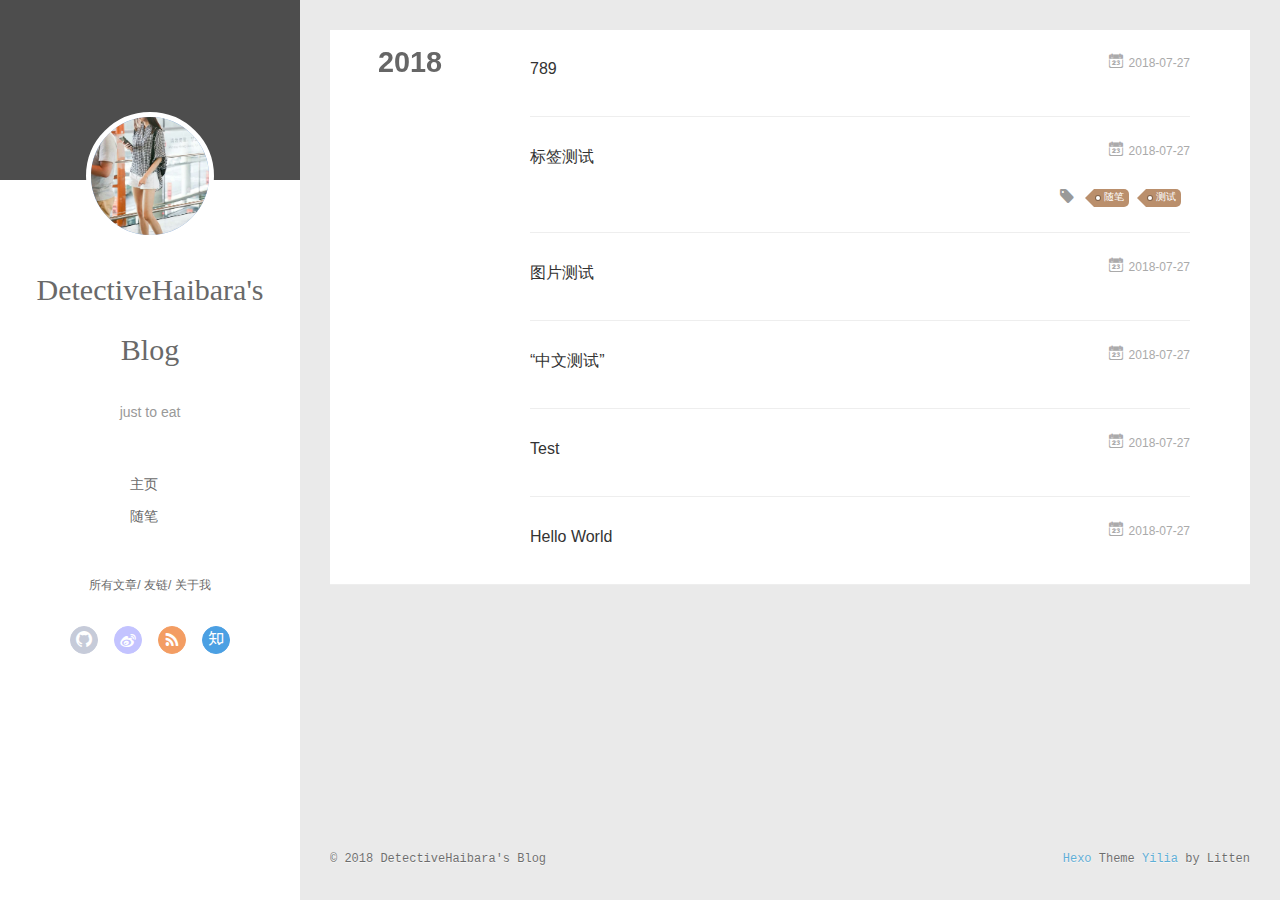
<file: archives/index.html>
<!DOCTYPE html>
<html>
<head>
  <meta charset="utf-8">
  
  <meta name="renderer" content="webkit">
  <meta http-equiv="X-UA-Compatible" content="IE=edge" >
  <link rel="dns-prefetch" href="http://yoursite.com">
  <title>Archives | DetectiveHaibara&#39;s Blog</title>
  <meta name="viewport" content="width=device-width, initial-scale=1, maximum-scale=1">
  <meta property="og:type" content="website">
<meta property="og:title" content="DetectiveHaibara&#39;s Blog">
<meta property="og:url" content="http://yoursite.com/archives/index.html">
<meta property="og:site_name" content="DetectiveHaibara&#39;s Blog">
<meta property="og:locale" content="zh-CN">
<meta name="twitter:card" content="summary">
<meta name="twitter:title" content="DetectiveHaibara&#39;s Blog">
  
    <link rel="alternative" href="/atom.xml" title="DetectiveHaibara&#39;s Blog" type="application/atom+xml">
  
  
    <link rel="icon" href="/favicon.png">
  
  <link rel="stylesheet" type="text/css" href="/./main.0cf68a.css">
  <style type="text/css">
  
    #container.show {
      background: linear-gradient(200deg,#a0cfe4,#e8c37e);
    }
  </style>
  

  

</head>

<body>
  <div id="container" q-class="show:isCtnShow">
    <canvas id="anm-canvas" class="anm-canvas"></canvas>
    <div class="left-col" q-class="show:isShow">
      
<div class="overlay" style="background: #4d4d4d"></div>
<div class="intrude-less">
	<header id="header" class="inner">
		<a href="/" class="profilepic">
			<img src="/img/2.jpg" class="js-avatar">
		</a>
		<hgroup>
		  <h1 class="header-author"><a href="/">DetectiveHaibara&#39;s Blog</a></h1>
		</hgroup>
		
		<p class="header-subtitle">just to eat</p>
		

		<nav class="header-menu">
			<ul>
			
				<li><a href="/">主页</a></li>
	        
				<li><a href="/tags/随笔/">随笔</a></li>
	        
			</ul>
		</nav>
		<nav class="header-smart-menu">
    		
    			
    			<a q-on="click: openSlider(e, 'innerArchive')" href="javascript:void(0)">所有文章</a>
    			
            
    			
    			<a q-on="click: openSlider(e, 'friends')" href="javascript:void(0)">友链</a>
    			
            
    			
    			<a q-on="click: openSlider(e, 'aboutme')" href="javascript:void(0)">关于我</a>
    			
            
		</nav>
		<nav class="header-nav">
			<div class="social">
				
					<a class="github" target="_blank" href="#" title="github"><i class="icon-github"></i></a>
		        
					<a class="weibo" target="_blank" href="#" title="weibo"><i class="icon-weibo"></i></a>
		        
					<a class="rss" target="_blank" href="#" title="rss"><i class="icon-rss"></i></a>
		        
					<a class="zhihu" target="_blank" href="#" title="zhihu"><i class="icon-zhihu"></i></a>
		        
			</div>
		</nav>
	</header>		
</div>

    </div>
    <div class="mid-col" q-class="show:isShow,hide:isShow|isFalse">
      
<nav id="mobile-nav">
  	<div class="overlay js-overlay" style="background: #4d4d4d"></div>
	<div class="btnctn js-mobile-btnctn">
  		<div class="slider-trigger list" q-on="click: openSlider(e)"><i class="icon icon-sort"></i></div>
	</div>
	<div class="intrude-less">
		<header id="header" class="inner">
			<div class="profilepic">
				<img src="/img/2.jpg" class="js-avatar">
			</div>
			<hgroup>
			  <h1 class="header-author js-header-author">DetectiveHaibara&#39;s Blog</h1>
			</hgroup>
			
			<p class="header-subtitle"><i class="icon icon-quo-left"></i>just to eat<i class="icon icon-quo-right"></i></p>
			
			
			
				
			
				
			
			
			
			<nav class="header-nav">
				<div class="social">
					
						<a class="github" target="_blank" href="#" title="github"><i class="icon-github"></i></a>
			        
						<a class="weibo" target="_blank" href="#" title="weibo"><i class="icon-weibo"></i></a>
			        
						<a class="rss" target="_blank" href="#" title="rss"><i class="icon-rss"></i></a>
			        
						<a class="zhihu" target="_blank" href="#" title="zhihu"><i class="icon-zhihu"></i></a>
			        
				</div>
			</nav>

			<nav class="header-menu js-header-menu">
				<ul style="width: 50%">
				
				
					<li style="width: 50%"><a href="/">主页</a></li>
		        
					<li style="width: 50%"><a href="/tags/随笔/">随笔</a></li>
		        
				</ul>
			</nav>
		</header>				
	</div>
	<div class="mobile-mask" style="display:none" q-show="isShow"></div>
</nav>

      <div id="wrapper" class="body-wrap">
        <div class="menu-l">
          <div class="canvas-wrap">
            <canvas data-colors="#eaeaea" data-sectionHeight="100" data-contentId="js-content" id="myCanvas1" class="anm-canvas"></canvas>
          </div>
          <div id="js-content" class="content-ll">
            
  
  
    
    
      
      
      <section class="archives-wrap">
        <div class="archive-year-wrap">
          <a href="/archives/2018" class="archive-year">2018</a>
        </div>
        <div class="archives">
    
    <article class="archive-article archive-type-post">
  <div class="archive-article-inner">
    <header class="archive-article-header">
      	<div class="article-meta">
	      	<a href="/2018/07/27/789/" class="archive-article-date">
  	<time datetime="2018-07-27T05:13:16.000Z" itemprop="datePublished"><i class="icon-calendar icon"></i>2018-07-27</time>
</a>
        </div>
    	 
  
    <h1 itemprop="name">
      <a class="archive-article-title" href="/2018/07/27/789/">789</a>
    </h1>
  

        <div class="article-info info-on-right">
          
          

        </div>
        <div class="clearfix"></div>
    </header>
  </div>
</article>
  
    
    
    <article class="archive-article archive-type-post">
  <div class="archive-article-inner">
    <header class="archive-article-header">
      	<div class="article-meta">
	      	<a href="/2018/07/27/标签测试/" class="archive-article-date">
  	<time datetime="2018-07-26T20:22:32.000Z" itemprop="datePublished"><i class="icon-calendar icon"></i>2018-07-27</time>
</a>
        </div>
    	 
  
    <h1 itemprop="name">
      <a class="archive-article-title" href="/2018/07/27/标签测试/">标签测试</a>
    </h1>
  

        <div class="article-info info-on-right">
          
	<div class="article-tag tagcloud">
		<i class="icon-price-tags icon"></i>
		<ul class="article-tag-list">
			 
        		<li class="article-tag-list-item">
        			<a href="javascript:void(0)" class="js-tag article-tag-list-link color3">随笔</a>
        		</li>
      		 
        		<li class="article-tag-list-item">
        			<a href="javascript:void(0)" class="js-tag article-tag-list-link color3">测试</a>
        		</li>
      		
		</ul>
	</div>

          

        </div>
        <div class="clearfix"></div>
    </header>
  </div>
</article>
  
    
    
    <article class="archive-article archive-type-post">
  <div class="archive-article-inner">
    <header class="archive-article-header">
      	<div class="article-meta">
	      	<a href="/2018/07/27/图片测试/" class="archive-article-date">
  	<time datetime="2018-07-26T18:58:49.000Z" itemprop="datePublished"><i class="icon-calendar icon"></i>2018-07-27</time>
</a>
        </div>
    	 
  
    <h1 itemprop="name">
      <a class="archive-article-title" href="/2018/07/27/图片测试/">图片测试</a>
    </h1>
  

        <div class="article-info info-on-right">
          
          

        </div>
        <div class="clearfix"></div>
    </header>
  </div>
</article>
  
    
    
    <article class="archive-article archive-type-post">
  <div class="archive-article-inner">
    <header class="archive-article-header">
      	<div class="article-meta">
	      	<a href="/2018/07/27/中文测试/" class="archive-article-date">
  	<time datetime="2018-07-26T18:43:43.000Z" itemprop="datePublished"><i class="icon-calendar icon"></i>2018-07-27</time>
</a>
        </div>
    	 
  
    <h1 itemprop="name">
      <a class="archive-article-title" href="/2018/07/27/中文测试/">“中文测试”</a>
    </h1>
  

        <div class="article-info info-on-right">
          
          

        </div>
        <div class="clearfix"></div>
    </header>
  </div>
</article>
  
    
    
    <article class="archive-article archive-type-post">
  <div class="archive-article-inner">
    <header class="archive-article-header">
      	<div class="article-meta">
	      	<a href="/2018/07/27/article-title/" class="archive-article-date">
  	<time datetime="2018-07-26T17:18:08.000Z" itemprop="datePublished"><i class="icon-calendar icon"></i>2018-07-27</time>
</a>
        </div>
    	 
  
    <h1 itemprop="name">
      <a class="archive-article-title" href="/2018/07/27/article-title/">Test</a>
    </h1>
  

        <div class="article-info info-on-right">
          
          

        </div>
        <div class="clearfix"></div>
    </header>
  </div>
</article>
  
    
    
    <article class="archive-article archive-type-post">
  <div class="archive-article-inner">
    <header class="archive-article-header">
      	<div class="article-meta">
	      	<a href="/2018/07/27/hello-world1/" class="archive-article-date">
  	<time datetime="2018-07-26T16:00:57.262Z" itemprop="datePublished"><i class="icon-calendar icon"></i>2018-07-27</time>
</a>
        </div>
    	 
  
    <h1 itemprop="name">
      <a class="archive-article-title" href="/2018/07/27/hello-world1/">Hello World</a>
    </h1>
  

        <div class="article-info info-on-right">
          
          

        </div>
        <div class="clearfix"></div>
    </header>
  </div>
</article>
  
  
    </div></section>
  

    


          </div>
        </div>
      </div>
      <footer id="footer">
  <div class="outer">
    <div id="footer-info">
    	<div class="footer-left">
    		&copy; 2018 DetectiveHaibara&#39;s Blog
    	</div>
      	<div class="footer-right">
      		<a href="http://hexo.io/" target="_blank">Hexo</a>  Theme <a href="https://github.com/litten/hexo-theme-yilia" target="_blank">Yilia</a> by Litten
      	</div>
    </div>
  </div>
</footer>
    </div>
    <script>
	var yiliaConfig = {
		mathjax: false,
		isHome: false,
		isPost: false,
		isArchive: true,
		isTag: false,
		isCategory: false,
		open_in_new: false,
		toc_hide_index: true,
		root: "/",
		innerArchive: true,
		showTags: false
	}
</script>

<script>!function(t){function n(e){if(r[e])return r[e].exports;var i=r[e]={exports:{},id:e,loaded:!1};return t[e].call(i.exports,i,i.exports,n),i.loaded=!0,i.exports}var r={};n.m=t,n.c=r,n.p="./",n(0)}([function(t,n,r){r(195),t.exports=r(191)},function(t,n,r){var e=r(3),i=r(52),o=r(27),u=r(28),c=r(53),f="prototype",a=function(t,n,r){var s,l,h,v,p=t&a.F,d=t&a.G,y=t&a.S,g=t&a.P,b=t&a.B,m=d?e:y?e[n]||(e[n]={}):(e[n]||{})[f],x=d?i:i[n]||(i[n]={}),w=x[f]||(x[f]={});d&&(r=n);for(s in r)l=!p&&m&&void 0!==m[s],h=(l?m:r)[s],v=b&&l?c(h,e):g&&"function"==typeof h?c(Function.call,h):h,m&&u(m,s,h,t&a.U),x[s]!=h&&o(x,s,v),g&&w[s]!=h&&(w[s]=h)};e.core=i,a.F=1,a.G=2,a.S=4,a.P=8,a.B=16,a.W=32,a.U=64,a.R=128,t.exports=a},function(t,n,r){var e=r(6);t.exports=function(t){if(!e(t))throw TypeError(t+" is not an object!");return t}},function(t,n){var r=t.exports="undefined"!=typeof window&&window.Math==Math?window:"undefined"!=typeof self&&self.Math==Math?self:Function("return this")();"number"==typeof __g&&(__g=r)},function(t,n){t.exports=function(t){try{return!!t()}catch(t){return!0}}},function(t,n){var r=t.exports="undefined"!=typeof window&&window.Math==Math?window:"undefined"!=typeof self&&self.Math==Math?self:Function("return this")();"number"==typeof __g&&(__g=r)},function(t,n){t.exports=function(t){return"object"==typeof t?null!==t:"function"==typeof t}},function(t,n,r){var e=r(126)("wks"),i=r(76),o=r(3).Symbol,u="function"==typeof o;(t.exports=function(t){return e[t]||(e[t]=u&&o[t]||(u?o:i)("Symbol."+t))}).store=e},function(t,n){var r={}.hasOwnProperty;t.exports=function(t,n){return r.call(t,n)}},function(t,n,r){var e=r(94),i=r(33);t.exports=function(t){return e(i(t))}},function(t,n,r){t.exports=!r(4)(function(){return 7!=Object.defineProperty({},"a",{get:function(){return 7}}).a})},function(t,n,r){var e=r(2),i=r(167),o=r(50),u=Object.defineProperty;n.f=r(10)?Object.defineProperty:function(t,n,r){if(e(t),n=o(n,!0),e(r),i)try{return u(t,n,r)}catch(t){}if("get"in r||"set"in r)throw TypeError("Accessors not supported!");return"value"in r&&(t[n]=r.value),t}},function(t,n,r){t.exports=!r(18)(function(){return 7!=Object.defineProperty({},"a",{get:function(){return 7}}).a})},function(t,n,r){var e=r(14),i=r(22);t.exports=r(12)?function(t,n,r){return e.f(t,n,i(1,r))}:function(t,n,r){return t[n]=r,t}},function(t,n,r){var e=r(20),i=r(58),o=r(42),u=Object.defineProperty;n.f=r(12)?Object.defineProperty:function(t,n,r){if(e(t),n=o(n,!0),e(r),i)try{return u(t,n,r)}catch(t){}if("get"in r||"set"in r)throw TypeError("Accessors not supported!");return"value"in r&&(t[n]=r.value),t}},function(t,n,r){var e=r(40)("wks"),i=r(23),o=r(5).Symbol,u="function"==typeof o;(t.exports=function(t){return e[t]||(e[t]=u&&o[t]||(u?o:i)("Symbol."+t))}).store=e},function(t,n,r){var e=r(67),i=Math.min;t.exports=function(t){return t>0?i(e(t),9007199254740991):0}},function(t,n,r){var e=r(46);t.exports=function(t){return Object(e(t))}},function(t,n){t.exports=function(t){try{return!!t()}catch(t){return!0}}},function(t,n,r){var e=r(63),i=r(34);t.exports=Object.keys||function(t){return e(t,i)}},function(t,n,r){var e=r(21);t.exports=function(t){if(!e(t))throw TypeError(t+" is not an object!");return t}},function(t,n){t.exports=function(t){return"object"==typeof t?null!==t:"function"==typeof t}},function(t,n){t.exports=function(t,n){return{enumerable:!(1&t),configurable:!(2&t),writable:!(4&t),value:n}}},function(t,n){var r=0,e=Math.random();t.exports=function(t){return"Symbol(".concat(void 0===t?"":t,")_",(++r+e).toString(36))}},function(t,n){var r={}.hasOwnProperty;t.exports=function(t,n){return r.call(t,n)}},function(t,n){var r=t.exports={version:"2.4.0"};"number"==typeof __e&&(__e=r)},function(t,n){t.exports=function(t){if("function"!=typeof t)throw TypeError(t+" is not a function!");return t}},function(t,n,r){var e=r(11),i=r(66);t.exports=r(10)?function(t,n,r){return e.f(t,n,i(1,r))}:function(t,n,r){return t[n]=r,t}},function(t,n,r){var e=r(3),i=r(27),o=r(24),u=r(76)("src"),c="toString",f=Function[c],a=(""+f).split(c);r(52).inspectSource=function(t){return f.call(t)},(t.exports=function(t,n,r,c){var f="function"==typeof r;f&&(o(r,"name")||i(r,"name",n)),t[n]!==r&&(f&&(o(r,u)||i(r,u,t[n]?""+t[n]:a.join(String(n)))),t===e?t[n]=r:c?t[n]?t[n]=r:i(t,n,r):(delete t[n],i(t,n,r)))})(Function.prototype,c,function(){return"function"==typeof this&&this[u]||f.call(this)})},function(t,n,r){var e=r(1),i=r(4),o=r(46),u=function(t,n,r,e){var i=String(o(t)),u="<"+n;return""!==r&&(u+=" "+r+'="'+String(e).replace(/"/g,"&quot;")+'"'),u+">"+i+"</"+n+">"};t.exports=function(t,n){var r={};r[t]=n(u),e(e.P+e.F*i(function(){var n=""[t]('"');return n!==n.toLowerCase()||n.split('"').length>3}),"String",r)}},function(t,n,r){var e=r(115),i=r(46);t.exports=function(t){return e(i(t))}},function(t,n,r){var e=r(116),i=r(66),o=r(30),u=r(50),c=r(24),f=r(167),a=Object.getOwnPropertyDescriptor;n.f=r(10)?a:function(t,n){if(t=o(t),n=u(n,!0),f)try{return a(t,n)}catch(t){}if(c(t,n))return i(!e.f.call(t,n),t[n])}},function(t,n,r){var e=r(24),i=r(17),o=r(145)("IE_PROTO"),u=Object.prototype;t.exports=Object.getPrototypeOf||function(t){return t=i(t),e(t,o)?t[o]:"function"==typeof t.constructor&&t instanceof t.constructor?t.constructor.prototype:t instanceof Object?u:null}},function(t,n){t.exports=function(t){if(void 0==t)throw TypeError("Can't call method on  "+t);return t}},function(t,n){t.exports="constructor,hasOwnProperty,isPrototypeOf,propertyIsEnumerable,toLocaleString,toString,valueOf".split(",")},function(t,n){t.exports={}},function(t,n){t.exports=!0},function(t,n){n.f={}.propertyIsEnumerable},function(t,n,r){var e=r(14).f,i=r(8),o=r(15)("toStringTag");t.exports=function(t,n,r){t&&!i(t=r?t:t.prototype,o)&&e(t,o,{configurable:!0,value:n})}},function(t,n,r){var e=r(40)("keys"),i=r(23);t.exports=function(t){return e[t]||(e[t]=i(t))}},function(t,n,r){var e=r(5),i="__core-js_shared__",o=e[i]||(e[i]={});t.exports=function(t){return o[t]||(o[t]={})}},function(t,n){var r=Math.ceil,e=Math.floor;t.exports=function(t){return isNaN(t=+t)?0:(t>0?e:r)(t)}},function(t,n,r){var e=r(21);t.exports=function(t,n){if(!e(t))return t;var r,i;if(n&&"function"==typeof(r=t.toString)&&!e(i=r.call(t)))return i;if("function"==typeof(r=t.valueOf)&&!e(i=r.call(t)))return i;if(!n&&"function"==typeof(r=t.toString)&&!e(i=r.call(t)))return i;throw TypeError("Can't convert object to primitive value")}},function(t,n,r){var e=r(5),i=r(25),o=r(36),u=r(44),c=r(14).f;t.exports=function(t){var n=i.Symbol||(i.Symbol=o?{}:e.Symbol||{});"_"==t.charAt(0)||t in n||c(n,t,{value:u.f(t)})}},function(t,n,r){n.f=r(15)},function(t,n){var r={}.toString;t.exports=function(t){return r.call(t).slice(8,-1)}},function(t,n){t.exports=function(t){if(void 0==t)throw TypeError("Can't call method on  "+t);return t}},function(t,n,r){var e=r(4);t.exports=function(t,n){return!!t&&e(function(){n?t.call(null,function(){},1):t.call(null)})}},function(t,n,r){var e=r(53),i=r(115),o=r(17),u=r(16),c=r(203);t.exports=function(t,n){var r=1==t,f=2==t,a=3==t,s=4==t,l=6==t,h=5==t||l,v=n||c;return function(n,c,p){for(var d,y,g=o(n),b=i(g),m=e(c,p,3),x=u(b.length),w=0,S=r?v(n,x):f?v(n,0):void 0;x>w;w++)if((h||w in b)&&(d=b[w],y=m(d,w,g),t))if(r)S[w]=y;else if(y)switch(t){case 3:return!0;case 5:return d;case 6:return w;case 2:S.push(d)}else if(s)return!1;return l?-1:a||s?s:S}}},function(t,n,r){var e=r(1),i=r(52),o=r(4);t.exports=function(t,n){var r=(i.Object||{})[t]||Object[t],u={};u[t]=n(r),e(e.S+e.F*o(function(){r(1)}),"Object",u)}},function(t,n,r){var e=r(6);t.exports=function(t,n){if(!e(t))return t;var r,i;if(n&&"function"==typeof(r=t.toString)&&!e(i=r.call(t)))return i;if("function"==typeof(r=t.valueOf)&&!e(i=r.call(t)))return i;if(!n&&"function"==typeof(r=t.toString)&&!e(i=r.call(t)))return i;throw TypeError("Can't convert object to primitive value")}},function(t,n,r){var e=r(5),i=r(25),o=r(91),u=r(13),c="prototype",f=function(t,n,r){var a,s,l,h=t&f.F,v=t&f.G,p=t&f.S,d=t&f.P,y=t&f.B,g=t&f.W,b=v?i:i[n]||(i[n]={}),m=b[c],x=v?e:p?e[n]:(e[n]||{})[c];v&&(r=n);for(a in r)(s=!h&&x&&void 0!==x[a])&&a in b||(l=s?x[a]:r[a],b[a]=v&&"function"!=typeof x[a]?r[a]:y&&s?o(l,e):g&&x[a]==l?function(t){var n=function(n,r,e){if(this instanceof t){switch(arguments.length){case 0:return new t;case 1:return new t(n);case 2:return new t(n,r)}return new t(n,r,e)}return t.apply(this,arguments)};return n[c]=t[c],n}(l):d&&"function"==typeof l?o(Function.call,l):l,d&&((b.virtual||(b.virtual={}))[a]=l,t&f.R&&m&&!m[a]&&u(m,a,l)))};f.F=1,f.G=2,f.S=4,f.P=8,f.B=16,f.W=32,f.U=64,f.R=128,t.exports=f},function(t,n){var r=t.exports={version:"2.4.0"};"number"==typeof __e&&(__e=r)},function(t,n,r){var e=r(26);t.exports=function(t,n,r){if(e(t),void 0===n)return t;switch(r){case 1:return function(r){return t.call(n,r)};case 2:return function(r,e){return t.call(n,r,e)};case 3:return function(r,e,i){return t.call(n,r,e,i)}}return function(){return t.apply(n,arguments)}}},function(t,n,r){var e=r(183),i=r(1),o=r(126)("metadata"),u=o.store||(o.store=new(r(186))),c=function(t,n,r){var i=u.get(t);if(!i){if(!r)return;u.set(t,i=new e)}var o=i.get(n);if(!o){if(!r)return;i.set(n,o=new e)}return o},f=function(t,n,r){var e=c(n,r,!1);return void 0!==e&&e.has(t)},a=function(t,n,r){var e=c(n,r,!1);return void 0===e?void 0:e.get(t)},s=function(t,n,r,e){c(r,e,!0).set(t,n)},l=function(t,n){var r=c(t,n,!1),e=[];return r&&r.forEach(function(t,n){e.push(n)}),e},h=function(t){return void 0===t||"symbol"==typeof t?t:String(t)},v=function(t){i(i.S,"Reflect",t)};t.exports={store:u,map:c,has:f,get:a,set:s,keys:l,key:h,exp:v}},function(t,n,r){"use strict";if(r(10)){var e=r(69),i=r(3),o=r(4),u=r(1),c=r(127),f=r(152),a=r(53),s=r(68),l=r(66),h=r(27),v=r(73),p=r(67),d=r(16),y=r(75),g=r(50),b=r(24),m=r(180),x=r(114),w=r(6),S=r(17),_=r(137),O=r(70),E=r(32),P=r(71).f,j=r(154),F=r(76),M=r(7),A=r(48),N=r(117),T=r(146),I=r(155),k=r(80),L=r(123),R=r(74),C=r(130),D=r(160),U=r(11),W=r(31),G=U.f,B=W.f,V=i.RangeError,z=i.TypeError,q=i.Uint8Array,K="ArrayBuffer",J="Shared"+K,Y="BYTES_PER_ELEMENT",H="prototype",$=Array[H],X=f.ArrayBuffer,Q=f.DataView,Z=A(0),tt=A(2),nt=A(3),rt=A(4),et=A(5),it=A(6),ot=N(!0),ut=N(!1),ct=I.values,ft=I.keys,at=I.entries,st=$.lastIndexOf,lt=$.reduce,ht=$.reduceRight,vt=$.join,pt=$.sort,dt=$.slice,yt=$.toString,gt=$.toLocaleString,bt=M("iterator"),mt=M("toStringTag"),xt=F("typed_constructor"),wt=F("def_constructor"),St=c.CONSTR,_t=c.TYPED,Ot=c.VIEW,Et="Wrong length!",Pt=A(1,function(t,n){return Tt(T(t,t[wt]),n)}),jt=o(function(){return 1===new q(new Uint16Array([1]).buffer)[0]}),Ft=!!q&&!!q[H].set&&o(function(){new q(1).set({})}),Mt=function(t,n){if(void 0===t)throw z(Et);var r=+t,e=d(t);if(n&&!m(r,e))throw V(Et);return e},At=function(t,n){var r=p(t);if(r<0||r%n)throw V("Wrong offset!");return r},Nt=function(t){if(w(t)&&_t in t)return t;throw z(t+" is not a typed array!")},Tt=function(t,n){if(!(w(t)&&xt in t))throw z("It is not a typed array constructor!");return new t(n)},It=function(t,n){return kt(T(t,t[wt]),n)},kt=function(t,n){for(var r=0,e=n.length,i=Tt(t,e);e>r;)i[r]=n[r++];return i},Lt=function(t,n,r){G(t,n,{get:function(){return this._d[r]}})},Rt=function(t){var n,r,e,i,o,u,c=S(t),f=arguments.length,s=f>1?arguments[1]:void 0,l=void 0!==s,h=j(c);if(void 0!=h&&!_(h)){for(u=h.call(c),e=[],n=0;!(o=u.next()).done;n++)e.push(o.value);c=e}for(l&&f>2&&(s=a(s,arguments[2],2)),n=0,r=d(c.length),i=Tt(this,r);r>n;n++)i[n]=l?s(c[n],n):c[n];return i},Ct=function(){for(var t=0,n=arguments.length,r=Tt(this,n);n>t;)r[t]=arguments[t++];return r},Dt=!!q&&o(function(){gt.call(new q(1))}),Ut=function(){return gt.apply(Dt?dt.call(Nt(this)):Nt(this),arguments)},Wt={copyWithin:function(t,n){return D.call(Nt(this),t,n,arguments.length>2?arguments[2]:void 0)},every:function(t){return rt(Nt(this),t,arguments.length>1?arguments[1]:void 0)},fill:function(t){return C.apply(Nt(this),arguments)},filter:function(t){return It(this,tt(Nt(this),t,arguments.length>1?arguments[1]:void 0))},find:function(t){return et(Nt(this),t,arguments.length>1?arguments[1]:void 0)},findIndex:function(t){return it(Nt(this),t,arguments.length>1?arguments[1]:void 0)},forEach:function(t){Z(Nt(this),t,arguments.length>1?arguments[1]:void 0)},indexOf:function(t){return ut(Nt(this),t,arguments.length>1?arguments[1]:void 0)},includes:function(t){return ot(Nt(this),t,arguments.length>1?arguments[1]:void 0)},join:function(t){return vt.apply(Nt(this),arguments)},lastIndexOf:function(t){return st.apply(Nt(this),arguments)},map:function(t){return Pt(Nt(this),t,arguments.length>1?arguments[1]:void 0)},reduce:function(t){return lt.apply(Nt(this),arguments)},reduceRight:function(t){return ht.apply(Nt(this),arguments)},reverse:function(){for(var t,n=this,r=Nt(n).length,e=Math.floor(r/2),i=0;i<e;)t=n[i],n[i++]=n[--r],n[r]=t;return n},some:function(t){return nt(Nt(this),t,arguments.length>1?arguments[1]:void 0)},sort:function(t){return pt.call(Nt(this),t)},subarray:function(t,n){var r=Nt(this),e=r.length,i=y(t,e);return new(T(r,r[wt]))(r.buffer,r.byteOffset+i*r.BYTES_PER_ELEMENT,d((void 0===n?e:y(n,e))-i))}},Gt=function(t,n){return It(this,dt.call(Nt(this),t,n))},Bt=function(t){Nt(this);var n=At(arguments[1],1),r=this.length,e=S(t),i=d(e.length),o=0;if(i+n>r)throw V(Et);for(;o<i;)this[n+o]=e[o++]},Vt={entries:function(){return at.call(Nt(this))},keys:function(){return ft.call(Nt(this))},values:function(){return ct.call(Nt(this))}},zt=function(t,n){return w(t)&&t[_t]&&"symbol"!=typeof n&&n in t&&String(+n)==String(n)},qt=function(t,n){return zt(t,n=g(n,!0))?l(2,t[n]):B(t,n)},Kt=function(t,n,r){return!(zt(t,n=g(n,!0))&&w(r)&&b(r,"value"))||b(r,"get")||b(r,"set")||r.configurable||b(r,"writable")&&!r.writable||b(r,"enumerable")&&!r.enumerable?G(t,n,r):(t[n]=r.value,t)};St||(W.f=qt,U.f=Kt),u(u.S+u.F*!St,"Object",{getOwnPropertyDescriptor:qt,defineProperty:Kt}),o(function(){yt.call({})})&&(yt=gt=function(){return vt.call(this)});var Jt=v({},Wt);v(Jt,Vt),h(Jt,bt,Vt.values),v(Jt,{slice:Gt,set:Bt,constructor:function(){},toString:yt,toLocaleString:Ut}),Lt(Jt,"buffer","b"),Lt(Jt,"byteOffset","o"),Lt(Jt,"byteLength","l"),Lt(Jt,"length","e"),G(Jt,mt,{get:function(){return this[_t]}}),t.exports=function(t,n,r,f){f=!!f;var a=t+(f?"Clamped":"")+"Array",l="Uint8Array"!=a,v="get"+t,p="set"+t,y=i[a],g=y||{},b=y&&E(y),m=!y||!c.ABV,S={},_=y&&y[H],j=function(t,r){var e=t._d;return e.v[v](r*n+e.o,jt)},F=function(t,r,e){var i=t._d;f&&(e=(e=Math.round(e))<0?0:e>255?255:255&e),i.v[p](r*n+i.o,e,jt)},M=function(t,n){G(t,n,{get:function(){return j(this,n)},set:function(t){return F(this,n,t)},enumerable:!0})};m?(y=r(function(t,r,e,i){s(t,y,a,"_d");var o,u,c,f,l=0,v=0;if(w(r)){if(!(r instanceof X||(f=x(r))==K||f==J))return _t in r?kt(y,r):Rt.call(y,r);o=r,v=At(e,n);var p=r.byteLength;if(void 0===i){if(p%n)throw V(Et);if((u=p-v)<0)throw V(Et)}else if((u=d(i)*n)+v>p)throw V(Et);c=u/n}else c=Mt(r,!0),u=c*n,o=new X(u);for(h(t,"_d",{b:o,o:v,l:u,e:c,v:new Q(o)});l<c;)M(t,l++)}),_=y[H]=O(Jt),h(_,"constructor",y)):L(function(t){new y(null),new y(t)},!0)||(y=r(function(t,r,e,i){s(t,y,a);var o;return w(r)?r instanceof X||(o=x(r))==K||o==J?void 0!==i?new g(r,At(e,n),i):void 0!==e?new g(r,At(e,n)):new g(r):_t in r?kt(y,r):Rt.call(y,r):new g(Mt(r,l))}),Z(b!==Function.prototype?P(g).concat(P(b)):P(g),function(t){t in y||h(y,t,g[t])}),y[H]=_,e||(_.constructor=y));var A=_[bt],N=!!A&&("values"==A.name||void 0==A.name),T=Vt.values;h(y,xt,!0),h(_,_t,a),h(_,Ot,!0),h(_,wt,y),(f?new y(1)[mt]==a:mt in _)||G(_,mt,{get:function(){return a}}),S[a]=y,u(u.G+u.W+u.F*(y!=g),S),u(u.S,a,{BYTES_PER_ELEMENT:n,from:Rt,of:Ct}),Y in _||h(_,Y,n),u(u.P,a,Wt),R(a),u(u.P+u.F*Ft,a,{set:Bt}),u(u.P+u.F*!N,a,Vt),u(u.P+u.F*(_.toString!=yt),a,{toString:yt}),u(u.P+u.F*o(function(){new y(1).slice()}),a,{slice:Gt}),u(u.P+u.F*(o(function(){return[1,2].toLocaleString()!=new y([1,2]).toLocaleString()})||!o(function(){_.toLocaleString.call([1,2])})),a,{toLocaleString:Ut}),k[a]=N?A:T,e||N||h(_,bt,T)}}else t.exports=function(){}},function(t,n){var r={}.toString;t.exports=function(t){return r.call(t).slice(8,-1)}},function(t,n,r){var e=r(21),i=r(5).document,o=e(i)&&e(i.createElement);t.exports=function(t){return o?i.createElement(t):{}}},function(t,n,r){t.exports=!r(12)&&!r(18)(function(){return 7!=Object.defineProperty(r(57)("div"),"a",{get:function(){return 7}}).a})},function(t,n,r){"use strict";var e=r(36),i=r(51),o=r(64),u=r(13),c=r(8),f=r(35),a=r(96),s=r(38),l=r(103),h=r(15)("iterator"),v=!([].keys&&"next"in[].keys()),p="keys",d="values",y=function(){return this};t.exports=function(t,n,r,g,b,m,x){a(r,n,g);var w,S,_,O=function(t){if(!v&&t in F)return F[t];switch(t){case p:case d:return function(){return new r(this,t)}}return function(){return new r(this,t)}},E=n+" Iterator",P=b==d,j=!1,F=t.prototype,M=F[h]||F["@@iterator"]||b&&F[b],A=M||O(b),N=b?P?O("entries"):A:void 0,T="Array"==n?F.entries||M:M;if(T&&(_=l(T.call(new t)))!==Object.prototype&&(s(_,E,!0),e||c(_,h)||u(_,h,y)),P&&M&&M.name!==d&&(j=!0,A=function(){return M.call(this)}),e&&!x||!v&&!j&&F[h]||u(F,h,A),f[n]=A,f[E]=y,b)if(w={values:P?A:O(d),keys:m?A:O(p),entries:N},x)for(S in w)S in F||o(F,S,w[S]);else i(i.P+i.F*(v||j),n,w);return w}},function(t,n,r){var e=r(20),i=r(100),o=r(34),u=r(39)("IE_PROTO"),c=function(){},f="prototype",a=function(){var t,n=r(57)("iframe"),e=o.length;for(n.style.display="none",r(93).appendChild(n),n.src="javascript:",t=n.contentWindow.document,t.open(),t.write("<script>document.F=Object<\/script>"),t.close(),a=t.F;e--;)delete a[f][o[e]];return a()};t.exports=Object.create||function(t,n){var r;return null!==t?(c[f]=e(t),r=new c,c[f]=null,r[u]=t):r=a(),void 0===n?r:i(r,n)}},function(t,n,r){var e=r(63),i=r(34).concat("length","prototype");n.f=Object.getOwnPropertyNames||function(t){return e(t,i)}},function(t,n){n.f=Object.getOwnPropertySymbols},function(t,n,r){var e=r(8),i=r(9),o=r(90)(!1),u=r(39)("IE_PROTO");t.exports=function(t,n){var r,c=i(t),f=0,a=[];for(r in c)r!=u&&e(c,r)&&a.push(r);for(;n.length>f;)e(c,r=n[f++])&&(~o(a,r)||a.push(r));return a}},function(t,n,r){t.exports=r(13)},function(t,n,r){var e=r(76)("meta"),i=r(6),o=r(24),u=r(11).f,c=0,f=Object.isExtensible||function(){return!0},a=!r(4)(function(){return f(Object.preventExtensions({}))}),s=function(t){u(t,e,{value:{i:"O"+ ++c,w:{}}})},l=function(t,n){if(!i(t))return"symbol"==typeof t?t:("string"==typeof t?"S":"P")+t;if(!o(t,e)){if(!f(t))return"F";if(!n)return"E";s(t)}return t[e].i},h=function(t,n){if(!o(t,e)){if(!f(t))return!0;if(!n)return!1;s(t)}return t[e].w},v=function(t){return a&&p.NEED&&f(t)&&!o(t,e)&&s(t),t},p=t.exports={KEY:e,NEED:!1,fastKey:l,getWeak:h,onFreeze:v}},function(t,n){t.exports=function(t,n){return{enumerable:!(1&t),configurable:!(2&t),writable:!(4&t),value:n}}},function(t,n){var r=Math.ceil,e=Math.floor;t.exports=function(t){return isNaN(t=+t)?0:(t>0?e:r)(t)}},function(t,n){t.exports=function(t,n,r,e){if(!(t instanceof n)||void 0!==e&&e in t)throw TypeError(r+": incorrect invocation!");return t}},function(t,n){t.exports=!1},function(t,n,r){var e=r(2),i=r(173),o=r(133),u=r(145)("IE_PROTO"),c=function(){},f="prototype",a=function(){var t,n=r(132)("iframe"),e=o.length;for(n.style.display="none",r(135).appendChild(n),n.src="javascript:",t=n.contentWindow.document,t.open(),t.write("<script>document.F=Object<\/script>"),t.close(),a=t.F;e--;)delete a[f][o[e]];return a()};t.exports=Object.create||function(t,n){var r;return null!==t?(c[f]=e(t),r=new c,c[f]=null,r[u]=t):r=a(),void 0===n?r:i(r,n)}},function(t,n,r){var e=r(175),i=r(133).concat("length","prototype");n.f=Object.getOwnPropertyNames||function(t){return e(t,i)}},function(t,n,r){var e=r(175),i=r(133);t.exports=Object.keys||function(t){return e(t,i)}},function(t,n,r){var e=r(28);t.exports=function(t,n,r){for(var i in n)e(t,i,n[i],r);return t}},function(t,n,r){"use strict";var e=r(3),i=r(11),o=r(10),u=r(7)("species");t.exports=function(t){var n=e[t];o&&n&&!n[u]&&i.f(n,u,{configurable:!0,get:function(){return this}})}},function(t,n,r){var e=r(67),i=Math.max,o=Math.min;t.exports=function(t,n){return t=e(t),t<0?i(t+n,0):o(t,n)}},function(t,n){var r=0,e=Math.random();t.exports=function(t){return"Symbol(".concat(void 0===t?"":t,")_",(++r+e).toString(36))}},function(t,n,r){var e=r(33);t.exports=function(t){return Object(e(t))}},function(t,n,r){var e=r(7)("unscopables"),i=Array.prototype;void 0==i[e]&&r(27)(i,e,{}),t.exports=function(t){i[e][t]=!0}},function(t,n,r){var e=r(53),i=r(169),o=r(137),u=r(2),c=r(16),f=r(154),a={},s={},n=t.exports=function(t,n,r,l,h){var v,p,d,y,g=h?function(){return t}:f(t),b=e(r,l,n?2:1),m=0;if("function"!=typeof g)throw TypeError(t+" is not iterable!");if(o(g)){for(v=c(t.length);v>m;m++)if((y=n?b(u(p=t[m])[0],p[1]):b(t[m]))===a||y===s)return y}else for(d=g.call(t);!(p=d.next()).done;)if((y=i(d,b,p.value,n))===a||y===s)return y};n.BREAK=a,n.RETURN=s},function(t,n){t.exports={}},function(t,n,r){var e=r(11).f,i=r(24),o=r(7)("toStringTag");t.exports=function(t,n,r){t&&!i(t=r?t:t.prototype,o)&&e(t,o,{configurable:!0,value:n})}},function(t,n,r){var e=r(1),i=r(46),o=r(4),u=r(150),c="["+u+"]",f="​",a=RegExp("^"+c+c+"*"),s=RegExp(c+c+"*$"),l=function(t,n,r){var i={},c=o(function(){return!!u[t]()||f[t]()!=f}),a=i[t]=c?n(h):u[t];r&&(i[r]=a),e(e.P+e.F*c,"String",i)},h=l.trim=function(t,n){return t=String(i(t)),1&n&&(t=t.replace(a,"")),2&n&&(t=t.replace(s,"")),t};t.exports=l},function(t,n,r){t.exports={default:r(86),__esModule:!0}},function(t,n,r){t.exports={default:r(87),__esModule:!0}},function(t,n,r){"use strict";function e(t){return t&&t.__esModule?t:{default:t}}n.__esModule=!0;var i=r(84),o=e(i),u=r(83),c=e(u),f="function"==typeof c.default&&"symbol"==typeof o.default?function(t){return typeof t}:function(t){return t&&"function"==typeof c.default&&t.constructor===c.default&&t!==c.default.prototype?"symbol":typeof t};n.default="function"==typeof c.default&&"symbol"===f(o.default)?function(t){return void 0===t?"undefined":f(t)}:function(t){return t&&"function"==typeof c.default&&t.constructor===c.default&&t!==c.default.prototype?"symbol":void 0===t?"undefined":f(t)}},function(t,n,r){r(110),r(108),r(111),r(112),t.exports=r(25).Symbol},function(t,n,r){r(109),r(113),t.exports=r(44).f("iterator")},function(t,n){t.exports=function(t){if("function"!=typeof t)throw TypeError(t+" is not a function!");return t}},function(t,n){t.exports=function(){}},function(t,n,r){var e=r(9),i=r(106),o=r(105);t.exports=function(t){return function(n,r,u){var c,f=e(n),a=i(f.length),s=o(u,a);if(t&&r!=r){for(;a>s;)if((c=f[s++])!=c)return!0}else for(;a>s;s++)if((t||s in f)&&f[s]===r)return t||s||0;return!t&&-1}}},function(t,n,r){var e=r(88);t.exports=function(t,n,r){if(e(t),void 0===n)return t;switch(r){case 1:return function(r){return t.call(n,r)};case 2:return function(r,e){return t.call(n,r,e)};case 3:return function(r,e,i){return t.call(n,r,e,i)}}return function(){return t.apply(n,arguments)}}},function(t,n,r){var e=r(19),i=r(62),o=r(37);t.exports=function(t){var n=e(t),r=i.f;if(r)for(var u,c=r(t),f=o.f,a=0;c.length>a;)f.call(t,u=c[a++])&&n.push(u);return n}},function(t,n,r){t.exports=r(5).document&&document.documentElement},function(t,n,r){var e=r(56);t.exports=Object("z").propertyIsEnumerable(0)?Object:function(t){return"String"==e(t)?t.split(""):Object(t)}},function(t,n,r){var e=r(56);t.exports=Array.isArray||function(t){return"Array"==e(t)}},function(t,n,r){"use strict";var e=r(60),i=r(22),o=r(38),u={};r(13)(u,r(15)("iterator"),function(){return this}),t.exports=function(t,n,r){t.prototype=e(u,{next:i(1,r)}),o(t,n+" Iterator")}},function(t,n){t.exports=function(t,n){return{value:n,done:!!t}}},function(t,n,r){var e=r(19),i=r(9);t.exports=function(t,n){for(var r,o=i(t),u=e(o),c=u.length,f=0;c>f;)if(o[r=u[f++]]===n)return r}},function(t,n,r){var e=r(23)("meta"),i=r(21),o=r(8),u=r(14).f,c=0,f=Object.isExtensible||function(){return!0},a=!r(18)(function(){return f(Object.preventExtensions({}))}),s=function(t){u(t,e,{value:{i:"O"+ ++c,w:{}}})},l=function(t,n){if(!i(t))return"symbol"==typeof t?t:("string"==typeof t?"S":"P")+t;if(!o(t,e)){if(!f(t))return"F";if(!n)return"E";s(t)}return t[e].i},h=function(t,n){if(!o(t,e)){if(!f(t))return!0;if(!n)return!1;s(t)}return t[e].w},v=function(t){return a&&p.NEED&&f(t)&&!o(t,e)&&s(t),t},p=t.exports={KEY:e,NEED:!1,fastKey:l,getWeak:h,onFreeze:v}},function(t,n,r){var e=r(14),i=r(20),o=r(19);t.exports=r(12)?Object.defineProperties:function(t,n){i(t);for(var r,u=o(n),c=u.length,f=0;c>f;)e.f(t,r=u[f++],n[r]);return t}},function(t,n,r){var e=r(37),i=r(22),o=r(9),u=r(42),c=r(8),f=r(58),a=Object.getOwnPropertyDescriptor;n.f=r(12)?a:function(t,n){if(t=o(t),n=u(n,!0),f)try{return a(t,n)}catch(t){}if(c(t,n))return i(!e.f.call(t,n),t[n])}},function(t,n,r){var e=r(9),i=r(61).f,o={}.toString,u="object"==typeof window&&window&&Object.getOwnPropertyNames?Object.getOwnPropertyNames(window):[],c=function(t){try{return i(t)}catch(t){return u.slice()}};t.exports.f=function(t){return u&&"[object Window]"==o.call(t)?c(t):i(e(t))}},function(t,n,r){var e=r(8),i=r(77),o=r(39)("IE_PROTO"),u=Object.prototype;t.exports=Object.getPrototypeOf||function(t){return t=i(t),e(t,o)?t[o]:"function"==typeof t.constructor&&t instanceof t.constructor?t.constructor.prototype:t instanceof Object?u:null}},function(t,n,r){var e=r(41),i=r(33);t.exports=function(t){return function(n,r){var o,u,c=String(i(n)),f=e(r),a=c.length;return f<0||f>=a?t?"":void 0:(o=c.charCodeAt(f),o<55296||o>56319||f+1===a||(u=c.charCodeAt(f+1))<56320||u>57343?t?c.charAt(f):o:t?c.slice(f,f+2):u-56320+(o-55296<<10)+65536)}}},function(t,n,r){var e=r(41),i=Math.max,o=Math.min;t.exports=function(t,n){return t=e(t),t<0?i(t+n,0):o(t,n)}},function(t,n,r){var e=r(41),i=Math.min;t.exports=function(t){return t>0?i(e(t),9007199254740991):0}},function(t,n,r){"use strict";var e=r(89),i=r(97),o=r(35),u=r(9);t.exports=r(59)(Array,"Array",function(t,n){this._t=u(t),this._i=0,this._k=n},function(){var t=this._t,n=this._k,r=this._i++;return!t||r>=t.length?(this._t=void 0,i(1)):"keys"==n?i(0,r):"values"==n?i(0,t[r]):i(0,[r,t[r]])},"values"),o.Arguments=o.Array,e("keys"),e("values"),e("entries")},function(t,n){},function(t,n,r){"use strict";var e=r(104)(!0);r(59)(String,"String",function(t){this._t=String(t),this._i=0},function(){var t,n=this._t,r=this._i;return r>=n.length?{value:void 0,done:!0}:(t=e(n,r),this._i+=t.length,{value:t,done:!1})})},function(t,n,r){"use strict";var e=r(5),i=r(8),o=r(12),u=r(51),c=r(64),f=r(99).KEY,a=r(18),s=r(40),l=r(38),h=r(23),v=r(15),p=r(44),d=r(43),y=r(98),g=r(92),b=r(95),m=r(20),x=r(9),w=r(42),S=r(22),_=r(60),O=r(102),E=r(101),P=r(14),j=r(19),F=E.f,M=P.f,A=O.f,N=e.Symbol,T=e.JSON,I=T&&T.stringify,k="prototype",L=v("_hidden"),R=v("toPrimitive"),C={}.propertyIsEnumerable,D=s("symbol-registry"),U=s("symbols"),W=s("op-symbols"),G=Object[k],B="function"==typeof N,V=e.QObject,z=!V||!V[k]||!V[k].findChild,q=o&&a(function(){return 7!=_(M({},"a",{get:function(){return M(this,"a",{value:7}).a}})).a})?function(t,n,r){var e=F(G,n);e&&delete G[n],M(t,n,r),e&&t!==G&&M(G,n,e)}:M,K=function(t){var n=U[t]=_(N[k]);return n._k=t,n},J=B&&"symbol"==typeof N.iterator?function(t){return"symbol"==typeof t}:function(t){return t instanceof N},Y=function(t,n,r){return t===G&&Y(W,n,r),m(t),n=w(n,!0),m(r),i(U,n)?(r.enumerable?(i(t,L)&&t[L][n]&&(t[L][n]=!1),r=_(r,{enumerable:S(0,!1)})):(i(t,L)||M(t,L,S(1,{})),t[L][n]=!0),q(t,n,r)):M(t,n,r)},H=function(t,n){m(t);for(var r,e=g(n=x(n)),i=0,o=e.length;o>i;)Y(t,r=e[i++],n[r]);return t},$=function(t,n){return void 0===n?_(t):H(_(t),n)},X=function(t){var n=C.call(this,t=w(t,!0));return!(this===G&&i(U,t)&&!i(W,t))&&(!(n||!i(this,t)||!i(U,t)||i(this,L)&&this[L][t])||n)},Q=function(t,n){if(t=x(t),n=w(n,!0),t!==G||!i(U,n)||i(W,n)){var r=F(t,n);return!r||!i(U,n)||i(t,L)&&t[L][n]||(r.enumerable=!0),r}},Z=function(t){for(var n,r=A(x(t)),e=[],o=0;r.length>o;)i(U,n=r[o++])||n==L||n==f||e.push(n);return e},tt=function(t){for(var n,r=t===G,e=A(r?W:x(t)),o=[],u=0;e.length>u;)!i(U,n=e[u++])||r&&!i(G,n)||o.push(U[n]);return o};B||(N=function(){if(this instanceof N)throw TypeError("Symbol is not a constructor!");var t=h(arguments.length>0?arguments[0]:void 0),n=function(r){this===G&&n.call(W,r),i(this,L)&&i(this[L],t)&&(this[L][t]=!1),q(this,t,S(1,r))};return o&&z&&q(G,t,{configurable:!0,set:n}),K(t)},c(N[k],"toString",function(){return this._k}),E.f=Q,P.f=Y,r(61).f=O.f=Z,r(37).f=X,r(62).f=tt,o&&!r(36)&&c(G,"propertyIsEnumerable",X,!0),p.f=function(t){return K(v(t))}),u(u.G+u.W+u.F*!B,{Symbol:N});for(var nt="hasInstance,isConcatSpreadable,iterator,match,replace,search,species,split,toPrimitive,toStringTag,unscopables".split(","),rt=0;nt.length>rt;)v(nt[rt++]);for(var nt=j(v.store),rt=0;nt.length>rt;)d(nt[rt++]);u(u.S+u.F*!B,"Symbol",{for:function(t){return i(D,t+="")?D[t]:D[t]=N(t)},keyFor:function(t){if(J(t))return y(D,t);throw TypeError(t+" is not a symbol!")},useSetter:function(){z=!0},useSimple:function(){z=!1}}),u(u.S+u.F*!B,"Object",{create:$,defineProperty:Y,defineProperties:H,getOwnPropertyDescriptor:Q,getOwnPropertyNames:Z,getOwnPropertySymbols:tt}),T&&u(u.S+u.F*(!B||a(function(){var t=N();return"[null]"!=I([t])||"{}"!=I({a:t})||"{}"!=I(Object(t))})),"JSON",{stringify:function(t){if(void 0!==t&&!J(t)){for(var n,r,e=[t],i=1;arguments.length>i;)e.push(arguments[i++]);return n=e[1],"function"==typeof n&&(r=n),!r&&b(n)||(n=function(t,n){if(r&&(n=r.call(this,t,n)),!J(n))return n}),e[1]=n,I.apply(T,e)}}}),N[k][R]||r(13)(N[k],R,N[k].valueOf),l(N,"Symbol"),l(Math,"Math",!0),l(e.JSON,"JSON",!0)},function(t,n,r){r(43)("asyncIterator")},function(t,n,r){r(43)("observable")},function(t,n,r){r(107);for(var e=r(5),i=r(13),o=r(35),u=r(15)("toStringTag"),c=["NodeList","DOMTokenList","MediaList","StyleSheetList","CSSRuleList"],f=0;f<5;f++){var a=c[f],s=e[a],l=s&&s.prototype;l&&!l[u]&&i(l,u,a),o[a]=o.Array}},function(t,n,r){var e=r(45),i=r(7)("toStringTag"),o="Arguments"==e(function(){return arguments}()),u=function(t,n){try{return t[n]}catch(t){}};t.exports=function(t){var n,r,c;return void 0===t?"Undefined":null===t?"Null":"string"==typeof(r=u(n=Object(t),i))?r:o?e(n):"Object"==(c=e(n))&&"function"==typeof n.callee?"Arguments":c}},function(t,n,r){var e=r(45);t.exports=Object("z").propertyIsEnumerable(0)?Object:function(t){return"String"==e(t)?t.split(""):Object(t)}},function(t,n){n.f={}.propertyIsEnumerable},function(t,n,r){var e=r(30),i=r(16),o=r(75);t.exports=function(t){return function(n,r,u){var c,f=e(n),a=i(f.length),s=o(u,a);if(t&&r!=r){for(;a>s;)if((c=f[s++])!=c)return!0}else for(;a>s;s++)if((t||s in f)&&f[s]===r)return t||s||0;return!t&&-1}}},function(t,n,r){"use strict";var e=r(3),i=r(1),o=r(28),u=r(73),c=r(65),f=r(79),a=r(68),s=r(6),l=r(4),h=r(123),v=r(81),p=r(136);t.exports=function(t,n,r,d,y,g){var b=e[t],m=b,x=y?"set":"add",w=m&&m.prototype,S={},_=function(t){var n=w[t];o(w,t,"delete"==t?function(t){return!(g&&!s(t))&&n.call(this,0===t?0:t)}:"has"==t?function(t){return!(g&&!s(t))&&n.call(this,0===t?0:t)}:"get"==t?function(t){return g&&!s(t)?void 0:n.call(this,0===t?0:t)}:"add"==t?function(t){return n.call(this,0===t?0:t),this}:function(t,r){return n.call(this,0===t?0:t,r),this})};if("function"==typeof m&&(g||w.forEach&&!l(function(){(new m).entries().next()}))){var O=new m,E=O[x](g?{}:-0,1)!=O,P=l(function(){O.has(1)}),j=h(function(t){new m(t)}),F=!g&&l(function(){for(var t=new m,n=5;n--;)t[x](n,n);return!t.has(-0)});j||(m=n(function(n,r){a(n,m,t);var e=p(new b,n,m);return void 0!=r&&f(r,y,e[x],e),e}),m.prototype=w,w.constructor=m),(P||F)&&(_("delete"),_("has"),y&&_("get")),(F||E)&&_(x),g&&w.clear&&delete w.clear}else m=d.getConstructor(n,t,y,x),u(m.prototype,r),c.NEED=!0;return v(m,t),S[t]=m,i(i.G+i.W+i.F*(m!=b),S),g||d.setStrong(m,t,y),m}},function(t,n,r){"use strict";var e=r(27),i=r(28),o=r(4),u=r(46),c=r(7);t.exports=function(t,n,r){var f=c(t),a=r(u,f,""[t]),s=a[0],l=a[1];o(function(){var n={};return n[f]=function(){return 7},7!=""[t](n)})&&(i(String.prototype,t,s),e(RegExp.prototype,f,2==n?function(t,n){return l.call(t,this,n)}:function(t){return l.call(t,this)}))}
},function(t,n,r){"use strict";var e=r(2);t.exports=function(){var t=e(this),n="";return t.global&&(n+="g"),t.ignoreCase&&(n+="i"),t.multiline&&(n+="m"),t.unicode&&(n+="u"),t.sticky&&(n+="y"),n}},function(t,n){t.exports=function(t,n,r){var e=void 0===r;switch(n.length){case 0:return e?t():t.call(r);case 1:return e?t(n[0]):t.call(r,n[0]);case 2:return e?t(n[0],n[1]):t.call(r,n[0],n[1]);case 3:return e?t(n[0],n[1],n[2]):t.call(r,n[0],n[1],n[2]);case 4:return e?t(n[0],n[1],n[2],n[3]):t.call(r,n[0],n[1],n[2],n[3])}return t.apply(r,n)}},function(t,n,r){var e=r(6),i=r(45),o=r(7)("match");t.exports=function(t){var n;return e(t)&&(void 0!==(n=t[o])?!!n:"RegExp"==i(t))}},function(t,n,r){var e=r(7)("iterator"),i=!1;try{var o=[7][e]();o.return=function(){i=!0},Array.from(o,function(){throw 2})}catch(t){}t.exports=function(t,n){if(!n&&!i)return!1;var r=!1;try{var o=[7],u=o[e]();u.next=function(){return{done:r=!0}},o[e]=function(){return u},t(o)}catch(t){}return r}},function(t,n,r){t.exports=r(69)||!r(4)(function(){var t=Math.random();__defineSetter__.call(null,t,function(){}),delete r(3)[t]})},function(t,n){n.f=Object.getOwnPropertySymbols},function(t,n,r){var e=r(3),i="__core-js_shared__",o=e[i]||(e[i]={});t.exports=function(t){return o[t]||(o[t]={})}},function(t,n,r){for(var e,i=r(3),o=r(27),u=r(76),c=u("typed_array"),f=u("view"),a=!(!i.ArrayBuffer||!i.DataView),s=a,l=0,h="Int8Array,Uint8Array,Uint8ClampedArray,Int16Array,Uint16Array,Int32Array,Uint32Array,Float32Array,Float64Array".split(",");l<9;)(e=i[h[l++]])?(o(e.prototype,c,!0),o(e.prototype,f,!0)):s=!1;t.exports={ABV:a,CONSTR:s,TYPED:c,VIEW:f}},function(t,n){"use strict";var r={versions:function(){var t=window.navigator.userAgent;return{trident:t.indexOf("Trident")>-1,presto:t.indexOf("Presto")>-1,webKit:t.indexOf("AppleWebKit")>-1,gecko:t.indexOf("Gecko")>-1&&-1==t.indexOf("KHTML"),mobile:!!t.match(/AppleWebKit.*Mobile.*/),ios:!!t.match(/\(i[^;]+;( U;)? CPU.+Mac OS X/),android:t.indexOf("Android")>-1||t.indexOf("Linux")>-1,iPhone:t.indexOf("iPhone")>-1||t.indexOf("Mac")>-1,iPad:t.indexOf("iPad")>-1,webApp:-1==t.indexOf("Safari"),weixin:-1==t.indexOf("MicroMessenger")}}()};t.exports=r},function(t,n,r){"use strict";var e=r(85),i=function(t){return t&&t.__esModule?t:{default:t}}(e),o=function(){function t(t,n,e){return n||e?String.fromCharCode(n||e):r[t]||t}function n(t){return e[t]}var r={"&quot;":'"',"&lt;":"<","&gt;":">","&amp;":"&","&nbsp;":" "},e={};for(var u in r)e[r[u]]=u;return r["&apos;"]="'",e["'"]="&#39;",{encode:function(t){return t?(""+t).replace(/['<> "&]/g,n).replace(/\r?\n/g,"<br/>").replace(/\s/g,"&nbsp;"):""},decode:function(n){return n?(""+n).replace(/<br\s*\/?>/gi,"\n").replace(/&quot;|&lt;|&gt;|&amp;|&nbsp;|&apos;|&#(\d+);|&#(\d+)/g,t).replace(/\u00a0/g," "):""},encodeBase16:function(t){if(!t)return t;t+="";for(var n=[],r=0,e=t.length;e>r;r++)n.push(t.charCodeAt(r).toString(16).toUpperCase());return n.join("")},encodeBase16forJSON:function(t){if(!t)return t;t=t.replace(/[\u4E00-\u9FBF]/gi,function(t){return escape(t).replace("%u","\\u")});for(var n=[],r=0,e=t.length;e>r;r++)n.push(t.charCodeAt(r).toString(16).toUpperCase());return n.join("")},decodeBase16:function(t){if(!t)return t;t+="";for(var n=[],r=0,e=t.length;e>r;r+=2)n.push(String.fromCharCode("0x"+t.slice(r,r+2)));return n.join("")},encodeObject:function(t){if(t instanceof Array)for(var n=0,r=t.length;r>n;n++)t[n]=o.encodeObject(t[n]);else if("object"==(void 0===t?"undefined":(0,i.default)(t)))for(var e in t)t[e]=o.encodeObject(t[e]);else if("string"==typeof t)return o.encode(t);return t},loadScript:function(t){var n=document.createElement("script");document.getElementsByTagName("body")[0].appendChild(n),n.setAttribute("src",t)},addLoadEvent:function(t){var n=window.onload;"function"!=typeof window.onload?window.onload=t:window.onload=function(){n(),t()}}}}();t.exports=o},function(t,n,r){"use strict";var e=r(17),i=r(75),o=r(16);t.exports=function(t){for(var n=e(this),r=o(n.length),u=arguments.length,c=i(u>1?arguments[1]:void 0,r),f=u>2?arguments[2]:void 0,a=void 0===f?r:i(f,r);a>c;)n[c++]=t;return n}},function(t,n,r){"use strict";var e=r(11),i=r(66);t.exports=function(t,n,r){n in t?e.f(t,n,i(0,r)):t[n]=r}},function(t,n,r){var e=r(6),i=r(3).document,o=e(i)&&e(i.createElement);t.exports=function(t){return o?i.createElement(t):{}}},function(t,n){t.exports="constructor,hasOwnProperty,isPrototypeOf,propertyIsEnumerable,toLocaleString,toString,valueOf".split(",")},function(t,n,r){var e=r(7)("match");t.exports=function(t){var n=/./;try{"/./"[t](n)}catch(r){try{return n[e]=!1,!"/./"[t](n)}catch(t){}}return!0}},function(t,n,r){t.exports=r(3).document&&document.documentElement},function(t,n,r){var e=r(6),i=r(144).set;t.exports=function(t,n,r){var o,u=n.constructor;return u!==r&&"function"==typeof u&&(o=u.prototype)!==r.prototype&&e(o)&&i&&i(t,o),t}},function(t,n,r){var e=r(80),i=r(7)("iterator"),o=Array.prototype;t.exports=function(t){return void 0!==t&&(e.Array===t||o[i]===t)}},function(t,n,r){var e=r(45);t.exports=Array.isArray||function(t){return"Array"==e(t)}},function(t,n,r){"use strict";var e=r(70),i=r(66),o=r(81),u={};r(27)(u,r(7)("iterator"),function(){return this}),t.exports=function(t,n,r){t.prototype=e(u,{next:i(1,r)}),o(t,n+" Iterator")}},function(t,n,r){"use strict";var e=r(69),i=r(1),o=r(28),u=r(27),c=r(24),f=r(80),a=r(139),s=r(81),l=r(32),h=r(7)("iterator"),v=!([].keys&&"next"in[].keys()),p="keys",d="values",y=function(){return this};t.exports=function(t,n,r,g,b,m,x){a(r,n,g);var w,S,_,O=function(t){if(!v&&t in F)return F[t];switch(t){case p:case d:return function(){return new r(this,t)}}return function(){return new r(this,t)}},E=n+" Iterator",P=b==d,j=!1,F=t.prototype,M=F[h]||F["@@iterator"]||b&&F[b],A=M||O(b),N=b?P?O("entries"):A:void 0,T="Array"==n?F.entries||M:M;if(T&&(_=l(T.call(new t)))!==Object.prototype&&(s(_,E,!0),e||c(_,h)||u(_,h,y)),P&&M&&M.name!==d&&(j=!0,A=function(){return M.call(this)}),e&&!x||!v&&!j&&F[h]||u(F,h,A),f[n]=A,f[E]=y,b)if(w={values:P?A:O(d),keys:m?A:O(p),entries:N},x)for(S in w)S in F||o(F,S,w[S]);else i(i.P+i.F*(v||j),n,w);return w}},function(t,n){var r=Math.expm1;t.exports=!r||r(10)>22025.465794806718||r(10)<22025.465794806718||-2e-17!=r(-2e-17)?function(t){return 0==(t=+t)?t:t>-1e-6&&t<1e-6?t+t*t/2:Math.exp(t)-1}:r},function(t,n){t.exports=Math.sign||function(t){return 0==(t=+t)||t!=t?t:t<0?-1:1}},function(t,n,r){var e=r(3),i=r(151).set,o=e.MutationObserver||e.WebKitMutationObserver,u=e.process,c=e.Promise,f="process"==r(45)(u);t.exports=function(){var t,n,r,a=function(){var e,i;for(f&&(e=u.domain)&&e.exit();t;){i=t.fn,t=t.next;try{i()}catch(e){throw t?r():n=void 0,e}}n=void 0,e&&e.enter()};if(f)r=function(){u.nextTick(a)};else if(o){var s=!0,l=document.createTextNode("");new o(a).observe(l,{characterData:!0}),r=function(){l.data=s=!s}}else if(c&&c.resolve){var h=c.resolve();r=function(){h.then(a)}}else r=function(){i.call(e,a)};return function(e){var i={fn:e,next:void 0};n&&(n.next=i),t||(t=i,r()),n=i}}},function(t,n,r){var e=r(6),i=r(2),o=function(t,n){if(i(t),!e(n)&&null!==n)throw TypeError(n+": can't set as prototype!")};t.exports={set:Object.setPrototypeOf||("__proto__"in{}?function(t,n,e){try{e=r(53)(Function.call,r(31).f(Object.prototype,"__proto__").set,2),e(t,[]),n=!(t instanceof Array)}catch(t){n=!0}return function(t,r){return o(t,r),n?t.__proto__=r:e(t,r),t}}({},!1):void 0),check:o}},function(t,n,r){var e=r(126)("keys"),i=r(76);t.exports=function(t){return e[t]||(e[t]=i(t))}},function(t,n,r){var e=r(2),i=r(26),o=r(7)("species");t.exports=function(t,n){var r,u=e(t).constructor;return void 0===u||void 0==(r=e(u)[o])?n:i(r)}},function(t,n,r){var e=r(67),i=r(46);t.exports=function(t){return function(n,r){var o,u,c=String(i(n)),f=e(r),a=c.length;return f<0||f>=a?t?"":void 0:(o=c.charCodeAt(f),o<55296||o>56319||f+1===a||(u=c.charCodeAt(f+1))<56320||u>57343?t?c.charAt(f):o:t?c.slice(f,f+2):u-56320+(o-55296<<10)+65536)}}},function(t,n,r){var e=r(122),i=r(46);t.exports=function(t,n,r){if(e(n))throw TypeError("String#"+r+" doesn't accept regex!");return String(i(t))}},function(t,n,r){"use strict";var e=r(67),i=r(46);t.exports=function(t){var n=String(i(this)),r="",o=e(t);if(o<0||o==1/0)throw RangeError("Count can't be negative");for(;o>0;(o>>>=1)&&(n+=n))1&o&&(r+=n);return r}},function(t,n){t.exports="\t\n\v\f\r   ᠎             　\u2028\u2029\ufeff"},function(t,n,r){var e,i,o,u=r(53),c=r(121),f=r(135),a=r(132),s=r(3),l=s.process,h=s.setImmediate,v=s.clearImmediate,p=s.MessageChannel,d=0,y={},g="onreadystatechange",b=function(){var t=+this;if(y.hasOwnProperty(t)){var n=y[t];delete y[t],n()}},m=function(t){b.call(t.data)};h&&v||(h=function(t){for(var n=[],r=1;arguments.length>r;)n.push(arguments[r++]);return y[++d]=function(){c("function"==typeof t?t:Function(t),n)},e(d),d},v=function(t){delete y[t]},"process"==r(45)(l)?e=function(t){l.nextTick(u(b,t,1))}:p?(i=new p,o=i.port2,i.port1.onmessage=m,e=u(o.postMessage,o,1)):s.addEventListener&&"function"==typeof postMessage&&!s.importScripts?(e=function(t){s.postMessage(t+"","*")},s.addEventListener("message",m,!1)):e=g in a("script")?function(t){f.appendChild(a("script"))[g]=function(){f.removeChild(this),b.call(t)}}:function(t){setTimeout(u(b,t,1),0)}),t.exports={set:h,clear:v}},function(t,n,r){"use strict";var e=r(3),i=r(10),o=r(69),u=r(127),c=r(27),f=r(73),a=r(4),s=r(68),l=r(67),h=r(16),v=r(71).f,p=r(11).f,d=r(130),y=r(81),g="ArrayBuffer",b="DataView",m="prototype",x="Wrong length!",w="Wrong index!",S=e[g],_=e[b],O=e.Math,E=e.RangeError,P=e.Infinity,j=S,F=O.abs,M=O.pow,A=O.floor,N=O.log,T=O.LN2,I="buffer",k="byteLength",L="byteOffset",R=i?"_b":I,C=i?"_l":k,D=i?"_o":L,U=function(t,n,r){var e,i,o,u=Array(r),c=8*r-n-1,f=(1<<c)-1,a=f>>1,s=23===n?M(2,-24)-M(2,-77):0,l=0,h=t<0||0===t&&1/t<0?1:0;for(t=F(t),t!=t||t===P?(i=t!=t?1:0,e=f):(e=A(N(t)/T),t*(o=M(2,-e))<1&&(e--,o*=2),t+=e+a>=1?s/o:s*M(2,1-a),t*o>=2&&(e++,o/=2),e+a>=f?(i=0,e=f):e+a>=1?(i=(t*o-1)*M(2,n),e+=a):(i=t*M(2,a-1)*M(2,n),e=0));n>=8;u[l++]=255&i,i/=256,n-=8);for(e=e<<n|i,c+=n;c>0;u[l++]=255&e,e/=256,c-=8);return u[--l]|=128*h,u},W=function(t,n,r){var e,i=8*r-n-1,o=(1<<i)-1,u=o>>1,c=i-7,f=r-1,a=t[f--],s=127&a;for(a>>=7;c>0;s=256*s+t[f],f--,c-=8);for(e=s&(1<<-c)-1,s>>=-c,c+=n;c>0;e=256*e+t[f],f--,c-=8);if(0===s)s=1-u;else{if(s===o)return e?NaN:a?-P:P;e+=M(2,n),s-=u}return(a?-1:1)*e*M(2,s-n)},G=function(t){return t[3]<<24|t[2]<<16|t[1]<<8|t[0]},B=function(t){return[255&t]},V=function(t){return[255&t,t>>8&255]},z=function(t){return[255&t,t>>8&255,t>>16&255,t>>24&255]},q=function(t){return U(t,52,8)},K=function(t){return U(t,23,4)},J=function(t,n,r){p(t[m],n,{get:function(){return this[r]}})},Y=function(t,n,r,e){var i=+r,o=l(i);if(i!=o||o<0||o+n>t[C])throw E(w);var u=t[R]._b,c=o+t[D],f=u.slice(c,c+n);return e?f:f.reverse()},H=function(t,n,r,e,i,o){var u=+r,c=l(u);if(u!=c||c<0||c+n>t[C])throw E(w);for(var f=t[R]._b,a=c+t[D],s=e(+i),h=0;h<n;h++)f[a+h]=s[o?h:n-h-1]},$=function(t,n){s(t,S,g);var r=+n,e=h(r);if(r!=e)throw E(x);return e};if(u.ABV){if(!a(function(){new S})||!a(function(){new S(.5)})){S=function(t){return new j($(this,t))};for(var X,Q=S[m]=j[m],Z=v(j),tt=0;Z.length>tt;)(X=Z[tt++])in S||c(S,X,j[X]);o||(Q.constructor=S)}var nt=new _(new S(2)),rt=_[m].setInt8;nt.setInt8(0,2147483648),nt.setInt8(1,2147483649),!nt.getInt8(0)&&nt.getInt8(1)||f(_[m],{setInt8:function(t,n){rt.call(this,t,n<<24>>24)},setUint8:function(t,n){rt.call(this,t,n<<24>>24)}},!0)}else S=function(t){var n=$(this,t);this._b=d.call(Array(n),0),this[C]=n},_=function(t,n,r){s(this,_,b),s(t,S,b);var e=t[C],i=l(n);if(i<0||i>e)throw E("Wrong offset!");if(r=void 0===r?e-i:h(r),i+r>e)throw E(x);this[R]=t,this[D]=i,this[C]=r},i&&(J(S,k,"_l"),J(_,I,"_b"),J(_,k,"_l"),J(_,L,"_o")),f(_[m],{getInt8:function(t){return Y(this,1,t)[0]<<24>>24},getUint8:function(t){return Y(this,1,t)[0]},getInt16:function(t){var n=Y(this,2,t,arguments[1]);return(n[1]<<8|n[0])<<16>>16},getUint16:function(t){var n=Y(this,2,t,arguments[1]);return n[1]<<8|n[0]},getInt32:function(t){return G(Y(this,4,t,arguments[1]))},getUint32:function(t){return G(Y(this,4,t,arguments[1]))>>>0},getFloat32:function(t){return W(Y(this,4,t,arguments[1]),23,4)},getFloat64:function(t){return W(Y(this,8,t,arguments[1]),52,8)},setInt8:function(t,n){H(this,1,t,B,n)},setUint8:function(t,n){H(this,1,t,B,n)},setInt16:function(t,n){H(this,2,t,V,n,arguments[2])},setUint16:function(t,n){H(this,2,t,V,n,arguments[2])},setInt32:function(t,n){H(this,4,t,z,n,arguments[2])},setUint32:function(t,n){H(this,4,t,z,n,arguments[2])},setFloat32:function(t,n){H(this,4,t,K,n,arguments[2])},setFloat64:function(t,n){H(this,8,t,q,n,arguments[2])}});y(S,g),y(_,b),c(_[m],u.VIEW,!0),n[g]=S,n[b]=_},function(t,n,r){var e=r(3),i=r(52),o=r(69),u=r(182),c=r(11).f;t.exports=function(t){var n=i.Symbol||(i.Symbol=o?{}:e.Symbol||{});"_"==t.charAt(0)||t in n||c(n,t,{value:u.f(t)})}},function(t,n,r){var e=r(114),i=r(7)("iterator"),o=r(80);t.exports=r(52).getIteratorMethod=function(t){if(void 0!=t)return t[i]||t["@@iterator"]||o[e(t)]}},function(t,n,r){"use strict";var e=r(78),i=r(170),o=r(80),u=r(30);t.exports=r(140)(Array,"Array",function(t,n){this._t=u(t),this._i=0,this._k=n},function(){var t=this._t,n=this._k,r=this._i++;return!t||r>=t.length?(this._t=void 0,i(1)):"keys"==n?i(0,r):"values"==n?i(0,t[r]):i(0,[r,t[r]])},"values"),o.Arguments=o.Array,e("keys"),e("values"),e("entries")},function(t,n){function r(t,n){t.classList?t.classList.add(n):t.className+=" "+n}t.exports=r},function(t,n){function r(t,n){if(t.classList)t.classList.remove(n);else{var r=new RegExp("(^|\\b)"+n.split(" ").join("|")+"(\\b|$)","gi");t.className=t.className.replace(r," ")}}t.exports=r},function(t,n){function r(){throw new Error("setTimeout has not been defined")}function e(){throw new Error("clearTimeout has not been defined")}function i(t){if(s===setTimeout)return setTimeout(t,0);if((s===r||!s)&&setTimeout)return s=setTimeout,setTimeout(t,0);try{return s(t,0)}catch(n){try{return s.call(null,t,0)}catch(n){return s.call(this,t,0)}}}function o(t){if(l===clearTimeout)return clearTimeout(t);if((l===e||!l)&&clearTimeout)return l=clearTimeout,clearTimeout(t);try{return l(t)}catch(n){try{return l.call(null,t)}catch(n){return l.call(this,t)}}}function u(){d&&v&&(d=!1,v.length?p=v.concat(p):y=-1,p.length&&c())}function c(){if(!d){var t=i(u);d=!0;for(var n=p.length;n;){for(v=p,p=[];++y<n;)v&&v[y].run();y=-1,n=p.length}v=null,d=!1,o(t)}}function f(t,n){this.fun=t,this.array=n}function a(){}var s,l,h=t.exports={};!function(){try{s="function"==typeof setTimeout?setTimeout:r}catch(t){s=r}try{l="function"==typeof clearTimeout?clearTimeout:e}catch(t){l=e}}();var v,p=[],d=!1,y=-1;h.nextTick=function(t){var n=new Array(arguments.length-1);if(arguments.length>1)for(var r=1;r<arguments.length;r++)n[r-1]=arguments[r];p.push(new f(t,n)),1!==p.length||d||i(c)},f.prototype.run=function(){this.fun.apply(null,this.array)},h.title="browser",h.browser=!0,h.env={},h.argv=[],h.version="",h.versions={},h.on=a,h.addListener=a,h.once=a,h.off=a,h.removeListener=a,h.removeAllListeners=a,h.emit=a,h.prependListener=a,h.prependOnceListener=a,h.listeners=function(t){return[]},h.binding=function(t){throw new Error("process.binding is not supported")},h.cwd=function(){return"/"},h.chdir=function(t){throw new Error("process.chdir is not supported")},h.umask=function(){return 0}},function(t,n,r){var e=r(45);t.exports=function(t,n){if("number"!=typeof t&&"Number"!=e(t))throw TypeError(n);return+t}},function(t,n,r){"use strict";var e=r(17),i=r(75),o=r(16);t.exports=[].copyWithin||function(t,n){var r=e(this),u=o(r.length),c=i(t,u),f=i(n,u),a=arguments.length>2?arguments[2]:void 0,s=Math.min((void 0===a?u:i(a,u))-f,u-c),l=1;for(f<c&&c<f+s&&(l=-1,f+=s-1,c+=s-1);s-- >0;)f in r?r[c]=r[f]:delete r[c],c+=l,f+=l;return r}},function(t,n,r){var e=r(79);t.exports=function(t,n){var r=[];return e(t,!1,r.push,r,n),r}},function(t,n,r){var e=r(26),i=r(17),o=r(115),u=r(16);t.exports=function(t,n,r,c,f){e(n);var a=i(t),s=o(a),l=u(a.length),h=f?l-1:0,v=f?-1:1;if(r<2)for(;;){if(h in s){c=s[h],h+=v;break}if(h+=v,f?h<0:l<=h)throw TypeError("Reduce of empty array with no initial value")}for(;f?h>=0:l>h;h+=v)h in s&&(c=n(c,s[h],h,a));return c}},function(t,n,r){"use strict";var e=r(26),i=r(6),o=r(121),u=[].slice,c={},f=function(t,n,r){if(!(n in c)){for(var e=[],i=0;i<n;i++)e[i]="a["+i+"]";c[n]=Function("F,a","return new F("+e.join(",")+")")}return c[n](t,r)};t.exports=Function.bind||function(t){var n=e(this),r=u.call(arguments,1),c=function(){var e=r.concat(u.call(arguments));return this instanceof c?f(n,e.length,e):o(n,e,t)};return i(n.prototype)&&(c.prototype=n.prototype),c}},function(t,n,r){"use strict";var e=r(11).f,i=r(70),o=r(73),u=r(53),c=r(68),f=r(46),a=r(79),s=r(140),l=r(170),h=r(74),v=r(10),p=r(65).fastKey,d=v?"_s":"size",y=function(t,n){var r,e=p(n);if("F"!==e)return t._i[e];for(r=t._f;r;r=r.n)if(r.k==n)return r};t.exports={getConstructor:function(t,n,r,s){var l=t(function(t,e){c(t,l,n,"_i"),t._i=i(null),t._f=void 0,t._l=void 0,t[d]=0,void 0!=e&&a(e,r,t[s],t)});return o(l.prototype,{clear:function(){for(var t=this,n=t._i,r=t._f;r;r=r.n)r.r=!0,r.p&&(r.p=r.p.n=void 0),delete n[r.i];t._f=t._l=void 0,t[d]=0},delete:function(t){var n=this,r=y(n,t);if(r){var e=r.n,i=r.p;delete n._i[r.i],r.r=!0,i&&(i.n=e),e&&(e.p=i),n._f==r&&(n._f=e),n._l==r&&(n._l=i),n[d]--}return!!r},forEach:function(t){c(this,l,"forEach");for(var n,r=u(t,arguments.length>1?arguments[1]:void 0,3);n=n?n.n:this._f;)for(r(n.v,n.k,this);n&&n.r;)n=n.p},has:function(t){return!!y(this,t)}}),v&&e(l.prototype,"size",{get:function(){return f(this[d])}}),l},def:function(t,n,r){var e,i,o=y(t,n);return o?o.v=r:(t._l=o={i:i=p(n,!0),k:n,v:r,p:e=t._l,n:void 0,r:!1},t._f||(t._f=o),e&&(e.n=o),t[d]++,"F"!==i&&(t._i[i]=o)),t},getEntry:y,setStrong:function(t,n,r){s(t,n,function(t,n){this._t=t,this._k=n,this._l=void 0},function(){for(var t=this,n=t._k,r=t._l;r&&r.r;)r=r.p;return t._t&&(t._l=r=r?r.n:t._t._f)?"keys"==n?l(0,r.k):"values"==n?l(0,r.v):l(0,[r.k,r.v]):(t._t=void 0,l(1))},r?"entries":"values",!r,!0),h(n)}}},function(t,n,r){var e=r(114),i=r(161);t.exports=function(t){return function(){if(e(this)!=t)throw TypeError(t+"#toJSON isn't generic");return i(this)}}},function(t,n,r){"use strict";var e=r(73),i=r(65).getWeak,o=r(2),u=r(6),c=r(68),f=r(79),a=r(48),s=r(24),l=a(5),h=a(6),v=0,p=function(t){return t._l||(t._l=new d)},d=function(){this.a=[]},y=function(t,n){return l(t.a,function(t){return t[0]===n})};d.prototype={get:function(t){var n=y(this,t);if(n)return n[1]},has:function(t){return!!y(this,t)},set:function(t,n){var r=y(this,t);r?r[1]=n:this.a.push([t,n])},delete:function(t){var n=h(this.a,function(n){return n[0]===t});return~n&&this.a.splice(n,1),!!~n}},t.exports={getConstructor:function(t,n,r,o){var a=t(function(t,e){c(t,a,n,"_i"),t._i=v++,t._l=void 0,void 0!=e&&f(e,r,t[o],t)});return e(a.prototype,{delete:function(t){if(!u(t))return!1;var n=i(t);return!0===n?p(this).delete(t):n&&s(n,this._i)&&delete n[this._i]},has:function(t){if(!u(t))return!1;var n=i(t);return!0===n?p(this).has(t):n&&s(n,this._i)}}),a},def:function(t,n,r){var e=i(o(n),!0);return!0===e?p(t).set(n,r):e[t._i]=r,t},ufstore:p}},function(t,n,r){t.exports=!r(10)&&!r(4)(function(){return 7!=Object.defineProperty(r(132)("div"),"a",{get:function(){return 7}}).a})},function(t,n,r){var e=r(6),i=Math.floor;t.exports=function(t){return!e(t)&&isFinite(t)&&i(t)===t}},function(t,n,r){var e=r(2);t.exports=function(t,n,r,i){try{return i?n(e(r)[0],r[1]):n(r)}catch(n){var o=t.return;throw void 0!==o&&e(o.call(t)),n}}},function(t,n){t.exports=function(t,n){return{value:n,done:!!t}}},function(t,n){t.exports=Math.log1p||function(t){return(t=+t)>-1e-8&&t<1e-8?t-t*t/2:Math.log(1+t)}},function(t,n,r){"use strict";var e=r(72),i=r(125),o=r(116),u=r(17),c=r(115),f=Object.assign;t.exports=!f||r(4)(function(){var t={},n={},r=Symbol(),e="abcdefghijklmnopqrst";return t[r]=7,e.split("").forEach(function(t){n[t]=t}),7!=f({},t)[r]||Object.keys(f({},n)).join("")!=e})?function(t,n){for(var r=u(t),f=arguments.length,a=1,s=i.f,l=o.f;f>a;)for(var h,v=c(arguments[a++]),p=s?e(v).concat(s(v)):e(v),d=p.length,y=0;d>y;)l.call(v,h=p[y++])&&(r[h]=v[h]);return r}:f},function(t,n,r){var e=r(11),i=r(2),o=r(72);t.exports=r(10)?Object.defineProperties:function(t,n){i(t);for(var r,u=o(n),c=u.length,f=0;c>f;)e.f(t,r=u[f++],n[r]);return t}},function(t,n,r){var e=r(30),i=r(71).f,o={}.toString,u="object"==typeof window&&window&&Object.getOwnPropertyNames?Object.getOwnPropertyNames(window):[],c=function(t){try{return i(t)}catch(t){return u.slice()}};t.exports.f=function(t){return u&&"[object Window]"==o.call(t)?c(t):i(e(t))}},function(t,n,r){var e=r(24),i=r(30),o=r(117)(!1),u=r(145)("IE_PROTO");t.exports=function(t,n){var r,c=i(t),f=0,a=[];for(r in c)r!=u&&e(c,r)&&a.push(r);for(;n.length>f;)e(c,r=n[f++])&&(~o(a,r)||a.push(r));return a}},function(t,n,r){var e=r(72),i=r(30),o=r(116).f;t.exports=function(t){return function(n){for(var r,u=i(n),c=e(u),f=c.length,a=0,s=[];f>a;)o.call(u,r=c[a++])&&s.push(t?[r,u[r]]:u[r]);return s}}},function(t,n,r){var e=r(71),i=r(125),o=r(2),u=r(3).Reflect;t.exports=u&&u.ownKeys||function(t){var n=e.f(o(t)),r=i.f;return r?n.concat(r(t)):n}},function(t,n,r){var e=r(3).parseFloat,i=r(82).trim;t.exports=1/e(r(150)+"-0")!=-1/0?function(t){var n=i(String(t),3),r=e(n);return 0===r&&"-"==n.charAt(0)?-0:r}:e},function(t,n,r){var e=r(3).parseInt,i=r(82).trim,o=r(150),u=/^[\-+]?0[xX]/;t.exports=8!==e(o+"08")||22!==e(o+"0x16")?function(t,n){var r=i(String(t),3);return e(r,n>>>0||(u.test(r)?16:10))}:e},function(t,n){t.exports=Object.is||function(t,n){return t===n?0!==t||1/t==1/n:t!=t&&n!=n}},function(t,n,r){var e=r(16),i=r(149),o=r(46);t.exports=function(t,n,r,u){var c=String(o(t)),f=c.length,a=void 0===r?" ":String(r),s=e(n);if(s<=f||""==a)return c;var l=s-f,h=i.call(a,Math.ceil(l/a.length));return h.length>l&&(h=h.slice(0,l)),u?h+c:c+h}},function(t,n,r){n.f=r(7)},function(t,n,r){"use strict";var e=r(164);t.exports=r(118)("Map",function(t){return function(){return t(this,arguments.length>0?arguments[0]:void 0)}},{get:function(t){var n=e.getEntry(this,t);return n&&n.v},set:function(t,n){return e.def(this,0===t?0:t,n)}},e,!0)},function(t,n,r){r(10)&&"g"!=/./g.flags&&r(11).f(RegExp.prototype,"flags",{configurable:!0,get:r(120)})},function(t,n,r){"use strict";var e=r(164);t.exports=r(118)("Set",function(t){return function(){return t(this,arguments.length>0?arguments[0]:void 0)}},{add:function(t){return e.def(this,t=0===t?0:t,t)}},e)},function(t,n,r){"use strict";var e,i=r(48)(0),o=r(28),u=r(65),c=r(172),f=r(166),a=r(6),s=u.getWeak,l=Object.isExtensible,h=f.ufstore,v={},p=function(t){return function(){return t(this,arguments.length>0?arguments[0]:void 0)}},d={get:function(t){if(a(t)){var n=s(t);return!0===n?h(this).get(t):n?n[this._i]:void 0}},set:function(t,n){return f.def(this,t,n)}},y=t.exports=r(118)("WeakMap",p,d,f,!0,!0);7!=(new y).set((Object.freeze||Object)(v),7).get(v)&&(e=f.getConstructor(p),c(e.prototype,d),u.NEED=!0,i(["delete","has","get","set"],function(t){var n=y.prototype,r=n[t];o(n,t,function(n,i){if(a(n)&&!l(n)){this._f||(this._f=new e);var o=this._f[t](n,i);return"set"==t?this:o}return r.call(this,n,i)})}))},,,,function(t,n){"use strict";function r(){var t=document.querySelector("#page-nav");if(t&&!document.querySelector("#page-nav .extend.prev")&&(t.innerHTML='<a class="extend prev disabled" rel="prev">&laquo; Prev</a>'+t.innerHTML),t&&!document.querySelector("#page-nav .extend.next")&&(t.innerHTML=t.innerHTML+'<a class="extend next disabled" rel="next">Next &raquo;</a>'),yiliaConfig&&yiliaConfig.open_in_new){document.querySelectorAll(".article-entry a:not(.article-more-a)").forEach(function(t){var n=t.getAttribute("target");n&&""!==n||t.setAttribute("target","_blank")})}if(yiliaConfig&&yiliaConfig.toc_hide_index){document.querySelectorAll(".toc-number").forEach(function(t){t.style.display="none"})}var n=document.querySelector("#js-aboutme");n&&0!==n.length&&(n.innerHTML=n.innerText)}t.exports={init:r}},function(t,n,r){"use strict";function e(t){return t&&t.__esModule?t:{default:t}}function i(t,n){var r=/\/|index.html/g;return t.replace(r,"")===n.replace(r,"")}function o(){for(var t=document.querySelectorAll(".js-header-menu li a"),n=window.location.pathname,r=0,e=t.length;r<e;r++){var o=t[r];i(n,o.getAttribute("href"))&&(0,h.default)(o,"active")}}function u(t){for(var n=t.offsetLeft,r=t.offsetParent;null!==r;)n+=r.offsetLeft,r=r.offsetParent;return n}function c(t){for(var n=t.offsetTop,r=t.offsetParent;null!==r;)n+=r.offsetTop,r=r.offsetParent;return n}function f(t,n,r,e,i){var o=u(t),f=c(t)-n;if(f-r<=i){var a=t.$newDom;a||(a=t.cloneNode(!0),(0,d.default)(t,a),t.$newDom=a,a.style.position="fixed",a.style.top=(r||f)+"px",a.style.left=o+"px",a.style.zIndex=e||2,a.style.width="100%",a.style.color="#fff"),a.style.visibility="visible",t.style.visibility="hidden"}else{t.style.visibility="visible";var s=t.$newDom;s&&(s.style.visibility="hidden")}}function a(){var t=document.querySelector(".js-overlay"),n=document.querySelector(".js-header-menu");f(t,document.body.scrollTop,-63,2,0),f(n,document.body.scrollTop,1,3,0)}function s(){document.querySelector("#container").addEventListener("scroll",function(t){a()}),window.addEventListener("scroll",function(t){a()}),a()}var l=r(156),h=e(l),v=r(157),p=(e(v),r(382)),d=e(p),y=r(128),g=e(y),b=r(190),m=e(b),x=r(129);(function(){g.default.versions.mobile&&window.screen.width<800&&(o(),s())})(),(0,x.addLoadEvent)(function(){m.default.init()}),t.exports={}},,,,function(t,n,r){(function(t){"use strict";function n(t,n,r){t[n]||Object[e](t,n,{writable:!0,configurable:!0,value:r})}if(r(381),r(391),r(198),t._babelPolyfill)throw new Error("only one instance of babel-polyfill is allowed");t._babelPolyfill=!0;var e="defineProperty";n(String.prototype,"padLeft","".padStart),n(String.prototype,"padRight","".padEnd),"pop,reverse,shift,keys,values,entries,indexOf,every,some,forEach,map,filter,find,findIndex,includes,join,slice,concat,push,splice,unshift,sort,lastIndexOf,reduce,reduceRight,copyWithin,fill".split(",").forEach(function(t){[][t]&&n(Array,t,Function.call.bind([][t]))})}).call(n,function(){return this}())},,,function(t,n,r){r(210),t.exports=r(52).RegExp.escape},,,,function(t,n,r){var e=r(6),i=r(138),o=r(7)("species");t.exports=function(t){var n;return i(t)&&(n=t.constructor,"function"!=typeof n||n!==Array&&!i(n.prototype)||(n=void 0),e(n)&&null===(n=n[o])&&(n=void 0)),void 0===n?Array:n}},function(t,n,r){var e=r(202);t.exports=function(t,n){return new(e(t))(n)}},function(t,n,r){"use strict";var e=r(2),i=r(50),o="number";t.exports=function(t){if("string"!==t&&t!==o&&"default"!==t)throw TypeError("Incorrect hint");return i(e(this),t!=o)}},function(t,n,r){var e=r(72),i=r(125),o=r(116);t.exports=function(t){var n=e(t),r=i.f;if(r)for(var u,c=r(t),f=o.f,a=0;c.length>a;)f.call(t,u=c[a++])&&n.push(u);return n}},function(t,n,r){var e=r(72),i=r(30);t.exports=function(t,n){for(var r,o=i(t),u=e(o),c=u.length,f=0;c>f;)if(o[r=u[f++]]===n)return r}},function(t,n,r){"use strict";var e=r(208),i=r(121),o=r(26);t.exports=function(){for(var t=o(this),n=arguments.length,r=Array(n),u=0,c=e._,f=!1;n>u;)(r[u]=arguments[u++])===c&&(f=!0);return function(){var e,o=this,u=arguments.length,a=0,s=0;if(!f&&!u)return i(t,r,o);if(e=r.slice(),f)for(;n>a;a++)e[a]===c&&(e[a]=arguments[s++]);for(;u>s;)e.push(arguments[s++]);return i(t,e,o)}}},function(t,n,r){t.exports=r(3)},function(t,n){t.exports=function(t,n){var r=n===Object(n)?function(t){return n[t]}:n;return function(n){return String(n).replace(t,r)}}},function(t,n,r){var e=r(1),i=r(209)(/[\\^$*+?.()|[\]{}]/g,"\\$&");e(e.S,"RegExp",{escape:function(t){return i(t)}})},function(t,n,r){var e=r(1);e(e.P,"Array",{copyWithin:r(160)}),r(78)("copyWithin")},function(t,n,r){"use strict";var e=r(1),i=r(48)(4);e(e.P+e.F*!r(47)([].every,!0),"Array",{every:function(t){return i(this,t,arguments[1])}})},function(t,n,r){var e=r(1);e(e.P,"Array",{fill:r(130)}),r(78)("fill")},function(t,n,r){"use strict";var e=r(1),i=r(48)(2);e(e.P+e.F*!r(47)([].filter,!0),"Array",{filter:function(t){return i(this,t,arguments[1])}})},function(t,n,r){"use strict";var e=r(1),i=r(48)(6),o="findIndex",u=!0;o in[]&&Array(1)[o](function(){u=!1}),e(e.P+e.F*u,"Array",{findIndex:function(t){return i(this,t,arguments.length>1?arguments[1]:void 0)}}),r(78)(o)},function(t,n,r){"use strict";var e=r(1),i=r(48)(5),o="find",u=!0;o in[]&&Array(1)[o](function(){u=!1}),e(e.P+e.F*u,"Array",{find:function(t){return i(this,t,arguments.length>1?arguments[1]:void 0)}}),r(78)(o)},function(t,n,r){"use strict";var e=r(1),i=r(48)(0),o=r(47)([].forEach,!0);e(e.P+e.F*!o,"Array",{forEach:function(t){return i(this,t,arguments[1])}})},function(t,n,r){"use strict";var e=r(53),i=r(1),o=r(17),u=r(169),c=r(137),f=r(16),a=r(131),s=r(154);i(i.S+i.F*!r(123)(function(t){Array.from(t)}),"Array",{from:function(t){var n,r,i,l,h=o(t),v="function"==typeof this?this:Array,p=arguments.length,d=p>1?arguments[1]:void 0,y=void 0!==d,g=0,b=s(h);if(y&&(d=e(d,p>2?arguments[2]:void 0,2)),void 0==b||v==Array&&c(b))for(n=f(h.length),r=new v(n);n>g;g++)a(r,g,y?d(h[g],g):h[g]);else for(l=b.call(h),r=new v;!(i=l.next()).done;g++)a(r,g,y?u(l,d,[i.value,g],!0):i.value);return r.length=g,r}})},function(t,n,r){"use strict";var e=r(1),i=r(117)(!1),o=[].indexOf,u=!!o&&1/[1].indexOf(1,-0)<0;e(e.P+e.F*(u||!r(47)(o)),"Array",{indexOf:function(t){return u?o.apply(this,arguments)||0:i(this,t,arguments[1])}})},function(t,n,r){var e=r(1);e(e.S,"Array",{isArray:r(138)})},function(t,n,r){"use strict";var e=r(1),i=r(30),o=[].join;e(e.P+e.F*(r(115)!=Object||!r(47)(o)),"Array",{join:function(t){return o.call(i(this),void 0===t?",":t)}})},function(t,n,r){"use strict";var e=r(1),i=r(30),o=r(67),u=r(16),c=[].lastIndexOf,f=!!c&&1/[1].lastIndexOf(1,-0)<0;e(e.P+e.F*(f||!r(47)(c)),"Array",{lastIndexOf:function(t){if(f)return c.apply(this,arguments)||0;var n=i(this),r=u(n.length),e=r-1;for(arguments.length>1&&(e=Math.min(e,o(arguments[1]))),e<0&&(e=r+e);e>=0;e--)if(e in n&&n[e]===t)return e||0;return-1}})},function(t,n,r){"use strict";var e=r(1),i=r(48)(1);e(e.P+e.F*!r(47)([].map,!0),"Array",{map:function(t){return i(this,t,arguments[1])}})},function(t,n,r){"use strict";var e=r(1),i=r(131);e(e.S+e.F*r(4)(function(){function t(){}return!(Array.of.call(t)instanceof t)}),"Array",{of:function(){for(var t=0,n=arguments.length,r=new("function"==typeof this?this:Array)(n);n>t;)i(r,t,arguments[t++]);return r.length=n,r}})},function(t,n,r){"use strict";var e=r(1),i=r(162);e(e.P+e.F*!r(47)([].reduceRight,!0),"Array",{reduceRight:function(t){return i(this,t,arguments.length,arguments[1],!0)}})},function(t,n,r){"use strict";var e=r(1),i=r(162);e(e.P+e.F*!r(47)([].reduce,!0),"Array",{reduce:function(t){return i(this,t,arguments.length,arguments[1],!1)}})},function(t,n,r){"use strict";var e=r(1),i=r(135),o=r(45),u=r(75),c=r(16),f=[].slice;e(e.P+e.F*r(4)(function(){i&&f.call(i)}),"Array",{slice:function(t,n){var r=c(this.length),e=o(this);if(n=void 0===n?r:n,"Array"==e)return f.call(this,t,n);for(var i=u(t,r),a=u(n,r),s=c(a-i),l=Array(s),h=0;h<s;h++)l[h]="String"==e?this.charAt(i+h):this[i+h];return l}})},function(t,n,r){"use strict";var e=r(1),i=r(48)(3);e(e.P+e.F*!r(47)([].some,!0),"Array",{some:function(t){return i(this,t,arguments[1])}})},function(t,n,r){"use strict";var e=r(1),i=r(26),o=r(17),u=r(4),c=[].sort,f=[1,2,3];e(e.P+e.F*(u(function(){f.sort(void 0)})||!u(function(){f.sort(null)})||!r(47)(c)),"Array",{sort:function(t){return void 0===t?c.call(o(this)):c.call(o(this),i(t))}})},function(t,n,r){r(74)("Array")},function(t,n,r){var e=r(1);e(e.S,"Date",{now:function(){return(new Date).getTime()}})},function(t,n,r){"use strict";var e=r(1),i=r(4),o=Date.prototype.getTime,u=function(t){return t>9?t:"0"+t};e(e.P+e.F*(i(function(){return"0385-07-25T07:06:39.999Z"!=new Date(-5e13-1).toISOString()})||!i(function(){new Date(NaN).toISOString()})),"Date",{toISOString:function(){
if(!isFinite(o.call(this)))throw RangeError("Invalid time value");var t=this,n=t.getUTCFullYear(),r=t.getUTCMilliseconds(),e=n<0?"-":n>9999?"+":"";return e+("00000"+Math.abs(n)).slice(e?-6:-4)+"-"+u(t.getUTCMonth()+1)+"-"+u(t.getUTCDate())+"T"+u(t.getUTCHours())+":"+u(t.getUTCMinutes())+":"+u(t.getUTCSeconds())+"."+(r>99?r:"0"+u(r))+"Z"}})},function(t,n,r){"use strict";var e=r(1),i=r(17),o=r(50);e(e.P+e.F*r(4)(function(){return null!==new Date(NaN).toJSON()||1!==Date.prototype.toJSON.call({toISOString:function(){return 1}})}),"Date",{toJSON:function(t){var n=i(this),r=o(n);return"number"!=typeof r||isFinite(r)?n.toISOString():null}})},function(t,n,r){var e=r(7)("toPrimitive"),i=Date.prototype;e in i||r(27)(i,e,r(204))},function(t,n,r){var e=Date.prototype,i="Invalid Date",o="toString",u=e[o],c=e.getTime;new Date(NaN)+""!=i&&r(28)(e,o,function(){var t=c.call(this);return t===t?u.call(this):i})},function(t,n,r){var e=r(1);e(e.P,"Function",{bind:r(163)})},function(t,n,r){"use strict";var e=r(6),i=r(32),o=r(7)("hasInstance"),u=Function.prototype;o in u||r(11).f(u,o,{value:function(t){if("function"!=typeof this||!e(t))return!1;if(!e(this.prototype))return t instanceof this;for(;t=i(t);)if(this.prototype===t)return!0;return!1}})},function(t,n,r){var e=r(11).f,i=r(66),o=r(24),u=Function.prototype,c="name",f=Object.isExtensible||function(){return!0};c in u||r(10)&&e(u,c,{configurable:!0,get:function(){try{var t=this,n=(""+t).match(/^\s*function ([^ (]*)/)[1];return o(t,c)||!f(t)||e(t,c,i(5,n)),n}catch(t){return""}}})},function(t,n,r){var e=r(1),i=r(171),o=Math.sqrt,u=Math.acosh;e(e.S+e.F*!(u&&710==Math.floor(u(Number.MAX_VALUE))&&u(1/0)==1/0),"Math",{acosh:function(t){return(t=+t)<1?NaN:t>94906265.62425156?Math.log(t)+Math.LN2:i(t-1+o(t-1)*o(t+1))}})},function(t,n,r){function e(t){return isFinite(t=+t)&&0!=t?t<0?-e(-t):Math.log(t+Math.sqrt(t*t+1)):t}var i=r(1),o=Math.asinh;i(i.S+i.F*!(o&&1/o(0)>0),"Math",{asinh:e})},function(t,n,r){var e=r(1),i=Math.atanh;e(e.S+e.F*!(i&&1/i(-0)<0),"Math",{atanh:function(t){return 0==(t=+t)?t:Math.log((1+t)/(1-t))/2}})},function(t,n,r){var e=r(1),i=r(142);e(e.S,"Math",{cbrt:function(t){return i(t=+t)*Math.pow(Math.abs(t),1/3)}})},function(t,n,r){var e=r(1);e(e.S,"Math",{clz32:function(t){return(t>>>=0)?31-Math.floor(Math.log(t+.5)*Math.LOG2E):32}})},function(t,n,r){var e=r(1),i=Math.exp;e(e.S,"Math",{cosh:function(t){return(i(t=+t)+i(-t))/2}})},function(t,n,r){var e=r(1),i=r(141);e(e.S+e.F*(i!=Math.expm1),"Math",{expm1:i})},function(t,n,r){var e=r(1),i=r(142),o=Math.pow,u=o(2,-52),c=o(2,-23),f=o(2,127)*(2-c),a=o(2,-126),s=function(t){return t+1/u-1/u};e(e.S,"Math",{fround:function(t){var n,r,e=Math.abs(t),o=i(t);return e<a?o*s(e/a/c)*a*c:(n=(1+c/u)*e,r=n-(n-e),r>f||r!=r?o*(1/0):o*r)}})},function(t,n,r){var e=r(1),i=Math.abs;e(e.S,"Math",{hypot:function(t,n){for(var r,e,o=0,u=0,c=arguments.length,f=0;u<c;)r=i(arguments[u++]),f<r?(e=f/r,o=o*e*e+1,f=r):r>0?(e=r/f,o+=e*e):o+=r;return f===1/0?1/0:f*Math.sqrt(o)}})},function(t,n,r){var e=r(1),i=Math.imul;e(e.S+e.F*r(4)(function(){return-5!=i(4294967295,5)||2!=i.length}),"Math",{imul:function(t,n){var r=65535,e=+t,i=+n,o=r&e,u=r&i;return 0|o*u+((r&e>>>16)*u+o*(r&i>>>16)<<16>>>0)}})},function(t,n,r){var e=r(1);e(e.S,"Math",{log10:function(t){return Math.log(t)/Math.LN10}})},function(t,n,r){var e=r(1);e(e.S,"Math",{log1p:r(171)})},function(t,n,r){var e=r(1);e(e.S,"Math",{log2:function(t){return Math.log(t)/Math.LN2}})},function(t,n,r){var e=r(1);e(e.S,"Math",{sign:r(142)})},function(t,n,r){var e=r(1),i=r(141),o=Math.exp;e(e.S+e.F*r(4)(function(){return-2e-17!=!Math.sinh(-2e-17)}),"Math",{sinh:function(t){return Math.abs(t=+t)<1?(i(t)-i(-t))/2:(o(t-1)-o(-t-1))*(Math.E/2)}})},function(t,n,r){var e=r(1),i=r(141),o=Math.exp;e(e.S,"Math",{tanh:function(t){var n=i(t=+t),r=i(-t);return n==1/0?1:r==1/0?-1:(n-r)/(o(t)+o(-t))}})},function(t,n,r){var e=r(1);e(e.S,"Math",{trunc:function(t){return(t>0?Math.floor:Math.ceil)(t)}})},function(t,n,r){"use strict";var e=r(3),i=r(24),o=r(45),u=r(136),c=r(50),f=r(4),a=r(71).f,s=r(31).f,l=r(11).f,h=r(82).trim,v="Number",p=e[v],d=p,y=p.prototype,g=o(r(70)(y))==v,b="trim"in String.prototype,m=function(t){var n=c(t,!1);if("string"==typeof n&&n.length>2){n=b?n.trim():h(n,3);var r,e,i,o=n.charCodeAt(0);if(43===o||45===o){if(88===(r=n.charCodeAt(2))||120===r)return NaN}else if(48===o){switch(n.charCodeAt(1)){case 66:case 98:e=2,i=49;break;case 79:case 111:e=8,i=55;break;default:return+n}for(var u,f=n.slice(2),a=0,s=f.length;a<s;a++)if((u=f.charCodeAt(a))<48||u>i)return NaN;return parseInt(f,e)}}return+n};if(!p(" 0o1")||!p("0b1")||p("+0x1")){p=function(t){var n=arguments.length<1?0:t,r=this;return r instanceof p&&(g?f(function(){y.valueOf.call(r)}):o(r)!=v)?u(new d(m(n)),r,p):m(n)};for(var x,w=r(10)?a(d):"MAX_VALUE,MIN_VALUE,NaN,NEGATIVE_INFINITY,POSITIVE_INFINITY,EPSILON,isFinite,isInteger,isNaN,isSafeInteger,MAX_SAFE_INTEGER,MIN_SAFE_INTEGER,parseFloat,parseInt,isInteger".split(","),S=0;w.length>S;S++)i(d,x=w[S])&&!i(p,x)&&l(p,x,s(d,x));p.prototype=y,y.constructor=p,r(28)(e,v,p)}},function(t,n,r){var e=r(1);e(e.S,"Number",{EPSILON:Math.pow(2,-52)})},function(t,n,r){var e=r(1),i=r(3).isFinite;e(e.S,"Number",{isFinite:function(t){return"number"==typeof t&&i(t)}})},function(t,n,r){var e=r(1);e(e.S,"Number",{isInteger:r(168)})},function(t,n,r){var e=r(1);e(e.S,"Number",{isNaN:function(t){return t!=t}})},function(t,n,r){var e=r(1),i=r(168),o=Math.abs;e(e.S,"Number",{isSafeInteger:function(t){return i(t)&&o(t)<=9007199254740991}})},function(t,n,r){var e=r(1);e(e.S,"Number",{MAX_SAFE_INTEGER:9007199254740991})},function(t,n,r){var e=r(1);e(e.S,"Number",{MIN_SAFE_INTEGER:-9007199254740991})},function(t,n,r){var e=r(1),i=r(178);e(e.S+e.F*(Number.parseFloat!=i),"Number",{parseFloat:i})},function(t,n,r){var e=r(1),i=r(179);e(e.S+e.F*(Number.parseInt!=i),"Number",{parseInt:i})},function(t,n,r){"use strict";var e=r(1),i=r(67),o=r(159),u=r(149),c=1..toFixed,f=Math.floor,a=[0,0,0,0,0,0],s="Number.toFixed: incorrect invocation!",l="0",h=function(t,n){for(var r=-1,e=n;++r<6;)e+=t*a[r],a[r]=e%1e7,e=f(e/1e7)},v=function(t){for(var n=6,r=0;--n>=0;)r+=a[n],a[n]=f(r/t),r=r%t*1e7},p=function(){for(var t=6,n="";--t>=0;)if(""!==n||0===t||0!==a[t]){var r=String(a[t]);n=""===n?r:n+u.call(l,7-r.length)+r}return n},d=function(t,n,r){return 0===n?r:n%2==1?d(t,n-1,r*t):d(t*t,n/2,r)},y=function(t){for(var n=0,r=t;r>=4096;)n+=12,r/=4096;for(;r>=2;)n+=1,r/=2;return n};e(e.P+e.F*(!!c&&("0.000"!==8e-5.toFixed(3)||"1"!==.9.toFixed(0)||"1.25"!==1.255.toFixed(2)||"1000000000000000128"!==(0xde0b6b3a7640080).toFixed(0))||!r(4)(function(){c.call({})})),"Number",{toFixed:function(t){var n,r,e,c,f=o(this,s),a=i(t),g="",b=l;if(a<0||a>20)throw RangeError(s);if(f!=f)return"NaN";if(f<=-1e21||f>=1e21)return String(f);if(f<0&&(g="-",f=-f),f>1e-21)if(n=y(f*d(2,69,1))-69,r=n<0?f*d(2,-n,1):f/d(2,n,1),r*=4503599627370496,(n=52-n)>0){for(h(0,r),e=a;e>=7;)h(1e7,0),e-=7;for(h(d(10,e,1),0),e=n-1;e>=23;)v(1<<23),e-=23;v(1<<e),h(1,1),v(2),b=p()}else h(0,r),h(1<<-n,0),b=p()+u.call(l,a);return a>0?(c=b.length,b=g+(c<=a?"0."+u.call(l,a-c)+b:b.slice(0,c-a)+"."+b.slice(c-a))):b=g+b,b}})},function(t,n,r){"use strict";var e=r(1),i=r(4),o=r(159),u=1..toPrecision;e(e.P+e.F*(i(function(){return"1"!==u.call(1,void 0)})||!i(function(){u.call({})})),"Number",{toPrecision:function(t){var n=o(this,"Number#toPrecision: incorrect invocation!");return void 0===t?u.call(n):u.call(n,t)}})},function(t,n,r){var e=r(1);e(e.S+e.F,"Object",{assign:r(172)})},function(t,n,r){var e=r(1);e(e.S,"Object",{create:r(70)})},function(t,n,r){var e=r(1);e(e.S+e.F*!r(10),"Object",{defineProperties:r(173)})},function(t,n,r){var e=r(1);e(e.S+e.F*!r(10),"Object",{defineProperty:r(11).f})},function(t,n,r){var e=r(6),i=r(65).onFreeze;r(49)("freeze",function(t){return function(n){return t&&e(n)?t(i(n)):n}})},function(t,n,r){var e=r(30),i=r(31).f;r(49)("getOwnPropertyDescriptor",function(){return function(t,n){return i(e(t),n)}})},function(t,n,r){r(49)("getOwnPropertyNames",function(){return r(174).f})},function(t,n,r){var e=r(17),i=r(32);r(49)("getPrototypeOf",function(){return function(t){return i(e(t))}})},function(t,n,r){var e=r(6);r(49)("isExtensible",function(t){return function(n){return!!e(n)&&(!t||t(n))}})},function(t,n,r){var e=r(6);r(49)("isFrozen",function(t){return function(n){return!e(n)||!!t&&t(n)}})},function(t,n,r){var e=r(6);r(49)("isSealed",function(t){return function(n){return!e(n)||!!t&&t(n)}})},function(t,n,r){var e=r(1);e(e.S,"Object",{is:r(180)})},function(t,n,r){var e=r(17),i=r(72);r(49)("keys",function(){return function(t){return i(e(t))}})},function(t,n,r){var e=r(6),i=r(65).onFreeze;r(49)("preventExtensions",function(t){return function(n){return t&&e(n)?t(i(n)):n}})},function(t,n,r){var e=r(6),i=r(65).onFreeze;r(49)("seal",function(t){return function(n){return t&&e(n)?t(i(n)):n}})},function(t,n,r){var e=r(1);e(e.S,"Object",{setPrototypeOf:r(144).set})},function(t,n,r){"use strict";var e=r(114),i={};i[r(7)("toStringTag")]="z",i+""!="[object z]"&&r(28)(Object.prototype,"toString",function(){return"[object "+e(this)+"]"},!0)},function(t,n,r){var e=r(1),i=r(178);e(e.G+e.F*(parseFloat!=i),{parseFloat:i})},function(t,n,r){var e=r(1),i=r(179);e(e.G+e.F*(parseInt!=i),{parseInt:i})},function(t,n,r){"use strict";var e,i,o,u=r(69),c=r(3),f=r(53),a=r(114),s=r(1),l=r(6),h=r(26),v=r(68),p=r(79),d=r(146),y=r(151).set,g=r(143)(),b="Promise",m=c.TypeError,x=c.process,w=c[b],x=c.process,S="process"==a(x),_=function(){},O=!!function(){try{var t=w.resolve(1),n=(t.constructor={})[r(7)("species")]=function(t){t(_,_)};return(S||"function"==typeof PromiseRejectionEvent)&&t.then(_)instanceof n}catch(t){}}(),E=function(t,n){return t===n||t===w&&n===o},P=function(t){var n;return!(!l(t)||"function"!=typeof(n=t.then))&&n},j=function(t){return E(w,t)?new F(t):new i(t)},F=i=function(t){var n,r;this.promise=new t(function(t,e){if(void 0!==n||void 0!==r)throw m("Bad Promise constructor");n=t,r=e}),this.resolve=h(n),this.reject=h(r)},M=function(t){try{t()}catch(t){return{error:t}}},A=function(t,n){if(!t._n){t._n=!0;var r=t._c;g(function(){for(var e=t._v,i=1==t._s,o=0;r.length>o;)!function(n){var r,o,u=i?n.ok:n.fail,c=n.resolve,f=n.reject,a=n.domain;try{u?(i||(2==t._h&&I(t),t._h=1),!0===u?r=e:(a&&a.enter(),r=u(e),a&&a.exit()),r===n.promise?f(m("Promise-chain cycle")):(o=P(r))?o.call(r,c,f):c(r)):f(e)}catch(t){f(t)}}(r[o++]);t._c=[],t._n=!1,n&&!t._h&&N(t)})}},N=function(t){y.call(c,function(){var n,r,e,i=t._v;if(T(t)&&(n=M(function(){S?x.emit("unhandledRejection",i,t):(r=c.onunhandledrejection)?r({promise:t,reason:i}):(e=c.console)&&e.error&&e.error("Unhandled promise rejection",i)}),t._h=S||T(t)?2:1),t._a=void 0,n)throw n.error})},T=function(t){if(1==t._h)return!1;for(var n,r=t._a||t._c,e=0;r.length>e;)if(n=r[e++],n.fail||!T(n.promise))return!1;return!0},I=function(t){y.call(c,function(){var n;S?x.emit("rejectionHandled",t):(n=c.onrejectionhandled)&&n({promise:t,reason:t._v})})},k=function(t){var n=this;n._d||(n._d=!0,n=n._w||n,n._v=t,n._s=2,n._a||(n._a=n._c.slice()),A(n,!0))},L=function(t){var n,r=this;if(!r._d){r._d=!0,r=r._w||r;try{if(r===t)throw m("Promise can't be resolved itself");(n=P(t))?g(function(){var e={_w:r,_d:!1};try{n.call(t,f(L,e,1),f(k,e,1))}catch(t){k.call(e,t)}}):(r._v=t,r._s=1,A(r,!1))}catch(t){k.call({_w:r,_d:!1},t)}}};O||(w=function(t){v(this,w,b,"_h"),h(t),e.call(this);try{t(f(L,this,1),f(k,this,1))}catch(t){k.call(this,t)}},e=function(t){this._c=[],this._a=void 0,this._s=0,this._d=!1,this._v=void 0,this._h=0,this._n=!1},e.prototype=r(73)(w.prototype,{then:function(t,n){var r=j(d(this,w));return r.ok="function"!=typeof t||t,r.fail="function"==typeof n&&n,r.domain=S?x.domain:void 0,this._c.push(r),this._a&&this._a.push(r),this._s&&A(this,!1),r.promise},catch:function(t){return this.then(void 0,t)}}),F=function(){var t=new e;this.promise=t,this.resolve=f(L,t,1),this.reject=f(k,t,1)}),s(s.G+s.W+s.F*!O,{Promise:w}),r(81)(w,b),r(74)(b),o=r(52)[b],s(s.S+s.F*!O,b,{reject:function(t){var n=j(this);return(0,n.reject)(t),n.promise}}),s(s.S+s.F*(u||!O),b,{resolve:function(t){if(t instanceof w&&E(t.constructor,this))return t;var n=j(this);return(0,n.resolve)(t),n.promise}}),s(s.S+s.F*!(O&&r(123)(function(t){w.all(t).catch(_)})),b,{all:function(t){var n=this,r=j(n),e=r.resolve,i=r.reject,o=M(function(){var r=[],o=0,u=1;p(t,!1,function(t){var c=o++,f=!1;r.push(void 0),u++,n.resolve(t).then(function(t){f||(f=!0,r[c]=t,--u||e(r))},i)}),--u||e(r)});return o&&i(o.error),r.promise},race:function(t){var n=this,r=j(n),e=r.reject,i=M(function(){p(t,!1,function(t){n.resolve(t).then(r.resolve,e)})});return i&&e(i.error),r.promise}})},function(t,n,r){var e=r(1),i=r(26),o=r(2),u=(r(3).Reflect||{}).apply,c=Function.apply;e(e.S+e.F*!r(4)(function(){u(function(){})}),"Reflect",{apply:function(t,n,r){var e=i(t),f=o(r);return u?u(e,n,f):c.call(e,n,f)}})},function(t,n,r){var e=r(1),i=r(70),o=r(26),u=r(2),c=r(6),f=r(4),a=r(163),s=(r(3).Reflect||{}).construct,l=f(function(){function t(){}return!(s(function(){},[],t)instanceof t)}),h=!f(function(){s(function(){})});e(e.S+e.F*(l||h),"Reflect",{construct:function(t,n){o(t),u(n);var r=arguments.length<3?t:o(arguments[2]);if(h&&!l)return s(t,n,r);if(t==r){switch(n.length){case 0:return new t;case 1:return new t(n[0]);case 2:return new t(n[0],n[1]);case 3:return new t(n[0],n[1],n[2]);case 4:return new t(n[0],n[1],n[2],n[3])}var e=[null];return e.push.apply(e,n),new(a.apply(t,e))}var f=r.prototype,v=i(c(f)?f:Object.prototype),p=Function.apply.call(t,v,n);return c(p)?p:v}})},function(t,n,r){var e=r(11),i=r(1),o=r(2),u=r(50);i(i.S+i.F*r(4)(function(){Reflect.defineProperty(e.f({},1,{value:1}),1,{value:2})}),"Reflect",{defineProperty:function(t,n,r){o(t),n=u(n,!0),o(r);try{return e.f(t,n,r),!0}catch(t){return!1}}})},function(t,n,r){var e=r(1),i=r(31).f,o=r(2);e(e.S,"Reflect",{deleteProperty:function(t,n){var r=i(o(t),n);return!(r&&!r.configurable)&&delete t[n]}})},function(t,n,r){"use strict";var e=r(1),i=r(2),o=function(t){this._t=i(t),this._i=0;var n,r=this._k=[];for(n in t)r.push(n)};r(139)(o,"Object",function(){var t,n=this,r=n._k;do{if(n._i>=r.length)return{value:void 0,done:!0}}while(!((t=r[n._i++])in n._t));return{value:t,done:!1}}),e(e.S,"Reflect",{enumerate:function(t){return new o(t)}})},function(t,n,r){var e=r(31),i=r(1),o=r(2);i(i.S,"Reflect",{getOwnPropertyDescriptor:function(t,n){return e.f(o(t),n)}})},function(t,n,r){var e=r(1),i=r(32),o=r(2);e(e.S,"Reflect",{getPrototypeOf:function(t){return i(o(t))}})},function(t,n,r){function e(t,n){var r,c,s=arguments.length<3?t:arguments[2];return a(t)===s?t[n]:(r=i.f(t,n))?u(r,"value")?r.value:void 0!==r.get?r.get.call(s):void 0:f(c=o(t))?e(c,n,s):void 0}var i=r(31),o=r(32),u=r(24),c=r(1),f=r(6),a=r(2);c(c.S,"Reflect",{get:e})},function(t,n,r){var e=r(1);e(e.S,"Reflect",{has:function(t,n){return n in t}})},function(t,n,r){var e=r(1),i=r(2),o=Object.isExtensible;e(e.S,"Reflect",{isExtensible:function(t){return i(t),!o||o(t)}})},function(t,n,r){var e=r(1);e(e.S,"Reflect",{ownKeys:r(177)})},function(t,n,r){var e=r(1),i=r(2),o=Object.preventExtensions;e(e.S,"Reflect",{preventExtensions:function(t){i(t);try{return o&&o(t),!0}catch(t){return!1}}})},function(t,n,r){var e=r(1),i=r(144);i&&e(e.S,"Reflect",{setPrototypeOf:function(t,n){i.check(t,n);try{return i.set(t,n),!0}catch(t){return!1}}})},function(t,n,r){function e(t,n,r){var f,h,v=arguments.length<4?t:arguments[3],p=o.f(s(t),n);if(!p){if(l(h=u(t)))return e(h,n,r,v);p=a(0)}return c(p,"value")?!(!1===p.writable||!l(v)||(f=o.f(v,n)||a(0),f.value=r,i.f(v,n,f),0)):void 0!==p.set&&(p.set.call(v,r),!0)}var i=r(11),o=r(31),u=r(32),c=r(24),f=r(1),a=r(66),s=r(2),l=r(6);f(f.S,"Reflect",{set:e})},function(t,n,r){var e=r(3),i=r(136),o=r(11).f,u=r(71).f,c=r(122),f=r(120),a=e.RegExp,s=a,l=a.prototype,h=/a/g,v=/a/g,p=new a(h)!==h;if(r(10)&&(!p||r(4)(function(){return v[r(7)("match")]=!1,a(h)!=h||a(v)==v||"/a/i"!=a(h,"i")}))){a=function(t,n){var r=this instanceof a,e=c(t),o=void 0===n;return!r&&e&&t.constructor===a&&o?t:i(p?new s(e&&!o?t.source:t,n):s((e=t instanceof a)?t.source:t,e&&o?f.call(t):n),r?this:l,a)};for(var d=u(s),y=0;d.length>y;)!function(t){t in a||o(a,t,{configurable:!0,get:function(){return s[t]},set:function(n){s[t]=n}})}(d[y++]);l.constructor=a,a.prototype=l,r(28)(e,"RegExp",a)}r(74)("RegExp")},function(t,n,r){r(119)("match",1,function(t,n,r){return[function(r){"use strict";var e=t(this),i=void 0==r?void 0:r[n];return void 0!==i?i.call(r,e):new RegExp(r)[n](String(e))},r]})},function(t,n,r){r(119)("replace",2,function(t,n,r){return[function(e,i){"use strict";var o=t(this),u=void 0==e?void 0:e[n];return void 0!==u?u.call(e,o,i):r.call(String(o),e,i)},r]})},function(t,n,r){r(119)("search",1,function(t,n,r){return[function(r){"use strict";var e=t(this),i=void 0==r?void 0:r[n];return void 0!==i?i.call(r,e):new RegExp(r)[n](String(e))},r]})},function(t,n,r){r(119)("split",2,function(t,n,e){"use strict";var i=r(122),o=e,u=[].push,c="split",f="length",a="lastIndex";if("c"=="abbc"[c](/(b)*/)[1]||4!="test"[c](/(?:)/,-1)[f]||2!="ab"[c](/(?:ab)*/)[f]||4!="."[c](/(.?)(.?)/)[f]||"."[c](/()()/)[f]>1||""[c](/.?/)[f]){var s=void 0===/()??/.exec("")[1];e=function(t,n){var r=String(this);if(void 0===t&&0===n)return[];if(!i(t))return o.call(r,t,n);var e,c,l,h,v,p=[],d=(t.ignoreCase?"i":"")+(t.multiline?"m":"")+(t.unicode?"u":"")+(t.sticky?"y":""),y=0,g=void 0===n?4294967295:n>>>0,b=new RegExp(t.source,d+"g");for(s||(e=new RegExp("^"+b.source+"$(?!\\s)",d));(c=b.exec(r))&&!((l=c.index+c[0][f])>y&&(p.push(r.slice(y,c.index)),!s&&c[f]>1&&c[0].replace(e,function(){for(v=1;v<arguments[f]-2;v++)void 0===arguments[v]&&(c[v]=void 0)}),c[f]>1&&c.index<r[f]&&u.apply(p,c.slice(1)),h=c[0][f],y=l,p[f]>=g));)b[a]===c.index&&b[a]++;return y===r[f]?!h&&b.test("")||p.push(""):p.push(r.slice(y)),p[f]>g?p.slice(0,g):p}}else"0"[c](void 0,0)[f]&&(e=function(t,n){return void 0===t&&0===n?[]:o.call(this,t,n)});return[function(r,i){var o=t(this),u=void 0==r?void 0:r[n];return void 0!==u?u.call(r,o,i):e.call(String(o),r,i)},e]})},function(t,n,r){"use strict";r(184);var e=r(2),i=r(120),o=r(10),u="toString",c=/./[u],f=function(t){r(28)(RegExp.prototype,u,t,!0)};r(4)(function(){return"/a/b"!=c.call({source:"a",flags:"b"})})?f(function(){var t=e(this);return"/".concat(t.source,"/","flags"in t?t.flags:!o&&t instanceof RegExp?i.call(t):void 0)}):c.name!=u&&f(function(){return c.call(this)})},function(t,n,r){"use strict";r(29)("anchor",function(t){return function(n){return t(this,"a","name",n)}})},function(t,n,r){"use strict";r(29)("big",function(t){return function(){return t(this,"big","","")}})},function(t,n,r){"use strict";r(29)("blink",function(t){return function(){return t(this,"blink","","")}})},function(t,n,r){"use strict";r(29)("bold",function(t){return function(){return t(this,"b","","")}})},function(t,n,r){"use strict";var e=r(1),i=r(147)(!1);e(e.P,"String",{codePointAt:function(t){return i(this,t)}})},function(t,n,r){"use strict";var e=r(1),i=r(16),o=r(148),u="endsWith",c=""[u];e(e.P+e.F*r(134)(u),"String",{endsWith:function(t){var n=o(this,t,u),r=arguments.length>1?arguments[1]:void 0,e=i(n.length),f=void 0===r?e:Math.min(i(r),e),a=String(t);return c?c.call(n,a,f):n.slice(f-a.length,f)===a}})},function(t,n,r){"use strict";r(29)("fixed",function(t){return function(){return t(this,"tt","","")}})},function(t,n,r){"use strict";r(29)("fontcolor",function(t){return function(n){return t(this,"font","color",n)}})},function(t,n,r){"use strict";r(29)("fontsize",function(t){return function(n){return t(this,"font","size",n)}})},function(t,n,r){var e=r(1),i=r(75),o=String.fromCharCode,u=String.fromCodePoint;e(e.S+e.F*(!!u&&1!=u.length),"String",{fromCodePoint:function(t){for(var n,r=[],e=arguments.length,u=0;e>u;){if(n=+arguments[u++],i(n,1114111)!==n)throw RangeError(n+" is not a valid code point");r.push(n<65536?o(n):o(55296+((n-=65536)>>10),n%1024+56320))}return r.join("")}})},function(t,n,r){"use strict";var e=r(1),i=r(148),o="includes";e(e.P+e.F*r(134)(o),"String",{includes:function(t){return!!~i(this,t,o).indexOf(t,arguments.length>1?arguments[1]:void 0)}})},function(t,n,r){"use strict";r(29)("italics",function(t){return function(){return t(this,"i","","")}})},function(t,n,r){"use strict";var e=r(147)(!0);r(140)(String,"String",function(t){this._t=String(t),this._i=0},function(){var t,n=this._t,r=this._i;return r>=n.length?{value:void 0,done:!0}:(t=e(n,r),this._i+=t.length,{value:t,done:!1})})},function(t,n,r){"use strict";r(29)("link",function(t){return function(n){return t(this,"a","href",n)}})},function(t,n,r){var e=r(1),i=r(30),o=r(16);e(e.S,"String",{raw:function(t){for(var n=i(t.raw),r=o(n.length),e=arguments.length,u=[],c=0;r>c;)u.push(String(n[c++])),c<e&&u.push(String(arguments[c]));return u.join("")}})},function(t,n,r){var e=r(1);e(e.P,"String",{repeat:r(149)})},function(t,n,r){"use strict";r(29)("small",function(t){return function(){return t(this,"small","","")}})},function(t,n,r){"use strict";var e=r(1),i=r(16),o=r(148),u="startsWith",c=""[u];e(e.P+e.F*r(134)(u),"String",{startsWith:function(t){var n=o(this,t,u),r=i(Math.min(arguments.length>1?arguments[1]:void 0,n.length)),e=String(t);return c?c.call(n,e,r):n.slice(r,r+e.length)===e}})},function(t,n,r){"use strict";r(29)("strike",function(t){return function(){return t(this,"strike","","")}})},function(t,n,r){"use strict";r(29)("sub",function(t){return function(){return t(this,"sub","","")}})},function(t,n,r){"use strict";r(29)("sup",function(t){return function(){return t(this,"sup","","")}})},function(t,n,r){"use strict";r(82)("trim",function(t){return function(){return t(this,3)}})},function(t,n,r){"use strict";var e=r(3),i=r(24),o=r(10),u=r(1),c=r(28),f=r(65).KEY,a=r(4),s=r(126),l=r(81),h=r(76),v=r(7),p=r(182),d=r(153),y=r(206),g=r(205),b=r(138),m=r(2),x=r(30),w=r(50),S=r(66),_=r(70),O=r(174),E=r(31),P=r(11),j=r(72),F=E.f,M=P.f,A=O.f,N=e.Symbol,T=e.JSON,I=T&&T.stringify,k="prototype",L=v("_hidden"),R=v("toPrimitive"),C={}.propertyIsEnumerable,D=s("symbol-registry"),U=s("symbols"),W=s("op-symbols"),G=Object[k],B="function"==typeof N,V=e.QObject,z=!V||!V[k]||!V[k].findChild,q=o&&a(function(){return 7!=_(M({},"a",{get:function(){return M(this,"a",{value:7}).a}})).a})?function(t,n,r){var e=F(G,n);e&&delete G[n],M(t,n,r),e&&t!==G&&M(G,n,e)}:M,K=function(t){var n=U[t]=_(N[k]);return n._k=t,n},J=B&&"symbol"==typeof N.iterator?function(t){return"symbol"==typeof t}:function(t){return t instanceof N},Y=function(t,n,r){return t===G&&Y(W,n,r),m(t),n=w(n,!0),m(r),i(U,n)?(r.enumerable?(i(t,L)&&t[L][n]&&(t[L][n]=!1),r=_(r,{enumerable:S(0,!1)})):(i(t,L)||M(t,L,S(1,{})),t[L][n]=!0),q(t,n,r)):M(t,n,r)},H=function(t,n){m(t);for(var r,e=g(n=x(n)),i=0,o=e.length;o>i;)Y(t,r=e[i++],n[r]);return t},$=function(t,n){return void 0===n?_(t):H(_(t),n)},X=function(t){var n=C.call(this,t=w(t,!0));return!(this===G&&i(U,t)&&!i(W,t))&&(!(n||!i(this,t)||!i(U,t)||i(this,L)&&this[L][t])||n)},Q=function(t,n){if(t=x(t),n=w(n,!0),t!==G||!i(U,n)||i(W,n)){var r=F(t,n);return!r||!i(U,n)||i(t,L)&&t[L][n]||(r.enumerable=!0),r}},Z=function(t){for(var n,r=A(x(t)),e=[],o=0;r.length>o;)i(U,n=r[o++])||n==L||n==f||e.push(n);return e},tt=function(t){for(var n,r=t===G,e=A(r?W:x(t)),o=[],u=0;e.length>u;)!i(U,n=e[u++])||r&&!i(G,n)||o.push(U[n]);return o};B||(N=function(){if(this instanceof N)throw TypeError("Symbol is not a constructor!");var t=h(arguments.length>0?arguments[0]:void 0),n=function(r){this===G&&n.call(W,r),i(this,L)&&i(this[L],t)&&(this[L][t]=!1),q(this,t,S(1,r))};return o&&z&&q(G,t,{configurable:!0,set:n}),K(t)},c(N[k],"toString",function(){return this._k}),E.f=Q,P.f=Y,r(71).f=O.f=Z,r(116).f=X,r(125).f=tt,o&&!r(69)&&c(G,"propertyIsEnumerable",X,!0),p.f=function(t){return K(v(t))}),u(u.G+u.W+u.F*!B,{Symbol:N});for(var nt="hasInstance,isConcatSpreadable,iterator,match,replace,search,species,split,toPrimitive,toStringTag,unscopables".split(","),rt=0;nt.length>rt;)v(nt[rt++]);for(var nt=j(v.store),rt=0;nt.length>rt;)d(nt[rt++]);u(u.S+u.F*!B,"Symbol",{for:function(t){return i(D,t+="")?D[t]:D[t]=N(t)},keyFor:function(t){if(J(t))return y(D,t);throw TypeError(t+" is not a symbol!")},useSetter:function(){z=!0},useSimple:function(){z=!1}}),u(u.S+u.F*!B,"Object",{create:$,defineProperty:Y,defineProperties:H,getOwnPropertyDescriptor:Q,getOwnPropertyNames:Z,getOwnPropertySymbols:tt}),T&&u(u.S+u.F*(!B||a(function(){var t=N();return"[null]"!=I([t])||"{}"!=I({a:t})||"{}"!=I(Object(t))})),"JSON",{stringify:function(t){if(void 0!==t&&!J(t)){for(var n,r,e=[t],i=1;arguments.length>i;)e.push(arguments[i++]);return n=e[1],"function"==typeof n&&(r=n),!r&&b(n)||(n=function(t,n){if(r&&(n=r.call(this,t,n)),!J(n))return n}),e[1]=n,I.apply(T,e)}}}),N[k][R]||r(27)(N[k],R,N[k].valueOf),l(N,"Symbol"),l(Math,"Math",!0),l(e.JSON,"JSON",!0)},function(t,n,r){"use strict";var e=r(1),i=r(127),o=r(152),u=r(2),c=r(75),f=r(16),a=r(6),s=r(3).ArrayBuffer,l=r(146),h=o.ArrayBuffer,v=o.DataView,p=i.ABV&&s.isView,d=h.prototype.slice,y=i.VIEW,g="ArrayBuffer";e(e.G+e.W+e.F*(s!==h),{ArrayBuffer:h}),e(e.S+e.F*!i.CONSTR,g,{isView:function(t){return p&&p(t)||a(t)&&y in t}}),e(e.P+e.U+e.F*r(4)(function(){return!new h(2).slice(1,void 0).byteLength}),g,{slice:function(t,n){if(void 0!==d&&void 0===n)return d.call(u(this),t);for(var r=u(this).byteLength,e=c(t,r),i=c(void 0===n?r:n,r),o=new(l(this,h))(f(i-e)),a=new v(this),s=new v(o),p=0;e<i;)s.setUint8(p++,a.getUint8(e++));return o}}),r(74)(g)},function(t,n,r){var e=r(1);e(e.G+e.W+e.F*!r(127).ABV,{DataView:r(152).DataView})},function(t,n,r){r(55)("Float32",4,function(t){return function(n,r,e){return t(this,n,r,e)}})},function(t,n,r){r(55)("Float64",8,function(t){return function(n,r,e){return t(this,n,r,e)}})},function(t,n,r){r(55)("Int16",2,function(t){return function(n,r,e){return t(this,n,r,e)}})},function(t,n,r){r(55)("Int32",4,function(t){return function(n,r,e){return t(this,n,r,e)}})},function(t,n,r){r(55)("Int8",1,function(t){return function(n,r,e){return t(this,n,r,e)}})},function(t,n,r){r(55)("Uint16",2,function(t){return function(n,r,e){return t(this,n,r,e)}})},function(t,n,r){r(55)("Uint32",4,function(t){return function(n,r,e){return t(this,n,r,e)}})},function(t,n,r){r(55)("Uint8",1,function(t){return function(n,r,e){return t(this,n,r,e)}})},function(t,n,r){r(55)("Uint8",1,function(t){return function(n,r,e){return t(this,n,r,e)}},!0)},function(t,n,r){"use strict";var e=r(166);r(118)("WeakSet",function(t){return function(){return t(this,arguments.length>0?arguments[0]:void 0)}},{add:function(t){return e.def(this,t,!0)}},e,!1,!0)},function(t,n,r){"use strict";var e=r(1),i=r(117)(!0);e(e.P,"Array",{includes:function(t){return i(this,t,arguments.length>1?arguments[1]:void 0)}}),r(78)("includes")},function(t,n,r){var e=r(1),i=r(143)(),o=r(3).process,u="process"==r(45)(o);e(e.G,{asap:function(t){var n=u&&o.domain;i(n?n.bind(t):t)}})},function(t,n,r){var e=r(1),i=r(45);e(e.S,"Error",{isError:function(t){return"Error"===i(t)}})},function(t,n,r){var e=r(1);e(e.P+e.R,"Map",{toJSON:r(165)("Map")})},function(t,n,r){var e=r(1);e(e.S,"Math",{iaddh:function(t,n,r,e){var i=t>>>0,o=n>>>0,u=r>>>0;return o+(e>>>0)+((i&u|(i|u)&~(i+u>>>0))>>>31)|0}})},function(t,n,r){var e=r(1);e(e.S,"Math",{imulh:function(t,n){var r=65535,e=+t,i=+n,o=e&r,u=i&r,c=e>>16,f=i>>16,a=(c*u>>>0)+(o*u>>>16);return c*f+(a>>16)+((o*f>>>0)+(a&r)>>16)}})},function(t,n,r){var e=r(1);e(e.S,"Math",{isubh:function(t,n,r,e){var i=t>>>0,o=n>>>0,u=r>>>0;return o-(e>>>0)-((~i&u|~(i^u)&i-u>>>0)>>>31)|0}})},function(t,n,r){var e=r(1);e(e.S,"Math",{umulh:function(t,n){var r=65535,e=+t,i=+n,o=e&r,u=i&r,c=e>>>16,f=i>>>16,a=(c*u>>>0)+(o*u>>>16);return c*f+(a>>>16)+((o*f>>>0)+(a&r)>>>16)}})},function(t,n,r){"use strict";var e=r(1),i=r(17),o=r(26),u=r(11);r(10)&&e(e.P+r(124),"Object",{__defineGetter__:function(t,n){u.f(i(this),t,{get:o(n),enumerable:!0,configurable:!0})}})},function(t,n,r){"use strict";var e=r(1),i=r(17),o=r(26),u=r(11);r(10)&&e(e.P+r(124),"Object",{__defineSetter__:function(t,n){u.f(i(this),t,{set:o(n),enumerable:!0,configurable:!0})}})},function(t,n,r){var e=r(1),i=r(176)(!0);e(e.S,"Object",{entries:function(t){return i(t)}})},function(t,n,r){var e=r(1),i=r(177),o=r(30),u=r(31),c=r(131);e(e.S,"Object",{getOwnPropertyDescriptors:function(t){for(var n,r=o(t),e=u.f,f=i(r),a={},s=0;f.length>s;)c(a,n=f[s++],e(r,n));return a}})},function(t,n,r){"use strict";var e=r(1),i=r(17),o=r(50),u=r(32),c=r(31).f;r(10)&&e(e.P+r(124),"Object",{__lookupGetter__:function(t){var n,r=i(this),e=o(t,!0);do{if(n=c(r,e))return n.get}while(r=u(r))}})},function(t,n,r){"use strict";var e=r(1),i=r(17),o=r(50),u=r(32),c=r(31).f;r(10)&&e(e.P+r(124),"Object",{__lookupSetter__:function(t){var n,r=i(this),e=o(t,!0);do{if(n=c(r,e))return n.set}while(r=u(r))}})},function(t,n,r){var e=r(1),i=r(176)(!1);e(e.S,"Object",{values:function(t){return i(t)}})},function(t,n,r){"use strict";var e=r(1),i=r(3),o=r(52),u=r(143)(),c=r(7)("observable"),f=r(26),a=r(2),s=r(68),l=r(73),h=r(27),v=r(79),p=v.RETURN,d=function(t){return null==t?void 0:f(t)},y=function(t){var n=t._c;n&&(t._c=void 0,n())},g=function(t){return void 0===t._o},b=function(t){g(t)||(t._o=void 0,y(t))},m=function(t,n){a(t),this._c=void 0,this._o=t,t=new x(this);try{var r=n(t),e=r;null!=r&&("function"==typeof r.unsubscribe?r=function(){e.unsubscribe()}:f(r),this._c=r)}catch(n){return void t.error(n)}g(this)&&y(this)};m.prototype=l({},{unsubscribe:function(){b(this)}});var x=function(t){this._s=t};x.prototype=l({},{next:function(t){var n=this._s;if(!g(n)){var r=n._o;try{var e=d(r.next);if(e)return e.call(r,t)}catch(t){try{b(n)}finally{throw t}}}},error:function(t){var n=this._s;if(g(n))throw t;var r=n._o;n._o=void 0;try{var e=d(r.error);if(!e)throw t;t=e.call(r,t)}catch(t){try{y(n)}finally{throw t}}return y(n),t},complete:function(t){var n=this._s;if(!g(n)){var r=n._o;n._o=void 0;try{var e=d(r.complete);t=e?e.call(r,t):void 0}catch(t){try{y(n)}finally{throw t}}return y(n),t}}});var w=function(t){s(this,w,"Observable","_f")._f=f(t)};l(w.prototype,{subscribe:function(t){return new m(t,this._f)},forEach:function(t){var n=this;return new(o.Promise||i.Promise)(function(r,e){f(t);var i=n.subscribe({next:function(n){try{return t(n)}catch(t){e(t),i.unsubscribe()}},error:e,complete:r})})}}),l(w,{from:function(t){var n="function"==typeof this?this:w,r=d(a(t)[c]);if(r){var e=a(r.call(t));return e.constructor===n?e:new n(function(t){return e.subscribe(t)})}return new n(function(n){var r=!1;return u(function(){if(!r){try{if(v(t,!1,function(t){if(n.next(t),r)return p})===p)return}catch(t){if(r)throw t;return void n.error(t)}n.complete()}}),function(){r=!0}})},of:function(){for(var t=0,n=arguments.length,r=Array(n);t<n;)r[t]=arguments[t++];return new("function"==typeof this?this:w)(function(t){var n=!1;return u(function(){if(!n){for(var e=0;e<r.length;++e)if(t.next(r[e]),n)return;t.complete()}}),function(){n=!0}})}}),h(w.prototype,c,function(){return this}),e(e.G,{Observable:w}),r(74)("Observable")},function(t,n,r){var e=r(54),i=r(2),o=e.key,u=e.set;e.exp({defineMetadata:function(t,n,r,e){u(t,n,i(r),o(e))}})},function(t,n,r){var e=r(54),i=r(2),o=e.key,u=e.map,c=e.store;e.exp({deleteMetadata:function(t,n){var r=arguments.length<3?void 0:o(arguments[2]),e=u(i(n),r,!1);if(void 0===e||!e.delete(t))return!1;if(e.size)return!0;var f=c.get(n);return f.delete(r),!!f.size||c.delete(n)}})},function(t,n,r){var e=r(185),i=r(161),o=r(54),u=r(2),c=r(32),f=o.keys,a=o.key,s=function(t,n){var r=f(t,n),o=c(t);if(null===o)return r;var u=s(o,n);return u.length?r.length?i(new e(r.concat(u))):u:r};o.exp({getMetadataKeys:function(t){return s(u(t),arguments.length<2?void 0:a(arguments[1]))}})},function(t,n,r){var e=r(54),i=r(2),o=r(32),u=e.has,c=e.get,f=e.key,a=function(t,n,r){if(u(t,n,r))return c(t,n,r);var e=o(n);return null!==e?a(t,e,r):void 0};e.exp({getMetadata:function(t,n){return a(t,i(n),arguments.length<3?void 0:f(arguments[2]))}})},function(t,n,r){var e=r(54),i=r(2),o=e.keys,u=e.key;e.exp({getOwnMetadataKeys:function(t){
return o(i(t),arguments.length<2?void 0:u(arguments[1]))}})},function(t,n,r){var e=r(54),i=r(2),o=e.get,u=e.key;e.exp({getOwnMetadata:function(t,n){return o(t,i(n),arguments.length<3?void 0:u(arguments[2]))}})},function(t,n,r){var e=r(54),i=r(2),o=r(32),u=e.has,c=e.key,f=function(t,n,r){if(u(t,n,r))return!0;var e=o(n);return null!==e&&f(t,e,r)};e.exp({hasMetadata:function(t,n){return f(t,i(n),arguments.length<3?void 0:c(arguments[2]))}})},function(t,n,r){var e=r(54),i=r(2),o=e.has,u=e.key;e.exp({hasOwnMetadata:function(t,n){return o(t,i(n),arguments.length<3?void 0:u(arguments[2]))}})},function(t,n,r){var e=r(54),i=r(2),o=r(26),u=e.key,c=e.set;e.exp({metadata:function(t,n){return function(r,e){c(t,n,(void 0!==e?i:o)(r),u(e))}}})},function(t,n,r){var e=r(1);e(e.P+e.R,"Set",{toJSON:r(165)("Set")})},function(t,n,r){"use strict";var e=r(1),i=r(147)(!0);e(e.P,"String",{at:function(t){return i(this,t)}})},function(t,n,r){"use strict";var e=r(1),i=r(46),o=r(16),u=r(122),c=r(120),f=RegExp.prototype,a=function(t,n){this._r=t,this._s=n};r(139)(a,"RegExp String",function(){var t=this._r.exec(this._s);return{value:t,done:null===t}}),e(e.P,"String",{matchAll:function(t){if(i(this),!u(t))throw TypeError(t+" is not a regexp!");var n=String(this),r="flags"in f?String(t.flags):c.call(t),e=new RegExp(t.source,~r.indexOf("g")?r:"g"+r);return e.lastIndex=o(t.lastIndex),new a(e,n)}})},function(t,n,r){"use strict";var e=r(1),i=r(181);e(e.P,"String",{padEnd:function(t){return i(this,t,arguments.length>1?arguments[1]:void 0,!1)}})},function(t,n,r){"use strict";var e=r(1),i=r(181);e(e.P,"String",{padStart:function(t){return i(this,t,arguments.length>1?arguments[1]:void 0,!0)}})},function(t,n,r){"use strict";r(82)("trimLeft",function(t){return function(){return t(this,1)}},"trimStart")},function(t,n,r){"use strict";r(82)("trimRight",function(t){return function(){return t(this,2)}},"trimEnd")},function(t,n,r){r(153)("asyncIterator")},function(t,n,r){r(153)("observable")},function(t,n,r){var e=r(1);e(e.S,"System",{global:r(3)})},function(t,n,r){for(var e=r(155),i=r(28),o=r(3),u=r(27),c=r(80),f=r(7),a=f("iterator"),s=f("toStringTag"),l=c.Array,h=["NodeList","DOMTokenList","MediaList","StyleSheetList","CSSRuleList"],v=0;v<5;v++){var p,d=h[v],y=o[d],g=y&&y.prototype;if(g){g[a]||u(g,a,l),g[s]||u(g,s,d),c[d]=l;for(p in e)g[p]||i(g,p,e[p],!0)}}},function(t,n,r){var e=r(1),i=r(151);e(e.G+e.B,{setImmediate:i.set,clearImmediate:i.clear})},function(t,n,r){var e=r(3),i=r(1),o=r(121),u=r(207),c=e.navigator,f=!!c&&/MSIE .\./.test(c.userAgent),a=function(t){return f?function(n,r){return t(o(u,[].slice.call(arguments,2),"function"==typeof n?n:Function(n)),r)}:t};i(i.G+i.B+i.F*f,{setTimeout:a(e.setTimeout),setInterval:a(e.setInterval)})},function(t,n,r){r(330),r(269),r(271),r(270),r(273),r(275),r(280),r(274),r(272),r(282),r(281),r(277),r(278),r(276),r(268),r(279),r(283),r(284),r(236),r(238),r(237),r(286),r(285),r(256),r(266),r(267),r(257),r(258),r(259),r(260),r(261),r(262),r(263),r(264),r(265),r(239),r(240),r(241),r(242),r(243),r(244),r(245),r(246),r(247),r(248),r(249),r(250),r(251),r(252),r(253),r(254),r(255),r(317),r(322),r(329),r(320),r(312),r(313),r(318),r(323),r(325),r(308),r(309),r(310),r(311),r(314),r(315),r(316),r(319),r(321),r(324),r(326),r(327),r(328),r(231),r(233),r(232),r(235),r(234),r(220),r(218),r(224),r(221),r(227),r(229),r(217),r(223),r(214),r(228),r(212),r(226),r(225),r(219),r(222),r(211),r(213),r(216),r(215),r(230),r(155),r(302),r(307),r(184),r(303),r(304),r(305),r(306),r(287),r(183),r(185),r(186),r(342),r(331),r(332),r(337),r(340),r(341),r(335),r(338),r(336),r(339),r(333),r(334),r(288),r(289),r(290),r(291),r(292),r(295),r(293),r(294),r(296),r(297),r(298),r(299),r(301),r(300),r(343),r(369),r(372),r(371),r(373),r(374),r(370),r(375),r(376),r(354),r(357),r(353),r(351),r(352),r(355),r(356),r(346),r(368),r(377),r(345),r(347),r(349),r(348),r(350),r(359),r(360),r(362),r(361),r(364),r(363),r(365),r(366),r(367),r(344),r(358),r(380),r(379),r(378),t.exports=r(52)},function(t,n){function r(t,n){if("string"==typeof n)return t.insertAdjacentHTML("afterend",n);var r=t.nextSibling;return r?t.parentNode.insertBefore(n,r):t.parentNode.appendChild(n)}t.exports=r},,,,,,,,,function(t,n,r){(function(n,r){!function(n){"use strict";function e(t,n,r,e){var i=n&&n.prototype instanceof o?n:o,u=Object.create(i.prototype),c=new p(e||[]);return u._invoke=s(t,r,c),u}function i(t,n,r){try{return{type:"normal",arg:t.call(n,r)}}catch(t){return{type:"throw",arg:t}}}function o(){}function u(){}function c(){}function f(t){["next","throw","return"].forEach(function(n){t[n]=function(t){return this._invoke(n,t)}})}function a(t){function n(r,e,o,u){var c=i(t[r],t,e);if("throw"!==c.type){var f=c.arg,a=f.value;return a&&"object"==typeof a&&m.call(a,"__await")?Promise.resolve(a.__await).then(function(t){n("next",t,o,u)},function(t){n("throw",t,o,u)}):Promise.resolve(a).then(function(t){f.value=t,o(f)},u)}u(c.arg)}function e(t,r){function e(){return new Promise(function(e,i){n(t,r,e,i)})}return o=o?o.then(e,e):e()}"object"==typeof r&&r.domain&&(n=r.domain.bind(n));var o;this._invoke=e}function s(t,n,r){var e=P;return function(o,u){if(e===F)throw new Error("Generator is already running");if(e===M){if("throw"===o)throw u;return y()}for(r.method=o,r.arg=u;;){var c=r.delegate;if(c){var f=l(c,r);if(f){if(f===A)continue;return f}}if("next"===r.method)r.sent=r._sent=r.arg;else if("throw"===r.method){if(e===P)throw e=M,r.arg;r.dispatchException(r.arg)}else"return"===r.method&&r.abrupt("return",r.arg);e=F;var a=i(t,n,r);if("normal"===a.type){if(e=r.done?M:j,a.arg===A)continue;return{value:a.arg,done:r.done}}"throw"===a.type&&(e=M,r.method="throw",r.arg=a.arg)}}}function l(t,n){var r=t.iterator[n.method];if(r===g){if(n.delegate=null,"throw"===n.method){if(t.iterator.return&&(n.method="return",n.arg=g,l(t,n),"throw"===n.method))return A;n.method="throw",n.arg=new TypeError("The iterator does not provide a 'throw' method")}return A}var e=i(r,t.iterator,n.arg);if("throw"===e.type)return n.method="throw",n.arg=e.arg,n.delegate=null,A;var o=e.arg;return o?o.done?(n[t.resultName]=o.value,n.next=t.nextLoc,"return"!==n.method&&(n.method="next",n.arg=g),n.delegate=null,A):o:(n.method="throw",n.arg=new TypeError("iterator result is not an object"),n.delegate=null,A)}function h(t){var n={tryLoc:t[0]};1 in t&&(n.catchLoc=t[1]),2 in t&&(n.finallyLoc=t[2],n.afterLoc=t[3]),this.tryEntries.push(n)}function v(t){var n=t.completion||{};n.type="normal",delete n.arg,t.completion=n}function p(t){this.tryEntries=[{tryLoc:"root"}],t.forEach(h,this),this.reset(!0)}function d(t){if(t){var n=t[w];if(n)return n.call(t);if("function"==typeof t.next)return t;if(!isNaN(t.length)){var r=-1,e=function n(){for(;++r<t.length;)if(m.call(t,r))return n.value=t[r],n.done=!1,n;return n.value=g,n.done=!0,n};return e.next=e}}return{next:y}}function y(){return{value:g,done:!0}}var g,b=Object.prototype,m=b.hasOwnProperty,x="function"==typeof Symbol?Symbol:{},w=x.iterator||"@@iterator",S=x.asyncIterator||"@@asyncIterator",_=x.toStringTag||"@@toStringTag",O="object"==typeof t,E=n.regeneratorRuntime;if(E)return void(O&&(t.exports=E));E=n.regeneratorRuntime=O?t.exports:{},E.wrap=e;var P="suspendedStart",j="suspendedYield",F="executing",M="completed",A={},N={};N[w]=function(){return this};var T=Object.getPrototypeOf,I=T&&T(T(d([])));I&&I!==b&&m.call(I,w)&&(N=I);var k=c.prototype=o.prototype=Object.create(N);u.prototype=k.constructor=c,c.constructor=u,c[_]=u.displayName="GeneratorFunction",E.isGeneratorFunction=function(t){var n="function"==typeof t&&t.constructor;return!!n&&(n===u||"GeneratorFunction"===(n.displayName||n.name))},E.mark=function(t){return Object.setPrototypeOf?Object.setPrototypeOf(t,c):(t.__proto__=c,_ in t||(t[_]="GeneratorFunction")),t.prototype=Object.create(k),t},E.awrap=function(t){return{__await:t}},f(a.prototype),a.prototype[S]=function(){return this},E.AsyncIterator=a,E.async=function(t,n,r,i){var o=new a(e(t,n,r,i));return E.isGeneratorFunction(n)?o:o.next().then(function(t){return t.done?t.value:o.next()})},f(k),k[_]="Generator",k.toString=function(){return"[object Generator]"},E.keys=function(t){var n=[];for(var r in t)n.push(r);return n.reverse(),function r(){for(;n.length;){var e=n.pop();if(e in t)return r.value=e,r.done=!1,r}return r.done=!0,r}},E.values=d,p.prototype={constructor:p,reset:function(t){if(this.prev=0,this.next=0,this.sent=this._sent=g,this.done=!1,this.delegate=null,this.method="next",this.arg=g,this.tryEntries.forEach(v),!t)for(var n in this)"t"===n.charAt(0)&&m.call(this,n)&&!isNaN(+n.slice(1))&&(this[n]=g)},stop:function(){this.done=!0;var t=this.tryEntries[0],n=t.completion;if("throw"===n.type)throw n.arg;return this.rval},dispatchException:function(t){function n(n,e){return o.type="throw",o.arg=t,r.next=n,e&&(r.method="next",r.arg=g),!!e}if(this.done)throw t;for(var r=this,e=this.tryEntries.length-1;e>=0;--e){var i=this.tryEntries[e],o=i.completion;if("root"===i.tryLoc)return n("end");if(i.tryLoc<=this.prev){var u=m.call(i,"catchLoc"),c=m.call(i,"finallyLoc");if(u&&c){if(this.prev<i.catchLoc)return n(i.catchLoc,!0);if(this.prev<i.finallyLoc)return n(i.finallyLoc)}else if(u){if(this.prev<i.catchLoc)return n(i.catchLoc,!0)}else{if(!c)throw new Error("try statement without catch or finally");if(this.prev<i.finallyLoc)return n(i.finallyLoc)}}}},abrupt:function(t,n){for(var r=this.tryEntries.length-1;r>=0;--r){var e=this.tryEntries[r];if(e.tryLoc<=this.prev&&m.call(e,"finallyLoc")&&this.prev<e.finallyLoc){var i=e;break}}i&&("break"===t||"continue"===t)&&i.tryLoc<=n&&n<=i.finallyLoc&&(i=null);var o=i?i.completion:{};return o.type=t,o.arg=n,i?(this.method="next",this.next=i.finallyLoc,A):this.complete(o)},complete:function(t,n){if("throw"===t.type)throw t.arg;return"break"===t.type||"continue"===t.type?this.next=t.arg:"return"===t.type?(this.rval=this.arg=t.arg,this.method="return",this.next="end"):"normal"===t.type&&n&&(this.next=n),A},finish:function(t){for(var n=this.tryEntries.length-1;n>=0;--n){var r=this.tryEntries[n];if(r.finallyLoc===t)return this.complete(r.completion,r.afterLoc),v(r),A}},catch:function(t){for(var n=this.tryEntries.length-1;n>=0;--n){var r=this.tryEntries[n];if(r.tryLoc===t){var e=r.completion;if("throw"===e.type){var i=e.arg;v(r)}return i}}throw new Error("illegal catch attempt")},delegateYield:function(t,n,r){return this.delegate={iterator:d(t),resultName:n,nextLoc:r},"next"===this.method&&(this.arg=g),A}}}("object"==typeof n?n:"object"==typeof window?window:"object"==typeof self?self:this)}).call(n,function(){return this}(),r(158))}])</script><script src="/./main.0cf68a.js"></script><script>!function(){!function(e){var t=document.createElement("script");document.getElementsByTagName("body")[0].appendChild(t),t.setAttribute("src",e)}("/slider.e37972.js")}()</script>


    
<div class="tools-col" q-class="show:isShow,hide:isShow|isFalse" q-on="click:stop(e)">
  <div class="tools-nav header-menu">
    
    
      
      
      
    
      
      
      
    
      
      
      
    
    

    <ul style="width: 70%">
    
    
      
      <li style="width: 33.333333333333336%" q-on="click: openSlider(e, 'innerArchive')"><a href="javascript:void(0)" q-class="active:innerArchive">所有文章</a></li>
      
        
      
      <li style="width: 33.333333333333336%" q-on="click: openSlider(e, 'friends')"><a href="javascript:void(0)" q-class="active:friends">友链</a></li>
      
        
      
      <li style="width: 33.333333333333336%" q-on="click: openSlider(e, 'aboutme')"><a href="javascript:void(0)" q-class="active:aboutme">关于我</a></li>
      
        
    </ul>
  </div>
  <div class="tools-wrap">
    
    	<section class="tools-section tools-section-all" q-show="innerArchive">
        <div class="search-wrap">
          <input class="search-ipt" q-model="search" type="text" placeholder="find something…">
          <i class="icon-search icon" q-show="search|isEmptyStr"></i>
          <i class="icon-close icon" q-show="search|isNotEmptyStr" q-on="click:clearChose(e)"></i>
        </div>
        <div class="widget tagcloud search-tag">
          <p class="search-tag-wording">tag:</p>
          <label class="search-switch">
            <input type="checkbox" q-on="click:toggleTag(e)" q-attr="checked:showTags">
          </label>
          <ul class="article-tag-list" q-show="showTags">
             
              <li class="article-tag-list-item">
                <a href="javascript:void(0)" class="js-tag color3">随笔</a>
              </li>
             
              <li class="article-tag-list-item">
                <a href="javascript:void(0)" class="js-tag color3">测试</a>
              </li>
            
            <div class="clearfix"></div>
          </ul>
        </div>
        <ul class="search-ul">
          <p q-show="jsonFail" style="padding: 20px; font-size: 12px;">
            缺失模块。<br/>1、请确保node版本大于6.2<br/>2、在博客根目录（注意不是yilia根目录）执行以下命令：<br/> npm i hexo-generator-json-content --save<br/><br/>
            3、在根目录_config.yml里添加配置：
<pre style="font-size: 12px;" q-show="jsonFail">
  jsonContent:
    meta: false
    pages: false
    posts:
      title: true
      date: true
      path: true
      text: false
      raw: false
      content: false
      slug: false
      updated: false
      comments: false
      link: false
      permalink: false
      excerpt: false
      categories: false
      tags: true
</pre>
          </p>
          <li class="search-li" q-repeat="items" q-show="isShow">
            <a q-attr="href:path|urlformat" class="search-title"><i class="icon-quo-left icon"></i><span q-text="title"></span></a>
            <p class="search-time">
              <i class="icon-calendar icon"></i>
              <span q-text="date|dateformat"></span>
            </p>
            <p class="search-tag">
              <i class="icon-price-tags icon"></i>
              <span q-repeat="tags" q-on="click:choseTag(e, name)" q-text="name|tagformat"></span>
            </p>
          </li>
        </ul>
    	</section>
    

    
    	<section class="tools-section tools-section-friends" q-show="friends">
  		
        <ul class="search-ul">
          
            <li class="search-li">
              <a href="http://m.baidu.com" target="_blank" class="search-title"><i class="icon-quo-left icon"></i>友情链接1</a>
            </li>
          
            <li class="search-li">
              <a href="http://www.wfu.edu.cn/" target="_blank" class="search-title"><i class="icon-quo-left icon"></i>友情链接2</a>
            </li>
          
            <li class="search-li">
              <a href="/广告位招商" target="_blank" class="search-title"><i class="icon-quo-left icon"></i>友情链接3</a>
            </li>
          
            <li class="search-li">
              <a href="http://localhost:4000/" target="_blank" class="search-title"><i class="icon-quo-left icon"></i>友情链接4</a>
            </li>
          
            <li class="search-li">
              <a href="http://localhost:4000/" target="_blank" class="search-title"><i class="icon-quo-left icon"></i>友情链接5</a>
            </li>
          
            <li class="search-li">
              <a href="http://localhost:4000/" target="_blank" class="search-title"><i class="icon-quo-left icon"></i>友情链接6</a>
            </li>
          
        </ul>
  		
    	</section>
    

    
    	<section class="tools-section tools-section-me" q-show="aboutme">
  	  	
  	  		<div class="aboutme-wrap" id="js-aboutme">白洞&lt;br&gt;&lt;br&gt;白色的明天在&lt;br&gt;等着我们</div>
  	  	
    	</section>
    
  </div>
  
</div>
    <!-- Root element of PhotoSwipe. Must have class pswp. -->
<div class="pswp" tabindex="-1" role="dialog" aria-hidden="true">

    <!-- Background of PhotoSwipe. 
         It's a separate element as animating opacity is faster than rgba(). -->
    <div class="pswp__bg"></div>

    <!-- Slides wrapper with overflow:hidden. -->
    <div class="pswp__scroll-wrap">

        <!-- Container that holds slides. 
            PhotoSwipe keeps only 3 of them in the DOM to save memory.
            Don't modify these 3 pswp__item elements, data is added later on. -->
        <div class="pswp__container">
            <div class="pswp__item"></div>
            <div class="pswp__item"></div>
            <div class="pswp__item"></div>
        </div>

        <!-- Default (PhotoSwipeUI_Default) interface on top of sliding area. Can be changed. -->
        <div class="pswp__ui pswp__ui--hidden">

            <div class="pswp__top-bar">

                <!--  Controls are self-explanatory. Order can be changed. -->

                <div class="pswp__counter"></div>

                <button class="pswp__button pswp__button--close" title="Close (Esc)"></button>

                <button class="pswp__button pswp__button--share" style="display:none" title="Share"></button>

                <button class="pswp__button pswp__button--fs" title="Toggle fullscreen"></button>

                <button class="pswp__button pswp__button--zoom" title="Zoom in/out"></button>

                <!-- Preloader demo http://codepen.io/dimsemenov/pen/yyBWoR -->
                <!-- element will get class pswp__preloader--active when preloader is running -->
                <div class="pswp__preloader">
                    <div class="pswp__preloader__icn">
                      <div class="pswp__preloader__cut">
                        <div class="pswp__preloader__donut"></div>
                      </div>
                    </div>
                </div>
            </div>

            <div class="pswp__share-modal pswp__share-modal--hidden pswp__single-tap">
                <div class="pswp__share-tooltip"></div> 
            </div>

            <button class="pswp__button pswp__button--arrow--left" title="Previous (arrow left)">
            </button>

            <button class="pswp__button pswp__button--arrow--right" title="Next (arrow right)">
            </button>

            <div class="pswp__caption">
                <div class="pswp__caption__center"></div>
            </div>

        </div>

    </div>

</div>
  </div>
</body>
</html>
</file>
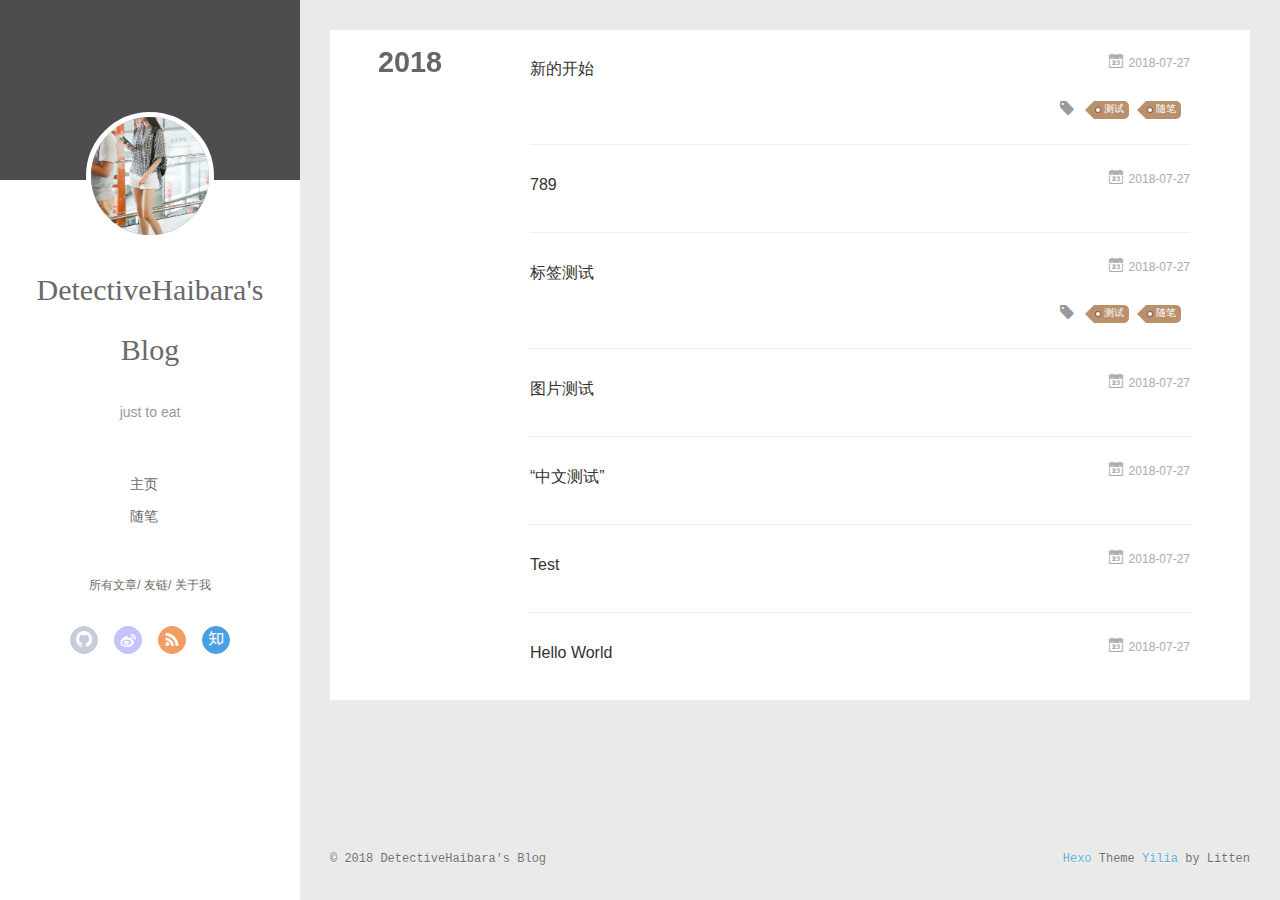
<file: archives/2018/index.html>
<!DOCTYPE html>
<html>
<head>
  <meta charset="utf-8">
  
  <meta name="renderer" content="webkit">
  <meta http-equiv="X-UA-Compatible" content="IE=edge" >
  <link rel="dns-prefetch" href="http://yoursite.com">
  <title>Archives: 2018 | DetectiveHaibara&#39;s Blog</title>
  <meta name="viewport" content="width=device-width, initial-scale=1, maximum-scale=1">
  <meta property="og:type" content="website">
<meta property="og:title" content="DetectiveHaibara&#39;s Blog">
<meta property="og:url" content="http://yoursite.com/archives/2018/index.html">
<meta property="og:site_name" content="DetectiveHaibara&#39;s Blog">
<meta property="og:locale" content="zh-CN">
<meta name="twitter:card" content="summary">
<meta name="twitter:title" content="DetectiveHaibara&#39;s Blog">
  
    <link rel="alternative" href="/atom.xml" title="DetectiveHaibara&#39;s Blog" type="application/atom+xml">
  
  
    <link rel="icon" href="/favicon.png">
  
  <link rel="stylesheet" type="text/css" href="/./main.0cf68a.css">
  <style type="text/css">
  
    #container.show {
      background: linear-gradient(200deg,#a0cfe4,#e8c37e);
    }
  </style>
  

  

</head>

<body>
  <div id="container" q-class="show:isCtnShow">
    <canvas id="anm-canvas" class="anm-canvas"></canvas>
    <div class="left-col" q-class="show:isShow">
      
<div class="overlay" style="background: #4d4d4d"></div>
<div class="intrude-less">
	<header id="header" class="inner">
		<a href="/" class="profilepic">
			<img src="/img/2.jpg" class="js-avatar">
		</a>
		<hgroup>
		  <h1 class="header-author"><a href="/">DetectiveHaibara&#39;s Blog</a></h1>
		</hgroup>
		
		<p class="header-subtitle">just to eat</p>
		

		<nav class="header-menu">
			<ul>
			
				<li><a href="/">主页</a></li>
	        
				<li><a href="/tags/随笔/">随笔</a></li>
	        
			</ul>
		</nav>
		<nav class="header-smart-menu">
    		
    			
    			<a q-on="click: openSlider(e, 'innerArchive')" href="javascript:void(0)">所有文章</a>
    			
            
    			
    			<a q-on="click: openSlider(e, 'friends')" href="javascript:void(0)">友链</a>
    			
            
    			
    			<a q-on="click: openSlider(e, 'aboutme')" href="javascript:void(0)">关于我</a>
    			
            
		</nav>
		<nav class="header-nav">
			<div class="social">
				
					<a class="github" target="_blank" href="#" title="github"><i class="icon-github"></i></a>
		        
					<a class="weibo" target="_blank" href="#" title="weibo"><i class="icon-weibo"></i></a>
		        
					<a class="rss" target="_blank" href="#" title="rss"><i class="icon-rss"></i></a>
		        
					<a class="zhihu" target="_blank" href="#" title="zhihu"><i class="icon-zhihu"></i></a>
		        
			</div>
		</nav>
	</header>		
</div>

    </div>
    <div class="mid-col" q-class="show:isShow,hide:isShow|isFalse">
      
<nav id="mobile-nav">
  	<div class="overlay js-overlay" style="background: #4d4d4d"></div>
	<div class="btnctn js-mobile-btnctn">
  		<div class="slider-trigger list" q-on="click: openSlider(e)"><i class="icon icon-sort"></i></div>
	</div>
	<div class="intrude-less">
		<header id="header" class="inner">
			<div class="profilepic">
				<img src="/img/2.jpg" class="js-avatar">
			</div>
			<hgroup>
			  <h1 class="header-author js-header-author">DetectiveHaibara&#39;s Blog</h1>
			</hgroup>
			
			<p class="header-subtitle"><i class="icon icon-quo-left"></i>just to eat<i class="icon icon-quo-right"></i></p>
			
			
			
				
			
				
			
			
			
			<nav class="header-nav">
				<div class="social">
					
						<a class="github" target="_blank" href="#" title="github"><i class="icon-github"></i></a>
			        
						<a class="weibo" target="_blank" href="#" title="weibo"><i class="icon-weibo"></i></a>
			        
						<a class="rss" target="_blank" href="#" title="rss"><i class="icon-rss"></i></a>
			        
						<a class="zhihu" target="_blank" href="#" title="zhihu"><i class="icon-zhihu"></i></a>
			        
				</div>
			</nav>

			<nav class="header-menu js-header-menu">
				<ul style="width: 50%">
				
				
					<li style="width: 50%"><a href="/">主页</a></li>
		        
					<li style="width: 50%"><a href="/tags/随笔/">随笔</a></li>
		        
				</ul>
			</nav>
		</header>				
	</div>
	<div class="mobile-mask" style="display:none" q-show="isShow"></div>
</nav>

      <div id="wrapper" class="body-wrap">
        <div class="menu-l">
          <div class="canvas-wrap">
            <canvas data-colors="#eaeaea" data-sectionHeight="100" data-contentId="js-content" id="myCanvas1" class="anm-canvas"></canvas>
          </div>
          <div id="js-content" class="content-ll">
            
  
  
    
    
      
      
      <section class="archives-wrap">
        <div class="archive-year-wrap">
          <a href="/archives/2018" class="archive-year">2018</a>
        </div>
        <div class="archives">
    
    <article class="archive-article archive-type-post">
  <div class="archive-article-inner">
    <header class="archive-article-header">
      	<div class="article-meta">
	      	<a href="/2018/07/27/新的开始/" class="archive-article-date">
  	<time datetime="2018-07-27T07:40:45.000Z" itemprop="datePublished"><i class="icon-calendar icon"></i>2018-07-27</time>
</a>
        </div>
    	 
  
    <h1 itemprop="name">
      <a class="archive-article-title" href="/2018/07/27/新的开始/">新的开始</a>
    </h1>
  

        <div class="article-info info-on-right">
          
	<div class="article-tag tagcloud">
		<i class="icon-price-tags icon"></i>
		<ul class="article-tag-list">
			 
        		<li class="article-tag-list-item">
        			<a href="javascript:void(0)" class="js-tag article-tag-list-link color3">测试</a>
        		</li>
      		 
        		<li class="article-tag-list-item">
        			<a href="javascript:void(0)" class="js-tag article-tag-list-link color3">随笔</a>
        		</li>
      		
		</ul>
	</div>

          

        </div>
        <div class="clearfix"></div>
    </header>
  </div>
</article>
  
    
    
    <article class="archive-article archive-type-post">
  <div class="archive-article-inner">
    <header class="archive-article-header">
      	<div class="article-meta">
	      	<a href="/2018/07/27/789/" class="archive-article-date">
  	<time datetime="2018-07-27T05:13:16.000Z" itemprop="datePublished"><i class="icon-calendar icon"></i>2018-07-27</time>
</a>
        </div>
    	 
  
    <h1 itemprop="name">
      <a class="archive-article-title" href="/2018/07/27/789/">789</a>
    </h1>
  

        <div class="article-info info-on-right">
          
          

        </div>
        <div class="clearfix"></div>
    </header>
  </div>
</article>
  
    
    
    <article class="archive-article archive-type-post">
  <div class="archive-article-inner">
    <header class="archive-article-header">
      	<div class="article-meta">
	      	<a href="/2018/07/27/标签测试/" class="archive-article-date">
  	<time datetime="2018-07-26T20:22:32.000Z" itemprop="datePublished"><i class="icon-calendar icon"></i>2018-07-27</time>
</a>
        </div>
    	 
  
    <h1 itemprop="name">
      <a class="archive-article-title" href="/2018/07/27/标签测试/">标签测试</a>
    </h1>
  

        <div class="article-info info-on-right">
          
	<div class="article-tag tagcloud">
		<i class="icon-price-tags icon"></i>
		<ul class="article-tag-list">
			 
        		<li class="article-tag-list-item">
        			<a href="javascript:void(0)" class="js-tag article-tag-list-link color3">测试</a>
        		</li>
      		 
        		<li class="article-tag-list-item">
        			<a href="javascript:void(0)" class="js-tag article-tag-list-link color3">随笔</a>
        		</li>
      		
		</ul>
	</div>

          

        </div>
        <div class="clearfix"></div>
    </header>
  </div>
</article>
  
    
    
    <article class="archive-article archive-type-post">
  <div class="archive-article-inner">
    <header class="archive-article-header">
      	<div class="article-meta">
	      	<a href="/2018/07/27/图片测试/" class="archive-article-date">
  	<time datetime="2018-07-26T18:58:49.000Z" itemprop="datePublished"><i class="icon-calendar icon"></i>2018-07-27</time>
</a>
        </div>
    	 
  
    <h1 itemprop="name">
      <a class="archive-article-title" href="/2018/07/27/图片测试/">图片测试</a>
    </h1>
  

        <div class="article-info info-on-right">
          
          

        </div>
        <div class="clearfix"></div>
    </header>
  </div>
</article>
  
    
    
    <article class="archive-article archive-type-post">
  <div class="archive-article-inner">
    <header class="archive-article-header">
      	<div class="article-meta">
	      	<a href="/2018/07/27/中文测试/" class="archive-article-date">
  	<time datetime="2018-07-26T18:43:43.000Z" itemprop="datePublished"><i class="icon-calendar icon"></i>2018-07-27</time>
</a>
        </div>
    	 
  
    <h1 itemprop="name">
      <a class="archive-article-title" href="/2018/07/27/中文测试/">“中文测试”</a>
    </h1>
  

        <div class="article-info info-on-right">
          
          

        </div>
        <div class="clearfix"></div>
    </header>
  </div>
</article>
  
    
    
    <article class="archive-article archive-type-post">
  <div class="archive-article-inner">
    <header class="archive-article-header">
      	<div class="article-meta">
	      	<a href="/2018/07/27/article-title/" class="archive-article-date">
  	<time datetime="2018-07-26T17:18:08.000Z" itemprop="datePublished"><i class="icon-calendar icon"></i>2018-07-27</time>
</a>
        </div>
    	 
  
    <h1 itemprop="name">
      <a class="archive-article-title" href="/2018/07/27/article-title/">Test</a>
    </h1>
  

        <div class="article-info info-on-right">
          
          

        </div>
        <div class="clearfix"></div>
    </header>
  </div>
</article>
  
    
    
    <article class="archive-article archive-type-post">
  <div class="archive-article-inner">
    <header class="archive-article-header">
      	<div class="article-meta">
	      	<a href="/2018/07/27/hello-world1/" class="archive-article-date">
  	<time datetime="2018-07-26T16:00:57.262Z" itemprop="datePublished"><i class="icon-calendar icon"></i>2018-07-27</time>
</a>
        </div>
    	 
  
    <h1 itemprop="name">
      <a class="archive-article-title" href="/2018/07/27/hello-world1/">Hello World</a>
    </h1>
  

        <div class="article-info info-on-right">
          
          

        </div>
        <div class="clearfix"></div>
    </header>
  </div>
</article>
  
  
    </div></section>
  

    


          </div>
        </div>
      </div>
      <footer id="footer">
  <div class="outer">
    <div id="footer-info">
    	<div class="footer-left">
    		&copy; 2018 DetectiveHaibara&#39;s Blog
    	</div>
      	<div class="footer-right">
      		<a href="http://hexo.io/" target="_blank">Hexo</a>  Theme <a href="https://github.com/litten/hexo-theme-yilia" target="_blank">Yilia</a> by Litten
      	</div>
    </div>
  </div>
</footer>
    </div>
    <script>
	var yiliaConfig = {
		mathjax: false,
		isHome: false,
		isPost: false,
		isArchive: true,
		isTag: false,
		isCategory: false,
		open_in_new: false,
		toc_hide_index: true,
		root: "/",
		innerArchive: true,
		showTags: false
	}
</script>

<script>!function(t){function n(e){if(r[e])return r[e].exports;var i=r[e]={exports:{},id:e,loaded:!1};return t[e].call(i.exports,i,i.exports,n),i.loaded=!0,i.exports}var r={};n.m=t,n.c=r,n.p="./",n(0)}([function(t,n,r){r(195),t.exports=r(191)},function(t,n,r){var e=r(3),i=r(52),o=r(27),u=r(28),c=r(53),f="prototype",a=function(t,n,r){var s,l,h,v,p=t&a.F,d=t&a.G,y=t&a.S,g=t&a.P,b=t&a.B,m=d?e:y?e[n]||(e[n]={}):(e[n]||{})[f],x=d?i:i[n]||(i[n]={}),w=x[f]||(x[f]={});d&&(r=n);for(s in r)l=!p&&m&&void 0!==m[s],h=(l?m:r)[s],v=b&&l?c(h,e):g&&"function"==typeof h?c(Function.call,h):h,m&&u(m,s,h,t&a.U),x[s]!=h&&o(x,s,v),g&&w[s]!=h&&(w[s]=h)};e.core=i,a.F=1,a.G=2,a.S=4,a.P=8,a.B=16,a.W=32,a.U=64,a.R=128,t.exports=a},function(t,n,r){var e=r(6);t.exports=function(t){if(!e(t))throw TypeError(t+" is not an object!");return t}},function(t,n){var r=t.exports="undefined"!=typeof window&&window.Math==Math?window:"undefined"!=typeof self&&self.Math==Math?self:Function("return this")();"number"==typeof __g&&(__g=r)},function(t,n){t.exports=function(t){try{return!!t()}catch(t){return!0}}},function(t,n){var r=t.exports="undefined"!=typeof window&&window.Math==Math?window:"undefined"!=typeof self&&self.Math==Math?self:Function("return this")();"number"==typeof __g&&(__g=r)},function(t,n){t.exports=function(t){return"object"==typeof t?null!==t:"function"==typeof t}},function(t,n,r){var e=r(126)("wks"),i=r(76),o=r(3).Symbol,u="function"==typeof o;(t.exports=function(t){return e[t]||(e[t]=u&&o[t]||(u?o:i)("Symbol."+t))}).store=e},function(t,n){var r={}.hasOwnProperty;t.exports=function(t,n){return r.call(t,n)}},function(t,n,r){var e=r(94),i=r(33);t.exports=function(t){return e(i(t))}},function(t,n,r){t.exports=!r(4)(function(){return 7!=Object.defineProperty({},"a",{get:function(){return 7}}).a})},function(t,n,r){var e=r(2),i=r(167),o=r(50),u=Object.defineProperty;n.f=r(10)?Object.defineProperty:function(t,n,r){if(e(t),n=o(n,!0),e(r),i)try{return u(t,n,r)}catch(t){}if("get"in r||"set"in r)throw TypeError("Accessors not supported!");return"value"in r&&(t[n]=r.value),t}},function(t,n,r){t.exports=!r(18)(function(){return 7!=Object.defineProperty({},"a",{get:function(){return 7}}).a})},function(t,n,r){var e=r(14),i=r(22);t.exports=r(12)?function(t,n,r){return e.f(t,n,i(1,r))}:function(t,n,r){return t[n]=r,t}},function(t,n,r){var e=r(20),i=r(58),o=r(42),u=Object.defineProperty;n.f=r(12)?Object.defineProperty:function(t,n,r){if(e(t),n=o(n,!0),e(r),i)try{return u(t,n,r)}catch(t){}if("get"in r||"set"in r)throw TypeError("Accessors not supported!");return"value"in r&&(t[n]=r.value),t}},function(t,n,r){var e=r(40)("wks"),i=r(23),o=r(5).Symbol,u="function"==typeof o;(t.exports=function(t){return e[t]||(e[t]=u&&o[t]||(u?o:i)("Symbol."+t))}).store=e},function(t,n,r){var e=r(67),i=Math.min;t.exports=function(t){return t>0?i(e(t),9007199254740991):0}},function(t,n,r){var e=r(46);t.exports=function(t){return Object(e(t))}},function(t,n){t.exports=function(t){try{return!!t()}catch(t){return!0}}},function(t,n,r){var e=r(63),i=r(34);t.exports=Object.keys||function(t){return e(t,i)}},function(t,n,r){var e=r(21);t.exports=function(t){if(!e(t))throw TypeError(t+" is not an object!");return t}},function(t,n){t.exports=function(t){return"object"==typeof t?null!==t:"function"==typeof t}},function(t,n){t.exports=function(t,n){return{enumerable:!(1&t),configurable:!(2&t),writable:!(4&t),value:n}}},function(t,n){var r=0,e=Math.random();t.exports=function(t){return"Symbol(".concat(void 0===t?"":t,")_",(++r+e).toString(36))}},function(t,n){var r={}.hasOwnProperty;t.exports=function(t,n){return r.call(t,n)}},function(t,n){var r=t.exports={version:"2.4.0"};"number"==typeof __e&&(__e=r)},function(t,n){t.exports=function(t){if("function"!=typeof t)throw TypeError(t+" is not a function!");return t}},function(t,n,r){var e=r(11),i=r(66);t.exports=r(10)?function(t,n,r){return e.f(t,n,i(1,r))}:function(t,n,r){return t[n]=r,t}},function(t,n,r){var e=r(3),i=r(27),o=r(24),u=r(76)("src"),c="toString",f=Function[c],a=(""+f).split(c);r(52).inspectSource=function(t){return f.call(t)},(t.exports=function(t,n,r,c){var f="function"==typeof r;f&&(o(r,"name")||i(r,"name",n)),t[n]!==r&&(f&&(o(r,u)||i(r,u,t[n]?""+t[n]:a.join(String(n)))),t===e?t[n]=r:c?t[n]?t[n]=r:i(t,n,r):(delete t[n],i(t,n,r)))})(Function.prototype,c,function(){return"function"==typeof this&&this[u]||f.call(this)})},function(t,n,r){var e=r(1),i=r(4),o=r(46),u=function(t,n,r,e){var i=String(o(t)),u="<"+n;return""!==r&&(u+=" "+r+'="'+String(e).replace(/"/g,"&quot;")+'"'),u+">"+i+"</"+n+">"};t.exports=function(t,n){var r={};r[t]=n(u),e(e.P+e.F*i(function(){var n=""[t]('"');return n!==n.toLowerCase()||n.split('"').length>3}),"String",r)}},function(t,n,r){var e=r(115),i=r(46);t.exports=function(t){return e(i(t))}},function(t,n,r){var e=r(116),i=r(66),o=r(30),u=r(50),c=r(24),f=r(167),a=Object.getOwnPropertyDescriptor;n.f=r(10)?a:function(t,n){if(t=o(t),n=u(n,!0),f)try{return a(t,n)}catch(t){}if(c(t,n))return i(!e.f.call(t,n),t[n])}},function(t,n,r){var e=r(24),i=r(17),o=r(145)("IE_PROTO"),u=Object.prototype;t.exports=Object.getPrototypeOf||function(t){return t=i(t),e(t,o)?t[o]:"function"==typeof t.constructor&&t instanceof t.constructor?t.constructor.prototype:t instanceof Object?u:null}},function(t,n){t.exports=function(t){if(void 0==t)throw TypeError("Can't call method on  "+t);return t}},function(t,n){t.exports="constructor,hasOwnProperty,isPrototypeOf,propertyIsEnumerable,toLocaleString,toString,valueOf".split(",")},function(t,n){t.exports={}},function(t,n){t.exports=!0},function(t,n){n.f={}.propertyIsEnumerable},function(t,n,r){var e=r(14).f,i=r(8),o=r(15)("toStringTag");t.exports=function(t,n,r){t&&!i(t=r?t:t.prototype,o)&&e(t,o,{configurable:!0,value:n})}},function(t,n,r){var e=r(40)("keys"),i=r(23);t.exports=function(t){return e[t]||(e[t]=i(t))}},function(t,n,r){var e=r(5),i="__core-js_shared__",o=e[i]||(e[i]={});t.exports=function(t){return o[t]||(o[t]={})}},function(t,n){var r=Math.ceil,e=Math.floor;t.exports=function(t){return isNaN(t=+t)?0:(t>0?e:r)(t)}},function(t,n,r){var e=r(21);t.exports=function(t,n){if(!e(t))return t;var r,i;if(n&&"function"==typeof(r=t.toString)&&!e(i=r.call(t)))return i;if("function"==typeof(r=t.valueOf)&&!e(i=r.call(t)))return i;if(!n&&"function"==typeof(r=t.toString)&&!e(i=r.call(t)))return i;throw TypeError("Can't convert object to primitive value")}},function(t,n,r){var e=r(5),i=r(25),o=r(36),u=r(44),c=r(14).f;t.exports=function(t){var n=i.Symbol||(i.Symbol=o?{}:e.Symbol||{});"_"==t.charAt(0)||t in n||c(n,t,{value:u.f(t)})}},function(t,n,r){n.f=r(15)},function(t,n){var r={}.toString;t.exports=function(t){return r.call(t).slice(8,-1)}},function(t,n){t.exports=function(t){if(void 0==t)throw TypeError("Can't call method on  "+t);return t}},function(t,n,r){var e=r(4);t.exports=function(t,n){return!!t&&e(function(){n?t.call(null,function(){},1):t.call(null)})}},function(t,n,r){var e=r(53),i=r(115),o=r(17),u=r(16),c=r(203);t.exports=function(t,n){var r=1==t,f=2==t,a=3==t,s=4==t,l=6==t,h=5==t||l,v=n||c;return function(n,c,p){for(var d,y,g=o(n),b=i(g),m=e(c,p,3),x=u(b.length),w=0,S=r?v(n,x):f?v(n,0):void 0;x>w;w++)if((h||w in b)&&(d=b[w],y=m(d,w,g),t))if(r)S[w]=y;else if(y)switch(t){case 3:return!0;case 5:return d;case 6:return w;case 2:S.push(d)}else if(s)return!1;return l?-1:a||s?s:S}}},function(t,n,r){var e=r(1),i=r(52),o=r(4);t.exports=function(t,n){var r=(i.Object||{})[t]||Object[t],u={};u[t]=n(r),e(e.S+e.F*o(function(){r(1)}),"Object",u)}},function(t,n,r){var e=r(6);t.exports=function(t,n){if(!e(t))return t;var r,i;if(n&&"function"==typeof(r=t.toString)&&!e(i=r.call(t)))return i;if("function"==typeof(r=t.valueOf)&&!e(i=r.call(t)))return i;if(!n&&"function"==typeof(r=t.toString)&&!e(i=r.call(t)))return i;throw TypeError("Can't convert object to primitive value")}},function(t,n,r){var e=r(5),i=r(25),o=r(91),u=r(13),c="prototype",f=function(t,n,r){var a,s,l,h=t&f.F,v=t&f.G,p=t&f.S,d=t&f.P,y=t&f.B,g=t&f.W,b=v?i:i[n]||(i[n]={}),m=b[c],x=v?e:p?e[n]:(e[n]||{})[c];v&&(r=n);for(a in r)(s=!h&&x&&void 0!==x[a])&&a in b||(l=s?x[a]:r[a],b[a]=v&&"function"!=typeof x[a]?r[a]:y&&s?o(l,e):g&&x[a]==l?function(t){var n=function(n,r,e){if(this instanceof t){switch(arguments.length){case 0:return new t;case 1:return new t(n);case 2:return new t(n,r)}return new t(n,r,e)}return t.apply(this,arguments)};return n[c]=t[c],n}(l):d&&"function"==typeof l?o(Function.call,l):l,d&&((b.virtual||(b.virtual={}))[a]=l,t&f.R&&m&&!m[a]&&u(m,a,l)))};f.F=1,f.G=2,f.S=4,f.P=8,f.B=16,f.W=32,f.U=64,f.R=128,t.exports=f},function(t,n){var r=t.exports={version:"2.4.0"};"number"==typeof __e&&(__e=r)},function(t,n,r){var e=r(26);t.exports=function(t,n,r){if(e(t),void 0===n)return t;switch(r){case 1:return function(r){return t.call(n,r)};case 2:return function(r,e){return t.call(n,r,e)};case 3:return function(r,e,i){return t.call(n,r,e,i)}}return function(){return t.apply(n,arguments)}}},function(t,n,r){var e=r(183),i=r(1),o=r(126)("metadata"),u=o.store||(o.store=new(r(186))),c=function(t,n,r){var i=u.get(t);if(!i){if(!r)return;u.set(t,i=new e)}var o=i.get(n);if(!o){if(!r)return;i.set(n,o=new e)}return o},f=function(t,n,r){var e=c(n,r,!1);return void 0!==e&&e.has(t)},a=function(t,n,r){var e=c(n,r,!1);return void 0===e?void 0:e.get(t)},s=function(t,n,r,e){c(r,e,!0).set(t,n)},l=function(t,n){var r=c(t,n,!1),e=[];return r&&r.forEach(function(t,n){e.push(n)}),e},h=function(t){return void 0===t||"symbol"==typeof t?t:String(t)},v=function(t){i(i.S,"Reflect",t)};t.exports={store:u,map:c,has:f,get:a,set:s,keys:l,key:h,exp:v}},function(t,n,r){"use strict";if(r(10)){var e=r(69),i=r(3),o=r(4),u=r(1),c=r(127),f=r(152),a=r(53),s=r(68),l=r(66),h=r(27),v=r(73),p=r(67),d=r(16),y=r(75),g=r(50),b=r(24),m=r(180),x=r(114),w=r(6),S=r(17),_=r(137),O=r(70),E=r(32),P=r(71).f,j=r(154),F=r(76),M=r(7),A=r(48),N=r(117),T=r(146),I=r(155),k=r(80),L=r(123),R=r(74),C=r(130),D=r(160),U=r(11),W=r(31),G=U.f,B=W.f,V=i.RangeError,z=i.TypeError,q=i.Uint8Array,K="ArrayBuffer",J="Shared"+K,Y="BYTES_PER_ELEMENT",H="prototype",$=Array[H],X=f.ArrayBuffer,Q=f.DataView,Z=A(0),tt=A(2),nt=A(3),rt=A(4),et=A(5),it=A(6),ot=N(!0),ut=N(!1),ct=I.values,ft=I.keys,at=I.entries,st=$.lastIndexOf,lt=$.reduce,ht=$.reduceRight,vt=$.join,pt=$.sort,dt=$.slice,yt=$.toString,gt=$.toLocaleString,bt=M("iterator"),mt=M("toStringTag"),xt=F("typed_constructor"),wt=F("def_constructor"),St=c.CONSTR,_t=c.TYPED,Ot=c.VIEW,Et="Wrong length!",Pt=A(1,function(t,n){return Tt(T(t,t[wt]),n)}),jt=o(function(){return 1===new q(new Uint16Array([1]).buffer)[0]}),Ft=!!q&&!!q[H].set&&o(function(){new q(1).set({})}),Mt=function(t,n){if(void 0===t)throw z(Et);var r=+t,e=d(t);if(n&&!m(r,e))throw V(Et);return e},At=function(t,n){var r=p(t);if(r<0||r%n)throw V("Wrong offset!");return r},Nt=function(t){if(w(t)&&_t in t)return t;throw z(t+" is not a typed array!")},Tt=function(t,n){if(!(w(t)&&xt in t))throw z("It is not a typed array constructor!");return new t(n)},It=function(t,n){return kt(T(t,t[wt]),n)},kt=function(t,n){for(var r=0,e=n.length,i=Tt(t,e);e>r;)i[r]=n[r++];return i},Lt=function(t,n,r){G(t,n,{get:function(){return this._d[r]}})},Rt=function(t){var n,r,e,i,o,u,c=S(t),f=arguments.length,s=f>1?arguments[1]:void 0,l=void 0!==s,h=j(c);if(void 0!=h&&!_(h)){for(u=h.call(c),e=[],n=0;!(o=u.next()).done;n++)e.push(o.value);c=e}for(l&&f>2&&(s=a(s,arguments[2],2)),n=0,r=d(c.length),i=Tt(this,r);r>n;n++)i[n]=l?s(c[n],n):c[n];return i},Ct=function(){for(var t=0,n=arguments.length,r=Tt(this,n);n>t;)r[t]=arguments[t++];return r},Dt=!!q&&o(function(){gt.call(new q(1))}),Ut=function(){return gt.apply(Dt?dt.call(Nt(this)):Nt(this),arguments)},Wt={copyWithin:function(t,n){return D.call(Nt(this),t,n,arguments.length>2?arguments[2]:void 0)},every:function(t){return rt(Nt(this),t,arguments.length>1?arguments[1]:void 0)},fill:function(t){return C.apply(Nt(this),arguments)},filter:function(t){return It(this,tt(Nt(this),t,arguments.length>1?arguments[1]:void 0))},find:function(t){return et(Nt(this),t,arguments.length>1?arguments[1]:void 0)},findIndex:function(t){return it(Nt(this),t,arguments.length>1?arguments[1]:void 0)},forEach:function(t){Z(Nt(this),t,arguments.length>1?arguments[1]:void 0)},indexOf:function(t){return ut(Nt(this),t,arguments.length>1?arguments[1]:void 0)},includes:function(t){return ot(Nt(this),t,arguments.length>1?arguments[1]:void 0)},join:function(t){return vt.apply(Nt(this),arguments)},lastIndexOf:function(t){return st.apply(Nt(this),arguments)},map:function(t){return Pt(Nt(this),t,arguments.length>1?arguments[1]:void 0)},reduce:function(t){return lt.apply(Nt(this),arguments)},reduceRight:function(t){return ht.apply(Nt(this),arguments)},reverse:function(){for(var t,n=this,r=Nt(n).length,e=Math.floor(r/2),i=0;i<e;)t=n[i],n[i++]=n[--r],n[r]=t;return n},some:function(t){return nt(Nt(this),t,arguments.length>1?arguments[1]:void 0)},sort:function(t){return pt.call(Nt(this),t)},subarray:function(t,n){var r=Nt(this),e=r.length,i=y(t,e);return new(T(r,r[wt]))(r.buffer,r.byteOffset+i*r.BYTES_PER_ELEMENT,d((void 0===n?e:y(n,e))-i))}},Gt=function(t,n){return It(this,dt.call(Nt(this),t,n))},Bt=function(t){Nt(this);var n=At(arguments[1],1),r=this.length,e=S(t),i=d(e.length),o=0;if(i+n>r)throw V(Et);for(;o<i;)this[n+o]=e[o++]},Vt={entries:function(){return at.call(Nt(this))},keys:function(){return ft.call(Nt(this))},values:function(){return ct.call(Nt(this))}},zt=function(t,n){return w(t)&&t[_t]&&"symbol"!=typeof n&&n in t&&String(+n)==String(n)},qt=function(t,n){return zt(t,n=g(n,!0))?l(2,t[n]):B(t,n)},Kt=function(t,n,r){return!(zt(t,n=g(n,!0))&&w(r)&&b(r,"value"))||b(r,"get")||b(r,"set")||r.configurable||b(r,"writable")&&!r.writable||b(r,"enumerable")&&!r.enumerable?G(t,n,r):(t[n]=r.value,t)};St||(W.f=qt,U.f=Kt),u(u.S+u.F*!St,"Object",{getOwnPropertyDescriptor:qt,defineProperty:Kt}),o(function(){yt.call({})})&&(yt=gt=function(){return vt.call(this)});var Jt=v({},Wt);v(Jt,Vt),h(Jt,bt,Vt.values),v(Jt,{slice:Gt,set:Bt,constructor:function(){},toString:yt,toLocaleString:Ut}),Lt(Jt,"buffer","b"),Lt(Jt,"byteOffset","o"),Lt(Jt,"byteLength","l"),Lt(Jt,"length","e"),G(Jt,mt,{get:function(){return this[_t]}}),t.exports=function(t,n,r,f){f=!!f;var a=t+(f?"Clamped":"")+"Array",l="Uint8Array"!=a,v="get"+t,p="set"+t,y=i[a],g=y||{},b=y&&E(y),m=!y||!c.ABV,S={},_=y&&y[H],j=function(t,r){var e=t._d;return e.v[v](r*n+e.o,jt)},F=function(t,r,e){var i=t._d;f&&(e=(e=Math.round(e))<0?0:e>255?255:255&e),i.v[p](r*n+i.o,e,jt)},M=function(t,n){G(t,n,{get:function(){return j(this,n)},set:function(t){return F(this,n,t)},enumerable:!0})};m?(y=r(function(t,r,e,i){s(t,y,a,"_d");var o,u,c,f,l=0,v=0;if(w(r)){if(!(r instanceof X||(f=x(r))==K||f==J))return _t in r?kt(y,r):Rt.call(y,r);o=r,v=At(e,n);var p=r.byteLength;if(void 0===i){if(p%n)throw V(Et);if((u=p-v)<0)throw V(Et)}else if((u=d(i)*n)+v>p)throw V(Et);c=u/n}else c=Mt(r,!0),u=c*n,o=new X(u);for(h(t,"_d",{b:o,o:v,l:u,e:c,v:new Q(o)});l<c;)M(t,l++)}),_=y[H]=O(Jt),h(_,"constructor",y)):L(function(t){new y(null),new y(t)},!0)||(y=r(function(t,r,e,i){s(t,y,a);var o;return w(r)?r instanceof X||(o=x(r))==K||o==J?void 0!==i?new g(r,At(e,n),i):void 0!==e?new g(r,At(e,n)):new g(r):_t in r?kt(y,r):Rt.call(y,r):new g(Mt(r,l))}),Z(b!==Function.prototype?P(g).concat(P(b)):P(g),function(t){t in y||h(y,t,g[t])}),y[H]=_,e||(_.constructor=y));var A=_[bt],N=!!A&&("values"==A.name||void 0==A.name),T=Vt.values;h(y,xt,!0),h(_,_t,a),h(_,Ot,!0),h(_,wt,y),(f?new y(1)[mt]==a:mt in _)||G(_,mt,{get:function(){return a}}),S[a]=y,u(u.G+u.W+u.F*(y!=g),S),u(u.S,a,{BYTES_PER_ELEMENT:n,from:Rt,of:Ct}),Y in _||h(_,Y,n),u(u.P,a,Wt),R(a),u(u.P+u.F*Ft,a,{set:Bt}),u(u.P+u.F*!N,a,Vt),u(u.P+u.F*(_.toString!=yt),a,{toString:yt}),u(u.P+u.F*o(function(){new y(1).slice()}),a,{slice:Gt}),u(u.P+u.F*(o(function(){return[1,2].toLocaleString()!=new y([1,2]).toLocaleString()})||!o(function(){_.toLocaleString.call([1,2])})),a,{toLocaleString:Ut}),k[a]=N?A:T,e||N||h(_,bt,T)}}else t.exports=function(){}},function(t,n){var r={}.toString;t.exports=function(t){return r.call(t).slice(8,-1)}},function(t,n,r){var e=r(21),i=r(5).document,o=e(i)&&e(i.createElement);t.exports=function(t){return o?i.createElement(t):{}}},function(t,n,r){t.exports=!r(12)&&!r(18)(function(){return 7!=Object.defineProperty(r(57)("div"),"a",{get:function(){return 7}}).a})},function(t,n,r){"use strict";var e=r(36),i=r(51),o=r(64),u=r(13),c=r(8),f=r(35),a=r(96),s=r(38),l=r(103),h=r(15)("iterator"),v=!([].keys&&"next"in[].keys()),p="keys",d="values",y=function(){return this};t.exports=function(t,n,r,g,b,m,x){a(r,n,g);var w,S,_,O=function(t){if(!v&&t in F)return F[t];switch(t){case p:case d:return function(){return new r(this,t)}}return function(){return new r(this,t)}},E=n+" Iterator",P=b==d,j=!1,F=t.prototype,M=F[h]||F["@@iterator"]||b&&F[b],A=M||O(b),N=b?P?O("entries"):A:void 0,T="Array"==n?F.entries||M:M;if(T&&(_=l(T.call(new t)))!==Object.prototype&&(s(_,E,!0),e||c(_,h)||u(_,h,y)),P&&M&&M.name!==d&&(j=!0,A=function(){return M.call(this)}),e&&!x||!v&&!j&&F[h]||u(F,h,A),f[n]=A,f[E]=y,b)if(w={values:P?A:O(d),keys:m?A:O(p),entries:N},x)for(S in w)S in F||o(F,S,w[S]);else i(i.P+i.F*(v||j),n,w);return w}},function(t,n,r){var e=r(20),i=r(100),o=r(34),u=r(39)("IE_PROTO"),c=function(){},f="prototype",a=function(){var t,n=r(57)("iframe"),e=o.length;for(n.style.display="none",r(93).appendChild(n),n.src="javascript:",t=n.contentWindow.document,t.open(),t.write("<script>document.F=Object<\/script>"),t.close(),a=t.F;e--;)delete a[f][o[e]];return a()};t.exports=Object.create||function(t,n){var r;return null!==t?(c[f]=e(t),r=new c,c[f]=null,r[u]=t):r=a(),void 0===n?r:i(r,n)}},function(t,n,r){var e=r(63),i=r(34).concat("length","prototype");n.f=Object.getOwnPropertyNames||function(t){return e(t,i)}},function(t,n){n.f=Object.getOwnPropertySymbols},function(t,n,r){var e=r(8),i=r(9),o=r(90)(!1),u=r(39)("IE_PROTO");t.exports=function(t,n){var r,c=i(t),f=0,a=[];for(r in c)r!=u&&e(c,r)&&a.push(r);for(;n.length>f;)e(c,r=n[f++])&&(~o(a,r)||a.push(r));return a}},function(t,n,r){t.exports=r(13)},function(t,n,r){var e=r(76)("meta"),i=r(6),o=r(24),u=r(11).f,c=0,f=Object.isExtensible||function(){return!0},a=!r(4)(function(){return f(Object.preventExtensions({}))}),s=function(t){u(t,e,{value:{i:"O"+ ++c,w:{}}})},l=function(t,n){if(!i(t))return"symbol"==typeof t?t:("string"==typeof t?"S":"P")+t;if(!o(t,e)){if(!f(t))return"F";if(!n)return"E";s(t)}return t[e].i},h=function(t,n){if(!o(t,e)){if(!f(t))return!0;if(!n)return!1;s(t)}return t[e].w},v=function(t){return a&&p.NEED&&f(t)&&!o(t,e)&&s(t),t},p=t.exports={KEY:e,NEED:!1,fastKey:l,getWeak:h,onFreeze:v}},function(t,n){t.exports=function(t,n){return{enumerable:!(1&t),configurable:!(2&t),writable:!(4&t),value:n}}},function(t,n){var r=Math.ceil,e=Math.floor;t.exports=function(t){return isNaN(t=+t)?0:(t>0?e:r)(t)}},function(t,n){t.exports=function(t,n,r,e){if(!(t instanceof n)||void 0!==e&&e in t)throw TypeError(r+": incorrect invocation!");return t}},function(t,n){t.exports=!1},function(t,n,r){var e=r(2),i=r(173),o=r(133),u=r(145)("IE_PROTO"),c=function(){},f="prototype",a=function(){var t,n=r(132)("iframe"),e=o.length;for(n.style.display="none",r(135).appendChild(n),n.src="javascript:",t=n.contentWindow.document,t.open(),t.write("<script>document.F=Object<\/script>"),t.close(),a=t.F;e--;)delete a[f][o[e]];return a()};t.exports=Object.create||function(t,n){var r;return null!==t?(c[f]=e(t),r=new c,c[f]=null,r[u]=t):r=a(),void 0===n?r:i(r,n)}},function(t,n,r){var e=r(175),i=r(133).concat("length","prototype");n.f=Object.getOwnPropertyNames||function(t){return e(t,i)}},function(t,n,r){var e=r(175),i=r(133);t.exports=Object.keys||function(t){return e(t,i)}},function(t,n,r){var e=r(28);t.exports=function(t,n,r){for(var i in n)e(t,i,n[i],r);return t}},function(t,n,r){"use strict";var e=r(3),i=r(11),o=r(10),u=r(7)("species");t.exports=function(t){var n=e[t];o&&n&&!n[u]&&i.f(n,u,{configurable:!0,get:function(){return this}})}},function(t,n,r){var e=r(67),i=Math.max,o=Math.min;t.exports=function(t,n){return t=e(t),t<0?i(t+n,0):o(t,n)}},function(t,n){var r=0,e=Math.random();t.exports=function(t){return"Symbol(".concat(void 0===t?"":t,")_",(++r+e).toString(36))}},function(t,n,r){var e=r(33);t.exports=function(t){return Object(e(t))}},function(t,n,r){var e=r(7)("unscopables"),i=Array.prototype;void 0==i[e]&&r(27)(i,e,{}),t.exports=function(t){i[e][t]=!0}},function(t,n,r){var e=r(53),i=r(169),o=r(137),u=r(2),c=r(16),f=r(154),a={},s={},n=t.exports=function(t,n,r,l,h){var v,p,d,y,g=h?function(){return t}:f(t),b=e(r,l,n?2:1),m=0;if("function"!=typeof g)throw TypeError(t+" is not iterable!");if(o(g)){for(v=c(t.length);v>m;m++)if((y=n?b(u(p=t[m])[0],p[1]):b(t[m]))===a||y===s)return y}else for(d=g.call(t);!(p=d.next()).done;)if((y=i(d,b,p.value,n))===a||y===s)return y};n.BREAK=a,n.RETURN=s},function(t,n){t.exports={}},function(t,n,r){var e=r(11).f,i=r(24),o=r(7)("toStringTag");t.exports=function(t,n,r){t&&!i(t=r?t:t.prototype,o)&&e(t,o,{configurable:!0,value:n})}},function(t,n,r){var e=r(1),i=r(46),o=r(4),u=r(150),c="["+u+"]",f="​",a=RegExp("^"+c+c+"*"),s=RegExp(c+c+"*$"),l=function(t,n,r){var i={},c=o(function(){return!!u[t]()||f[t]()!=f}),a=i[t]=c?n(h):u[t];r&&(i[r]=a),e(e.P+e.F*c,"String",i)},h=l.trim=function(t,n){return t=String(i(t)),1&n&&(t=t.replace(a,"")),2&n&&(t=t.replace(s,"")),t};t.exports=l},function(t,n,r){t.exports={default:r(86),__esModule:!0}},function(t,n,r){t.exports={default:r(87),__esModule:!0}},function(t,n,r){"use strict";function e(t){return t&&t.__esModule?t:{default:t}}n.__esModule=!0;var i=r(84),o=e(i),u=r(83),c=e(u),f="function"==typeof c.default&&"symbol"==typeof o.default?function(t){return typeof t}:function(t){return t&&"function"==typeof c.default&&t.constructor===c.default&&t!==c.default.prototype?"symbol":typeof t};n.default="function"==typeof c.default&&"symbol"===f(o.default)?function(t){return void 0===t?"undefined":f(t)}:function(t){return t&&"function"==typeof c.default&&t.constructor===c.default&&t!==c.default.prototype?"symbol":void 0===t?"undefined":f(t)}},function(t,n,r){r(110),r(108),r(111),r(112),t.exports=r(25).Symbol},function(t,n,r){r(109),r(113),t.exports=r(44).f("iterator")},function(t,n){t.exports=function(t){if("function"!=typeof t)throw TypeError(t+" is not a function!");return t}},function(t,n){t.exports=function(){}},function(t,n,r){var e=r(9),i=r(106),o=r(105);t.exports=function(t){return function(n,r,u){var c,f=e(n),a=i(f.length),s=o(u,a);if(t&&r!=r){for(;a>s;)if((c=f[s++])!=c)return!0}else for(;a>s;s++)if((t||s in f)&&f[s]===r)return t||s||0;return!t&&-1}}},function(t,n,r){var e=r(88);t.exports=function(t,n,r){if(e(t),void 0===n)return t;switch(r){case 1:return function(r){return t.call(n,r)};case 2:return function(r,e){return t.call(n,r,e)};case 3:return function(r,e,i){return t.call(n,r,e,i)}}return function(){return t.apply(n,arguments)}}},function(t,n,r){var e=r(19),i=r(62),o=r(37);t.exports=function(t){var n=e(t),r=i.f;if(r)for(var u,c=r(t),f=o.f,a=0;c.length>a;)f.call(t,u=c[a++])&&n.push(u);return n}},function(t,n,r){t.exports=r(5).document&&document.documentElement},function(t,n,r){var e=r(56);t.exports=Object("z").propertyIsEnumerable(0)?Object:function(t){return"String"==e(t)?t.split(""):Object(t)}},function(t,n,r){var e=r(56);t.exports=Array.isArray||function(t){return"Array"==e(t)}},function(t,n,r){"use strict";var e=r(60),i=r(22),o=r(38),u={};r(13)(u,r(15)("iterator"),function(){return this}),t.exports=function(t,n,r){t.prototype=e(u,{next:i(1,r)}),o(t,n+" Iterator")}},function(t,n){t.exports=function(t,n){return{value:n,done:!!t}}},function(t,n,r){var e=r(19),i=r(9);t.exports=function(t,n){for(var r,o=i(t),u=e(o),c=u.length,f=0;c>f;)if(o[r=u[f++]]===n)return r}},function(t,n,r){var e=r(23)("meta"),i=r(21),o=r(8),u=r(14).f,c=0,f=Object.isExtensible||function(){return!0},a=!r(18)(function(){return f(Object.preventExtensions({}))}),s=function(t){u(t,e,{value:{i:"O"+ ++c,w:{}}})},l=function(t,n){if(!i(t))return"symbol"==typeof t?t:("string"==typeof t?"S":"P")+t;if(!o(t,e)){if(!f(t))return"F";if(!n)return"E";s(t)}return t[e].i},h=function(t,n){if(!o(t,e)){if(!f(t))return!0;if(!n)return!1;s(t)}return t[e].w},v=function(t){return a&&p.NEED&&f(t)&&!o(t,e)&&s(t),t},p=t.exports={KEY:e,NEED:!1,fastKey:l,getWeak:h,onFreeze:v}},function(t,n,r){var e=r(14),i=r(20),o=r(19);t.exports=r(12)?Object.defineProperties:function(t,n){i(t);for(var r,u=o(n),c=u.length,f=0;c>f;)e.f(t,r=u[f++],n[r]);return t}},function(t,n,r){var e=r(37),i=r(22),o=r(9),u=r(42),c=r(8),f=r(58),a=Object.getOwnPropertyDescriptor;n.f=r(12)?a:function(t,n){if(t=o(t),n=u(n,!0),f)try{return a(t,n)}catch(t){}if(c(t,n))return i(!e.f.call(t,n),t[n])}},function(t,n,r){var e=r(9),i=r(61).f,o={}.toString,u="object"==typeof window&&window&&Object.getOwnPropertyNames?Object.getOwnPropertyNames(window):[],c=function(t){try{return i(t)}catch(t){return u.slice()}};t.exports.f=function(t){return u&&"[object Window]"==o.call(t)?c(t):i(e(t))}},function(t,n,r){var e=r(8),i=r(77),o=r(39)("IE_PROTO"),u=Object.prototype;t.exports=Object.getPrototypeOf||function(t){return t=i(t),e(t,o)?t[o]:"function"==typeof t.constructor&&t instanceof t.constructor?t.constructor.prototype:t instanceof Object?u:null}},function(t,n,r){var e=r(41),i=r(33);t.exports=function(t){return function(n,r){var o,u,c=String(i(n)),f=e(r),a=c.length;return f<0||f>=a?t?"":void 0:(o=c.charCodeAt(f),o<55296||o>56319||f+1===a||(u=c.charCodeAt(f+1))<56320||u>57343?t?c.charAt(f):o:t?c.slice(f,f+2):u-56320+(o-55296<<10)+65536)}}},function(t,n,r){var e=r(41),i=Math.max,o=Math.min;t.exports=function(t,n){return t=e(t),t<0?i(t+n,0):o(t,n)}},function(t,n,r){var e=r(41),i=Math.min;t.exports=function(t){return t>0?i(e(t),9007199254740991):0}},function(t,n,r){"use strict";var e=r(89),i=r(97),o=r(35),u=r(9);t.exports=r(59)(Array,"Array",function(t,n){this._t=u(t),this._i=0,this._k=n},function(){var t=this._t,n=this._k,r=this._i++;return!t||r>=t.length?(this._t=void 0,i(1)):"keys"==n?i(0,r):"values"==n?i(0,t[r]):i(0,[r,t[r]])},"values"),o.Arguments=o.Array,e("keys"),e("values"),e("entries")},function(t,n){},function(t,n,r){"use strict";var e=r(104)(!0);r(59)(String,"String",function(t){this._t=String(t),this._i=0},function(){var t,n=this._t,r=this._i;return r>=n.length?{value:void 0,done:!0}:(t=e(n,r),this._i+=t.length,{value:t,done:!1})})},function(t,n,r){"use strict";var e=r(5),i=r(8),o=r(12),u=r(51),c=r(64),f=r(99).KEY,a=r(18),s=r(40),l=r(38),h=r(23),v=r(15),p=r(44),d=r(43),y=r(98),g=r(92),b=r(95),m=r(20),x=r(9),w=r(42),S=r(22),_=r(60),O=r(102),E=r(101),P=r(14),j=r(19),F=E.f,M=P.f,A=O.f,N=e.Symbol,T=e.JSON,I=T&&T.stringify,k="prototype",L=v("_hidden"),R=v("toPrimitive"),C={}.propertyIsEnumerable,D=s("symbol-registry"),U=s("symbols"),W=s("op-symbols"),G=Object[k],B="function"==typeof N,V=e.QObject,z=!V||!V[k]||!V[k].findChild,q=o&&a(function(){return 7!=_(M({},"a",{get:function(){return M(this,"a",{value:7}).a}})).a})?function(t,n,r){var e=F(G,n);e&&delete G[n],M(t,n,r),e&&t!==G&&M(G,n,e)}:M,K=function(t){var n=U[t]=_(N[k]);return n._k=t,n},J=B&&"symbol"==typeof N.iterator?function(t){return"symbol"==typeof t}:function(t){return t instanceof N},Y=function(t,n,r){return t===G&&Y(W,n,r),m(t),n=w(n,!0),m(r),i(U,n)?(r.enumerable?(i(t,L)&&t[L][n]&&(t[L][n]=!1),r=_(r,{enumerable:S(0,!1)})):(i(t,L)||M(t,L,S(1,{})),t[L][n]=!0),q(t,n,r)):M(t,n,r)},H=function(t,n){m(t);for(var r,e=g(n=x(n)),i=0,o=e.length;o>i;)Y(t,r=e[i++],n[r]);return t},$=function(t,n){return void 0===n?_(t):H(_(t),n)},X=function(t){var n=C.call(this,t=w(t,!0));return!(this===G&&i(U,t)&&!i(W,t))&&(!(n||!i(this,t)||!i(U,t)||i(this,L)&&this[L][t])||n)},Q=function(t,n){if(t=x(t),n=w(n,!0),t!==G||!i(U,n)||i(W,n)){var r=F(t,n);return!r||!i(U,n)||i(t,L)&&t[L][n]||(r.enumerable=!0),r}},Z=function(t){for(var n,r=A(x(t)),e=[],o=0;r.length>o;)i(U,n=r[o++])||n==L||n==f||e.push(n);return e},tt=function(t){for(var n,r=t===G,e=A(r?W:x(t)),o=[],u=0;e.length>u;)!i(U,n=e[u++])||r&&!i(G,n)||o.push(U[n]);return o};B||(N=function(){if(this instanceof N)throw TypeError("Symbol is not a constructor!");var t=h(arguments.length>0?arguments[0]:void 0),n=function(r){this===G&&n.call(W,r),i(this,L)&&i(this[L],t)&&(this[L][t]=!1),q(this,t,S(1,r))};return o&&z&&q(G,t,{configurable:!0,set:n}),K(t)},c(N[k],"toString",function(){return this._k}),E.f=Q,P.f=Y,r(61).f=O.f=Z,r(37).f=X,r(62).f=tt,o&&!r(36)&&c(G,"propertyIsEnumerable",X,!0),p.f=function(t){return K(v(t))}),u(u.G+u.W+u.F*!B,{Symbol:N});for(var nt="hasInstance,isConcatSpreadable,iterator,match,replace,search,species,split,toPrimitive,toStringTag,unscopables".split(","),rt=0;nt.length>rt;)v(nt[rt++]);for(var nt=j(v.store),rt=0;nt.length>rt;)d(nt[rt++]);u(u.S+u.F*!B,"Symbol",{for:function(t){return i(D,t+="")?D[t]:D[t]=N(t)},keyFor:function(t){if(J(t))return y(D,t);throw TypeError(t+" is not a symbol!")},useSetter:function(){z=!0},useSimple:function(){z=!1}}),u(u.S+u.F*!B,"Object",{create:$,defineProperty:Y,defineProperties:H,getOwnPropertyDescriptor:Q,getOwnPropertyNames:Z,getOwnPropertySymbols:tt}),T&&u(u.S+u.F*(!B||a(function(){var t=N();return"[null]"!=I([t])||"{}"!=I({a:t})||"{}"!=I(Object(t))})),"JSON",{stringify:function(t){if(void 0!==t&&!J(t)){for(var n,r,e=[t],i=1;arguments.length>i;)e.push(arguments[i++]);return n=e[1],"function"==typeof n&&(r=n),!r&&b(n)||(n=function(t,n){if(r&&(n=r.call(this,t,n)),!J(n))return n}),e[1]=n,I.apply(T,e)}}}),N[k][R]||r(13)(N[k],R,N[k].valueOf),l(N,"Symbol"),l(Math,"Math",!0),l(e.JSON,"JSON",!0)},function(t,n,r){r(43)("asyncIterator")},function(t,n,r){r(43)("observable")},function(t,n,r){r(107);for(var e=r(5),i=r(13),o=r(35),u=r(15)("toStringTag"),c=["NodeList","DOMTokenList","MediaList","StyleSheetList","CSSRuleList"],f=0;f<5;f++){var a=c[f],s=e[a],l=s&&s.prototype;l&&!l[u]&&i(l,u,a),o[a]=o.Array}},function(t,n,r){var e=r(45),i=r(7)("toStringTag"),o="Arguments"==e(function(){return arguments}()),u=function(t,n){try{return t[n]}catch(t){}};t.exports=function(t){var n,r,c;return void 0===t?"Undefined":null===t?"Null":"string"==typeof(r=u(n=Object(t),i))?r:o?e(n):"Object"==(c=e(n))&&"function"==typeof n.callee?"Arguments":c}},function(t,n,r){var e=r(45);t.exports=Object("z").propertyIsEnumerable(0)?Object:function(t){return"String"==e(t)?t.split(""):Object(t)}},function(t,n){n.f={}.propertyIsEnumerable},function(t,n,r){var e=r(30),i=r(16),o=r(75);t.exports=function(t){return function(n,r,u){var c,f=e(n),a=i(f.length),s=o(u,a);if(t&&r!=r){for(;a>s;)if((c=f[s++])!=c)return!0}else for(;a>s;s++)if((t||s in f)&&f[s]===r)return t||s||0;return!t&&-1}}},function(t,n,r){"use strict";var e=r(3),i=r(1),o=r(28),u=r(73),c=r(65),f=r(79),a=r(68),s=r(6),l=r(4),h=r(123),v=r(81),p=r(136);t.exports=function(t,n,r,d,y,g){var b=e[t],m=b,x=y?"set":"add",w=m&&m.prototype,S={},_=function(t){var n=w[t];o(w,t,"delete"==t?function(t){return!(g&&!s(t))&&n.call(this,0===t?0:t)}:"has"==t?function(t){return!(g&&!s(t))&&n.call(this,0===t?0:t)}:"get"==t?function(t){return g&&!s(t)?void 0:n.call(this,0===t?0:t)}:"add"==t?function(t){return n.call(this,0===t?0:t),this}:function(t,r){return n.call(this,0===t?0:t,r),this})};if("function"==typeof m&&(g||w.forEach&&!l(function(){(new m).entries().next()}))){var O=new m,E=O[x](g?{}:-0,1)!=O,P=l(function(){O.has(1)}),j=h(function(t){new m(t)}),F=!g&&l(function(){for(var t=new m,n=5;n--;)t[x](n,n);return!t.has(-0)});j||(m=n(function(n,r){a(n,m,t);var e=p(new b,n,m);return void 0!=r&&f(r,y,e[x],e),e}),m.prototype=w,w.constructor=m),(P||F)&&(_("delete"),_("has"),y&&_("get")),(F||E)&&_(x),g&&w.clear&&delete w.clear}else m=d.getConstructor(n,t,y,x),u(m.prototype,r),c.NEED=!0;return v(m,t),S[t]=m,i(i.G+i.W+i.F*(m!=b),S),g||d.setStrong(m,t,y),m}},function(t,n,r){"use strict";var e=r(27),i=r(28),o=r(4),u=r(46),c=r(7);t.exports=function(t,n,r){var f=c(t),a=r(u,f,""[t]),s=a[0],l=a[1];o(function(){var n={};return n[f]=function(){return 7},7!=""[t](n)})&&(i(String.prototype,t,s),e(RegExp.prototype,f,2==n?function(t,n){return l.call(t,this,n)}:function(t){return l.call(t,this)}))}
},function(t,n,r){"use strict";var e=r(2);t.exports=function(){var t=e(this),n="";return t.global&&(n+="g"),t.ignoreCase&&(n+="i"),t.multiline&&(n+="m"),t.unicode&&(n+="u"),t.sticky&&(n+="y"),n}},function(t,n){t.exports=function(t,n,r){var e=void 0===r;switch(n.length){case 0:return e?t():t.call(r);case 1:return e?t(n[0]):t.call(r,n[0]);case 2:return e?t(n[0],n[1]):t.call(r,n[0],n[1]);case 3:return e?t(n[0],n[1],n[2]):t.call(r,n[0],n[1],n[2]);case 4:return e?t(n[0],n[1],n[2],n[3]):t.call(r,n[0],n[1],n[2],n[3])}return t.apply(r,n)}},function(t,n,r){var e=r(6),i=r(45),o=r(7)("match");t.exports=function(t){var n;return e(t)&&(void 0!==(n=t[o])?!!n:"RegExp"==i(t))}},function(t,n,r){var e=r(7)("iterator"),i=!1;try{var o=[7][e]();o.return=function(){i=!0},Array.from(o,function(){throw 2})}catch(t){}t.exports=function(t,n){if(!n&&!i)return!1;var r=!1;try{var o=[7],u=o[e]();u.next=function(){return{done:r=!0}},o[e]=function(){return u},t(o)}catch(t){}return r}},function(t,n,r){t.exports=r(69)||!r(4)(function(){var t=Math.random();__defineSetter__.call(null,t,function(){}),delete r(3)[t]})},function(t,n){n.f=Object.getOwnPropertySymbols},function(t,n,r){var e=r(3),i="__core-js_shared__",o=e[i]||(e[i]={});t.exports=function(t){return o[t]||(o[t]={})}},function(t,n,r){for(var e,i=r(3),o=r(27),u=r(76),c=u("typed_array"),f=u("view"),a=!(!i.ArrayBuffer||!i.DataView),s=a,l=0,h="Int8Array,Uint8Array,Uint8ClampedArray,Int16Array,Uint16Array,Int32Array,Uint32Array,Float32Array,Float64Array".split(",");l<9;)(e=i[h[l++]])?(o(e.prototype,c,!0),o(e.prototype,f,!0)):s=!1;t.exports={ABV:a,CONSTR:s,TYPED:c,VIEW:f}},function(t,n){"use strict";var r={versions:function(){var t=window.navigator.userAgent;return{trident:t.indexOf("Trident")>-1,presto:t.indexOf("Presto")>-1,webKit:t.indexOf("AppleWebKit")>-1,gecko:t.indexOf("Gecko")>-1&&-1==t.indexOf("KHTML"),mobile:!!t.match(/AppleWebKit.*Mobile.*/),ios:!!t.match(/\(i[^;]+;( U;)? CPU.+Mac OS X/),android:t.indexOf("Android")>-1||t.indexOf("Linux")>-1,iPhone:t.indexOf("iPhone")>-1||t.indexOf("Mac")>-1,iPad:t.indexOf("iPad")>-1,webApp:-1==t.indexOf("Safari"),weixin:-1==t.indexOf("MicroMessenger")}}()};t.exports=r},function(t,n,r){"use strict";var e=r(85),i=function(t){return t&&t.__esModule?t:{default:t}}(e),o=function(){function t(t,n,e){return n||e?String.fromCharCode(n||e):r[t]||t}function n(t){return e[t]}var r={"&quot;":'"',"&lt;":"<","&gt;":">","&amp;":"&","&nbsp;":" "},e={};for(var u in r)e[r[u]]=u;return r["&apos;"]="'",e["'"]="&#39;",{encode:function(t){return t?(""+t).replace(/['<> "&]/g,n).replace(/\r?\n/g,"<br/>").replace(/\s/g,"&nbsp;"):""},decode:function(n){return n?(""+n).replace(/<br\s*\/?>/gi,"\n").replace(/&quot;|&lt;|&gt;|&amp;|&nbsp;|&apos;|&#(\d+);|&#(\d+)/g,t).replace(/\u00a0/g," "):""},encodeBase16:function(t){if(!t)return t;t+="";for(var n=[],r=0,e=t.length;e>r;r++)n.push(t.charCodeAt(r).toString(16).toUpperCase());return n.join("")},encodeBase16forJSON:function(t){if(!t)return t;t=t.replace(/[\u4E00-\u9FBF]/gi,function(t){return escape(t).replace("%u","\\u")});for(var n=[],r=0,e=t.length;e>r;r++)n.push(t.charCodeAt(r).toString(16).toUpperCase());return n.join("")},decodeBase16:function(t){if(!t)return t;t+="";for(var n=[],r=0,e=t.length;e>r;r+=2)n.push(String.fromCharCode("0x"+t.slice(r,r+2)));return n.join("")},encodeObject:function(t){if(t instanceof Array)for(var n=0,r=t.length;r>n;n++)t[n]=o.encodeObject(t[n]);else if("object"==(void 0===t?"undefined":(0,i.default)(t)))for(var e in t)t[e]=o.encodeObject(t[e]);else if("string"==typeof t)return o.encode(t);return t},loadScript:function(t){var n=document.createElement("script");document.getElementsByTagName("body")[0].appendChild(n),n.setAttribute("src",t)},addLoadEvent:function(t){var n=window.onload;"function"!=typeof window.onload?window.onload=t:window.onload=function(){n(),t()}}}}();t.exports=o},function(t,n,r){"use strict";var e=r(17),i=r(75),o=r(16);t.exports=function(t){for(var n=e(this),r=o(n.length),u=arguments.length,c=i(u>1?arguments[1]:void 0,r),f=u>2?arguments[2]:void 0,a=void 0===f?r:i(f,r);a>c;)n[c++]=t;return n}},function(t,n,r){"use strict";var e=r(11),i=r(66);t.exports=function(t,n,r){n in t?e.f(t,n,i(0,r)):t[n]=r}},function(t,n,r){var e=r(6),i=r(3).document,o=e(i)&&e(i.createElement);t.exports=function(t){return o?i.createElement(t):{}}},function(t,n){t.exports="constructor,hasOwnProperty,isPrototypeOf,propertyIsEnumerable,toLocaleString,toString,valueOf".split(",")},function(t,n,r){var e=r(7)("match");t.exports=function(t){var n=/./;try{"/./"[t](n)}catch(r){try{return n[e]=!1,!"/./"[t](n)}catch(t){}}return!0}},function(t,n,r){t.exports=r(3).document&&document.documentElement},function(t,n,r){var e=r(6),i=r(144).set;t.exports=function(t,n,r){var o,u=n.constructor;return u!==r&&"function"==typeof u&&(o=u.prototype)!==r.prototype&&e(o)&&i&&i(t,o),t}},function(t,n,r){var e=r(80),i=r(7)("iterator"),o=Array.prototype;t.exports=function(t){return void 0!==t&&(e.Array===t||o[i]===t)}},function(t,n,r){var e=r(45);t.exports=Array.isArray||function(t){return"Array"==e(t)}},function(t,n,r){"use strict";var e=r(70),i=r(66),o=r(81),u={};r(27)(u,r(7)("iterator"),function(){return this}),t.exports=function(t,n,r){t.prototype=e(u,{next:i(1,r)}),o(t,n+" Iterator")}},function(t,n,r){"use strict";var e=r(69),i=r(1),o=r(28),u=r(27),c=r(24),f=r(80),a=r(139),s=r(81),l=r(32),h=r(7)("iterator"),v=!([].keys&&"next"in[].keys()),p="keys",d="values",y=function(){return this};t.exports=function(t,n,r,g,b,m,x){a(r,n,g);var w,S,_,O=function(t){if(!v&&t in F)return F[t];switch(t){case p:case d:return function(){return new r(this,t)}}return function(){return new r(this,t)}},E=n+" Iterator",P=b==d,j=!1,F=t.prototype,M=F[h]||F["@@iterator"]||b&&F[b],A=M||O(b),N=b?P?O("entries"):A:void 0,T="Array"==n?F.entries||M:M;if(T&&(_=l(T.call(new t)))!==Object.prototype&&(s(_,E,!0),e||c(_,h)||u(_,h,y)),P&&M&&M.name!==d&&(j=!0,A=function(){return M.call(this)}),e&&!x||!v&&!j&&F[h]||u(F,h,A),f[n]=A,f[E]=y,b)if(w={values:P?A:O(d),keys:m?A:O(p),entries:N},x)for(S in w)S in F||o(F,S,w[S]);else i(i.P+i.F*(v||j),n,w);return w}},function(t,n){var r=Math.expm1;t.exports=!r||r(10)>22025.465794806718||r(10)<22025.465794806718||-2e-17!=r(-2e-17)?function(t){return 0==(t=+t)?t:t>-1e-6&&t<1e-6?t+t*t/2:Math.exp(t)-1}:r},function(t,n){t.exports=Math.sign||function(t){return 0==(t=+t)||t!=t?t:t<0?-1:1}},function(t,n,r){var e=r(3),i=r(151).set,o=e.MutationObserver||e.WebKitMutationObserver,u=e.process,c=e.Promise,f="process"==r(45)(u);t.exports=function(){var t,n,r,a=function(){var e,i;for(f&&(e=u.domain)&&e.exit();t;){i=t.fn,t=t.next;try{i()}catch(e){throw t?r():n=void 0,e}}n=void 0,e&&e.enter()};if(f)r=function(){u.nextTick(a)};else if(o){var s=!0,l=document.createTextNode("");new o(a).observe(l,{characterData:!0}),r=function(){l.data=s=!s}}else if(c&&c.resolve){var h=c.resolve();r=function(){h.then(a)}}else r=function(){i.call(e,a)};return function(e){var i={fn:e,next:void 0};n&&(n.next=i),t||(t=i,r()),n=i}}},function(t,n,r){var e=r(6),i=r(2),o=function(t,n){if(i(t),!e(n)&&null!==n)throw TypeError(n+": can't set as prototype!")};t.exports={set:Object.setPrototypeOf||("__proto__"in{}?function(t,n,e){try{e=r(53)(Function.call,r(31).f(Object.prototype,"__proto__").set,2),e(t,[]),n=!(t instanceof Array)}catch(t){n=!0}return function(t,r){return o(t,r),n?t.__proto__=r:e(t,r),t}}({},!1):void 0),check:o}},function(t,n,r){var e=r(126)("keys"),i=r(76);t.exports=function(t){return e[t]||(e[t]=i(t))}},function(t,n,r){var e=r(2),i=r(26),o=r(7)("species");t.exports=function(t,n){var r,u=e(t).constructor;return void 0===u||void 0==(r=e(u)[o])?n:i(r)}},function(t,n,r){var e=r(67),i=r(46);t.exports=function(t){return function(n,r){var o,u,c=String(i(n)),f=e(r),a=c.length;return f<0||f>=a?t?"":void 0:(o=c.charCodeAt(f),o<55296||o>56319||f+1===a||(u=c.charCodeAt(f+1))<56320||u>57343?t?c.charAt(f):o:t?c.slice(f,f+2):u-56320+(o-55296<<10)+65536)}}},function(t,n,r){var e=r(122),i=r(46);t.exports=function(t,n,r){if(e(n))throw TypeError("String#"+r+" doesn't accept regex!");return String(i(t))}},function(t,n,r){"use strict";var e=r(67),i=r(46);t.exports=function(t){var n=String(i(this)),r="",o=e(t);if(o<0||o==1/0)throw RangeError("Count can't be negative");for(;o>0;(o>>>=1)&&(n+=n))1&o&&(r+=n);return r}},function(t,n){t.exports="\t\n\v\f\r   ᠎             　\u2028\u2029\ufeff"},function(t,n,r){var e,i,o,u=r(53),c=r(121),f=r(135),a=r(132),s=r(3),l=s.process,h=s.setImmediate,v=s.clearImmediate,p=s.MessageChannel,d=0,y={},g="onreadystatechange",b=function(){var t=+this;if(y.hasOwnProperty(t)){var n=y[t];delete y[t],n()}},m=function(t){b.call(t.data)};h&&v||(h=function(t){for(var n=[],r=1;arguments.length>r;)n.push(arguments[r++]);return y[++d]=function(){c("function"==typeof t?t:Function(t),n)},e(d),d},v=function(t){delete y[t]},"process"==r(45)(l)?e=function(t){l.nextTick(u(b,t,1))}:p?(i=new p,o=i.port2,i.port1.onmessage=m,e=u(o.postMessage,o,1)):s.addEventListener&&"function"==typeof postMessage&&!s.importScripts?(e=function(t){s.postMessage(t+"","*")},s.addEventListener("message",m,!1)):e=g in a("script")?function(t){f.appendChild(a("script"))[g]=function(){f.removeChild(this),b.call(t)}}:function(t){setTimeout(u(b,t,1),0)}),t.exports={set:h,clear:v}},function(t,n,r){"use strict";var e=r(3),i=r(10),o=r(69),u=r(127),c=r(27),f=r(73),a=r(4),s=r(68),l=r(67),h=r(16),v=r(71).f,p=r(11).f,d=r(130),y=r(81),g="ArrayBuffer",b="DataView",m="prototype",x="Wrong length!",w="Wrong index!",S=e[g],_=e[b],O=e.Math,E=e.RangeError,P=e.Infinity,j=S,F=O.abs,M=O.pow,A=O.floor,N=O.log,T=O.LN2,I="buffer",k="byteLength",L="byteOffset",R=i?"_b":I,C=i?"_l":k,D=i?"_o":L,U=function(t,n,r){var e,i,o,u=Array(r),c=8*r-n-1,f=(1<<c)-1,a=f>>1,s=23===n?M(2,-24)-M(2,-77):0,l=0,h=t<0||0===t&&1/t<0?1:0;for(t=F(t),t!=t||t===P?(i=t!=t?1:0,e=f):(e=A(N(t)/T),t*(o=M(2,-e))<1&&(e--,o*=2),t+=e+a>=1?s/o:s*M(2,1-a),t*o>=2&&(e++,o/=2),e+a>=f?(i=0,e=f):e+a>=1?(i=(t*o-1)*M(2,n),e+=a):(i=t*M(2,a-1)*M(2,n),e=0));n>=8;u[l++]=255&i,i/=256,n-=8);for(e=e<<n|i,c+=n;c>0;u[l++]=255&e,e/=256,c-=8);return u[--l]|=128*h,u},W=function(t,n,r){var e,i=8*r-n-1,o=(1<<i)-1,u=o>>1,c=i-7,f=r-1,a=t[f--],s=127&a;for(a>>=7;c>0;s=256*s+t[f],f--,c-=8);for(e=s&(1<<-c)-1,s>>=-c,c+=n;c>0;e=256*e+t[f],f--,c-=8);if(0===s)s=1-u;else{if(s===o)return e?NaN:a?-P:P;e+=M(2,n),s-=u}return(a?-1:1)*e*M(2,s-n)},G=function(t){return t[3]<<24|t[2]<<16|t[1]<<8|t[0]},B=function(t){return[255&t]},V=function(t){return[255&t,t>>8&255]},z=function(t){return[255&t,t>>8&255,t>>16&255,t>>24&255]},q=function(t){return U(t,52,8)},K=function(t){return U(t,23,4)},J=function(t,n,r){p(t[m],n,{get:function(){return this[r]}})},Y=function(t,n,r,e){var i=+r,o=l(i);if(i!=o||o<0||o+n>t[C])throw E(w);var u=t[R]._b,c=o+t[D],f=u.slice(c,c+n);return e?f:f.reverse()},H=function(t,n,r,e,i,o){var u=+r,c=l(u);if(u!=c||c<0||c+n>t[C])throw E(w);for(var f=t[R]._b,a=c+t[D],s=e(+i),h=0;h<n;h++)f[a+h]=s[o?h:n-h-1]},$=function(t,n){s(t,S,g);var r=+n,e=h(r);if(r!=e)throw E(x);return e};if(u.ABV){if(!a(function(){new S})||!a(function(){new S(.5)})){S=function(t){return new j($(this,t))};for(var X,Q=S[m]=j[m],Z=v(j),tt=0;Z.length>tt;)(X=Z[tt++])in S||c(S,X,j[X]);o||(Q.constructor=S)}var nt=new _(new S(2)),rt=_[m].setInt8;nt.setInt8(0,2147483648),nt.setInt8(1,2147483649),!nt.getInt8(0)&&nt.getInt8(1)||f(_[m],{setInt8:function(t,n){rt.call(this,t,n<<24>>24)},setUint8:function(t,n){rt.call(this,t,n<<24>>24)}},!0)}else S=function(t){var n=$(this,t);this._b=d.call(Array(n),0),this[C]=n},_=function(t,n,r){s(this,_,b),s(t,S,b);var e=t[C],i=l(n);if(i<0||i>e)throw E("Wrong offset!");if(r=void 0===r?e-i:h(r),i+r>e)throw E(x);this[R]=t,this[D]=i,this[C]=r},i&&(J(S,k,"_l"),J(_,I,"_b"),J(_,k,"_l"),J(_,L,"_o")),f(_[m],{getInt8:function(t){return Y(this,1,t)[0]<<24>>24},getUint8:function(t){return Y(this,1,t)[0]},getInt16:function(t){var n=Y(this,2,t,arguments[1]);return(n[1]<<8|n[0])<<16>>16},getUint16:function(t){var n=Y(this,2,t,arguments[1]);return n[1]<<8|n[0]},getInt32:function(t){return G(Y(this,4,t,arguments[1]))},getUint32:function(t){return G(Y(this,4,t,arguments[1]))>>>0},getFloat32:function(t){return W(Y(this,4,t,arguments[1]),23,4)},getFloat64:function(t){return W(Y(this,8,t,arguments[1]),52,8)},setInt8:function(t,n){H(this,1,t,B,n)},setUint8:function(t,n){H(this,1,t,B,n)},setInt16:function(t,n){H(this,2,t,V,n,arguments[2])},setUint16:function(t,n){H(this,2,t,V,n,arguments[2])},setInt32:function(t,n){H(this,4,t,z,n,arguments[2])},setUint32:function(t,n){H(this,4,t,z,n,arguments[2])},setFloat32:function(t,n){H(this,4,t,K,n,arguments[2])},setFloat64:function(t,n){H(this,8,t,q,n,arguments[2])}});y(S,g),y(_,b),c(_[m],u.VIEW,!0),n[g]=S,n[b]=_},function(t,n,r){var e=r(3),i=r(52),o=r(69),u=r(182),c=r(11).f;t.exports=function(t){var n=i.Symbol||(i.Symbol=o?{}:e.Symbol||{});"_"==t.charAt(0)||t in n||c(n,t,{value:u.f(t)})}},function(t,n,r){var e=r(114),i=r(7)("iterator"),o=r(80);t.exports=r(52).getIteratorMethod=function(t){if(void 0!=t)return t[i]||t["@@iterator"]||o[e(t)]}},function(t,n,r){"use strict";var e=r(78),i=r(170),o=r(80),u=r(30);t.exports=r(140)(Array,"Array",function(t,n){this._t=u(t),this._i=0,this._k=n},function(){var t=this._t,n=this._k,r=this._i++;return!t||r>=t.length?(this._t=void 0,i(1)):"keys"==n?i(0,r):"values"==n?i(0,t[r]):i(0,[r,t[r]])},"values"),o.Arguments=o.Array,e("keys"),e("values"),e("entries")},function(t,n){function r(t,n){t.classList?t.classList.add(n):t.className+=" "+n}t.exports=r},function(t,n){function r(t,n){if(t.classList)t.classList.remove(n);else{var r=new RegExp("(^|\\b)"+n.split(" ").join("|")+"(\\b|$)","gi");t.className=t.className.replace(r," ")}}t.exports=r},function(t,n){function r(){throw new Error("setTimeout has not been defined")}function e(){throw new Error("clearTimeout has not been defined")}function i(t){if(s===setTimeout)return setTimeout(t,0);if((s===r||!s)&&setTimeout)return s=setTimeout,setTimeout(t,0);try{return s(t,0)}catch(n){try{return s.call(null,t,0)}catch(n){return s.call(this,t,0)}}}function o(t){if(l===clearTimeout)return clearTimeout(t);if((l===e||!l)&&clearTimeout)return l=clearTimeout,clearTimeout(t);try{return l(t)}catch(n){try{return l.call(null,t)}catch(n){return l.call(this,t)}}}function u(){d&&v&&(d=!1,v.length?p=v.concat(p):y=-1,p.length&&c())}function c(){if(!d){var t=i(u);d=!0;for(var n=p.length;n;){for(v=p,p=[];++y<n;)v&&v[y].run();y=-1,n=p.length}v=null,d=!1,o(t)}}function f(t,n){this.fun=t,this.array=n}function a(){}var s,l,h=t.exports={};!function(){try{s="function"==typeof setTimeout?setTimeout:r}catch(t){s=r}try{l="function"==typeof clearTimeout?clearTimeout:e}catch(t){l=e}}();var v,p=[],d=!1,y=-1;h.nextTick=function(t){var n=new Array(arguments.length-1);if(arguments.length>1)for(var r=1;r<arguments.length;r++)n[r-1]=arguments[r];p.push(new f(t,n)),1!==p.length||d||i(c)},f.prototype.run=function(){this.fun.apply(null,this.array)},h.title="browser",h.browser=!0,h.env={},h.argv=[],h.version="",h.versions={},h.on=a,h.addListener=a,h.once=a,h.off=a,h.removeListener=a,h.removeAllListeners=a,h.emit=a,h.prependListener=a,h.prependOnceListener=a,h.listeners=function(t){return[]},h.binding=function(t){throw new Error("process.binding is not supported")},h.cwd=function(){return"/"},h.chdir=function(t){throw new Error("process.chdir is not supported")},h.umask=function(){return 0}},function(t,n,r){var e=r(45);t.exports=function(t,n){if("number"!=typeof t&&"Number"!=e(t))throw TypeError(n);return+t}},function(t,n,r){"use strict";var e=r(17),i=r(75),o=r(16);t.exports=[].copyWithin||function(t,n){var r=e(this),u=o(r.length),c=i(t,u),f=i(n,u),a=arguments.length>2?arguments[2]:void 0,s=Math.min((void 0===a?u:i(a,u))-f,u-c),l=1;for(f<c&&c<f+s&&(l=-1,f+=s-1,c+=s-1);s-- >0;)f in r?r[c]=r[f]:delete r[c],c+=l,f+=l;return r}},function(t,n,r){var e=r(79);t.exports=function(t,n){var r=[];return e(t,!1,r.push,r,n),r}},function(t,n,r){var e=r(26),i=r(17),o=r(115),u=r(16);t.exports=function(t,n,r,c,f){e(n);var a=i(t),s=o(a),l=u(a.length),h=f?l-1:0,v=f?-1:1;if(r<2)for(;;){if(h in s){c=s[h],h+=v;break}if(h+=v,f?h<0:l<=h)throw TypeError("Reduce of empty array with no initial value")}for(;f?h>=0:l>h;h+=v)h in s&&(c=n(c,s[h],h,a));return c}},function(t,n,r){"use strict";var e=r(26),i=r(6),o=r(121),u=[].slice,c={},f=function(t,n,r){if(!(n in c)){for(var e=[],i=0;i<n;i++)e[i]="a["+i+"]";c[n]=Function("F,a","return new F("+e.join(",")+")")}return c[n](t,r)};t.exports=Function.bind||function(t){var n=e(this),r=u.call(arguments,1),c=function(){var e=r.concat(u.call(arguments));return this instanceof c?f(n,e.length,e):o(n,e,t)};return i(n.prototype)&&(c.prototype=n.prototype),c}},function(t,n,r){"use strict";var e=r(11).f,i=r(70),o=r(73),u=r(53),c=r(68),f=r(46),a=r(79),s=r(140),l=r(170),h=r(74),v=r(10),p=r(65).fastKey,d=v?"_s":"size",y=function(t,n){var r,e=p(n);if("F"!==e)return t._i[e];for(r=t._f;r;r=r.n)if(r.k==n)return r};t.exports={getConstructor:function(t,n,r,s){var l=t(function(t,e){c(t,l,n,"_i"),t._i=i(null),t._f=void 0,t._l=void 0,t[d]=0,void 0!=e&&a(e,r,t[s],t)});return o(l.prototype,{clear:function(){for(var t=this,n=t._i,r=t._f;r;r=r.n)r.r=!0,r.p&&(r.p=r.p.n=void 0),delete n[r.i];t._f=t._l=void 0,t[d]=0},delete:function(t){var n=this,r=y(n,t);if(r){var e=r.n,i=r.p;delete n._i[r.i],r.r=!0,i&&(i.n=e),e&&(e.p=i),n._f==r&&(n._f=e),n._l==r&&(n._l=i),n[d]--}return!!r},forEach:function(t){c(this,l,"forEach");for(var n,r=u(t,arguments.length>1?arguments[1]:void 0,3);n=n?n.n:this._f;)for(r(n.v,n.k,this);n&&n.r;)n=n.p},has:function(t){return!!y(this,t)}}),v&&e(l.prototype,"size",{get:function(){return f(this[d])}}),l},def:function(t,n,r){var e,i,o=y(t,n);return o?o.v=r:(t._l=o={i:i=p(n,!0),k:n,v:r,p:e=t._l,n:void 0,r:!1},t._f||(t._f=o),e&&(e.n=o),t[d]++,"F"!==i&&(t._i[i]=o)),t},getEntry:y,setStrong:function(t,n,r){s(t,n,function(t,n){this._t=t,this._k=n,this._l=void 0},function(){for(var t=this,n=t._k,r=t._l;r&&r.r;)r=r.p;return t._t&&(t._l=r=r?r.n:t._t._f)?"keys"==n?l(0,r.k):"values"==n?l(0,r.v):l(0,[r.k,r.v]):(t._t=void 0,l(1))},r?"entries":"values",!r,!0),h(n)}}},function(t,n,r){var e=r(114),i=r(161);t.exports=function(t){return function(){if(e(this)!=t)throw TypeError(t+"#toJSON isn't generic");return i(this)}}},function(t,n,r){"use strict";var e=r(73),i=r(65).getWeak,o=r(2),u=r(6),c=r(68),f=r(79),a=r(48),s=r(24),l=a(5),h=a(6),v=0,p=function(t){return t._l||(t._l=new d)},d=function(){this.a=[]},y=function(t,n){return l(t.a,function(t){return t[0]===n})};d.prototype={get:function(t){var n=y(this,t);if(n)return n[1]},has:function(t){return!!y(this,t)},set:function(t,n){var r=y(this,t);r?r[1]=n:this.a.push([t,n])},delete:function(t){var n=h(this.a,function(n){return n[0]===t});return~n&&this.a.splice(n,1),!!~n}},t.exports={getConstructor:function(t,n,r,o){var a=t(function(t,e){c(t,a,n,"_i"),t._i=v++,t._l=void 0,void 0!=e&&f(e,r,t[o],t)});return e(a.prototype,{delete:function(t){if(!u(t))return!1;var n=i(t);return!0===n?p(this).delete(t):n&&s(n,this._i)&&delete n[this._i]},has:function(t){if(!u(t))return!1;var n=i(t);return!0===n?p(this).has(t):n&&s(n,this._i)}}),a},def:function(t,n,r){var e=i(o(n),!0);return!0===e?p(t).set(n,r):e[t._i]=r,t},ufstore:p}},function(t,n,r){t.exports=!r(10)&&!r(4)(function(){return 7!=Object.defineProperty(r(132)("div"),"a",{get:function(){return 7}}).a})},function(t,n,r){var e=r(6),i=Math.floor;t.exports=function(t){return!e(t)&&isFinite(t)&&i(t)===t}},function(t,n,r){var e=r(2);t.exports=function(t,n,r,i){try{return i?n(e(r)[0],r[1]):n(r)}catch(n){var o=t.return;throw void 0!==o&&e(o.call(t)),n}}},function(t,n){t.exports=function(t,n){return{value:n,done:!!t}}},function(t,n){t.exports=Math.log1p||function(t){return(t=+t)>-1e-8&&t<1e-8?t-t*t/2:Math.log(1+t)}},function(t,n,r){"use strict";var e=r(72),i=r(125),o=r(116),u=r(17),c=r(115),f=Object.assign;t.exports=!f||r(4)(function(){var t={},n={},r=Symbol(),e="abcdefghijklmnopqrst";return t[r]=7,e.split("").forEach(function(t){n[t]=t}),7!=f({},t)[r]||Object.keys(f({},n)).join("")!=e})?function(t,n){for(var r=u(t),f=arguments.length,a=1,s=i.f,l=o.f;f>a;)for(var h,v=c(arguments[a++]),p=s?e(v).concat(s(v)):e(v),d=p.length,y=0;d>y;)l.call(v,h=p[y++])&&(r[h]=v[h]);return r}:f},function(t,n,r){var e=r(11),i=r(2),o=r(72);t.exports=r(10)?Object.defineProperties:function(t,n){i(t);for(var r,u=o(n),c=u.length,f=0;c>f;)e.f(t,r=u[f++],n[r]);return t}},function(t,n,r){var e=r(30),i=r(71).f,o={}.toString,u="object"==typeof window&&window&&Object.getOwnPropertyNames?Object.getOwnPropertyNames(window):[],c=function(t){try{return i(t)}catch(t){return u.slice()}};t.exports.f=function(t){return u&&"[object Window]"==o.call(t)?c(t):i(e(t))}},function(t,n,r){var e=r(24),i=r(30),o=r(117)(!1),u=r(145)("IE_PROTO");t.exports=function(t,n){var r,c=i(t),f=0,a=[];for(r in c)r!=u&&e(c,r)&&a.push(r);for(;n.length>f;)e(c,r=n[f++])&&(~o(a,r)||a.push(r));return a}},function(t,n,r){var e=r(72),i=r(30),o=r(116).f;t.exports=function(t){return function(n){for(var r,u=i(n),c=e(u),f=c.length,a=0,s=[];f>a;)o.call(u,r=c[a++])&&s.push(t?[r,u[r]]:u[r]);return s}}},function(t,n,r){var e=r(71),i=r(125),o=r(2),u=r(3).Reflect;t.exports=u&&u.ownKeys||function(t){var n=e.f(o(t)),r=i.f;return r?n.concat(r(t)):n}},function(t,n,r){var e=r(3).parseFloat,i=r(82).trim;t.exports=1/e(r(150)+"-0")!=-1/0?function(t){var n=i(String(t),3),r=e(n);return 0===r&&"-"==n.charAt(0)?-0:r}:e},function(t,n,r){var e=r(3).parseInt,i=r(82).trim,o=r(150),u=/^[\-+]?0[xX]/;t.exports=8!==e(o+"08")||22!==e(o+"0x16")?function(t,n){var r=i(String(t),3);return e(r,n>>>0||(u.test(r)?16:10))}:e},function(t,n){t.exports=Object.is||function(t,n){return t===n?0!==t||1/t==1/n:t!=t&&n!=n}},function(t,n,r){var e=r(16),i=r(149),o=r(46);t.exports=function(t,n,r,u){var c=String(o(t)),f=c.length,a=void 0===r?" ":String(r),s=e(n);if(s<=f||""==a)return c;var l=s-f,h=i.call(a,Math.ceil(l/a.length));return h.length>l&&(h=h.slice(0,l)),u?h+c:c+h}},function(t,n,r){n.f=r(7)},function(t,n,r){"use strict";var e=r(164);t.exports=r(118)("Map",function(t){return function(){return t(this,arguments.length>0?arguments[0]:void 0)}},{get:function(t){var n=e.getEntry(this,t);return n&&n.v},set:function(t,n){return e.def(this,0===t?0:t,n)}},e,!0)},function(t,n,r){r(10)&&"g"!=/./g.flags&&r(11).f(RegExp.prototype,"flags",{configurable:!0,get:r(120)})},function(t,n,r){"use strict";var e=r(164);t.exports=r(118)("Set",function(t){return function(){return t(this,arguments.length>0?arguments[0]:void 0)}},{add:function(t){return e.def(this,t=0===t?0:t,t)}},e)},function(t,n,r){"use strict";var e,i=r(48)(0),o=r(28),u=r(65),c=r(172),f=r(166),a=r(6),s=u.getWeak,l=Object.isExtensible,h=f.ufstore,v={},p=function(t){return function(){return t(this,arguments.length>0?arguments[0]:void 0)}},d={get:function(t){if(a(t)){var n=s(t);return!0===n?h(this).get(t):n?n[this._i]:void 0}},set:function(t,n){return f.def(this,t,n)}},y=t.exports=r(118)("WeakMap",p,d,f,!0,!0);7!=(new y).set((Object.freeze||Object)(v),7).get(v)&&(e=f.getConstructor(p),c(e.prototype,d),u.NEED=!0,i(["delete","has","get","set"],function(t){var n=y.prototype,r=n[t];o(n,t,function(n,i){if(a(n)&&!l(n)){this._f||(this._f=new e);var o=this._f[t](n,i);return"set"==t?this:o}return r.call(this,n,i)})}))},,,,function(t,n){"use strict";function r(){var t=document.querySelector("#page-nav");if(t&&!document.querySelector("#page-nav .extend.prev")&&(t.innerHTML='<a class="extend prev disabled" rel="prev">&laquo; Prev</a>'+t.innerHTML),t&&!document.querySelector("#page-nav .extend.next")&&(t.innerHTML=t.innerHTML+'<a class="extend next disabled" rel="next">Next &raquo;</a>'),yiliaConfig&&yiliaConfig.open_in_new){document.querySelectorAll(".article-entry a:not(.article-more-a)").forEach(function(t){var n=t.getAttribute("target");n&&""!==n||t.setAttribute("target","_blank")})}if(yiliaConfig&&yiliaConfig.toc_hide_index){document.querySelectorAll(".toc-number").forEach(function(t){t.style.display="none"})}var n=document.querySelector("#js-aboutme");n&&0!==n.length&&(n.innerHTML=n.innerText)}t.exports={init:r}},function(t,n,r){"use strict";function e(t){return t&&t.__esModule?t:{default:t}}function i(t,n){var r=/\/|index.html/g;return t.replace(r,"")===n.replace(r,"")}function o(){for(var t=document.querySelectorAll(".js-header-menu li a"),n=window.location.pathname,r=0,e=t.length;r<e;r++){var o=t[r];i(n,o.getAttribute("href"))&&(0,h.default)(o,"active")}}function u(t){for(var n=t.offsetLeft,r=t.offsetParent;null!==r;)n+=r.offsetLeft,r=r.offsetParent;return n}function c(t){for(var n=t.offsetTop,r=t.offsetParent;null!==r;)n+=r.offsetTop,r=r.offsetParent;return n}function f(t,n,r,e,i){var o=u(t),f=c(t)-n;if(f-r<=i){var a=t.$newDom;a||(a=t.cloneNode(!0),(0,d.default)(t,a),t.$newDom=a,a.style.position="fixed",a.style.top=(r||f)+"px",a.style.left=o+"px",a.style.zIndex=e||2,a.style.width="100%",a.style.color="#fff"),a.style.visibility="visible",t.style.visibility="hidden"}else{t.style.visibility="visible";var s=t.$newDom;s&&(s.style.visibility="hidden")}}function a(){var t=document.querySelector(".js-overlay"),n=document.querySelector(".js-header-menu");f(t,document.body.scrollTop,-63,2,0),f(n,document.body.scrollTop,1,3,0)}function s(){document.querySelector("#container").addEventListener("scroll",function(t){a()}),window.addEventListener("scroll",function(t){a()}),a()}var l=r(156),h=e(l),v=r(157),p=(e(v),r(382)),d=e(p),y=r(128),g=e(y),b=r(190),m=e(b),x=r(129);(function(){g.default.versions.mobile&&window.screen.width<800&&(o(),s())})(),(0,x.addLoadEvent)(function(){m.default.init()}),t.exports={}},,,,function(t,n,r){(function(t){"use strict";function n(t,n,r){t[n]||Object[e](t,n,{writable:!0,configurable:!0,value:r})}if(r(381),r(391),r(198),t._babelPolyfill)throw new Error("only one instance of babel-polyfill is allowed");t._babelPolyfill=!0;var e="defineProperty";n(String.prototype,"padLeft","".padStart),n(String.prototype,"padRight","".padEnd),"pop,reverse,shift,keys,values,entries,indexOf,every,some,forEach,map,filter,find,findIndex,includes,join,slice,concat,push,splice,unshift,sort,lastIndexOf,reduce,reduceRight,copyWithin,fill".split(",").forEach(function(t){[][t]&&n(Array,t,Function.call.bind([][t]))})}).call(n,function(){return this}())},,,function(t,n,r){r(210),t.exports=r(52).RegExp.escape},,,,function(t,n,r){var e=r(6),i=r(138),o=r(7)("species");t.exports=function(t){var n;return i(t)&&(n=t.constructor,"function"!=typeof n||n!==Array&&!i(n.prototype)||(n=void 0),e(n)&&null===(n=n[o])&&(n=void 0)),void 0===n?Array:n}},function(t,n,r){var e=r(202);t.exports=function(t,n){return new(e(t))(n)}},function(t,n,r){"use strict";var e=r(2),i=r(50),o="number";t.exports=function(t){if("string"!==t&&t!==o&&"default"!==t)throw TypeError("Incorrect hint");return i(e(this),t!=o)}},function(t,n,r){var e=r(72),i=r(125),o=r(116);t.exports=function(t){var n=e(t),r=i.f;if(r)for(var u,c=r(t),f=o.f,a=0;c.length>a;)f.call(t,u=c[a++])&&n.push(u);return n}},function(t,n,r){var e=r(72),i=r(30);t.exports=function(t,n){for(var r,o=i(t),u=e(o),c=u.length,f=0;c>f;)if(o[r=u[f++]]===n)return r}},function(t,n,r){"use strict";var e=r(208),i=r(121),o=r(26);t.exports=function(){for(var t=o(this),n=arguments.length,r=Array(n),u=0,c=e._,f=!1;n>u;)(r[u]=arguments[u++])===c&&(f=!0);return function(){var e,o=this,u=arguments.length,a=0,s=0;if(!f&&!u)return i(t,r,o);if(e=r.slice(),f)for(;n>a;a++)e[a]===c&&(e[a]=arguments[s++]);for(;u>s;)e.push(arguments[s++]);return i(t,e,o)}}},function(t,n,r){t.exports=r(3)},function(t,n){t.exports=function(t,n){var r=n===Object(n)?function(t){return n[t]}:n;return function(n){return String(n).replace(t,r)}}},function(t,n,r){var e=r(1),i=r(209)(/[\\^$*+?.()|[\]{}]/g,"\\$&");e(e.S,"RegExp",{escape:function(t){return i(t)}})},function(t,n,r){var e=r(1);e(e.P,"Array",{copyWithin:r(160)}),r(78)("copyWithin")},function(t,n,r){"use strict";var e=r(1),i=r(48)(4);e(e.P+e.F*!r(47)([].every,!0),"Array",{every:function(t){return i(this,t,arguments[1])}})},function(t,n,r){var e=r(1);e(e.P,"Array",{fill:r(130)}),r(78)("fill")},function(t,n,r){"use strict";var e=r(1),i=r(48)(2);e(e.P+e.F*!r(47)([].filter,!0),"Array",{filter:function(t){return i(this,t,arguments[1])}})},function(t,n,r){"use strict";var e=r(1),i=r(48)(6),o="findIndex",u=!0;o in[]&&Array(1)[o](function(){u=!1}),e(e.P+e.F*u,"Array",{findIndex:function(t){return i(this,t,arguments.length>1?arguments[1]:void 0)}}),r(78)(o)},function(t,n,r){"use strict";var e=r(1),i=r(48)(5),o="find",u=!0;o in[]&&Array(1)[o](function(){u=!1}),e(e.P+e.F*u,"Array",{find:function(t){return i(this,t,arguments.length>1?arguments[1]:void 0)}}),r(78)(o)},function(t,n,r){"use strict";var e=r(1),i=r(48)(0),o=r(47)([].forEach,!0);e(e.P+e.F*!o,"Array",{forEach:function(t){return i(this,t,arguments[1])}})},function(t,n,r){"use strict";var e=r(53),i=r(1),o=r(17),u=r(169),c=r(137),f=r(16),a=r(131),s=r(154);i(i.S+i.F*!r(123)(function(t){Array.from(t)}),"Array",{from:function(t){var n,r,i,l,h=o(t),v="function"==typeof this?this:Array,p=arguments.length,d=p>1?arguments[1]:void 0,y=void 0!==d,g=0,b=s(h);if(y&&(d=e(d,p>2?arguments[2]:void 0,2)),void 0==b||v==Array&&c(b))for(n=f(h.length),r=new v(n);n>g;g++)a(r,g,y?d(h[g],g):h[g]);else for(l=b.call(h),r=new v;!(i=l.next()).done;g++)a(r,g,y?u(l,d,[i.value,g],!0):i.value);return r.length=g,r}})},function(t,n,r){"use strict";var e=r(1),i=r(117)(!1),o=[].indexOf,u=!!o&&1/[1].indexOf(1,-0)<0;e(e.P+e.F*(u||!r(47)(o)),"Array",{indexOf:function(t){return u?o.apply(this,arguments)||0:i(this,t,arguments[1])}})},function(t,n,r){var e=r(1);e(e.S,"Array",{isArray:r(138)})},function(t,n,r){"use strict";var e=r(1),i=r(30),o=[].join;e(e.P+e.F*(r(115)!=Object||!r(47)(o)),"Array",{join:function(t){return o.call(i(this),void 0===t?",":t)}})},function(t,n,r){"use strict";var e=r(1),i=r(30),o=r(67),u=r(16),c=[].lastIndexOf,f=!!c&&1/[1].lastIndexOf(1,-0)<0;e(e.P+e.F*(f||!r(47)(c)),"Array",{lastIndexOf:function(t){if(f)return c.apply(this,arguments)||0;var n=i(this),r=u(n.length),e=r-1;for(arguments.length>1&&(e=Math.min(e,o(arguments[1]))),e<0&&(e=r+e);e>=0;e--)if(e in n&&n[e]===t)return e||0;return-1}})},function(t,n,r){"use strict";var e=r(1),i=r(48)(1);e(e.P+e.F*!r(47)([].map,!0),"Array",{map:function(t){return i(this,t,arguments[1])}})},function(t,n,r){"use strict";var e=r(1),i=r(131);e(e.S+e.F*r(4)(function(){function t(){}return!(Array.of.call(t)instanceof t)}),"Array",{of:function(){for(var t=0,n=arguments.length,r=new("function"==typeof this?this:Array)(n);n>t;)i(r,t,arguments[t++]);return r.length=n,r}})},function(t,n,r){"use strict";var e=r(1),i=r(162);e(e.P+e.F*!r(47)([].reduceRight,!0),"Array",{reduceRight:function(t){return i(this,t,arguments.length,arguments[1],!0)}})},function(t,n,r){"use strict";var e=r(1),i=r(162);e(e.P+e.F*!r(47)([].reduce,!0),"Array",{reduce:function(t){return i(this,t,arguments.length,arguments[1],!1)}})},function(t,n,r){"use strict";var e=r(1),i=r(135),o=r(45),u=r(75),c=r(16),f=[].slice;e(e.P+e.F*r(4)(function(){i&&f.call(i)}),"Array",{slice:function(t,n){var r=c(this.length),e=o(this);if(n=void 0===n?r:n,"Array"==e)return f.call(this,t,n);for(var i=u(t,r),a=u(n,r),s=c(a-i),l=Array(s),h=0;h<s;h++)l[h]="String"==e?this.charAt(i+h):this[i+h];return l}})},function(t,n,r){"use strict";var e=r(1),i=r(48)(3);e(e.P+e.F*!r(47)([].some,!0),"Array",{some:function(t){return i(this,t,arguments[1])}})},function(t,n,r){"use strict";var e=r(1),i=r(26),o=r(17),u=r(4),c=[].sort,f=[1,2,3];e(e.P+e.F*(u(function(){f.sort(void 0)})||!u(function(){f.sort(null)})||!r(47)(c)),"Array",{sort:function(t){return void 0===t?c.call(o(this)):c.call(o(this),i(t))}})},function(t,n,r){r(74)("Array")},function(t,n,r){var e=r(1);e(e.S,"Date",{now:function(){return(new Date).getTime()}})},function(t,n,r){"use strict";var e=r(1),i=r(4),o=Date.prototype.getTime,u=function(t){return t>9?t:"0"+t};e(e.P+e.F*(i(function(){return"0385-07-25T07:06:39.999Z"!=new Date(-5e13-1).toISOString()})||!i(function(){new Date(NaN).toISOString()})),"Date",{toISOString:function(){
if(!isFinite(o.call(this)))throw RangeError("Invalid time value");var t=this,n=t.getUTCFullYear(),r=t.getUTCMilliseconds(),e=n<0?"-":n>9999?"+":"";return e+("00000"+Math.abs(n)).slice(e?-6:-4)+"-"+u(t.getUTCMonth()+1)+"-"+u(t.getUTCDate())+"T"+u(t.getUTCHours())+":"+u(t.getUTCMinutes())+":"+u(t.getUTCSeconds())+"."+(r>99?r:"0"+u(r))+"Z"}})},function(t,n,r){"use strict";var e=r(1),i=r(17),o=r(50);e(e.P+e.F*r(4)(function(){return null!==new Date(NaN).toJSON()||1!==Date.prototype.toJSON.call({toISOString:function(){return 1}})}),"Date",{toJSON:function(t){var n=i(this),r=o(n);return"number"!=typeof r||isFinite(r)?n.toISOString():null}})},function(t,n,r){var e=r(7)("toPrimitive"),i=Date.prototype;e in i||r(27)(i,e,r(204))},function(t,n,r){var e=Date.prototype,i="Invalid Date",o="toString",u=e[o],c=e.getTime;new Date(NaN)+""!=i&&r(28)(e,o,function(){var t=c.call(this);return t===t?u.call(this):i})},function(t,n,r){var e=r(1);e(e.P,"Function",{bind:r(163)})},function(t,n,r){"use strict";var e=r(6),i=r(32),o=r(7)("hasInstance"),u=Function.prototype;o in u||r(11).f(u,o,{value:function(t){if("function"!=typeof this||!e(t))return!1;if(!e(this.prototype))return t instanceof this;for(;t=i(t);)if(this.prototype===t)return!0;return!1}})},function(t,n,r){var e=r(11).f,i=r(66),o=r(24),u=Function.prototype,c="name",f=Object.isExtensible||function(){return!0};c in u||r(10)&&e(u,c,{configurable:!0,get:function(){try{var t=this,n=(""+t).match(/^\s*function ([^ (]*)/)[1];return o(t,c)||!f(t)||e(t,c,i(5,n)),n}catch(t){return""}}})},function(t,n,r){var e=r(1),i=r(171),o=Math.sqrt,u=Math.acosh;e(e.S+e.F*!(u&&710==Math.floor(u(Number.MAX_VALUE))&&u(1/0)==1/0),"Math",{acosh:function(t){return(t=+t)<1?NaN:t>94906265.62425156?Math.log(t)+Math.LN2:i(t-1+o(t-1)*o(t+1))}})},function(t,n,r){function e(t){return isFinite(t=+t)&&0!=t?t<0?-e(-t):Math.log(t+Math.sqrt(t*t+1)):t}var i=r(1),o=Math.asinh;i(i.S+i.F*!(o&&1/o(0)>0),"Math",{asinh:e})},function(t,n,r){var e=r(1),i=Math.atanh;e(e.S+e.F*!(i&&1/i(-0)<0),"Math",{atanh:function(t){return 0==(t=+t)?t:Math.log((1+t)/(1-t))/2}})},function(t,n,r){var e=r(1),i=r(142);e(e.S,"Math",{cbrt:function(t){return i(t=+t)*Math.pow(Math.abs(t),1/3)}})},function(t,n,r){var e=r(1);e(e.S,"Math",{clz32:function(t){return(t>>>=0)?31-Math.floor(Math.log(t+.5)*Math.LOG2E):32}})},function(t,n,r){var e=r(1),i=Math.exp;e(e.S,"Math",{cosh:function(t){return(i(t=+t)+i(-t))/2}})},function(t,n,r){var e=r(1),i=r(141);e(e.S+e.F*(i!=Math.expm1),"Math",{expm1:i})},function(t,n,r){var e=r(1),i=r(142),o=Math.pow,u=o(2,-52),c=o(2,-23),f=o(2,127)*(2-c),a=o(2,-126),s=function(t){return t+1/u-1/u};e(e.S,"Math",{fround:function(t){var n,r,e=Math.abs(t),o=i(t);return e<a?o*s(e/a/c)*a*c:(n=(1+c/u)*e,r=n-(n-e),r>f||r!=r?o*(1/0):o*r)}})},function(t,n,r){var e=r(1),i=Math.abs;e(e.S,"Math",{hypot:function(t,n){for(var r,e,o=0,u=0,c=arguments.length,f=0;u<c;)r=i(arguments[u++]),f<r?(e=f/r,o=o*e*e+1,f=r):r>0?(e=r/f,o+=e*e):o+=r;return f===1/0?1/0:f*Math.sqrt(o)}})},function(t,n,r){var e=r(1),i=Math.imul;e(e.S+e.F*r(4)(function(){return-5!=i(4294967295,5)||2!=i.length}),"Math",{imul:function(t,n){var r=65535,e=+t,i=+n,o=r&e,u=r&i;return 0|o*u+((r&e>>>16)*u+o*(r&i>>>16)<<16>>>0)}})},function(t,n,r){var e=r(1);e(e.S,"Math",{log10:function(t){return Math.log(t)/Math.LN10}})},function(t,n,r){var e=r(1);e(e.S,"Math",{log1p:r(171)})},function(t,n,r){var e=r(1);e(e.S,"Math",{log2:function(t){return Math.log(t)/Math.LN2}})},function(t,n,r){var e=r(1);e(e.S,"Math",{sign:r(142)})},function(t,n,r){var e=r(1),i=r(141),o=Math.exp;e(e.S+e.F*r(4)(function(){return-2e-17!=!Math.sinh(-2e-17)}),"Math",{sinh:function(t){return Math.abs(t=+t)<1?(i(t)-i(-t))/2:(o(t-1)-o(-t-1))*(Math.E/2)}})},function(t,n,r){var e=r(1),i=r(141),o=Math.exp;e(e.S,"Math",{tanh:function(t){var n=i(t=+t),r=i(-t);return n==1/0?1:r==1/0?-1:(n-r)/(o(t)+o(-t))}})},function(t,n,r){var e=r(1);e(e.S,"Math",{trunc:function(t){return(t>0?Math.floor:Math.ceil)(t)}})},function(t,n,r){"use strict";var e=r(3),i=r(24),o=r(45),u=r(136),c=r(50),f=r(4),a=r(71).f,s=r(31).f,l=r(11).f,h=r(82).trim,v="Number",p=e[v],d=p,y=p.prototype,g=o(r(70)(y))==v,b="trim"in String.prototype,m=function(t){var n=c(t,!1);if("string"==typeof n&&n.length>2){n=b?n.trim():h(n,3);var r,e,i,o=n.charCodeAt(0);if(43===o||45===o){if(88===(r=n.charCodeAt(2))||120===r)return NaN}else if(48===o){switch(n.charCodeAt(1)){case 66:case 98:e=2,i=49;break;case 79:case 111:e=8,i=55;break;default:return+n}for(var u,f=n.slice(2),a=0,s=f.length;a<s;a++)if((u=f.charCodeAt(a))<48||u>i)return NaN;return parseInt(f,e)}}return+n};if(!p(" 0o1")||!p("0b1")||p("+0x1")){p=function(t){var n=arguments.length<1?0:t,r=this;return r instanceof p&&(g?f(function(){y.valueOf.call(r)}):o(r)!=v)?u(new d(m(n)),r,p):m(n)};for(var x,w=r(10)?a(d):"MAX_VALUE,MIN_VALUE,NaN,NEGATIVE_INFINITY,POSITIVE_INFINITY,EPSILON,isFinite,isInteger,isNaN,isSafeInteger,MAX_SAFE_INTEGER,MIN_SAFE_INTEGER,parseFloat,parseInt,isInteger".split(","),S=0;w.length>S;S++)i(d,x=w[S])&&!i(p,x)&&l(p,x,s(d,x));p.prototype=y,y.constructor=p,r(28)(e,v,p)}},function(t,n,r){var e=r(1);e(e.S,"Number",{EPSILON:Math.pow(2,-52)})},function(t,n,r){var e=r(1),i=r(3).isFinite;e(e.S,"Number",{isFinite:function(t){return"number"==typeof t&&i(t)}})},function(t,n,r){var e=r(1);e(e.S,"Number",{isInteger:r(168)})},function(t,n,r){var e=r(1);e(e.S,"Number",{isNaN:function(t){return t!=t}})},function(t,n,r){var e=r(1),i=r(168),o=Math.abs;e(e.S,"Number",{isSafeInteger:function(t){return i(t)&&o(t)<=9007199254740991}})},function(t,n,r){var e=r(1);e(e.S,"Number",{MAX_SAFE_INTEGER:9007199254740991})},function(t,n,r){var e=r(1);e(e.S,"Number",{MIN_SAFE_INTEGER:-9007199254740991})},function(t,n,r){var e=r(1),i=r(178);e(e.S+e.F*(Number.parseFloat!=i),"Number",{parseFloat:i})},function(t,n,r){var e=r(1),i=r(179);e(e.S+e.F*(Number.parseInt!=i),"Number",{parseInt:i})},function(t,n,r){"use strict";var e=r(1),i=r(67),o=r(159),u=r(149),c=1..toFixed,f=Math.floor,a=[0,0,0,0,0,0],s="Number.toFixed: incorrect invocation!",l="0",h=function(t,n){for(var r=-1,e=n;++r<6;)e+=t*a[r],a[r]=e%1e7,e=f(e/1e7)},v=function(t){for(var n=6,r=0;--n>=0;)r+=a[n],a[n]=f(r/t),r=r%t*1e7},p=function(){for(var t=6,n="";--t>=0;)if(""!==n||0===t||0!==a[t]){var r=String(a[t]);n=""===n?r:n+u.call(l,7-r.length)+r}return n},d=function(t,n,r){return 0===n?r:n%2==1?d(t,n-1,r*t):d(t*t,n/2,r)},y=function(t){for(var n=0,r=t;r>=4096;)n+=12,r/=4096;for(;r>=2;)n+=1,r/=2;return n};e(e.P+e.F*(!!c&&("0.000"!==8e-5.toFixed(3)||"1"!==.9.toFixed(0)||"1.25"!==1.255.toFixed(2)||"1000000000000000128"!==(0xde0b6b3a7640080).toFixed(0))||!r(4)(function(){c.call({})})),"Number",{toFixed:function(t){var n,r,e,c,f=o(this,s),a=i(t),g="",b=l;if(a<0||a>20)throw RangeError(s);if(f!=f)return"NaN";if(f<=-1e21||f>=1e21)return String(f);if(f<0&&(g="-",f=-f),f>1e-21)if(n=y(f*d(2,69,1))-69,r=n<0?f*d(2,-n,1):f/d(2,n,1),r*=4503599627370496,(n=52-n)>0){for(h(0,r),e=a;e>=7;)h(1e7,0),e-=7;for(h(d(10,e,1),0),e=n-1;e>=23;)v(1<<23),e-=23;v(1<<e),h(1,1),v(2),b=p()}else h(0,r),h(1<<-n,0),b=p()+u.call(l,a);return a>0?(c=b.length,b=g+(c<=a?"0."+u.call(l,a-c)+b:b.slice(0,c-a)+"."+b.slice(c-a))):b=g+b,b}})},function(t,n,r){"use strict";var e=r(1),i=r(4),o=r(159),u=1..toPrecision;e(e.P+e.F*(i(function(){return"1"!==u.call(1,void 0)})||!i(function(){u.call({})})),"Number",{toPrecision:function(t){var n=o(this,"Number#toPrecision: incorrect invocation!");return void 0===t?u.call(n):u.call(n,t)}})},function(t,n,r){var e=r(1);e(e.S+e.F,"Object",{assign:r(172)})},function(t,n,r){var e=r(1);e(e.S,"Object",{create:r(70)})},function(t,n,r){var e=r(1);e(e.S+e.F*!r(10),"Object",{defineProperties:r(173)})},function(t,n,r){var e=r(1);e(e.S+e.F*!r(10),"Object",{defineProperty:r(11).f})},function(t,n,r){var e=r(6),i=r(65).onFreeze;r(49)("freeze",function(t){return function(n){return t&&e(n)?t(i(n)):n}})},function(t,n,r){var e=r(30),i=r(31).f;r(49)("getOwnPropertyDescriptor",function(){return function(t,n){return i(e(t),n)}})},function(t,n,r){r(49)("getOwnPropertyNames",function(){return r(174).f})},function(t,n,r){var e=r(17),i=r(32);r(49)("getPrototypeOf",function(){return function(t){return i(e(t))}})},function(t,n,r){var e=r(6);r(49)("isExtensible",function(t){return function(n){return!!e(n)&&(!t||t(n))}})},function(t,n,r){var e=r(6);r(49)("isFrozen",function(t){return function(n){return!e(n)||!!t&&t(n)}})},function(t,n,r){var e=r(6);r(49)("isSealed",function(t){return function(n){return!e(n)||!!t&&t(n)}})},function(t,n,r){var e=r(1);e(e.S,"Object",{is:r(180)})},function(t,n,r){var e=r(17),i=r(72);r(49)("keys",function(){return function(t){return i(e(t))}})},function(t,n,r){var e=r(6),i=r(65).onFreeze;r(49)("preventExtensions",function(t){return function(n){return t&&e(n)?t(i(n)):n}})},function(t,n,r){var e=r(6),i=r(65).onFreeze;r(49)("seal",function(t){return function(n){return t&&e(n)?t(i(n)):n}})},function(t,n,r){var e=r(1);e(e.S,"Object",{setPrototypeOf:r(144).set})},function(t,n,r){"use strict";var e=r(114),i={};i[r(7)("toStringTag")]="z",i+""!="[object z]"&&r(28)(Object.prototype,"toString",function(){return"[object "+e(this)+"]"},!0)},function(t,n,r){var e=r(1),i=r(178);e(e.G+e.F*(parseFloat!=i),{parseFloat:i})},function(t,n,r){var e=r(1),i=r(179);e(e.G+e.F*(parseInt!=i),{parseInt:i})},function(t,n,r){"use strict";var e,i,o,u=r(69),c=r(3),f=r(53),a=r(114),s=r(1),l=r(6),h=r(26),v=r(68),p=r(79),d=r(146),y=r(151).set,g=r(143)(),b="Promise",m=c.TypeError,x=c.process,w=c[b],x=c.process,S="process"==a(x),_=function(){},O=!!function(){try{var t=w.resolve(1),n=(t.constructor={})[r(7)("species")]=function(t){t(_,_)};return(S||"function"==typeof PromiseRejectionEvent)&&t.then(_)instanceof n}catch(t){}}(),E=function(t,n){return t===n||t===w&&n===o},P=function(t){var n;return!(!l(t)||"function"!=typeof(n=t.then))&&n},j=function(t){return E(w,t)?new F(t):new i(t)},F=i=function(t){var n,r;this.promise=new t(function(t,e){if(void 0!==n||void 0!==r)throw m("Bad Promise constructor");n=t,r=e}),this.resolve=h(n),this.reject=h(r)},M=function(t){try{t()}catch(t){return{error:t}}},A=function(t,n){if(!t._n){t._n=!0;var r=t._c;g(function(){for(var e=t._v,i=1==t._s,o=0;r.length>o;)!function(n){var r,o,u=i?n.ok:n.fail,c=n.resolve,f=n.reject,a=n.domain;try{u?(i||(2==t._h&&I(t),t._h=1),!0===u?r=e:(a&&a.enter(),r=u(e),a&&a.exit()),r===n.promise?f(m("Promise-chain cycle")):(o=P(r))?o.call(r,c,f):c(r)):f(e)}catch(t){f(t)}}(r[o++]);t._c=[],t._n=!1,n&&!t._h&&N(t)})}},N=function(t){y.call(c,function(){var n,r,e,i=t._v;if(T(t)&&(n=M(function(){S?x.emit("unhandledRejection",i,t):(r=c.onunhandledrejection)?r({promise:t,reason:i}):(e=c.console)&&e.error&&e.error("Unhandled promise rejection",i)}),t._h=S||T(t)?2:1),t._a=void 0,n)throw n.error})},T=function(t){if(1==t._h)return!1;for(var n,r=t._a||t._c,e=0;r.length>e;)if(n=r[e++],n.fail||!T(n.promise))return!1;return!0},I=function(t){y.call(c,function(){var n;S?x.emit("rejectionHandled",t):(n=c.onrejectionhandled)&&n({promise:t,reason:t._v})})},k=function(t){var n=this;n._d||(n._d=!0,n=n._w||n,n._v=t,n._s=2,n._a||(n._a=n._c.slice()),A(n,!0))},L=function(t){var n,r=this;if(!r._d){r._d=!0,r=r._w||r;try{if(r===t)throw m("Promise can't be resolved itself");(n=P(t))?g(function(){var e={_w:r,_d:!1};try{n.call(t,f(L,e,1),f(k,e,1))}catch(t){k.call(e,t)}}):(r._v=t,r._s=1,A(r,!1))}catch(t){k.call({_w:r,_d:!1},t)}}};O||(w=function(t){v(this,w,b,"_h"),h(t),e.call(this);try{t(f(L,this,1),f(k,this,1))}catch(t){k.call(this,t)}},e=function(t){this._c=[],this._a=void 0,this._s=0,this._d=!1,this._v=void 0,this._h=0,this._n=!1},e.prototype=r(73)(w.prototype,{then:function(t,n){var r=j(d(this,w));return r.ok="function"!=typeof t||t,r.fail="function"==typeof n&&n,r.domain=S?x.domain:void 0,this._c.push(r),this._a&&this._a.push(r),this._s&&A(this,!1),r.promise},catch:function(t){return this.then(void 0,t)}}),F=function(){var t=new e;this.promise=t,this.resolve=f(L,t,1),this.reject=f(k,t,1)}),s(s.G+s.W+s.F*!O,{Promise:w}),r(81)(w,b),r(74)(b),o=r(52)[b],s(s.S+s.F*!O,b,{reject:function(t){var n=j(this);return(0,n.reject)(t),n.promise}}),s(s.S+s.F*(u||!O),b,{resolve:function(t){if(t instanceof w&&E(t.constructor,this))return t;var n=j(this);return(0,n.resolve)(t),n.promise}}),s(s.S+s.F*!(O&&r(123)(function(t){w.all(t).catch(_)})),b,{all:function(t){var n=this,r=j(n),e=r.resolve,i=r.reject,o=M(function(){var r=[],o=0,u=1;p(t,!1,function(t){var c=o++,f=!1;r.push(void 0),u++,n.resolve(t).then(function(t){f||(f=!0,r[c]=t,--u||e(r))},i)}),--u||e(r)});return o&&i(o.error),r.promise},race:function(t){var n=this,r=j(n),e=r.reject,i=M(function(){p(t,!1,function(t){n.resolve(t).then(r.resolve,e)})});return i&&e(i.error),r.promise}})},function(t,n,r){var e=r(1),i=r(26),o=r(2),u=(r(3).Reflect||{}).apply,c=Function.apply;e(e.S+e.F*!r(4)(function(){u(function(){})}),"Reflect",{apply:function(t,n,r){var e=i(t),f=o(r);return u?u(e,n,f):c.call(e,n,f)}})},function(t,n,r){var e=r(1),i=r(70),o=r(26),u=r(2),c=r(6),f=r(4),a=r(163),s=(r(3).Reflect||{}).construct,l=f(function(){function t(){}return!(s(function(){},[],t)instanceof t)}),h=!f(function(){s(function(){})});e(e.S+e.F*(l||h),"Reflect",{construct:function(t,n){o(t),u(n);var r=arguments.length<3?t:o(arguments[2]);if(h&&!l)return s(t,n,r);if(t==r){switch(n.length){case 0:return new t;case 1:return new t(n[0]);case 2:return new t(n[0],n[1]);case 3:return new t(n[0],n[1],n[2]);case 4:return new t(n[0],n[1],n[2],n[3])}var e=[null];return e.push.apply(e,n),new(a.apply(t,e))}var f=r.prototype,v=i(c(f)?f:Object.prototype),p=Function.apply.call(t,v,n);return c(p)?p:v}})},function(t,n,r){var e=r(11),i=r(1),o=r(2),u=r(50);i(i.S+i.F*r(4)(function(){Reflect.defineProperty(e.f({},1,{value:1}),1,{value:2})}),"Reflect",{defineProperty:function(t,n,r){o(t),n=u(n,!0),o(r);try{return e.f(t,n,r),!0}catch(t){return!1}}})},function(t,n,r){var e=r(1),i=r(31).f,o=r(2);e(e.S,"Reflect",{deleteProperty:function(t,n){var r=i(o(t),n);return!(r&&!r.configurable)&&delete t[n]}})},function(t,n,r){"use strict";var e=r(1),i=r(2),o=function(t){this._t=i(t),this._i=0;var n,r=this._k=[];for(n in t)r.push(n)};r(139)(o,"Object",function(){var t,n=this,r=n._k;do{if(n._i>=r.length)return{value:void 0,done:!0}}while(!((t=r[n._i++])in n._t));return{value:t,done:!1}}),e(e.S,"Reflect",{enumerate:function(t){return new o(t)}})},function(t,n,r){var e=r(31),i=r(1),o=r(2);i(i.S,"Reflect",{getOwnPropertyDescriptor:function(t,n){return e.f(o(t),n)}})},function(t,n,r){var e=r(1),i=r(32),o=r(2);e(e.S,"Reflect",{getPrototypeOf:function(t){return i(o(t))}})},function(t,n,r){function e(t,n){var r,c,s=arguments.length<3?t:arguments[2];return a(t)===s?t[n]:(r=i.f(t,n))?u(r,"value")?r.value:void 0!==r.get?r.get.call(s):void 0:f(c=o(t))?e(c,n,s):void 0}var i=r(31),o=r(32),u=r(24),c=r(1),f=r(6),a=r(2);c(c.S,"Reflect",{get:e})},function(t,n,r){var e=r(1);e(e.S,"Reflect",{has:function(t,n){return n in t}})},function(t,n,r){var e=r(1),i=r(2),o=Object.isExtensible;e(e.S,"Reflect",{isExtensible:function(t){return i(t),!o||o(t)}})},function(t,n,r){var e=r(1);e(e.S,"Reflect",{ownKeys:r(177)})},function(t,n,r){var e=r(1),i=r(2),o=Object.preventExtensions;e(e.S,"Reflect",{preventExtensions:function(t){i(t);try{return o&&o(t),!0}catch(t){return!1}}})},function(t,n,r){var e=r(1),i=r(144);i&&e(e.S,"Reflect",{setPrototypeOf:function(t,n){i.check(t,n);try{return i.set(t,n),!0}catch(t){return!1}}})},function(t,n,r){function e(t,n,r){var f,h,v=arguments.length<4?t:arguments[3],p=o.f(s(t),n);if(!p){if(l(h=u(t)))return e(h,n,r,v);p=a(0)}return c(p,"value")?!(!1===p.writable||!l(v)||(f=o.f(v,n)||a(0),f.value=r,i.f(v,n,f),0)):void 0!==p.set&&(p.set.call(v,r),!0)}var i=r(11),o=r(31),u=r(32),c=r(24),f=r(1),a=r(66),s=r(2),l=r(6);f(f.S,"Reflect",{set:e})},function(t,n,r){var e=r(3),i=r(136),o=r(11).f,u=r(71).f,c=r(122),f=r(120),a=e.RegExp,s=a,l=a.prototype,h=/a/g,v=/a/g,p=new a(h)!==h;if(r(10)&&(!p||r(4)(function(){return v[r(7)("match")]=!1,a(h)!=h||a(v)==v||"/a/i"!=a(h,"i")}))){a=function(t,n){var r=this instanceof a,e=c(t),o=void 0===n;return!r&&e&&t.constructor===a&&o?t:i(p?new s(e&&!o?t.source:t,n):s((e=t instanceof a)?t.source:t,e&&o?f.call(t):n),r?this:l,a)};for(var d=u(s),y=0;d.length>y;)!function(t){t in a||o(a,t,{configurable:!0,get:function(){return s[t]},set:function(n){s[t]=n}})}(d[y++]);l.constructor=a,a.prototype=l,r(28)(e,"RegExp",a)}r(74)("RegExp")},function(t,n,r){r(119)("match",1,function(t,n,r){return[function(r){"use strict";var e=t(this),i=void 0==r?void 0:r[n];return void 0!==i?i.call(r,e):new RegExp(r)[n](String(e))},r]})},function(t,n,r){r(119)("replace",2,function(t,n,r){return[function(e,i){"use strict";var o=t(this),u=void 0==e?void 0:e[n];return void 0!==u?u.call(e,o,i):r.call(String(o),e,i)},r]})},function(t,n,r){r(119)("search",1,function(t,n,r){return[function(r){"use strict";var e=t(this),i=void 0==r?void 0:r[n];return void 0!==i?i.call(r,e):new RegExp(r)[n](String(e))},r]})},function(t,n,r){r(119)("split",2,function(t,n,e){"use strict";var i=r(122),o=e,u=[].push,c="split",f="length",a="lastIndex";if("c"=="abbc"[c](/(b)*/)[1]||4!="test"[c](/(?:)/,-1)[f]||2!="ab"[c](/(?:ab)*/)[f]||4!="."[c](/(.?)(.?)/)[f]||"."[c](/()()/)[f]>1||""[c](/.?/)[f]){var s=void 0===/()??/.exec("")[1];e=function(t,n){var r=String(this);if(void 0===t&&0===n)return[];if(!i(t))return o.call(r,t,n);var e,c,l,h,v,p=[],d=(t.ignoreCase?"i":"")+(t.multiline?"m":"")+(t.unicode?"u":"")+(t.sticky?"y":""),y=0,g=void 0===n?4294967295:n>>>0,b=new RegExp(t.source,d+"g");for(s||(e=new RegExp("^"+b.source+"$(?!\\s)",d));(c=b.exec(r))&&!((l=c.index+c[0][f])>y&&(p.push(r.slice(y,c.index)),!s&&c[f]>1&&c[0].replace(e,function(){for(v=1;v<arguments[f]-2;v++)void 0===arguments[v]&&(c[v]=void 0)}),c[f]>1&&c.index<r[f]&&u.apply(p,c.slice(1)),h=c[0][f],y=l,p[f]>=g));)b[a]===c.index&&b[a]++;return y===r[f]?!h&&b.test("")||p.push(""):p.push(r.slice(y)),p[f]>g?p.slice(0,g):p}}else"0"[c](void 0,0)[f]&&(e=function(t,n){return void 0===t&&0===n?[]:o.call(this,t,n)});return[function(r,i){var o=t(this),u=void 0==r?void 0:r[n];return void 0!==u?u.call(r,o,i):e.call(String(o),r,i)},e]})},function(t,n,r){"use strict";r(184);var e=r(2),i=r(120),o=r(10),u="toString",c=/./[u],f=function(t){r(28)(RegExp.prototype,u,t,!0)};r(4)(function(){return"/a/b"!=c.call({source:"a",flags:"b"})})?f(function(){var t=e(this);return"/".concat(t.source,"/","flags"in t?t.flags:!o&&t instanceof RegExp?i.call(t):void 0)}):c.name!=u&&f(function(){return c.call(this)})},function(t,n,r){"use strict";r(29)("anchor",function(t){return function(n){return t(this,"a","name",n)}})},function(t,n,r){"use strict";r(29)("big",function(t){return function(){return t(this,"big","","")}})},function(t,n,r){"use strict";r(29)("blink",function(t){return function(){return t(this,"blink","","")}})},function(t,n,r){"use strict";r(29)("bold",function(t){return function(){return t(this,"b","","")}})},function(t,n,r){"use strict";var e=r(1),i=r(147)(!1);e(e.P,"String",{codePointAt:function(t){return i(this,t)}})},function(t,n,r){"use strict";var e=r(1),i=r(16),o=r(148),u="endsWith",c=""[u];e(e.P+e.F*r(134)(u),"String",{endsWith:function(t){var n=o(this,t,u),r=arguments.length>1?arguments[1]:void 0,e=i(n.length),f=void 0===r?e:Math.min(i(r),e),a=String(t);return c?c.call(n,a,f):n.slice(f-a.length,f)===a}})},function(t,n,r){"use strict";r(29)("fixed",function(t){return function(){return t(this,"tt","","")}})},function(t,n,r){"use strict";r(29)("fontcolor",function(t){return function(n){return t(this,"font","color",n)}})},function(t,n,r){"use strict";r(29)("fontsize",function(t){return function(n){return t(this,"font","size",n)}})},function(t,n,r){var e=r(1),i=r(75),o=String.fromCharCode,u=String.fromCodePoint;e(e.S+e.F*(!!u&&1!=u.length),"String",{fromCodePoint:function(t){for(var n,r=[],e=arguments.length,u=0;e>u;){if(n=+arguments[u++],i(n,1114111)!==n)throw RangeError(n+" is not a valid code point");r.push(n<65536?o(n):o(55296+((n-=65536)>>10),n%1024+56320))}return r.join("")}})},function(t,n,r){"use strict";var e=r(1),i=r(148),o="includes";e(e.P+e.F*r(134)(o),"String",{includes:function(t){return!!~i(this,t,o).indexOf(t,arguments.length>1?arguments[1]:void 0)}})},function(t,n,r){"use strict";r(29)("italics",function(t){return function(){return t(this,"i","","")}})},function(t,n,r){"use strict";var e=r(147)(!0);r(140)(String,"String",function(t){this._t=String(t),this._i=0},function(){var t,n=this._t,r=this._i;return r>=n.length?{value:void 0,done:!0}:(t=e(n,r),this._i+=t.length,{value:t,done:!1})})},function(t,n,r){"use strict";r(29)("link",function(t){return function(n){return t(this,"a","href",n)}})},function(t,n,r){var e=r(1),i=r(30),o=r(16);e(e.S,"String",{raw:function(t){for(var n=i(t.raw),r=o(n.length),e=arguments.length,u=[],c=0;r>c;)u.push(String(n[c++])),c<e&&u.push(String(arguments[c]));return u.join("")}})},function(t,n,r){var e=r(1);e(e.P,"String",{repeat:r(149)})},function(t,n,r){"use strict";r(29)("small",function(t){return function(){return t(this,"small","","")}})},function(t,n,r){"use strict";var e=r(1),i=r(16),o=r(148),u="startsWith",c=""[u];e(e.P+e.F*r(134)(u),"String",{startsWith:function(t){var n=o(this,t,u),r=i(Math.min(arguments.length>1?arguments[1]:void 0,n.length)),e=String(t);return c?c.call(n,e,r):n.slice(r,r+e.length)===e}})},function(t,n,r){"use strict";r(29)("strike",function(t){return function(){return t(this,"strike","","")}})},function(t,n,r){"use strict";r(29)("sub",function(t){return function(){return t(this,"sub","","")}})},function(t,n,r){"use strict";r(29)("sup",function(t){return function(){return t(this,"sup","","")}})},function(t,n,r){"use strict";r(82)("trim",function(t){return function(){return t(this,3)}})},function(t,n,r){"use strict";var e=r(3),i=r(24),o=r(10),u=r(1),c=r(28),f=r(65).KEY,a=r(4),s=r(126),l=r(81),h=r(76),v=r(7),p=r(182),d=r(153),y=r(206),g=r(205),b=r(138),m=r(2),x=r(30),w=r(50),S=r(66),_=r(70),O=r(174),E=r(31),P=r(11),j=r(72),F=E.f,M=P.f,A=O.f,N=e.Symbol,T=e.JSON,I=T&&T.stringify,k="prototype",L=v("_hidden"),R=v("toPrimitive"),C={}.propertyIsEnumerable,D=s("symbol-registry"),U=s("symbols"),W=s("op-symbols"),G=Object[k],B="function"==typeof N,V=e.QObject,z=!V||!V[k]||!V[k].findChild,q=o&&a(function(){return 7!=_(M({},"a",{get:function(){return M(this,"a",{value:7}).a}})).a})?function(t,n,r){var e=F(G,n);e&&delete G[n],M(t,n,r),e&&t!==G&&M(G,n,e)}:M,K=function(t){var n=U[t]=_(N[k]);return n._k=t,n},J=B&&"symbol"==typeof N.iterator?function(t){return"symbol"==typeof t}:function(t){return t instanceof N},Y=function(t,n,r){return t===G&&Y(W,n,r),m(t),n=w(n,!0),m(r),i(U,n)?(r.enumerable?(i(t,L)&&t[L][n]&&(t[L][n]=!1),r=_(r,{enumerable:S(0,!1)})):(i(t,L)||M(t,L,S(1,{})),t[L][n]=!0),q(t,n,r)):M(t,n,r)},H=function(t,n){m(t);for(var r,e=g(n=x(n)),i=0,o=e.length;o>i;)Y(t,r=e[i++],n[r]);return t},$=function(t,n){return void 0===n?_(t):H(_(t),n)},X=function(t){var n=C.call(this,t=w(t,!0));return!(this===G&&i(U,t)&&!i(W,t))&&(!(n||!i(this,t)||!i(U,t)||i(this,L)&&this[L][t])||n)},Q=function(t,n){if(t=x(t),n=w(n,!0),t!==G||!i(U,n)||i(W,n)){var r=F(t,n);return!r||!i(U,n)||i(t,L)&&t[L][n]||(r.enumerable=!0),r}},Z=function(t){for(var n,r=A(x(t)),e=[],o=0;r.length>o;)i(U,n=r[o++])||n==L||n==f||e.push(n);return e},tt=function(t){for(var n,r=t===G,e=A(r?W:x(t)),o=[],u=0;e.length>u;)!i(U,n=e[u++])||r&&!i(G,n)||o.push(U[n]);return o};B||(N=function(){if(this instanceof N)throw TypeError("Symbol is not a constructor!");var t=h(arguments.length>0?arguments[0]:void 0),n=function(r){this===G&&n.call(W,r),i(this,L)&&i(this[L],t)&&(this[L][t]=!1),q(this,t,S(1,r))};return o&&z&&q(G,t,{configurable:!0,set:n}),K(t)},c(N[k],"toString",function(){return this._k}),E.f=Q,P.f=Y,r(71).f=O.f=Z,r(116).f=X,r(125).f=tt,o&&!r(69)&&c(G,"propertyIsEnumerable",X,!0),p.f=function(t){return K(v(t))}),u(u.G+u.W+u.F*!B,{Symbol:N});for(var nt="hasInstance,isConcatSpreadable,iterator,match,replace,search,species,split,toPrimitive,toStringTag,unscopables".split(","),rt=0;nt.length>rt;)v(nt[rt++]);for(var nt=j(v.store),rt=0;nt.length>rt;)d(nt[rt++]);u(u.S+u.F*!B,"Symbol",{for:function(t){return i(D,t+="")?D[t]:D[t]=N(t)},keyFor:function(t){if(J(t))return y(D,t);throw TypeError(t+" is not a symbol!")},useSetter:function(){z=!0},useSimple:function(){z=!1}}),u(u.S+u.F*!B,"Object",{create:$,defineProperty:Y,defineProperties:H,getOwnPropertyDescriptor:Q,getOwnPropertyNames:Z,getOwnPropertySymbols:tt}),T&&u(u.S+u.F*(!B||a(function(){var t=N();return"[null]"!=I([t])||"{}"!=I({a:t})||"{}"!=I(Object(t))})),"JSON",{stringify:function(t){if(void 0!==t&&!J(t)){for(var n,r,e=[t],i=1;arguments.length>i;)e.push(arguments[i++]);return n=e[1],"function"==typeof n&&(r=n),!r&&b(n)||(n=function(t,n){if(r&&(n=r.call(this,t,n)),!J(n))return n}),e[1]=n,I.apply(T,e)}}}),N[k][R]||r(27)(N[k],R,N[k].valueOf),l(N,"Symbol"),l(Math,"Math",!0),l(e.JSON,"JSON",!0)},function(t,n,r){"use strict";var e=r(1),i=r(127),o=r(152),u=r(2),c=r(75),f=r(16),a=r(6),s=r(3).ArrayBuffer,l=r(146),h=o.ArrayBuffer,v=o.DataView,p=i.ABV&&s.isView,d=h.prototype.slice,y=i.VIEW,g="ArrayBuffer";e(e.G+e.W+e.F*(s!==h),{ArrayBuffer:h}),e(e.S+e.F*!i.CONSTR,g,{isView:function(t){return p&&p(t)||a(t)&&y in t}}),e(e.P+e.U+e.F*r(4)(function(){return!new h(2).slice(1,void 0).byteLength}),g,{slice:function(t,n){if(void 0!==d&&void 0===n)return d.call(u(this),t);for(var r=u(this).byteLength,e=c(t,r),i=c(void 0===n?r:n,r),o=new(l(this,h))(f(i-e)),a=new v(this),s=new v(o),p=0;e<i;)s.setUint8(p++,a.getUint8(e++));return o}}),r(74)(g)},function(t,n,r){var e=r(1);e(e.G+e.W+e.F*!r(127).ABV,{DataView:r(152).DataView})},function(t,n,r){r(55)("Float32",4,function(t){return function(n,r,e){return t(this,n,r,e)}})},function(t,n,r){r(55)("Float64",8,function(t){return function(n,r,e){return t(this,n,r,e)}})},function(t,n,r){r(55)("Int16",2,function(t){return function(n,r,e){return t(this,n,r,e)}})},function(t,n,r){r(55)("Int32",4,function(t){return function(n,r,e){return t(this,n,r,e)}})},function(t,n,r){r(55)("Int8",1,function(t){return function(n,r,e){return t(this,n,r,e)}})},function(t,n,r){r(55)("Uint16",2,function(t){return function(n,r,e){return t(this,n,r,e)}})},function(t,n,r){r(55)("Uint32",4,function(t){return function(n,r,e){return t(this,n,r,e)}})},function(t,n,r){r(55)("Uint8",1,function(t){return function(n,r,e){return t(this,n,r,e)}})},function(t,n,r){r(55)("Uint8",1,function(t){return function(n,r,e){return t(this,n,r,e)}},!0)},function(t,n,r){"use strict";var e=r(166);r(118)("WeakSet",function(t){return function(){return t(this,arguments.length>0?arguments[0]:void 0)}},{add:function(t){return e.def(this,t,!0)}},e,!1,!0)},function(t,n,r){"use strict";var e=r(1),i=r(117)(!0);e(e.P,"Array",{includes:function(t){return i(this,t,arguments.length>1?arguments[1]:void 0)}}),r(78)("includes")},function(t,n,r){var e=r(1),i=r(143)(),o=r(3).process,u="process"==r(45)(o);e(e.G,{asap:function(t){var n=u&&o.domain;i(n?n.bind(t):t)}})},function(t,n,r){var e=r(1),i=r(45);e(e.S,"Error",{isError:function(t){return"Error"===i(t)}})},function(t,n,r){var e=r(1);e(e.P+e.R,"Map",{toJSON:r(165)("Map")})},function(t,n,r){var e=r(1);e(e.S,"Math",{iaddh:function(t,n,r,e){var i=t>>>0,o=n>>>0,u=r>>>0;return o+(e>>>0)+((i&u|(i|u)&~(i+u>>>0))>>>31)|0}})},function(t,n,r){var e=r(1);e(e.S,"Math",{imulh:function(t,n){var r=65535,e=+t,i=+n,o=e&r,u=i&r,c=e>>16,f=i>>16,a=(c*u>>>0)+(o*u>>>16);return c*f+(a>>16)+((o*f>>>0)+(a&r)>>16)}})},function(t,n,r){var e=r(1);e(e.S,"Math",{isubh:function(t,n,r,e){var i=t>>>0,o=n>>>0,u=r>>>0;return o-(e>>>0)-((~i&u|~(i^u)&i-u>>>0)>>>31)|0}})},function(t,n,r){var e=r(1);e(e.S,"Math",{umulh:function(t,n){var r=65535,e=+t,i=+n,o=e&r,u=i&r,c=e>>>16,f=i>>>16,a=(c*u>>>0)+(o*u>>>16);return c*f+(a>>>16)+((o*f>>>0)+(a&r)>>>16)}})},function(t,n,r){"use strict";var e=r(1),i=r(17),o=r(26),u=r(11);r(10)&&e(e.P+r(124),"Object",{__defineGetter__:function(t,n){u.f(i(this),t,{get:o(n),enumerable:!0,configurable:!0})}})},function(t,n,r){"use strict";var e=r(1),i=r(17),o=r(26),u=r(11);r(10)&&e(e.P+r(124),"Object",{__defineSetter__:function(t,n){u.f(i(this),t,{set:o(n),enumerable:!0,configurable:!0})}})},function(t,n,r){var e=r(1),i=r(176)(!0);e(e.S,"Object",{entries:function(t){return i(t)}})},function(t,n,r){var e=r(1),i=r(177),o=r(30),u=r(31),c=r(131);e(e.S,"Object",{getOwnPropertyDescriptors:function(t){for(var n,r=o(t),e=u.f,f=i(r),a={},s=0;f.length>s;)c(a,n=f[s++],e(r,n));return a}})},function(t,n,r){"use strict";var e=r(1),i=r(17),o=r(50),u=r(32),c=r(31).f;r(10)&&e(e.P+r(124),"Object",{__lookupGetter__:function(t){var n,r=i(this),e=o(t,!0);do{if(n=c(r,e))return n.get}while(r=u(r))}})},function(t,n,r){"use strict";var e=r(1),i=r(17),o=r(50),u=r(32),c=r(31).f;r(10)&&e(e.P+r(124),"Object",{__lookupSetter__:function(t){var n,r=i(this),e=o(t,!0);do{if(n=c(r,e))return n.set}while(r=u(r))}})},function(t,n,r){var e=r(1),i=r(176)(!1);e(e.S,"Object",{values:function(t){return i(t)}})},function(t,n,r){"use strict";var e=r(1),i=r(3),o=r(52),u=r(143)(),c=r(7)("observable"),f=r(26),a=r(2),s=r(68),l=r(73),h=r(27),v=r(79),p=v.RETURN,d=function(t){return null==t?void 0:f(t)},y=function(t){var n=t._c;n&&(t._c=void 0,n())},g=function(t){return void 0===t._o},b=function(t){g(t)||(t._o=void 0,y(t))},m=function(t,n){a(t),this._c=void 0,this._o=t,t=new x(this);try{var r=n(t),e=r;null!=r&&("function"==typeof r.unsubscribe?r=function(){e.unsubscribe()}:f(r),this._c=r)}catch(n){return void t.error(n)}g(this)&&y(this)};m.prototype=l({},{unsubscribe:function(){b(this)}});var x=function(t){this._s=t};x.prototype=l({},{next:function(t){var n=this._s;if(!g(n)){var r=n._o;try{var e=d(r.next);if(e)return e.call(r,t)}catch(t){try{b(n)}finally{throw t}}}},error:function(t){var n=this._s;if(g(n))throw t;var r=n._o;n._o=void 0;try{var e=d(r.error);if(!e)throw t;t=e.call(r,t)}catch(t){try{y(n)}finally{throw t}}return y(n),t},complete:function(t){var n=this._s;if(!g(n)){var r=n._o;n._o=void 0;try{var e=d(r.complete);t=e?e.call(r,t):void 0}catch(t){try{y(n)}finally{throw t}}return y(n),t}}});var w=function(t){s(this,w,"Observable","_f")._f=f(t)};l(w.prototype,{subscribe:function(t){return new m(t,this._f)},forEach:function(t){var n=this;return new(o.Promise||i.Promise)(function(r,e){f(t);var i=n.subscribe({next:function(n){try{return t(n)}catch(t){e(t),i.unsubscribe()}},error:e,complete:r})})}}),l(w,{from:function(t){var n="function"==typeof this?this:w,r=d(a(t)[c]);if(r){var e=a(r.call(t));return e.constructor===n?e:new n(function(t){return e.subscribe(t)})}return new n(function(n){var r=!1;return u(function(){if(!r){try{if(v(t,!1,function(t){if(n.next(t),r)return p})===p)return}catch(t){if(r)throw t;return void n.error(t)}n.complete()}}),function(){r=!0}})},of:function(){for(var t=0,n=arguments.length,r=Array(n);t<n;)r[t]=arguments[t++];return new("function"==typeof this?this:w)(function(t){var n=!1;return u(function(){if(!n){for(var e=0;e<r.length;++e)if(t.next(r[e]),n)return;t.complete()}}),function(){n=!0}})}}),h(w.prototype,c,function(){return this}),e(e.G,{Observable:w}),r(74)("Observable")},function(t,n,r){var e=r(54),i=r(2),o=e.key,u=e.set;e.exp({defineMetadata:function(t,n,r,e){u(t,n,i(r),o(e))}})},function(t,n,r){var e=r(54),i=r(2),o=e.key,u=e.map,c=e.store;e.exp({deleteMetadata:function(t,n){var r=arguments.length<3?void 0:o(arguments[2]),e=u(i(n),r,!1);if(void 0===e||!e.delete(t))return!1;if(e.size)return!0;var f=c.get(n);return f.delete(r),!!f.size||c.delete(n)}})},function(t,n,r){var e=r(185),i=r(161),o=r(54),u=r(2),c=r(32),f=o.keys,a=o.key,s=function(t,n){var r=f(t,n),o=c(t);if(null===o)return r;var u=s(o,n);return u.length?r.length?i(new e(r.concat(u))):u:r};o.exp({getMetadataKeys:function(t){return s(u(t),arguments.length<2?void 0:a(arguments[1]))}})},function(t,n,r){var e=r(54),i=r(2),o=r(32),u=e.has,c=e.get,f=e.key,a=function(t,n,r){if(u(t,n,r))return c(t,n,r);var e=o(n);return null!==e?a(t,e,r):void 0};e.exp({getMetadata:function(t,n){return a(t,i(n),arguments.length<3?void 0:f(arguments[2]))}})},function(t,n,r){var e=r(54),i=r(2),o=e.keys,u=e.key;e.exp({getOwnMetadataKeys:function(t){
return o(i(t),arguments.length<2?void 0:u(arguments[1]))}})},function(t,n,r){var e=r(54),i=r(2),o=e.get,u=e.key;e.exp({getOwnMetadata:function(t,n){return o(t,i(n),arguments.length<3?void 0:u(arguments[2]))}})},function(t,n,r){var e=r(54),i=r(2),o=r(32),u=e.has,c=e.key,f=function(t,n,r){if(u(t,n,r))return!0;var e=o(n);return null!==e&&f(t,e,r)};e.exp({hasMetadata:function(t,n){return f(t,i(n),arguments.length<3?void 0:c(arguments[2]))}})},function(t,n,r){var e=r(54),i=r(2),o=e.has,u=e.key;e.exp({hasOwnMetadata:function(t,n){return o(t,i(n),arguments.length<3?void 0:u(arguments[2]))}})},function(t,n,r){var e=r(54),i=r(2),o=r(26),u=e.key,c=e.set;e.exp({metadata:function(t,n){return function(r,e){c(t,n,(void 0!==e?i:o)(r),u(e))}}})},function(t,n,r){var e=r(1);e(e.P+e.R,"Set",{toJSON:r(165)("Set")})},function(t,n,r){"use strict";var e=r(1),i=r(147)(!0);e(e.P,"String",{at:function(t){return i(this,t)}})},function(t,n,r){"use strict";var e=r(1),i=r(46),o=r(16),u=r(122),c=r(120),f=RegExp.prototype,a=function(t,n){this._r=t,this._s=n};r(139)(a,"RegExp String",function(){var t=this._r.exec(this._s);return{value:t,done:null===t}}),e(e.P,"String",{matchAll:function(t){if(i(this),!u(t))throw TypeError(t+" is not a regexp!");var n=String(this),r="flags"in f?String(t.flags):c.call(t),e=new RegExp(t.source,~r.indexOf("g")?r:"g"+r);return e.lastIndex=o(t.lastIndex),new a(e,n)}})},function(t,n,r){"use strict";var e=r(1),i=r(181);e(e.P,"String",{padEnd:function(t){return i(this,t,arguments.length>1?arguments[1]:void 0,!1)}})},function(t,n,r){"use strict";var e=r(1),i=r(181);e(e.P,"String",{padStart:function(t){return i(this,t,arguments.length>1?arguments[1]:void 0,!0)}})},function(t,n,r){"use strict";r(82)("trimLeft",function(t){return function(){return t(this,1)}},"trimStart")},function(t,n,r){"use strict";r(82)("trimRight",function(t){return function(){return t(this,2)}},"trimEnd")},function(t,n,r){r(153)("asyncIterator")},function(t,n,r){r(153)("observable")},function(t,n,r){var e=r(1);e(e.S,"System",{global:r(3)})},function(t,n,r){for(var e=r(155),i=r(28),o=r(3),u=r(27),c=r(80),f=r(7),a=f("iterator"),s=f("toStringTag"),l=c.Array,h=["NodeList","DOMTokenList","MediaList","StyleSheetList","CSSRuleList"],v=0;v<5;v++){var p,d=h[v],y=o[d],g=y&&y.prototype;if(g){g[a]||u(g,a,l),g[s]||u(g,s,d),c[d]=l;for(p in e)g[p]||i(g,p,e[p],!0)}}},function(t,n,r){var e=r(1),i=r(151);e(e.G+e.B,{setImmediate:i.set,clearImmediate:i.clear})},function(t,n,r){var e=r(3),i=r(1),o=r(121),u=r(207),c=e.navigator,f=!!c&&/MSIE .\./.test(c.userAgent),a=function(t){return f?function(n,r){return t(o(u,[].slice.call(arguments,2),"function"==typeof n?n:Function(n)),r)}:t};i(i.G+i.B+i.F*f,{setTimeout:a(e.setTimeout),setInterval:a(e.setInterval)})},function(t,n,r){r(330),r(269),r(271),r(270),r(273),r(275),r(280),r(274),r(272),r(282),r(281),r(277),r(278),r(276),r(268),r(279),r(283),r(284),r(236),r(238),r(237),r(286),r(285),r(256),r(266),r(267),r(257),r(258),r(259),r(260),r(261),r(262),r(263),r(264),r(265),r(239),r(240),r(241),r(242),r(243),r(244),r(245),r(246),r(247),r(248),r(249),r(250),r(251),r(252),r(253),r(254),r(255),r(317),r(322),r(329),r(320),r(312),r(313),r(318),r(323),r(325),r(308),r(309),r(310),r(311),r(314),r(315),r(316),r(319),r(321),r(324),r(326),r(327),r(328),r(231),r(233),r(232),r(235),r(234),r(220),r(218),r(224),r(221),r(227),r(229),r(217),r(223),r(214),r(228),r(212),r(226),r(225),r(219),r(222),r(211),r(213),r(216),r(215),r(230),r(155),r(302),r(307),r(184),r(303),r(304),r(305),r(306),r(287),r(183),r(185),r(186),r(342),r(331),r(332),r(337),r(340),r(341),r(335),r(338),r(336),r(339),r(333),r(334),r(288),r(289),r(290),r(291),r(292),r(295),r(293),r(294),r(296),r(297),r(298),r(299),r(301),r(300),r(343),r(369),r(372),r(371),r(373),r(374),r(370),r(375),r(376),r(354),r(357),r(353),r(351),r(352),r(355),r(356),r(346),r(368),r(377),r(345),r(347),r(349),r(348),r(350),r(359),r(360),r(362),r(361),r(364),r(363),r(365),r(366),r(367),r(344),r(358),r(380),r(379),r(378),t.exports=r(52)},function(t,n){function r(t,n){if("string"==typeof n)return t.insertAdjacentHTML("afterend",n);var r=t.nextSibling;return r?t.parentNode.insertBefore(n,r):t.parentNode.appendChild(n)}t.exports=r},,,,,,,,,function(t,n,r){(function(n,r){!function(n){"use strict";function e(t,n,r,e){var i=n&&n.prototype instanceof o?n:o,u=Object.create(i.prototype),c=new p(e||[]);return u._invoke=s(t,r,c),u}function i(t,n,r){try{return{type:"normal",arg:t.call(n,r)}}catch(t){return{type:"throw",arg:t}}}function o(){}function u(){}function c(){}function f(t){["next","throw","return"].forEach(function(n){t[n]=function(t){return this._invoke(n,t)}})}function a(t){function n(r,e,o,u){var c=i(t[r],t,e);if("throw"!==c.type){var f=c.arg,a=f.value;return a&&"object"==typeof a&&m.call(a,"__await")?Promise.resolve(a.__await).then(function(t){n("next",t,o,u)},function(t){n("throw",t,o,u)}):Promise.resolve(a).then(function(t){f.value=t,o(f)},u)}u(c.arg)}function e(t,r){function e(){return new Promise(function(e,i){n(t,r,e,i)})}return o=o?o.then(e,e):e()}"object"==typeof r&&r.domain&&(n=r.domain.bind(n));var o;this._invoke=e}function s(t,n,r){var e=P;return function(o,u){if(e===F)throw new Error("Generator is already running");if(e===M){if("throw"===o)throw u;return y()}for(r.method=o,r.arg=u;;){var c=r.delegate;if(c){var f=l(c,r);if(f){if(f===A)continue;return f}}if("next"===r.method)r.sent=r._sent=r.arg;else if("throw"===r.method){if(e===P)throw e=M,r.arg;r.dispatchException(r.arg)}else"return"===r.method&&r.abrupt("return",r.arg);e=F;var a=i(t,n,r);if("normal"===a.type){if(e=r.done?M:j,a.arg===A)continue;return{value:a.arg,done:r.done}}"throw"===a.type&&(e=M,r.method="throw",r.arg=a.arg)}}}function l(t,n){var r=t.iterator[n.method];if(r===g){if(n.delegate=null,"throw"===n.method){if(t.iterator.return&&(n.method="return",n.arg=g,l(t,n),"throw"===n.method))return A;n.method="throw",n.arg=new TypeError("The iterator does not provide a 'throw' method")}return A}var e=i(r,t.iterator,n.arg);if("throw"===e.type)return n.method="throw",n.arg=e.arg,n.delegate=null,A;var o=e.arg;return o?o.done?(n[t.resultName]=o.value,n.next=t.nextLoc,"return"!==n.method&&(n.method="next",n.arg=g),n.delegate=null,A):o:(n.method="throw",n.arg=new TypeError("iterator result is not an object"),n.delegate=null,A)}function h(t){var n={tryLoc:t[0]};1 in t&&(n.catchLoc=t[1]),2 in t&&(n.finallyLoc=t[2],n.afterLoc=t[3]),this.tryEntries.push(n)}function v(t){var n=t.completion||{};n.type="normal",delete n.arg,t.completion=n}function p(t){this.tryEntries=[{tryLoc:"root"}],t.forEach(h,this),this.reset(!0)}function d(t){if(t){var n=t[w];if(n)return n.call(t);if("function"==typeof t.next)return t;if(!isNaN(t.length)){var r=-1,e=function n(){for(;++r<t.length;)if(m.call(t,r))return n.value=t[r],n.done=!1,n;return n.value=g,n.done=!0,n};return e.next=e}}return{next:y}}function y(){return{value:g,done:!0}}var g,b=Object.prototype,m=b.hasOwnProperty,x="function"==typeof Symbol?Symbol:{},w=x.iterator||"@@iterator",S=x.asyncIterator||"@@asyncIterator",_=x.toStringTag||"@@toStringTag",O="object"==typeof t,E=n.regeneratorRuntime;if(E)return void(O&&(t.exports=E));E=n.regeneratorRuntime=O?t.exports:{},E.wrap=e;var P="suspendedStart",j="suspendedYield",F="executing",M="completed",A={},N={};N[w]=function(){return this};var T=Object.getPrototypeOf,I=T&&T(T(d([])));I&&I!==b&&m.call(I,w)&&(N=I);var k=c.prototype=o.prototype=Object.create(N);u.prototype=k.constructor=c,c.constructor=u,c[_]=u.displayName="GeneratorFunction",E.isGeneratorFunction=function(t){var n="function"==typeof t&&t.constructor;return!!n&&(n===u||"GeneratorFunction"===(n.displayName||n.name))},E.mark=function(t){return Object.setPrototypeOf?Object.setPrototypeOf(t,c):(t.__proto__=c,_ in t||(t[_]="GeneratorFunction")),t.prototype=Object.create(k),t},E.awrap=function(t){return{__await:t}},f(a.prototype),a.prototype[S]=function(){return this},E.AsyncIterator=a,E.async=function(t,n,r,i){var o=new a(e(t,n,r,i));return E.isGeneratorFunction(n)?o:o.next().then(function(t){return t.done?t.value:o.next()})},f(k),k[_]="Generator",k.toString=function(){return"[object Generator]"},E.keys=function(t){var n=[];for(var r in t)n.push(r);return n.reverse(),function r(){for(;n.length;){var e=n.pop();if(e in t)return r.value=e,r.done=!1,r}return r.done=!0,r}},E.values=d,p.prototype={constructor:p,reset:function(t){if(this.prev=0,this.next=0,this.sent=this._sent=g,this.done=!1,this.delegate=null,this.method="next",this.arg=g,this.tryEntries.forEach(v),!t)for(var n in this)"t"===n.charAt(0)&&m.call(this,n)&&!isNaN(+n.slice(1))&&(this[n]=g)},stop:function(){this.done=!0;var t=this.tryEntries[0],n=t.completion;if("throw"===n.type)throw n.arg;return this.rval},dispatchException:function(t){function n(n,e){return o.type="throw",o.arg=t,r.next=n,e&&(r.method="next",r.arg=g),!!e}if(this.done)throw t;for(var r=this,e=this.tryEntries.length-1;e>=0;--e){var i=this.tryEntries[e],o=i.completion;if("root"===i.tryLoc)return n("end");if(i.tryLoc<=this.prev){var u=m.call(i,"catchLoc"),c=m.call(i,"finallyLoc");if(u&&c){if(this.prev<i.catchLoc)return n(i.catchLoc,!0);if(this.prev<i.finallyLoc)return n(i.finallyLoc)}else if(u){if(this.prev<i.catchLoc)return n(i.catchLoc,!0)}else{if(!c)throw new Error("try statement without catch or finally");if(this.prev<i.finallyLoc)return n(i.finallyLoc)}}}},abrupt:function(t,n){for(var r=this.tryEntries.length-1;r>=0;--r){var e=this.tryEntries[r];if(e.tryLoc<=this.prev&&m.call(e,"finallyLoc")&&this.prev<e.finallyLoc){var i=e;break}}i&&("break"===t||"continue"===t)&&i.tryLoc<=n&&n<=i.finallyLoc&&(i=null);var o=i?i.completion:{};return o.type=t,o.arg=n,i?(this.method="next",this.next=i.finallyLoc,A):this.complete(o)},complete:function(t,n){if("throw"===t.type)throw t.arg;return"break"===t.type||"continue"===t.type?this.next=t.arg:"return"===t.type?(this.rval=this.arg=t.arg,this.method="return",this.next="end"):"normal"===t.type&&n&&(this.next=n),A},finish:function(t){for(var n=this.tryEntries.length-1;n>=0;--n){var r=this.tryEntries[n];if(r.finallyLoc===t)return this.complete(r.completion,r.afterLoc),v(r),A}},catch:function(t){for(var n=this.tryEntries.length-1;n>=0;--n){var r=this.tryEntries[n];if(r.tryLoc===t){var e=r.completion;if("throw"===e.type){var i=e.arg;v(r)}return i}}throw new Error("illegal catch attempt")},delegateYield:function(t,n,r){return this.delegate={iterator:d(t),resultName:n,nextLoc:r},"next"===this.method&&(this.arg=g),A}}}("object"==typeof n?n:"object"==typeof window?window:"object"==typeof self?self:this)}).call(n,function(){return this}(),r(158))}])</script><script src="/./main.0cf68a.js"></script><script>!function(){!function(e){var t=document.createElement("script");document.getElementsByTagName("body")[0].appendChild(t),t.setAttribute("src",e)}("/slider.e37972.js")}()</script>


    
<div class="tools-col" q-class="show:isShow,hide:isShow|isFalse" q-on="click:stop(e)">
  <div class="tools-nav header-menu">
    
    
      
      
      
    
      
      
      
    
      
      
      
    
    

    <ul style="width: 70%">
    
    
      
      <li style="width: 33.333333333333336%" q-on="click: openSlider(e, 'innerArchive')"><a href="javascript:void(0)" q-class="active:innerArchive">所有文章</a></li>
      
        
      
      <li style="width: 33.333333333333336%" q-on="click: openSlider(e, 'friends')"><a href="javascript:void(0)" q-class="active:friends">友链</a></li>
      
        
      
      <li style="width: 33.333333333333336%" q-on="click: openSlider(e, 'aboutme')"><a href="javascript:void(0)" q-class="active:aboutme">关于我</a></li>
      
        
    </ul>
  </div>
  <div class="tools-wrap">
    
    	<section class="tools-section tools-section-all" q-show="innerArchive">
        <div class="search-wrap">
          <input class="search-ipt" q-model="search" type="text" placeholder="find something…">
          <i class="icon-search icon" q-show="search|isEmptyStr"></i>
          <i class="icon-close icon" q-show="search|isNotEmptyStr" q-on="click:clearChose(e)"></i>
        </div>
        <div class="widget tagcloud search-tag">
          <p class="search-tag-wording">tag:</p>
          <label class="search-switch">
            <input type="checkbox" q-on="click:toggleTag(e)" q-attr="checked:showTags">
          </label>
          <ul class="article-tag-list" q-show="showTags">
             
              <li class="article-tag-list-item">
                <a href="javascript:void(0)" class="js-tag color3">测试</a>
              </li>
             
              <li class="article-tag-list-item">
                <a href="javascript:void(0)" class="js-tag color3">随笔</a>
              </li>
            
            <div class="clearfix"></div>
          </ul>
        </div>
        <ul class="search-ul">
          <p q-show="jsonFail" style="padding: 20px; font-size: 12px;">
            缺失模块。<br/>1、请确保node版本大于6.2<br/>2、在博客根目录（注意不是yilia根目录）执行以下命令：<br/> npm i hexo-generator-json-content --save<br/><br/>
            3、在根目录_config.yml里添加配置：
<pre style="font-size: 12px;" q-show="jsonFail">
  jsonContent:
    meta: false
    pages: false
    posts:
      title: true
      date: true
      path: true
      text: false
      raw: false
      content: false
      slug: false
      updated: false
      comments: false
      link: false
      permalink: false
      excerpt: false
      categories: false
      tags: true
</pre>
          </p>
          <li class="search-li" q-repeat="items" q-show="isShow">
            <a q-attr="href:path|urlformat" class="search-title"><i class="icon-quo-left icon"></i><span q-text="title"></span></a>
            <p class="search-time">
              <i class="icon-calendar icon"></i>
              <span q-text="date|dateformat"></span>
            </p>
            <p class="search-tag">
              <i class="icon-price-tags icon"></i>
              <span q-repeat="tags" q-on="click:choseTag(e, name)" q-text="name|tagformat"></span>
            </p>
          </li>
        </ul>
    	</section>
    

    
    	<section class="tools-section tools-section-friends" q-show="friends">
  		
        <ul class="search-ul">
          
            <li class="search-li">
              <a href="http://m.baidu.com" target="_blank" class="search-title"><i class="icon-quo-left icon"></i>友情链接1</a>
            </li>
          
            <li class="search-li">
              <a href="http://www.wfu.edu.cn/" target="_blank" class="search-title"><i class="icon-quo-left icon"></i>友情链接2</a>
            </li>
          
            <li class="search-li">
              <a href="/广告位招商" target="_blank" class="search-title"><i class="icon-quo-left icon"></i>广告位招商</a>
            </li>
          
            <li class="search-li">
              <a href="http://localhost:4000/" target="_blank" class="search-title"><i class="icon-quo-left icon"></i>友情链接4</a>
            </li>
          
            <li class="search-li">
              <a href="http://localhost:4000/" target="_blank" class="search-title"><i class="icon-quo-left icon"></i>友情链接5</a>
            </li>
          
            <li class="search-li">
              <a href="http://localhost:4000/" target="_blank" class="search-title"><i class="icon-quo-left icon"></i>友情链接6</a>
            </li>
          
        </ul>
  		
    	</section>
    

    
    	<section class="tools-section tools-section-me" q-show="aboutme">
  	  	
  	  		<div class="aboutme-wrap" id="js-aboutme">白洞&lt;br&gt;&lt;br&gt;白色的明天在&lt;br&gt;等着我们</div>
  	  	
    	</section>
    
  </div>
  
</div>
    <!-- Root element of PhotoSwipe. Must have class pswp. -->
<div class="pswp" tabindex="-1" role="dialog" aria-hidden="true">

    <!-- Background of PhotoSwipe. 
         It's a separate element as animating opacity is faster than rgba(). -->
    <div class="pswp__bg"></div>

    <!-- Slides wrapper with overflow:hidden. -->
    <div class="pswp__scroll-wrap">

        <!-- Container that holds slides. 
            PhotoSwipe keeps only 3 of them in the DOM to save memory.
            Don't modify these 3 pswp__item elements, data is added later on. -->
        <div class="pswp__container">
            <div class="pswp__item"></div>
            <div class="pswp__item"></div>
            <div class="pswp__item"></div>
        </div>

        <!-- Default (PhotoSwipeUI_Default) interface on top of sliding area. Can be changed. -->
        <div class="pswp__ui pswp__ui--hidden">

            <div class="pswp__top-bar">

                <!--  Controls are self-explanatory. Order can be changed. -->

                <div class="pswp__counter"></div>

                <button class="pswp__button pswp__button--close" title="Close (Esc)"></button>

                <button class="pswp__button pswp__button--share" style="display:none" title="Share"></button>

                <button class="pswp__button pswp__button--fs" title="Toggle fullscreen"></button>

                <button class="pswp__button pswp__button--zoom" title="Zoom in/out"></button>

                <!-- Preloader demo http://codepen.io/dimsemenov/pen/yyBWoR -->
                <!-- element will get class pswp__preloader--active when preloader is running -->
                <div class="pswp__preloader">
                    <div class="pswp__preloader__icn">
                      <div class="pswp__preloader__cut">
                        <div class="pswp__preloader__donut"></div>
                      </div>
                    </div>
                </div>
            </div>

            <div class="pswp__share-modal pswp__share-modal--hidden pswp__single-tap">
                <div class="pswp__share-tooltip"></div> 
            </div>

            <button class="pswp__button pswp__button--arrow--left" title="Previous (arrow left)">
            </button>

            <button class="pswp__button pswp__button--arrow--right" title="Next (arrow right)">
            </button>

            <div class="pswp__caption">
                <div class="pswp__caption__center"></div>
            </div>

        </div>

    </div>

</div>
  </div>
</body>
</html>
</file>
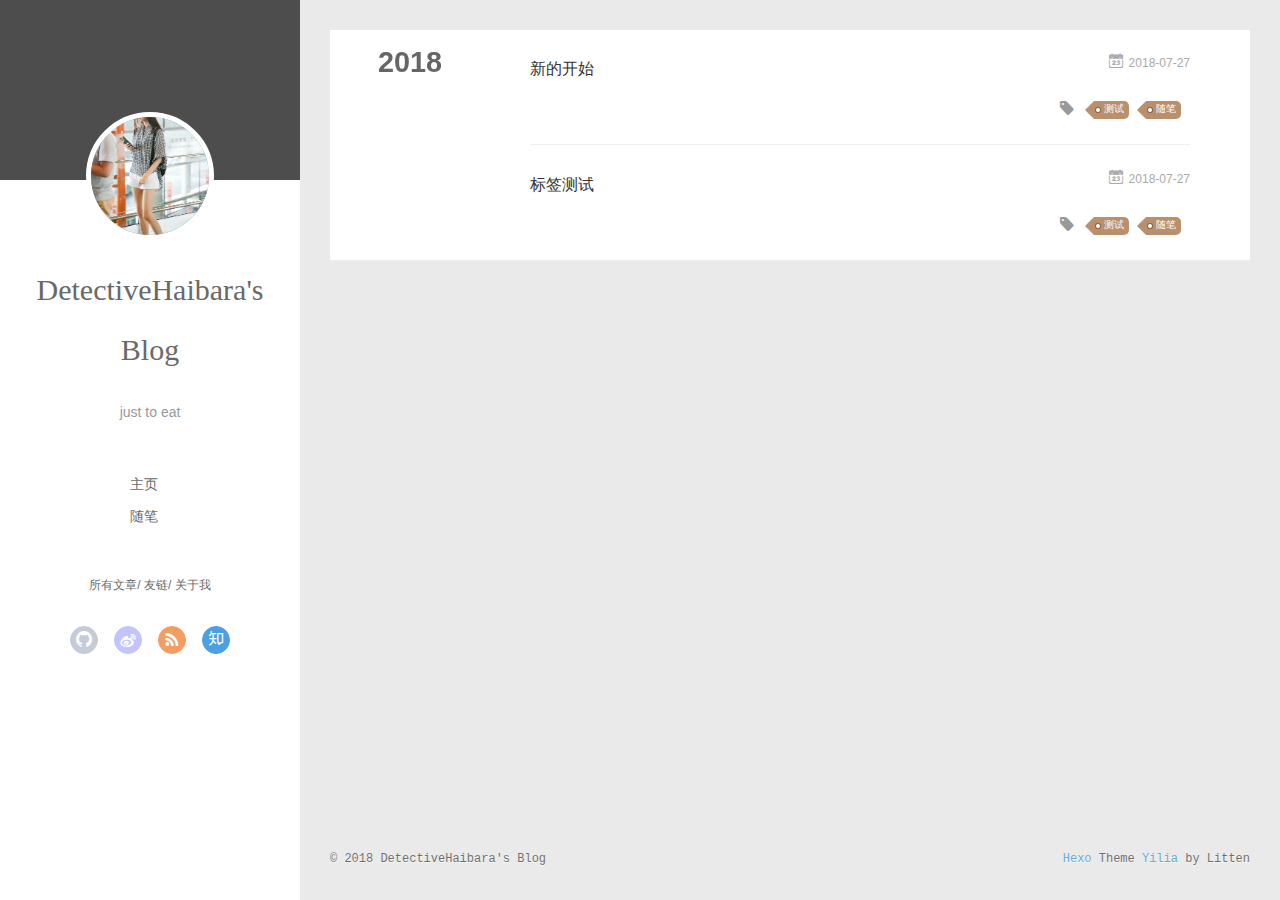
<file: tags/测试/index.html>
<!DOCTYPE html>
<html>
<head>
  <meta charset="utf-8">
  
  <meta name="renderer" content="webkit">
  <meta http-equiv="X-UA-Compatible" content="IE=edge" >
  <link rel="dns-prefetch" href="http://yoursite.com">
  <title>Tag: 测试 | DetectiveHaibara&#39;s Blog</title>
  <meta name="viewport" content="width=device-width, initial-scale=1, maximum-scale=1">
  <meta property="og:type" content="website">
<meta property="og:title" content="DetectiveHaibara&#39;s Blog">
<meta property="og:url" content="http://yoursite.com/tags/测试/index.html">
<meta property="og:site_name" content="DetectiveHaibara&#39;s Blog">
<meta property="og:locale" content="zh-CN">
<meta name="twitter:card" content="summary">
<meta name="twitter:title" content="DetectiveHaibara&#39;s Blog">
  
    <link rel="alternative" href="/atom.xml" title="DetectiveHaibara&#39;s Blog" type="application/atom+xml">
  
  
    <link rel="icon" href="/favicon.png">
  
  <link rel="stylesheet" type="text/css" href="/./main.0cf68a.css">
  <style type="text/css">
  
    #container.show {
      background: linear-gradient(200deg,#a0cfe4,#e8c37e);
    }
  </style>
  

  

</head>

<body>
  <div id="container" q-class="show:isCtnShow">
    <canvas id="anm-canvas" class="anm-canvas"></canvas>
    <div class="left-col" q-class="show:isShow">
      
<div class="overlay" style="background: #4d4d4d"></div>
<div class="intrude-less">
	<header id="header" class="inner">
		<a href="/" class="profilepic">
			<img src="/img/2.jpg" class="js-avatar">
		</a>
		<hgroup>
		  <h1 class="header-author"><a href="/">DetectiveHaibara&#39;s Blog</a></h1>
		</hgroup>
		
		<p class="header-subtitle">just to eat</p>
		

		<nav class="header-menu">
			<ul>
			
				<li><a href="/">主页</a></li>
	        
				<li><a href="/tags/随笔/">随笔</a></li>
	        
			</ul>
		</nav>
		<nav class="header-smart-menu">
    		
    			
    			<a q-on="click: openSlider(e, 'innerArchive')" href="javascript:void(0)">所有文章</a>
    			
            
    			
    			<a q-on="click: openSlider(e, 'friends')" href="javascript:void(0)">友链</a>
    			
            
    			
    			<a q-on="click: openSlider(e, 'aboutme')" href="javascript:void(0)">关于我</a>
    			
            
		</nav>
		<nav class="header-nav">
			<div class="social">
				
					<a class="github" target="_blank" href="#" title="github"><i class="icon-github"></i></a>
		        
					<a class="weibo" target="_blank" href="#" title="weibo"><i class="icon-weibo"></i></a>
		        
					<a class="rss" target="_blank" href="#" title="rss"><i class="icon-rss"></i></a>
		        
					<a class="zhihu" target="_blank" href="#" title="zhihu"><i class="icon-zhihu"></i></a>
		        
			</div>
		</nav>
	</header>		
</div>

    </div>
    <div class="mid-col" q-class="show:isShow,hide:isShow|isFalse">
      
<nav id="mobile-nav">
  	<div class="overlay js-overlay" style="background: #4d4d4d"></div>
	<div class="btnctn js-mobile-btnctn">
  		<div class="slider-trigger list" q-on="click: openSlider(e)"><i class="icon icon-sort"></i></div>
	</div>
	<div class="intrude-less">
		<header id="header" class="inner">
			<div class="profilepic">
				<img src="/img/2.jpg" class="js-avatar">
			</div>
			<hgroup>
			  <h1 class="header-author js-header-author">DetectiveHaibara&#39;s Blog</h1>
			</hgroup>
			
			<p class="header-subtitle"><i class="icon icon-quo-left"></i>just to eat<i class="icon icon-quo-right"></i></p>
			
			
			
				
			
				
			
			
			
			<nav class="header-nav">
				<div class="social">
					
						<a class="github" target="_blank" href="#" title="github"><i class="icon-github"></i></a>
			        
						<a class="weibo" target="_blank" href="#" title="weibo"><i class="icon-weibo"></i></a>
			        
						<a class="rss" target="_blank" href="#" title="rss"><i class="icon-rss"></i></a>
			        
						<a class="zhihu" target="_blank" href="#" title="zhihu"><i class="icon-zhihu"></i></a>
			        
				</div>
			</nav>

			<nav class="header-menu js-header-menu">
				<ul style="width: 50%">
				
				
					<li style="width: 50%"><a href="/">主页</a></li>
		        
					<li style="width: 50%"><a href="/tags/随笔/">随笔</a></li>
		        
				</ul>
			</nav>
		</header>				
	</div>
	<div class="mobile-mask" style="display:none" q-show="isShow"></div>
</nav>

      <div id="wrapper" class="body-wrap">
        <div class="menu-l">
          <div class="canvas-wrap">
            <canvas data-colors="#eaeaea" data-sectionHeight="100" data-contentId="js-content" id="myCanvas1" class="anm-canvas"></canvas>
          </div>
          <div id="js-content" class="content-ll">
            
  
  
    
    
      
      
      <section class="archives-wrap">
        <div class="archive-year-wrap">
          <a href="/archives/2018" class="archive-year">2018</a>
        </div>
        <div class="archives">
    
    <article class="archive-article archive-type-post">
  <div class="archive-article-inner">
    <header class="archive-article-header">
      	<div class="article-meta">
	      	<a href="/2018/07/27/新的开始/" class="archive-article-date">
  	<time datetime="2018-07-27T07:40:45.000Z" itemprop="datePublished"><i class="icon-calendar icon"></i>2018-07-27</time>
</a>
        </div>
    	 
  
    <h1 itemprop="name">
      <a class="archive-article-title" href="/2018/07/27/新的开始/">新的开始</a>
    </h1>
  

        <div class="article-info info-on-right">
          
	<div class="article-tag tagcloud">
		<i class="icon-price-tags icon"></i>
		<ul class="article-tag-list">
			 
        		<li class="article-tag-list-item">
        			<a href="javascript:void(0)" class="js-tag article-tag-list-link color3">测试</a>
        		</li>
      		 
        		<li class="article-tag-list-item">
        			<a href="javascript:void(0)" class="js-tag article-tag-list-link color3">随笔</a>
        		</li>
      		
		</ul>
	</div>

          

        </div>
        <div class="clearfix"></div>
    </header>
  </div>
</article>
  
    
    
    <article class="archive-article archive-type-post">
  <div class="archive-article-inner">
    <header class="archive-article-header">
      	<div class="article-meta">
	      	<a href="/2018/07/27/标签测试/" class="archive-article-date">
  	<time datetime="2018-07-26T20:22:32.000Z" itemprop="datePublished"><i class="icon-calendar icon"></i>2018-07-27</time>
</a>
        </div>
    	 
  
    <h1 itemprop="name">
      <a class="archive-article-title" href="/2018/07/27/标签测试/">标签测试</a>
    </h1>
  

        <div class="article-info info-on-right">
          
	<div class="article-tag tagcloud">
		<i class="icon-price-tags icon"></i>
		<ul class="article-tag-list">
			 
        		<li class="article-tag-list-item">
        			<a href="javascript:void(0)" class="js-tag article-tag-list-link color3">测试</a>
        		</li>
      		 
        		<li class="article-tag-list-item">
        			<a href="javascript:void(0)" class="js-tag article-tag-list-link color3">随笔</a>
        		</li>
      		
		</ul>
	</div>

          

        </div>
        <div class="clearfix"></div>
    </header>
  </div>
</article>
  
  
    </div></section>
  

    


          </div>
        </div>
      </div>
      <footer id="footer">
  <div class="outer">
    <div id="footer-info">
    	<div class="footer-left">
    		&copy; 2018 DetectiveHaibara&#39;s Blog
    	</div>
      	<div class="footer-right">
      		<a href="http://hexo.io/" target="_blank">Hexo</a>  Theme <a href="https://github.com/litten/hexo-theme-yilia" target="_blank">Yilia</a> by Litten
      	</div>
    </div>
  </div>
</footer>
    </div>
    <script>
	var yiliaConfig = {
		mathjax: false,
		isHome: false,
		isPost: false,
		isArchive: false,
		isTag: true,
		isCategory: false,
		open_in_new: false,
		toc_hide_index: true,
		root: "/",
		innerArchive: true,
		showTags: false
	}
</script>

<script>!function(t){function n(e){if(r[e])return r[e].exports;var i=r[e]={exports:{},id:e,loaded:!1};return t[e].call(i.exports,i,i.exports,n),i.loaded=!0,i.exports}var r={};n.m=t,n.c=r,n.p="./",n(0)}([function(t,n,r){r(195),t.exports=r(191)},function(t,n,r){var e=r(3),i=r(52),o=r(27),u=r(28),c=r(53),f="prototype",a=function(t,n,r){var s,l,h,v,p=t&a.F,d=t&a.G,y=t&a.S,g=t&a.P,b=t&a.B,m=d?e:y?e[n]||(e[n]={}):(e[n]||{})[f],x=d?i:i[n]||(i[n]={}),w=x[f]||(x[f]={});d&&(r=n);for(s in r)l=!p&&m&&void 0!==m[s],h=(l?m:r)[s],v=b&&l?c(h,e):g&&"function"==typeof h?c(Function.call,h):h,m&&u(m,s,h,t&a.U),x[s]!=h&&o(x,s,v),g&&w[s]!=h&&(w[s]=h)};e.core=i,a.F=1,a.G=2,a.S=4,a.P=8,a.B=16,a.W=32,a.U=64,a.R=128,t.exports=a},function(t,n,r){var e=r(6);t.exports=function(t){if(!e(t))throw TypeError(t+" is not an object!");return t}},function(t,n){var r=t.exports="undefined"!=typeof window&&window.Math==Math?window:"undefined"!=typeof self&&self.Math==Math?self:Function("return this")();"number"==typeof __g&&(__g=r)},function(t,n){t.exports=function(t){try{return!!t()}catch(t){return!0}}},function(t,n){var r=t.exports="undefined"!=typeof window&&window.Math==Math?window:"undefined"!=typeof self&&self.Math==Math?self:Function("return this")();"number"==typeof __g&&(__g=r)},function(t,n){t.exports=function(t){return"object"==typeof t?null!==t:"function"==typeof t}},function(t,n,r){var e=r(126)("wks"),i=r(76),o=r(3).Symbol,u="function"==typeof o;(t.exports=function(t){return e[t]||(e[t]=u&&o[t]||(u?o:i)("Symbol."+t))}).store=e},function(t,n){var r={}.hasOwnProperty;t.exports=function(t,n){return r.call(t,n)}},function(t,n,r){var e=r(94),i=r(33);t.exports=function(t){return e(i(t))}},function(t,n,r){t.exports=!r(4)(function(){return 7!=Object.defineProperty({},"a",{get:function(){return 7}}).a})},function(t,n,r){var e=r(2),i=r(167),o=r(50),u=Object.defineProperty;n.f=r(10)?Object.defineProperty:function(t,n,r){if(e(t),n=o(n,!0),e(r),i)try{return u(t,n,r)}catch(t){}if("get"in r||"set"in r)throw TypeError("Accessors not supported!");return"value"in r&&(t[n]=r.value),t}},function(t,n,r){t.exports=!r(18)(function(){return 7!=Object.defineProperty({},"a",{get:function(){return 7}}).a})},function(t,n,r){var e=r(14),i=r(22);t.exports=r(12)?function(t,n,r){return e.f(t,n,i(1,r))}:function(t,n,r){return t[n]=r,t}},function(t,n,r){var e=r(20),i=r(58),o=r(42),u=Object.defineProperty;n.f=r(12)?Object.defineProperty:function(t,n,r){if(e(t),n=o(n,!0),e(r),i)try{return u(t,n,r)}catch(t){}if("get"in r||"set"in r)throw TypeError("Accessors not supported!");return"value"in r&&(t[n]=r.value),t}},function(t,n,r){var e=r(40)("wks"),i=r(23),o=r(5).Symbol,u="function"==typeof o;(t.exports=function(t){return e[t]||(e[t]=u&&o[t]||(u?o:i)("Symbol."+t))}).store=e},function(t,n,r){var e=r(67),i=Math.min;t.exports=function(t){return t>0?i(e(t),9007199254740991):0}},function(t,n,r){var e=r(46);t.exports=function(t){return Object(e(t))}},function(t,n){t.exports=function(t){try{return!!t()}catch(t){return!0}}},function(t,n,r){var e=r(63),i=r(34);t.exports=Object.keys||function(t){return e(t,i)}},function(t,n,r){var e=r(21);t.exports=function(t){if(!e(t))throw TypeError(t+" is not an object!");return t}},function(t,n){t.exports=function(t){return"object"==typeof t?null!==t:"function"==typeof t}},function(t,n){t.exports=function(t,n){return{enumerable:!(1&t),configurable:!(2&t),writable:!(4&t),value:n}}},function(t,n){var r=0,e=Math.random();t.exports=function(t){return"Symbol(".concat(void 0===t?"":t,")_",(++r+e).toString(36))}},function(t,n){var r={}.hasOwnProperty;t.exports=function(t,n){return r.call(t,n)}},function(t,n){var r=t.exports={version:"2.4.0"};"number"==typeof __e&&(__e=r)},function(t,n){t.exports=function(t){if("function"!=typeof t)throw TypeError(t+" is not a function!");return t}},function(t,n,r){var e=r(11),i=r(66);t.exports=r(10)?function(t,n,r){return e.f(t,n,i(1,r))}:function(t,n,r){return t[n]=r,t}},function(t,n,r){var e=r(3),i=r(27),o=r(24),u=r(76)("src"),c="toString",f=Function[c],a=(""+f).split(c);r(52).inspectSource=function(t){return f.call(t)},(t.exports=function(t,n,r,c){var f="function"==typeof r;f&&(o(r,"name")||i(r,"name",n)),t[n]!==r&&(f&&(o(r,u)||i(r,u,t[n]?""+t[n]:a.join(String(n)))),t===e?t[n]=r:c?t[n]?t[n]=r:i(t,n,r):(delete t[n],i(t,n,r)))})(Function.prototype,c,function(){return"function"==typeof this&&this[u]||f.call(this)})},function(t,n,r){var e=r(1),i=r(4),o=r(46),u=function(t,n,r,e){var i=String(o(t)),u="<"+n;return""!==r&&(u+=" "+r+'="'+String(e).replace(/"/g,"&quot;")+'"'),u+">"+i+"</"+n+">"};t.exports=function(t,n){var r={};r[t]=n(u),e(e.P+e.F*i(function(){var n=""[t]('"');return n!==n.toLowerCase()||n.split('"').length>3}),"String",r)}},function(t,n,r){var e=r(115),i=r(46);t.exports=function(t){return e(i(t))}},function(t,n,r){var e=r(116),i=r(66),o=r(30),u=r(50),c=r(24),f=r(167),a=Object.getOwnPropertyDescriptor;n.f=r(10)?a:function(t,n){if(t=o(t),n=u(n,!0),f)try{return a(t,n)}catch(t){}if(c(t,n))return i(!e.f.call(t,n),t[n])}},function(t,n,r){var e=r(24),i=r(17),o=r(145)("IE_PROTO"),u=Object.prototype;t.exports=Object.getPrototypeOf||function(t){return t=i(t),e(t,o)?t[o]:"function"==typeof t.constructor&&t instanceof t.constructor?t.constructor.prototype:t instanceof Object?u:null}},function(t,n){t.exports=function(t){if(void 0==t)throw TypeError("Can't call method on  "+t);return t}},function(t,n){t.exports="constructor,hasOwnProperty,isPrototypeOf,propertyIsEnumerable,toLocaleString,toString,valueOf".split(",")},function(t,n){t.exports={}},function(t,n){t.exports=!0},function(t,n){n.f={}.propertyIsEnumerable},function(t,n,r){var e=r(14).f,i=r(8),o=r(15)("toStringTag");t.exports=function(t,n,r){t&&!i(t=r?t:t.prototype,o)&&e(t,o,{configurable:!0,value:n})}},function(t,n,r){var e=r(40)("keys"),i=r(23);t.exports=function(t){return e[t]||(e[t]=i(t))}},function(t,n,r){var e=r(5),i="__core-js_shared__",o=e[i]||(e[i]={});t.exports=function(t){return o[t]||(o[t]={})}},function(t,n){var r=Math.ceil,e=Math.floor;t.exports=function(t){return isNaN(t=+t)?0:(t>0?e:r)(t)}},function(t,n,r){var e=r(21);t.exports=function(t,n){if(!e(t))return t;var r,i;if(n&&"function"==typeof(r=t.toString)&&!e(i=r.call(t)))return i;if("function"==typeof(r=t.valueOf)&&!e(i=r.call(t)))return i;if(!n&&"function"==typeof(r=t.toString)&&!e(i=r.call(t)))return i;throw TypeError("Can't convert object to primitive value")}},function(t,n,r){var e=r(5),i=r(25),o=r(36),u=r(44),c=r(14).f;t.exports=function(t){var n=i.Symbol||(i.Symbol=o?{}:e.Symbol||{});"_"==t.charAt(0)||t in n||c(n,t,{value:u.f(t)})}},function(t,n,r){n.f=r(15)},function(t,n){var r={}.toString;t.exports=function(t){return r.call(t).slice(8,-1)}},function(t,n){t.exports=function(t){if(void 0==t)throw TypeError("Can't call method on  "+t);return t}},function(t,n,r){var e=r(4);t.exports=function(t,n){return!!t&&e(function(){n?t.call(null,function(){},1):t.call(null)})}},function(t,n,r){var e=r(53),i=r(115),o=r(17),u=r(16),c=r(203);t.exports=function(t,n){var r=1==t,f=2==t,a=3==t,s=4==t,l=6==t,h=5==t||l,v=n||c;return function(n,c,p){for(var d,y,g=o(n),b=i(g),m=e(c,p,3),x=u(b.length),w=0,S=r?v(n,x):f?v(n,0):void 0;x>w;w++)if((h||w in b)&&(d=b[w],y=m(d,w,g),t))if(r)S[w]=y;else if(y)switch(t){case 3:return!0;case 5:return d;case 6:return w;case 2:S.push(d)}else if(s)return!1;return l?-1:a||s?s:S}}},function(t,n,r){var e=r(1),i=r(52),o=r(4);t.exports=function(t,n){var r=(i.Object||{})[t]||Object[t],u={};u[t]=n(r),e(e.S+e.F*o(function(){r(1)}),"Object",u)}},function(t,n,r){var e=r(6);t.exports=function(t,n){if(!e(t))return t;var r,i;if(n&&"function"==typeof(r=t.toString)&&!e(i=r.call(t)))return i;if("function"==typeof(r=t.valueOf)&&!e(i=r.call(t)))return i;if(!n&&"function"==typeof(r=t.toString)&&!e(i=r.call(t)))return i;throw TypeError("Can't convert object to primitive value")}},function(t,n,r){var e=r(5),i=r(25),o=r(91),u=r(13),c="prototype",f=function(t,n,r){var a,s,l,h=t&f.F,v=t&f.G,p=t&f.S,d=t&f.P,y=t&f.B,g=t&f.W,b=v?i:i[n]||(i[n]={}),m=b[c],x=v?e:p?e[n]:(e[n]||{})[c];v&&(r=n);for(a in r)(s=!h&&x&&void 0!==x[a])&&a in b||(l=s?x[a]:r[a],b[a]=v&&"function"!=typeof x[a]?r[a]:y&&s?o(l,e):g&&x[a]==l?function(t){var n=function(n,r,e){if(this instanceof t){switch(arguments.length){case 0:return new t;case 1:return new t(n);case 2:return new t(n,r)}return new t(n,r,e)}return t.apply(this,arguments)};return n[c]=t[c],n}(l):d&&"function"==typeof l?o(Function.call,l):l,d&&((b.virtual||(b.virtual={}))[a]=l,t&f.R&&m&&!m[a]&&u(m,a,l)))};f.F=1,f.G=2,f.S=4,f.P=8,f.B=16,f.W=32,f.U=64,f.R=128,t.exports=f},function(t,n){var r=t.exports={version:"2.4.0"};"number"==typeof __e&&(__e=r)},function(t,n,r){var e=r(26);t.exports=function(t,n,r){if(e(t),void 0===n)return t;switch(r){case 1:return function(r){return t.call(n,r)};case 2:return function(r,e){return t.call(n,r,e)};case 3:return function(r,e,i){return t.call(n,r,e,i)}}return function(){return t.apply(n,arguments)}}},function(t,n,r){var e=r(183),i=r(1),o=r(126)("metadata"),u=o.store||(o.store=new(r(186))),c=function(t,n,r){var i=u.get(t);if(!i){if(!r)return;u.set(t,i=new e)}var o=i.get(n);if(!o){if(!r)return;i.set(n,o=new e)}return o},f=function(t,n,r){var e=c(n,r,!1);return void 0!==e&&e.has(t)},a=function(t,n,r){var e=c(n,r,!1);return void 0===e?void 0:e.get(t)},s=function(t,n,r,e){c(r,e,!0).set(t,n)},l=function(t,n){var r=c(t,n,!1),e=[];return r&&r.forEach(function(t,n){e.push(n)}),e},h=function(t){return void 0===t||"symbol"==typeof t?t:String(t)},v=function(t){i(i.S,"Reflect",t)};t.exports={store:u,map:c,has:f,get:a,set:s,keys:l,key:h,exp:v}},function(t,n,r){"use strict";if(r(10)){var e=r(69),i=r(3),o=r(4),u=r(1),c=r(127),f=r(152),a=r(53),s=r(68),l=r(66),h=r(27),v=r(73),p=r(67),d=r(16),y=r(75),g=r(50),b=r(24),m=r(180),x=r(114),w=r(6),S=r(17),_=r(137),O=r(70),E=r(32),P=r(71).f,j=r(154),F=r(76),M=r(7),A=r(48),N=r(117),T=r(146),I=r(155),k=r(80),L=r(123),R=r(74),C=r(130),D=r(160),U=r(11),W=r(31),G=U.f,B=W.f,V=i.RangeError,z=i.TypeError,q=i.Uint8Array,K="ArrayBuffer",J="Shared"+K,Y="BYTES_PER_ELEMENT",H="prototype",$=Array[H],X=f.ArrayBuffer,Q=f.DataView,Z=A(0),tt=A(2),nt=A(3),rt=A(4),et=A(5),it=A(6),ot=N(!0),ut=N(!1),ct=I.values,ft=I.keys,at=I.entries,st=$.lastIndexOf,lt=$.reduce,ht=$.reduceRight,vt=$.join,pt=$.sort,dt=$.slice,yt=$.toString,gt=$.toLocaleString,bt=M("iterator"),mt=M("toStringTag"),xt=F("typed_constructor"),wt=F("def_constructor"),St=c.CONSTR,_t=c.TYPED,Ot=c.VIEW,Et="Wrong length!",Pt=A(1,function(t,n){return Tt(T(t,t[wt]),n)}),jt=o(function(){return 1===new q(new Uint16Array([1]).buffer)[0]}),Ft=!!q&&!!q[H].set&&o(function(){new q(1).set({})}),Mt=function(t,n){if(void 0===t)throw z(Et);var r=+t,e=d(t);if(n&&!m(r,e))throw V(Et);return e},At=function(t,n){var r=p(t);if(r<0||r%n)throw V("Wrong offset!");return r},Nt=function(t){if(w(t)&&_t in t)return t;throw z(t+" is not a typed array!")},Tt=function(t,n){if(!(w(t)&&xt in t))throw z("It is not a typed array constructor!");return new t(n)},It=function(t,n){return kt(T(t,t[wt]),n)},kt=function(t,n){for(var r=0,e=n.length,i=Tt(t,e);e>r;)i[r]=n[r++];return i},Lt=function(t,n,r){G(t,n,{get:function(){return this._d[r]}})},Rt=function(t){var n,r,e,i,o,u,c=S(t),f=arguments.length,s=f>1?arguments[1]:void 0,l=void 0!==s,h=j(c);if(void 0!=h&&!_(h)){for(u=h.call(c),e=[],n=0;!(o=u.next()).done;n++)e.push(o.value);c=e}for(l&&f>2&&(s=a(s,arguments[2],2)),n=0,r=d(c.length),i=Tt(this,r);r>n;n++)i[n]=l?s(c[n],n):c[n];return i},Ct=function(){for(var t=0,n=arguments.length,r=Tt(this,n);n>t;)r[t]=arguments[t++];return r},Dt=!!q&&o(function(){gt.call(new q(1))}),Ut=function(){return gt.apply(Dt?dt.call(Nt(this)):Nt(this),arguments)},Wt={copyWithin:function(t,n){return D.call(Nt(this),t,n,arguments.length>2?arguments[2]:void 0)},every:function(t){return rt(Nt(this),t,arguments.length>1?arguments[1]:void 0)},fill:function(t){return C.apply(Nt(this),arguments)},filter:function(t){return It(this,tt(Nt(this),t,arguments.length>1?arguments[1]:void 0))},find:function(t){return et(Nt(this),t,arguments.length>1?arguments[1]:void 0)},findIndex:function(t){return it(Nt(this),t,arguments.length>1?arguments[1]:void 0)},forEach:function(t){Z(Nt(this),t,arguments.length>1?arguments[1]:void 0)},indexOf:function(t){return ut(Nt(this),t,arguments.length>1?arguments[1]:void 0)},includes:function(t){return ot(Nt(this),t,arguments.length>1?arguments[1]:void 0)},join:function(t){return vt.apply(Nt(this),arguments)},lastIndexOf:function(t){return st.apply(Nt(this),arguments)},map:function(t){return Pt(Nt(this),t,arguments.length>1?arguments[1]:void 0)},reduce:function(t){return lt.apply(Nt(this),arguments)},reduceRight:function(t){return ht.apply(Nt(this),arguments)},reverse:function(){for(var t,n=this,r=Nt(n).length,e=Math.floor(r/2),i=0;i<e;)t=n[i],n[i++]=n[--r],n[r]=t;return n},some:function(t){return nt(Nt(this),t,arguments.length>1?arguments[1]:void 0)},sort:function(t){return pt.call(Nt(this),t)},subarray:function(t,n){var r=Nt(this),e=r.length,i=y(t,e);return new(T(r,r[wt]))(r.buffer,r.byteOffset+i*r.BYTES_PER_ELEMENT,d((void 0===n?e:y(n,e))-i))}},Gt=function(t,n){return It(this,dt.call(Nt(this),t,n))},Bt=function(t){Nt(this);var n=At(arguments[1],1),r=this.length,e=S(t),i=d(e.length),o=0;if(i+n>r)throw V(Et);for(;o<i;)this[n+o]=e[o++]},Vt={entries:function(){return at.call(Nt(this))},keys:function(){return ft.call(Nt(this))},values:function(){return ct.call(Nt(this))}},zt=function(t,n){return w(t)&&t[_t]&&"symbol"!=typeof n&&n in t&&String(+n)==String(n)},qt=function(t,n){return zt(t,n=g(n,!0))?l(2,t[n]):B(t,n)},Kt=function(t,n,r){return!(zt(t,n=g(n,!0))&&w(r)&&b(r,"value"))||b(r,"get")||b(r,"set")||r.configurable||b(r,"writable")&&!r.writable||b(r,"enumerable")&&!r.enumerable?G(t,n,r):(t[n]=r.value,t)};St||(W.f=qt,U.f=Kt),u(u.S+u.F*!St,"Object",{getOwnPropertyDescriptor:qt,defineProperty:Kt}),o(function(){yt.call({})})&&(yt=gt=function(){return vt.call(this)});var Jt=v({},Wt);v(Jt,Vt),h(Jt,bt,Vt.values),v(Jt,{slice:Gt,set:Bt,constructor:function(){},toString:yt,toLocaleString:Ut}),Lt(Jt,"buffer","b"),Lt(Jt,"byteOffset","o"),Lt(Jt,"byteLength","l"),Lt(Jt,"length","e"),G(Jt,mt,{get:function(){return this[_t]}}),t.exports=function(t,n,r,f){f=!!f;var a=t+(f?"Clamped":"")+"Array",l="Uint8Array"!=a,v="get"+t,p="set"+t,y=i[a],g=y||{},b=y&&E(y),m=!y||!c.ABV,S={},_=y&&y[H],j=function(t,r){var e=t._d;return e.v[v](r*n+e.o,jt)},F=function(t,r,e){var i=t._d;f&&(e=(e=Math.round(e))<0?0:e>255?255:255&e),i.v[p](r*n+i.o,e,jt)},M=function(t,n){G(t,n,{get:function(){return j(this,n)},set:function(t){return F(this,n,t)},enumerable:!0})};m?(y=r(function(t,r,e,i){s(t,y,a,"_d");var o,u,c,f,l=0,v=0;if(w(r)){if(!(r instanceof X||(f=x(r))==K||f==J))return _t in r?kt(y,r):Rt.call(y,r);o=r,v=At(e,n);var p=r.byteLength;if(void 0===i){if(p%n)throw V(Et);if((u=p-v)<0)throw V(Et)}else if((u=d(i)*n)+v>p)throw V(Et);c=u/n}else c=Mt(r,!0),u=c*n,o=new X(u);for(h(t,"_d",{b:o,o:v,l:u,e:c,v:new Q(o)});l<c;)M(t,l++)}),_=y[H]=O(Jt),h(_,"constructor",y)):L(function(t){new y(null),new y(t)},!0)||(y=r(function(t,r,e,i){s(t,y,a);var o;return w(r)?r instanceof X||(o=x(r))==K||o==J?void 0!==i?new g(r,At(e,n),i):void 0!==e?new g(r,At(e,n)):new g(r):_t in r?kt(y,r):Rt.call(y,r):new g(Mt(r,l))}),Z(b!==Function.prototype?P(g).concat(P(b)):P(g),function(t){t in y||h(y,t,g[t])}),y[H]=_,e||(_.constructor=y));var A=_[bt],N=!!A&&("values"==A.name||void 0==A.name),T=Vt.values;h(y,xt,!0),h(_,_t,a),h(_,Ot,!0),h(_,wt,y),(f?new y(1)[mt]==a:mt in _)||G(_,mt,{get:function(){return a}}),S[a]=y,u(u.G+u.W+u.F*(y!=g),S),u(u.S,a,{BYTES_PER_ELEMENT:n,from:Rt,of:Ct}),Y in _||h(_,Y,n),u(u.P,a,Wt),R(a),u(u.P+u.F*Ft,a,{set:Bt}),u(u.P+u.F*!N,a,Vt),u(u.P+u.F*(_.toString!=yt),a,{toString:yt}),u(u.P+u.F*o(function(){new y(1).slice()}),a,{slice:Gt}),u(u.P+u.F*(o(function(){return[1,2].toLocaleString()!=new y([1,2]).toLocaleString()})||!o(function(){_.toLocaleString.call([1,2])})),a,{toLocaleString:Ut}),k[a]=N?A:T,e||N||h(_,bt,T)}}else t.exports=function(){}},function(t,n){var r={}.toString;t.exports=function(t){return r.call(t).slice(8,-1)}},function(t,n,r){var e=r(21),i=r(5).document,o=e(i)&&e(i.createElement);t.exports=function(t){return o?i.createElement(t):{}}},function(t,n,r){t.exports=!r(12)&&!r(18)(function(){return 7!=Object.defineProperty(r(57)("div"),"a",{get:function(){return 7}}).a})},function(t,n,r){"use strict";var e=r(36),i=r(51),o=r(64),u=r(13),c=r(8),f=r(35),a=r(96),s=r(38),l=r(103),h=r(15)("iterator"),v=!([].keys&&"next"in[].keys()),p="keys",d="values",y=function(){return this};t.exports=function(t,n,r,g,b,m,x){a(r,n,g);var w,S,_,O=function(t){if(!v&&t in F)return F[t];switch(t){case p:case d:return function(){return new r(this,t)}}return function(){return new r(this,t)}},E=n+" Iterator",P=b==d,j=!1,F=t.prototype,M=F[h]||F["@@iterator"]||b&&F[b],A=M||O(b),N=b?P?O("entries"):A:void 0,T="Array"==n?F.entries||M:M;if(T&&(_=l(T.call(new t)))!==Object.prototype&&(s(_,E,!0),e||c(_,h)||u(_,h,y)),P&&M&&M.name!==d&&(j=!0,A=function(){return M.call(this)}),e&&!x||!v&&!j&&F[h]||u(F,h,A),f[n]=A,f[E]=y,b)if(w={values:P?A:O(d),keys:m?A:O(p),entries:N},x)for(S in w)S in F||o(F,S,w[S]);else i(i.P+i.F*(v||j),n,w);return w}},function(t,n,r){var e=r(20),i=r(100),o=r(34),u=r(39)("IE_PROTO"),c=function(){},f="prototype",a=function(){var t,n=r(57)("iframe"),e=o.length;for(n.style.display="none",r(93).appendChild(n),n.src="javascript:",t=n.contentWindow.document,t.open(),t.write("<script>document.F=Object<\/script>"),t.close(),a=t.F;e--;)delete a[f][o[e]];return a()};t.exports=Object.create||function(t,n){var r;return null!==t?(c[f]=e(t),r=new c,c[f]=null,r[u]=t):r=a(),void 0===n?r:i(r,n)}},function(t,n,r){var e=r(63),i=r(34).concat("length","prototype");n.f=Object.getOwnPropertyNames||function(t){return e(t,i)}},function(t,n){n.f=Object.getOwnPropertySymbols},function(t,n,r){var e=r(8),i=r(9),o=r(90)(!1),u=r(39)("IE_PROTO");t.exports=function(t,n){var r,c=i(t),f=0,a=[];for(r in c)r!=u&&e(c,r)&&a.push(r);for(;n.length>f;)e(c,r=n[f++])&&(~o(a,r)||a.push(r));return a}},function(t,n,r){t.exports=r(13)},function(t,n,r){var e=r(76)("meta"),i=r(6),o=r(24),u=r(11).f,c=0,f=Object.isExtensible||function(){return!0},a=!r(4)(function(){return f(Object.preventExtensions({}))}),s=function(t){u(t,e,{value:{i:"O"+ ++c,w:{}}})},l=function(t,n){if(!i(t))return"symbol"==typeof t?t:("string"==typeof t?"S":"P")+t;if(!o(t,e)){if(!f(t))return"F";if(!n)return"E";s(t)}return t[e].i},h=function(t,n){if(!o(t,e)){if(!f(t))return!0;if(!n)return!1;s(t)}return t[e].w},v=function(t){return a&&p.NEED&&f(t)&&!o(t,e)&&s(t),t},p=t.exports={KEY:e,NEED:!1,fastKey:l,getWeak:h,onFreeze:v}},function(t,n){t.exports=function(t,n){return{enumerable:!(1&t),configurable:!(2&t),writable:!(4&t),value:n}}},function(t,n){var r=Math.ceil,e=Math.floor;t.exports=function(t){return isNaN(t=+t)?0:(t>0?e:r)(t)}},function(t,n){t.exports=function(t,n,r,e){if(!(t instanceof n)||void 0!==e&&e in t)throw TypeError(r+": incorrect invocation!");return t}},function(t,n){t.exports=!1},function(t,n,r){var e=r(2),i=r(173),o=r(133),u=r(145)("IE_PROTO"),c=function(){},f="prototype",a=function(){var t,n=r(132)("iframe"),e=o.length;for(n.style.display="none",r(135).appendChild(n),n.src="javascript:",t=n.contentWindow.document,t.open(),t.write("<script>document.F=Object<\/script>"),t.close(),a=t.F;e--;)delete a[f][o[e]];return a()};t.exports=Object.create||function(t,n){var r;return null!==t?(c[f]=e(t),r=new c,c[f]=null,r[u]=t):r=a(),void 0===n?r:i(r,n)}},function(t,n,r){var e=r(175),i=r(133).concat("length","prototype");n.f=Object.getOwnPropertyNames||function(t){return e(t,i)}},function(t,n,r){var e=r(175),i=r(133);t.exports=Object.keys||function(t){return e(t,i)}},function(t,n,r){var e=r(28);t.exports=function(t,n,r){for(var i in n)e(t,i,n[i],r);return t}},function(t,n,r){"use strict";var e=r(3),i=r(11),o=r(10),u=r(7)("species");t.exports=function(t){var n=e[t];o&&n&&!n[u]&&i.f(n,u,{configurable:!0,get:function(){return this}})}},function(t,n,r){var e=r(67),i=Math.max,o=Math.min;t.exports=function(t,n){return t=e(t),t<0?i(t+n,0):o(t,n)}},function(t,n){var r=0,e=Math.random();t.exports=function(t){return"Symbol(".concat(void 0===t?"":t,")_",(++r+e).toString(36))}},function(t,n,r){var e=r(33);t.exports=function(t){return Object(e(t))}},function(t,n,r){var e=r(7)("unscopables"),i=Array.prototype;void 0==i[e]&&r(27)(i,e,{}),t.exports=function(t){i[e][t]=!0}},function(t,n,r){var e=r(53),i=r(169),o=r(137),u=r(2),c=r(16),f=r(154),a={},s={},n=t.exports=function(t,n,r,l,h){var v,p,d,y,g=h?function(){return t}:f(t),b=e(r,l,n?2:1),m=0;if("function"!=typeof g)throw TypeError(t+" is not iterable!");if(o(g)){for(v=c(t.length);v>m;m++)if((y=n?b(u(p=t[m])[0],p[1]):b(t[m]))===a||y===s)return y}else for(d=g.call(t);!(p=d.next()).done;)if((y=i(d,b,p.value,n))===a||y===s)return y};n.BREAK=a,n.RETURN=s},function(t,n){t.exports={}},function(t,n,r){var e=r(11).f,i=r(24),o=r(7)("toStringTag");t.exports=function(t,n,r){t&&!i(t=r?t:t.prototype,o)&&e(t,o,{configurable:!0,value:n})}},function(t,n,r){var e=r(1),i=r(46),o=r(4),u=r(150),c="["+u+"]",f="​",a=RegExp("^"+c+c+"*"),s=RegExp(c+c+"*$"),l=function(t,n,r){var i={},c=o(function(){return!!u[t]()||f[t]()!=f}),a=i[t]=c?n(h):u[t];r&&(i[r]=a),e(e.P+e.F*c,"String",i)},h=l.trim=function(t,n){return t=String(i(t)),1&n&&(t=t.replace(a,"")),2&n&&(t=t.replace(s,"")),t};t.exports=l},function(t,n,r){t.exports={default:r(86),__esModule:!0}},function(t,n,r){t.exports={default:r(87),__esModule:!0}},function(t,n,r){"use strict";function e(t){return t&&t.__esModule?t:{default:t}}n.__esModule=!0;var i=r(84),o=e(i),u=r(83),c=e(u),f="function"==typeof c.default&&"symbol"==typeof o.default?function(t){return typeof t}:function(t){return t&&"function"==typeof c.default&&t.constructor===c.default&&t!==c.default.prototype?"symbol":typeof t};n.default="function"==typeof c.default&&"symbol"===f(o.default)?function(t){return void 0===t?"undefined":f(t)}:function(t){return t&&"function"==typeof c.default&&t.constructor===c.default&&t!==c.default.prototype?"symbol":void 0===t?"undefined":f(t)}},function(t,n,r){r(110),r(108),r(111),r(112),t.exports=r(25).Symbol},function(t,n,r){r(109),r(113),t.exports=r(44).f("iterator")},function(t,n){t.exports=function(t){if("function"!=typeof t)throw TypeError(t+" is not a function!");return t}},function(t,n){t.exports=function(){}},function(t,n,r){var e=r(9),i=r(106),o=r(105);t.exports=function(t){return function(n,r,u){var c,f=e(n),a=i(f.length),s=o(u,a);if(t&&r!=r){for(;a>s;)if((c=f[s++])!=c)return!0}else for(;a>s;s++)if((t||s in f)&&f[s]===r)return t||s||0;return!t&&-1}}},function(t,n,r){var e=r(88);t.exports=function(t,n,r){if(e(t),void 0===n)return t;switch(r){case 1:return function(r){return t.call(n,r)};case 2:return function(r,e){return t.call(n,r,e)};case 3:return function(r,e,i){return t.call(n,r,e,i)}}return function(){return t.apply(n,arguments)}}},function(t,n,r){var e=r(19),i=r(62),o=r(37);t.exports=function(t){var n=e(t),r=i.f;if(r)for(var u,c=r(t),f=o.f,a=0;c.length>a;)f.call(t,u=c[a++])&&n.push(u);return n}},function(t,n,r){t.exports=r(5).document&&document.documentElement},function(t,n,r){var e=r(56);t.exports=Object("z").propertyIsEnumerable(0)?Object:function(t){return"String"==e(t)?t.split(""):Object(t)}},function(t,n,r){var e=r(56);t.exports=Array.isArray||function(t){return"Array"==e(t)}},function(t,n,r){"use strict";var e=r(60),i=r(22),o=r(38),u={};r(13)(u,r(15)("iterator"),function(){return this}),t.exports=function(t,n,r){t.prototype=e(u,{next:i(1,r)}),o(t,n+" Iterator")}},function(t,n){t.exports=function(t,n){return{value:n,done:!!t}}},function(t,n,r){var e=r(19),i=r(9);t.exports=function(t,n){for(var r,o=i(t),u=e(o),c=u.length,f=0;c>f;)if(o[r=u[f++]]===n)return r}},function(t,n,r){var e=r(23)("meta"),i=r(21),o=r(8),u=r(14).f,c=0,f=Object.isExtensible||function(){return!0},a=!r(18)(function(){return f(Object.preventExtensions({}))}),s=function(t){u(t,e,{value:{i:"O"+ ++c,w:{}}})},l=function(t,n){if(!i(t))return"symbol"==typeof t?t:("string"==typeof t?"S":"P")+t;if(!o(t,e)){if(!f(t))return"F";if(!n)return"E";s(t)}return t[e].i},h=function(t,n){if(!o(t,e)){if(!f(t))return!0;if(!n)return!1;s(t)}return t[e].w},v=function(t){return a&&p.NEED&&f(t)&&!o(t,e)&&s(t),t},p=t.exports={KEY:e,NEED:!1,fastKey:l,getWeak:h,onFreeze:v}},function(t,n,r){var e=r(14),i=r(20),o=r(19);t.exports=r(12)?Object.defineProperties:function(t,n){i(t);for(var r,u=o(n),c=u.length,f=0;c>f;)e.f(t,r=u[f++],n[r]);return t}},function(t,n,r){var e=r(37),i=r(22),o=r(9),u=r(42),c=r(8),f=r(58),a=Object.getOwnPropertyDescriptor;n.f=r(12)?a:function(t,n){if(t=o(t),n=u(n,!0),f)try{return a(t,n)}catch(t){}if(c(t,n))return i(!e.f.call(t,n),t[n])}},function(t,n,r){var e=r(9),i=r(61).f,o={}.toString,u="object"==typeof window&&window&&Object.getOwnPropertyNames?Object.getOwnPropertyNames(window):[],c=function(t){try{return i(t)}catch(t){return u.slice()}};t.exports.f=function(t){return u&&"[object Window]"==o.call(t)?c(t):i(e(t))}},function(t,n,r){var e=r(8),i=r(77),o=r(39)("IE_PROTO"),u=Object.prototype;t.exports=Object.getPrototypeOf||function(t){return t=i(t),e(t,o)?t[o]:"function"==typeof t.constructor&&t instanceof t.constructor?t.constructor.prototype:t instanceof Object?u:null}},function(t,n,r){var e=r(41),i=r(33);t.exports=function(t){return function(n,r){var o,u,c=String(i(n)),f=e(r),a=c.length;return f<0||f>=a?t?"":void 0:(o=c.charCodeAt(f),o<55296||o>56319||f+1===a||(u=c.charCodeAt(f+1))<56320||u>57343?t?c.charAt(f):o:t?c.slice(f,f+2):u-56320+(o-55296<<10)+65536)}}},function(t,n,r){var e=r(41),i=Math.max,o=Math.min;t.exports=function(t,n){return t=e(t),t<0?i(t+n,0):o(t,n)}},function(t,n,r){var e=r(41),i=Math.min;t.exports=function(t){return t>0?i(e(t),9007199254740991):0}},function(t,n,r){"use strict";var e=r(89),i=r(97),o=r(35),u=r(9);t.exports=r(59)(Array,"Array",function(t,n){this._t=u(t),this._i=0,this._k=n},function(){var t=this._t,n=this._k,r=this._i++;return!t||r>=t.length?(this._t=void 0,i(1)):"keys"==n?i(0,r):"values"==n?i(0,t[r]):i(0,[r,t[r]])},"values"),o.Arguments=o.Array,e("keys"),e("values"),e("entries")},function(t,n){},function(t,n,r){"use strict";var e=r(104)(!0);r(59)(String,"String",function(t){this._t=String(t),this._i=0},function(){var t,n=this._t,r=this._i;return r>=n.length?{value:void 0,done:!0}:(t=e(n,r),this._i+=t.length,{value:t,done:!1})})},function(t,n,r){"use strict";var e=r(5),i=r(8),o=r(12),u=r(51),c=r(64),f=r(99).KEY,a=r(18),s=r(40),l=r(38),h=r(23),v=r(15),p=r(44),d=r(43),y=r(98),g=r(92),b=r(95),m=r(20),x=r(9),w=r(42),S=r(22),_=r(60),O=r(102),E=r(101),P=r(14),j=r(19),F=E.f,M=P.f,A=O.f,N=e.Symbol,T=e.JSON,I=T&&T.stringify,k="prototype",L=v("_hidden"),R=v("toPrimitive"),C={}.propertyIsEnumerable,D=s("symbol-registry"),U=s("symbols"),W=s("op-symbols"),G=Object[k],B="function"==typeof N,V=e.QObject,z=!V||!V[k]||!V[k].findChild,q=o&&a(function(){return 7!=_(M({},"a",{get:function(){return M(this,"a",{value:7}).a}})).a})?function(t,n,r){var e=F(G,n);e&&delete G[n],M(t,n,r),e&&t!==G&&M(G,n,e)}:M,K=function(t){var n=U[t]=_(N[k]);return n._k=t,n},J=B&&"symbol"==typeof N.iterator?function(t){return"symbol"==typeof t}:function(t){return t instanceof N},Y=function(t,n,r){return t===G&&Y(W,n,r),m(t),n=w(n,!0),m(r),i(U,n)?(r.enumerable?(i(t,L)&&t[L][n]&&(t[L][n]=!1),r=_(r,{enumerable:S(0,!1)})):(i(t,L)||M(t,L,S(1,{})),t[L][n]=!0),q(t,n,r)):M(t,n,r)},H=function(t,n){m(t);for(var r,e=g(n=x(n)),i=0,o=e.length;o>i;)Y(t,r=e[i++],n[r]);return t},$=function(t,n){return void 0===n?_(t):H(_(t),n)},X=function(t){var n=C.call(this,t=w(t,!0));return!(this===G&&i(U,t)&&!i(W,t))&&(!(n||!i(this,t)||!i(U,t)||i(this,L)&&this[L][t])||n)},Q=function(t,n){if(t=x(t),n=w(n,!0),t!==G||!i(U,n)||i(W,n)){var r=F(t,n);return!r||!i(U,n)||i(t,L)&&t[L][n]||(r.enumerable=!0),r}},Z=function(t){for(var n,r=A(x(t)),e=[],o=0;r.length>o;)i(U,n=r[o++])||n==L||n==f||e.push(n);return e},tt=function(t){for(var n,r=t===G,e=A(r?W:x(t)),o=[],u=0;e.length>u;)!i(U,n=e[u++])||r&&!i(G,n)||o.push(U[n]);return o};B||(N=function(){if(this instanceof N)throw TypeError("Symbol is not a constructor!");var t=h(arguments.length>0?arguments[0]:void 0),n=function(r){this===G&&n.call(W,r),i(this,L)&&i(this[L],t)&&(this[L][t]=!1),q(this,t,S(1,r))};return o&&z&&q(G,t,{configurable:!0,set:n}),K(t)},c(N[k],"toString",function(){return this._k}),E.f=Q,P.f=Y,r(61).f=O.f=Z,r(37).f=X,r(62).f=tt,o&&!r(36)&&c(G,"propertyIsEnumerable",X,!0),p.f=function(t){return K(v(t))}),u(u.G+u.W+u.F*!B,{Symbol:N});for(var nt="hasInstance,isConcatSpreadable,iterator,match,replace,search,species,split,toPrimitive,toStringTag,unscopables".split(","),rt=0;nt.length>rt;)v(nt[rt++]);for(var nt=j(v.store),rt=0;nt.length>rt;)d(nt[rt++]);u(u.S+u.F*!B,"Symbol",{for:function(t){return i(D,t+="")?D[t]:D[t]=N(t)},keyFor:function(t){if(J(t))return y(D,t);throw TypeError(t+" is not a symbol!")},useSetter:function(){z=!0},useSimple:function(){z=!1}}),u(u.S+u.F*!B,"Object",{create:$,defineProperty:Y,defineProperties:H,getOwnPropertyDescriptor:Q,getOwnPropertyNames:Z,getOwnPropertySymbols:tt}),T&&u(u.S+u.F*(!B||a(function(){var t=N();return"[null]"!=I([t])||"{}"!=I({a:t})||"{}"!=I(Object(t))})),"JSON",{stringify:function(t){if(void 0!==t&&!J(t)){for(var n,r,e=[t],i=1;arguments.length>i;)e.push(arguments[i++]);return n=e[1],"function"==typeof n&&(r=n),!r&&b(n)||(n=function(t,n){if(r&&(n=r.call(this,t,n)),!J(n))return n}),e[1]=n,I.apply(T,e)}}}),N[k][R]||r(13)(N[k],R,N[k].valueOf),l(N,"Symbol"),l(Math,"Math",!0),l(e.JSON,"JSON",!0)},function(t,n,r){r(43)("asyncIterator")},function(t,n,r){r(43)("observable")},function(t,n,r){r(107);for(var e=r(5),i=r(13),o=r(35),u=r(15)("toStringTag"),c=["NodeList","DOMTokenList","MediaList","StyleSheetList","CSSRuleList"],f=0;f<5;f++){var a=c[f],s=e[a],l=s&&s.prototype;l&&!l[u]&&i(l,u,a),o[a]=o.Array}},function(t,n,r){var e=r(45),i=r(7)("toStringTag"),o="Arguments"==e(function(){return arguments}()),u=function(t,n){try{return t[n]}catch(t){}};t.exports=function(t){var n,r,c;return void 0===t?"Undefined":null===t?"Null":"string"==typeof(r=u(n=Object(t),i))?r:o?e(n):"Object"==(c=e(n))&&"function"==typeof n.callee?"Arguments":c}},function(t,n,r){var e=r(45);t.exports=Object("z").propertyIsEnumerable(0)?Object:function(t){return"String"==e(t)?t.split(""):Object(t)}},function(t,n){n.f={}.propertyIsEnumerable},function(t,n,r){var e=r(30),i=r(16),o=r(75);t.exports=function(t){return function(n,r,u){var c,f=e(n),a=i(f.length),s=o(u,a);if(t&&r!=r){for(;a>s;)if((c=f[s++])!=c)return!0}else for(;a>s;s++)if((t||s in f)&&f[s]===r)return t||s||0;return!t&&-1}}},function(t,n,r){"use strict";var e=r(3),i=r(1),o=r(28),u=r(73),c=r(65),f=r(79),a=r(68),s=r(6),l=r(4),h=r(123),v=r(81),p=r(136);t.exports=function(t,n,r,d,y,g){var b=e[t],m=b,x=y?"set":"add",w=m&&m.prototype,S={},_=function(t){var n=w[t];o(w,t,"delete"==t?function(t){return!(g&&!s(t))&&n.call(this,0===t?0:t)}:"has"==t?function(t){return!(g&&!s(t))&&n.call(this,0===t?0:t)}:"get"==t?function(t){return g&&!s(t)?void 0:n.call(this,0===t?0:t)}:"add"==t?function(t){return n.call(this,0===t?0:t),this}:function(t,r){return n.call(this,0===t?0:t,r),this})};if("function"==typeof m&&(g||w.forEach&&!l(function(){(new m).entries().next()}))){var O=new m,E=O[x](g?{}:-0,1)!=O,P=l(function(){O.has(1)}),j=h(function(t){new m(t)}),F=!g&&l(function(){for(var t=new m,n=5;n--;)t[x](n,n);return!t.has(-0)});j||(m=n(function(n,r){a(n,m,t);var e=p(new b,n,m);return void 0!=r&&f(r,y,e[x],e),e}),m.prototype=w,w.constructor=m),(P||F)&&(_("delete"),_("has"),y&&_("get")),(F||E)&&_(x),g&&w.clear&&delete w.clear}else m=d.getConstructor(n,t,y,x),u(m.prototype,r),c.NEED=!0;return v(m,t),S[t]=m,i(i.G+i.W+i.F*(m!=b),S),g||d.setStrong(m,t,y),m}},function(t,n,r){"use strict";var e=r(27),i=r(28),o=r(4),u=r(46),c=r(7);t.exports=function(t,n,r){var f=c(t),a=r(u,f,""[t]),s=a[0],l=a[1];o(function(){var n={};return n[f]=function(){return 7},7!=""[t](n)})&&(i(String.prototype,t,s),e(RegExp.prototype,f,2==n?function(t,n){return l.call(t,this,n)}:function(t){return l.call(t,this)}))}
},function(t,n,r){"use strict";var e=r(2);t.exports=function(){var t=e(this),n="";return t.global&&(n+="g"),t.ignoreCase&&(n+="i"),t.multiline&&(n+="m"),t.unicode&&(n+="u"),t.sticky&&(n+="y"),n}},function(t,n){t.exports=function(t,n,r){var e=void 0===r;switch(n.length){case 0:return e?t():t.call(r);case 1:return e?t(n[0]):t.call(r,n[0]);case 2:return e?t(n[0],n[1]):t.call(r,n[0],n[1]);case 3:return e?t(n[0],n[1],n[2]):t.call(r,n[0],n[1],n[2]);case 4:return e?t(n[0],n[1],n[2],n[3]):t.call(r,n[0],n[1],n[2],n[3])}return t.apply(r,n)}},function(t,n,r){var e=r(6),i=r(45),o=r(7)("match");t.exports=function(t){var n;return e(t)&&(void 0!==(n=t[o])?!!n:"RegExp"==i(t))}},function(t,n,r){var e=r(7)("iterator"),i=!1;try{var o=[7][e]();o.return=function(){i=!0},Array.from(o,function(){throw 2})}catch(t){}t.exports=function(t,n){if(!n&&!i)return!1;var r=!1;try{var o=[7],u=o[e]();u.next=function(){return{done:r=!0}},o[e]=function(){return u},t(o)}catch(t){}return r}},function(t,n,r){t.exports=r(69)||!r(4)(function(){var t=Math.random();__defineSetter__.call(null,t,function(){}),delete r(3)[t]})},function(t,n){n.f=Object.getOwnPropertySymbols},function(t,n,r){var e=r(3),i="__core-js_shared__",o=e[i]||(e[i]={});t.exports=function(t){return o[t]||(o[t]={})}},function(t,n,r){for(var e,i=r(3),o=r(27),u=r(76),c=u("typed_array"),f=u("view"),a=!(!i.ArrayBuffer||!i.DataView),s=a,l=0,h="Int8Array,Uint8Array,Uint8ClampedArray,Int16Array,Uint16Array,Int32Array,Uint32Array,Float32Array,Float64Array".split(",");l<9;)(e=i[h[l++]])?(o(e.prototype,c,!0),o(e.prototype,f,!0)):s=!1;t.exports={ABV:a,CONSTR:s,TYPED:c,VIEW:f}},function(t,n){"use strict";var r={versions:function(){var t=window.navigator.userAgent;return{trident:t.indexOf("Trident")>-1,presto:t.indexOf("Presto")>-1,webKit:t.indexOf("AppleWebKit")>-1,gecko:t.indexOf("Gecko")>-1&&-1==t.indexOf("KHTML"),mobile:!!t.match(/AppleWebKit.*Mobile.*/),ios:!!t.match(/\(i[^;]+;( U;)? CPU.+Mac OS X/),android:t.indexOf("Android")>-1||t.indexOf("Linux")>-1,iPhone:t.indexOf("iPhone")>-1||t.indexOf("Mac")>-1,iPad:t.indexOf("iPad")>-1,webApp:-1==t.indexOf("Safari"),weixin:-1==t.indexOf("MicroMessenger")}}()};t.exports=r},function(t,n,r){"use strict";var e=r(85),i=function(t){return t&&t.__esModule?t:{default:t}}(e),o=function(){function t(t,n,e){return n||e?String.fromCharCode(n||e):r[t]||t}function n(t){return e[t]}var r={"&quot;":'"',"&lt;":"<","&gt;":">","&amp;":"&","&nbsp;":" "},e={};for(var u in r)e[r[u]]=u;return r["&apos;"]="'",e["'"]="&#39;",{encode:function(t){return t?(""+t).replace(/['<> "&]/g,n).replace(/\r?\n/g,"<br/>").replace(/\s/g,"&nbsp;"):""},decode:function(n){return n?(""+n).replace(/<br\s*\/?>/gi,"\n").replace(/&quot;|&lt;|&gt;|&amp;|&nbsp;|&apos;|&#(\d+);|&#(\d+)/g,t).replace(/\u00a0/g," "):""},encodeBase16:function(t){if(!t)return t;t+="";for(var n=[],r=0,e=t.length;e>r;r++)n.push(t.charCodeAt(r).toString(16).toUpperCase());return n.join("")},encodeBase16forJSON:function(t){if(!t)return t;t=t.replace(/[\u4E00-\u9FBF]/gi,function(t){return escape(t).replace("%u","\\u")});for(var n=[],r=0,e=t.length;e>r;r++)n.push(t.charCodeAt(r).toString(16).toUpperCase());return n.join("")},decodeBase16:function(t){if(!t)return t;t+="";for(var n=[],r=0,e=t.length;e>r;r+=2)n.push(String.fromCharCode("0x"+t.slice(r,r+2)));return n.join("")},encodeObject:function(t){if(t instanceof Array)for(var n=0,r=t.length;r>n;n++)t[n]=o.encodeObject(t[n]);else if("object"==(void 0===t?"undefined":(0,i.default)(t)))for(var e in t)t[e]=o.encodeObject(t[e]);else if("string"==typeof t)return o.encode(t);return t},loadScript:function(t){var n=document.createElement("script");document.getElementsByTagName("body")[0].appendChild(n),n.setAttribute("src",t)},addLoadEvent:function(t){var n=window.onload;"function"!=typeof window.onload?window.onload=t:window.onload=function(){n(),t()}}}}();t.exports=o},function(t,n,r){"use strict";var e=r(17),i=r(75),o=r(16);t.exports=function(t){for(var n=e(this),r=o(n.length),u=arguments.length,c=i(u>1?arguments[1]:void 0,r),f=u>2?arguments[2]:void 0,a=void 0===f?r:i(f,r);a>c;)n[c++]=t;return n}},function(t,n,r){"use strict";var e=r(11),i=r(66);t.exports=function(t,n,r){n in t?e.f(t,n,i(0,r)):t[n]=r}},function(t,n,r){var e=r(6),i=r(3).document,o=e(i)&&e(i.createElement);t.exports=function(t){return o?i.createElement(t):{}}},function(t,n){t.exports="constructor,hasOwnProperty,isPrototypeOf,propertyIsEnumerable,toLocaleString,toString,valueOf".split(",")},function(t,n,r){var e=r(7)("match");t.exports=function(t){var n=/./;try{"/./"[t](n)}catch(r){try{return n[e]=!1,!"/./"[t](n)}catch(t){}}return!0}},function(t,n,r){t.exports=r(3).document&&document.documentElement},function(t,n,r){var e=r(6),i=r(144).set;t.exports=function(t,n,r){var o,u=n.constructor;return u!==r&&"function"==typeof u&&(o=u.prototype)!==r.prototype&&e(o)&&i&&i(t,o),t}},function(t,n,r){var e=r(80),i=r(7)("iterator"),o=Array.prototype;t.exports=function(t){return void 0!==t&&(e.Array===t||o[i]===t)}},function(t,n,r){var e=r(45);t.exports=Array.isArray||function(t){return"Array"==e(t)}},function(t,n,r){"use strict";var e=r(70),i=r(66),o=r(81),u={};r(27)(u,r(7)("iterator"),function(){return this}),t.exports=function(t,n,r){t.prototype=e(u,{next:i(1,r)}),o(t,n+" Iterator")}},function(t,n,r){"use strict";var e=r(69),i=r(1),o=r(28),u=r(27),c=r(24),f=r(80),a=r(139),s=r(81),l=r(32),h=r(7)("iterator"),v=!([].keys&&"next"in[].keys()),p="keys",d="values",y=function(){return this};t.exports=function(t,n,r,g,b,m,x){a(r,n,g);var w,S,_,O=function(t){if(!v&&t in F)return F[t];switch(t){case p:case d:return function(){return new r(this,t)}}return function(){return new r(this,t)}},E=n+" Iterator",P=b==d,j=!1,F=t.prototype,M=F[h]||F["@@iterator"]||b&&F[b],A=M||O(b),N=b?P?O("entries"):A:void 0,T="Array"==n?F.entries||M:M;if(T&&(_=l(T.call(new t)))!==Object.prototype&&(s(_,E,!0),e||c(_,h)||u(_,h,y)),P&&M&&M.name!==d&&(j=!0,A=function(){return M.call(this)}),e&&!x||!v&&!j&&F[h]||u(F,h,A),f[n]=A,f[E]=y,b)if(w={values:P?A:O(d),keys:m?A:O(p),entries:N},x)for(S in w)S in F||o(F,S,w[S]);else i(i.P+i.F*(v||j),n,w);return w}},function(t,n){var r=Math.expm1;t.exports=!r||r(10)>22025.465794806718||r(10)<22025.465794806718||-2e-17!=r(-2e-17)?function(t){return 0==(t=+t)?t:t>-1e-6&&t<1e-6?t+t*t/2:Math.exp(t)-1}:r},function(t,n){t.exports=Math.sign||function(t){return 0==(t=+t)||t!=t?t:t<0?-1:1}},function(t,n,r){var e=r(3),i=r(151).set,o=e.MutationObserver||e.WebKitMutationObserver,u=e.process,c=e.Promise,f="process"==r(45)(u);t.exports=function(){var t,n,r,a=function(){var e,i;for(f&&(e=u.domain)&&e.exit();t;){i=t.fn,t=t.next;try{i()}catch(e){throw t?r():n=void 0,e}}n=void 0,e&&e.enter()};if(f)r=function(){u.nextTick(a)};else if(o){var s=!0,l=document.createTextNode("");new o(a).observe(l,{characterData:!0}),r=function(){l.data=s=!s}}else if(c&&c.resolve){var h=c.resolve();r=function(){h.then(a)}}else r=function(){i.call(e,a)};return function(e){var i={fn:e,next:void 0};n&&(n.next=i),t||(t=i,r()),n=i}}},function(t,n,r){var e=r(6),i=r(2),o=function(t,n){if(i(t),!e(n)&&null!==n)throw TypeError(n+": can't set as prototype!")};t.exports={set:Object.setPrototypeOf||("__proto__"in{}?function(t,n,e){try{e=r(53)(Function.call,r(31).f(Object.prototype,"__proto__").set,2),e(t,[]),n=!(t instanceof Array)}catch(t){n=!0}return function(t,r){return o(t,r),n?t.__proto__=r:e(t,r),t}}({},!1):void 0),check:o}},function(t,n,r){var e=r(126)("keys"),i=r(76);t.exports=function(t){return e[t]||(e[t]=i(t))}},function(t,n,r){var e=r(2),i=r(26),o=r(7)("species");t.exports=function(t,n){var r,u=e(t).constructor;return void 0===u||void 0==(r=e(u)[o])?n:i(r)}},function(t,n,r){var e=r(67),i=r(46);t.exports=function(t){return function(n,r){var o,u,c=String(i(n)),f=e(r),a=c.length;return f<0||f>=a?t?"":void 0:(o=c.charCodeAt(f),o<55296||o>56319||f+1===a||(u=c.charCodeAt(f+1))<56320||u>57343?t?c.charAt(f):o:t?c.slice(f,f+2):u-56320+(o-55296<<10)+65536)}}},function(t,n,r){var e=r(122),i=r(46);t.exports=function(t,n,r){if(e(n))throw TypeError("String#"+r+" doesn't accept regex!");return String(i(t))}},function(t,n,r){"use strict";var e=r(67),i=r(46);t.exports=function(t){var n=String(i(this)),r="",o=e(t);if(o<0||o==1/0)throw RangeError("Count can't be negative");for(;o>0;(o>>>=1)&&(n+=n))1&o&&(r+=n);return r}},function(t,n){t.exports="\t\n\v\f\r   ᠎             　\u2028\u2029\ufeff"},function(t,n,r){var e,i,o,u=r(53),c=r(121),f=r(135),a=r(132),s=r(3),l=s.process,h=s.setImmediate,v=s.clearImmediate,p=s.MessageChannel,d=0,y={},g="onreadystatechange",b=function(){var t=+this;if(y.hasOwnProperty(t)){var n=y[t];delete y[t],n()}},m=function(t){b.call(t.data)};h&&v||(h=function(t){for(var n=[],r=1;arguments.length>r;)n.push(arguments[r++]);return y[++d]=function(){c("function"==typeof t?t:Function(t),n)},e(d),d},v=function(t){delete y[t]},"process"==r(45)(l)?e=function(t){l.nextTick(u(b,t,1))}:p?(i=new p,o=i.port2,i.port1.onmessage=m,e=u(o.postMessage,o,1)):s.addEventListener&&"function"==typeof postMessage&&!s.importScripts?(e=function(t){s.postMessage(t+"","*")},s.addEventListener("message",m,!1)):e=g in a("script")?function(t){f.appendChild(a("script"))[g]=function(){f.removeChild(this),b.call(t)}}:function(t){setTimeout(u(b,t,1),0)}),t.exports={set:h,clear:v}},function(t,n,r){"use strict";var e=r(3),i=r(10),o=r(69),u=r(127),c=r(27),f=r(73),a=r(4),s=r(68),l=r(67),h=r(16),v=r(71).f,p=r(11).f,d=r(130),y=r(81),g="ArrayBuffer",b="DataView",m="prototype",x="Wrong length!",w="Wrong index!",S=e[g],_=e[b],O=e.Math,E=e.RangeError,P=e.Infinity,j=S,F=O.abs,M=O.pow,A=O.floor,N=O.log,T=O.LN2,I="buffer",k="byteLength",L="byteOffset",R=i?"_b":I,C=i?"_l":k,D=i?"_o":L,U=function(t,n,r){var e,i,o,u=Array(r),c=8*r-n-1,f=(1<<c)-1,a=f>>1,s=23===n?M(2,-24)-M(2,-77):0,l=0,h=t<0||0===t&&1/t<0?1:0;for(t=F(t),t!=t||t===P?(i=t!=t?1:0,e=f):(e=A(N(t)/T),t*(o=M(2,-e))<1&&(e--,o*=2),t+=e+a>=1?s/o:s*M(2,1-a),t*o>=2&&(e++,o/=2),e+a>=f?(i=0,e=f):e+a>=1?(i=(t*o-1)*M(2,n),e+=a):(i=t*M(2,a-1)*M(2,n),e=0));n>=8;u[l++]=255&i,i/=256,n-=8);for(e=e<<n|i,c+=n;c>0;u[l++]=255&e,e/=256,c-=8);return u[--l]|=128*h,u},W=function(t,n,r){var e,i=8*r-n-1,o=(1<<i)-1,u=o>>1,c=i-7,f=r-1,a=t[f--],s=127&a;for(a>>=7;c>0;s=256*s+t[f],f--,c-=8);for(e=s&(1<<-c)-1,s>>=-c,c+=n;c>0;e=256*e+t[f],f--,c-=8);if(0===s)s=1-u;else{if(s===o)return e?NaN:a?-P:P;e+=M(2,n),s-=u}return(a?-1:1)*e*M(2,s-n)},G=function(t){return t[3]<<24|t[2]<<16|t[1]<<8|t[0]},B=function(t){return[255&t]},V=function(t){return[255&t,t>>8&255]},z=function(t){return[255&t,t>>8&255,t>>16&255,t>>24&255]},q=function(t){return U(t,52,8)},K=function(t){return U(t,23,4)},J=function(t,n,r){p(t[m],n,{get:function(){return this[r]}})},Y=function(t,n,r,e){var i=+r,o=l(i);if(i!=o||o<0||o+n>t[C])throw E(w);var u=t[R]._b,c=o+t[D],f=u.slice(c,c+n);return e?f:f.reverse()},H=function(t,n,r,e,i,o){var u=+r,c=l(u);if(u!=c||c<0||c+n>t[C])throw E(w);for(var f=t[R]._b,a=c+t[D],s=e(+i),h=0;h<n;h++)f[a+h]=s[o?h:n-h-1]},$=function(t,n){s(t,S,g);var r=+n,e=h(r);if(r!=e)throw E(x);return e};if(u.ABV){if(!a(function(){new S})||!a(function(){new S(.5)})){S=function(t){return new j($(this,t))};for(var X,Q=S[m]=j[m],Z=v(j),tt=0;Z.length>tt;)(X=Z[tt++])in S||c(S,X,j[X]);o||(Q.constructor=S)}var nt=new _(new S(2)),rt=_[m].setInt8;nt.setInt8(0,2147483648),nt.setInt8(1,2147483649),!nt.getInt8(0)&&nt.getInt8(1)||f(_[m],{setInt8:function(t,n){rt.call(this,t,n<<24>>24)},setUint8:function(t,n){rt.call(this,t,n<<24>>24)}},!0)}else S=function(t){var n=$(this,t);this._b=d.call(Array(n),0),this[C]=n},_=function(t,n,r){s(this,_,b),s(t,S,b);var e=t[C],i=l(n);if(i<0||i>e)throw E("Wrong offset!");if(r=void 0===r?e-i:h(r),i+r>e)throw E(x);this[R]=t,this[D]=i,this[C]=r},i&&(J(S,k,"_l"),J(_,I,"_b"),J(_,k,"_l"),J(_,L,"_o")),f(_[m],{getInt8:function(t){return Y(this,1,t)[0]<<24>>24},getUint8:function(t){return Y(this,1,t)[0]},getInt16:function(t){var n=Y(this,2,t,arguments[1]);return(n[1]<<8|n[0])<<16>>16},getUint16:function(t){var n=Y(this,2,t,arguments[1]);return n[1]<<8|n[0]},getInt32:function(t){return G(Y(this,4,t,arguments[1]))},getUint32:function(t){return G(Y(this,4,t,arguments[1]))>>>0},getFloat32:function(t){return W(Y(this,4,t,arguments[1]),23,4)},getFloat64:function(t){return W(Y(this,8,t,arguments[1]),52,8)},setInt8:function(t,n){H(this,1,t,B,n)},setUint8:function(t,n){H(this,1,t,B,n)},setInt16:function(t,n){H(this,2,t,V,n,arguments[2])},setUint16:function(t,n){H(this,2,t,V,n,arguments[2])},setInt32:function(t,n){H(this,4,t,z,n,arguments[2])},setUint32:function(t,n){H(this,4,t,z,n,arguments[2])},setFloat32:function(t,n){H(this,4,t,K,n,arguments[2])},setFloat64:function(t,n){H(this,8,t,q,n,arguments[2])}});y(S,g),y(_,b),c(_[m],u.VIEW,!0),n[g]=S,n[b]=_},function(t,n,r){var e=r(3),i=r(52),o=r(69),u=r(182),c=r(11).f;t.exports=function(t){var n=i.Symbol||(i.Symbol=o?{}:e.Symbol||{});"_"==t.charAt(0)||t in n||c(n,t,{value:u.f(t)})}},function(t,n,r){var e=r(114),i=r(7)("iterator"),o=r(80);t.exports=r(52).getIteratorMethod=function(t){if(void 0!=t)return t[i]||t["@@iterator"]||o[e(t)]}},function(t,n,r){"use strict";var e=r(78),i=r(170),o=r(80),u=r(30);t.exports=r(140)(Array,"Array",function(t,n){this._t=u(t),this._i=0,this._k=n},function(){var t=this._t,n=this._k,r=this._i++;return!t||r>=t.length?(this._t=void 0,i(1)):"keys"==n?i(0,r):"values"==n?i(0,t[r]):i(0,[r,t[r]])},"values"),o.Arguments=o.Array,e("keys"),e("values"),e("entries")},function(t,n){function r(t,n){t.classList?t.classList.add(n):t.className+=" "+n}t.exports=r},function(t,n){function r(t,n){if(t.classList)t.classList.remove(n);else{var r=new RegExp("(^|\\b)"+n.split(" ").join("|")+"(\\b|$)","gi");t.className=t.className.replace(r," ")}}t.exports=r},function(t,n){function r(){throw new Error("setTimeout has not been defined")}function e(){throw new Error("clearTimeout has not been defined")}function i(t){if(s===setTimeout)return setTimeout(t,0);if((s===r||!s)&&setTimeout)return s=setTimeout,setTimeout(t,0);try{return s(t,0)}catch(n){try{return s.call(null,t,0)}catch(n){return s.call(this,t,0)}}}function o(t){if(l===clearTimeout)return clearTimeout(t);if((l===e||!l)&&clearTimeout)return l=clearTimeout,clearTimeout(t);try{return l(t)}catch(n){try{return l.call(null,t)}catch(n){return l.call(this,t)}}}function u(){d&&v&&(d=!1,v.length?p=v.concat(p):y=-1,p.length&&c())}function c(){if(!d){var t=i(u);d=!0;for(var n=p.length;n;){for(v=p,p=[];++y<n;)v&&v[y].run();y=-1,n=p.length}v=null,d=!1,o(t)}}function f(t,n){this.fun=t,this.array=n}function a(){}var s,l,h=t.exports={};!function(){try{s="function"==typeof setTimeout?setTimeout:r}catch(t){s=r}try{l="function"==typeof clearTimeout?clearTimeout:e}catch(t){l=e}}();var v,p=[],d=!1,y=-1;h.nextTick=function(t){var n=new Array(arguments.length-1);if(arguments.length>1)for(var r=1;r<arguments.length;r++)n[r-1]=arguments[r];p.push(new f(t,n)),1!==p.length||d||i(c)},f.prototype.run=function(){this.fun.apply(null,this.array)},h.title="browser",h.browser=!0,h.env={},h.argv=[],h.version="",h.versions={},h.on=a,h.addListener=a,h.once=a,h.off=a,h.removeListener=a,h.removeAllListeners=a,h.emit=a,h.prependListener=a,h.prependOnceListener=a,h.listeners=function(t){return[]},h.binding=function(t){throw new Error("process.binding is not supported")},h.cwd=function(){return"/"},h.chdir=function(t){throw new Error("process.chdir is not supported")},h.umask=function(){return 0}},function(t,n,r){var e=r(45);t.exports=function(t,n){if("number"!=typeof t&&"Number"!=e(t))throw TypeError(n);return+t}},function(t,n,r){"use strict";var e=r(17),i=r(75),o=r(16);t.exports=[].copyWithin||function(t,n){var r=e(this),u=o(r.length),c=i(t,u),f=i(n,u),a=arguments.length>2?arguments[2]:void 0,s=Math.min((void 0===a?u:i(a,u))-f,u-c),l=1;for(f<c&&c<f+s&&(l=-1,f+=s-1,c+=s-1);s-- >0;)f in r?r[c]=r[f]:delete r[c],c+=l,f+=l;return r}},function(t,n,r){var e=r(79);t.exports=function(t,n){var r=[];return e(t,!1,r.push,r,n),r}},function(t,n,r){var e=r(26),i=r(17),o=r(115),u=r(16);t.exports=function(t,n,r,c,f){e(n);var a=i(t),s=o(a),l=u(a.length),h=f?l-1:0,v=f?-1:1;if(r<2)for(;;){if(h in s){c=s[h],h+=v;break}if(h+=v,f?h<0:l<=h)throw TypeError("Reduce of empty array with no initial value")}for(;f?h>=0:l>h;h+=v)h in s&&(c=n(c,s[h],h,a));return c}},function(t,n,r){"use strict";var e=r(26),i=r(6),o=r(121),u=[].slice,c={},f=function(t,n,r){if(!(n in c)){for(var e=[],i=0;i<n;i++)e[i]="a["+i+"]";c[n]=Function("F,a","return new F("+e.join(",")+")")}return c[n](t,r)};t.exports=Function.bind||function(t){var n=e(this),r=u.call(arguments,1),c=function(){var e=r.concat(u.call(arguments));return this instanceof c?f(n,e.length,e):o(n,e,t)};return i(n.prototype)&&(c.prototype=n.prototype),c}},function(t,n,r){"use strict";var e=r(11).f,i=r(70),o=r(73),u=r(53),c=r(68),f=r(46),a=r(79),s=r(140),l=r(170),h=r(74),v=r(10),p=r(65).fastKey,d=v?"_s":"size",y=function(t,n){var r,e=p(n);if("F"!==e)return t._i[e];for(r=t._f;r;r=r.n)if(r.k==n)return r};t.exports={getConstructor:function(t,n,r,s){var l=t(function(t,e){c(t,l,n,"_i"),t._i=i(null),t._f=void 0,t._l=void 0,t[d]=0,void 0!=e&&a(e,r,t[s],t)});return o(l.prototype,{clear:function(){for(var t=this,n=t._i,r=t._f;r;r=r.n)r.r=!0,r.p&&(r.p=r.p.n=void 0),delete n[r.i];t._f=t._l=void 0,t[d]=0},delete:function(t){var n=this,r=y(n,t);if(r){var e=r.n,i=r.p;delete n._i[r.i],r.r=!0,i&&(i.n=e),e&&(e.p=i),n._f==r&&(n._f=e),n._l==r&&(n._l=i),n[d]--}return!!r},forEach:function(t){c(this,l,"forEach");for(var n,r=u(t,arguments.length>1?arguments[1]:void 0,3);n=n?n.n:this._f;)for(r(n.v,n.k,this);n&&n.r;)n=n.p},has:function(t){return!!y(this,t)}}),v&&e(l.prototype,"size",{get:function(){return f(this[d])}}),l},def:function(t,n,r){var e,i,o=y(t,n);return o?o.v=r:(t._l=o={i:i=p(n,!0),k:n,v:r,p:e=t._l,n:void 0,r:!1},t._f||(t._f=o),e&&(e.n=o),t[d]++,"F"!==i&&(t._i[i]=o)),t},getEntry:y,setStrong:function(t,n,r){s(t,n,function(t,n){this._t=t,this._k=n,this._l=void 0},function(){for(var t=this,n=t._k,r=t._l;r&&r.r;)r=r.p;return t._t&&(t._l=r=r?r.n:t._t._f)?"keys"==n?l(0,r.k):"values"==n?l(0,r.v):l(0,[r.k,r.v]):(t._t=void 0,l(1))},r?"entries":"values",!r,!0),h(n)}}},function(t,n,r){var e=r(114),i=r(161);t.exports=function(t){return function(){if(e(this)!=t)throw TypeError(t+"#toJSON isn't generic");return i(this)}}},function(t,n,r){"use strict";var e=r(73),i=r(65).getWeak,o=r(2),u=r(6),c=r(68),f=r(79),a=r(48),s=r(24),l=a(5),h=a(6),v=0,p=function(t){return t._l||(t._l=new d)},d=function(){this.a=[]},y=function(t,n){return l(t.a,function(t){return t[0]===n})};d.prototype={get:function(t){var n=y(this,t);if(n)return n[1]},has:function(t){return!!y(this,t)},set:function(t,n){var r=y(this,t);r?r[1]=n:this.a.push([t,n])},delete:function(t){var n=h(this.a,function(n){return n[0]===t});return~n&&this.a.splice(n,1),!!~n}},t.exports={getConstructor:function(t,n,r,o){var a=t(function(t,e){c(t,a,n,"_i"),t._i=v++,t._l=void 0,void 0!=e&&f(e,r,t[o],t)});return e(a.prototype,{delete:function(t){if(!u(t))return!1;var n=i(t);return!0===n?p(this).delete(t):n&&s(n,this._i)&&delete n[this._i]},has:function(t){if(!u(t))return!1;var n=i(t);return!0===n?p(this).has(t):n&&s(n,this._i)}}),a},def:function(t,n,r){var e=i(o(n),!0);return!0===e?p(t).set(n,r):e[t._i]=r,t},ufstore:p}},function(t,n,r){t.exports=!r(10)&&!r(4)(function(){return 7!=Object.defineProperty(r(132)("div"),"a",{get:function(){return 7}}).a})},function(t,n,r){var e=r(6),i=Math.floor;t.exports=function(t){return!e(t)&&isFinite(t)&&i(t)===t}},function(t,n,r){var e=r(2);t.exports=function(t,n,r,i){try{return i?n(e(r)[0],r[1]):n(r)}catch(n){var o=t.return;throw void 0!==o&&e(o.call(t)),n}}},function(t,n){t.exports=function(t,n){return{value:n,done:!!t}}},function(t,n){t.exports=Math.log1p||function(t){return(t=+t)>-1e-8&&t<1e-8?t-t*t/2:Math.log(1+t)}},function(t,n,r){"use strict";var e=r(72),i=r(125),o=r(116),u=r(17),c=r(115),f=Object.assign;t.exports=!f||r(4)(function(){var t={},n={},r=Symbol(),e="abcdefghijklmnopqrst";return t[r]=7,e.split("").forEach(function(t){n[t]=t}),7!=f({},t)[r]||Object.keys(f({},n)).join("")!=e})?function(t,n){for(var r=u(t),f=arguments.length,a=1,s=i.f,l=o.f;f>a;)for(var h,v=c(arguments[a++]),p=s?e(v).concat(s(v)):e(v),d=p.length,y=0;d>y;)l.call(v,h=p[y++])&&(r[h]=v[h]);return r}:f},function(t,n,r){var e=r(11),i=r(2),o=r(72);t.exports=r(10)?Object.defineProperties:function(t,n){i(t);for(var r,u=o(n),c=u.length,f=0;c>f;)e.f(t,r=u[f++],n[r]);return t}},function(t,n,r){var e=r(30),i=r(71).f,o={}.toString,u="object"==typeof window&&window&&Object.getOwnPropertyNames?Object.getOwnPropertyNames(window):[],c=function(t){try{return i(t)}catch(t){return u.slice()}};t.exports.f=function(t){return u&&"[object Window]"==o.call(t)?c(t):i(e(t))}},function(t,n,r){var e=r(24),i=r(30),o=r(117)(!1),u=r(145)("IE_PROTO");t.exports=function(t,n){var r,c=i(t),f=0,a=[];for(r in c)r!=u&&e(c,r)&&a.push(r);for(;n.length>f;)e(c,r=n[f++])&&(~o(a,r)||a.push(r));return a}},function(t,n,r){var e=r(72),i=r(30),o=r(116).f;t.exports=function(t){return function(n){for(var r,u=i(n),c=e(u),f=c.length,a=0,s=[];f>a;)o.call(u,r=c[a++])&&s.push(t?[r,u[r]]:u[r]);return s}}},function(t,n,r){var e=r(71),i=r(125),o=r(2),u=r(3).Reflect;t.exports=u&&u.ownKeys||function(t){var n=e.f(o(t)),r=i.f;return r?n.concat(r(t)):n}},function(t,n,r){var e=r(3).parseFloat,i=r(82).trim;t.exports=1/e(r(150)+"-0")!=-1/0?function(t){var n=i(String(t),3),r=e(n);return 0===r&&"-"==n.charAt(0)?-0:r}:e},function(t,n,r){var e=r(3).parseInt,i=r(82).trim,o=r(150),u=/^[\-+]?0[xX]/;t.exports=8!==e(o+"08")||22!==e(o+"0x16")?function(t,n){var r=i(String(t),3);return e(r,n>>>0||(u.test(r)?16:10))}:e},function(t,n){t.exports=Object.is||function(t,n){return t===n?0!==t||1/t==1/n:t!=t&&n!=n}},function(t,n,r){var e=r(16),i=r(149),o=r(46);t.exports=function(t,n,r,u){var c=String(o(t)),f=c.length,a=void 0===r?" ":String(r),s=e(n);if(s<=f||""==a)return c;var l=s-f,h=i.call(a,Math.ceil(l/a.length));return h.length>l&&(h=h.slice(0,l)),u?h+c:c+h}},function(t,n,r){n.f=r(7)},function(t,n,r){"use strict";var e=r(164);t.exports=r(118)("Map",function(t){return function(){return t(this,arguments.length>0?arguments[0]:void 0)}},{get:function(t){var n=e.getEntry(this,t);return n&&n.v},set:function(t,n){return e.def(this,0===t?0:t,n)}},e,!0)},function(t,n,r){r(10)&&"g"!=/./g.flags&&r(11).f(RegExp.prototype,"flags",{configurable:!0,get:r(120)})},function(t,n,r){"use strict";var e=r(164);t.exports=r(118)("Set",function(t){return function(){return t(this,arguments.length>0?arguments[0]:void 0)}},{add:function(t){return e.def(this,t=0===t?0:t,t)}},e)},function(t,n,r){"use strict";var e,i=r(48)(0),o=r(28),u=r(65),c=r(172),f=r(166),a=r(6),s=u.getWeak,l=Object.isExtensible,h=f.ufstore,v={},p=function(t){return function(){return t(this,arguments.length>0?arguments[0]:void 0)}},d={get:function(t){if(a(t)){var n=s(t);return!0===n?h(this).get(t):n?n[this._i]:void 0}},set:function(t,n){return f.def(this,t,n)}},y=t.exports=r(118)("WeakMap",p,d,f,!0,!0);7!=(new y).set((Object.freeze||Object)(v),7).get(v)&&(e=f.getConstructor(p),c(e.prototype,d),u.NEED=!0,i(["delete","has","get","set"],function(t){var n=y.prototype,r=n[t];o(n,t,function(n,i){if(a(n)&&!l(n)){this._f||(this._f=new e);var o=this._f[t](n,i);return"set"==t?this:o}return r.call(this,n,i)})}))},,,,function(t,n){"use strict";function r(){var t=document.querySelector("#page-nav");if(t&&!document.querySelector("#page-nav .extend.prev")&&(t.innerHTML='<a class="extend prev disabled" rel="prev">&laquo; Prev</a>'+t.innerHTML),t&&!document.querySelector("#page-nav .extend.next")&&(t.innerHTML=t.innerHTML+'<a class="extend next disabled" rel="next">Next &raquo;</a>'),yiliaConfig&&yiliaConfig.open_in_new){document.querySelectorAll(".article-entry a:not(.article-more-a)").forEach(function(t){var n=t.getAttribute("target");n&&""!==n||t.setAttribute("target","_blank")})}if(yiliaConfig&&yiliaConfig.toc_hide_index){document.querySelectorAll(".toc-number").forEach(function(t){t.style.display="none"})}var n=document.querySelector("#js-aboutme");n&&0!==n.length&&(n.innerHTML=n.innerText)}t.exports={init:r}},function(t,n,r){"use strict";function e(t){return t&&t.__esModule?t:{default:t}}function i(t,n){var r=/\/|index.html/g;return t.replace(r,"")===n.replace(r,"")}function o(){for(var t=document.querySelectorAll(".js-header-menu li a"),n=window.location.pathname,r=0,e=t.length;r<e;r++){var o=t[r];i(n,o.getAttribute("href"))&&(0,h.default)(o,"active")}}function u(t){for(var n=t.offsetLeft,r=t.offsetParent;null!==r;)n+=r.offsetLeft,r=r.offsetParent;return n}function c(t){for(var n=t.offsetTop,r=t.offsetParent;null!==r;)n+=r.offsetTop,r=r.offsetParent;return n}function f(t,n,r,e,i){var o=u(t),f=c(t)-n;if(f-r<=i){var a=t.$newDom;a||(a=t.cloneNode(!0),(0,d.default)(t,a),t.$newDom=a,a.style.position="fixed",a.style.top=(r||f)+"px",a.style.left=o+"px",a.style.zIndex=e||2,a.style.width="100%",a.style.color="#fff"),a.style.visibility="visible",t.style.visibility="hidden"}else{t.style.visibility="visible";var s=t.$newDom;s&&(s.style.visibility="hidden")}}function a(){var t=document.querySelector(".js-overlay"),n=document.querySelector(".js-header-menu");f(t,document.body.scrollTop,-63,2,0),f(n,document.body.scrollTop,1,3,0)}function s(){document.querySelector("#container").addEventListener("scroll",function(t){a()}),window.addEventListener("scroll",function(t){a()}),a()}var l=r(156),h=e(l),v=r(157),p=(e(v),r(382)),d=e(p),y=r(128),g=e(y),b=r(190),m=e(b),x=r(129);(function(){g.default.versions.mobile&&window.screen.width<800&&(o(),s())})(),(0,x.addLoadEvent)(function(){m.default.init()}),t.exports={}},,,,function(t,n,r){(function(t){"use strict";function n(t,n,r){t[n]||Object[e](t,n,{writable:!0,configurable:!0,value:r})}if(r(381),r(391),r(198),t._babelPolyfill)throw new Error("only one instance of babel-polyfill is allowed");t._babelPolyfill=!0;var e="defineProperty";n(String.prototype,"padLeft","".padStart),n(String.prototype,"padRight","".padEnd),"pop,reverse,shift,keys,values,entries,indexOf,every,some,forEach,map,filter,find,findIndex,includes,join,slice,concat,push,splice,unshift,sort,lastIndexOf,reduce,reduceRight,copyWithin,fill".split(",").forEach(function(t){[][t]&&n(Array,t,Function.call.bind([][t]))})}).call(n,function(){return this}())},,,function(t,n,r){r(210),t.exports=r(52).RegExp.escape},,,,function(t,n,r){var e=r(6),i=r(138),o=r(7)("species");t.exports=function(t){var n;return i(t)&&(n=t.constructor,"function"!=typeof n||n!==Array&&!i(n.prototype)||(n=void 0),e(n)&&null===(n=n[o])&&(n=void 0)),void 0===n?Array:n}},function(t,n,r){var e=r(202);t.exports=function(t,n){return new(e(t))(n)}},function(t,n,r){"use strict";var e=r(2),i=r(50),o="number";t.exports=function(t){if("string"!==t&&t!==o&&"default"!==t)throw TypeError("Incorrect hint");return i(e(this),t!=o)}},function(t,n,r){var e=r(72),i=r(125),o=r(116);t.exports=function(t){var n=e(t),r=i.f;if(r)for(var u,c=r(t),f=o.f,a=0;c.length>a;)f.call(t,u=c[a++])&&n.push(u);return n}},function(t,n,r){var e=r(72),i=r(30);t.exports=function(t,n){for(var r,o=i(t),u=e(o),c=u.length,f=0;c>f;)if(o[r=u[f++]]===n)return r}},function(t,n,r){"use strict";var e=r(208),i=r(121),o=r(26);t.exports=function(){for(var t=o(this),n=arguments.length,r=Array(n),u=0,c=e._,f=!1;n>u;)(r[u]=arguments[u++])===c&&(f=!0);return function(){var e,o=this,u=arguments.length,a=0,s=0;if(!f&&!u)return i(t,r,o);if(e=r.slice(),f)for(;n>a;a++)e[a]===c&&(e[a]=arguments[s++]);for(;u>s;)e.push(arguments[s++]);return i(t,e,o)}}},function(t,n,r){t.exports=r(3)},function(t,n){t.exports=function(t,n){var r=n===Object(n)?function(t){return n[t]}:n;return function(n){return String(n).replace(t,r)}}},function(t,n,r){var e=r(1),i=r(209)(/[\\^$*+?.()|[\]{}]/g,"\\$&");e(e.S,"RegExp",{escape:function(t){return i(t)}})},function(t,n,r){var e=r(1);e(e.P,"Array",{copyWithin:r(160)}),r(78)("copyWithin")},function(t,n,r){"use strict";var e=r(1),i=r(48)(4);e(e.P+e.F*!r(47)([].every,!0),"Array",{every:function(t){return i(this,t,arguments[1])}})},function(t,n,r){var e=r(1);e(e.P,"Array",{fill:r(130)}),r(78)("fill")},function(t,n,r){"use strict";var e=r(1),i=r(48)(2);e(e.P+e.F*!r(47)([].filter,!0),"Array",{filter:function(t){return i(this,t,arguments[1])}})},function(t,n,r){"use strict";var e=r(1),i=r(48)(6),o="findIndex",u=!0;o in[]&&Array(1)[o](function(){u=!1}),e(e.P+e.F*u,"Array",{findIndex:function(t){return i(this,t,arguments.length>1?arguments[1]:void 0)}}),r(78)(o)},function(t,n,r){"use strict";var e=r(1),i=r(48)(5),o="find",u=!0;o in[]&&Array(1)[o](function(){u=!1}),e(e.P+e.F*u,"Array",{find:function(t){return i(this,t,arguments.length>1?arguments[1]:void 0)}}),r(78)(o)},function(t,n,r){"use strict";var e=r(1),i=r(48)(0),o=r(47)([].forEach,!0);e(e.P+e.F*!o,"Array",{forEach:function(t){return i(this,t,arguments[1])}})},function(t,n,r){"use strict";var e=r(53),i=r(1),o=r(17),u=r(169),c=r(137),f=r(16),a=r(131),s=r(154);i(i.S+i.F*!r(123)(function(t){Array.from(t)}),"Array",{from:function(t){var n,r,i,l,h=o(t),v="function"==typeof this?this:Array,p=arguments.length,d=p>1?arguments[1]:void 0,y=void 0!==d,g=0,b=s(h);if(y&&(d=e(d,p>2?arguments[2]:void 0,2)),void 0==b||v==Array&&c(b))for(n=f(h.length),r=new v(n);n>g;g++)a(r,g,y?d(h[g],g):h[g]);else for(l=b.call(h),r=new v;!(i=l.next()).done;g++)a(r,g,y?u(l,d,[i.value,g],!0):i.value);return r.length=g,r}})},function(t,n,r){"use strict";var e=r(1),i=r(117)(!1),o=[].indexOf,u=!!o&&1/[1].indexOf(1,-0)<0;e(e.P+e.F*(u||!r(47)(o)),"Array",{indexOf:function(t){return u?o.apply(this,arguments)||0:i(this,t,arguments[1])}})},function(t,n,r){var e=r(1);e(e.S,"Array",{isArray:r(138)})},function(t,n,r){"use strict";var e=r(1),i=r(30),o=[].join;e(e.P+e.F*(r(115)!=Object||!r(47)(o)),"Array",{join:function(t){return o.call(i(this),void 0===t?",":t)}})},function(t,n,r){"use strict";var e=r(1),i=r(30),o=r(67),u=r(16),c=[].lastIndexOf,f=!!c&&1/[1].lastIndexOf(1,-0)<0;e(e.P+e.F*(f||!r(47)(c)),"Array",{lastIndexOf:function(t){if(f)return c.apply(this,arguments)||0;var n=i(this),r=u(n.length),e=r-1;for(arguments.length>1&&(e=Math.min(e,o(arguments[1]))),e<0&&(e=r+e);e>=0;e--)if(e in n&&n[e]===t)return e||0;return-1}})},function(t,n,r){"use strict";var e=r(1),i=r(48)(1);e(e.P+e.F*!r(47)([].map,!0),"Array",{map:function(t){return i(this,t,arguments[1])}})},function(t,n,r){"use strict";var e=r(1),i=r(131);e(e.S+e.F*r(4)(function(){function t(){}return!(Array.of.call(t)instanceof t)}),"Array",{of:function(){for(var t=0,n=arguments.length,r=new("function"==typeof this?this:Array)(n);n>t;)i(r,t,arguments[t++]);return r.length=n,r}})},function(t,n,r){"use strict";var e=r(1),i=r(162);e(e.P+e.F*!r(47)([].reduceRight,!0),"Array",{reduceRight:function(t){return i(this,t,arguments.length,arguments[1],!0)}})},function(t,n,r){"use strict";var e=r(1),i=r(162);e(e.P+e.F*!r(47)([].reduce,!0),"Array",{reduce:function(t){return i(this,t,arguments.length,arguments[1],!1)}})},function(t,n,r){"use strict";var e=r(1),i=r(135),o=r(45),u=r(75),c=r(16),f=[].slice;e(e.P+e.F*r(4)(function(){i&&f.call(i)}),"Array",{slice:function(t,n){var r=c(this.length),e=o(this);if(n=void 0===n?r:n,"Array"==e)return f.call(this,t,n);for(var i=u(t,r),a=u(n,r),s=c(a-i),l=Array(s),h=0;h<s;h++)l[h]="String"==e?this.charAt(i+h):this[i+h];return l}})},function(t,n,r){"use strict";var e=r(1),i=r(48)(3);e(e.P+e.F*!r(47)([].some,!0),"Array",{some:function(t){return i(this,t,arguments[1])}})},function(t,n,r){"use strict";var e=r(1),i=r(26),o=r(17),u=r(4),c=[].sort,f=[1,2,3];e(e.P+e.F*(u(function(){f.sort(void 0)})||!u(function(){f.sort(null)})||!r(47)(c)),"Array",{sort:function(t){return void 0===t?c.call(o(this)):c.call(o(this),i(t))}})},function(t,n,r){r(74)("Array")},function(t,n,r){var e=r(1);e(e.S,"Date",{now:function(){return(new Date).getTime()}})},function(t,n,r){"use strict";var e=r(1),i=r(4),o=Date.prototype.getTime,u=function(t){return t>9?t:"0"+t};e(e.P+e.F*(i(function(){return"0385-07-25T07:06:39.999Z"!=new Date(-5e13-1).toISOString()})||!i(function(){new Date(NaN).toISOString()})),"Date",{toISOString:function(){
if(!isFinite(o.call(this)))throw RangeError("Invalid time value");var t=this,n=t.getUTCFullYear(),r=t.getUTCMilliseconds(),e=n<0?"-":n>9999?"+":"";return e+("00000"+Math.abs(n)).slice(e?-6:-4)+"-"+u(t.getUTCMonth()+1)+"-"+u(t.getUTCDate())+"T"+u(t.getUTCHours())+":"+u(t.getUTCMinutes())+":"+u(t.getUTCSeconds())+"."+(r>99?r:"0"+u(r))+"Z"}})},function(t,n,r){"use strict";var e=r(1),i=r(17),o=r(50);e(e.P+e.F*r(4)(function(){return null!==new Date(NaN).toJSON()||1!==Date.prototype.toJSON.call({toISOString:function(){return 1}})}),"Date",{toJSON:function(t){var n=i(this),r=o(n);return"number"!=typeof r||isFinite(r)?n.toISOString():null}})},function(t,n,r){var e=r(7)("toPrimitive"),i=Date.prototype;e in i||r(27)(i,e,r(204))},function(t,n,r){var e=Date.prototype,i="Invalid Date",o="toString",u=e[o],c=e.getTime;new Date(NaN)+""!=i&&r(28)(e,o,function(){var t=c.call(this);return t===t?u.call(this):i})},function(t,n,r){var e=r(1);e(e.P,"Function",{bind:r(163)})},function(t,n,r){"use strict";var e=r(6),i=r(32),o=r(7)("hasInstance"),u=Function.prototype;o in u||r(11).f(u,o,{value:function(t){if("function"!=typeof this||!e(t))return!1;if(!e(this.prototype))return t instanceof this;for(;t=i(t);)if(this.prototype===t)return!0;return!1}})},function(t,n,r){var e=r(11).f,i=r(66),o=r(24),u=Function.prototype,c="name",f=Object.isExtensible||function(){return!0};c in u||r(10)&&e(u,c,{configurable:!0,get:function(){try{var t=this,n=(""+t).match(/^\s*function ([^ (]*)/)[1];return o(t,c)||!f(t)||e(t,c,i(5,n)),n}catch(t){return""}}})},function(t,n,r){var e=r(1),i=r(171),o=Math.sqrt,u=Math.acosh;e(e.S+e.F*!(u&&710==Math.floor(u(Number.MAX_VALUE))&&u(1/0)==1/0),"Math",{acosh:function(t){return(t=+t)<1?NaN:t>94906265.62425156?Math.log(t)+Math.LN2:i(t-1+o(t-1)*o(t+1))}})},function(t,n,r){function e(t){return isFinite(t=+t)&&0!=t?t<0?-e(-t):Math.log(t+Math.sqrt(t*t+1)):t}var i=r(1),o=Math.asinh;i(i.S+i.F*!(o&&1/o(0)>0),"Math",{asinh:e})},function(t,n,r){var e=r(1),i=Math.atanh;e(e.S+e.F*!(i&&1/i(-0)<0),"Math",{atanh:function(t){return 0==(t=+t)?t:Math.log((1+t)/(1-t))/2}})},function(t,n,r){var e=r(1),i=r(142);e(e.S,"Math",{cbrt:function(t){return i(t=+t)*Math.pow(Math.abs(t),1/3)}})},function(t,n,r){var e=r(1);e(e.S,"Math",{clz32:function(t){return(t>>>=0)?31-Math.floor(Math.log(t+.5)*Math.LOG2E):32}})},function(t,n,r){var e=r(1),i=Math.exp;e(e.S,"Math",{cosh:function(t){return(i(t=+t)+i(-t))/2}})},function(t,n,r){var e=r(1),i=r(141);e(e.S+e.F*(i!=Math.expm1),"Math",{expm1:i})},function(t,n,r){var e=r(1),i=r(142),o=Math.pow,u=o(2,-52),c=o(2,-23),f=o(2,127)*(2-c),a=o(2,-126),s=function(t){return t+1/u-1/u};e(e.S,"Math",{fround:function(t){var n,r,e=Math.abs(t),o=i(t);return e<a?o*s(e/a/c)*a*c:(n=(1+c/u)*e,r=n-(n-e),r>f||r!=r?o*(1/0):o*r)}})},function(t,n,r){var e=r(1),i=Math.abs;e(e.S,"Math",{hypot:function(t,n){for(var r,e,o=0,u=0,c=arguments.length,f=0;u<c;)r=i(arguments[u++]),f<r?(e=f/r,o=o*e*e+1,f=r):r>0?(e=r/f,o+=e*e):o+=r;return f===1/0?1/0:f*Math.sqrt(o)}})},function(t,n,r){var e=r(1),i=Math.imul;e(e.S+e.F*r(4)(function(){return-5!=i(4294967295,5)||2!=i.length}),"Math",{imul:function(t,n){var r=65535,e=+t,i=+n,o=r&e,u=r&i;return 0|o*u+((r&e>>>16)*u+o*(r&i>>>16)<<16>>>0)}})},function(t,n,r){var e=r(1);e(e.S,"Math",{log10:function(t){return Math.log(t)/Math.LN10}})},function(t,n,r){var e=r(1);e(e.S,"Math",{log1p:r(171)})},function(t,n,r){var e=r(1);e(e.S,"Math",{log2:function(t){return Math.log(t)/Math.LN2}})},function(t,n,r){var e=r(1);e(e.S,"Math",{sign:r(142)})},function(t,n,r){var e=r(1),i=r(141),o=Math.exp;e(e.S+e.F*r(4)(function(){return-2e-17!=!Math.sinh(-2e-17)}),"Math",{sinh:function(t){return Math.abs(t=+t)<1?(i(t)-i(-t))/2:(o(t-1)-o(-t-1))*(Math.E/2)}})},function(t,n,r){var e=r(1),i=r(141),o=Math.exp;e(e.S,"Math",{tanh:function(t){var n=i(t=+t),r=i(-t);return n==1/0?1:r==1/0?-1:(n-r)/(o(t)+o(-t))}})},function(t,n,r){var e=r(1);e(e.S,"Math",{trunc:function(t){return(t>0?Math.floor:Math.ceil)(t)}})},function(t,n,r){"use strict";var e=r(3),i=r(24),o=r(45),u=r(136),c=r(50),f=r(4),a=r(71).f,s=r(31).f,l=r(11).f,h=r(82).trim,v="Number",p=e[v],d=p,y=p.prototype,g=o(r(70)(y))==v,b="trim"in String.prototype,m=function(t){var n=c(t,!1);if("string"==typeof n&&n.length>2){n=b?n.trim():h(n,3);var r,e,i,o=n.charCodeAt(0);if(43===o||45===o){if(88===(r=n.charCodeAt(2))||120===r)return NaN}else if(48===o){switch(n.charCodeAt(1)){case 66:case 98:e=2,i=49;break;case 79:case 111:e=8,i=55;break;default:return+n}for(var u,f=n.slice(2),a=0,s=f.length;a<s;a++)if((u=f.charCodeAt(a))<48||u>i)return NaN;return parseInt(f,e)}}return+n};if(!p(" 0o1")||!p("0b1")||p("+0x1")){p=function(t){var n=arguments.length<1?0:t,r=this;return r instanceof p&&(g?f(function(){y.valueOf.call(r)}):o(r)!=v)?u(new d(m(n)),r,p):m(n)};for(var x,w=r(10)?a(d):"MAX_VALUE,MIN_VALUE,NaN,NEGATIVE_INFINITY,POSITIVE_INFINITY,EPSILON,isFinite,isInteger,isNaN,isSafeInteger,MAX_SAFE_INTEGER,MIN_SAFE_INTEGER,parseFloat,parseInt,isInteger".split(","),S=0;w.length>S;S++)i(d,x=w[S])&&!i(p,x)&&l(p,x,s(d,x));p.prototype=y,y.constructor=p,r(28)(e,v,p)}},function(t,n,r){var e=r(1);e(e.S,"Number",{EPSILON:Math.pow(2,-52)})},function(t,n,r){var e=r(1),i=r(3).isFinite;e(e.S,"Number",{isFinite:function(t){return"number"==typeof t&&i(t)}})},function(t,n,r){var e=r(1);e(e.S,"Number",{isInteger:r(168)})},function(t,n,r){var e=r(1);e(e.S,"Number",{isNaN:function(t){return t!=t}})},function(t,n,r){var e=r(1),i=r(168),o=Math.abs;e(e.S,"Number",{isSafeInteger:function(t){return i(t)&&o(t)<=9007199254740991}})},function(t,n,r){var e=r(1);e(e.S,"Number",{MAX_SAFE_INTEGER:9007199254740991})},function(t,n,r){var e=r(1);e(e.S,"Number",{MIN_SAFE_INTEGER:-9007199254740991})},function(t,n,r){var e=r(1),i=r(178);e(e.S+e.F*(Number.parseFloat!=i),"Number",{parseFloat:i})},function(t,n,r){var e=r(1),i=r(179);e(e.S+e.F*(Number.parseInt!=i),"Number",{parseInt:i})},function(t,n,r){"use strict";var e=r(1),i=r(67),o=r(159),u=r(149),c=1..toFixed,f=Math.floor,a=[0,0,0,0,0,0],s="Number.toFixed: incorrect invocation!",l="0",h=function(t,n){for(var r=-1,e=n;++r<6;)e+=t*a[r],a[r]=e%1e7,e=f(e/1e7)},v=function(t){for(var n=6,r=0;--n>=0;)r+=a[n],a[n]=f(r/t),r=r%t*1e7},p=function(){for(var t=6,n="";--t>=0;)if(""!==n||0===t||0!==a[t]){var r=String(a[t]);n=""===n?r:n+u.call(l,7-r.length)+r}return n},d=function(t,n,r){return 0===n?r:n%2==1?d(t,n-1,r*t):d(t*t,n/2,r)},y=function(t){for(var n=0,r=t;r>=4096;)n+=12,r/=4096;for(;r>=2;)n+=1,r/=2;return n};e(e.P+e.F*(!!c&&("0.000"!==8e-5.toFixed(3)||"1"!==.9.toFixed(0)||"1.25"!==1.255.toFixed(2)||"1000000000000000128"!==(0xde0b6b3a7640080).toFixed(0))||!r(4)(function(){c.call({})})),"Number",{toFixed:function(t){var n,r,e,c,f=o(this,s),a=i(t),g="",b=l;if(a<0||a>20)throw RangeError(s);if(f!=f)return"NaN";if(f<=-1e21||f>=1e21)return String(f);if(f<0&&(g="-",f=-f),f>1e-21)if(n=y(f*d(2,69,1))-69,r=n<0?f*d(2,-n,1):f/d(2,n,1),r*=4503599627370496,(n=52-n)>0){for(h(0,r),e=a;e>=7;)h(1e7,0),e-=7;for(h(d(10,e,1),0),e=n-1;e>=23;)v(1<<23),e-=23;v(1<<e),h(1,1),v(2),b=p()}else h(0,r),h(1<<-n,0),b=p()+u.call(l,a);return a>0?(c=b.length,b=g+(c<=a?"0."+u.call(l,a-c)+b:b.slice(0,c-a)+"."+b.slice(c-a))):b=g+b,b}})},function(t,n,r){"use strict";var e=r(1),i=r(4),o=r(159),u=1..toPrecision;e(e.P+e.F*(i(function(){return"1"!==u.call(1,void 0)})||!i(function(){u.call({})})),"Number",{toPrecision:function(t){var n=o(this,"Number#toPrecision: incorrect invocation!");return void 0===t?u.call(n):u.call(n,t)}})},function(t,n,r){var e=r(1);e(e.S+e.F,"Object",{assign:r(172)})},function(t,n,r){var e=r(1);e(e.S,"Object",{create:r(70)})},function(t,n,r){var e=r(1);e(e.S+e.F*!r(10),"Object",{defineProperties:r(173)})},function(t,n,r){var e=r(1);e(e.S+e.F*!r(10),"Object",{defineProperty:r(11).f})},function(t,n,r){var e=r(6),i=r(65).onFreeze;r(49)("freeze",function(t){return function(n){return t&&e(n)?t(i(n)):n}})},function(t,n,r){var e=r(30),i=r(31).f;r(49)("getOwnPropertyDescriptor",function(){return function(t,n){return i(e(t),n)}})},function(t,n,r){r(49)("getOwnPropertyNames",function(){return r(174).f})},function(t,n,r){var e=r(17),i=r(32);r(49)("getPrototypeOf",function(){return function(t){return i(e(t))}})},function(t,n,r){var e=r(6);r(49)("isExtensible",function(t){return function(n){return!!e(n)&&(!t||t(n))}})},function(t,n,r){var e=r(6);r(49)("isFrozen",function(t){return function(n){return!e(n)||!!t&&t(n)}})},function(t,n,r){var e=r(6);r(49)("isSealed",function(t){return function(n){return!e(n)||!!t&&t(n)}})},function(t,n,r){var e=r(1);e(e.S,"Object",{is:r(180)})},function(t,n,r){var e=r(17),i=r(72);r(49)("keys",function(){return function(t){return i(e(t))}})},function(t,n,r){var e=r(6),i=r(65).onFreeze;r(49)("preventExtensions",function(t){return function(n){return t&&e(n)?t(i(n)):n}})},function(t,n,r){var e=r(6),i=r(65).onFreeze;r(49)("seal",function(t){return function(n){return t&&e(n)?t(i(n)):n}})},function(t,n,r){var e=r(1);e(e.S,"Object",{setPrototypeOf:r(144).set})},function(t,n,r){"use strict";var e=r(114),i={};i[r(7)("toStringTag")]="z",i+""!="[object z]"&&r(28)(Object.prototype,"toString",function(){return"[object "+e(this)+"]"},!0)},function(t,n,r){var e=r(1),i=r(178);e(e.G+e.F*(parseFloat!=i),{parseFloat:i})},function(t,n,r){var e=r(1),i=r(179);e(e.G+e.F*(parseInt!=i),{parseInt:i})},function(t,n,r){"use strict";var e,i,o,u=r(69),c=r(3),f=r(53),a=r(114),s=r(1),l=r(6),h=r(26),v=r(68),p=r(79),d=r(146),y=r(151).set,g=r(143)(),b="Promise",m=c.TypeError,x=c.process,w=c[b],x=c.process,S="process"==a(x),_=function(){},O=!!function(){try{var t=w.resolve(1),n=(t.constructor={})[r(7)("species")]=function(t){t(_,_)};return(S||"function"==typeof PromiseRejectionEvent)&&t.then(_)instanceof n}catch(t){}}(),E=function(t,n){return t===n||t===w&&n===o},P=function(t){var n;return!(!l(t)||"function"!=typeof(n=t.then))&&n},j=function(t){return E(w,t)?new F(t):new i(t)},F=i=function(t){var n,r;this.promise=new t(function(t,e){if(void 0!==n||void 0!==r)throw m("Bad Promise constructor");n=t,r=e}),this.resolve=h(n),this.reject=h(r)},M=function(t){try{t()}catch(t){return{error:t}}},A=function(t,n){if(!t._n){t._n=!0;var r=t._c;g(function(){for(var e=t._v,i=1==t._s,o=0;r.length>o;)!function(n){var r,o,u=i?n.ok:n.fail,c=n.resolve,f=n.reject,a=n.domain;try{u?(i||(2==t._h&&I(t),t._h=1),!0===u?r=e:(a&&a.enter(),r=u(e),a&&a.exit()),r===n.promise?f(m("Promise-chain cycle")):(o=P(r))?o.call(r,c,f):c(r)):f(e)}catch(t){f(t)}}(r[o++]);t._c=[],t._n=!1,n&&!t._h&&N(t)})}},N=function(t){y.call(c,function(){var n,r,e,i=t._v;if(T(t)&&(n=M(function(){S?x.emit("unhandledRejection",i,t):(r=c.onunhandledrejection)?r({promise:t,reason:i}):(e=c.console)&&e.error&&e.error("Unhandled promise rejection",i)}),t._h=S||T(t)?2:1),t._a=void 0,n)throw n.error})},T=function(t){if(1==t._h)return!1;for(var n,r=t._a||t._c,e=0;r.length>e;)if(n=r[e++],n.fail||!T(n.promise))return!1;return!0},I=function(t){y.call(c,function(){var n;S?x.emit("rejectionHandled",t):(n=c.onrejectionhandled)&&n({promise:t,reason:t._v})})},k=function(t){var n=this;n._d||(n._d=!0,n=n._w||n,n._v=t,n._s=2,n._a||(n._a=n._c.slice()),A(n,!0))},L=function(t){var n,r=this;if(!r._d){r._d=!0,r=r._w||r;try{if(r===t)throw m("Promise can't be resolved itself");(n=P(t))?g(function(){var e={_w:r,_d:!1};try{n.call(t,f(L,e,1),f(k,e,1))}catch(t){k.call(e,t)}}):(r._v=t,r._s=1,A(r,!1))}catch(t){k.call({_w:r,_d:!1},t)}}};O||(w=function(t){v(this,w,b,"_h"),h(t),e.call(this);try{t(f(L,this,1),f(k,this,1))}catch(t){k.call(this,t)}},e=function(t){this._c=[],this._a=void 0,this._s=0,this._d=!1,this._v=void 0,this._h=0,this._n=!1},e.prototype=r(73)(w.prototype,{then:function(t,n){var r=j(d(this,w));return r.ok="function"!=typeof t||t,r.fail="function"==typeof n&&n,r.domain=S?x.domain:void 0,this._c.push(r),this._a&&this._a.push(r),this._s&&A(this,!1),r.promise},catch:function(t){return this.then(void 0,t)}}),F=function(){var t=new e;this.promise=t,this.resolve=f(L,t,1),this.reject=f(k,t,1)}),s(s.G+s.W+s.F*!O,{Promise:w}),r(81)(w,b),r(74)(b),o=r(52)[b],s(s.S+s.F*!O,b,{reject:function(t){var n=j(this);return(0,n.reject)(t),n.promise}}),s(s.S+s.F*(u||!O),b,{resolve:function(t){if(t instanceof w&&E(t.constructor,this))return t;var n=j(this);return(0,n.resolve)(t),n.promise}}),s(s.S+s.F*!(O&&r(123)(function(t){w.all(t).catch(_)})),b,{all:function(t){var n=this,r=j(n),e=r.resolve,i=r.reject,o=M(function(){var r=[],o=0,u=1;p(t,!1,function(t){var c=o++,f=!1;r.push(void 0),u++,n.resolve(t).then(function(t){f||(f=!0,r[c]=t,--u||e(r))},i)}),--u||e(r)});return o&&i(o.error),r.promise},race:function(t){var n=this,r=j(n),e=r.reject,i=M(function(){p(t,!1,function(t){n.resolve(t).then(r.resolve,e)})});return i&&e(i.error),r.promise}})},function(t,n,r){var e=r(1),i=r(26),o=r(2),u=(r(3).Reflect||{}).apply,c=Function.apply;e(e.S+e.F*!r(4)(function(){u(function(){})}),"Reflect",{apply:function(t,n,r){var e=i(t),f=o(r);return u?u(e,n,f):c.call(e,n,f)}})},function(t,n,r){var e=r(1),i=r(70),o=r(26),u=r(2),c=r(6),f=r(4),a=r(163),s=(r(3).Reflect||{}).construct,l=f(function(){function t(){}return!(s(function(){},[],t)instanceof t)}),h=!f(function(){s(function(){})});e(e.S+e.F*(l||h),"Reflect",{construct:function(t,n){o(t),u(n);var r=arguments.length<3?t:o(arguments[2]);if(h&&!l)return s(t,n,r);if(t==r){switch(n.length){case 0:return new t;case 1:return new t(n[0]);case 2:return new t(n[0],n[1]);case 3:return new t(n[0],n[1],n[2]);case 4:return new t(n[0],n[1],n[2],n[3])}var e=[null];return e.push.apply(e,n),new(a.apply(t,e))}var f=r.prototype,v=i(c(f)?f:Object.prototype),p=Function.apply.call(t,v,n);return c(p)?p:v}})},function(t,n,r){var e=r(11),i=r(1),o=r(2),u=r(50);i(i.S+i.F*r(4)(function(){Reflect.defineProperty(e.f({},1,{value:1}),1,{value:2})}),"Reflect",{defineProperty:function(t,n,r){o(t),n=u(n,!0),o(r);try{return e.f(t,n,r),!0}catch(t){return!1}}})},function(t,n,r){var e=r(1),i=r(31).f,o=r(2);e(e.S,"Reflect",{deleteProperty:function(t,n){var r=i(o(t),n);return!(r&&!r.configurable)&&delete t[n]}})},function(t,n,r){"use strict";var e=r(1),i=r(2),o=function(t){this._t=i(t),this._i=0;var n,r=this._k=[];for(n in t)r.push(n)};r(139)(o,"Object",function(){var t,n=this,r=n._k;do{if(n._i>=r.length)return{value:void 0,done:!0}}while(!((t=r[n._i++])in n._t));return{value:t,done:!1}}),e(e.S,"Reflect",{enumerate:function(t){return new o(t)}})},function(t,n,r){var e=r(31),i=r(1),o=r(2);i(i.S,"Reflect",{getOwnPropertyDescriptor:function(t,n){return e.f(o(t),n)}})},function(t,n,r){var e=r(1),i=r(32),o=r(2);e(e.S,"Reflect",{getPrototypeOf:function(t){return i(o(t))}})},function(t,n,r){function e(t,n){var r,c,s=arguments.length<3?t:arguments[2];return a(t)===s?t[n]:(r=i.f(t,n))?u(r,"value")?r.value:void 0!==r.get?r.get.call(s):void 0:f(c=o(t))?e(c,n,s):void 0}var i=r(31),o=r(32),u=r(24),c=r(1),f=r(6),a=r(2);c(c.S,"Reflect",{get:e})},function(t,n,r){var e=r(1);e(e.S,"Reflect",{has:function(t,n){return n in t}})},function(t,n,r){var e=r(1),i=r(2),o=Object.isExtensible;e(e.S,"Reflect",{isExtensible:function(t){return i(t),!o||o(t)}})},function(t,n,r){var e=r(1);e(e.S,"Reflect",{ownKeys:r(177)})},function(t,n,r){var e=r(1),i=r(2),o=Object.preventExtensions;e(e.S,"Reflect",{preventExtensions:function(t){i(t);try{return o&&o(t),!0}catch(t){return!1}}})},function(t,n,r){var e=r(1),i=r(144);i&&e(e.S,"Reflect",{setPrototypeOf:function(t,n){i.check(t,n);try{return i.set(t,n),!0}catch(t){return!1}}})},function(t,n,r){function e(t,n,r){var f,h,v=arguments.length<4?t:arguments[3],p=o.f(s(t),n);if(!p){if(l(h=u(t)))return e(h,n,r,v);p=a(0)}return c(p,"value")?!(!1===p.writable||!l(v)||(f=o.f(v,n)||a(0),f.value=r,i.f(v,n,f),0)):void 0!==p.set&&(p.set.call(v,r),!0)}var i=r(11),o=r(31),u=r(32),c=r(24),f=r(1),a=r(66),s=r(2),l=r(6);f(f.S,"Reflect",{set:e})},function(t,n,r){var e=r(3),i=r(136),o=r(11).f,u=r(71).f,c=r(122),f=r(120),a=e.RegExp,s=a,l=a.prototype,h=/a/g,v=/a/g,p=new a(h)!==h;if(r(10)&&(!p||r(4)(function(){return v[r(7)("match")]=!1,a(h)!=h||a(v)==v||"/a/i"!=a(h,"i")}))){a=function(t,n){var r=this instanceof a,e=c(t),o=void 0===n;return!r&&e&&t.constructor===a&&o?t:i(p?new s(e&&!o?t.source:t,n):s((e=t instanceof a)?t.source:t,e&&o?f.call(t):n),r?this:l,a)};for(var d=u(s),y=0;d.length>y;)!function(t){t in a||o(a,t,{configurable:!0,get:function(){return s[t]},set:function(n){s[t]=n}})}(d[y++]);l.constructor=a,a.prototype=l,r(28)(e,"RegExp",a)}r(74)("RegExp")},function(t,n,r){r(119)("match",1,function(t,n,r){return[function(r){"use strict";var e=t(this),i=void 0==r?void 0:r[n];return void 0!==i?i.call(r,e):new RegExp(r)[n](String(e))},r]})},function(t,n,r){r(119)("replace",2,function(t,n,r){return[function(e,i){"use strict";var o=t(this),u=void 0==e?void 0:e[n];return void 0!==u?u.call(e,o,i):r.call(String(o),e,i)},r]})},function(t,n,r){r(119)("search",1,function(t,n,r){return[function(r){"use strict";var e=t(this),i=void 0==r?void 0:r[n];return void 0!==i?i.call(r,e):new RegExp(r)[n](String(e))},r]})},function(t,n,r){r(119)("split",2,function(t,n,e){"use strict";var i=r(122),o=e,u=[].push,c="split",f="length",a="lastIndex";if("c"=="abbc"[c](/(b)*/)[1]||4!="test"[c](/(?:)/,-1)[f]||2!="ab"[c](/(?:ab)*/)[f]||4!="."[c](/(.?)(.?)/)[f]||"."[c](/()()/)[f]>1||""[c](/.?/)[f]){var s=void 0===/()??/.exec("")[1];e=function(t,n){var r=String(this);if(void 0===t&&0===n)return[];if(!i(t))return o.call(r,t,n);var e,c,l,h,v,p=[],d=(t.ignoreCase?"i":"")+(t.multiline?"m":"")+(t.unicode?"u":"")+(t.sticky?"y":""),y=0,g=void 0===n?4294967295:n>>>0,b=new RegExp(t.source,d+"g");for(s||(e=new RegExp("^"+b.source+"$(?!\\s)",d));(c=b.exec(r))&&!((l=c.index+c[0][f])>y&&(p.push(r.slice(y,c.index)),!s&&c[f]>1&&c[0].replace(e,function(){for(v=1;v<arguments[f]-2;v++)void 0===arguments[v]&&(c[v]=void 0)}),c[f]>1&&c.index<r[f]&&u.apply(p,c.slice(1)),h=c[0][f],y=l,p[f]>=g));)b[a]===c.index&&b[a]++;return y===r[f]?!h&&b.test("")||p.push(""):p.push(r.slice(y)),p[f]>g?p.slice(0,g):p}}else"0"[c](void 0,0)[f]&&(e=function(t,n){return void 0===t&&0===n?[]:o.call(this,t,n)});return[function(r,i){var o=t(this),u=void 0==r?void 0:r[n];return void 0!==u?u.call(r,o,i):e.call(String(o),r,i)},e]})},function(t,n,r){"use strict";r(184);var e=r(2),i=r(120),o=r(10),u="toString",c=/./[u],f=function(t){r(28)(RegExp.prototype,u,t,!0)};r(4)(function(){return"/a/b"!=c.call({source:"a",flags:"b"})})?f(function(){var t=e(this);return"/".concat(t.source,"/","flags"in t?t.flags:!o&&t instanceof RegExp?i.call(t):void 0)}):c.name!=u&&f(function(){return c.call(this)})},function(t,n,r){"use strict";r(29)("anchor",function(t){return function(n){return t(this,"a","name",n)}})},function(t,n,r){"use strict";r(29)("big",function(t){return function(){return t(this,"big","","")}})},function(t,n,r){"use strict";r(29)("blink",function(t){return function(){return t(this,"blink","","")}})},function(t,n,r){"use strict";r(29)("bold",function(t){return function(){return t(this,"b","","")}})},function(t,n,r){"use strict";var e=r(1),i=r(147)(!1);e(e.P,"String",{codePointAt:function(t){return i(this,t)}})},function(t,n,r){"use strict";var e=r(1),i=r(16),o=r(148),u="endsWith",c=""[u];e(e.P+e.F*r(134)(u),"String",{endsWith:function(t){var n=o(this,t,u),r=arguments.length>1?arguments[1]:void 0,e=i(n.length),f=void 0===r?e:Math.min(i(r),e),a=String(t);return c?c.call(n,a,f):n.slice(f-a.length,f)===a}})},function(t,n,r){"use strict";r(29)("fixed",function(t){return function(){return t(this,"tt","","")}})},function(t,n,r){"use strict";r(29)("fontcolor",function(t){return function(n){return t(this,"font","color",n)}})},function(t,n,r){"use strict";r(29)("fontsize",function(t){return function(n){return t(this,"font","size",n)}})},function(t,n,r){var e=r(1),i=r(75),o=String.fromCharCode,u=String.fromCodePoint;e(e.S+e.F*(!!u&&1!=u.length),"String",{fromCodePoint:function(t){for(var n,r=[],e=arguments.length,u=0;e>u;){if(n=+arguments[u++],i(n,1114111)!==n)throw RangeError(n+" is not a valid code point");r.push(n<65536?o(n):o(55296+((n-=65536)>>10),n%1024+56320))}return r.join("")}})},function(t,n,r){"use strict";var e=r(1),i=r(148),o="includes";e(e.P+e.F*r(134)(o),"String",{includes:function(t){return!!~i(this,t,o).indexOf(t,arguments.length>1?arguments[1]:void 0)}})},function(t,n,r){"use strict";r(29)("italics",function(t){return function(){return t(this,"i","","")}})},function(t,n,r){"use strict";var e=r(147)(!0);r(140)(String,"String",function(t){this._t=String(t),this._i=0},function(){var t,n=this._t,r=this._i;return r>=n.length?{value:void 0,done:!0}:(t=e(n,r),this._i+=t.length,{value:t,done:!1})})},function(t,n,r){"use strict";r(29)("link",function(t){return function(n){return t(this,"a","href",n)}})},function(t,n,r){var e=r(1),i=r(30),o=r(16);e(e.S,"String",{raw:function(t){for(var n=i(t.raw),r=o(n.length),e=arguments.length,u=[],c=0;r>c;)u.push(String(n[c++])),c<e&&u.push(String(arguments[c]));return u.join("")}})},function(t,n,r){var e=r(1);e(e.P,"String",{repeat:r(149)})},function(t,n,r){"use strict";r(29)("small",function(t){return function(){return t(this,"small","","")}})},function(t,n,r){"use strict";var e=r(1),i=r(16),o=r(148),u="startsWith",c=""[u];e(e.P+e.F*r(134)(u),"String",{startsWith:function(t){var n=o(this,t,u),r=i(Math.min(arguments.length>1?arguments[1]:void 0,n.length)),e=String(t);return c?c.call(n,e,r):n.slice(r,r+e.length)===e}})},function(t,n,r){"use strict";r(29)("strike",function(t){return function(){return t(this,"strike","","")}})},function(t,n,r){"use strict";r(29)("sub",function(t){return function(){return t(this,"sub","","")}})},function(t,n,r){"use strict";r(29)("sup",function(t){return function(){return t(this,"sup","","")}})},function(t,n,r){"use strict";r(82)("trim",function(t){return function(){return t(this,3)}})},function(t,n,r){"use strict";var e=r(3),i=r(24),o=r(10),u=r(1),c=r(28),f=r(65).KEY,a=r(4),s=r(126),l=r(81),h=r(76),v=r(7),p=r(182),d=r(153),y=r(206),g=r(205),b=r(138),m=r(2),x=r(30),w=r(50),S=r(66),_=r(70),O=r(174),E=r(31),P=r(11),j=r(72),F=E.f,M=P.f,A=O.f,N=e.Symbol,T=e.JSON,I=T&&T.stringify,k="prototype",L=v("_hidden"),R=v("toPrimitive"),C={}.propertyIsEnumerable,D=s("symbol-registry"),U=s("symbols"),W=s("op-symbols"),G=Object[k],B="function"==typeof N,V=e.QObject,z=!V||!V[k]||!V[k].findChild,q=o&&a(function(){return 7!=_(M({},"a",{get:function(){return M(this,"a",{value:7}).a}})).a})?function(t,n,r){var e=F(G,n);e&&delete G[n],M(t,n,r),e&&t!==G&&M(G,n,e)}:M,K=function(t){var n=U[t]=_(N[k]);return n._k=t,n},J=B&&"symbol"==typeof N.iterator?function(t){return"symbol"==typeof t}:function(t){return t instanceof N},Y=function(t,n,r){return t===G&&Y(W,n,r),m(t),n=w(n,!0),m(r),i(U,n)?(r.enumerable?(i(t,L)&&t[L][n]&&(t[L][n]=!1),r=_(r,{enumerable:S(0,!1)})):(i(t,L)||M(t,L,S(1,{})),t[L][n]=!0),q(t,n,r)):M(t,n,r)},H=function(t,n){m(t);for(var r,e=g(n=x(n)),i=0,o=e.length;o>i;)Y(t,r=e[i++],n[r]);return t},$=function(t,n){return void 0===n?_(t):H(_(t),n)},X=function(t){var n=C.call(this,t=w(t,!0));return!(this===G&&i(U,t)&&!i(W,t))&&(!(n||!i(this,t)||!i(U,t)||i(this,L)&&this[L][t])||n)},Q=function(t,n){if(t=x(t),n=w(n,!0),t!==G||!i(U,n)||i(W,n)){var r=F(t,n);return!r||!i(U,n)||i(t,L)&&t[L][n]||(r.enumerable=!0),r}},Z=function(t){for(var n,r=A(x(t)),e=[],o=0;r.length>o;)i(U,n=r[o++])||n==L||n==f||e.push(n);return e},tt=function(t){for(var n,r=t===G,e=A(r?W:x(t)),o=[],u=0;e.length>u;)!i(U,n=e[u++])||r&&!i(G,n)||o.push(U[n]);return o};B||(N=function(){if(this instanceof N)throw TypeError("Symbol is not a constructor!");var t=h(arguments.length>0?arguments[0]:void 0),n=function(r){this===G&&n.call(W,r),i(this,L)&&i(this[L],t)&&(this[L][t]=!1),q(this,t,S(1,r))};return o&&z&&q(G,t,{configurable:!0,set:n}),K(t)},c(N[k],"toString",function(){return this._k}),E.f=Q,P.f=Y,r(71).f=O.f=Z,r(116).f=X,r(125).f=tt,o&&!r(69)&&c(G,"propertyIsEnumerable",X,!0),p.f=function(t){return K(v(t))}),u(u.G+u.W+u.F*!B,{Symbol:N});for(var nt="hasInstance,isConcatSpreadable,iterator,match,replace,search,species,split,toPrimitive,toStringTag,unscopables".split(","),rt=0;nt.length>rt;)v(nt[rt++]);for(var nt=j(v.store),rt=0;nt.length>rt;)d(nt[rt++]);u(u.S+u.F*!B,"Symbol",{for:function(t){return i(D,t+="")?D[t]:D[t]=N(t)},keyFor:function(t){if(J(t))return y(D,t);throw TypeError(t+" is not a symbol!")},useSetter:function(){z=!0},useSimple:function(){z=!1}}),u(u.S+u.F*!B,"Object",{create:$,defineProperty:Y,defineProperties:H,getOwnPropertyDescriptor:Q,getOwnPropertyNames:Z,getOwnPropertySymbols:tt}),T&&u(u.S+u.F*(!B||a(function(){var t=N();return"[null]"!=I([t])||"{}"!=I({a:t})||"{}"!=I(Object(t))})),"JSON",{stringify:function(t){if(void 0!==t&&!J(t)){for(var n,r,e=[t],i=1;arguments.length>i;)e.push(arguments[i++]);return n=e[1],"function"==typeof n&&(r=n),!r&&b(n)||(n=function(t,n){if(r&&(n=r.call(this,t,n)),!J(n))return n}),e[1]=n,I.apply(T,e)}}}),N[k][R]||r(27)(N[k],R,N[k].valueOf),l(N,"Symbol"),l(Math,"Math",!0),l(e.JSON,"JSON",!0)},function(t,n,r){"use strict";var e=r(1),i=r(127),o=r(152),u=r(2),c=r(75),f=r(16),a=r(6),s=r(3).ArrayBuffer,l=r(146),h=o.ArrayBuffer,v=o.DataView,p=i.ABV&&s.isView,d=h.prototype.slice,y=i.VIEW,g="ArrayBuffer";e(e.G+e.W+e.F*(s!==h),{ArrayBuffer:h}),e(e.S+e.F*!i.CONSTR,g,{isView:function(t){return p&&p(t)||a(t)&&y in t}}),e(e.P+e.U+e.F*r(4)(function(){return!new h(2).slice(1,void 0).byteLength}),g,{slice:function(t,n){if(void 0!==d&&void 0===n)return d.call(u(this),t);for(var r=u(this).byteLength,e=c(t,r),i=c(void 0===n?r:n,r),o=new(l(this,h))(f(i-e)),a=new v(this),s=new v(o),p=0;e<i;)s.setUint8(p++,a.getUint8(e++));return o}}),r(74)(g)},function(t,n,r){var e=r(1);e(e.G+e.W+e.F*!r(127).ABV,{DataView:r(152).DataView})},function(t,n,r){r(55)("Float32",4,function(t){return function(n,r,e){return t(this,n,r,e)}})},function(t,n,r){r(55)("Float64",8,function(t){return function(n,r,e){return t(this,n,r,e)}})},function(t,n,r){r(55)("Int16",2,function(t){return function(n,r,e){return t(this,n,r,e)}})},function(t,n,r){r(55)("Int32",4,function(t){return function(n,r,e){return t(this,n,r,e)}})},function(t,n,r){r(55)("Int8",1,function(t){return function(n,r,e){return t(this,n,r,e)}})},function(t,n,r){r(55)("Uint16",2,function(t){return function(n,r,e){return t(this,n,r,e)}})},function(t,n,r){r(55)("Uint32",4,function(t){return function(n,r,e){return t(this,n,r,e)}})},function(t,n,r){r(55)("Uint8",1,function(t){return function(n,r,e){return t(this,n,r,e)}})},function(t,n,r){r(55)("Uint8",1,function(t){return function(n,r,e){return t(this,n,r,e)}},!0)},function(t,n,r){"use strict";var e=r(166);r(118)("WeakSet",function(t){return function(){return t(this,arguments.length>0?arguments[0]:void 0)}},{add:function(t){return e.def(this,t,!0)}},e,!1,!0)},function(t,n,r){"use strict";var e=r(1),i=r(117)(!0);e(e.P,"Array",{includes:function(t){return i(this,t,arguments.length>1?arguments[1]:void 0)}}),r(78)("includes")},function(t,n,r){var e=r(1),i=r(143)(),o=r(3).process,u="process"==r(45)(o);e(e.G,{asap:function(t){var n=u&&o.domain;i(n?n.bind(t):t)}})},function(t,n,r){var e=r(1),i=r(45);e(e.S,"Error",{isError:function(t){return"Error"===i(t)}})},function(t,n,r){var e=r(1);e(e.P+e.R,"Map",{toJSON:r(165)("Map")})},function(t,n,r){var e=r(1);e(e.S,"Math",{iaddh:function(t,n,r,e){var i=t>>>0,o=n>>>0,u=r>>>0;return o+(e>>>0)+((i&u|(i|u)&~(i+u>>>0))>>>31)|0}})},function(t,n,r){var e=r(1);e(e.S,"Math",{imulh:function(t,n){var r=65535,e=+t,i=+n,o=e&r,u=i&r,c=e>>16,f=i>>16,a=(c*u>>>0)+(o*u>>>16);return c*f+(a>>16)+((o*f>>>0)+(a&r)>>16)}})},function(t,n,r){var e=r(1);e(e.S,"Math",{isubh:function(t,n,r,e){var i=t>>>0,o=n>>>0,u=r>>>0;return o-(e>>>0)-((~i&u|~(i^u)&i-u>>>0)>>>31)|0}})},function(t,n,r){var e=r(1);e(e.S,"Math",{umulh:function(t,n){var r=65535,e=+t,i=+n,o=e&r,u=i&r,c=e>>>16,f=i>>>16,a=(c*u>>>0)+(o*u>>>16);return c*f+(a>>>16)+((o*f>>>0)+(a&r)>>>16)}})},function(t,n,r){"use strict";var e=r(1),i=r(17),o=r(26),u=r(11);r(10)&&e(e.P+r(124),"Object",{__defineGetter__:function(t,n){u.f(i(this),t,{get:o(n),enumerable:!0,configurable:!0})}})},function(t,n,r){"use strict";var e=r(1),i=r(17),o=r(26),u=r(11);r(10)&&e(e.P+r(124),"Object",{__defineSetter__:function(t,n){u.f(i(this),t,{set:o(n),enumerable:!0,configurable:!0})}})},function(t,n,r){var e=r(1),i=r(176)(!0);e(e.S,"Object",{entries:function(t){return i(t)}})},function(t,n,r){var e=r(1),i=r(177),o=r(30),u=r(31),c=r(131);e(e.S,"Object",{getOwnPropertyDescriptors:function(t){for(var n,r=o(t),e=u.f,f=i(r),a={},s=0;f.length>s;)c(a,n=f[s++],e(r,n));return a}})},function(t,n,r){"use strict";var e=r(1),i=r(17),o=r(50),u=r(32),c=r(31).f;r(10)&&e(e.P+r(124),"Object",{__lookupGetter__:function(t){var n,r=i(this),e=o(t,!0);do{if(n=c(r,e))return n.get}while(r=u(r))}})},function(t,n,r){"use strict";var e=r(1),i=r(17),o=r(50),u=r(32),c=r(31).f;r(10)&&e(e.P+r(124),"Object",{__lookupSetter__:function(t){var n,r=i(this),e=o(t,!0);do{if(n=c(r,e))return n.set}while(r=u(r))}})},function(t,n,r){var e=r(1),i=r(176)(!1);e(e.S,"Object",{values:function(t){return i(t)}})},function(t,n,r){"use strict";var e=r(1),i=r(3),o=r(52),u=r(143)(),c=r(7)("observable"),f=r(26),a=r(2),s=r(68),l=r(73),h=r(27),v=r(79),p=v.RETURN,d=function(t){return null==t?void 0:f(t)},y=function(t){var n=t._c;n&&(t._c=void 0,n())},g=function(t){return void 0===t._o},b=function(t){g(t)||(t._o=void 0,y(t))},m=function(t,n){a(t),this._c=void 0,this._o=t,t=new x(this);try{var r=n(t),e=r;null!=r&&("function"==typeof r.unsubscribe?r=function(){e.unsubscribe()}:f(r),this._c=r)}catch(n){return void t.error(n)}g(this)&&y(this)};m.prototype=l({},{unsubscribe:function(){b(this)}});var x=function(t){this._s=t};x.prototype=l({},{next:function(t){var n=this._s;if(!g(n)){var r=n._o;try{var e=d(r.next);if(e)return e.call(r,t)}catch(t){try{b(n)}finally{throw t}}}},error:function(t){var n=this._s;if(g(n))throw t;var r=n._o;n._o=void 0;try{var e=d(r.error);if(!e)throw t;t=e.call(r,t)}catch(t){try{y(n)}finally{throw t}}return y(n),t},complete:function(t){var n=this._s;if(!g(n)){var r=n._o;n._o=void 0;try{var e=d(r.complete);t=e?e.call(r,t):void 0}catch(t){try{y(n)}finally{throw t}}return y(n),t}}});var w=function(t){s(this,w,"Observable","_f")._f=f(t)};l(w.prototype,{subscribe:function(t){return new m(t,this._f)},forEach:function(t){var n=this;return new(o.Promise||i.Promise)(function(r,e){f(t);var i=n.subscribe({next:function(n){try{return t(n)}catch(t){e(t),i.unsubscribe()}},error:e,complete:r})})}}),l(w,{from:function(t){var n="function"==typeof this?this:w,r=d(a(t)[c]);if(r){var e=a(r.call(t));return e.constructor===n?e:new n(function(t){return e.subscribe(t)})}return new n(function(n){var r=!1;return u(function(){if(!r){try{if(v(t,!1,function(t){if(n.next(t),r)return p})===p)return}catch(t){if(r)throw t;return void n.error(t)}n.complete()}}),function(){r=!0}})},of:function(){for(var t=0,n=arguments.length,r=Array(n);t<n;)r[t]=arguments[t++];return new("function"==typeof this?this:w)(function(t){var n=!1;return u(function(){if(!n){for(var e=0;e<r.length;++e)if(t.next(r[e]),n)return;t.complete()}}),function(){n=!0}})}}),h(w.prototype,c,function(){return this}),e(e.G,{Observable:w}),r(74)("Observable")},function(t,n,r){var e=r(54),i=r(2),o=e.key,u=e.set;e.exp({defineMetadata:function(t,n,r,e){u(t,n,i(r),o(e))}})},function(t,n,r){var e=r(54),i=r(2),o=e.key,u=e.map,c=e.store;e.exp({deleteMetadata:function(t,n){var r=arguments.length<3?void 0:o(arguments[2]),e=u(i(n),r,!1);if(void 0===e||!e.delete(t))return!1;if(e.size)return!0;var f=c.get(n);return f.delete(r),!!f.size||c.delete(n)}})},function(t,n,r){var e=r(185),i=r(161),o=r(54),u=r(2),c=r(32),f=o.keys,a=o.key,s=function(t,n){var r=f(t,n),o=c(t);if(null===o)return r;var u=s(o,n);return u.length?r.length?i(new e(r.concat(u))):u:r};o.exp({getMetadataKeys:function(t){return s(u(t),arguments.length<2?void 0:a(arguments[1]))}})},function(t,n,r){var e=r(54),i=r(2),o=r(32),u=e.has,c=e.get,f=e.key,a=function(t,n,r){if(u(t,n,r))return c(t,n,r);var e=o(n);return null!==e?a(t,e,r):void 0};e.exp({getMetadata:function(t,n){return a(t,i(n),arguments.length<3?void 0:f(arguments[2]))}})},function(t,n,r){var e=r(54),i=r(2),o=e.keys,u=e.key;e.exp({getOwnMetadataKeys:function(t){
return o(i(t),arguments.length<2?void 0:u(arguments[1]))}})},function(t,n,r){var e=r(54),i=r(2),o=e.get,u=e.key;e.exp({getOwnMetadata:function(t,n){return o(t,i(n),arguments.length<3?void 0:u(arguments[2]))}})},function(t,n,r){var e=r(54),i=r(2),o=r(32),u=e.has,c=e.key,f=function(t,n,r){if(u(t,n,r))return!0;var e=o(n);return null!==e&&f(t,e,r)};e.exp({hasMetadata:function(t,n){return f(t,i(n),arguments.length<3?void 0:c(arguments[2]))}})},function(t,n,r){var e=r(54),i=r(2),o=e.has,u=e.key;e.exp({hasOwnMetadata:function(t,n){return o(t,i(n),arguments.length<3?void 0:u(arguments[2]))}})},function(t,n,r){var e=r(54),i=r(2),o=r(26),u=e.key,c=e.set;e.exp({metadata:function(t,n){return function(r,e){c(t,n,(void 0!==e?i:o)(r),u(e))}}})},function(t,n,r){var e=r(1);e(e.P+e.R,"Set",{toJSON:r(165)("Set")})},function(t,n,r){"use strict";var e=r(1),i=r(147)(!0);e(e.P,"String",{at:function(t){return i(this,t)}})},function(t,n,r){"use strict";var e=r(1),i=r(46),o=r(16),u=r(122),c=r(120),f=RegExp.prototype,a=function(t,n){this._r=t,this._s=n};r(139)(a,"RegExp String",function(){var t=this._r.exec(this._s);return{value:t,done:null===t}}),e(e.P,"String",{matchAll:function(t){if(i(this),!u(t))throw TypeError(t+" is not a regexp!");var n=String(this),r="flags"in f?String(t.flags):c.call(t),e=new RegExp(t.source,~r.indexOf("g")?r:"g"+r);return e.lastIndex=o(t.lastIndex),new a(e,n)}})},function(t,n,r){"use strict";var e=r(1),i=r(181);e(e.P,"String",{padEnd:function(t){return i(this,t,arguments.length>1?arguments[1]:void 0,!1)}})},function(t,n,r){"use strict";var e=r(1),i=r(181);e(e.P,"String",{padStart:function(t){return i(this,t,arguments.length>1?arguments[1]:void 0,!0)}})},function(t,n,r){"use strict";r(82)("trimLeft",function(t){return function(){return t(this,1)}},"trimStart")},function(t,n,r){"use strict";r(82)("trimRight",function(t){return function(){return t(this,2)}},"trimEnd")},function(t,n,r){r(153)("asyncIterator")},function(t,n,r){r(153)("observable")},function(t,n,r){var e=r(1);e(e.S,"System",{global:r(3)})},function(t,n,r){for(var e=r(155),i=r(28),o=r(3),u=r(27),c=r(80),f=r(7),a=f("iterator"),s=f("toStringTag"),l=c.Array,h=["NodeList","DOMTokenList","MediaList","StyleSheetList","CSSRuleList"],v=0;v<5;v++){var p,d=h[v],y=o[d],g=y&&y.prototype;if(g){g[a]||u(g,a,l),g[s]||u(g,s,d),c[d]=l;for(p in e)g[p]||i(g,p,e[p],!0)}}},function(t,n,r){var e=r(1),i=r(151);e(e.G+e.B,{setImmediate:i.set,clearImmediate:i.clear})},function(t,n,r){var e=r(3),i=r(1),o=r(121),u=r(207),c=e.navigator,f=!!c&&/MSIE .\./.test(c.userAgent),a=function(t){return f?function(n,r){return t(o(u,[].slice.call(arguments,2),"function"==typeof n?n:Function(n)),r)}:t};i(i.G+i.B+i.F*f,{setTimeout:a(e.setTimeout),setInterval:a(e.setInterval)})},function(t,n,r){r(330),r(269),r(271),r(270),r(273),r(275),r(280),r(274),r(272),r(282),r(281),r(277),r(278),r(276),r(268),r(279),r(283),r(284),r(236),r(238),r(237),r(286),r(285),r(256),r(266),r(267),r(257),r(258),r(259),r(260),r(261),r(262),r(263),r(264),r(265),r(239),r(240),r(241),r(242),r(243),r(244),r(245),r(246),r(247),r(248),r(249),r(250),r(251),r(252),r(253),r(254),r(255),r(317),r(322),r(329),r(320),r(312),r(313),r(318),r(323),r(325),r(308),r(309),r(310),r(311),r(314),r(315),r(316),r(319),r(321),r(324),r(326),r(327),r(328),r(231),r(233),r(232),r(235),r(234),r(220),r(218),r(224),r(221),r(227),r(229),r(217),r(223),r(214),r(228),r(212),r(226),r(225),r(219),r(222),r(211),r(213),r(216),r(215),r(230),r(155),r(302),r(307),r(184),r(303),r(304),r(305),r(306),r(287),r(183),r(185),r(186),r(342),r(331),r(332),r(337),r(340),r(341),r(335),r(338),r(336),r(339),r(333),r(334),r(288),r(289),r(290),r(291),r(292),r(295),r(293),r(294),r(296),r(297),r(298),r(299),r(301),r(300),r(343),r(369),r(372),r(371),r(373),r(374),r(370),r(375),r(376),r(354),r(357),r(353),r(351),r(352),r(355),r(356),r(346),r(368),r(377),r(345),r(347),r(349),r(348),r(350),r(359),r(360),r(362),r(361),r(364),r(363),r(365),r(366),r(367),r(344),r(358),r(380),r(379),r(378),t.exports=r(52)},function(t,n){function r(t,n){if("string"==typeof n)return t.insertAdjacentHTML("afterend",n);var r=t.nextSibling;return r?t.parentNode.insertBefore(n,r):t.parentNode.appendChild(n)}t.exports=r},,,,,,,,,function(t,n,r){(function(n,r){!function(n){"use strict";function e(t,n,r,e){var i=n&&n.prototype instanceof o?n:o,u=Object.create(i.prototype),c=new p(e||[]);return u._invoke=s(t,r,c),u}function i(t,n,r){try{return{type:"normal",arg:t.call(n,r)}}catch(t){return{type:"throw",arg:t}}}function o(){}function u(){}function c(){}function f(t){["next","throw","return"].forEach(function(n){t[n]=function(t){return this._invoke(n,t)}})}function a(t){function n(r,e,o,u){var c=i(t[r],t,e);if("throw"!==c.type){var f=c.arg,a=f.value;return a&&"object"==typeof a&&m.call(a,"__await")?Promise.resolve(a.__await).then(function(t){n("next",t,o,u)},function(t){n("throw",t,o,u)}):Promise.resolve(a).then(function(t){f.value=t,o(f)},u)}u(c.arg)}function e(t,r){function e(){return new Promise(function(e,i){n(t,r,e,i)})}return o=o?o.then(e,e):e()}"object"==typeof r&&r.domain&&(n=r.domain.bind(n));var o;this._invoke=e}function s(t,n,r){var e=P;return function(o,u){if(e===F)throw new Error("Generator is already running");if(e===M){if("throw"===o)throw u;return y()}for(r.method=o,r.arg=u;;){var c=r.delegate;if(c){var f=l(c,r);if(f){if(f===A)continue;return f}}if("next"===r.method)r.sent=r._sent=r.arg;else if("throw"===r.method){if(e===P)throw e=M,r.arg;r.dispatchException(r.arg)}else"return"===r.method&&r.abrupt("return",r.arg);e=F;var a=i(t,n,r);if("normal"===a.type){if(e=r.done?M:j,a.arg===A)continue;return{value:a.arg,done:r.done}}"throw"===a.type&&(e=M,r.method="throw",r.arg=a.arg)}}}function l(t,n){var r=t.iterator[n.method];if(r===g){if(n.delegate=null,"throw"===n.method){if(t.iterator.return&&(n.method="return",n.arg=g,l(t,n),"throw"===n.method))return A;n.method="throw",n.arg=new TypeError("The iterator does not provide a 'throw' method")}return A}var e=i(r,t.iterator,n.arg);if("throw"===e.type)return n.method="throw",n.arg=e.arg,n.delegate=null,A;var o=e.arg;return o?o.done?(n[t.resultName]=o.value,n.next=t.nextLoc,"return"!==n.method&&(n.method="next",n.arg=g),n.delegate=null,A):o:(n.method="throw",n.arg=new TypeError("iterator result is not an object"),n.delegate=null,A)}function h(t){var n={tryLoc:t[0]};1 in t&&(n.catchLoc=t[1]),2 in t&&(n.finallyLoc=t[2],n.afterLoc=t[3]),this.tryEntries.push(n)}function v(t){var n=t.completion||{};n.type="normal",delete n.arg,t.completion=n}function p(t){this.tryEntries=[{tryLoc:"root"}],t.forEach(h,this),this.reset(!0)}function d(t){if(t){var n=t[w];if(n)return n.call(t);if("function"==typeof t.next)return t;if(!isNaN(t.length)){var r=-1,e=function n(){for(;++r<t.length;)if(m.call(t,r))return n.value=t[r],n.done=!1,n;return n.value=g,n.done=!0,n};return e.next=e}}return{next:y}}function y(){return{value:g,done:!0}}var g,b=Object.prototype,m=b.hasOwnProperty,x="function"==typeof Symbol?Symbol:{},w=x.iterator||"@@iterator",S=x.asyncIterator||"@@asyncIterator",_=x.toStringTag||"@@toStringTag",O="object"==typeof t,E=n.regeneratorRuntime;if(E)return void(O&&(t.exports=E));E=n.regeneratorRuntime=O?t.exports:{},E.wrap=e;var P="suspendedStart",j="suspendedYield",F="executing",M="completed",A={},N={};N[w]=function(){return this};var T=Object.getPrototypeOf,I=T&&T(T(d([])));I&&I!==b&&m.call(I,w)&&(N=I);var k=c.prototype=o.prototype=Object.create(N);u.prototype=k.constructor=c,c.constructor=u,c[_]=u.displayName="GeneratorFunction",E.isGeneratorFunction=function(t){var n="function"==typeof t&&t.constructor;return!!n&&(n===u||"GeneratorFunction"===(n.displayName||n.name))},E.mark=function(t){return Object.setPrototypeOf?Object.setPrototypeOf(t,c):(t.__proto__=c,_ in t||(t[_]="GeneratorFunction")),t.prototype=Object.create(k),t},E.awrap=function(t){return{__await:t}},f(a.prototype),a.prototype[S]=function(){return this},E.AsyncIterator=a,E.async=function(t,n,r,i){var o=new a(e(t,n,r,i));return E.isGeneratorFunction(n)?o:o.next().then(function(t){return t.done?t.value:o.next()})},f(k),k[_]="Generator",k.toString=function(){return"[object Generator]"},E.keys=function(t){var n=[];for(var r in t)n.push(r);return n.reverse(),function r(){for(;n.length;){var e=n.pop();if(e in t)return r.value=e,r.done=!1,r}return r.done=!0,r}},E.values=d,p.prototype={constructor:p,reset:function(t){if(this.prev=0,this.next=0,this.sent=this._sent=g,this.done=!1,this.delegate=null,this.method="next",this.arg=g,this.tryEntries.forEach(v),!t)for(var n in this)"t"===n.charAt(0)&&m.call(this,n)&&!isNaN(+n.slice(1))&&(this[n]=g)},stop:function(){this.done=!0;var t=this.tryEntries[0],n=t.completion;if("throw"===n.type)throw n.arg;return this.rval},dispatchException:function(t){function n(n,e){return o.type="throw",o.arg=t,r.next=n,e&&(r.method="next",r.arg=g),!!e}if(this.done)throw t;for(var r=this,e=this.tryEntries.length-1;e>=0;--e){var i=this.tryEntries[e],o=i.completion;if("root"===i.tryLoc)return n("end");if(i.tryLoc<=this.prev){var u=m.call(i,"catchLoc"),c=m.call(i,"finallyLoc");if(u&&c){if(this.prev<i.catchLoc)return n(i.catchLoc,!0);if(this.prev<i.finallyLoc)return n(i.finallyLoc)}else if(u){if(this.prev<i.catchLoc)return n(i.catchLoc,!0)}else{if(!c)throw new Error("try statement without catch or finally");if(this.prev<i.finallyLoc)return n(i.finallyLoc)}}}},abrupt:function(t,n){for(var r=this.tryEntries.length-1;r>=0;--r){var e=this.tryEntries[r];if(e.tryLoc<=this.prev&&m.call(e,"finallyLoc")&&this.prev<e.finallyLoc){var i=e;break}}i&&("break"===t||"continue"===t)&&i.tryLoc<=n&&n<=i.finallyLoc&&(i=null);var o=i?i.completion:{};return o.type=t,o.arg=n,i?(this.method="next",this.next=i.finallyLoc,A):this.complete(o)},complete:function(t,n){if("throw"===t.type)throw t.arg;return"break"===t.type||"continue"===t.type?this.next=t.arg:"return"===t.type?(this.rval=this.arg=t.arg,this.method="return",this.next="end"):"normal"===t.type&&n&&(this.next=n),A},finish:function(t){for(var n=this.tryEntries.length-1;n>=0;--n){var r=this.tryEntries[n];if(r.finallyLoc===t)return this.complete(r.completion,r.afterLoc),v(r),A}},catch:function(t){for(var n=this.tryEntries.length-1;n>=0;--n){var r=this.tryEntries[n];if(r.tryLoc===t){var e=r.completion;if("throw"===e.type){var i=e.arg;v(r)}return i}}throw new Error("illegal catch attempt")},delegateYield:function(t,n,r){return this.delegate={iterator:d(t),resultName:n,nextLoc:r},"next"===this.method&&(this.arg=g),A}}}("object"==typeof n?n:"object"==typeof window?window:"object"==typeof self?self:this)}).call(n,function(){return this}(),r(158))}])</script><script src="/./main.0cf68a.js"></script><script>!function(){!function(e){var t=document.createElement("script");document.getElementsByTagName("body")[0].appendChild(t),t.setAttribute("src",e)}("/slider.e37972.js")}()</script>


    
<div class="tools-col" q-class="show:isShow,hide:isShow|isFalse" q-on="click:stop(e)">
  <div class="tools-nav header-menu">
    
    
      
      
      
    
      
      
      
    
      
      
      
    
    

    <ul style="width: 70%">
    
    
      
      <li style="width: 33.333333333333336%" q-on="click: openSlider(e, 'innerArchive')"><a href="javascript:void(0)" q-class="active:innerArchive">所有文章</a></li>
      
        
      
      <li style="width: 33.333333333333336%" q-on="click: openSlider(e, 'friends')"><a href="javascript:void(0)" q-class="active:friends">友链</a></li>
      
        
      
      <li style="width: 33.333333333333336%" q-on="click: openSlider(e, 'aboutme')"><a href="javascript:void(0)" q-class="active:aboutme">关于我</a></li>
      
        
    </ul>
  </div>
  <div class="tools-wrap">
    
    	<section class="tools-section tools-section-all" q-show="innerArchive">
        <div class="search-wrap">
          <input class="search-ipt" q-model="search" type="text" placeholder="find something…">
          <i class="icon-search icon" q-show="search|isEmptyStr"></i>
          <i class="icon-close icon" q-show="search|isNotEmptyStr" q-on="click:clearChose(e)"></i>
        </div>
        <div class="widget tagcloud search-tag">
          <p class="search-tag-wording">tag:</p>
          <label class="search-switch">
            <input type="checkbox" q-on="click:toggleTag(e)" q-attr="checked:showTags">
          </label>
          <ul class="article-tag-list" q-show="showTags">
             
              <li class="article-tag-list-item">
                <a href="javascript:void(0)" class="js-tag color3">测试</a>
              </li>
             
              <li class="article-tag-list-item">
                <a href="javascript:void(0)" class="js-tag color3">随笔</a>
              </li>
            
            <div class="clearfix"></div>
          </ul>
        </div>
        <ul class="search-ul">
          <p q-show="jsonFail" style="padding: 20px; font-size: 12px;">
            缺失模块。<br/>1、请确保node版本大于6.2<br/>2、在博客根目录（注意不是yilia根目录）执行以下命令：<br/> npm i hexo-generator-json-content --save<br/><br/>
            3、在根目录_config.yml里添加配置：
<pre style="font-size: 12px;" q-show="jsonFail">
  jsonContent:
    meta: false
    pages: false
    posts:
      title: true
      date: true
      path: true
      text: false
      raw: false
      content: false
      slug: false
      updated: false
      comments: false
      link: false
      permalink: false
      excerpt: false
      categories: false
      tags: true
</pre>
          </p>
          <li class="search-li" q-repeat="items" q-show="isShow">
            <a q-attr="href:path|urlformat" class="search-title"><i class="icon-quo-left icon"></i><span q-text="title"></span></a>
            <p class="search-time">
              <i class="icon-calendar icon"></i>
              <span q-text="date|dateformat"></span>
            </p>
            <p class="search-tag">
              <i class="icon-price-tags icon"></i>
              <span q-repeat="tags" q-on="click:choseTag(e, name)" q-text="name|tagformat"></span>
            </p>
          </li>
        </ul>
    	</section>
    

    
    	<section class="tools-section tools-section-friends" q-show="friends">
  		
        <ul class="search-ul">
          
            <li class="search-li">
              <a href="http://m.baidu.com" target="_blank" class="search-title"><i class="icon-quo-left icon"></i>友情链接1</a>
            </li>
          
            <li class="search-li">
              <a href="http://www.wfu.edu.cn/" target="_blank" class="search-title"><i class="icon-quo-left icon"></i>友情链接2</a>
            </li>
          
            <li class="search-li">
              <a href="/广告位招商" target="_blank" class="search-title"><i class="icon-quo-left icon"></i>广告位招商</a>
            </li>
          
            <li class="search-li">
              <a href="http://localhost:4000/" target="_blank" class="search-title"><i class="icon-quo-left icon"></i>友情链接4</a>
            </li>
          
            <li class="search-li">
              <a href="http://localhost:4000/" target="_blank" class="search-title"><i class="icon-quo-left icon"></i>友情链接5</a>
            </li>
          
            <li class="search-li">
              <a href="http://localhost:4000/" target="_blank" class="search-title"><i class="icon-quo-left icon"></i>友情链接6</a>
            </li>
          
        </ul>
  		
    	</section>
    

    
    	<section class="tools-section tools-section-me" q-show="aboutme">
  	  	
  	  		<div class="aboutme-wrap" id="js-aboutme">白洞&lt;br&gt;&lt;br&gt;白色的明天在&lt;br&gt;等着我们</div>
  	  	
    	</section>
    
  </div>
  
</div>
    <!-- Root element of PhotoSwipe. Must have class pswp. -->
<div class="pswp" tabindex="-1" role="dialog" aria-hidden="true">

    <!-- Background of PhotoSwipe. 
         It's a separate element as animating opacity is faster than rgba(). -->
    <div class="pswp__bg"></div>

    <!-- Slides wrapper with overflow:hidden. -->
    <div class="pswp__scroll-wrap">

        <!-- Container that holds slides. 
            PhotoSwipe keeps only 3 of them in the DOM to save memory.
            Don't modify these 3 pswp__item elements, data is added later on. -->
        <div class="pswp__container">
            <div class="pswp__item"></div>
            <div class="pswp__item"></div>
            <div class="pswp__item"></div>
        </div>

        <!-- Default (PhotoSwipeUI_Default) interface on top of sliding area. Can be changed. -->
        <div class="pswp__ui pswp__ui--hidden">

            <div class="pswp__top-bar">

                <!--  Controls are self-explanatory. Order can be changed. -->

                <div class="pswp__counter"></div>

                <button class="pswp__button pswp__button--close" title="Close (Esc)"></button>

                <button class="pswp__button pswp__button--share" style="display:none" title="Share"></button>

                <button class="pswp__button pswp__button--fs" title="Toggle fullscreen"></button>

                <button class="pswp__button pswp__button--zoom" title="Zoom in/out"></button>

                <!-- Preloader demo http://codepen.io/dimsemenov/pen/yyBWoR -->
                <!-- element will get class pswp__preloader--active when preloader is running -->
                <div class="pswp__preloader">
                    <div class="pswp__preloader__icn">
                      <div class="pswp__preloader__cut">
                        <div class="pswp__preloader__donut"></div>
                      </div>
                    </div>
                </div>
            </div>

            <div class="pswp__share-modal pswp__share-modal--hidden pswp__single-tap">
                <div class="pswp__share-tooltip"></div> 
            </div>

            <button class="pswp__button pswp__button--arrow--left" title="Previous (arrow left)">
            </button>

            <button class="pswp__button pswp__button--arrow--right" title="Next (arrow right)">
            </button>

            <div class="pswp__caption">
                <div class="pswp__caption__center"></div>
            </div>

        </div>

    </div>

</div>
  </div>
</body>
</html>
</file>
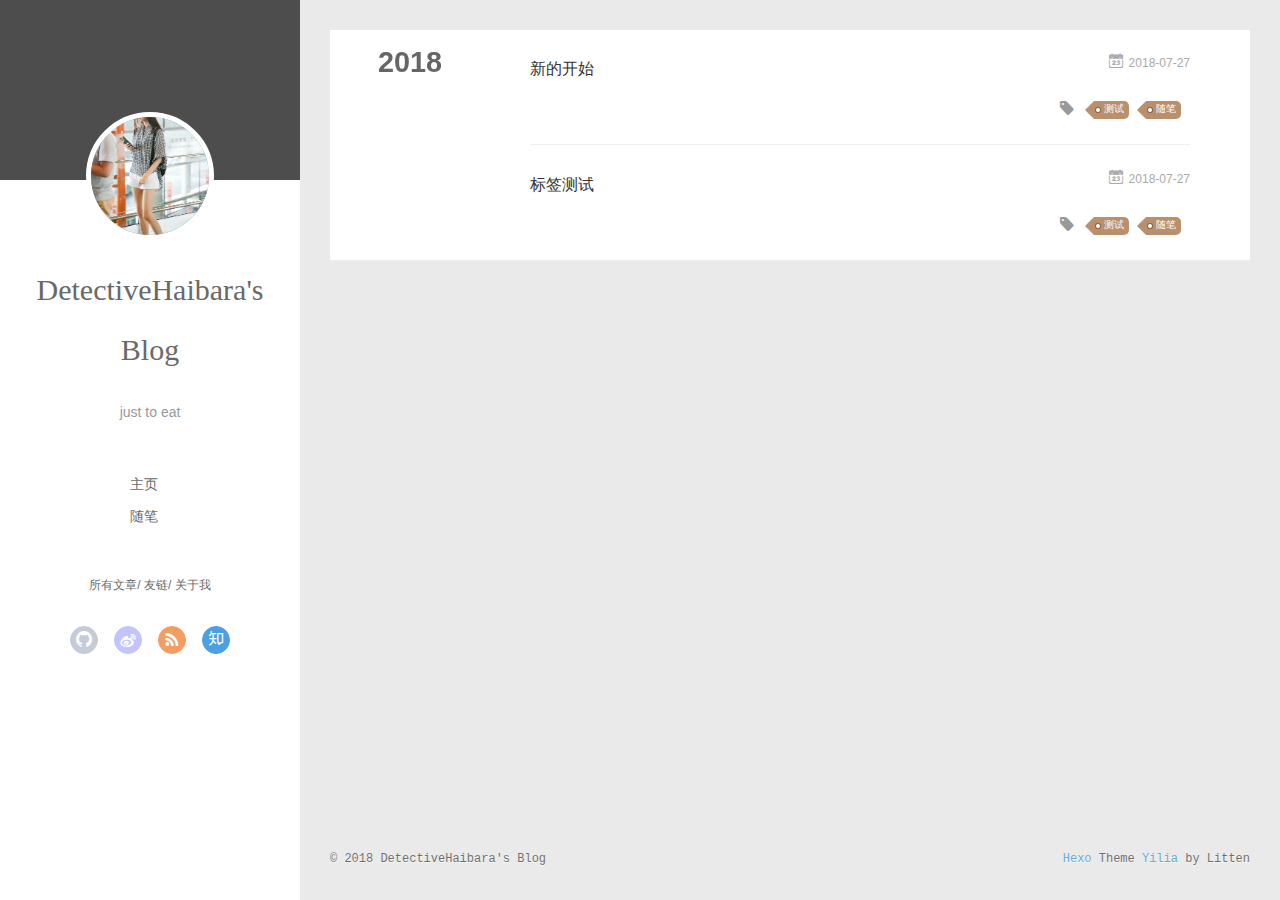
<file: tags/随笔/index.html>
<!DOCTYPE html>
<html>
<head>
  <meta charset="utf-8">
  
  <meta name="renderer" content="webkit">
  <meta http-equiv="X-UA-Compatible" content="IE=edge" >
  <link rel="dns-prefetch" href="http://yoursite.com">
  <title>Tag: 随笔 | DetectiveHaibara&#39;s Blog</title>
  <meta name="viewport" content="width=device-width, initial-scale=1, maximum-scale=1">
  <meta property="og:type" content="website">
<meta property="og:title" content="DetectiveHaibara&#39;s Blog">
<meta property="og:url" content="http://yoursite.com/tags/随笔/index.html">
<meta property="og:site_name" content="DetectiveHaibara&#39;s Blog">
<meta property="og:locale" content="zh-CN">
<meta name="twitter:card" content="summary">
<meta name="twitter:title" content="DetectiveHaibara&#39;s Blog">
  
    <link rel="alternative" href="/atom.xml" title="DetectiveHaibara&#39;s Blog" type="application/atom+xml">
  
  
    <link rel="icon" href="/favicon.png">
  
  <link rel="stylesheet" type="text/css" href="/./main.0cf68a.css">
  <style type="text/css">
  
    #container.show {
      background: linear-gradient(200deg,#a0cfe4,#e8c37e);
    }
  </style>
  

  

</head>

<body>
  <div id="container" q-class="show:isCtnShow">
    <canvas id="anm-canvas" class="anm-canvas"></canvas>
    <div class="left-col" q-class="show:isShow">
      
<div class="overlay" style="background: #4d4d4d"></div>
<div class="intrude-less">
	<header id="header" class="inner">
		<a href="/" class="profilepic">
			<img src="/img/2.jpg" class="js-avatar">
		</a>
		<hgroup>
		  <h1 class="header-author"><a href="/">DetectiveHaibara&#39;s Blog</a></h1>
		</hgroup>
		
		<p class="header-subtitle">just to eat</p>
		

		<nav class="header-menu">
			<ul>
			
				<li><a href="/">主页</a></li>
	        
				<li><a href="/tags/随笔/">随笔</a></li>
	        
			</ul>
		</nav>
		<nav class="header-smart-menu">
    		
    			
    			<a q-on="click: openSlider(e, 'innerArchive')" href="javascript:void(0)">所有文章</a>
    			
            
    			
    			<a q-on="click: openSlider(e, 'friends')" href="javascript:void(0)">友链</a>
    			
            
    			
    			<a q-on="click: openSlider(e, 'aboutme')" href="javascript:void(0)">关于我</a>
    			
            
		</nav>
		<nav class="header-nav">
			<div class="social">
				
					<a class="github" target="_blank" href="#" title="github"><i class="icon-github"></i></a>
		        
					<a class="weibo" target="_blank" href="#" title="weibo"><i class="icon-weibo"></i></a>
		        
					<a class="rss" target="_blank" href="#" title="rss"><i class="icon-rss"></i></a>
		        
					<a class="zhihu" target="_blank" href="#" title="zhihu"><i class="icon-zhihu"></i></a>
		        
			</div>
		</nav>
	</header>		
</div>

    </div>
    <div class="mid-col" q-class="show:isShow,hide:isShow|isFalse">
      
<nav id="mobile-nav">
  	<div class="overlay js-overlay" style="background: #4d4d4d"></div>
	<div class="btnctn js-mobile-btnctn">
  		<div class="slider-trigger list" q-on="click: openSlider(e)"><i class="icon icon-sort"></i></div>
	</div>
	<div class="intrude-less">
		<header id="header" class="inner">
			<div class="profilepic">
				<img src="/img/2.jpg" class="js-avatar">
			</div>
			<hgroup>
			  <h1 class="header-author js-header-author">DetectiveHaibara&#39;s Blog</h1>
			</hgroup>
			
			<p class="header-subtitle"><i class="icon icon-quo-left"></i>just to eat<i class="icon icon-quo-right"></i></p>
			
			
			
				
			
				
			
			
			
			<nav class="header-nav">
				<div class="social">
					
						<a class="github" target="_blank" href="#" title="github"><i class="icon-github"></i></a>
			        
						<a class="weibo" target="_blank" href="#" title="weibo"><i class="icon-weibo"></i></a>
			        
						<a class="rss" target="_blank" href="#" title="rss"><i class="icon-rss"></i></a>
			        
						<a class="zhihu" target="_blank" href="#" title="zhihu"><i class="icon-zhihu"></i></a>
			        
				</div>
			</nav>

			<nav class="header-menu js-header-menu">
				<ul style="width: 50%">
				
				
					<li style="width: 50%"><a href="/">主页</a></li>
		        
					<li style="width: 50%"><a href="/tags/随笔/">随笔</a></li>
		        
				</ul>
			</nav>
		</header>				
	</div>
	<div class="mobile-mask" style="display:none" q-show="isShow"></div>
</nav>

      <div id="wrapper" class="body-wrap">
        <div class="menu-l">
          <div class="canvas-wrap">
            <canvas data-colors="#eaeaea" data-sectionHeight="100" data-contentId="js-content" id="myCanvas1" class="anm-canvas"></canvas>
          </div>
          <div id="js-content" class="content-ll">
            
  
  
    
    
      
      
      <section class="archives-wrap">
        <div class="archive-year-wrap">
          <a href="/archives/2018" class="archive-year">2018</a>
        </div>
        <div class="archives">
    
    <article class="archive-article archive-type-post">
  <div class="archive-article-inner">
    <header class="archive-article-header">
      	<div class="article-meta">
	      	<a href="/2018/07/27/新的开始/" class="archive-article-date">
  	<time datetime="2018-07-27T07:40:45.000Z" itemprop="datePublished"><i class="icon-calendar icon"></i>2018-07-27</time>
</a>
        </div>
    	 
  
    <h1 itemprop="name">
      <a class="archive-article-title" href="/2018/07/27/新的开始/">新的开始</a>
    </h1>
  

        <div class="article-info info-on-right">
          
	<div class="article-tag tagcloud">
		<i class="icon-price-tags icon"></i>
		<ul class="article-tag-list">
			 
        		<li class="article-tag-list-item">
        			<a href="javascript:void(0)" class="js-tag article-tag-list-link color3">测试</a>
        		</li>
      		 
        		<li class="article-tag-list-item">
        			<a href="javascript:void(0)" class="js-tag article-tag-list-link color3">随笔</a>
        		</li>
      		
		</ul>
	</div>

          

        </div>
        <div class="clearfix"></div>
    </header>
  </div>
</article>
  
    
    
    <article class="archive-article archive-type-post">
  <div class="archive-article-inner">
    <header class="archive-article-header">
      	<div class="article-meta">
	      	<a href="/2018/07/27/标签测试/" class="archive-article-date">
  	<time datetime="2018-07-26T20:22:32.000Z" itemprop="datePublished"><i class="icon-calendar icon"></i>2018-07-27</time>
</a>
        </div>
    	 
  
    <h1 itemprop="name">
      <a class="archive-article-title" href="/2018/07/27/标签测试/">标签测试</a>
    </h1>
  

        <div class="article-info info-on-right">
          
	<div class="article-tag tagcloud">
		<i class="icon-price-tags icon"></i>
		<ul class="article-tag-list">
			 
        		<li class="article-tag-list-item">
        			<a href="javascript:void(0)" class="js-tag article-tag-list-link color3">测试</a>
        		</li>
      		 
        		<li class="article-tag-list-item">
        			<a href="javascript:void(0)" class="js-tag article-tag-list-link color3">随笔</a>
        		</li>
      		
		</ul>
	</div>

          

        </div>
        <div class="clearfix"></div>
    </header>
  </div>
</article>
  
  
    </div></section>
  

    


          </div>
        </div>
      </div>
      <footer id="footer">
  <div class="outer">
    <div id="footer-info">
    	<div class="footer-left">
    		&copy; 2018 DetectiveHaibara&#39;s Blog
    	</div>
      	<div class="footer-right">
      		<a href="http://hexo.io/" target="_blank">Hexo</a>  Theme <a href="https://github.com/litten/hexo-theme-yilia" target="_blank">Yilia</a> by Litten
      	</div>
    </div>
  </div>
</footer>
    </div>
    <script>
	var yiliaConfig = {
		mathjax: false,
		isHome: false,
		isPost: false,
		isArchive: false,
		isTag: true,
		isCategory: false,
		open_in_new: false,
		toc_hide_index: true,
		root: "/",
		innerArchive: true,
		showTags: false
	}
</script>

<script>!function(t){function n(e){if(r[e])return r[e].exports;var i=r[e]={exports:{},id:e,loaded:!1};return t[e].call(i.exports,i,i.exports,n),i.loaded=!0,i.exports}var r={};n.m=t,n.c=r,n.p="./",n(0)}([function(t,n,r){r(195),t.exports=r(191)},function(t,n,r){var e=r(3),i=r(52),o=r(27),u=r(28),c=r(53),f="prototype",a=function(t,n,r){var s,l,h,v,p=t&a.F,d=t&a.G,y=t&a.S,g=t&a.P,b=t&a.B,m=d?e:y?e[n]||(e[n]={}):(e[n]||{})[f],x=d?i:i[n]||(i[n]={}),w=x[f]||(x[f]={});d&&(r=n);for(s in r)l=!p&&m&&void 0!==m[s],h=(l?m:r)[s],v=b&&l?c(h,e):g&&"function"==typeof h?c(Function.call,h):h,m&&u(m,s,h,t&a.U),x[s]!=h&&o(x,s,v),g&&w[s]!=h&&(w[s]=h)};e.core=i,a.F=1,a.G=2,a.S=4,a.P=8,a.B=16,a.W=32,a.U=64,a.R=128,t.exports=a},function(t,n,r){var e=r(6);t.exports=function(t){if(!e(t))throw TypeError(t+" is not an object!");return t}},function(t,n){var r=t.exports="undefined"!=typeof window&&window.Math==Math?window:"undefined"!=typeof self&&self.Math==Math?self:Function("return this")();"number"==typeof __g&&(__g=r)},function(t,n){t.exports=function(t){try{return!!t()}catch(t){return!0}}},function(t,n){var r=t.exports="undefined"!=typeof window&&window.Math==Math?window:"undefined"!=typeof self&&self.Math==Math?self:Function("return this")();"number"==typeof __g&&(__g=r)},function(t,n){t.exports=function(t){return"object"==typeof t?null!==t:"function"==typeof t}},function(t,n,r){var e=r(126)("wks"),i=r(76),o=r(3).Symbol,u="function"==typeof o;(t.exports=function(t){return e[t]||(e[t]=u&&o[t]||(u?o:i)("Symbol."+t))}).store=e},function(t,n){var r={}.hasOwnProperty;t.exports=function(t,n){return r.call(t,n)}},function(t,n,r){var e=r(94),i=r(33);t.exports=function(t){return e(i(t))}},function(t,n,r){t.exports=!r(4)(function(){return 7!=Object.defineProperty({},"a",{get:function(){return 7}}).a})},function(t,n,r){var e=r(2),i=r(167),o=r(50),u=Object.defineProperty;n.f=r(10)?Object.defineProperty:function(t,n,r){if(e(t),n=o(n,!0),e(r),i)try{return u(t,n,r)}catch(t){}if("get"in r||"set"in r)throw TypeError("Accessors not supported!");return"value"in r&&(t[n]=r.value),t}},function(t,n,r){t.exports=!r(18)(function(){return 7!=Object.defineProperty({},"a",{get:function(){return 7}}).a})},function(t,n,r){var e=r(14),i=r(22);t.exports=r(12)?function(t,n,r){return e.f(t,n,i(1,r))}:function(t,n,r){return t[n]=r,t}},function(t,n,r){var e=r(20),i=r(58),o=r(42),u=Object.defineProperty;n.f=r(12)?Object.defineProperty:function(t,n,r){if(e(t),n=o(n,!0),e(r),i)try{return u(t,n,r)}catch(t){}if("get"in r||"set"in r)throw TypeError("Accessors not supported!");return"value"in r&&(t[n]=r.value),t}},function(t,n,r){var e=r(40)("wks"),i=r(23),o=r(5).Symbol,u="function"==typeof o;(t.exports=function(t){return e[t]||(e[t]=u&&o[t]||(u?o:i)("Symbol."+t))}).store=e},function(t,n,r){var e=r(67),i=Math.min;t.exports=function(t){return t>0?i(e(t),9007199254740991):0}},function(t,n,r){var e=r(46);t.exports=function(t){return Object(e(t))}},function(t,n){t.exports=function(t){try{return!!t()}catch(t){return!0}}},function(t,n,r){var e=r(63),i=r(34);t.exports=Object.keys||function(t){return e(t,i)}},function(t,n,r){var e=r(21);t.exports=function(t){if(!e(t))throw TypeError(t+" is not an object!");return t}},function(t,n){t.exports=function(t){return"object"==typeof t?null!==t:"function"==typeof t}},function(t,n){t.exports=function(t,n){return{enumerable:!(1&t),configurable:!(2&t),writable:!(4&t),value:n}}},function(t,n){var r=0,e=Math.random();t.exports=function(t){return"Symbol(".concat(void 0===t?"":t,")_",(++r+e).toString(36))}},function(t,n){var r={}.hasOwnProperty;t.exports=function(t,n){return r.call(t,n)}},function(t,n){var r=t.exports={version:"2.4.0"};"number"==typeof __e&&(__e=r)},function(t,n){t.exports=function(t){if("function"!=typeof t)throw TypeError(t+" is not a function!");return t}},function(t,n,r){var e=r(11),i=r(66);t.exports=r(10)?function(t,n,r){return e.f(t,n,i(1,r))}:function(t,n,r){return t[n]=r,t}},function(t,n,r){var e=r(3),i=r(27),o=r(24),u=r(76)("src"),c="toString",f=Function[c],a=(""+f).split(c);r(52).inspectSource=function(t){return f.call(t)},(t.exports=function(t,n,r,c){var f="function"==typeof r;f&&(o(r,"name")||i(r,"name",n)),t[n]!==r&&(f&&(o(r,u)||i(r,u,t[n]?""+t[n]:a.join(String(n)))),t===e?t[n]=r:c?t[n]?t[n]=r:i(t,n,r):(delete t[n],i(t,n,r)))})(Function.prototype,c,function(){return"function"==typeof this&&this[u]||f.call(this)})},function(t,n,r){var e=r(1),i=r(4),o=r(46),u=function(t,n,r,e){var i=String(o(t)),u="<"+n;return""!==r&&(u+=" "+r+'="'+String(e).replace(/"/g,"&quot;")+'"'),u+">"+i+"</"+n+">"};t.exports=function(t,n){var r={};r[t]=n(u),e(e.P+e.F*i(function(){var n=""[t]('"');return n!==n.toLowerCase()||n.split('"').length>3}),"String",r)}},function(t,n,r){var e=r(115),i=r(46);t.exports=function(t){return e(i(t))}},function(t,n,r){var e=r(116),i=r(66),o=r(30),u=r(50),c=r(24),f=r(167),a=Object.getOwnPropertyDescriptor;n.f=r(10)?a:function(t,n){if(t=o(t),n=u(n,!0),f)try{return a(t,n)}catch(t){}if(c(t,n))return i(!e.f.call(t,n),t[n])}},function(t,n,r){var e=r(24),i=r(17),o=r(145)("IE_PROTO"),u=Object.prototype;t.exports=Object.getPrototypeOf||function(t){return t=i(t),e(t,o)?t[o]:"function"==typeof t.constructor&&t instanceof t.constructor?t.constructor.prototype:t instanceof Object?u:null}},function(t,n){t.exports=function(t){if(void 0==t)throw TypeError("Can't call method on  "+t);return t}},function(t,n){t.exports="constructor,hasOwnProperty,isPrototypeOf,propertyIsEnumerable,toLocaleString,toString,valueOf".split(",")},function(t,n){t.exports={}},function(t,n){t.exports=!0},function(t,n){n.f={}.propertyIsEnumerable},function(t,n,r){var e=r(14).f,i=r(8),o=r(15)("toStringTag");t.exports=function(t,n,r){t&&!i(t=r?t:t.prototype,o)&&e(t,o,{configurable:!0,value:n})}},function(t,n,r){var e=r(40)("keys"),i=r(23);t.exports=function(t){return e[t]||(e[t]=i(t))}},function(t,n,r){var e=r(5),i="__core-js_shared__",o=e[i]||(e[i]={});t.exports=function(t){return o[t]||(o[t]={})}},function(t,n){var r=Math.ceil,e=Math.floor;t.exports=function(t){return isNaN(t=+t)?0:(t>0?e:r)(t)}},function(t,n,r){var e=r(21);t.exports=function(t,n){if(!e(t))return t;var r,i;if(n&&"function"==typeof(r=t.toString)&&!e(i=r.call(t)))return i;if("function"==typeof(r=t.valueOf)&&!e(i=r.call(t)))return i;if(!n&&"function"==typeof(r=t.toString)&&!e(i=r.call(t)))return i;throw TypeError("Can't convert object to primitive value")}},function(t,n,r){var e=r(5),i=r(25),o=r(36),u=r(44),c=r(14).f;t.exports=function(t){var n=i.Symbol||(i.Symbol=o?{}:e.Symbol||{});"_"==t.charAt(0)||t in n||c(n,t,{value:u.f(t)})}},function(t,n,r){n.f=r(15)},function(t,n){var r={}.toString;t.exports=function(t){return r.call(t).slice(8,-1)}},function(t,n){t.exports=function(t){if(void 0==t)throw TypeError("Can't call method on  "+t);return t}},function(t,n,r){var e=r(4);t.exports=function(t,n){return!!t&&e(function(){n?t.call(null,function(){},1):t.call(null)})}},function(t,n,r){var e=r(53),i=r(115),o=r(17),u=r(16),c=r(203);t.exports=function(t,n){var r=1==t,f=2==t,a=3==t,s=4==t,l=6==t,h=5==t||l,v=n||c;return function(n,c,p){for(var d,y,g=o(n),b=i(g),m=e(c,p,3),x=u(b.length),w=0,S=r?v(n,x):f?v(n,0):void 0;x>w;w++)if((h||w in b)&&(d=b[w],y=m(d,w,g),t))if(r)S[w]=y;else if(y)switch(t){case 3:return!0;case 5:return d;case 6:return w;case 2:S.push(d)}else if(s)return!1;return l?-1:a||s?s:S}}},function(t,n,r){var e=r(1),i=r(52),o=r(4);t.exports=function(t,n){var r=(i.Object||{})[t]||Object[t],u={};u[t]=n(r),e(e.S+e.F*o(function(){r(1)}),"Object",u)}},function(t,n,r){var e=r(6);t.exports=function(t,n){if(!e(t))return t;var r,i;if(n&&"function"==typeof(r=t.toString)&&!e(i=r.call(t)))return i;if("function"==typeof(r=t.valueOf)&&!e(i=r.call(t)))return i;if(!n&&"function"==typeof(r=t.toString)&&!e(i=r.call(t)))return i;throw TypeError("Can't convert object to primitive value")}},function(t,n,r){var e=r(5),i=r(25),o=r(91),u=r(13),c="prototype",f=function(t,n,r){var a,s,l,h=t&f.F,v=t&f.G,p=t&f.S,d=t&f.P,y=t&f.B,g=t&f.W,b=v?i:i[n]||(i[n]={}),m=b[c],x=v?e:p?e[n]:(e[n]||{})[c];v&&(r=n);for(a in r)(s=!h&&x&&void 0!==x[a])&&a in b||(l=s?x[a]:r[a],b[a]=v&&"function"!=typeof x[a]?r[a]:y&&s?o(l,e):g&&x[a]==l?function(t){var n=function(n,r,e){if(this instanceof t){switch(arguments.length){case 0:return new t;case 1:return new t(n);case 2:return new t(n,r)}return new t(n,r,e)}return t.apply(this,arguments)};return n[c]=t[c],n}(l):d&&"function"==typeof l?o(Function.call,l):l,d&&((b.virtual||(b.virtual={}))[a]=l,t&f.R&&m&&!m[a]&&u(m,a,l)))};f.F=1,f.G=2,f.S=4,f.P=8,f.B=16,f.W=32,f.U=64,f.R=128,t.exports=f},function(t,n){var r=t.exports={version:"2.4.0"};"number"==typeof __e&&(__e=r)},function(t,n,r){var e=r(26);t.exports=function(t,n,r){if(e(t),void 0===n)return t;switch(r){case 1:return function(r){return t.call(n,r)};case 2:return function(r,e){return t.call(n,r,e)};case 3:return function(r,e,i){return t.call(n,r,e,i)}}return function(){return t.apply(n,arguments)}}},function(t,n,r){var e=r(183),i=r(1),o=r(126)("metadata"),u=o.store||(o.store=new(r(186))),c=function(t,n,r){var i=u.get(t);if(!i){if(!r)return;u.set(t,i=new e)}var o=i.get(n);if(!o){if(!r)return;i.set(n,o=new e)}return o},f=function(t,n,r){var e=c(n,r,!1);return void 0!==e&&e.has(t)},a=function(t,n,r){var e=c(n,r,!1);return void 0===e?void 0:e.get(t)},s=function(t,n,r,e){c(r,e,!0).set(t,n)},l=function(t,n){var r=c(t,n,!1),e=[];return r&&r.forEach(function(t,n){e.push(n)}),e},h=function(t){return void 0===t||"symbol"==typeof t?t:String(t)},v=function(t){i(i.S,"Reflect",t)};t.exports={store:u,map:c,has:f,get:a,set:s,keys:l,key:h,exp:v}},function(t,n,r){"use strict";if(r(10)){var e=r(69),i=r(3),o=r(4),u=r(1),c=r(127),f=r(152),a=r(53),s=r(68),l=r(66),h=r(27),v=r(73),p=r(67),d=r(16),y=r(75),g=r(50),b=r(24),m=r(180),x=r(114),w=r(6),S=r(17),_=r(137),O=r(70),E=r(32),P=r(71).f,j=r(154),F=r(76),M=r(7),A=r(48),N=r(117),T=r(146),I=r(155),k=r(80),L=r(123),R=r(74),C=r(130),D=r(160),U=r(11),W=r(31),G=U.f,B=W.f,V=i.RangeError,z=i.TypeError,q=i.Uint8Array,K="ArrayBuffer",J="Shared"+K,Y="BYTES_PER_ELEMENT",H="prototype",$=Array[H],X=f.ArrayBuffer,Q=f.DataView,Z=A(0),tt=A(2),nt=A(3),rt=A(4),et=A(5),it=A(6),ot=N(!0),ut=N(!1),ct=I.values,ft=I.keys,at=I.entries,st=$.lastIndexOf,lt=$.reduce,ht=$.reduceRight,vt=$.join,pt=$.sort,dt=$.slice,yt=$.toString,gt=$.toLocaleString,bt=M("iterator"),mt=M("toStringTag"),xt=F("typed_constructor"),wt=F("def_constructor"),St=c.CONSTR,_t=c.TYPED,Ot=c.VIEW,Et="Wrong length!",Pt=A(1,function(t,n){return Tt(T(t,t[wt]),n)}),jt=o(function(){return 1===new q(new Uint16Array([1]).buffer)[0]}),Ft=!!q&&!!q[H].set&&o(function(){new q(1).set({})}),Mt=function(t,n){if(void 0===t)throw z(Et);var r=+t,e=d(t);if(n&&!m(r,e))throw V(Et);return e},At=function(t,n){var r=p(t);if(r<0||r%n)throw V("Wrong offset!");return r},Nt=function(t){if(w(t)&&_t in t)return t;throw z(t+" is not a typed array!")},Tt=function(t,n){if(!(w(t)&&xt in t))throw z("It is not a typed array constructor!");return new t(n)},It=function(t,n){return kt(T(t,t[wt]),n)},kt=function(t,n){for(var r=0,e=n.length,i=Tt(t,e);e>r;)i[r]=n[r++];return i},Lt=function(t,n,r){G(t,n,{get:function(){return this._d[r]}})},Rt=function(t){var n,r,e,i,o,u,c=S(t),f=arguments.length,s=f>1?arguments[1]:void 0,l=void 0!==s,h=j(c);if(void 0!=h&&!_(h)){for(u=h.call(c),e=[],n=0;!(o=u.next()).done;n++)e.push(o.value);c=e}for(l&&f>2&&(s=a(s,arguments[2],2)),n=0,r=d(c.length),i=Tt(this,r);r>n;n++)i[n]=l?s(c[n],n):c[n];return i},Ct=function(){for(var t=0,n=arguments.length,r=Tt(this,n);n>t;)r[t]=arguments[t++];return r},Dt=!!q&&o(function(){gt.call(new q(1))}),Ut=function(){return gt.apply(Dt?dt.call(Nt(this)):Nt(this),arguments)},Wt={copyWithin:function(t,n){return D.call(Nt(this),t,n,arguments.length>2?arguments[2]:void 0)},every:function(t){return rt(Nt(this),t,arguments.length>1?arguments[1]:void 0)},fill:function(t){return C.apply(Nt(this),arguments)},filter:function(t){return It(this,tt(Nt(this),t,arguments.length>1?arguments[1]:void 0))},find:function(t){return et(Nt(this),t,arguments.length>1?arguments[1]:void 0)},findIndex:function(t){return it(Nt(this),t,arguments.length>1?arguments[1]:void 0)},forEach:function(t){Z(Nt(this),t,arguments.length>1?arguments[1]:void 0)},indexOf:function(t){return ut(Nt(this),t,arguments.length>1?arguments[1]:void 0)},includes:function(t){return ot(Nt(this),t,arguments.length>1?arguments[1]:void 0)},join:function(t){return vt.apply(Nt(this),arguments)},lastIndexOf:function(t){return st.apply(Nt(this),arguments)},map:function(t){return Pt(Nt(this),t,arguments.length>1?arguments[1]:void 0)},reduce:function(t){return lt.apply(Nt(this),arguments)},reduceRight:function(t){return ht.apply(Nt(this),arguments)},reverse:function(){for(var t,n=this,r=Nt(n).length,e=Math.floor(r/2),i=0;i<e;)t=n[i],n[i++]=n[--r],n[r]=t;return n},some:function(t){return nt(Nt(this),t,arguments.length>1?arguments[1]:void 0)},sort:function(t){return pt.call(Nt(this),t)},subarray:function(t,n){var r=Nt(this),e=r.length,i=y(t,e);return new(T(r,r[wt]))(r.buffer,r.byteOffset+i*r.BYTES_PER_ELEMENT,d((void 0===n?e:y(n,e))-i))}},Gt=function(t,n){return It(this,dt.call(Nt(this),t,n))},Bt=function(t){Nt(this);var n=At(arguments[1],1),r=this.length,e=S(t),i=d(e.length),o=0;if(i+n>r)throw V(Et);for(;o<i;)this[n+o]=e[o++]},Vt={entries:function(){return at.call(Nt(this))},keys:function(){return ft.call(Nt(this))},values:function(){return ct.call(Nt(this))}},zt=function(t,n){return w(t)&&t[_t]&&"symbol"!=typeof n&&n in t&&String(+n)==String(n)},qt=function(t,n){return zt(t,n=g(n,!0))?l(2,t[n]):B(t,n)},Kt=function(t,n,r){return!(zt(t,n=g(n,!0))&&w(r)&&b(r,"value"))||b(r,"get")||b(r,"set")||r.configurable||b(r,"writable")&&!r.writable||b(r,"enumerable")&&!r.enumerable?G(t,n,r):(t[n]=r.value,t)};St||(W.f=qt,U.f=Kt),u(u.S+u.F*!St,"Object",{getOwnPropertyDescriptor:qt,defineProperty:Kt}),o(function(){yt.call({})})&&(yt=gt=function(){return vt.call(this)});var Jt=v({},Wt);v(Jt,Vt),h(Jt,bt,Vt.values),v(Jt,{slice:Gt,set:Bt,constructor:function(){},toString:yt,toLocaleString:Ut}),Lt(Jt,"buffer","b"),Lt(Jt,"byteOffset","o"),Lt(Jt,"byteLength","l"),Lt(Jt,"length","e"),G(Jt,mt,{get:function(){return this[_t]}}),t.exports=function(t,n,r,f){f=!!f;var a=t+(f?"Clamped":"")+"Array",l="Uint8Array"!=a,v="get"+t,p="set"+t,y=i[a],g=y||{},b=y&&E(y),m=!y||!c.ABV,S={},_=y&&y[H],j=function(t,r){var e=t._d;return e.v[v](r*n+e.o,jt)},F=function(t,r,e){var i=t._d;f&&(e=(e=Math.round(e))<0?0:e>255?255:255&e),i.v[p](r*n+i.o,e,jt)},M=function(t,n){G(t,n,{get:function(){return j(this,n)},set:function(t){return F(this,n,t)},enumerable:!0})};m?(y=r(function(t,r,e,i){s(t,y,a,"_d");var o,u,c,f,l=0,v=0;if(w(r)){if(!(r instanceof X||(f=x(r))==K||f==J))return _t in r?kt(y,r):Rt.call(y,r);o=r,v=At(e,n);var p=r.byteLength;if(void 0===i){if(p%n)throw V(Et);if((u=p-v)<0)throw V(Et)}else if((u=d(i)*n)+v>p)throw V(Et);c=u/n}else c=Mt(r,!0),u=c*n,o=new X(u);for(h(t,"_d",{b:o,o:v,l:u,e:c,v:new Q(o)});l<c;)M(t,l++)}),_=y[H]=O(Jt),h(_,"constructor",y)):L(function(t){new y(null),new y(t)},!0)||(y=r(function(t,r,e,i){s(t,y,a);var o;return w(r)?r instanceof X||(o=x(r))==K||o==J?void 0!==i?new g(r,At(e,n),i):void 0!==e?new g(r,At(e,n)):new g(r):_t in r?kt(y,r):Rt.call(y,r):new g(Mt(r,l))}),Z(b!==Function.prototype?P(g).concat(P(b)):P(g),function(t){t in y||h(y,t,g[t])}),y[H]=_,e||(_.constructor=y));var A=_[bt],N=!!A&&("values"==A.name||void 0==A.name),T=Vt.values;h(y,xt,!0),h(_,_t,a),h(_,Ot,!0),h(_,wt,y),(f?new y(1)[mt]==a:mt in _)||G(_,mt,{get:function(){return a}}),S[a]=y,u(u.G+u.W+u.F*(y!=g),S),u(u.S,a,{BYTES_PER_ELEMENT:n,from:Rt,of:Ct}),Y in _||h(_,Y,n),u(u.P,a,Wt),R(a),u(u.P+u.F*Ft,a,{set:Bt}),u(u.P+u.F*!N,a,Vt),u(u.P+u.F*(_.toString!=yt),a,{toString:yt}),u(u.P+u.F*o(function(){new y(1).slice()}),a,{slice:Gt}),u(u.P+u.F*(o(function(){return[1,2].toLocaleString()!=new y([1,2]).toLocaleString()})||!o(function(){_.toLocaleString.call([1,2])})),a,{toLocaleString:Ut}),k[a]=N?A:T,e||N||h(_,bt,T)}}else t.exports=function(){}},function(t,n){var r={}.toString;t.exports=function(t){return r.call(t).slice(8,-1)}},function(t,n,r){var e=r(21),i=r(5).document,o=e(i)&&e(i.createElement);t.exports=function(t){return o?i.createElement(t):{}}},function(t,n,r){t.exports=!r(12)&&!r(18)(function(){return 7!=Object.defineProperty(r(57)("div"),"a",{get:function(){return 7}}).a})},function(t,n,r){"use strict";var e=r(36),i=r(51),o=r(64),u=r(13),c=r(8),f=r(35),a=r(96),s=r(38),l=r(103),h=r(15)("iterator"),v=!([].keys&&"next"in[].keys()),p="keys",d="values",y=function(){return this};t.exports=function(t,n,r,g,b,m,x){a(r,n,g);var w,S,_,O=function(t){if(!v&&t in F)return F[t];switch(t){case p:case d:return function(){return new r(this,t)}}return function(){return new r(this,t)}},E=n+" Iterator",P=b==d,j=!1,F=t.prototype,M=F[h]||F["@@iterator"]||b&&F[b],A=M||O(b),N=b?P?O("entries"):A:void 0,T="Array"==n?F.entries||M:M;if(T&&(_=l(T.call(new t)))!==Object.prototype&&(s(_,E,!0),e||c(_,h)||u(_,h,y)),P&&M&&M.name!==d&&(j=!0,A=function(){return M.call(this)}),e&&!x||!v&&!j&&F[h]||u(F,h,A),f[n]=A,f[E]=y,b)if(w={values:P?A:O(d),keys:m?A:O(p),entries:N},x)for(S in w)S in F||o(F,S,w[S]);else i(i.P+i.F*(v||j),n,w);return w}},function(t,n,r){var e=r(20),i=r(100),o=r(34),u=r(39)("IE_PROTO"),c=function(){},f="prototype",a=function(){var t,n=r(57)("iframe"),e=o.length;for(n.style.display="none",r(93).appendChild(n),n.src="javascript:",t=n.contentWindow.document,t.open(),t.write("<script>document.F=Object<\/script>"),t.close(),a=t.F;e--;)delete a[f][o[e]];return a()};t.exports=Object.create||function(t,n){var r;return null!==t?(c[f]=e(t),r=new c,c[f]=null,r[u]=t):r=a(),void 0===n?r:i(r,n)}},function(t,n,r){var e=r(63),i=r(34).concat("length","prototype");n.f=Object.getOwnPropertyNames||function(t){return e(t,i)}},function(t,n){n.f=Object.getOwnPropertySymbols},function(t,n,r){var e=r(8),i=r(9),o=r(90)(!1),u=r(39)("IE_PROTO");t.exports=function(t,n){var r,c=i(t),f=0,a=[];for(r in c)r!=u&&e(c,r)&&a.push(r);for(;n.length>f;)e(c,r=n[f++])&&(~o(a,r)||a.push(r));return a}},function(t,n,r){t.exports=r(13)},function(t,n,r){var e=r(76)("meta"),i=r(6),o=r(24),u=r(11).f,c=0,f=Object.isExtensible||function(){return!0},a=!r(4)(function(){return f(Object.preventExtensions({}))}),s=function(t){u(t,e,{value:{i:"O"+ ++c,w:{}}})},l=function(t,n){if(!i(t))return"symbol"==typeof t?t:("string"==typeof t?"S":"P")+t;if(!o(t,e)){if(!f(t))return"F";if(!n)return"E";s(t)}return t[e].i},h=function(t,n){if(!o(t,e)){if(!f(t))return!0;if(!n)return!1;s(t)}return t[e].w},v=function(t){return a&&p.NEED&&f(t)&&!o(t,e)&&s(t),t},p=t.exports={KEY:e,NEED:!1,fastKey:l,getWeak:h,onFreeze:v}},function(t,n){t.exports=function(t,n){return{enumerable:!(1&t),configurable:!(2&t),writable:!(4&t),value:n}}},function(t,n){var r=Math.ceil,e=Math.floor;t.exports=function(t){return isNaN(t=+t)?0:(t>0?e:r)(t)}},function(t,n){t.exports=function(t,n,r,e){if(!(t instanceof n)||void 0!==e&&e in t)throw TypeError(r+": incorrect invocation!");return t}},function(t,n){t.exports=!1},function(t,n,r){var e=r(2),i=r(173),o=r(133),u=r(145)("IE_PROTO"),c=function(){},f="prototype",a=function(){var t,n=r(132)("iframe"),e=o.length;for(n.style.display="none",r(135).appendChild(n),n.src="javascript:",t=n.contentWindow.document,t.open(),t.write("<script>document.F=Object<\/script>"),t.close(),a=t.F;e--;)delete a[f][o[e]];return a()};t.exports=Object.create||function(t,n){var r;return null!==t?(c[f]=e(t),r=new c,c[f]=null,r[u]=t):r=a(),void 0===n?r:i(r,n)}},function(t,n,r){var e=r(175),i=r(133).concat("length","prototype");n.f=Object.getOwnPropertyNames||function(t){return e(t,i)}},function(t,n,r){var e=r(175),i=r(133);t.exports=Object.keys||function(t){return e(t,i)}},function(t,n,r){var e=r(28);t.exports=function(t,n,r){for(var i in n)e(t,i,n[i],r);return t}},function(t,n,r){"use strict";var e=r(3),i=r(11),o=r(10),u=r(7)("species");t.exports=function(t){var n=e[t];o&&n&&!n[u]&&i.f(n,u,{configurable:!0,get:function(){return this}})}},function(t,n,r){var e=r(67),i=Math.max,o=Math.min;t.exports=function(t,n){return t=e(t),t<0?i(t+n,0):o(t,n)}},function(t,n){var r=0,e=Math.random();t.exports=function(t){return"Symbol(".concat(void 0===t?"":t,")_",(++r+e).toString(36))}},function(t,n,r){var e=r(33);t.exports=function(t){return Object(e(t))}},function(t,n,r){var e=r(7)("unscopables"),i=Array.prototype;void 0==i[e]&&r(27)(i,e,{}),t.exports=function(t){i[e][t]=!0}},function(t,n,r){var e=r(53),i=r(169),o=r(137),u=r(2),c=r(16),f=r(154),a={},s={},n=t.exports=function(t,n,r,l,h){var v,p,d,y,g=h?function(){return t}:f(t),b=e(r,l,n?2:1),m=0;if("function"!=typeof g)throw TypeError(t+" is not iterable!");if(o(g)){for(v=c(t.length);v>m;m++)if((y=n?b(u(p=t[m])[0],p[1]):b(t[m]))===a||y===s)return y}else for(d=g.call(t);!(p=d.next()).done;)if((y=i(d,b,p.value,n))===a||y===s)return y};n.BREAK=a,n.RETURN=s},function(t,n){t.exports={}},function(t,n,r){var e=r(11).f,i=r(24),o=r(7)("toStringTag");t.exports=function(t,n,r){t&&!i(t=r?t:t.prototype,o)&&e(t,o,{configurable:!0,value:n})}},function(t,n,r){var e=r(1),i=r(46),o=r(4),u=r(150),c="["+u+"]",f="​",a=RegExp("^"+c+c+"*"),s=RegExp(c+c+"*$"),l=function(t,n,r){var i={},c=o(function(){return!!u[t]()||f[t]()!=f}),a=i[t]=c?n(h):u[t];r&&(i[r]=a),e(e.P+e.F*c,"String",i)},h=l.trim=function(t,n){return t=String(i(t)),1&n&&(t=t.replace(a,"")),2&n&&(t=t.replace(s,"")),t};t.exports=l},function(t,n,r){t.exports={default:r(86),__esModule:!0}},function(t,n,r){t.exports={default:r(87),__esModule:!0}},function(t,n,r){"use strict";function e(t){return t&&t.__esModule?t:{default:t}}n.__esModule=!0;var i=r(84),o=e(i),u=r(83),c=e(u),f="function"==typeof c.default&&"symbol"==typeof o.default?function(t){return typeof t}:function(t){return t&&"function"==typeof c.default&&t.constructor===c.default&&t!==c.default.prototype?"symbol":typeof t};n.default="function"==typeof c.default&&"symbol"===f(o.default)?function(t){return void 0===t?"undefined":f(t)}:function(t){return t&&"function"==typeof c.default&&t.constructor===c.default&&t!==c.default.prototype?"symbol":void 0===t?"undefined":f(t)}},function(t,n,r){r(110),r(108),r(111),r(112),t.exports=r(25).Symbol},function(t,n,r){r(109),r(113),t.exports=r(44).f("iterator")},function(t,n){t.exports=function(t){if("function"!=typeof t)throw TypeError(t+" is not a function!");return t}},function(t,n){t.exports=function(){}},function(t,n,r){var e=r(9),i=r(106),o=r(105);t.exports=function(t){return function(n,r,u){var c,f=e(n),a=i(f.length),s=o(u,a);if(t&&r!=r){for(;a>s;)if((c=f[s++])!=c)return!0}else for(;a>s;s++)if((t||s in f)&&f[s]===r)return t||s||0;return!t&&-1}}},function(t,n,r){var e=r(88);t.exports=function(t,n,r){if(e(t),void 0===n)return t;switch(r){case 1:return function(r){return t.call(n,r)};case 2:return function(r,e){return t.call(n,r,e)};case 3:return function(r,e,i){return t.call(n,r,e,i)}}return function(){return t.apply(n,arguments)}}},function(t,n,r){var e=r(19),i=r(62),o=r(37);t.exports=function(t){var n=e(t),r=i.f;if(r)for(var u,c=r(t),f=o.f,a=0;c.length>a;)f.call(t,u=c[a++])&&n.push(u);return n}},function(t,n,r){t.exports=r(5).document&&document.documentElement},function(t,n,r){var e=r(56);t.exports=Object("z").propertyIsEnumerable(0)?Object:function(t){return"String"==e(t)?t.split(""):Object(t)}},function(t,n,r){var e=r(56);t.exports=Array.isArray||function(t){return"Array"==e(t)}},function(t,n,r){"use strict";var e=r(60),i=r(22),o=r(38),u={};r(13)(u,r(15)("iterator"),function(){return this}),t.exports=function(t,n,r){t.prototype=e(u,{next:i(1,r)}),o(t,n+" Iterator")}},function(t,n){t.exports=function(t,n){return{value:n,done:!!t}}},function(t,n,r){var e=r(19),i=r(9);t.exports=function(t,n){for(var r,o=i(t),u=e(o),c=u.length,f=0;c>f;)if(o[r=u[f++]]===n)return r}},function(t,n,r){var e=r(23)("meta"),i=r(21),o=r(8),u=r(14).f,c=0,f=Object.isExtensible||function(){return!0},a=!r(18)(function(){return f(Object.preventExtensions({}))}),s=function(t){u(t,e,{value:{i:"O"+ ++c,w:{}}})},l=function(t,n){if(!i(t))return"symbol"==typeof t?t:("string"==typeof t?"S":"P")+t;if(!o(t,e)){if(!f(t))return"F";if(!n)return"E";s(t)}return t[e].i},h=function(t,n){if(!o(t,e)){if(!f(t))return!0;if(!n)return!1;s(t)}return t[e].w},v=function(t){return a&&p.NEED&&f(t)&&!o(t,e)&&s(t),t},p=t.exports={KEY:e,NEED:!1,fastKey:l,getWeak:h,onFreeze:v}},function(t,n,r){var e=r(14),i=r(20),o=r(19);t.exports=r(12)?Object.defineProperties:function(t,n){i(t);for(var r,u=o(n),c=u.length,f=0;c>f;)e.f(t,r=u[f++],n[r]);return t}},function(t,n,r){var e=r(37),i=r(22),o=r(9),u=r(42),c=r(8),f=r(58),a=Object.getOwnPropertyDescriptor;n.f=r(12)?a:function(t,n){if(t=o(t),n=u(n,!0),f)try{return a(t,n)}catch(t){}if(c(t,n))return i(!e.f.call(t,n),t[n])}},function(t,n,r){var e=r(9),i=r(61).f,o={}.toString,u="object"==typeof window&&window&&Object.getOwnPropertyNames?Object.getOwnPropertyNames(window):[],c=function(t){try{return i(t)}catch(t){return u.slice()}};t.exports.f=function(t){return u&&"[object Window]"==o.call(t)?c(t):i(e(t))}},function(t,n,r){var e=r(8),i=r(77),o=r(39)("IE_PROTO"),u=Object.prototype;t.exports=Object.getPrototypeOf||function(t){return t=i(t),e(t,o)?t[o]:"function"==typeof t.constructor&&t instanceof t.constructor?t.constructor.prototype:t instanceof Object?u:null}},function(t,n,r){var e=r(41),i=r(33);t.exports=function(t){return function(n,r){var o,u,c=String(i(n)),f=e(r),a=c.length;return f<0||f>=a?t?"":void 0:(o=c.charCodeAt(f),o<55296||o>56319||f+1===a||(u=c.charCodeAt(f+1))<56320||u>57343?t?c.charAt(f):o:t?c.slice(f,f+2):u-56320+(o-55296<<10)+65536)}}},function(t,n,r){var e=r(41),i=Math.max,o=Math.min;t.exports=function(t,n){return t=e(t),t<0?i(t+n,0):o(t,n)}},function(t,n,r){var e=r(41),i=Math.min;t.exports=function(t){return t>0?i(e(t),9007199254740991):0}},function(t,n,r){"use strict";var e=r(89),i=r(97),o=r(35),u=r(9);t.exports=r(59)(Array,"Array",function(t,n){this._t=u(t),this._i=0,this._k=n},function(){var t=this._t,n=this._k,r=this._i++;return!t||r>=t.length?(this._t=void 0,i(1)):"keys"==n?i(0,r):"values"==n?i(0,t[r]):i(0,[r,t[r]])},"values"),o.Arguments=o.Array,e("keys"),e("values"),e("entries")},function(t,n){},function(t,n,r){"use strict";var e=r(104)(!0);r(59)(String,"String",function(t){this._t=String(t),this._i=0},function(){var t,n=this._t,r=this._i;return r>=n.length?{value:void 0,done:!0}:(t=e(n,r),this._i+=t.length,{value:t,done:!1})})},function(t,n,r){"use strict";var e=r(5),i=r(8),o=r(12),u=r(51),c=r(64),f=r(99).KEY,a=r(18),s=r(40),l=r(38),h=r(23),v=r(15),p=r(44),d=r(43),y=r(98),g=r(92),b=r(95),m=r(20),x=r(9),w=r(42),S=r(22),_=r(60),O=r(102),E=r(101),P=r(14),j=r(19),F=E.f,M=P.f,A=O.f,N=e.Symbol,T=e.JSON,I=T&&T.stringify,k="prototype",L=v("_hidden"),R=v("toPrimitive"),C={}.propertyIsEnumerable,D=s("symbol-registry"),U=s("symbols"),W=s("op-symbols"),G=Object[k],B="function"==typeof N,V=e.QObject,z=!V||!V[k]||!V[k].findChild,q=o&&a(function(){return 7!=_(M({},"a",{get:function(){return M(this,"a",{value:7}).a}})).a})?function(t,n,r){var e=F(G,n);e&&delete G[n],M(t,n,r),e&&t!==G&&M(G,n,e)}:M,K=function(t){var n=U[t]=_(N[k]);return n._k=t,n},J=B&&"symbol"==typeof N.iterator?function(t){return"symbol"==typeof t}:function(t){return t instanceof N},Y=function(t,n,r){return t===G&&Y(W,n,r),m(t),n=w(n,!0),m(r),i(U,n)?(r.enumerable?(i(t,L)&&t[L][n]&&(t[L][n]=!1),r=_(r,{enumerable:S(0,!1)})):(i(t,L)||M(t,L,S(1,{})),t[L][n]=!0),q(t,n,r)):M(t,n,r)},H=function(t,n){m(t);for(var r,e=g(n=x(n)),i=0,o=e.length;o>i;)Y(t,r=e[i++],n[r]);return t},$=function(t,n){return void 0===n?_(t):H(_(t),n)},X=function(t){var n=C.call(this,t=w(t,!0));return!(this===G&&i(U,t)&&!i(W,t))&&(!(n||!i(this,t)||!i(U,t)||i(this,L)&&this[L][t])||n)},Q=function(t,n){if(t=x(t),n=w(n,!0),t!==G||!i(U,n)||i(W,n)){var r=F(t,n);return!r||!i(U,n)||i(t,L)&&t[L][n]||(r.enumerable=!0),r}},Z=function(t){for(var n,r=A(x(t)),e=[],o=0;r.length>o;)i(U,n=r[o++])||n==L||n==f||e.push(n);return e},tt=function(t){for(var n,r=t===G,e=A(r?W:x(t)),o=[],u=0;e.length>u;)!i(U,n=e[u++])||r&&!i(G,n)||o.push(U[n]);return o};B||(N=function(){if(this instanceof N)throw TypeError("Symbol is not a constructor!");var t=h(arguments.length>0?arguments[0]:void 0),n=function(r){this===G&&n.call(W,r),i(this,L)&&i(this[L],t)&&(this[L][t]=!1),q(this,t,S(1,r))};return o&&z&&q(G,t,{configurable:!0,set:n}),K(t)},c(N[k],"toString",function(){return this._k}),E.f=Q,P.f=Y,r(61).f=O.f=Z,r(37).f=X,r(62).f=tt,o&&!r(36)&&c(G,"propertyIsEnumerable",X,!0),p.f=function(t){return K(v(t))}),u(u.G+u.W+u.F*!B,{Symbol:N});for(var nt="hasInstance,isConcatSpreadable,iterator,match,replace,search,species,split,toPrimitive,toStringTag,unscopables".split(","),rt=0;nt.length>rt;)v(nt[rt++]);for(var nt=j(v.store),rt=0;nt.length>rt;)d(nt[rt++]);u(u.S+u.F*!B,"Symbol",{for:function(t){return i(D,t+="")?D[t]:D[t]=N(t)},keyFor:function(t){if(J(t))return y(D,t);throw TypeError(t+" is not a symbol!")},useSetter:function(){z=!0},useSimple:function(){z=!1}}),u(u.S+u.F*!B,"Object",{create:$,defineProperty:Y,defineProperties:H,getOwnPropertyDescriptor:Q,getOwnPropertyNames:Z,getOwnPropertySymbols:tt}),T&&u(u.S+u.F*(!B||a(function(){var t=N();return"[null]"!=I([t])||"{}"!=I({a:t})||"{}"!=I(Object(t))})),"JSON",{stringify:function(t){if(void 0!==t&&!J(t)){for(var n,r,e=[t],i=1;arguments.length>i;)e.push(arguments[i++]);return n=e[1],"function"==typeof n&&(r=n),!r&&b(n)||(n=function(t,n){if(r&&(n=r.call(this,t,n)),!J(n))return n}),e[1]=n,I.apply(T,e)}}}),N[k][R]||r(13)(N[k],R,N[k].valueOf),l(N,"Symbol"),l(Math,"Math",!0),l(e.JSON,"JSON",!0)},function(t,n,r){r(43)("asyncIterator")},function(t,n,r){r(43)("observable")},function(t,n,r){r(107);for(var e=r(5),i=r(13),o=r(35),u=r(15)("toStringTag"),c=["NodeList","DOMTokenList","MediaList","StyleSheetList","CSSRuleList"],f=0;f<5;f++){var a=c[f],s=e[a],l=s&&s.prototype;l&&!l[u]&&i(l,u,a),o[a]=o.Array}},function(t,n,r){var e=r(45),i=r(7)("toStringTag"),o="Arguments"==e(function(){return arguments}()),u=function(t,n){try{return t[n]}catch(t){}};t.exports=function(t){var n,r,c;return void 0===t?"Undefined":null===t?"Null":"string"==typeof(r=u(n=Object(t),i))?r:o?e(n):"Object"==(c=e(n))&&"function"==typeof n.callee?"Arguments":c}},function(t,n,r){var e=r(45);t.exports=Object("z").propertyIsEnumerable(0)?Object:function(t){return"String"==e(t)?t.split(""):Object(t)}},function(t,n){n.f={}.propertyIsEnumerable},function(t,n,r){var e=r(30),i=r(16),o=r(75);t.exports=function(t){return function(n,r,u){var c,f=e(n),a=i(f.length),s=o(u,a);if(t&&r!=r){for(;a>s;)if((c=f[s++])!=c)return!0}else for(;a>s;s++)if((t||s in f)&&f[s]===r)return t||s||0;return!t&&-1}}},function(t,n,r){"use strict";var e=r(3),i=r(1),o=r(28),u=r(73),c=r(65),f=r(79),a=r(68),s=r(6),l=r(4),h=r(123),v=r(81),p=r(136);t.exports=function(t,n,r,d,y,g){var b=e[t],m=b,x=y?"set":"add",w=m&&m.prototype,S={},_=function(t){var n=w[t];o(w,t,"delete"==t?function(t){return!(g&&!s(t))&&n.call(this,0===t?0:t)}:"has"==t?function(t){return!(g&&!s(t))&&n.call(this,0===t?0:t)}:"get"==t?function(t){return g&&!s(t)?void 0:n.call(this,0===t?0:t)}:"add"==t?function(t){return n.call(this,0===t?0:t),this}:function(t,r){return n.call(this,0===t?0:t,r),this})};if("function"==typeof m&&(g||w.forEach&&!l(function(){(new m).entries().next()}))){var O=new m,E=O[x](g?{}:-0,1)!=O,P=l(function(){O.has(1)}),j=h(function(t){new m(t)}),F=!g&&l(function(){for(var t=new m,n=5;n--;)t[x](n,n);return!t.has(-0)});j||(m=n(function(n,r){a(n,m,t);var e=p(new b,n,m);return void 0!=r&&f(r,y,e[x],e),e}),m.prototype=w,w.constructor=m),(P||F)&&(_("delete"),_("has"),y&&_("get")),(F||E)&&_(x),g&&w.clear&&delete w.clear}else m=d.getConstructor(n,t,y,x),u(m.prototype,r),c.NEED=!0;return v(m,t),S[t]=m,i(i.G+i.W+i.F*(m!=b),S),g||d.setStrong(m,t,y),m}},function(t,n,r){"use strict";var e=r(27),i=r(28),o=r(4),u=r(46),c=r(7);t.exports=function(t,n,r){var f=c(t),a=r(u,f,""[t]),s=a[0],l=a[1];o(function(){var n={};return n[f]=function(){return 7},7!=""[t](n)})&&(i(String.prototype,t,s),e(RegExp.prototype,f,2==n?function(t,n){return l.call(t,this,n)}:function(t){return l.call(t,this)}))}
},function(t,n,r){"use strict";var e=r(2);t.exports=function(){var t=e(this),n="";return t.global&&(n+="g"),t.ignoreCase&&(n+="i"),t.multiline&&(n+="m"),t.unicode&&(n+="u"),t.sticky&&(n+="y"),n}},function(t,n){t.exports=function(t,n,r){var e=void 0===r;switch(n.length){case 0:return e?t():t.call(r);case 1:return e?t(n[0]):t.call(r,n[0]);case 2:return e?t(n[0],n[1]):t.call(r,n[0],n[1]);case 3:return e?t(n[0],n[1],n[2]):t.call(r,n[0],n[1],n[2]);case 4:return e?t(n[0],n[1],n[2],n[3]):t.call(r,n[0],n[1],n[2],n[3])}return t.apply(r,n)}},function(t,n,r){var e=r(6),i=r(45),o=r(7)("match");t.exports=function(t){var n;return e(t)&&(void 0!==(n=t[o])?!!n:"RegExp"==i(t))}},function(t,n,r){var e=r(7)("iterator"),i=!1;try{var o=[7][e]();o.return=function(){i=!0},Array.from(o,function(){throw 2})}catch(t){}t.exports=function(t,n){if(!n&&!i)return!1;var r=!1;try{var o=[7],u=o[e]();u.next=function(){return{done:r=!0}},o[e]=function(){return u},t(o)}catch(t){}return r}},function(t,n,r){t.exports=r(69)||!r(4)(function(){var t=Math.random();__defineSetter__.call(null,t,function(){}),delete r(3)[t]})},function(t,n){n.f=Object.getOwnPropertySymbols},function(t,n,r){var e=r(3),i="__core-js_shared__",o=e[i]||(e[i]={});t.exports=function(t){return o[t]||(o[t]={})}},function(t,n,r){for(var e,i=r(3),o=r(27),u=r(76),c=u("typed_array"),f=u("view"),a=!(!i.ArrayBuffer||!i.DataView),s=a,l=0,h="Int8Array,Uint8Array,Uint8ClampedArray,Int16Array,Uint16Array,Int32Array,Uint32Array,Float32Array,Float64Array".split(",");l<9;)(e=i[h[l++]])?(o(e.prototype,c,!0),o(e.prototype,f,!0)):s=!1;t.exports={ABV:a,CONSTR:s,TYPED:c,VIEW:f}},function(t,n){"use strict";var r={versions:function(){var t=window.navigator.userAgent;return{trident:t.indexOf("Trident")>-1,presto:t.indexOf("Presto")>-1,webKit:t.indexOf("AppleWebKit")>-1,gecko:t.indexOf("Gecko")>-1&&-1==t.indexOf("KHTML"),mobile:!!t.match(/AppleWebKit.*Mobile.*/),ios:!!t.match(/\(i[^;]+;( U;)? CPU.+Mac OS X/),android:t.indexOf("Android")>-1||t.indexOf("Linux")>-1,iPhone:t.indexOf("iPhone")>-1||t.indexOf("Mac")>-1,iPad:t.indexOf("iPad")>-1,webApp:-1==t.indexOf("Safari"),weixin:-1==t.indexOf("MicroMessenger")}}()};t.exports=r},function(t,n,r){"use strict";var e=r(85),i=function(t){return t&&t.__esModule?t:{default:t}}(e),o=function(){function t(t,n,e){return n||e?String.fromCharCode(n||e):r[t]||t}function n(t){return e[t]}var r={"&quot;":'"',"&lt;":"<","&gt;":">","&amp;":"&","&nbsp;":" "},e={};for(var u in r)e[r[u]]=u;return r["&apos;"]="'",e["'"]="&#39;",{encode:function(t){return t?(""+t).replace(/['<> "&]/g,n).replace(/\r?\n/g,"<br/>").replace(/\s/g,"&nbsp;"):""},decode:function(n){return n?(""+n).replace(/<br\s*\/?>/gi,"\n").replace(/&quot;|&lt;|&gt;|&amp;|&nbsp;|&apos;|&#(\d+);|&#(\d+)/g,t).replace(/\u00a0/g," "):""},encodeBase16:function(t){if(!t)return t;t+="";for(var n=[],r=0,e=t.length;e>r;r++)n.push(t.charCodeAt(r).toString(16).toUpperCase());return n.join("")},encodeBase16forJSON:function(t){if(!t)return t;t=t.replace(/[\u4E00-\u9FBF]/gi,function(t){return escape(t).replace("%u","\\u")});for(var n=[],r=0,e=t.length;e>r;r++)n.push(t.charCodeAt(r).toString(16).toUpperCase());return n.join("")},decodeBase16:function(t){if(!t)return t;t+="";for(var n=[],r=0,e=t.length;e>r;r+=2)n.push(String.fromCharCode("0x"+t.slice(r,r+2)));return n.join("")},encodeObject:function(t){if(t instanceof Array)for(var n=0,r=t.length;r>n;n++)t[n]=o.encodeObject(t[n]);else if("object"==(void 0===t?"undefined":(0,i.default)(t)))for(var e in t)t[e]=o.encodeObject(t[e]);else if("string"==typeof t)return o.encode(t);return t},loadScript:function(t){var n=document.createElement("script");document.getElementsByTagName("body")[0].appendChild(n),n.setAttribute("src",t)},addLoadEvent:function(t){var n=window.onload;"function"!=typeof window.onload?window.onload=t:window.onload=function(){n(),t()}}}}();t.exports=o},function(t,n,r){"use strict";var e=r(17),i=r(75),o=r(16);t.exports=function(t){for(var n=e(this),r=o(n.length),u=arguments.length,c=i(u>1?arguments[1]:void 0,r),f=u>2?arguments[2]:void 0,a=void 0===f?r:i(f,r);a>c;)n[c++]=t;return n}},function(t,n,r){"use strict";var e=r(11),i=r(66);t.exports=function(t,n,r){n in t?e.f(t,n,i(0,r)):t[n]=r}},function(t,n,r){var e=r(6),i=r(3).document,o=e(i)&&e(i.createElement);t.exports=function(t){return o?i.createElement(t):{}}},function(t,n){t.exports="constructor,hasOwnProperty,isPrototypeOf,propertyIsEnumerable,toLocaleString,toString,valueOf".split(",")},function(t,n,r){var e=r(7)("match");t.exports=function(t){var n=/./;try{"/./"[t](n)}catch(r){try{return n[e]=!1,!"/./"[t](n)}catch(t){}}return!0}},function(t,n,r){t.exports=r(3).document&&document.documentElement},function(t,n,r){var e=r(6),i=r(144).set;t.exports=function(t,n,r){var o,u=n.constructor;return u!==r&&"function"==typeof u&&(o=u.prototype)!==r.prototype&&e(o)&&i&&i(t,o),t}},function(t,n,r){var e=r(80),i=r(7)("iterator"),o=Array.prototype;t.exports=function(t){return void 0!==t&&(e.Array===t||o[i]===t)}},function(t,n,r){var e=r(45);t.exports=Array.isArray||function(t){return"Array"==e(t)}},function(t,n,r){"use strict";var e=r(70),i=r(66),o=r(81),u={};r(27)(u,r(7)("iterator"),function(){return this}),t.exports=function(t,n,r){t.prototype=e(u,{next:i(1,r)}),o(t,n+" Iterator")}},function(t,n,r){"use strict";var e=r(69),i=r(1),o=r(28),u=r(27),c=r(24),f=r(80),a=r(139),s=r(81),l=r(32),h=r(7)("iterator"),v=!([].keys&&"next"in[].keys()),p="keys",d="values",y=function(){return this};t.exports=function(t,n,r,g,b,m,x){a(r,n,g);var w,S,_,O=function(t){if(!v&&t in F)return F[t];switch(t){case p:case d:return function(){return new r(this,t)}}return function(){return new r(this,t)}},E=n+" Iterator",P=b==d,j=!1,F=t.prototype,M=F[h]||F["@@iterator"]||b&&F[b],A=M||O(b),N=b?P?O("entries"):A:void 0,T="Array"==n?F.entries||M:M;if(T&&(_=l(T.call(new t)))!==Object.prototype&&(s(_,E,!0),e||c(_,h)||u(_,h,y)),P&&M&&M.name!==d&&(j=!0,A=function(){return M.call(this)}),e&&!x||!v&&!j&&F[h]||u(F,h,A),f[n]=A,f[E]=y,b)if(w={values:P?A:O(d),keys:m?A:O(p),entries:N},x)for(S in w)S in F||o(F,S,w[S]);else i(i.P+i.F*(v||j),n,w);return w}},function(t,n){var r=Math.expm1;t.exports=!r||r(10)>22025.465794806718||r(10)<22025.465794806718||-2e-17!=r(-2e-17)?function(t){return 0==(t=+t)?t:t>-1e-6&&t<1e-6?t+t*t/2:Math.exp(t)-1}:r},function(t,n){t.exports=Math.sign||function(t){return 0==(t=+t)||t!=t?t:t<0?-1:1}},function(t,n,r){var e=r(3),i=r(151).set,o=e.MutationObserver||e.WebKitMutationObserver,u=e.process,c=e.Promise,f="process"==r(45)(u);t.exports=function(){var t,n,r,a=function(){var e,i;for(f&&(e=u.domain)&&e.exit();t;){i=t.fn,t=t.next;try{i()}catch(e){throw t?r():n=void 0,e}}n=void 0,e&&e.enter()};if(f)r=function(){u.nextTick(a)};else if(o){var s=!0,l=document.createTextNode("");new o(a).observe(l,{characterData:!0}),r=function(){l.data=s=!s}}else if(c&&c.resolve){var h=c.resolve();r=function(){h.then(a)}}else r=function(){i.call(e,a)};return function(e){var i={fn:e,next:void 0};n&&(n.next=i),t||(t=i,r()),n=i}}},function(t,n,r){var e=r(6),i=r(2),o=function(t,n){if(i(t),!e(n)&&null!==n)throw TypeError(n+": can't set as prototype!")};t.exports={set:Object.setPrototypeOf||("__proto__"in{}?function(t,n,e){try{e=r(53)(Function.call,r(31).f(Object.prototype,"__proto__").set,2),e(t,[]),n=!(t instanceof Array)}catch(t){n=!0}return function(t,r){return o(t,r),n?t.__proto__=r:e(t,r),t}}({},!1):void 0),check:o}},function(t,n,r){var e=r(126)("keys"),i=r(76);t.exports=function(t){return e[t]||(e[t]=i(t))}},function(t,n,r){var e=r(2),i=r(26),o=r(7)("species");t.exports=function(t,n){var r,u=e(t).constructor;return void 0===u||void 0==(r=e(u)[o])?n:i(r)}},function(t,n,r){var e=r(67),i=r(46);t.exports=function(t){return function(n,r){var o,u,c=String(i(n)),f=e(r),a=c.length;return f<0||f>=a?t?"":void 0:(o=c.charCodeAt(f),o<55296||o>56319||f+1===a||(u=c.charCodeAt(f+1))<56320||u>57343?t?c.charAt(f):o:t?c.slice(f,f+2):u-56320+(o-55296<<10)+65536)}}},function(t,n,r){var e=r(122),i=r(46);t.exports=function(t,n,r){if(e(n))throw TypeError("String#"+r+" doesn't accept regex!");return String(i(t))}},function(t,n,r){"use strict";var e=r(67),i=r(46);t.exports=function(t){var n=String(i(this)),r="",o=e(t);if(o<0||o==1/0)throw RangeError("Count can't be negative");for(;o>0;(o>>>=1)&&(n+=n))1&o&&(r+=n);return r}},function(t,n){t.exports="\t\n\v\f\r   ᠎             　\u2028\u2029\ufeff"},function(t,n,r){var e,i,o,u=r(53),c=r(121),f=r(135),a=r(132),s=r(3),l=s.process,h=s.setImmediate,v=s.clearImmediate,p=s.MessageChannel,d=0,y={},g="onreadystatechange",b=function(){var t=+this;if(y.hasOwnProperty(t)){var n=y[t];delete y[t],n()}},m=function(t){b.call(t.data)};h&&v||(h=function(t){for(var n=[],r=1;arguments.length>r;)n.push(arguments[r++]);return y[++d]=function(){c("function"==typeof t?t:Function(t),n)},e(d),d},v=function(t){delete y[t]},"process"==r(45)(l)?e=function(t){l.nextTick(u(b,t,1))}:p?(i=new p,o=i.port2,i.port1.onmessage=m,e=u(o.postMessage,o,1)):s.addEventListener&&"function"==typeof postMessage&&!s.importScripts?(e=function(t){s.postMessage(t+"","*")},s.addEventListener("message",m,!1)):e=g in a("script")?function(t){f.appendChild(a("script"))[g]=function(){f.removeChild(this),b.call(t)}}:function(t){setTimeout(u(b,t,1),0)}),t.exports={set:h,clear:v}},function(t,n,r){"use strict";var e=r(3),i=r(10),o=r(69),u=r(127),c=r(27),f=r(73),a=r(4),s=r(68),l=r(67),h=r(16),v=r(71).f,p=r(11).f,d=r(130),y=r(81),g="ArrayBuffer",b="DataView",m="prototype",x="Wrong length!",w="Wrong index!",S=e[g],_=e[b],O=e.Math,E=e.RangeError,P=e.Infinity,j=S,F=O.abs,M=O.pow,A=O.floor,N=O.log,T=O.LN2,I="buffer",k="byteLength",L="byteOffset",R=i?"_b":I,C=i?"_l":k,D=i?"_o":L,U=function(t,n,r){var e,i,o,u=Array(r),c=8*r-n-1,f=(1<<c)-1,a=f>>1,s=23===n?M(2,-24)-M(2,-77):0,l=0,h=t<0||0===t&&1/t<0?1:0;for(t=F(t),t!=t||t===P?(i=t!=t?1:0,e=f):(e=A(N(t)/T),t*(o=M(2,-e))<1&&(e--,o*=2),t+=e+a>=1?s/o:s*M(2,1-a),t*o>=2&&(e++,o/=2),e+a>=f?(i=0,e=f):e+a>=1?(i=(t*o-1)*M(2,n),e+=a):(i=t*M(2,a-1)*M(2,n),e=0));n>=8;u[l++]=255&i,i/=256,n-=8);for(e=e<<n|i,c+=n;c>0;u[l++]=255&e,e/=256,c-=8);return u[--l]|=128*h,u},W=function(t,n,r){var e,i=8*r-n-1,o=(1<<i)-1,u=o>>1,c=i-7,f=r-1,a=t[f--],s=127&a;for(a>>=7;c>0;s=256*s+t[f],f--,c-=8);for(e=s&(1<<-c)-1,s>>=-c,c+=n;c>0;e=256*e+t[f],f--,c-=8);if(0===s)s=1-u;else{if(s===o)return e?NaN:a?-P:P;e+=M(2,n),s-=u}return(a?-1:1)*e*M(2,s-n)},G=function(t){return t[3]<<24|t[2]<<16|t[1]<<8|t[0]},B=function(t){return[255&t]},V=function(t){return[255&t,t>>8&255]},z=function(t){return[255&t,t>>8&255,t>>16&255,t>>24&255]},q=function(t){return U(t,52,8)},K=function(t){return U(t,23,4)},J=function(t,n,r){p(t[m],n,{get:function(){return this[r]}})},Y=function(t,n,r,e){var i=+r,o=l(i);if(i!=o||o<0||o+n>t[C])throw E(w);var u=t[R]._b,c=o+t[D],f=u.slice(c,c+n);return e?f:f.reverse()},H=function(t,n,r,e,i,o){var u=+r,c=l(u);if(u!=c||c<0||c+n>t[C])throw E(w);for(var f=t[R]._b,a=c+t[D],s=e(+i),h=0;h<n;h++)f[a+h]=s[o?h:n-h-1]},$=function(t,n){s(t,S,g);var r=+n,e=h(r);if(r!=e)throw E(x);return e};if(u.ABV){if(!a(function(){new S})||!a(function(){new S(.5)})){S=function(t){return new j($(this,t))};for(var X,Q=S[m]=j[m],Z=v(j),tt=0;Z.length>tt;)(X=Z[tt++])in S||c(S,X,j[X]);o||(Q.constructor=S)}var nt=new _(new S(2)),rt=_[m].setInt8;nt.setInt8(0,2147483648),nt.setInt8(1,2147483649),!nt.getInt8(0)&&nt.getInt8(1)||f(_[m],{setInt8:function(t,n){rt.call(this,t,n<<24>>24)},setUint8:function(t,n){rt.call(this,t,n<<24>>24)}},!0)}else S=function(t){var n=$(this,t);this._b=d.call(Array(n),0),this[C]=n},_=function(t,n,r){s(this,_,b),s(t,S,b);var e=t[C],i=l(n);if(i<0||i>e)throw E("Wrong offset!");if(r=void 0===r?e-i:h(r),i+r>e)throw E(x);this[R]=t,this[D]=i,this[C]=r},i&&(J(S,k,"_l"),J(_,I,"_b"),J(_,k,"_l"),J(_,L,"_o")),f(_[m],{getInt8:function(t){return Y(this,1,t)[0]<<24>>24},getUint8:function(t){return Y(this,1,t)[0]},getInt16:function(t){var n=Y(this,2,t,arguments[1]);return(n[1]<<8|n[0])<<16>>16},getUint16:function(t){var n=Y(this,2,t,arguments[1]);return n[1]<<8|n[0]},getInt32:function(t){return G(Y(this,4,t,arguments[1]))},getUint32:function(t){return G(Y(this,4,t,arguments[1]))>>>0},getFloat32:function(t){return W(Y(this,4,t,arguments[1]),23,4)},getFloat64:function(t){return W(Y(this,8,t,arguments[1]),52,8)},setInt8:function(t,n){H(this,1,t,B,n)},setUint8:function(t,n){H(this,1,t,B,n)},setInt16:function(t,n){H(this,2,t,V,n,arguments[2])},setUint16:function(t,n){H(this,2,t,V,n,arguments[2])},setInt32:function(t,n){H(this,4,t,z,n,arguments[2])},setUint32:function(t,n){H(this,4,t,z,n,arguments[2])},setFloat32:function(t,n){H(this,4,t,K,n,arguments[2])},setFloat64:function(t,n){H(this,8,t,q,n,arguments[2])}});y(S,g),y(_,b),c(_[m],u.VIEW,!0),n[g]=S,n[b]=_},function(t,n,r){var e=r(3),i=r(52),o=r(69),u=r(182),c=r(11).f;t.exports=function(t){var n=i.Symbol||(i.Symbol=o?{}:e.Symbol||{});"_"==t.charAt(0)||t in n||c(n,t,{value:u.f(t)})}},function(t,n,r){var e=r(114),i=r(7)("iterator"),o=r(80);t.exports=r(52).getIteratorMethod=function(t){if(void 0!=t)return t[i]||t["@@iterator"]||o[e(t)]}},function(t,n,r){"use strict";var e=r(78),i=r(170),o=r(80),u=r(30);t.exports=r(140)(Array,"Array",function(t,n){this._t=u(t),this._i=0,this._k=n},function(){var t=this._t,n=this._k,r=this._i++;return!t||r>=t.length?(this._t=void 0,i(1)):"keys"==n?i(0,r):"values"==n?i(0,t[r]):i(0,[r,t[r]])},"values"),o.Arguments=o.Array,e("keys"),e("values"),e("entries")},function(t,n){function r(t,n){t.classList?t.classList.add(n):t.className+=" "+n}t.exports=r},function(t,n){function r(t,n){if(t.classList)t.classList.remove(n);else{var r=new RegExp("(^|\\b)"+n.split(" ").join("|")+"(\\b|$)","gi");t.className=t.className.replace(r," ")}}t.exports=r},function(t,n){function r(){throw new Error("setTimeout has not been defined")}function e(){throw new Error("clearTimeout has not been defined")}function i(t){if(s===setTimeout)return setTimeout(t,0);if((s===r||!s)&&setTimeout)return s=setTimeout,setTimeout(t,0);try{return s(t,0)}catch(n){try{return s.call(null,t,0)}catch(n){return s.call(this,t,0)}}}function o(t){if(l===clearTimeout)return clearTimeout(t);if((l===e||!l)&&clearTimeout)return l=clearTimeout,clearTimeout(t);try{return l(t)}catch(n){try{return l.call(null,t)}catch(n){return l.call(this,t)}}}function u(){d&&v&&(d=!1,v.length?p=v.concat(p):y=-1,p.length&&c())}function c(){if(!d){var t=i(u);d=!0;for(var n=p.length;n;){for(v=p,p=[];++y<n;)v&&v[y].run();y=-1,n=p.length}v=null,d=!1,o(t)}}function f(t,n){this.fun=t,this.array=n}function a(){}var s,l,h=t.exports={};!function(){try{s="function"==typeof setTimeout?setTimeout:r}catch(t){s=r}try{l="function"==typeof clearTimeout?clearTimeout:e}catch(t){l=e}}();var v,p=[],d=!1,y=-1;h.nextTick=function(t){var n=new Array(arguments.length-1);if(arguments.length>1)for(var r=1;r<arguments.length;r++)n[r-1]=arguments[r];p.push(new f(t,n)),1!==p.length||d||i(c)},f.prototype.run=function(){this.fun.apply(null,this.array)},h.title="browser",h.browser=!0,h.env={},h.argv=[],h.version="",h.versions={},h.on=a,h.addListener=a,h.once=a,h.off=a,h.removeListener=a,h.removeAllListeners=a,h.emit=a,h.prependListener=a,h.prependOnceListener=a,h.listeners=function(t){return[]},h.binding=function(t){throw new Error("process.binding is not supported")},h.cwd=function(){return"/"},h.chdir=function(t){throw new Error("process.chdir is not supported")},h.umask=function(){return 0}},function(t,n,r){var e=r(45);t.exports=function(t,n){if("number"!=typeof t&&"Number"!=e(t))throw TypeError(n);return+t}},function(t,n,r){"use strict";var e=r(17),i=r(75),o=r(16);t.exports=[].copyWithin||function(t,n){var r=e(this),u=o(r.length),c=i(t,u),f=i(n,u),a=arguments.length>2?arguments[2]:void 0,s=Math.min((void 0===a?u:i(a,u))-f,u-c),l=1;for(f<c&&c<f+s&&(l=-1,f+=s-1,c+=s-1);s-- >0;)f in r?r[c]=r[f]:delete r[c],c+=l,f+=l;return r}},function(t,n,r){var e=r(79);t.exports=function(t,n){var r=[];return e(t,!1,r.push,r,n),r}},function(t,n,r){var e=r(26),i=r(17),o=r(115),u=r(16);t.exports=function(t,n,r,c,f){e(n);var a=i(t),s=o(a),l=u(a.length),h=f?l-1:0,v=f?-1:1;if(r<2)for(;;){if(h in s){c=s[h],h+=v;break}if(h+=v,f?h<0:l<=h)throw TypeError("Reduce of empty array with no initial value")}for(;f?h>=0:l>h;h+=v)h in s&&(c=n(c,s[h],h,a));return c}},function(t,n,r){"use strict";var e=r(26),i=r(6),o=r(121),u=[].slice,c={},f=function(t,n,r){if(!(n in c)){for(var e=[],i=0;i<n;i++)e[i]="a["+i+"]";c[n]=Function("F,a","return new F("+e.join(",")+")")}return c[n](t,r)};t.exports=Function.bind||function(t){var n=e(this),r=u.call(arguments,1),c=function(){var e=r.concat(u.call(arguments));return this instanceof c?f(n,e.length,e):o(n,e,t)};return i(n.prototype)&&(c.prototype=n.prototype),c}},function(t,n,r){"use strict";var e=r(11).f,i=r(70),o=r(73),u=r(53),c=r(68),f=r(46),a=r(79),s=r(140),l=r(170),h=r(74),v=r(10),p=r(65).fastKey,d=v?"_s":"size",y=function(t,n){var r,e=p(n);if("F"!==e)return t._i[e];for(r=t._f;r;r=r.n)if(r.k==n)return r};t.exports={getConstructor:function(t,n,r,s){var l=t(function(t,e){c(t,l,n,"_i"),t._i=i(null),t._f=void 0,t._l=void 0,t[d]=0,void 0!=e&&a(e,r,t[s],t)});return o(l.prototype,{clear:function(){for(var t=this,n=t._i,r=t._f;r;r=r.n)r.r=!0,r.p&&(r.p=r.p.n=void 0),delete n[r.i];t._f=t._l=void 0,t[d]=0},delete:function(t){var n=this,r=y(n,t);if(r){var e=r.n,i=r.p;delete n._i[r.i],r.r=!0,i&&(i.n=e),e&&(e.p=i),n._f==r&&(n._f=e),n._l==r&&(n._l=i),n[d]--}return!!r},forEach:function(t){c(this,l,"forEach");for(var n,r=u(t,arguments.length>1?arguments[1]:void 0,3);n=n?n.n:this._f;)for(r(n.v,n.k,this);n&&n.r;)n=n.p},has:function(t){return!!y(this,t)}}),v&&e(l.prototype,"size",{get:function(){return f(this[d])}}),l},def:function(t,n,r){var e,i,o=y(t,n);return o?o.v=r:(t._l=o={i:i=p(n,!0),k:n,v:r,p:e=t._l,n:void 0,r:!1},t._f||(t._f=o),e&&(e.n=o),t[d]++,"F"!==i&&(t._i[i]=o)),t},getEntry:y,setStrong:function(t,n,r){s(t,n,function(t,n){this._t=t,this._k=n,this._l=void 0},function(){for(var t=this,n=t._k,r=t._l;r&&r.r;)r=r.p;return t._t&&(t._l=r=r?r.n:t._t._f)?"keys"==n?l(0,r.k):"values"==n?l(0,r.v):l(0,[r.k,r.v]):(t._t=void 0,l(1))},r?"entries":"values",!r,!0),h(n)}}},function(t,n,r){var e=r(114),i=r(161);t.exports=function(t){return function(){if(e(this)!=t)throw TypeError(t+"#toJSON isn't generic");return i(this)}}},function(t,n,r){"use strict";var e=r(73),i=r(65).getWeak,o=r(2),u=r(6),c=r(68),f=r(79),a=r(48),s=r(24),l=a(5),h=a(6),v=0,p=function(t){return t._l||(t._l=new d)},d=function(){this.a=[]},y=function(t,n){return l(t.a,function(t){return t[0]===n})};d.prototype={get:function(t){var n=y(this,t);if(n)return n[1]},has:function(t){return!!y(this,t)},set:function(t,n){var r=y(this,t);r?r[1]=n:this.a.push([t,n])},delete:function(t){var n=h(this.a,function(n){return n[0]===t});return~n&&this.a.splice(n,1),!!~n}},t.exports={getConstructor:function(t,n,r,o){var a=t(function(t,e){c(t,a,n,"_i"),t._i=v++,t._l=void 0,void 0!=e&&f(e,r,t[o],t)});return e(a.prototype,{delete:function(t){if(!u(t))return!1;var n=i(t);return!0===n?p(this).delete(t):n&&s(n,this._i)&&delete n[this._i]},has:function(t){if(!u(t))return!1;var n=i(t);return!0===n?p(this).has(t):n&&s(n,this._i)}}),a},def:function(t,n,r){var e=i(o(n),!0);return!0===e?p(t).set(n,r):e[t._i]=r,t},ufstore:p}},function(t,n,r){t.exports=!r(10)&&!r(4)(function(){return 7!=Object.defineProperty(r(132)("div"),"a",{get:function(){return 7}}).a})},function(t,n,r){var e=r(6),i=Math.floor;t.exports=function(t){return!e(t)&&isFinite(t)&&i(t)===t}},function(t,n,r){var e=r(2);t.exports=function(t,n,r,i){try{return i?n(e(r)[0],r[1]):n(r)}catch(n){var o=t.return;throw void 0!==o&&e(o.call(t)),n}}},function(t,n){t.exports=function(t,n){return{value:n,done:!!t}}},function(t,n){t.exports=Math.log1p||function(t){return(t=+t)>-1e-8&&t<1e-8?t-t*t/2:Math.log(1+t)}},function(t,n,r){"use strict";var e=r(72),i=r(125),o=r(116),u=r(17),c=r(115),f=Object.assign;t.exports=!f||r(4)(function(){var t={},n={},r=Symbol(),e="abcdefghijklmnopqrst";return t[r]=7,e.split("").forEach(function(t){n[t]=t}),7!=f({},t)[r]||Object.keys(f({},n)).join("")!=e})?function(t,n){for(var r=u(t),f=arguments.length,a=1,s=i.f,l=o.f;f>a;)for(var h,v=c(arguments[a++]),p=s?e(v).concat(s(v)):e(v),d=p.length,y=0;d>y;)l.call(v,h=p[y++])&&(r[h]=v[h]);return r}:f},function(t,n,r){var e=r(11),i=r(2),o=r(72);t.exports=r(10)?Object.defineProperties:function(t,n){i(t);for(var r,u=o(n),c=u.length,f=0;c>f;)e.f(t,r=u[f++],n[r]);return t}},function(t,n,r){var e=r(30),i=r(71).f,o={}.toString,u="object"==typeof window&&window&&Object.getOwnPropertyNames?Object.getOwnPropertyNames(window):[],c=function(t){try{return i(t)}catch(t){return u.slice()}};t.exports.f=function(t){return u&&"[object Window]"==o.call(t)?c(t):i(e(t))}},function(t,n,r){var e=r(24),i=r(30),o=r(117)(!1),u=r(145)("IE_PROTO");t.exports=function(t,n){var r,c=i(t),f=0,a=[];for(r in c)r!=u&&e(c,r)&&a.push(r);for(;n.length>f;)e(c,r=n[f++])&&(~o(a,r)||a.push(r));return a}},function(t,n,r){var e=r(72),i=r(30),o=r(116).f;t.exports=function(t){return function(n){for(var r,u=i(n),c=e(u),f=c.length,a=0,s=[];f>a;)o.call(u,r=c[a++])&&s.push(t?[r,u[r]]:u[r]);return s}}},function(t,n,r){var e=r(71),i=r(125),o=r(2),u=r(3).Reflect;t.exports=u&&u.ownKeys||function(t){var n=e.f(o(t)),r=i.f;return r?n.concat(r(t)):n}},function(t,n,r){var e=r(3).parseFloat,i=r(82).trim;t.exports=1/e(r(150)+"-0")!=-1/0?function(t){var n=i(String(t),3),r=e(n);return 0===r&&"-"==n.charAt(0)?-0:r}:e},function(t,n,r){var e=r(3).parseInt,i=r(82).trim,o=r(150),u=/^[\-+]?0[xX]/;t.exports=8!==e(o+"08")||22!==e(o+"0x16")?function(t,n){var r=i(String(t),3);return e(r,n>>>0||(u.test(r)?16:10))}:e},function(t,n){t.exports=Object.is||function(t,n){return t===n?0!==t||1/t==1/n:t!=t&&n!=n}},function(t,n,r){var e=r(16),i=r(149),o=r(46);t.exports=function(t,n,r,u){var c=String(o(t)),f=c.length,a=void 0===r?" ":String(r),s=e(n);if(s<=f||""==a)return c;var l=s-f,h=i.call(a,Math.ceil(l/a.length));return h.length>l&&(h=h.slice(0,l)),u?h+c:c+h}},function(t,n,r){n.f=r(7)},function(t,n,r){"use strict";var e=r(164);t.exports=r(118)("Map",function(t){return function(){return t(this,arguments.length>0?arguments[0]:void 0)}},{get:function(t){var n=e.getEntry(this,t);return n&&n.v},set:function(t,n){return e.def(this,0===t?0:t,n)}},e,!0)},function(t,n,r){r(10)&&"g"!=/./g.flags&&r(11).f(RegExp.prototype,"flags",{configurable:!0,get:r(120)})},function(t,n,r){"use strict";var e=r(164);t.exports=r(118)("Set",function(t){return function(){return t(this,arguments.length>0?arguments[0]:void 0)}},{add:function(t){return e.def(this,t=0===t?0:t,t)}},e)},function(t,n,r){"use strict";var e,i=r(48)(0),o=r(28),u=r(65),c=r(172),f=r(166),a=r(6),s=u.getWeak,l=Object.isExtensible,h=f.ufstore,v={},p=function(t){return function(){return t(this,arguments.length>0?arguments[0]:void 0)}},d={get:function(t){if(a(t)){var n=s(t);return!0===n?h(this).get(t):n?n[this._i]:void 0}},set:function(t,n){return f.def(this,t,n)}},y=t.exports=r(118)("WeakMap",p,d,f,!0,!0);7!=(new y).set((Object.freeze||Object)(v),7).get(v)&&(e=f.getConstructor(p),c(e.prototype,d),u.NEED=!0,i(["delete","has","get","set"],function(t){var n=y.prototype,r=n[t];o(n,t,function(n,i){if(a(n)&&!l(n)){this._f||(this._f=new e);var o=this._f[t](n,i);return"set"==t?this:o}return r.call(this,n,i)})}))},,,,function(t,n){"use strict";function r(){var t=document.querySelector("#page-nav");if(t&&!document.querySelector("#page-nav .extend.prev")&&(t.innerHTML='<a class="extend prev disabled" rel="prev">&laquo; Prev</a>'+t.innerHTML),t&&!document.querySelector("#page-nav .extend.next")&&(t.innerHTML=t.innerHTML+'<a class="extend next disabled" rel="next">Next &raquo;</a>'),yiliaConfig&&yiliaConfig.open_in_new){document.querySelectorAll(".article-entry a:not(.article-more-a)").forEach(function(t){var n=t.getAttribute("target");n&&""!==n||t.setAttribute("target","_blank")})}if(yiliaConfig&&yiliaConfig.toc_hide_index){document.querySelectorAll(".toc-number").forEach(function(t){t.style.display="none"})}var n=document.querySelector("#js-aboutme");n&&0!==n.length&&(n.innerHTML=n.innerText)}t.exports={init:r}},function(t,n,r){"use strict";function e(t){return t&&t.__esModule?t:{default:t}}function i(t,n){var r=/\/|index.html/g;return t.replace(r,"")===n.replace(r,"")}function o(){for(var t=document.querySelectorAll(".js-header-menu li a"),n=window.location.pathname,r=0,e=t.length;r<e;r++){var o=t[r];i(n,o.getAttribute("href"))&&(0,h.default)(o,"active")}}function u(t){for(var n=t.offsetLeft,r=t.offsetParent;null!==r;)n+=r.offsetLeft,r=r.offsetParent;return n}function c(t){for(var n=t.offsetTop,r=t.offsetParent;null!==r;)n+=r.offsetTop,r=r.offsetParent;return n}function f(t,n,r,e,i){var o=u(t),f=c(t)-n;if(f-r<=i){var a=t.$newDom;a||(a=t.cloneNode(!0),(0,d.default)(t,a),t.$newDom=a,a.style.position="fixed",a.style.top=(r||f)+"px",a.style.left=o+"px",a.style.zIndex=e||2,a.style.width="100%",a.style.color="#fff"),a.style.visibility="visible",t.style.visibility="hidden"}else{t.style.visibility="visible";var s=t.$newDom;s&&(s.style.visibility="hidden")}}function a(){var t=document.querySelector(".js-overlay"),n=document.querySelector(".js-header-menu");f(t,document.body.scrollTop,-63,2,0),f(n,document.body.scrollTop,1,3,0)}function s(){document.querySelector("#container").addEventListener("scroll",function(t){a()}),window.addEventListener("scroll",function(t){a()}),a()}var l=r(156),h=e(l),v=r(157),p=(e(v),r(382)),d=e(p),y=r(128),g=e(y),b=r(190),m=e(b),x=r(129);(function(){g.default.versions.mobile&&window.screen.width<800&&(o(),s())})(),(0,x.addLoadEvent)(function(){m.default.init()}),t.exports={}},,,,function(t,n,r){(function(t){"use strict";function n(t,n,r){t[n]||Object[e](t,n,{writable:!0,configurable:!0,value:r})}if(r(381),r(391),r(198),t._babelPolyfill)throw new Error("only one instance of babel-polyfill is allowed");t._babelPolyfill=!0;var e="defineProperty";n(String.prototype,"padLeft","".padStart),n(String.prototype,"padRight","".padEnd),"pop,reverse,shift,keys,values,entries,indexOf,every,some,forEach,map,filter,find,findIndex,includes,join,slice,concat,push,splice,unshift,sort,lastIndexOf,reduce,reduceRight,copyWithin,fill".split(",").forEach(function(t){[][t]&&n(Array,t,Function.call.bind([][t]))})}).call(n,function(){return this}())},,,function(t,n,r){r(210),t.exports=r(52).RegExp.escape},,,,function(t,n,r){var e=r(6),i=r(138),o=r(7)("species");t.exports=function(t){var n;return i(t)&&(n=t.constructor,"function"!=typeof n||n!==Array&&!i(n.prototype)||(n=void 0),e(n)&&null===(n=n[o])&&(n=void 0)),void 0===n?Array:n}},function(t,n,r){var e=r(202);t.exports=function(t,n){return new(e(t))(n)}},function(t,n,r){"use strict";var e=r(2),i=r(50),o="number";t.exports=function(t){if("string"!==t&&t!==o&&"default"!==t)throw TypeError("Incorrect hint");return i(e(this),t!=o)}},function(t,n,r){var e=r(72),i=r(125),o=r(116);t.exports=function(t){var n=e(t),r=i.f;if(r)for(var u,c=r(t),f=o.f,a=0;c.length>a;)f.call(t,u=c[a++])&&n.push(u);return n}},function(t,n,r){var e=r(72),i=r(30);t.exports=function(t,n){for(var r,o=i(t),u=e(o),c=u.length,f=0;c>f;)if(o[r=u[f++]]===n)return r}},function(t,n,r){"use strict";var e=r(208),i=r(121),o=r(26);t.exports=function(){for(var t=o(this),n=arguments.length,r=Array(n),u=0,c=e._,f=!1;n>u;)(r[u]=arguments[u++])===c&&(f=!0);return function(){var e,o=this,u=arguments.length,a=0,s=0;if(!f&&!u)return i(t,r,o);if(e=r.slice(),f)for(;n>a;a++)e[a]===c&&(e[a]=arguments[s++]);for(;u>s;)e.push(arguments[s++]);return i(t,e,o)}}},function(t,n,r){t.exports=r(3)},function(t,n){t.exports=function(t,n){var r=n===Object(n)?function(t){return n[t]}:n;return function(n){return String(n).replace(t,r)}}},function(t,n,r){var e=r(1),i=r(209)(/[\\^$*+?.()|[\]{}]/g,"\\$&");e(e.S,"RegExp",{escape:function(t){return i(t)}})},function(t,n,r){var e=r(1);e(e.P,"Array",{copyWithin:r(160)}),r(78)("copyWithin")},function(t,n,r){"use strict";var e=r(1),i=r(48)(4);e(e.P+e.F*!r(47)([].every,!0),"Array",{every:function(t){return i(this,t,arguments[1])}})},function(t,n,r){var e=r(1);e(e.P,"Array",{fill:r(130)}),r(78)("fill")},function(t,n,r){"use strict";var e=r(1),i=r(48)(2);e(e.P+e.F*!r(47)([].filter,!0),"Array",{filter:function(t){return i(this,t,arguments[1])}})},function(t,n,r){"use strict";var e=r(1),i=r(48)(6),o="findIndex",u=!0;o in[]&&Array(1)[o](function(){u=!1}),e(e.P+e.F*u,"Array",{findIndex:function(t){return i(this,t,arguments.length>1?arguments[1]:void 0)}}),r(78)(o)},function(t,n,r){"use strict";var e=r(1),i=r(48)(5),o="find",u=!0;o in[]&&Array(1)[o](function(){u=!1}),e(e.P+e.F*u,"Array",{find:function(t){return i(this,t,arguments.length>1?arguments[1]:void 0)}}),r(78)(o)},function(t,n,r){"use strict";var e=r(1),i=r(48)(0),o=r(47)([].forEach,!0);e(e.P+e.F*!o,"Array",{forEach:function(t){return i(this,t,arguments[1])}})},function(t,n,r){"use strict";var e=r(53),i=r(1),o=r(17),u=r(169),c=r(137),f=r(16),a=r(131),s=r(154);i(i.S+i.F*!r(123)(function(t){Array.from(t)}),"Array",{from:function(t){var n,r,i,l,h=o(t),v="function"==typeof this?this:Array,p=arguments.length,d=p>1?arguments[1]:void 0,y=void 0!==d,g=0,b=s(h);if(y&&(d=e(d,p>2?arguments[2]:void 0,2)),void 0==b||v==Array&&c(b))for(n=f(h.length),r=new v(n);n>g;g++)a(r,g,y?d(h[g],g):h[g]);else for(l=b.call(h),r=new v;!(i=l.next()).done;g++)a(r,g,y?u(l,d,[i.value,g],!0):i.value);return r.length=g,r}})},function(t,n,r){"use strict";var e=r(1),i=r(117)(!1),o=[].indexOf,u=!!o&&1/[1].indexOf(1,-0)<0;e(e.P+e.F*(u||!r(47)(o)),"Array",{indexOf:function(t){return u?o.apply(this,arguments)||0:i(this,t,arguments[1])}})},function(t,n,r){var e=r(1);e(e.S,"Array",{isArray:r(138)})},function(t,n,r){"use strict";var e=r(1),i=r(30),o=[].join;e(e.P+e.F*(r(115)!=Object||!r(47)(o)),"Array",{join:function(t){return o.call(i(this),void 0===t?",":t)}})},function(t,n,r){"use strict";var e=r(1),i=r(30),o=r(67),u=r(16),c=[].lastIndexOf,f=!!c&&1/[1].lastIndexOf(1,-0)<0;e(e.P+e.F*(f||!r(47)(c)),"Array",{lastIndexOf:function(t){if(f)return c.apply(this,arguments)||0;var n=i(this),r=u(n.length),e=r-1;for(arguments.length>1&&(e=Math.min(e,o(arguments[1]))),e<0&&(e=r+e);e>=0;e--)if(e in n&&n[e]===t)return e||0;return-1}})},function(t,n,r){"use strict";var e=r(1),i=r(48)(1);e(e.P+e.F*!r(47)([].map,!0),"Array",{map:function(t){return i(this,t,arguments[1])}})},function(t,n,r){"use strict";var e=r(1),i=r(131);e(e.S+e.F*r(4)(function(){function t(){}return!(Array.of.call(t)instanceof t)}),"Array",{of:function(){for(var t=0,n=arguments.length,r=new("function"==typeof this?this:Array)(n);n>t;)i(r,t,arguments[t++]);return r.length=n,r}})},function(t,n,r){"use strict";var e=r(1),i=r(162);e(e.P+e.F*!r(47)([].reduceRight,!0),"Array",{reduceRight:function(t){return i(this,t,arguments.length,arguments[1],!0)}})},function(t,n,r){"use strict";var e=r(1),i=r(162);e(e.P+e.F*!r(47)([].reduce,!0),"Array",{reduce:function(t){return i(this,t,arguments.length,arguments[1],!1)}})},function(t,n,r){"use strict";var e=r(1),i=r(135),o=r(45),u=r(75),c=r(16),f=[].slice;e(e.P+e.F*r(4)(function(){i&&f.call(i)}),"Array",{slice:function(t,n){var r=c(this.length),e=o(this);if(n=void 0===n?r:n,"Array"==e)return f.call(this,t,n);for(var i=u(t,r),a=u(n,r),s=c(a-i),l=Array(s),h=0;h<s;h++)l[h]="String"==e?this.charAt(i+h):this[i+h];return l}})},function(t,n,r){"use strict";var e=r(1),i=r(48)(3);e(e.P+e.F*!r(47)([].some,!0),"Array",{some:function(t){return i(this,t,arguments[1])}})},function(t,n,r){"use strict";var e=r(1),i=r(26),o=r(17),u=r(4),c=[].sort,f=[1,2,3];e(e.P+e.F*(u(function(){f.sort(void 0)})||!u(function(){f.sort(null)})||!r(47)(c)),"Array",{sort:function(t){return void 0===t?c.call(o(this)):c.call(o(this),i(t))}})},function(t,n,r){r(74)("Array")},function(t,n,r){var e=r(1);e(e.S,"Date",{now:function(){return(new Date).getTime()}})},function(t,n,r){"use strict";var e=r(1),i=r(4),o=Date.prototype.getTime,u=function(t){return t>9?t:"0"+t};e(e.P+e.F*(i(function(){return"0385-07-25T07:06:39.999Z"!=new Date(-5e13-1).toISOString()})||!i(function(){new Date(NaN).toISOString()})),"Date",{toISOString:function(){
if(!isFinite(o.call(this)))throw RangeError("Invalid time value");var t=this,n=t.getUTCFullYear(),r=t.getUTCMilliseconds(),e=n<0?"-":n>9999?"+":"";return e+("00000"+Math.abs(n)).slice(e?-6:-4)+"-"+u(t.getUTCMonth()+1)+"-"+u(t.getUTCDate())+"T"+u(t.getUTCHours())+":"+u(t.getUTCMinutes())+":"+u(t.getUTCSeconds())+"."+(r>99?r:"0"+u(r))+"Z"}})},function(t,n,r){"use strict";var e=r(1),i=r(17),o=r(50);e(e.P+e.F*r(4)(function(){return null!==new Date(NaN).toJSON()||1!==Date.prototype.toJSON.call({toISOString:function(){return 1}})}),"Date",{toJSON:function(t){var n=i(this),r=o(n);return"number"!=typeof r||isFinite(r)?n.toISOString():null}})},function(t,n,r){var e=r(7)("toPrimitive"),i=Date.prototype;e in i||r(27)(i,e,r(204))},function(t,n,r){var e=Date.prototype,i="Invalid Date",o="toString",u=e[o],c=e.getTime;new Date(NaN)+""!=i&&r(28)(e,o,function(){var t=c.call(this);return t===t?u.call(this):i})},function(t,n,r){var e=r(1);e(e.P,"Function",{bind:r(163)})},function(t,n,r){"use strict";var e=r(6),i=r(32),o=r(7)("hasInstance"),u=Function.prototype;o in u||r(11).f(u,o,{value:function(t){if("function"!=typeof this||!e(t))return!1;if(!e(this.prototype))return t instanceof this;for(;t=i(t);)if(this.prototype===t)return!0;return!1}})},function(t,n,r){var e=r(11).f,i=r(66),o=r(24),u=Function.prototype,c="name",f=Object.isExtensible||function(){return!0};c in u||r(10)&&e(u,c,{configurable:!0,get:function(){try{var t=this,n=(""+t).match(/^\s*function ([^ (]*)/)[1];return o(t,c)||!f(t)||e(t,c,i(5,n)),n}catch(t){return""}}})},function(t,n,r){var e=r(1),i=r(171),o=Math.sqrt,u=Math.acosh;e(e.S+e.F*!(u&&710==Math.floor(u(Number.MAX_VALUE))&&u(1/0)==1/0),"Math",{acosh:function(t){return(t=+t)<1?NaN:t>94906265.62425156?Math.log(t)+Math.LN2:i(t-1+o(t-1)*o(t+1))}})},function(t,n,r){function e(t){return isFinite(t=+t)&&0!=t?t<0?-e(-t):Math.log(t+Math.sqrt(t*t+1)):t}var i=r(1),o=Math.asinh;i(i.S+i.F*!(o&&1/o(0)>0),"Math",{asinh:e})},function(t,n,r){var e=r(1),i=Math.atanh;e(e.S+e.F*!(i&&1/i(-0)<0),"Math",{atanh:function(t){return 0==(t=+t)?t:Math.log((1+t)/(1-t))/2}})},function(t,n,r){var e=r(1),i=r(142);e(e.S,"Math",{cbrt:function(t){return i(t=+t)*Math.pow(Math.abs(t),1/3)}})},function(t,n,r){var e=r(1);e(e.S,"Math",{clz32:function(t){return(t>>>=0)?31-Math.floor(Math.log(t+.5)*Math.LOG2E):32}})},function(t,n,r){var e=r(1),i=Math.exp;e(e.S,"Math",{cosh:function(t){return(i(t=+t)+i(-t))/2}})},function(t,n,r){var e=r(1),i=r(141);e(e.S+e.F*(i!=Math.expm1),"Math",{expm1:i})},function(t,n,r){var e=r(1),i=r(142),o=Math.pow,u=o(2,-52),c=o(2,-23),f=o(2,127)*(2-c),a=o(2,-126),s=function(t){return t+1/u-1/u};e(e.S,"Math",{fround:function(t){var n,r,e=Math.abs(t),o=i(t);return e<a?o*s(e/a/c)*a*c:(n=(1+c/u)*e,r=n-(n-e),r>f||r!=r?o*(1/0):o*r)}})},function(t,n,r){var e=r(1),i=Math.abs;e(e.S,"Math",{hypot:function(t,n){for(var r,e,o=0,u=0,c=arguments.length,f=0;u<c;)r=i(arguments[u++]),f<r?(e=f/r,o=o*e*e+1,f=r):r>0?(e=r/f,o+=e*e):o+=r;return f===1/0?1/0:f*Math.sqrt(o)}})},function(t,n,r){var e=r(1),i=Math.imul;e(e.S+e.F*r(4)(function(){return-5!=i(4294967295,5)||2!=i.length}),"Math",{imul:function(t,n){var r=65535,e=+t,i=+n,o=r&e,u=r&i;return 0|o*u+((r&e>>>16)*u+o*(r&i>>>16)<<16>>>0)}})},function(t,n,r){var e=r(1);e(e.S,"Math",{log10:function(t){return Math.log(t)/Math.LN10}})},function(t,n,r){var e=r(1);e(e.S,"Math",{log1p:r(171)})},function(t,n,r){var e=r(1);e(e.S,"Math",{log2:function(t){return Math.log(t)/Math.LN2}})},function(t,n,r){var e=r(1);e(e.S,"Math",{sign:r(142)})},function(t,n,r){var e=r(1),i=r(141),o=Math.exp;e(e.S+e.F*r(4)(function(){return-2e-17!=!Math.sinh(-2e-17)}),"Math",{sinh:function(t){return Math.abs(t=+t)<1?(i(t)-i(-t))/2:(o(t-1)-o(-t-1))*(Math.E/2)}})},function(t,n,r){var e=r(1),i=r(141),o=Math.exp;e(e.S,"Math",{tanh:function(t){var n=i(t=+t),r=i(-t);return n==1/0?1:r==1/0?-1:(n-r)/(o(t)+o(-t))}})},function(t,n,r){var e=r(1);e(e.S,"Math",{trunc:function(t){return(t>0?Math.floor:Math.ceil)(t)}})},function(t,n,r){"use strict";var e=r(3),i=r(24),o=r(45),u=r(136),c=r(50),f=r(4),a=r(71).f,s=r(31).f,l=r(11).f,h=r(82).trim,v="Number",p=e[v],d=p,y=p.prototype,g=o(r(70)(y))==v,b="trim"in String.prototype,m=function(t){var n=c(t,!1);if("string"==typeof n&&n.length>2){n=b?n.trim():h(n,3);var r,e,i,o=n.charCodeAt(0);if(43===o||45===o){if(88===(r=n.charCodeAt(2))||120===r)return NaN}else if(48===o){switch(n.charCodeAt(1)){case 66:case 98:e=2,i=49;break;case 79:case 111:e=8,i=55;break;default:return+n}for(var u,f=n.slice(2),a=0,s=f.length;a<s;a++)if((u=f.charCodeAt(a))<48||u>i)return NaN;return parseInt(f,e)}}return+n};if(!p(" 0o1")||!p("0b1")||p("+0x1")){p=function(t){var n=arguments.length<1?0:t,r=this;return r instanceof p&&(g?f(function(){y.valueOf.call(r)}):o(r)!=v)?u(new d(m(n)),r,p):m(n)};for(var x,w=r(10)?a(d):"MAX_VALUE,MIN_VALUE,NaN,NEGATIVE_INFINITY,POSITIVE_INFINITY,EPSILON,isFinite,isInteger,isNaN,isSafeInteger,MAX_SAFE_INTEGER,MIN_SAFE_INTEGER,parseFloat,parseInt,isInteger".split(","),S=0;w.length>S;S++)i(d,x=w[S])&&!i(p,x)&&l(p,x,s(d,x));p.prototype=y,y.constructor=p,r(28)(e,v,p)}},function(t,n,r){var e=r(1);e(e.S,"Number",{EPSILON:Math.pow(2,-52)})},function(t,n,r){var e=r(1),i=r(3).isFinite;e(e.S,"Number",{isFinite:function(t){return"number"==typeof t&&i(t)}})},function(t,n,r){var e=r(1);e(e.S,"Number",{isInteger:r(168)})},function(t,n,r){var e=r(1);e(e.S,"Number",{isNaN:function(t){return t!=t}})},function(t,n,r){var e=r(1),i=r(168),o=Math.abs;e(e.S,"Number",{isSafeInteger:function(t){return i(t)&&o(t)<=9007199254740991}})},function(t,n,r){var e=r(1);e(e.S,"Number",{MAX_SAFE_INTEGER:9007199254740991})},function(t,n,r){var e=r(1);e(e.S,"Number",{MIN_SAFE_INTEGER:-9007199254740991})},function(t,n,r){var e=r(1),i=r(178);e(e.S+e.F*(Number.parseFloat!=i),"Number",{parseFloat:i})},function(t,n,r){var e=r(1),i=r(179);e(e.S+e.F*(Number.parseInt!=i),"Number",{parseInt:i})},function(t,n,r){"use strict";var e=r(1),i=r(67),o=r(159),u=r(149),c=1..toFixed,f=Math.floor,a=[0,0,0,0,0,0],s="Number.toFixed: incorrect invocation!",l="0",h=function(t,n){for(var r=-1,e=n;++r<6;)e+=t*a[r],a[r]=e%1e7,e=f(e/1e7)},v=function(t){for(var n=6,r=0;--n>=0;)r+=a[n],a[n]=f(r/t),r=r%t*1e7},p=function(){for(var t=6,n="";--t>=0;)if(""!==n||0===t||0!==a[t]){var r=String(a[t]);n=""===n?r:n+u.call(l,7-r.length)+r}return n},d=function(t,n,r){return 0===n?r:n%2==1?d(t,n-1,r*t):d(t*t,n/2,r)},y=function(t){for(var n=0,r=t;r>=4096;)n+=12,r/=4096;for(;r>=2;)n+=1,r/=2;return n};e(e.P+e.F*(!!c&&("0.000"!==8e-5.toFixed(3)||"1"!==.9.toFixed(0)||"1.25"!==1.255.toFixed(2)||"1000000000000000128"!==(0xde0b6b3a7640080).toFixed(0))||!r(4)(function(){c.call({})})),"Number",{toFixed:function(t){var n,r,e,c,f=o(this,s),a=i(t),g="",b=l;if(a<0||a>20)throw RangeError(s);if(f!=f)return"NaN";if(f<=-1e21||f>=1e21)return String(f);if(f<0&&(g="-",f=-f),f>1e-21)if(n=y(f*d(2,69,1))-69,r=n<0?f*d(2,-n,1):f/d(2,n,1),r*=4503599627370496,(n=52-n)>0){for(h(0,r),e=a;e>=7;)h(1e7,0),e-=7;for(h(d(10,e,1),0),e=n-1;e>=23;)v(1<<23),e-=23;v(1<<e),h(1,1),v(2),b=p()}else h(0,r),h(1<<-n,0),b=p()+u.call(l,a);return a>0?(c=b.length,b=g+(c<=a?"0."+u.call(l,a-c)+b:b.slice(0,c-a)+"."+b.slice(c-a))):b=g+b,b}})},function(t,n,r){"use strict";var e=r(1),i=r(4),o=r(159),u=1..toPrecision;e(e.P+e.F*(i(function(){return"1"!==u.call(1,void 0)})||!i(function(){u.call({})})),"Number",{toPrecision:function(t){var n=o(this,"Number#toPrecision: incorrect invocation!");return void 0===t?u.call(n):u.call(n,t)}})},function(t,n,r){var e=r(1);e(e.S+e.F,"Object",{assign:r(172)})},function(t,n,r){var e=r(1);e(e.S,"Object",{create:r(70)})},function(t,n,r){var e=r(1);e(e.S+e.F*!r(10),"Object",{defineProperties:r(173)})},function(t,n,r){var e=r(1);e(e.S+e.F*!r(10),"Object",{defineProperty:r(11).f})},function(t,n,r){var e=r(6),i=r(65).onFreeze;r(49)("freeze",function(t){return function(n){return t&&e(n)?t(i(n)):n}})},function(t,n,r){var e=r(30),i=r(31).f;r(49)("getOwnPropertyDescriptor",function(){return function(t,n){return i(e(t),n)}})},function(t,n,r){r(49)("getOwnPropertyNames",function(){return r(174).f})},function(t,n,r){var e=r(17),i=r(32);r(49)("getPrototypeOf",function(){return function(t){return i(e(t))}})},function(t,n,r){var e=r(6);r(49)("isExtensible",function(t){return function(n){return!!e(n)&&(!t||t(n))}})},function(t,n,r){var e=r(6);r(49)("isFrozen",function(t){return function(n){return!e(n)||!!t&&t(n)}})},function(t,n,r){var e=r(6);r(49)("isSealed",function(t){return function(n){return!e(n)||!!t&&t(n)}})},function(t,n,r){var e=r(1);e(e.S,"Object",{is:r(180)})},function(t,n,r){var e=r(17),i=r(72);r(49)("keys",function(){return function(t){return i(e(t))}})},function(t,n,r){var e=r(6),i=r(65).onFreeze;r(49)("preventExtensions",function(t){return function(n){return t&&e(n)?t(i(n)):n}})},function(t,n,r){var e=r(6),i=r(65).onFreeze;r(49)("seal",function(t){return function(n){return t&&e(n)?t(i(n)):n}})},function(t,n,r){var e=r(1);e(e.S,"Object",{setPrototypeOf:r(144).set})},function(t,n,r){"use strict";var e=r(114),i={};i[r(7)("toStringTag")]="z",i+""!="[object z]"&&r(28)(Object.prototype,"toString",function(){return"[object "+e(this)+"]"},!0)},function(t,n,r){var e=r(1),i=r(178);e(e.G+e.F*(parseFloat!=i),{parseFloat:i})},function(t,n,r){var e=r(1),i=r(179);e(e.G+e.F*(parseInt!=i),{parseInt:i})},function(t,n,r){"use strict";var e,i,o,u=r(69),c=r(3),f=r(53),a=r(114),s=r(1),l=r(6),h=r(26),v=r(68),p=r(79),d=r(146),y=r(151).set,g=r(143)(),b="Promise",m=c.TypeError,x=c.process,w=c[b],x=c.process,S="process"==a(x),_=function(){},O=!!function(){try{var t=w.resolve(1),n=(t.constructor={})[r(7)("species")]=function(t){t(_,_)};return(S||"function"==typeof PromiseRejectionEvent)&&t.then(_)instanceof n}catch(t){}}(),E=function(t,n){return t===n||t===w&&n===o},P=function(t){var n;return!(!l(t)||"function"!=typeof(n=t.then))&&n},j=function(t){return E(w,t)?new F(t):new i(t)},F=i=function(t){var n,r;this.promise=new t(function(t,e){if(void 0!==n||void 0!==r)throw m("Bad Promise constructor");n=t,r=e}),this.resolve=h(n),this.reject=h(r)},M=function(t){try{t()}catch(t){return{error:t}}},A=function(t,n){if(!t._n){t._n=!0;var r=t._c;g(function(){for(var e=t._v,i=1==t._s,o=0;r.length>o;)!function(n){var r,o,u=i?n.ok:n.fail,c=n.resolve,f=n.reject,a=n.domain;try{u?(i||(2==t._h&&I(t),t._h=1),!0===u?r=e:(a&&a.enter(),r=u(e),a&&a.exit()),r===n.promise?f(m("Promise-chain cycle")):(o=P(r))?o.call(r,c,f):c(r)):f(e)}catch(t){f(t)}}(r[o++]);t._c=[],t._n=!1,n&&!t._h&&N(t)})}},N=function(t){y.call(c,function(){var n,r,e,i=t._v;if(T(t)&&(n=M(function(){S?x.emit("unhandledRejection",i,t):(r=c.onunhandledrejection)?r({promise:t,reason:i}):(e=c.console)&&e.error&&e.error("Unhandled promise rejection",i)}),t._h=S||T(t)?2:1),t._a=void 0,n)throw n.error})},T=function(t){if(1==t._h)return!1;for(var n,r=t._a||t._c,e=0;r.length>e;)if(n=r[e++],n.fail||!T(n.promise))return!1;return!0},I=function(t){y.call(c,function(){var n;S?x.emit("rejectionHandled",t):(n=c.onrejectionhandled)&&n({promise:t,reason:t._v})})},k=function(t){var n=this;n._d||(n._d=!0,n=n._w||n,n._v=t,n._s=2,n._a||(n._a=n._c.slice()),A(n,!0))},L=function(t){var n,r=this;if(!r._d){r._d=!0,r=r._w||r;try{if(r===t)throw m("Promise can't be resolved itself");(n=P(t))?g(function(){var e={_w:r,_d:!1};try{n.call(t,f(L,e,1),f(k,e,1))}catch(t){k.call(e,t)}}):(r._v=t,r._s=1,A(r,!1))}catch(t){k.call({_w:r,_d:!1},t)}}};O||(w=function(t){v(this,w,b,"_h"),h(t),e.call(this);try{t(f(L,this,1),f(k,this,1))}catch(t){k.call(this,t)}},e=function(t){this._c=[],this._a=void 0,this._s=0,this._d=!1,this._v=void 0,this._h=0,this._n=!1},e.prototype=r(73)(w.prototype,{then:function(t,n){var r=j(d(this,w));return r.ok="function"!=typeof t||t,r.fail="function"==typeof n&&n,r.domain=S?x.domain:void 0,this._c.push(r),this._a&&this._a.push(r),this._s&&A(this,!1),r.promise},catch:function(t){return this.then(void 0,t)}}),F=function(){var t=new e;this.promise=t,this.resolve=f(L,t,1),this.reject=f(k,t,1)}),s(s.G+s.W+s.F*!O,{Promise:w}),r(81)(w,b),r(74)(b),o=r(52)[b],s(s.S+s.F*!O,b,{reject:function(t){var n=j(this);return(0,n.reject)(t),n.promise}}),s(s.S+s.F*(u||!O),b,{resolve:function(t){if(t instanceof w&&E(t.constructor,this))return t;var n=j(this);return(0,n.resolve)(t),n.promise}}),s(s.S+s.F*!(O&&r(123)(function(t){w.all(t).catch(_)})),b,{all:function(t){var n=this,r=j(n),e=r.resolve,i=r.reject,o=M(function(){var r=[],o=0,u=1;p(t,!1,function(t){var c=o++,f=!1;r.push(void 0),u++,n.resolve(t).then(function(t){f||(f=!0,r[c]=t,--u||e(r))},i)}),--u||e(r)});return o&&i(o.error),r.promise},race:function(t){var n=this,r=j(n),e=r.reject,i=M(function(){p(t,!1,function(t){n.resolve(t).then(r.resolve,e)})});return i&&e(i.error),r.promise}})},function(t,n,r){var e=r(1),i=r(26),o=r(2),u=(r(3).Reflect||{}).apply,c=Function.apply;e(e.S+e.F*!r(4)(function(){u(function(){})}),"Reflect",{apply:function(t,n,r){var e=i(t),f=o(r);return u?u(e,n,f):c.call(e,n,f)}})},function(t,n,r){var e=r(1),i=r(70),o=r(26),u=r(2),c=r(6),f=r(4),a=r(163),s=(r(3).Reflect||{}).construct,l=f(function(){function t(){}return!(s(function(){},[],t)instanceof t)}),h=!f(function(){s(function(){})});e(e.S+e.F*(l||h),"Reflect",{construct:function(t,n){o(t),u(n);var r=arguments.length<3?t:o(arguments[2]);if(h&&!l)return s(t,n,r);if(t==r){switch(n.length){case 0:return new t;case 1:return new t(n[0]);case 2:return new t(n[0],n[1]);case 3:return new t(n[0],n[1],n[2]);case 4:return new t(n[0],n[1],n[2],n[3])}var e=[null];return e.push.apply(e,n),new(a.apply(t,e))}var f=r.prototype,v=i(c(f)?f:Object.prototype),p=Function.apply.call(t,v,n);return c(p)?p:v}})},function(t,n,r){var e=r(11),i=r(1),o=r(2),u=r(50);i(i.S+i.F*r(4)(function(){Reflect.defineProperty(e.f({},1,{value:1}),1,{value:2})}),"Reflect",{defineProperty:function(t,n,r){o(t),n=u(n,!0),o(r);try{return e.f(t,n,r),!0}catch(t){return!1}}})},function(t,n,r){var e=r(1),i=r(31).f,o=r(2);e(e.S,"Reflect",{deleteProperty:function(t,n){var r=i(o(t),n);return!(r&&!r.configurable)&&delete t[n]}})},function(t,n,r){"use strict";var e=r(1),i=r(2),o=function(t){this._t=i(t),this._i=0;var n,r=this._k=[];for(n in t)r.push(n)};r(139)(o,"Object",function(){var t,n=this,r=n._k;do{if(n._i>=r.length)return{value:void 0,done:!0}}while(!((t=r[n._i++])in n._t));return{value:t,done:!1}}),e(e.S,"Reflect",{enumerate:function(t){return new o(t)}})},function(t,n,r){var e=r(31),i=r(1),o=r(2);i(i.S,"Reflect",{getOwnPropertyDescriptor:function(t,n){return e.f(o(t),n)}})},function(t,n,r){var e=r(1),i=r(32),o=r(2);e(e.S,"Reflect",{getPrototypeOf:function(t){return i(o(t))}})},function(t,n,r){function e(t,n){var r,c,s=arguments.length<3?t:arguments[2];return a(t)===s?t[n]:(r=i.f(t,n))?u(r,"value")?r.value:void 0!==r.get?r.get.call(s):void 0:f(c=o(t))?e(c,n,s):void 0}var i=r(31),o=r(32),u=r(24),c=r(1),f=r(6),a=r(2);c(c.S,"Reflect",{get:e})},function(t,n,r){var e=r(1);e(e.S,"Reflect",{has:function(t,n){return n in t}})},function(t,n,r){var e=r(1),i=r(2),o=Object.isExtensible;e(e.S,"Reflect",{isExtensible:function(t){return i(t),!o||o(t)}})},function(t,n,r){var e=r(1);e(e.S,"Reflect",{ownKeys:r(177)})},function(t,n,r){var e=r(1),i=r(2),o=Object.preventExtensions;e(e.S,"Reflect",{preventExtensions:function(t){i(t);try{return o&&o(t),!0}catch(t){return!1}}})},function(t,n,r){var e=r(1),i=r(144);i&&e(e.S,"Reflect",{setPrototypeOf:function(t,n){i.check(t,n);try{return i.set(t,n),!0}catch(t){return!1}}})},function(t,n,r){function e(t,n,r){var f,h,v=arguments.length<4?t:arguments[3],p=o.f(s(t),n);if(!p){if(l(h=u(t)))return e(h,n,r,v);p=a(0)}return c(p,"value")?!(!1===p.writable||!l(v)||(f=o.f(v,n)||a(0),f.value=r,i.f(v,n,f),0)):void 0!==p.set&&(p.set.call(v,r),!0)}var i=r(11),o=r(31),u=r(32),c=r(24),f=r(1),a=r(66),s=r(2),l=r(6);f(f.S,"Reflect",{set:e})},function(t,n,r){var e=r(3),i=r(136),o=r(11).f,u=r(71).f,c=r(122),f=r(120),a=e.RegExp,s=a,l=a.prototype,h=/a/g,v=/a/g,p=new a(h)!==h;if(r(10)&&(!p||r(4)(function(){return v[r(7)("match")]=!1,a(h)!=h||a(v)==v||"/a/i"!=a(h,"i")}))){a=function(t,n){var r=this instanceof a,e=c(t),o=void 0===n;return!r&&e&&t.constructor===a&&o?t:i(p?new s(e&&!o?t.source:t,n):s((e=t instanceof a)?t.source:t,e&&o?f.call(t):n),r?this:l,a)};for(var d=u(s),y=0;d.length>y;)!function(t){t in a||o(a,t,{configurable:!0,get:function(){return s[t]},set:function(n){s[t]=n}})}(d[y++]);l.constructor=a,a.prototype=l,r(28)(e,"RegExp",a)}r(74)("RegExp")},function(t,n,r){r(119)("match",1,function(t,n,r){return[function(r){"use strict";var e=t(this),i=void 0==r?void 0:r[n];return void 0!==i?i.call(r,e):new RegExp(r)[n](String(e))},r]})},function(t,n,r){r(119)("replace",2,function(t,n,r){return[function(e,i){"use strict";var o=t(this),u=void 0==e?void 0:e[n];return void 0!==u?u.call(e,o,i):r.call(String(o),e,i)},r]})},function(t,n,r){r(119)("search",1,function(t,n,r){return[function(r){"use strict";var e=t(this),i=void 0==r?void 0:r[n];return void 0!==i?i.call(r,e):new RegExp(r)[n](String(e))},r]})},function(t,n,r){r(119)("split",2,function(t,n,e){"use strict";var i=r(122),o=e,u=[].push,c="split",f="length",a="lastIndex";if("c"=="abbc"[c](/(b)*/)[1]||4!="test"[c](/(?:)/,-1)[f]||2!="ab"[c](/(?:ab)*/)[f]||4!="."[c](/(.?)(.?)/)[f]||"."[c](/()()/)[f]>1||""[c](/.?/)[f]){var s=void 0===/()??/.exec("")[1];e=function(t,n){var r=String(this);if(void 0===t&&0===n)return[];if(!i(t))return o.call(r,t,n);var e,c,l,h,v,p=[],d=(t.ignoreCase?"i":"")+(t.multiline?"m":"")+(t.unicode?"u":"")+(t.sticky?"y":""),y=0,g=void 0===n?4294967295:n>>>0,b=new RegExp(t.source,d+"g");for(s||(e=new RegExp("^"+b.source+"$(?!\\s)",d));(c=b.exec(r))&&!((l=c.index+c[0][f])>y&&(p.push(r.slice(y,c.index)),!s&&c[f]>1&&c[0].replace(e,function(){for(v=1;v<arguments[f]-2;v++)void 0===arguments[v]&&(c[v]=void 0)}),c[f]>1&&c.index<r[f]&&u.apply(p,c.slice(1)),h=c[0][f],y=l,p[f]>=g));)b[a]===c.index&&b[a]++;return y===r[f]?!h&&b.test("")||p.push(""):p.push(r.slice(y)),p[f]>g?p.slice(0,g):p}}else"0"[c](void 0,0)[f]&&(e=function(t,n){return void 0===t&&0===n?[]:o.call(this,t,n)});return[function(r,i){var o=t(this),u=void 0==r?void 0:r[n];return void 0!==u?u.call(r,o,i):e.call(String(o),r,i)},e]})},function(t,n,r){"use strict";r(184);var e=r(2),i=r(120),o=r(10),u="toString",c=/./[u],f=function(t){r(28)(RegExp.prototype,u,t,!0)};r(4)(function(){return"/a/b"!=c.call({source:"a",flags:"b"})})?f(function(){var t=e(this);return"/".concat(t.source,"/","flags"in t?t.flags:!o&&t instanceof RegExp?i.call(t):void 0)}):c.name!=u&&f(function(){return c.call(this)})},function(t,n,r){"use strict";r(29)("anchor",function(t){return function(n){return t(this,"a","name",n)}})},function(t,n,r){"use strict";r(29)("big",function(t){return function(){return t(this,"big","","")}})},function(t,n,r){"use strict";r(29)("blink",function(t){return function(){return t(this,"blink","","")}})},function(t,n,r){"use strict";r(29)("bold",function(t){return function(){return t(this,"b","","")}})},function(t,n,r){"use strict";var e=r(1),i=r(147)(!1);e(e.P,"String",{codePointAt:function(t){return i(this,t)}})},function(t,n,r){"use strict";var e=r(1),i=r(16),o=r(148),u="endsWith",c=""[u];e(e.P+e.F*r(134)(u),"String",{endsWith:function(t){var n=o(this,t,u),r=arguments.length>1?arguments[1]:void 0,e=i(n.length),f=void 0===r?e:Math.min(i(r),e),a=String(t);return c?c.call(n,a,f):n.slice(f-a.length,f)===a}})},function(t,n,r){"use strict";r(29)("fixed",function(t){return function(){return t(this,"tt","","")}})},function(t,n,r){"use strict";r(29)("fontcolor",function(t){return function(n){return t(this,"font","color",n)}})},function(t,n,r){"use strict";r(29)("fontsize",function(t){return function(n){return t(this,"font","size",n)}})},function(t,n,r){var e=r(1),i=r(75),o=String.fromCharCode,u=String.fromCodePoint;e(e.S+e.F*(!!u&&1!=u.length),"String",{fromCodePoint:function(t){for(var n,r=[],e=arguments.length,u=0;e>u;){if(n=+arguments[u++],i(n,1114111)!==n)throw RangeError(n+" is not a valid code point");r.push(n<65536?o(n):o(55296+((n-=65536)>>10),n%1024+56320))}return r.join("")}})},function(t,n,r){"use strict";var e=r(1),i=r(148),o="includes";e(e.P+e.F*r(134)(o),"String",{includes:function(t){return!!~i(this,t,o).indexOf(t,arguments.length>1?arguments[1]:void 0)}})},function(t,n,r){"use strict";r(29)("italics",function(t){return function(){return t(this,"i","","")}})},function(t,n,r){"use strict";var e=r(147)(!0);r(140)(String,"String",function(t){this._t=String(t),this._i=0},function(){var t,n=this._t,r=this._i;return r>=n.length?{value:void 0,done:!0}:(t=e(n,r),this._i+=t.length,{value:t,done:!1})})},function(t,n,r){"use strict";r(29)("link",function(t){return function(n){return t(this,"a","href",n)}})},function(t,n,r){var e=r(1),i=r(30),o=r(16);e(e.S,"String",{raw:function(t){for(var n=i(t.raw),r=o(n.length),e=arguments.length,u=[],c=0;r>c;)u.push(String(n[c++])),c<e&&u.push(String(arguments[c]));return u.join("")}})},function(t,n,r){var e=r(1);e(e.P,"String",{repeat:r(149)})},function(t,n,r){"use strict";r(29)("small",function(t){return function(){return t(this,"small","","")}})},function(t,n,r){"use strict";var e=r(1),i=r(16),o=r(148),u="startsWith",c=""[u];e(e.P+e.F*r(134)(u),"String",{startsWith:function(t){var n=o(this,t,u),r=i(Math.min(arguments.length>1?arguments[1]:void 0,n.length)),e=String(t);return c?c.call(n,e,r):n.slice(r,r+e.length)===e}})},function(t,n,r){"use strict";r(29)("strike",function(t){return function(){return t(this,"strike","","")}})},function(t,n,r){"use strict";r(29)("sub",function(t){return function(){return t(this,"sub","","")}})},function(t,n,r){"use strict";r(29)("sup",function(t){return function(){return t(this,"sup","","")}})},function(t,n,r){"use strict";r(82)("trim",function(t){return function(){return t(this,3)}})},function(t,n,r){"use strict";var e=r(3),i=r(24),o=r(10),u=r(1),c=r(28),f=r(65).KEY,a=r(4),s=r(126),l=r(81),h=r(76),v=r(7),p=r(182),d=r(153),y=r(206),g=r(205),b=r(138),m=r(2),x=r(30),w=r(50),S=r(66),_=r(70),O=r(174),E=r(31),P=r(11),j=r(72),F=E.f,M=P.f,A=O.f,N=e.Symbol,T=e.JSON,I=T&&T.stringify,k="prototype",L=v("_hidden"),R=v("toPrimitive"),C={}.propertyIsEnumerable,D=s("symbol-registry"),U=s("symbols"),W=s("op-symbols"),G=Object[k],B="function"==typeof N,V=e.QObject,z=!V||!V[k]||!V[k].findChild,q=o&&a(function(){return 7!=_(M({},"a",{get:function(){return M(this,"a",{value:7}).a}})).a})?function(t,n,r){var e=F(G,n);e&&delete G[n],M(t,n,r),e&&t!==G&&M(G,n,e)}:M,K=function(t){var n=U[t]=_(N[k]);return n._k=t,n},J=B&&"symbol"==typeof N.iterator?function(t){return"symbol"==typeof t}:function(t){return t instanceof N},Y=function(t,n,r){return t===G&&Y(W,n,r),m(t),n=w(n,!0),m(r),i(U,n)?(r.enumerable?(i(t,L)&&t[L][n]&&(t[L][n]=!1),r=_(r,{enumerable:S(0,!1)})):(i(t,L)||M(t,L,S(1,{})),t[L][n]=!0),q(t,n,r)):M(t,n,r)},H=function(t,n){m(t);for(var r,e=g(n=x(n)),i=0,o=e.length;o>i;)Y(t,r=e[i++],n[r]);return t},$=function(t,n){return void 0===n?_(t):H(_(t),n)},X=function(t){var n=C.call(this,t=w(t,!0));return!(this===G&&i(U,t)&&!i(W,t))&&(!(n||!i(this,t)||!i(U,t)||i(this,L)&&this[L][t])||n)},Q=function(t,n){if(t=x(t),n=w(n,!0),t!==G||!i(U,n)||i(W,n)){var r=F(t,n);return!r||!i(U,n)||i(t,L)&&t[L][n]||(r.enumerable=!0),r}},Z=function(t){for(var n,r=A(x(t)),e=[],o=0;r.length>o;)i(U,n=r[o++])||n==L||n==f||e.push(n);return e},tt=function(t){for(var n,r=t===G,e=A(r?W:x(t)),o=[],u=0;e.length>u;)!i(U,n=e[u++])||r&&!i(G,n)||o.push(U[n]);return o};B||(N=function(){if(this instanceof N)throw TypeError("Symbol is not a constructor!");var t=h(arguments.length>0?arguments[0]:void 0),n=function(r){this===G&&n.call(W,r),i(this,L)&&i(this[L],t)&&(this[L][t]=!1),q(this,t,S(1,r))};return o&&z&&q(G,t,{configurable:!0,set:n}),K(t)},c(N[k],"toString",function(){return this._k}),E.f=Q,P.f=Y,r(71).f=O.f=Z,r(116).f=X,r(125).f=tt,o&&!r(69)&&c(G,"propertyIsEnumerable",X,!0),p.f=function(t){return K(v(t))}),u(u.G+u.W+u.F*!B,{Symbol:N});for(var nt="hasInstance,isConcatSpreadable,iterator,match,replace,search,species,split,toPrimitive,toStringTag,unscopables".split(","),rt=0;nt.length>rt;)v(nt[rt++]);for(var nt=j(v.store),rt=0;nt.length>rt;)d(nt[rt++]);u(u.S+u.F*!B,"Symbol",{for:function(t){return i(D,t+="")?D[t]:D[t]=N(t)},keyFor:function(t){if(J(t))return y(D,t);throw TypeError(t+" is not a symbol!")},useSetter:function(){z=!0},useSimple:function(){z=!1}}),u(u.S+u.F*!B,"Object",{create:$,defineProperty:Y,defineProperties:H,getOwnPropertyDescriptor:Q,getOwnPropertyNames:Z,getOwnPropertySymbols:tt}),T&&u(u.S+u.F*(!B||a(function(){var t=N();return"[null]"!=I([t])||"{}"!=I({a:t})||"{}"!=I(Object(t))})),"JSON",{stringify:function(t){if(void 0!==t&&!J(t)){for(var n,r,e=[t],i=1;arguments.length>i;)e.push(arguments[i++]);return n=e[1],"function"==typeof n&&(r=n),!r&&b(n)||(n=function(t,n){if(r&&(n=r.call(this,t,n)),!J(n))return n}),e[1]=n,I.apply(T,e)}}}),N[k][R]||r(27)(N[k],R,N[k].valueOf),l(N,"Symbol"),l(Math,"Math",!0),l(e.JSON,"JSON",!0)},function(t,n,r){"use strict";var e=r(1),i=r(127),o=r(152),u=r(2),c=r(75),f=r(16),a=r(6),s=r(3).ArrayBuffer,l=r(146),h=o.ArrayBuffer,v=o.DataView,p=i.ABV&&s.isView,d=h.prototype.slice,y=i.VIEW,g="ArrayBuffer";e(e.G+e.W+e.F*(s!==h),{ArrayBuffer:h}),e(e.S+e.F*!i.CONSTR,g,{isView:function(t){return p&&p(t)||a(t)&&y in t}}),e(e.P+e.U+e.F*r(4)(function(){return!new h(2).slice(1,void 0).byteLength}),g,{slice:function(t,n){if(void 0!==d&&void 0===n)return d.call(u(this),t);for(var r=u(this).byteLength,e=c(t,r),i=c(void 0===n?r:n,r),o=new(l(this,h))(f(i-e)),a=new v(this),s=new v(o),p=0;e<i;)s.setUint8(p++,a.getUint8(e++));return o}}),r(74)(g)},function(t,n,r){var e=r(1);e(e.G+e.W+e.F*!r(127).ABV,{DataView:r(152).DataView})},function(t,n,r){r(55)("Float32",4,function(t){return function(n,r,e){return t(this,n,r,e)}})},function(t,n,r){r(55)("Float64",8,function(t){return function(n,r,e){return t(this,n,r,e)}})},function(t,n,r){r(55)("Int16",2,function(t){return function(n,r,e){return t(this,n,r,e)}})},function(t,n,r){r(55)("Int32",4,function(t){return function(n,r,e){return t(this,n,r,e)}})},function(t,n,r){r(55)("Int8",1,function(t){return function(n,r,e){return t(this,n,r,e)}})},function(t,n,r){r(55)("Uint16",2,function(t){return function(n,r,e){return t(this,n,r,e)}})},function(t,n,r){r(55)("Uint32",4,function(t){return function(n,r,e){return t(this,n,r,e)}})},function(t,n,r){r(55)("Uint8",1,function(t){return function(n,r,e){return t(this,n,r,e)}})},function(t,n,r){r(55)("Uint8",1,function(t){return function(n,r,e){return t(this,n,r,e)}},!0)},function(t,n,r){"use strict";var e=r(166);r(118)("WeakSet",function(t){return function(){return t(this,arguments.length>0?arguments[0]:void 0)}},{add:function(t){return e.def(this,t,!0)}},e,!1,!0)},function(t,n,r){"use strict";var e=r(1),i=r(117)(!0);e(e.P,"Array",{includes:function(t){return i(this,t,arguments.length>1?arguments[1]:void 0)}}),r(78)("includes")},function(t,n,r){var e=r(1),i=r(143)(),o=r(3).process,u="process"==r(45)(o);e(e.G,{asap:function(t){var n=u&&o.domain;i(n?n.bind(t):t)}})},function(t,n,r){var e=r(1),i=r(45);e(e.S,"Error",{isError:function(t){return"Error"===i(t)}})},function(t,n,r){var e=r(1);e(e.P+e.R,"Map",{toJSON:r(165)("Map")})},function(t,n,r){var e=r(1);e(e.S,"Math",{iaddh:function(t,n,r,e){var i=t>>>0,o=n>>>0,u=r>>>0;return o+(e>>>0)+((i&u|(i|u)&~(i+u>>>0))>>>31)|0}})},function(t,n,r){var e=r(1);e(e.S,"Math",{imulh:function(t,n){var r=65535,e=+t,i=+n,o=e&r,u=i&r,c=e>>16,f=i>>16,a=(c*u>>>0)+(o*u>>>16);return c*f+(a>>16)+((o*f>>>0)+(a&r)>>16)}})},function(t,n,r){var e=r(1);e(e.S,"Math",{isubh:function(t,n,r,e){var i=t>>>0,o=n>>>0,u=r>>>0;return o-(e>>>0)-((~i&u|~(i^u)&i-u>>>0)>>>31)|0}})},function(t,n,r){var e=r(1);e(e.S,"Math",{umulh:function(t,n){var r=65535,e=+t,i=+n,o=e&r,u=i&r,c=e>>>16,f=i>>>16,a=(c*u>>>0)+(o*u>>>16);return c*f+(a>>>16)+((o*f>>>0)+(a&r)>>>16)}})},function(t,n,r){"use strict";var e=r(1),i=r(17),o=r(26),u=r(11);r(10)&&e(e.P+r(124),"Object",{__defineGetter__:function(t,n){u.f(i(this),t,{get:o(n),enumerable:!0,configurable:!0})}})},function(t,n,r){"use strict";var e=r(1),i=r(17),o=r(26),u=r(11);r(10)&&e(e.P+r(124),"Object",{__defineSetter__:function(t,n){u.f(i(this),t,{set:o(n),enumerable:!0,configurable:!0})}})},function(t,n,r){var e=r(1),i=r(176)(!0);e(e.S,"Object",{entries:function(t){return i(t)}})},function(t,n,r){var e=r(1),i=r(177),o=r(30),u=r(31),c=r(131);e(e.S,"Object",{getOwnPropertyDescriptors:function(t){for(var n,r=o(t),e=u.f,f=i(r),a={},s=0;f.length>s;)c(a,n=f[s++],e(r,n));return a}})},function(t,n,r){"use strict";var e=r(1),i=r(17),o=r(50),u=r(32),c=r(31).f;r(10)&&e(e.P+r(124),"Object",{__lookupGetter__:function(t){var n,r=i(this),e=o(t,!0);do{if(n=c(r,e))return n.get}while(r=u(r))}})},function(t,n,r){"use strict";var e=r(1),i=r(17),o=r(50),u=r(32),c=r(31).f;r(10)&&e(e.P+r(124),"Object",{__lookupSetter__:function(t){var n,r=i(this),e=o(t,!0);do{if(n=c(r,e))return n.set}while(r=u(r))}})},function(t,n,r){var e=r(1),i=r(176)(!1);e(e.S,"Object",{values:function(t){return i(t)}})},function(t,n,r){"use strict";var e=r(1),i=r(3),o=r(52),u=r(143)(),c=r(7)("observable"),f=r(26),a=r(2),s=r(68),l=r(73),h=r(27),v=r(79),p=v.RETURN,d=function(t){return null==t?void 0:f(t)},y=function(t){var n=t._c;n&&(t._c=void 0,n())},g=function(t){return void 0===t._o},b=function(t){g(t)||(t._o=void 0,y(t))},m=function(t,n){a(t),this._c=void 0,this._o=t,t=new x(this);try{var r=n(t),e=r;null!=r&&("function"==typeof r.unsubscribe?r=function(){e.unsubscribe()}:f(r),this._c=r)}catch(n){return void t.error(n)}g(this)&&y(this)};m.prototype=l({},{unsubscribe:function(){b(this)}});var x=function(t){this._s=t};x.prototype=l({},{next:function(t){var n=this._s;if(!g(n)){var r=n._o;try{var e=d(r.next);if(e)return e.call(r,t)}catch(t){try{b(n)}finally{throw t}}}},error:function(t){var n=this._s;if(g(n))throw t;var r=n._o;n._o=void 0;try{var e=d(r.error);if(!e)throw t;t=e.call(r,t)}catch(t){try{y(n)}finally{throw t}}return y(n),t},complete:function(t){var n=this._s;if(!g(n)){var r=n._o;n._o=void 0;try{var e=d(r.complete);t=e?e.call(r,t):void 0}catch(t){try{y(n)}finally{throw t}}return y(n),t}}});var w=function(t){s(this,w,"Observable","_f")._f=f(t)};l(w.prototype,{subscribe:function(t){return new m(t,this._f)},forEach:function(t){var n=this;return new(o.Promise||i.Promise)(function(r,e){f(t);var i=n.subscribe({next:function(n){try{return t(n)}catch(t){e(t),i.unsubscribe()}},error:e,complete:r})})}}),l(w,{from:function(t){var n="function"==typeof this?this:w,r=d(a(t)[c]);if(r){var e=a(r.call(t));return e.constructor===n?e:new n(function(t){return e.subscribe(t)})}return new n(function(n){var r=!1;return u(function(){if(!r){try{if(v(t,!1,function(t){if(n.next(t),r)return p})===p)return}catch(t){if(r)throw t;return void n.error(t)}n.complete()}}),function(){r=!0}})},of:function(){for(var t=0,n=arguments.length,r=Array(n);t<n;)r[t]=arguments[t++];return new("function"==typeof this?this:w)(function(t){var n=!1;return u(function(){if(!n){for(var e=0;e<r.length;++e)if(t.next(r[e]),n)return;t.complete()}}),function(){n=!0}})}}),h(w.prototype,c,function(){return this}),e(e.G,{Observable:w}),r(74)("Observable")},function(t,n,r){var e=r(54),i=r(2),o=e.key,u=e.set;e.exp({defineMetadata:function(t,n,r,e){u(t,n,i(r),o(e))}})},function(t,n,r){var e=r(54),i=r(2),o=e.key,u=e.map,c=e.store;e.exp({deleteMetadata:function(t,n){var r=arguments.length<3?void 0:o(arguments[2]),e=u(i(n),r,!1);if(void 0===e||!e.delete(t))return!1;if(e.size)return!0;var f=c.get(n);return f.delete(r),!!f.size||c.delete(n)}})},function(t,n,r){var e=r(185),i=r(161),o=r(54),u=r(2),c=r(32),f=o.keys,a=o.key,s=function(t,n){var r=f(t,n),o=c(t);if(null===o)return r;var u=s(o,n);return u.length?r.length?i(new e(r.concat(u))):u:r};o.exp({getMetadataKeys:function(t){return s(u(t),arguments.length<2?void 0:a(arguments[1]))}})},function(t,n,r){var e=r(54),i=r(2),o=r(32),u=e.has,c=e.get,f=e.key,a=function(t,n,r){if(u(t,n,r))return c(t,n,r);var e=o(n);return null!==e?a(t,e,r):void 0};e.exp({getMetadata:function(t,n){return a(t,i(n),arguments.length<3?void 0:f(arguments[2]))}})},function(t,n,r){var e=r(54),i=r(2),o=e.keys,u=e.key;e.exp({getOwnMetadataKeys:function(t){
return o(i(t),arguments.length<2?void 0:u(arguments[1]))}})},function(t,n,r){var e=r(54),i=r(2),o=e.get,u=e.key;e.exp({getOwnMetadata:function(t,n){return o(t,i(n),arguments.length<3?void 0:u(arguments[2]))}})},function(t,n,r){var e=r(54),i=r(2),o=r(32),u=e.has,c=e.key,f=function(t,n,r){if(u(t,n,r))return!0;var e=o(n);return null!==e&&f(t,e,r)};e.exp({hasMetadata:function(t,n){return f(t,i(n),arguments.length<3?void 0:c(arguments[2]))}})},function(t,n,r){var e=r(54),i=r(2),o=e.has,u=e.key;e.exp({hasOwnMetadata:function(t,n){return o(t,i(n),arguments.length<3?void 0:u(arguments[2]))}})},function(t,n,r){var e=r(54),i=r(2),o=r(26),u=e.key,c=e.set;e.exp({metadata:function(t,n){return function(r,e){c(t,n,(void 0!==e?i:o)(r),u(e))}}})},function(t,n,r){var e=r(1);e(e.P+e.R,"Set",{toJSON:r(165)("Set")})},function(t,n,r){"use strict";var e=r(1),i=r(147)(!0);e(e.P,"String",{at:function(t){return i(this,t)}})},function(t,n,r){"use strict";var e=r(1),i=r(46),o=r(16),u=r(122),c=r(120),f=RegExp.prototype,a=function(t,n){this._r=t,this._s=n};r(139)(a,"RegExp String",function(){var t=this._r.exec(this._s);return{value:t,done:null===t}}),e(e.P,"String",{matchAll:function(t){if(i(this),!u(t))throw TypeError(t+" is not a regexp!");var n=String(this),r="flags"in f?String(t.flags):c.call(t),e=new RegExp(t.source,~r.indexOf("g")?r:"g"+r);return e.lastIndex=o(t.lastIndex),new a(e,n)}})},function(t,n,r){"use strict";var e=r(1),i=r(181);e(e.P,"String",{padEnd:function(t){return i(this,t,arguments.length>1?arguments[1]:void 0,!1)}})},function(t,n,r){"use strict";var e=r(1),i=r(181);e(e.P,"String",{padStart:function(t){return i(this,t,arguments.length>1?arguments[1]:void 0,!0)}})},function(t,n,r){"use strict";r(82)("trimLeft",function(t){return function(){return t(this,1)}},"trimStart")},function(t,n,r){"use strict";r(82)("trimRight",function(t){return function(){return t(this,2)}},"trimEnd")},function(t,n,r){r(153)("asyncIterator")},function(t,n,r){r(153)("observable")},function(t,n,r){var e=r(1);e(e.S,"System",{global:r(3)})},function(t,n,r){for(var e=r(155),i=r(28),o=r(3),u=r(27),c=r(80),f=r(7),a=f("iterator"),s=f("toStringTag"),l=c.Array,h=["NodeList","DOMTokenList","MediaList","StyleSheetList","CSSRuleList"],v=0;v<5;v++){var p,d=h[v],y=o[d],g=y&&y.prototype;if(g){g[a]||u(g,a,l),g[s]||u(g,s,d),c[d]=l;for(p in e)g[p]||i(g,p,e[p],!0)}}},function(t,n,r){var e=r(1),i=r(151);e(e.G+e.B,{setImmediate:i.set,clearImmediate:i.clear})},function(t,n,r){var e=r(3),i=r(1),o=r(121),u=r(207),c=e.navigator,f=!!c&&/MSIE .\./.test(c.userAgent),a=function(t){return f?function(n,r){return t(o(u,[].slice.call(arguments,2),"function"==typeof n?n:Function(n)),r)}:t};i(i.G+i.B+i.F*f,{setTimeout:a(e.setTimeout),setInterval:a(e.setInterval)})},function(t,n,r){r(330),r(269),r(271),r(270),r(273),r(275),r(280),r(274),r(272),r(282),r(281),r(277),r(278),r(276),r(268),r(279),r(283),r(284),r(236),r(238),r(237),r(286),r(285),r(256),r(266),r(267),r(257),r(258),r(259),r(260),r(261),r(262),r(263),r(264),r(265),r(239),r(240),r(241),r(242),r(243),r(244),r(245),r(246),r(247),r(248),r(249),r(250),r(251),r(252),r(253),r(254),r(255),r(317),r(322),r(329),r(320),r(312),r(313),r(318),r(323),r(325),r(308),r(309),r(310),r(311),r(314),r(315),r(316),r(319),r(321),r(324),r(326),r(327),r(328),r(231),r(233),r(232),r(235),r(234),r(220),r(218),r(224),r(221),r(227),r(229),r(217),r(223),r(214),r(228),r(212),r(226),r(225),r(219),r(222),r(211),r(213),r(216),r(215),r(230),r(155),r(302),r(307),r(184),r(303),r(304),r(305),r(306),r(287),r(183),r(185),r(186),r(342),r(331),r(332),r(337),r(340),r(341),r(335),r(338),r(336),r(339),r(333),r(334),r(288),r(289),r(290),r(291),r(292),r(295),r(293),r(294),r(296),r(297),r(298),r(299),r(301),r(300),r(343),r(369),r(372),r(371),r(373),r(374),r(370),r(375),r(376),r(354),r(357),r(353),r(351),r(352),r(355),r(356),r(346),r(368),r(377),r(345),r(347),r(349),r(348),r(350),r(359),r(360),r(362),r(361),r(364),r(363),r(365),r(366),r(367),r(344),r(358),r(380),r(379),r(378),t.exports=r(52)},function(t,n){function r(t,n){if("string"==typeof n)return t.insertAdjacentHTML("afterend",n);var r=t.nextSibling;return r?t.parentNode.insertBefore(n,r):t.parentNode.appendChild(n)}t.exports=r},,,,,,,,,function(t,n,r){(function(n,r){!function(n){"use strict";function e(t,n,r,e){var i=n&&n.prototype instanceof o?n:o,u=Object.create(i.prototype),c=new p(e||[]);return u._invoke=s(t,r,c),u}function i(t,n,r){try{return{type:"normal",arg:t.call(n,r)}}catch(t){return{type:"throw",arg:t}}}function o(){}function u(){}function c(){}function f(t){["next","throw","return"].forEach(function(n){t[n]=function(t){return this._invoke(n,t)}})}function a(t){function n(r,e,o,u){var c=i(t[r],t,e);if("throw"!==c.type){var f=c.arg,a=f.value;return a&&"object"==typeof a&&m.call(a,"__await")?Promise.resolve(a.__await).then(function(t){n("next",t,o,u)},function(t){n("throw",t,o,u)}):Promise.resolve(a).then(function(t){f.value=t,o(f)},u)}u(c.arg)}function e(t,r){function e(){return new Promise(function(e,i){n(t,r,e,i)})}return o=o?o.then(e,e):e()}"object"==typeof r&&r.domain&&(n=r.domain.bind(n));var o;this._invoke=e}function s(t,n,r){var e=P;return function(o,u){if(e===F)throw new Error("Generator is already running");if(e===M){if("throw"===o)throw u;return y()}for(r.method=o,r.arg=u;;){var c=r.delegate;if(c){var f=l(c,r);if(f){if(f===A)continue;return f}}if("next"===r.method)r.sent=r._sent=r.arg;else if("throw"===r.method){if(e===P)throw e=M,r.arg;r.dispatchException(r.arg)}else"return"===r.method&&r.abrupt("return",r.arg);e=F;var a=i(t,n,r);if("normal"===a.type){if(e=r.done?M:j,a.arg===A)continue;return{value:a.arg,done:r.done}}"throw"===a.type&&(e=M,r.method="throw",r.arg=a.arg)}}}function l(t,n){var r=t.iterator[n.method];if(r===g){if(n.delegate=null,"throw"===n.method){if(t.iterator.return&&(n.method="return",n.arg=g,l(t,n),"throw"===n.method))return A;n.method="throw",n.arg=new TypeError("The iterator does not provide a 'throw' method")}return A}var e=i(r,t.iterator,n.arg);if("throw"===e.type)return n.method="throw",n.arg=e.arg,n.delegate=null,A;var o=e.arg;return o?o.done?(n[t.resultName]=o.value,n.next=t.nextLoc,"return"!==n.method&&(n.method="next",n.arg=g),n.delegate=null,A):o:(n.method="throw",n.arg=new TypeError("iterator result is not an object"),n.delegate=null,A)}function h(t){var n={tryLoc:t[0]};1 in t&&(n.catchLoc=t[1]),2 in t&&(n.finallyLoc=t[2],n.afterLoc=t[3]),this.tryEntries.push(n)}function v(t){var n=t.completion||{};n.type="normal",delete n.arg,t.completion=n}function p(t){this.tryEntries=[{tryLoc:"root"}],t.forEach(h,this),this.reset(!0)}function d(t){if(t){var n=t[w];if(n)return n.call(t);if("function"==typeof t.next)return t;if(!isNaN(t.length)){var r=-1,e=function n(){for(;++r<t.length;)if(m.call(t,r))return n.value=t[r],n.done=!1,n;return n.value=g,n.done=!0,n};return e.next=e}}return{next:y}}function y(){return{value:g,done:!0}}var g,b=Object.prototype,m=b.hasOwnProperty,x="function"==typeof Symbol?Symbol:{},w=x.iterator||"@@iterator",S=x.asyncIterator||"@@asyncIterator",_=x.toStringTag||"@@toStringTag",O="object"==typeof t,E=n.regeneratorRuntime;if(E)return void(O&&(t.exports=E));E=n.regeneratorRuntime=O?t.exports:{},E.wrap=e;var P="suspendedStart",j="suspendedYield",F="executing",M="completed",A={},N={};N[w]=function(){return this};var T=Object.getPrototypeOf,I=T&&T(T(d([])));I&&I!==b&&m.call(I,w)&&(N=I);var k=c.prototype=o.prototype=Object.create(N);u.prototype=k.constructor=c,c.constructor=u,c[_]=u.displayName="GeneratorFunction",E.isGeneratorFunction=function(t){var n="function"==typeof t&&t.constructor;return!!n&&(n===u||"GeneratorFunction"===(n.displayName||n.name))},E.mark=function(t){return Object.setPrototypeOf?Object.setPrototypeOf(t,c):(t.__proto__=c,_ in t||(t[_]="GeneratorFunction")),t.prototype=Object.create(k),t},E.awrap=function(t){return{__await:t}},f(a.prototype),a.prototype[S]=function(){return this},E.AsyncIterator=a,E.async=function(t,n,r,i){var o=new a(e(t,n,r,i));return E.isGeneratorFunction(n)?o:o.next().then(function(t){return t.done?t.value:o.next()})},f(k),k[_]="Generator",k.toString=function(){return"[object Generator]"},E.keys=function(t){var n=[];for(var r in t)n.push(r);return n.reverse(),function r(){for(;n.length;){var e=n.pop();if(e in t)return r.value=e,r.done=!1,r}return r.done=!0,r}},E.values=d,p.prototype={constructor:p,reset:function(t){if(this.prev=0,this.next=0,this.sent=this._sent=g,this.done=!1,this.delegate=null,this.method="next",this.arg=g,this.tryEntries.forEach(v),!t)for(var n in this)"t"===n.charAt(0)&&m.call(this,n)&&!isNaN(+n.slice(1))&&(this[n]=g)},stop:function(){this.done=!0;var t=this.tryEntries[0],n=t.completion;if("throw"===n.type)throw n.arg;return this.rval},dispatchException:function(t){function n(n,e){return o.type="throw",o.arg=t,r.next=n,e&&(r.method="next",r.arg=g),!!e}if(this.done)throw t;for(var r=this,e=this.tryEntries.length-1;e>=0;--e){var i=this.tryEntries[e],o=i.completion;if("root"===i.tryLoc)return n("end");if(i.tryLoc<=this.prev){var u=m.call(i,"catchLoc"),c=m.call(i,"finallyLoc");if(u&&c){if(this.prev<i.catchLoc)return n(i.catchLoc,!0);if(this.prev<i.finallyLoc)return n(i.finallyLoc)}else if(u){if(this.prev<i.catchLoc)return n(i.catchLoc,!0)}else{if(!c)throw new Error("try statement without catch or finally");if(this.prev<i.finallyLoc)return n(i.finallyLoc)}}}},abrupt:function(t,n){for(var r=this.tryEntries.length-1;r>=0;--r){var e=this.tryEntries[r];if(e.tryLoc<=this.prev&&m.call(e,"finallyLoc")&&this.prev<e.finallyLoc){var i=e;break}}i&&("break"===t||"continue"===t)&&i.tryLoc<=n&&n<=i.finallyLoc&&(i=null);var o=i?i.completion:{};return o.type=t,o.arg=n,i?(this.method="next",this.next=i.finallyLoc,A):this.complete(o)},complete:function(t,n){if("throw"===t.type)throw t.arg;return"break"===t.type||"continue"===t.type?this.next=t.arg:"return"===t.type?(this.rval=this.arg=t.arg,this.method="return",this.next="end"):"normal"===t.type&&n&&(this.next=n),A},finish:function(t){for(var n=this.tryEntries.length-1;n>=0;--n){var r=this.tryEntries[n];if(r.finallyLoc===t)return this.complete(r.completion,r.afterLoc),v(r),A}},catch:function(t){for(var n=this.tryEntries.length-1;n>=0;--n){var r=this.tryEntries[n];if(r.tryLoc===t){var e=r.completion;if("throw"===e.type){var i=e.arg;v(r)}return i}}throw new Error("illegal catch attempt")},delegateYield:function(t,n,r){return this.delegate={iterator:d(t),resultName:n,nextLoc:r},"next"===this.method&&(this.arg=g),A}}}("object"==typeof n?n:"object"==typeof window?window:"object"==typeof self?self:this)}).call(n,function(){return this}(),r(158))}])</script><script src="/./main.0cf68a.js"></script><script>!function(){!function(e){var t=document.createElement("script");document.getElementsByTagName("body")[0].appendChild(t),t.setAttribute("src",e)}("/slider.e37972.js")}()</script>


    
<div class="tools-col" q-class="show:isShow,hide:isShow|isFalse" q-on="click:stop(e)">
  <div class="tools-nav header-menu">
    
    
      
      
      
    
      
      
      
    
      
      
      
    
    

    <ul style="width: 70%">
    
    
      
      <li style="width: 33.333333333333336%" q-on="click: openSlider(e, 'innerArchive')"><a href="javascript:void(0)" q-class="active:innerArchive">所有文章</a></li>
      
        
      
      <li style="width: 33.333333333333336%" q-on="click: openSlider(e, 'friends')"><a href="javascript:void(0)" q-class="active:friends">友链</a></li>
      
        
      
      <li style="width: 33.333333333333336%" q-on="click: openSlider(e, 'aboutme')"><a href="javascript:void(0)" q-class="active:aboutme">关于我</a></li>
      
        
    </ul>
  </div>
  <div class="tools-wrap">
    
    	<section class="tools-section tools-section-all" q-show="innerArchive">
        <div class="search-wrap">
          <input class="search-ipt" q-model="search" type="text" placeholder="find something…">
          <i class="icon-search icon" q-show="search|isEmptyStr"></i>
          <i class="icon-close icon" q-show="search|isNotEmptyStr" q-on="click:clearChose(e)"></i>
        </div>
        <div class="widget tagcloud search-tag">
          <p class="search-tag-wording">tag:</p>
          <label class="search-switch">
            <input type="checkbox" q-on="click:toggleTag(e)" q-attr="checked:showTags">
          </label>
          <ul class="article-tag-list" q-show="showTags">
             
              <li class="article-tag-list-item">
                <a href="javascript:void(0)" class="js-tag color3">测试</a>
              </li>
             
              <li class="article-tag-list-item">
                <a href="javascript:void(0)" class="js-tag color3">随笔</a>
              </li>
            
            <div class="clearfix"></div>
          </ul>
        </div>
        <ul class="search-ul">
          <p q-show="jsonFail" style="padding: 20px; font-size: 12px;">
            缺失模块。<br/>1、请确保node版本大于6.2<br/>2、在博客根目录（注意不是yilia根目录）执行以下命令：<br/> npm i hexo-generator-json-content --save<br/><br/>
            3、在根目录_config.yml里添加配置：
<pre style="font-size: 12px;" q-show="jsonFail">
  jsonContent:
    meta: false
    pages: false
    posts:
      title: true
      date: true
      path: true
      text: false
      raw: false
      content: false
      slug: false
      updated: false
      comments: false
      link: false
      permalink: false
      excerpt: false
      categories: false
      tags: true
</pre>
          </p>
          <li class="search-li" q-repeat="items" q-show="isShow">
            <a q-attr="href:path|urlformat" class="search-title"><i class="icon-quo-left icon"></i><span q-text="title"></span></a>
            <p class="search-time">
              <i class="icon-calendar icon"></i>
              <span q-text="date|dateformat"></span>
            </p>
            <p class="search-tag">
              <i class="icon-price-tags icon"></i>
              <span q-repeat="tags" q-on="click:choseTag(e, name)" q-text="name|tagformat"></span>
            </p>
          </li>
        </ul>
    	</section>
    

    
    	<section class="tools-section tools-section-friends" q-show="friends">
  		
        <ul class="search-ul">
          
            <li class="search-li">
              <a href="http://m.baidu.com" target="_blank" class="search-title"><i class="icon-quo-left icon"></i>友情链接1</a>
            </li>
          
            <li class="search-li">
              <a href="http://www.wfu.edu.cn/" target="_blank" class="search-title"><i class="icon-quo-left icon"></i>友情链接2</a>
            </li>
          
            <li class="search-li">
              <a href="/广告位招商" target="_blank" class="search-title"><i class="icon-quo-left icon"></i>广告位招商</a>
            </li>
          
            <li class="search-li">
              <a href="http://localhost:4000/" target="_blank" class="search-title"><i class="icon-quo-left icon"></i>友情链接4</a>
            </li>
          
            <li class="search-li">
              <a href="http://localhost:4000/" target="_blank" class="search-title"><i class="icon-quo-left icon"></i>友情链接5</a>
            </li>
          
            <li class="search-li">
              <a href="http://localhost:4000/" target="_blank" class="search-title"><i class="icon-quo-left icon"></i>友情链接6</a>
            </li>
          
        </ul>
  		
    	</section>
    

    
    	<section class="tools-section tools-section-me" q-show="aboutme">
  	  	
  	  		<div class="aboutme-wrap" id="js-aboutme">白洞&lt;br&gt;&lt;br&gt;白色的明天在&lt;br&gt;等着我们</div>
  	  	
    	</section>
    
  </div>
  
</div>
    <!-- Root element of PhotoSwipe. Must have class pswp. -->
<div class="pswp" tabindex="-1" role="dialog" aria-hidden="true">

    <!-- Background of PhotoSwipe. 
         It's a separate element as animating opacity is faster than rgba(). -->
    <div class="pswp__bg"></div>

    <!-- Slides wrapper with overflow:hidden. -->
    <div class="pswp__scroll-wrap">

        <!-- Container that holds slides. 
            PhotoSwipe keeps only 3 of them in the DOM to save memory.
            Don't modify these 3 pswp__item elements, data is added later on. -->
        <div class="pswp__container">
            <div class="pswp__item"></div>
            <div class="pswp__item"></div>
            <div class="pswp__item"></div>
        </div>

        <!-- Default (PhotoSwipeUI_Default) interface on top of sliding area. Can be changed. -->
        <div class="pswp__ui pswp__ui--hidden">

            <div class="pswp__top-bar">

                <!--  Controls are self-explanatory. Order can be changed. -->

                <div class="pswp__counter"></div>

                <button class="pswp__button pswp__button--close" title="Close (Esc)"></button>

                <button class="pswp__button pswp__button--share" style="display:none" title="Share"></button>

                <button class="pswp__button pswp__button--fs" title="Toggle fullscreen"></button>

                <button class="pswp__button pswp__button--zoom" title="Zoom in/out"></button>

                <!-- Preloader demo http://codepen.io/dimsemenov/pen/yyBWoR -->
                <!-- element will get class pswp__preloader--active when preloader is running -->
                <div class="pswp__preloader">
                    <div class="pswp__preloader__icn">
                      <div class="pswp__preloader__cut">
                        <div class="pswp__preloader__donut"></div>
                      </div>
                    </div>
                </div>
            </div>

            <div class="pswp__share-modal pswp__share-modal--hidden pswp__single-tap">
                <div class="pswp__share-tooltip"></div> 
            </div>

            <button class="pswp__button pswp__button--arrow--left" title="Previous (arrow left)">
            </button>

            <button class="pswp__button pswp__button--arrow--right" title="Next (arrow right)">
            </button>

            <div class="pswp__caption">
                <div class="pswp__caption__center"></div>
            </div>

        </div>

    </div>

</div>
  </div>
</body>
</html>
</file>
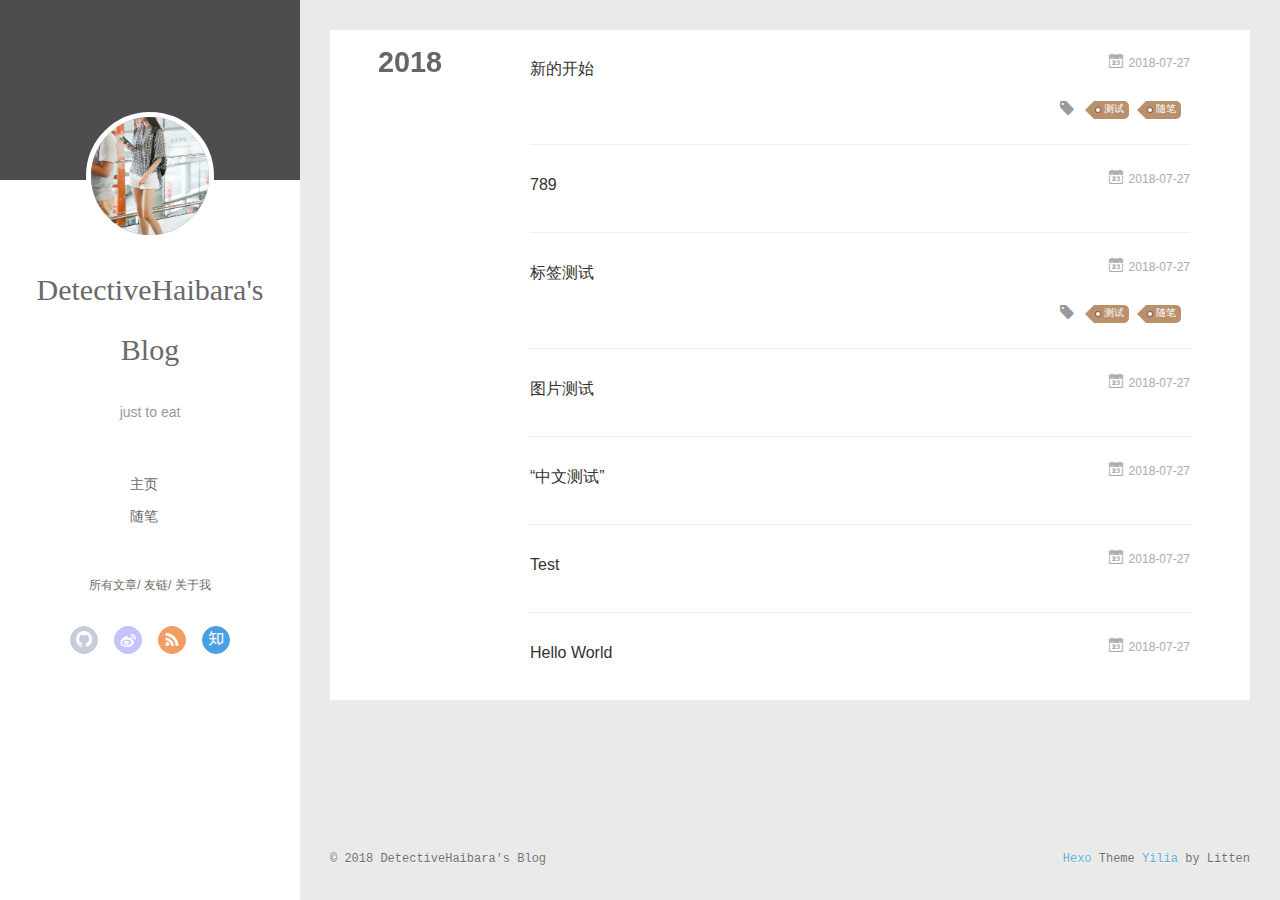
<file: archives/2018/07/index.html>
<!DOCTYPE html>
<html>
<head>
  <meta charset="utf-8">
  
  <meta name="renderer" content="webkit">
  <meta http-equiv="X-UA-Compatible" content="IE=edge" >
  <link rel="dns-prefetch" href="http://yoursite.com">
  <title>Archives: 2018/7 | DetectiveHaibara&#39;s Blog</title>
  <meta name="viewport" content="width=device-width, initial-scale=1, maximum-scale=1">
  <meta property="og:type" content="website">
<meta property="og:title" content="DetectiveHaibara&#39;s Blog">
<meta property="og:url" content="http://yoursite.com/archives/2018/07/index.html">
<meta property="og:site_name" content="DetectiveHaibara&#39;s Blog">
<meta property="og:locale" content="zh-CN">
<meta name="twitter:card" content="summary">
<meta name="twitter:title" content="DetectiveHaibara&#39;s Blog">
  
    <link rel="alternative" href="/atom.xml" title="DetectiveHaibara&#39;s Blog" type="application/atom+xml">
  
  
    <link rel="icon" href="/favicon.png">
  
  <link rel="stylesheet" type="text/css" href="/./main.0cf68a.css">
  <style type="text/css">
  
    #container.show {
      background: linear-gradient(200deg,#a0cfe4,#e8c37e);
    }
  </style>
  

  

</head>

<body>
  <div id="container" q-class="show:isCtnShow">
    <canvas id="anm-canvas" class="anm-canvas"></canvas>
    <div class="left-col" q-class="show:isShow">
      
<div class="overlay" style="background: #4d4d4d"></div>
<div class="intrude-less">
	<header id="header" class="inner">
		<a href="/" class="profilepic">
			<img src="/img/2.jpg" class="js-avatar">
		</a>
		<hgroup>
		  <h1 class="header-author"><a href="/">DetectiveHaibara&#39;s Blog</a></h1>
		</hgroup>
		
		<p class="header-subtitle">just to eat</p>
		

		<nav class="header-menu">
			<ul>
			
				<li><a href="/">主页</a></li>
	        
				<li><a href="/tags/随笔/">随笔</a></li>
	        
			</ul>
		</nav>
		<nav class="header-smart-menu">
    		
    			
    			<a q-on="click: openSlider(e, 'innerArchive')" href="javascript:void(0)">所有文章</a>
    			
            
    			
    			<a q-on="click: openSlider(e, 'friends')" href="javascript:void(0)">友链</a>
    			
            
    			
    			<a q-on="click: openSlider(e, 'aboutme')" href="javascript:void(0)">关于我</a>
    			
            
		</nav>
		<nav class="header-nav">
			<div class="social">
				
					<a class="github" target="_blank" href="#" title="github"><i class="icon-github"></i></a>
		        
					<a class="weibo" target="_blank" href="#" title="weibo"><i class="icon-weibo"></i></a>
		        
					<a class="rss" target="_blank" href="#" title="rss"><i class="icon-rss"></i></a>
		        
					<a class="zhihu" target="_blank" href="#" title="zhihu"><i class="icon-zhihu"></i></a>
		        
			</div>
		</nav>
	</header>		
</div>

    </div>
    <div class="mid-col" q-class="show:isShow,hide:isShow|isFalse">
      
<nav id="mobile-nav">
  	<div class="overlay js-overlay" style="background: #4d4d4d"></div>
	<div class="btnctn js-mobile-btnctn">
  		<div class="slider-trigger list" q-on="click: openSlider(e)"><i class="icon icon-sort"></i></div>
	</div>
	<div class="intrude-less">
		<header id="header" class="inner">
			<div class="profilepic">
				<img src="/img/2.jpg" class="js-avatar">
			</div>
			<hgroup>
			  <h1 class="header-author js-header-author">DetectiveHaibara&#39;s Blog</h1>
			</hgroup>
			
			<p class="header-subtitle"><i class="icon icon-quo-left"></i>just to eat<i class="icon icon-quo-right"></i></p>
			
			
			
				
			
				
			
			
			
			<nav class="header-nav">
				<div class="social">
					
						<a class="github" target="_blank" href="#" title="github"><i class="icon-github"></i></a>
			        
						<a class="weibo" target="_blank" href="#" title="weibo"><i class="icon-weibo"></i></a>
			        
						<a class="rss" target="_blank" href="#" title="rss"><i class="icon-rss"></i></a>
			        
						<a class="zhihu" target="_blank" href="#" title="zhihu"><i class="icon-zhihu"></i></a>
			        
				</div>
			</nav>

			<nav class="header-menu js-header-menu">
				<ul style="width: 50%">
				
				
					<li style="width: 50%"><a href="/">主页</a></li>
		        
					<li style="width: 50%"><a href="/tags/随笔/">随笔</a></li>
		        
				</ul>
			</nav>
		</header>				
	</div>
	<div class="mobile-mask" style="display:none" q-show="isShow"></div>
</nav>

      <div id="wrapper" class="body-wrap">
        <div class="menu-l">
          <div class="canvas-wrap">
            <canvas data-colors="#eaeaea" data-sectionHeight="100" data-contentId="js-content" id="myCanvas1" class="anm-canvas"></canvas>
          </div>
          <div id="js-content" class="content-ll">
            
  
  
    
    
      
      
      <section class="archives-wrap">
        <div class="archive-year-wrap">
          <a href="/archives/2018" class="archive-year">2018</a>
        </div>
        <div class="archives">
    
    <article class="archive-article archive-type-post">
  <div class="archive-article-inner">
    <header class="archive-article-header">
      	<div class="article-meta">
	      	<a href="/2018/07/27/新的开始/" class="archive-article-date">
  	<time datetime="2018-07-27T07:40:45.000Z" itemprop="datePublished"><i class="icon-calendar icon"></i>2018-07-27</time>
</a>
        </div>
    	 
  
    <h1 itemprop="name">
      <a class="archive-article-title" href="/2018/07/27/新的开始/">新的开始</a>
    </h1>
  

        <div class="article-info info-on-right">
          
	<div class="article-tag tagcloud">
		<i class="icon-price-tags icon"></i>
		<ul class="article-tag-list">
			 
        		<li class="article-tag-list-item">
        			<a href="javascript:void(0)" class="js-tag article-tag-list-link color3">测试</a>
        		</li>
      		 
        		<li class="article-tag-list-item">
        			<a href="javascript:void(0)" class="js-tag article-tag-list-link color3">随笔</a>
        		</li>
      		
		</ul>
	</div>

          

        </div>
        <div class="clearfix"></div>
    </header>
  </div>
</article>
  
    
    
    <article class="archive-article archive-type-post">
  <div class="archive-article-inner">
    <header class="archive-article-header">
      	<div class="article-meta">
	      	<a href="/2018/07/27/789/" class="archive-article-date">
  	<time datetime="2018-07-27T05:13:16.000Z" itemprop="datePublished"><i class="icon-calendar icon"></i>2018-07-27</time>
</a>
        </div>
    	 
  
    <h1 itemprop="name">
      <a class="archive-article-title" href="/2018/07/27/789/">789</a>
    </h1>
  

        <div class="article-info info-on-right">
          
          

        </div>
        <div class="clearfix"></div>
    </header>
  </div>
</article>
  
    
    
    <article class="archive-article archive-type-post">
  <div class="archive-article-inner">
    <header class="archive-article-header">
      	<div class="article-meta">
	      	<a href="/2018/07/27/标签测试/" class="archive-article-date">
  	<time datetime="2018-07-26T20:22:32.000Z" itemprop="datePublished"><i class="icon-calendar icon"></i>2018-07-27</time>
</a>
        </div>
    	 
  
    <h1 itemprop="name">
      <a class="archive-article-title" href="/2018/07/27/标签测试/">标签测试</a>
    </h1>
  

        <div class="article-info info-on-right">
          
	<div class="article-tag tagcloud">
		<i class="icon-price-tags icon"></i>
		<ul class="article-tag-list">
			 
        		<li class="article-tag-list-item">
        			<a href="javascript:void(0)" class="js-tag article-tag-list-link color3">测试</a>
        		</li>
      		 
        		<li class="article-tag-list-item">
        			<a href="javascript:void(0)" class="js-tag article-tag-list-link color3">随笔</a>
        		</li>
      		
		</ul>
	</div>

          

        </div>
        <div class="clearfix"></div>
    </header>
  </div>
</article>
  
    
    
    <article class="archive-article archive-type-post">
  <div class="archive-article-inner">
    <header class="archive-article-header">
      	<div class="article-meta">
	      	<a href="/2018/07/27/图片测试/" class="archive-article-date">
  	<time datetime="2018-07-26T18:58:49.000Z" itemprop="datePublished"><i class="icon-calendar icon"></i>2018-07-27</time>
</a>
        </div>
    	 
  
    <h1 itemprop="name">
      <a class="archive-article-title" href="/2018/07/27/图片测试/">图片测试</a>
    </h1>
  

        <div class="article-info info-on-right">
          
          

        </div>
        <div class="clearfix"></div>
    </header>
  </div>
</article>
  
    
    
    <article class="archive-article archive-type-post">
  <div class="archive-article-inner">
    <header class="archive-article-header">
      	<div class="article-meta">
	      	<a href="/2018/07/27/中文测试/" class="archive-article-date">
  	<time datetime="2018-07-26T18:43:43.000Z" itemprop="datePublished"><i class="icon-calendar icon"></i>2018-07-27</time>
</a>
        </div>
    	 
  
    <h1 itemprop="name">
      <a class="archive-article-title" href="/2018/07/27/中文测试/">“中文测试”</a>
    </h1>
  

        <div class="article-info info-on-right">
          
          

        </div>
        <div class="clearfix"></div>
    </header>
  </div>
</article>
  
    
    
    <article class="archive-article archive-type-post">
  <div class="archive-article-inner">
    <header class="archive-article-header">
      	<div class="article-meta">
	      	<a href="/2018/07/27/article-title/" class="archive-article-date">
  	<time datetime="2018-07-26T17:18:08.000Z" itemprop="datePublished"><i class="icon-calendar icon"></i>2018-07-27</time>
</a>
        </div>
    	 
  
    <h1 itemprop="name">
      <a class="archive-article-title" href="/2018/07/27/article-title/">Test</a>
    </h1>
  

        <div class="article-info info-on-right">
          
          

        </div>
        <div class="clearfix"></div>
    </header>
  </div>
</article>
  
    
    
    <article class="archive-article archive-type-post">
  <div class="archive-article-inner">
    <header class="archive-article-header">
      	<div class="article-meta">
	      	<a href="/2018/07/27/hello-world1/" class="archive-article-date">
  	<time datetime="2018-07-26T16:00:57.262Z" itemprop="datePublished"><i class="icon-calendar icon"></i>2018-07-27</time>
</a>
        </div>
    	 
  
    <h1 itemprop="name">
      <a class="archive-article-title" href="/2018/07/27/hello-world1/">Hello World</a>
    </h1>
  

        <div class="article-info info-on-right">
          
          

        </div>
        <div class="clearfix"></div>
    </header>
  </div>
</article>
  
  
    </div></section>
  

    


          </div>
        </div>
      </div>
      <footer id="footer">
  <div class="outer">
    <div id="footer-info">
    	<div class="footer-left">
    		&copy; 2018 DetectiveHaibara&#39;s Blog
    	</div>
      	<div class="footer-right">
      		<a href="http://hexo.io/" target="_blank">Hexo</a>  Theme <a href="https://github.com/litten/hexo-theme-yilia" target="_blank">Yilia</a> by Litten
      	</div>
    </div>
  </div>
</footer>
    </div>
    <script>
	var yiliaConfig = {
		mathjax: false,
		isHome: false,
		isPost: false,
		isArchive: true,
		isTag: false,
		isCategory: false,
		open_in_new: false,
		toc_hide_index: true,
		root: "/",
		innerArchive: true,
		showTags: false
	}
</script>

<script>!function(t){function n(e){if(r[e])return r[e].exports;var i=r[e]={exports:{},id:e,loaded:!1};return t[e].call(i.exports,i,i.exports,n),i.loaded=!0,i.exports}var r={};n.m=t,n.c=r,n.p="./",n(0)}([function(t,n,r){r(195),t.exports=r(191)},function(t,n,r){var e=r(3),i=r(52),o=r(27),u=r(28),c=r(53),f="prototype",a=function(t,n,r){var s,l,h,v,p=t&a.F,d=t&a.G,y=t&a.S,g=t&a.P,b=t&a.B,m=d?e:y?e[n]||(e[n]={}):(e[n]||{})[f],x=d?i:i[n]||(i[n]={}),w=x[f]||(x[f]={});d&&(r=n);for(s in r)l=!p&&m&&void 0!==m[s],h=(l?m:r)[s],v=b&&l?c(h,e):g&&"function"==typeof h?c(Function.call,h):h,m&&u(m,s,h,t&a.U),x[s]!=h&&o(x,s,v),g&&w[s]!=h&&(w[s]=h)};e.core=i,a.F=1,a.G=2,a.S=4,a.P=8,a.B=16,a.W=32,a.U=64,a.R=128,t.exports=a},function(t,n,r){var e=r(6);t.exports=function(t){if(!e(t))throw TypeError(t+" is not an object!");return t}},function(t,n){var r=t.exports="undefined"!=typeof window&&window.Math==Math?window:"undefined"!=typeof self&&self.Math==Math?self:Function("return this")();"number"==typeof __g&&(__g=r)},function(t,n){t.exports=function(t){try{return!!t()}catch(t){return!0}}},function(t,n){var r=t.exports="undefined"!=typeof window&&window.Math==Math?window:"undefined"!=typeof self&&self.Math==Math?self:Function("return this")();"number"==typeof __g&&(__g=r)},function(t,n){t.exports=function(t){return"object"==typeof t?null!==t:"function"==typeof t}},function(t,n,r){var e=r(126)("wks"),i=r(76),o=r(3).Symbol,u="function"==typeof o;(t.exports=function(t){return e[t]||(e[t]=u&&o[t]||(u?o:i)("Symbol."+t))}).store=e},function(t,n){var r={}.hasOwnProperty;t.exports=function(t,n){return r.call(t,n)}},function(t,n,r){var e=r(94),i=r(33);t.exports=function(t){return e(i(t))}},function(t,n,r){t.exports=!r(4)(function(){return 7!=Object.defineProperty({},"a",{get:function(){return 7}}).a})},function(t,n,r){var e=r(2),i=r(167),o=r(50),u=Object.defineProperty;n.f=r(10)?Object.defineProperty:function(t,n,r){if(e(t),n=o(n,!0),e(r),i)try{return u(t,n,r)}catch(t){}if("get"in r||"set"in r)throw TypeError("Accessors not supported!");return"value"in r&&(t[n]=r.value),t}},function(t,n,r){t.exports=!r(18)(function(){return 7!=Object.defineProperty({},"a",{get:function(){return 7}}).a})},function(t,n,r){var e=r(14),i=r(22);t.exports=r(12)?function(t,n,r){return e.f(t,n,i(1,r))}:function(t,n,r){return t[n]=r,t}},function(t,n,r){var e=r(20),i=r(58),o=r(42),u=Object.defineProperty;n.f=r(12)?Object.defineProperty:function(t,n,r){if(e(t),n=o(n,!0),e(r),i)try{return u(t,n,r)}catch(t){}if("get"in r||"set"in r)throw TypeError("Accessors not supported!");return"value"in r&&(t[n]=r.value),t}},function(t,n,r){var e=r(40)("wks"),i=r(23),o=r(5).Symbol,u="function"==typeof o;(t.exports=function(t){return e[t]||(e[t]=u&&o[t]||(u?o:i)("Symbol."+t))}).store=e},function(t,n,r){var e=r(67),i=Math.min;t.exports=function(t){return t>0?i(e(t),9007199254740991):0}},function(t,n,r){var e=r(46);t.exports=function(t){return Object(e(t))}},function(t,n){t.exports=function(t){try{return!!t()}catch(t){return!0}}},function(t,n,r){var e=r(63),i=r(34);t.exports=Object.keys||function(t){return e(t,i)}},function(t,n,r){var e=r(21);t.exports=function(t){if(!e(t))throw TypeError(t+" is not an object!");return t}},function(t,n){t.exports=function(t){return"object"==typeof t?null!==t:"function"==typeof t}},function(t,n){t.exports=function(t,n){return{enumerable:!(1&t),configurable:!(2&t),writable:!(4&t),value:n}}},function(t,n){var r=0,e=Math.random();t.exports=function(t){return"Symbol(".concat(void 0===t?"":t,")_",(++r+e).toString(36))}},function(t,n){var r={}.hasOwnProperty;t.exports=function(t,n){return r.call(t,n)}},function(t,n){var r=t.exports={version:"2.4.0"};"number"==typeof __e&&(__e=r)},function(t,n){t.exports=function(t){if("function"!=typeof t)throw TypeError(t+" is not a function!");return t}},function(t,n,r){var e=r(11),i=r(66);t.exports=r(10)?function(t,n,r){return e.f(t,n,i(1,r))}:function(t,n,r){return t[n]=r,t}},function(t,n,r){var e=r(3),i=r(27),o=r(24),u=r(76)("src"),c="toString",f=Function[c],a=(""+f).split(c);r(52).inspectSource=function(t){return f.call(t)},(t.exports=function(t,n,r,c){var f="function"==typeof r;f&&(o(r,"name")||i(r,"name",n)),t[n]!==r&&(f&&(o(r,u)||i(r,u,t[n]?""+t[n]:a.join(String(n)))),t===e?t[n]=r:c?t[n]?t[n]=r:i(t,n,r):(delete t[n],i(t,n,r)))})(Function.prototype,c,function(){return"function"==typeof this&&this[u]||f.call(this)})},function(t,n,r){var e=r(1),i=r(4),o=r(46),u=function(t,n,r,e){var i=String(o(t)),u="<"+n;return""!==r&&(u+=" "+r+'="'+String(e).replace(/"/g,"&quot;")+'"'),u+">"+i+"</"+n+">"};t.exports=function(t,n){var r={};r[t]=n(u),e(e.P+e.F*i(function(){var n=""[t]('"');return n!==n.toLowerCase()||n.split('"').length>3}),"String",r)}},function(t,n,r){var e=r(115),i=r(46);t.exports=function(t){return e(i(t))}},function(t,n,r){var e=r(116),i=r(66),o=r(30),u=r(50),c=r(24),f=r(167),a=Object.getOwnPropertyDescriptor;n.f=r(10)?a:function(t,n){if(t=o(t),n=u(n,!0),f)try{return a(t,n)}catch(t){}if(c(t,n))return i(!e.f.call(t,n),t[n])}},function(t,n,r){var e=r(24),i=r(17),o=r(145)("IE_PROTO"),u=Object.prototype;t.exports=Object.getPrototypeOf||function(t){return t=i(t),e(t,o)?t[o]:"function"==typeof t.constructor&&t instanceof t.constructor?t.constructor.prototype:t instanceof Object?u:null}},function(t,n){t.exports=function(t){if(void 0==t)throw TypeError("Can't call method on  "+t);return t}},function(t,n){t.exports="constructor,hasOwnProperty,isPrototypeOf,propertyIsEnumerable,toLocaleString,toString,valueOf".split(",")},function(t,n){t.exports={}},function(t,n){t.exports=!0},function(t,n){n.f={}.propertyIsEnumerable},function(t,n,r){var e=r(14).f,i=r(8),o=r(15)("toStringTag");t.exports=function(t,n,r){t&&!i(t=r?t:t.prototype,o)&&e(t,o,{configurable:!0,value:n})}},function(t,n,r){var e=r(40)("keys"),i=r(23);t.exports=function(t){return e[t]||(e[t]=i(t))}},function(t,n,r){var e=r(5),i="__core-js_shared__",o=e[i]||(e[i]={});t.exports=function(t){return o[t]||(o[t]={})}},function(t,n){var r=Math.ceil,e=Math.floor;t.exports=function(t){return isNaN(t=+t)?0:(t>0?e:r)(t)}},function(t,n,r){var e=r(21);t.exports=function(t,n){if(!e(t))return t;var r,i;if(n&&"function"==typeof(r=t.toString)&&!e(i=r.call(t)))return i;if("function"==typeof(r=t.valueOf)&&!e(i=r.call(t)))return i;if(!n&&"function"==typeof(r=t.toString)&&!e(i=r.call(t)))return i;throw TypeError("Can't convert object to primitive value")}},function(t,n,r){var e=r(5),i=r(25),o=r(36),u=r(44),c=r(14).f;t.exports=function(t){var n=i.Symbol||(i.Symbol=o?{}:e.Symbol||{});"_"==t.charAt(0)||t in n||c(n,t,{value:u.f(t)})}},function(t,n,r){n.f=r(15)},function(t,n){var r={}.toString;t.exports=function(t){return r.call(t).slice(8,-1)}},function(t,n){t.exports=function(t){if(void 0==t)throw TypeError("Can't call method on  "+t);return t}},function(t,n,r){var e=r(4);t.exports=function(t,n){return!!t&&e(function(){n?t.call(null,function(){},1):t.call(null)})}},function(t,n,r){var e=r(53),i=r(115),o=r(17),u=r(16),c=r(203);t.exports=function(t,n){var r=1==t,f=2==t,a=3==t,s=4==t,l=6==t,h=5==t||l,v=n||c;return function(n,c,p){for(var d,y,g=o(n),b=i(g),m=e(c,p,3),x=u(b.length),w=0,S=r?v(n,x):f?v(n,0):void 0;x>w;w++)if((h||w in b)&&(d=b[w],y=m(d,w,g),t))if(r)S[w]=y;else if(y)switch(t){case 3:return!0;case 5:return d;case 6:return w;case 2:S.push(d)}else if(s)return!1;return l?-1:a||s?s:S}}},function(t,n,r){var e=r(1),i=r(52),o=r(4);t.exports=function(t,n){var r=(i.Object||{})[t]||Object[t],u={};u[t]=n(r),e(e.S+e.F*o(function(){r(1)}),"Object",u)}},function(t,n,r){var e=r(6);t.exports=function(t,n){if(!e(t))return t;var r,i;if(n&&"function"==typeof(r=t.toString)&&!e(i=r.call(t)))return i;if("function"==typeof(r=t.valueOf)&&!e(i=r.call(t)))return i;if(!n&&"function"==typeof(r=t.toString)&&!e(i=r.call(t)))return i;throw TypeError("Can't convert object to primitive value")}},function(t,n,r){var e=r(5),i=r(25),o=r(91),u=r(13),c="prototype",f=function(t,n,r){var a,s,l,h=t&f.F,v=t&f.G,p=t&f.S,d=t&f.P,y=t&f.B,g=t&f.W,b=v?i:i[n]||(i[n]={}),m=b[c],x=v?e:p?e[n]:(e[n]||{})[c];v&&(r=n);for(a in r)(s=!h&&x&&void 0!==x[a])&&a in b||(l=s?x[a]:r[a],b[a]=v&&"function"!=typeof x[a]?r[a]:y&&s?o(l,e):g&&x[a]==l?function(t){var n=function(n,r,e){if(this instanceof t){switch(arguments.length){case 0:return new t;case 1:return new t(n);case 2:return new t(n,r)}return new t(n,r,e)}return t.apply(this,arguments)};return n[c]=t[c],n}(l):d&&"function"==typeof l?o(Function.call,l):l,d&&((b.virtual||(b.virtual={}))[a]=l,t&f.R&&m&&!m[a]&&u(m,a,l)))};f.F=1,f.G=2,f.S=4,f.P=8,f.B=16,f.W=32,f.U=64,f.R=128,t.exports=f},function(t,n){var r=t.exports={version:"2.4.0"};"number"==typeof __e&&(__e=r)},function(t,n,r){var e=r(26);t.exports=function(t,n,r){if(e(t),void 0===n)return t;switch(r){case 1:return function(r){return t.call(n,r)};case 2:return function(r,e){return t.call(n,r,e)};case 3:return function(r,e,i){return t.call(n,r,e,i)}}return function(){return t.apply(n,arguments)}}},function(t,n,r){var e=r(183),i=r(1),o=r(126)("metadata"),u=o.store||(o.store=new(r(186))),c=function(t,n,r){var i=u.get(t);if(!i){if(!r)return;u.set(t,i=new e)}var o=i.get(n);if(!o){if(!r)return;i.set(n,o=new e)}return o},f=function(t,n,r){var e=c(n,r,!1);return void 0!==e&&e.has(t)},a=function(t,n,r){var e=c(n,r,!1);return void 0===e?void 0:e.get(t)},s=function(t,n,r,e){c(r,e,!0).set(t,n)},l=function(t,n){var r=c(t,n,!1),e=[];return r&&r.forEach(function(t,n){e.push(n)}),e},h=function(t){return void 0===t||"symbol"==typeof t?t:String(t)},v=function(t){i(i.S,"Reflect",t)};t.exports={store:u,map:c,has:f,get:a,set:s,keys:l,key:h,exp:v}},function(t,n,r){"use strict";if(r(10)){var e=r(69),i=r(3),o=r(4),u=r(1),c=r(127),f=r(152),a=r(53),s=r(68),l=r(66),h=r(27),v=r(73),p=r(67),d=r(16),y=r(75),g=r(50),b=r(24),m=r(180),x=r(114),w=r(6),S=r(17),_=r(137),O=r(70),E=r(32),P=r(71).f,j=r(154),F=r(76),M=r(7),A=r(48),N=r(117),T=r(146),I=r(155),k=r(80),L=r(123),R=r(74),C=r(130),D=r(160),U=r(11),W=r(31),G=U.f,B=W.f,V=i.RangeError,z=i.TypeError,q=i.Uint8Array,K="ArrayBuffer",J="Shared"+K,Y="BYTES_PER_ELEMENT",H="prototype",$=Array[H],X=f.ArrayBuffer,Q=f.DataView,Z=A(0),tt=A(2),nt=A(3),rt=A(4),et=A(5),it=A(6),ot=N(!0),ut=N(!1),ct=I.values,ft=I.keys,at=I.entries,st=$.lastIndexOf,lt=$.reduce,ht=$.reduceRight,vt=$.join,pt=$.sort,dt=$.slice,yt=$.toString,gt=$.toLocaleString,bt=M("iterator"),mt=M("toStringTag"),xt=F("typed_constructor"),wt=F("def_constructor"),St=c.CONSTR,_t=c.TYPED,Ot=c.VIEW,Et="Wrong length!",Pt=A(1,function(t,n){return Tt(T(t,t[wt]),n)}),jt=o(function(){return 1===new q(new Uint16Array([1]).buffer)[0]}),Ft=!!q&&!!q[H].set&&o(function(){new q(1).set({})}),Mt=function(t,n){if(void 0===t)throw z(Et);var r=+t,e=d(t);if(n&&!m(r,e))throw V(Et);return e},At=function(t,n){var r=p(t);if(r<0||r%n)throw V("Wrong offset!");return r},Nt=function(t){if(w(t)&&_t in t)return t;throw z(t+" is not a typed array!")},Tt=function(t,n){if(!(w(t)&&xt in t))throw z("It is not a typed array constructor!");return new t(n)},It=function(t,n){return kt(T(t,t[wt]),n)},kt=function(t,n){for(var r=0,e=n.length,i=Tt(t,e);e>r;)i[r]=n[r++];return i},Lt=function(t,n,r){G(t,n,{get:function(){return this._d[r]}})},Rt=function(t){var n,r,e,i,o,u,c=S(t),f=arguments.length,s=f>1?arguments[1]:void 0,l=void 0!==s,h=j(c);if(void 0!=h&&!_(h)){for(u=h.call(c),e=[],n=0;!(o=u.next()).done;n++)e.push(o.value);c=e}for(l&&f>2&&(s=a(s,arguments[2],2)),n=0,r=d(c.length),i=Tt(this,r);r>n;n++)i[n]=l?s(c[n],n):c[n];return i},Ct=function(){for(var t=0,n=arguments.length,r=Tt(this,n);n>t;)r[t]=arguments[t++];return r},Dt=!!q&&o(function(){gt.call(new q(1))}),Ut=function(){return gt.apply(Dt?dt.call(Nt(this)):Nt(this),arguments)},Wt={copyWithin:function(t,n){return D.call(Nt(this),t,n,arguments.length>2?arguments[2]:void 0)},every:function(t){return rt(Nt(this),t,arguments.length>1?arguments[1]:void 0)},fill:function(t){return C.apply(Nt(this),arguments)},filter:function(t){return It(this,tt(Nt(this),t,arguments.length>1?arguments[1]:void 0))},find:function(t){return et(Nt(this),t,arguments.length>1?arguments[1]:void 0)},findIndex:function(t){return it(Nt(this),t,arguments.length>1?arguments[1]:void 0)},forEach:function(t){Z(Nt(this),t,arguments.length>1?arguments[1]:void 0)},indexOf:function(t){return ut(Nt(this),t,arguments.length>1?arguments[1]:void 0)},includes:function(t){return ot(Nt(this),t,arguments.length>1?arguments[1]:void 0)},join:function(t){return vt.apply(Nt(this),arguments)},lastIndexOf:function(t){return st.apply(Nt(this),arguments)},map:function(t){return Pt(Nt(this),t,arguments.length>1?arguments[1]:void 0)},reduce:function(t){return lt.apply(Nt(this),arguments)},reduceRight:function(t){return ht.apply(Nt(this),arguments)},reverse:function(){for(var t,n=this,r=Nt(n).length,e=Math.floor(r/2),i=0;i<e;)t=n[i],n[i++]=n[--r],n[r]=t;return n},some:function(t){return nt(Nt(this),t,arguments.length>1?arguments[1]:void 0)},sort:function(t){return pt.call(Nt(this),t)},subarray:function(t,n){var r=Nt(this),e=r.length,i=y(t,e);return new(T(r,r[wt]))(r.buffer,r.byteOffset+i*r.BYTES_PER_ELEMENT,d((void 0===n?e:y(n,e))-i))}},Gt=function(t,n){return It(this,dt.call(Nt(this),t,n))},Bt=function(t){Nt(this);var n=At(arguments[1],1),r=this.length,e=S(t),i=d(e.length),o=0;if(i+n>r)throw V(Et);for(;o<i;)this[n+o]=e[o++]},Vt={entries:function(){return at.call(Nt(this))},keys:function(){return ft.call(Nt(this))},values:function(){return ct.call(Nt(this))}},zt=function(t,n){return w(t)&&t[_t]&&"symbol"!=typeof n&&n in t&&String(+n)==String(n)},qt=function(t,n){return zt(t,n=g(n,!0))?l(2,t[n]):B(t,n)},Kt=function(t,n,r){return!(zt(t,n=g(n,!0))&&w(r)&&b(r,"value"))||b(r,"get")||b(r,"set")||r.configurable||b(r,"writable")&&!r.writable||b(r,"enumerable")&&!r.enumerable?G(t,n,r):(t[n]=r.value,t)};St||(W.f=qt,U.f=Kt),u(u.S+u.F*!St,"Object",{getOwnPropertyDescriptor:qt,defineProperty:Kt}),o(function(){yt.call({})})&&(yt=gt=function(){return vt.call(this)});var Jt=v({},Wt);v(Jt,Vt),h(Jt,bt,Vt.values),v(Jt,{slice:Gt,set:Bt,constructor:function(){},toString:yt,toLocaleString:Ut}),Lt(Jt,"buffer","b"),Lt(Jt,"byteOffset","o"),Lt(Jt,"byteLength","l"),Lt(Jt,"length","e"),G(Jt,mt,{get:function(){return this[_t]}}),t.exports=function(t,n,r,f){f=!!f;var a=t+(f?"Clamped":"")+"Array",l="Uint8Array"!=a,v="get"+t,p="set"+t,y=i[a],g=y||{},b=y&&E(y),m=!y||!c.ABV,S={},_=y&&y[H],j=function(t,r){var e=t._d;return e.v[v](r*n+e.o,jt)},F=function(t,r,e){var i=t._d;f&&(e=(e=Math.round(e))<0?0:e>255?255:255&e),i.v[p](r*n+i.o,e,jt)},M=function(t,n){G(t,n,{get:function(){return j(this,n)},set:function(t){return F(this,n,t)},enumerable:!0})};m?(y=r(function(t,r,e,i){s(t,y,a,"_d");var o,u,c,f,l=0,v=0;if(w(r)){if(!(r instanceof X||(f=x(r))==K||f==J))return _t in r?kt(y,r):Rt.call(y,r);o=r,v=At(e,n);var p=r.byteLength;if(void 0===i){if(p%n)throw V(Et);if((u=p-v)<0)throw V(Et)}else if((u=d(i)*n)+v>p)throw V(Et);c=u/n}else c=Mt(r,!0),u=c*n,o=new X(u);for(h(t,"_d",{b:o,o:v,l:u,e:c,v:new Q(o)});l<c;)M(t,l++)}),_=y[H]=O(Jt),h(_,"constructor",y)):L(function(t){new y(null),new y(t)},!0)||(y=r(function(t,r,e,i){s(t,y,a);var o;return w(r)?r instanceof X||(o=x(r))==K||o==J?void 0!==i?new g(r,At(e,n),i):void 0!==e?new g(r,At(e,n)):new g(r):_t in r?kt(y,r):Rt.call(y,r):new g(Mt(r,l))}),Z(b!==Function.prototype?P(g).concat(P(b)):P(g),function(t){t in y||h(y,t,g[t])}),y[H]=_,e||(_.constructor=y));var A=_[bt],N=!!A&&("values"==A.name||void 0==A.name),T=Vt.values;h(y,xt,!0),h(_,_t,a),h(_,Ot,!0),h(_,wt,y),(f?new y(1)[mt]==a:mt in _)||G(_,mt,{get:function(){return a}}),S[a]=y,u(u.G+u.W+u.F*(y!=g),S),u(u.S,a,{BYTES_PER_ELEMENT:n,from:Rt,of:Ct}),Y in _||h(_,Y,n),u(u.P,a,Wt),R(a),u(u.P+u.F*Ft,a,{set:Bt}),u(u.P+u.F*!N,a,Vt),u(u.P+u.F*(_.toString!=yt),a,{toString:yt}),u(u.P+u.F*o(function(){new y(1).slice()}),a,{slice:Gt}),u(u.P+u.F*(o(function(){return[1,2].toLocaleString()!=new y([1,2]).toLocaleString()})||!o(function(){_.toLocaleString.call([1,2])})),a,{toLocaleString:Ut}),k[a]=N?A:T,e||N||h(_,bt,T)}}else t.exports=function(){}},function(t,n){var r={}.toString;t.exports=function(t){return r.call(t).slice(8,-1)}},function(t,n,r){var e=r(21),i=r(5).document,o=e(i)&&e(i.createElement);t.exports=function(t){return o?i.createElement(t):{}}},function(t,n,r){t.exports=!r(12)&&!r(18)(function(){return 7!=Object.defineProperty(r(57)("div"),"a",{get:function(){return 7}}).a})},function(t,n,r){"use strict";var e=r(36),i=r(51),o=r(64),u=r(13),c=r(8),f=r(35),a=r(96),s=r(38),l=r(103),h=r(15)("iterator"),v=!([].keys&&"next"in[].keys()),p="keys",d="values",y=function(){return this};t.exports=function(t,n,r,g,b,m,x){a(r,n,g);var w,S,_,O=function(t){if(!v&&t in F)return F[t];switch(t){case p:case d:return function(){return new r(this,t)}}return function(){return new r(this,t)}},E=n+" Iterator",P=b==d,j=!1,F=t.prototype,M=F[h]||F["@@iterator"]||b&&F[b],A=M||O(b),N=b?P?O("entries"):A:void 0,T="Array"==n?F.entries||M:M;if(T&&(_=l(T.call(new t)))!==Object.prototype&&(s(_,E,!0),e||c(_,h)||u(_,h,y)),P&&M&&M.name!==d&&(j=!0,A=function(){return M.call(this)}),e&&!x||!v&&!j&&F[h]||u(F,h,A),f[n]=A,f[E]=y,b)if(w={values:P?A:O(d),keys:m?A:O(p),entries:N},x)for(S in w)S in F||o(F,S,w[S]);else i(i.P+i.F*(v||j),n,w);return w}},function(t,n,r){var e=r(20),i=r(100),o=r(34),u=r(39)("IE_PROTO"),c=function(){},f="prototype",a=function(){var t,n=r(57)("iframe"),e=o.length;for(n.style.display="none",r(93).appendChild(n),n.src="javascript:",t=n.contentWindow.document,t.open(),t.write("<script>document.F=Object<\/script>"),t.close(),a=t.F;e--;)delete a[f][o[e]];return a()};t.exports=Object.create||function(t,n){var r;return null!==t?(c[f]=e(t),r=new c,c[f]=null,r[u]=t):r=a(),void 0===n?r:i(r,n)}},function(t,n,r){var e=r(63),i=r(34).concat("length","prototype");n.f=Object.getOwnPropertyNames||function(t){return e(t,i)}},function(t,n){n.f=Object.getOwnPropertySymbols},function(t,n,r){var e=r(8),i=r(9),o=r(90)(!1),u=r(39)("IE_PROTO");t.exports=function(t,n){var r,c=i(t),f=0,a=[];for(r in c)r!=u&&e(c,r)&&a.push(r);for(;n.length>f;)e(c,r=n[f++])&&(~o(a,r)||a.push(r));return a}},function(t,n,r){t.exports=r(13)},function(t,n,r){var e=r(76)("meta"),i=r(6),o=r(24),u=r(11).f,c=0,f=Object.isExtensible||function(){return!0},a=!r(4)(function(){return f(Object.preventExtensions({}))}),s=function(t){u(t,e,{value:{i:"O"+ ++c,w:{}}})},l=function(t,n){if(!i(t))return"symbol"==typeof t?t:("string"==typeof t?"S":"P")+t;if(!o(t,e)){if(!f(t))return"F";if(!n)return"E";s(t)}return t[e].i},h=function(t,n){if(!o(t,e)){if(!f(t))return!0;if(!n)return!1;s(t)}return t[e].w},v=function(t){return a&&p.NEED&&f(t)&&!o(t,e)&&s(t),t},p=t.exports={KEY:e,NEED:!1,fastKey:l,getWeak:h,onFreeze:v}},function(t,n){t.exports=function(t,n){return{enumerable:!(1&t),configurable:!(2&t),writable:!(4&t),value:n}}},function(t,n){var r=Math.ceil,e=Math.floor;t.exports=function(t){return isNaN(t=+t)?0:(t>0?e:r)(t)}},function(t,n){t.exports=function(t,n,r,e){if(!(t instanceof n)||void 0!==e&&e in t)throw TypeError(r+": incorrect invocation!");return t}},function(t,n){t.exports=!1},function(t,n,r){var e=r(2),i=r(173),o=r(133),u=r(145)("IE_PROTO"),c=function(){},f="prototype",a=function(){var t,n=r(132)("iframe"),e=o.length;for(n.style.display="none",r(135).appendChild(n),n.src="javascript:",t=n.contentWindow.document,t.open(),t.write("<script>document.F=Object<\/script>"),t.close(),a=t.F;e--;)delete a[f][o[e]];return a()};t.exports=Object.create||function(t,n){var r;return null!==t?(c[f]=e(t),r=new c,c[f]=null,r[u]=t):r=a(),void 0===n?r:i(r,n)}},function(t,n,r){var e=r(175),i=r(133).concat("length","prototype");n.f=Object.getOwnPropertyNames||function(t){return e(t,i)}},function(t,n,r){var e=r(175),i=r(133);t.exports=Object.keys||function(t){return e(t,i)}},function(t,n,r){var e=r(28);t.exports=function(t,n,r){for(var i in n)e(t,i,n[i],r);return t}},function(t,n,r){"use strict";var e=r(3),i=r(11),o=r(10),u=r(7)("species");t.exports=function(t){var n=e[t];o&&n&&!n[u]&&i.f(n,u,{configurable:!0,get:function(){return this}})}},function(t,n,r){var e=r(67),i=Math.max,o=Math.min;t.exports=function(t,n){return t=e(t),t<0?i(t+n,0):o(t,n)}},function(t,n){var r=0,e=Math.random();t.exports=function(t){return"Symbol(".concat(void 0===t?"":t,")_",(++r+e).toString(36))}},function(t,n,r){var e=r(33);t.exports=function(t){return Object(e(t))}},function(t,n,r){var e=r(7)("unscopables"),i=Array.prototype;void 0==i[e]&&r(27)(i,e,{}),t.exports=function(t){i[e][t]=!0}},function(t,n,r){var e=r(53),i=r(169),o=r(137),u=r(2),c=r(16),f=r(154),a={},s={},n=t.exports=function(t,n,r,l,h){var v,p,d,y,g=h?function(){return t}:f(t),b=e(r,l,n?2:1),m=0;if("function"!=typeof g)throw TypeError(t+" is not iterable!");if(o(g)){for(v=c(t.length);v>m;m++)if((y=n?b(u(p=t[m])[0],p[1]):b(t[m]))===a||y===s)return y}else for(d=g.call(t);!(p=d.next()).done;)if((y=i(d,b,p.value,n))===a||y===s)return y};n.BREAK=a,n.RETURN=s},function(t,n){t.exports={}},function(t,n,r){var e=r(11).f,i=r(24),o=r(7)("toStringTag");t.exports=function(t,n,r){t&&!i(t=r?t:t.prototype,o)&&e(t,o,{configurable:!0,value:n})}},function(t,n,r){var e=r(1),i=r(46),o=r(4),u=r(150),c="["+u+"]",f="​",a=RegExp("^"+c+c+"*"),s=RegExp(c+c+"*$"),l=function(t,n,r){var i={},c=o(function(){return!!u[t]()||f[t]()!=f}),a=i[t]=c?n(h):u[t];r&&(i[r]=a),e(e.P+e.F*c,"String",i)},h=l.trim=function(t,n){return t=String(i(t)),1&n&&(t=t.replace(a,"")),2&n&&(t=t.replace(s,"")),t};t.exports=l},function(t,n,r){t.exports={default:r(86),__esModule:!0}},function(t,n,r){t.exports={default:r(87),__esModule:!0}},function(t,n,r){"use strict";function e(t){return t&&t.__esModule?t:{default:t}}n.__esModule=!0;var i=r(84),o=e(i),u=r(83),c=e(u),f="function"==typeof c.default&&"symbol"==typeof o.default?function(t){return typeof t}:function(t){return t&&"function"==typeof c.default&&t.constructor===c.default&&t!==c.default.prototype?"symbol":typeof t};n.default="function"==typeof c.default&&"symbol"===f(o.default)?function(t){return void 0===t?"undefined":f(t)}:function(t){return t&&"function"==typeof c.default&&t.constructor===c.default&&t!==c.default.prototype?"symbol":void 0===t?"undefined":f(t)}},function(t,n,r){r(110),r(108),r(111),r(112),t.exports=r(25).Symbol},function(t,n,r){r(109),r(113),t.exports=r(44).f("iterator")},function(t,n){t.exports=function(t){if("function"!=typeof t)throw TypeError(t+" is not a function!");return t}},function(t,n){t.exports=function(){}},function(t,n,r){var e=r(9),i=r(106),o=r(105);t.exports=function(t){return function(n,r,u){var c,f=e(n),a=i(f.length),s=o(u,a);if(t&&r!=r){for(;a>s;)if((c=f[s++])!=c)return!0}else for(;a>s;s++)if((t||s in f)&&f[s]===r)return t||s||0;return!t&&-1}}},function(t,n,r){var e=r(88);t.exports=function(t,n,r){if(e(t),void 0===n)return t;switch(r){case 1:return function(r){return t.call(n,r)};case 2:return function(r,e){return t.call(n,r,e)};case 3:return function(r,e,i){return t.call(n,r,e,i)}}return function(){return t.apply(n,arguments)}}},function(t,n,r){var e=r(19),i=r(62),o=r(37);t.exports=function(t){var n=e(t),r=i.f;if(r)for(var u,c=r(t),f=o.f,a=0;c.length>a;)f.call(t,u=c[a++])&&n.push(u);return n}},function(t,n,r){t.exports=r(5).document&&document.documentElement},function(t,n,r){var e=r(56);t.exports=Object("z").propertyIsEnumerable(0)?Object:function(t){return"String"==e(t)?t.split(""):Object(t)}},function(t,n,r){var e=r(56);t.exports=Array.isArray||function(t){return"Array"==e(t)}},function(t,n,r){"use strict";var e=r(60),i=r(22),o=r(38),u={};r(13)(u,r(15)("iterator"),function(){return this}),t.exports=function(t,n,r){t.prototype=e(u,{next:i(1,r)}),o(t,n+" Iterator")}},function(t,n){t.exports=function(t,n){return{value:n,done:!!t}}},function(t,n,r){var e=r(19),i=r(9);t.exports=function(t,n){for(var r,o=i(t),u=e(o),c=u.length,f=0;c>f;)if(o[r=u[f++]]===n)return r}},function(t,n,r){var e=r(23)("meta"),i=r(21),o=r(8),u=r(14).f,c=0,f=Object.isExtensible||function(){return!0},a=!r(18)(function(){return f(Object.preventExtensions({}))}),s=function(t){u(t,e,{value:{i:"O"+ ++c,w:{}}})},l=function(t,n){if(!i(t))return"symbol"==typeof t?t:("string"==typeof t?"S":"P")+t;if(!o(t,e)){if(!f(t))return"F";if(!n)return"E";s(t)}return t[e].i},h=function(t,n){if(!o(t,e)){if(!f(t))return!0;if(!n)return!1;s(t)}return t[e].w},v=function(t){return a&&p.NEED&&f(t)&&!o(t,e)&&s(t),t},p=t.exports={KEY:e,NEED:!1,fastKey:l,getWeak:h,onFreeze:v}},function(t,n,r){var e=r(14),i=r(20),o=r(19);t.exports=r(12)?Object.defineProperties:function(t,n){i(t);for(var r,u=o(n),c=u.length,f=0;c>f;)e.f(t,r=u[f++],n[r]);return t}},function(t,n,r){var e=r(37),i=r(22),o=r(9),u=r(42),c=r(8),f=r(58),a=Object.getOwnPropertyDescriptor;n.f=r(12)?a:function(t,n){if(t=o(t),n=u(n,!0),f)try{return a(t,n)}catch(t){}if(c(t,n))return i(!e.f.call(t,n),t[n])}},function(t,n,r){var e=r(9),i=r(61).f,o={}.toString,u="object"==typeof window&&window&&Object.getOwnPropertyNames?Object.getOwnPropertyNames(window):[],c=function(t){try{return i(t)}catch(t){return u.slice()}};t.exports.f=function(t){return u&&"[object Window]"==o.call(t)?c(t):i(e(t))}},function(t,n,r){var e=r(8),i=r(77),o=r(39)("IE_PROTO"),u=Object.prototype;t.exports=Object.getPrototypeOf||function(t){return t=i(t),e(t,o)?t[o]:"function"==typeof t.constructor&&t instanceof t.constructor?t.constructor.prototype:t instanceof Object?u:null}},function(t,n,r){var e=r(41),i=r(33);t.exports=function(t){return function(n,r){var o,u,c=String(i(n)),f=e(r),a=c.length;return f<0||f>=a?t?"":void 0:(o=c.charCodeAt(f),o<55296||o>56319||f+1===a||(u=c.charCodeAt(f+1))<56320||u>57343?t?c.charAt(f):o:t?c.slice(f,f+2):u-56320+(o-55296<<10)+65536)}}},function(t,n,r){var e=r(41),i=Math.max,o=Math.min;t.exports=function(t,n){return t=e(t),t<0?i(t+n,0):o(t,n)}},function(t,n,r){var e=r(41),i=Math.min;t.exports=function(t){return t>0?i(e(t),9007199254740991):0}},function(t,n,r){"use strict";var e=r(89),i=r(97),o=r(35),u=r(9);t.exports=r(59)(Array,"Array",function(t,n){this._t=u(t),this._i=0,this._k=n},function(){var t=this._t,n=this._k,r=this._i++;return!t||r>=t.length?(this._t=void 0,i(1)):"keys"==n?i(0,r):"values"==n?i(0,t[r]):i(0,[r,t[r]])},"values"),o.Arguments=o.Array,e("keys"),e("values"),e("entries")},function(t,n){},function(t,n,r){"use strict";var e=r(104)(!0);r(59)(String,"String",function(t){this._t=String(t),this._i=0},function(){var t,n=this._t,r=this._i;return r>=n.length?{value:void 0,done:!0}:(t=e(n,r),this._i+=t.length,{value:t,done:!1})})},function(t,n,r){"use strict";var e=r(5),i=r(8),o=r(12),u=r(51),c=r(64),f=r(99).KEY,a=r(18),s=r(40),l=r(38),h=r(23),v=r(15),p=r(44),d=r(43),y=r(98),g=r(92),b=r(95),m=r(20),x=r(9),w=r(42),S=r(22),_=r(60),O=r(102),E=r(101),P=r(14),j=r(19),F=E.f,M=P.f,A=O.f,N=e.Symbol,T=e.JSON,I=T&&T.stringify,k="prototype",L=v("_hidden"),R=v("toPrimitive"),C={}.propertyIsEnumerable,D=s("symbol-registry"),U=s("symbols"),W=s("op-symbols"),G=Object[k],B="function"==typeof N,V=e.QObject,z=!V||!V[k]||!V[k].findChild,q=o&&a(function(){return 7!=_(M({},"a",{get:function(){return M(this,"a",{value:7}).a}})).a})?function(t,n,r){var e=F(G,n);e&&delete G[n],M(t,n,r),e&&t!==G&&M(G,n,e)}:M,K=function(t){var n=U[t]=_(N[k]);return n._k=t,n},J=B&&"symbol"==typeof N.iterator?function(t){return"symbol"==typeof t}:function(t){return t instanceof N},Y=function(t,n,r){return t===G&&Y(W,n,r),m(t),n=w(n,!0),m(r),i(U,n)?(r.enumerable?(i(t,L)&&t[L][n]&&(t[L][n]=!1),r=_(r,{enumerable:S(0,!1)})):(i(t,L)||M(t,L,S(1,{})),t[L][n]=!0),q(t,n,r)):M(t,n,r)},H=function(t,n){m(t);for(var r,e=g(n=x(n)),i=0,o=e.length;o>i;)Y(t,r=e[i++],n[r]);return t},$=function(t,n){return void 0===n?_(t):H(_(t),n)},X=function(t){var n=C.call(this,t=w(t,!0));return!(this===G&&i(U,t)&&!i(W,t))&&(!(n||!i(this,t)||!i(U,t)||i(this,L)&&this[L][t])||n)},Q=function(t,n){if(t=x(t),n=w(n,!0),t!==G||!i(U,n)||i(W,n)){var r=F(t,n);return!r||!i(U,n)||i(t,L)&&t[L][n]||(r.enumerable=!0),r}},Z=function(t){for(var n,r=A(x(t)),e=[],o=0;r.length>o;)i(U,n=r[o++])||n==L||n==f||e.push(n);return e},tt=function(t){for(var n,r=t===G,e=A(r?W:x(t)),o=[],u=0;e.length>u;)!i(U,n=e[u++])||r&&!i(G,n)||o.push(U[n]);return o};B||(N=function(){if(this instanceof N)throw TypeError("Symbol is not a constructor!");var t=h(arguments.length>0?arguments[0]:void 0),n=function(r){this===G&&n.call(W,r),i(this,L)&&i(this[L],t)&&(this[L][t]=!1),q(this,t,S(1,r))};return o&&z&&q(G,t,{configurable:!0,set:n}),K(t)},c(N[k],"toString",function(){return this._k}),E.f=Q,P.f=Y,r(61).f=O.f=Z,r(37).f=X,r(62).f=tt,o&&!r(36)&&c(G,"propertyIsEnumerable",X,!0),p.f=function(t){return K(v(t))}),u(u.G+u.W+u.F*!B,{Symbol:N});for(var nt="hasInstance,isConcatSpreadable,iterator,match,replace,search,species,split,toPrimitive,toStringTag,unscopables".split(","),rt=0;nt.length>rt;)v(nt[rt++]);for(var nt=j(v.store),rt=0;nt.length>rt;)d(nt[rt++]);u(u.S+u.F*!B,"Symbol",{for:function(t){return i(D,t+="")?D[t]:D[t]=N(t)},keyFor:function(t){if(J(t))return y(D,t);throw TypeError(t+" is not a symbol!")},useSetter:function(){z=!0},useSimple:function(){z=!1}}),u(u.S+u.F*!B,"Object",{create:$,defineProperty:Y,defineProperties:H,getOwnPropertyDescriptor:Q,getOwnPropertyNames:Z,getOwnPropertySymbols:tt}),T&&u(u.S+u.F*(!B||a(function(){var t=N();return"[null]"!=I([t])||"{}"!=I({a:t})||"{}"!=I(Object(t))})),"JSON",{stringify:function(t){if(void 0!==t&&!J(t)){for(var n,r,e=[t],i=1;arguments.length>i;)e.push(arguments[i++]);return n=e[1],"function"==typeof n&&(r=n),!r&&b(n)||(n=function(t,n){if(r&&(n=r.call(this,t,n)),!J(n))return n}),e[1]=n,I.apply(T,e)}}}),N[k][R]||r(13)(N[k],R,N[k].valueOf),l(N,"Symbol"),l(Math,"Math",!0),l(e.JSON,"JSON",!0)},function(t,n,r){r(43)("asyncIterator")},function(t,n,r){r(43)("observable")},function(t,n,r){r(107);for(var e=r(5),i=r(13),o=r(35),u=r(15)("toStringTag"),c=["NodeList","DOMTokenList","MediaList","StyleSheetList","CSSRuleList"],f=0;f<5;f++){var a=c[f],s=e[a],l=s&&s.prototype;l&&!l[u]&&i(l,u,a),o[a]=o.Array}},function(t,n,r){var e=r(45),i=r(7)("toStringTag"),o="Arguments"==e(function(){return arguments}()),u=function(t,n){try{return t[n]}catch(t){}};t.exports=function(t){var n,r,c;return void 0===t?"Undefined":null===t?"Null":"string"==typeof(r=u(n=Object(t),i))?r:o?e(n):"Object"==(c=e(n))&&"function"==typeof n.callee?"Arguments":c}},function(t,n,r){var e=r(45);t.exports=Object("z").propertyIsEnumerable(0)?Object:function(t){return"String"==e(t)?t.split(""):Object(t)}},function(t,n){n.f={}.propertyIsEnumerable},function(t,n,r){var e=r(30),i=r(16),o=r(75);t.exports=function(t){return function(n,r,u){var c,f=e(n),a=i(f.length),s=o(u,a);if(t&&r!=r){for(;a>s;)if((c=f[s++])!=c)return!0}else for(;a>s;s++)if((t||s in f)&&f[s]===r)return t||s||0;return!t&&-1}}},function(t,n,r){"use strict";var e=r(3),i=r(1),o=r(28),u=r(73),c=r(65),f=r(79),a=r(68),s=r(6),l=r(4),h=r(123),v=r(81),p=r(136);t.exports=function(t,n,r,d,y,g){var b=e[t],m=b,x=y?"set":"add",w=m&&m.prototype,S={},_=function(t){var n=w[t];o(w,t,"delete"==t?function(t){return!(g&&!s(t))&&n.call(this,0===t?0:t)}:"has"==t?function(t){return!(g&&!s(t))&&n.call(this,0===t?0:t)}:"get"==t?function(t){return g&&!s(t)?void 0:n.call(this,0===t?0:t)}:"add"==t?function(t){return n.call(this,0===t?0:t),this}:function(t,r){return n.call(this,0===t?0:t,r),this})};if("function"==typeof m&&(g||w.forEach&&!l(function(){(new m).entries().next()}))){var O=new m,E=O[x](g?{}:-0,1)!=O,P=l(function(){O.has(1)}),j=h(function(t){new m(t)}),F=!g&&l(function(){for(var t=new m,n=5;n--;)t[x](n,n);return!t.has(-0)});j||(m=n(function(n,r){a(n,m,t);var e=p(new b,n,m);return void 0!=r&&f(r,y,e[x],e),e}),m.prototype=w,w.constructor=m),(P||F)&&(_("delete"),_("has"),y&&_("get")),(F||E)&&_(x),g&&w.clear&&delete w.clear}else m=d.getConstructor(n,t,y,x),u(m.prototype,r),c.NEED=!0;return v(m,t),S[t]=m,i(i.G+i.W+i.F*(m!=b),S),g||d.setStrong(m,t,y),m}},function(t,n,r){"use strict";var e=r(27),i=r(28),o=r(4),u=r(46),c=r(7);t.exports=function(t,n,r){var f=c(t),a=r(u,f,""[t]),s=a[0],l=a[1];o(function(){var n={};return n[f]=function(){return 7},7!=""[t](n)})&&(i(String.prototype,t,s),e(RegExp.prototype,f,2==n?function(t,n){return l.call(t,this,n)}:function(t){return l.call(t,this)}))}
},function(t,n,r){"use strict";var e=r(2);t.exports=function(){var t=e(this),n="";return t.global&&(n+="g"),t.ignoreCase&&(n+="i"),t.multiline&&(n+="m"),t.unicode&&(n+="u"),t.sticky&&(n+="y"),n}},function(t,n){t.exports=function(t,n,r){var e=void 0===r;switch(n.length){case 0:return e?t():t.call(r);case 1:return e?t(n[0]):t.call(r,n[0]);case 2:return e?t(n[0],n[1]):t.call(r,n[0],n[1]);case 3:return e?t(n[0],n[1],n[2]):t.call(r,n[0],n[1],n[2]);case 4:return e?t(n[0],n[1],n[2],n[3]):t.call(r,n[0],n[1],n[2],n[3])}return t.apply(r,n)}},function(t,n,r){var e=r(6),i=r(45),o=r(7)("match");t.exports=function(t){var n;return e(t)&&(void 0!==(n=t[o])?!!n:"RegExp"==i(t))}},function(t,n,r){var e=r(7)("iterator"),i=!1;try{var o=[7][e]();o.return=function(){i=!0},Array.from(o,function(){throw 2})}catch(t){}t.exports=function(t,n){if(!n&&!i)return!1;var r=!1;try{var o=[7],u=o[e]();u.next=function(){return{done:r=!0}},o[e]=function(){return u},t(o)}catch(t){}return r}},function(t,n,r){t.exports=r(69)||!r(4)(function(){var t=Math.random();__defineSetter__.call(null,t,function(){}),delete r(3)[t]})},function(t,n){n.f=Object.getOwnPropertySymbols},function(t,n,r){var e=r(3),i="__core-js_shared__",o=e[i]||(e[i]={});t.exports=function(t){return o[t]||(o[t]={})}},function(t,n,r){for(var e,i=r(3),o=r(27),u=r(76),c=u("typed_array"),f=u("view"),a=!(!i.ArrayBuffer||!i.DataView),s=a,l=0,h="Int8Array,Uint8Array,Uint8ClampedArray,Int16Array,Uint16Array,Int32Array,Uint32Array,Float32Array,Float64Array".split(",");l<9;)(e=i[h[l++]])?(o(e.prototype,c,!0),o(e.prototype,f,!0)):s=!1;t.exports={ABV:a,CONSTR:s,TYPED:c,VIEW:f}},function(t,n){"use strict";var r={versions:function(){var t=window.navigator.userAgent;return{trident:t.indexOf("Trident")>-1,presto:t.indexOf("Presto")>-1,webKit:t.indexOf("AppleWebKit")>-1,gecko:t.indexOf("Gecko")>-1&&-1==t.indexOf("KHTML"),mobile:!!t.match(/AppleWebKit.*Mobile.*/),ios:!!t.match(/\(i[^;]+;( U;)? CPU.+Mac OS X/),android:t.indexOf("Android")>-1||t.indexOf("Linux")>-1,iPhone:t.indexOf("iPhone")>-1||t.indexOf("Mac")>-1,iPad:t.indexOf("iPad")>-1,webApp:-1==t.indexOf("Safari"),weixin:-1==t.indexOf("MicroMessenger")}}()};t.exports=r},function(t,n,r){"use strict";var e=r(85),i=function(t){return t&&t.__esModule?t:{default:t}}(e),o=function(){function t(t,n,e){return n||e?String.fromCharCode(n||e):r[t]||t}function n(t){return e[t]}var r={"&quot;":'"',"&lt;":"<","&gt;":">","&amp;":"&","&nbsp;":" "},e={};for(var u in r)e[r[u]]=u;return r["&apos;"]="'",e["'"]="&#39;",{encode:function(t){return t?(""+t).replace(/['<> "&]/g,n).replace(/\r?\n/g,"<br/>").replace(/\s/g,"&nbsp;"):""},decode:function(n){return n?(""+n).replace(/<br\s*\/?>/gi,"\n").replace(/&quot;|&lt;|&gt;|&amp;|&nbsp;|&apos;|&#(\d+);|&#(\d+)/g,t).replace(/\u00a0/g," "):""},encodeBase16:function(t){if(!t)return t;t+="";for(var n=[],r=0,e=t.length;e>r;r++)n.push(t.charCodeAt(r).toString(16).toUpperCase());return n.join("")},encodeBase16forJSON:function(t){if(!t)return t;t=t.replace(/[\u4E00-\u9FBF]/gi,function(t){return escape(t).replace("%u","\\u")});for(var n=[],r=0,e=t.length;e>r;r++)n.push(t.charCodeAt(r).toString(16).toUpperCase());return n.join("")},decodeBase16:function(t){if(!t)return t;t+="";for(var n=[],r=0,e=t.length;e>r;r+=2)n.push(String.fromCharCode("0x"+t.slice(r,r+2)));return n.join("")},encodeObject:function(t){if(t instanceof Array)for(var n=0,r=t.length;r>n;n++)t[n]=o.encodeObject(t[n]);else if("object"==(void 0===t?"undefined":(0,i.default)(t)))for(var e in t)t[e]=o.encodeObject(t[e]);else if("string"==typeof t)return o.encode(t);return t},loadScript:function(t){var n=document.createElement("script");document.getElementsByTagName("body")[0].appendChild(n),n.setAttribute("src",t)},addLoadEvent:function(t){var n=window.onload;"function"!=typeof window.onload?window.onload=t:window.onload=function(){n(),t()}}}}();t.exports=o},function(t,n,r){"use strict";var e=r(17),i=r(75),o=r(16);t.exports=function(t){for(var n=e(this),r=o(n.length),u=arguments.length,c=i(u>1?arguments[1]:void 0,r),f=u>2?arguments[2]:void 0,a=void 0===f?r:i(f,r);a>c;)n[c++]=t;return n}},function(t,n,r){"use strict";var e=r(11),i=r(66);t.exports=function(t,n,r){n in t?e.f(t,n,i(0,r)):t[n]=r}},function(t,n,r){var e=r(6),i=r(3).document,o=e(i)&&e(i.createElement);t.exports=function(t){return o?i.createElement(t):{}}},function(t,n){t.exports="constructor,hasOwnProperty,isPrototypeOf,propertyIsEnumerable,toLocaleString,toString,valueOf".split(",")},function(t,n,r){var e=r(7)("match");t.exports=function(t){var n=/./;try{"/./"[t](n)}catch(r){try{return n[e]=!1,!"/./"[t](n)}catch(t){}}return!0}},function(t,n,r){t.exports=r(3).document&&document.documentElement},function(t,n,r){var e=r(6),i=r(144).set;t.exports=function(t,n,r){var o,u=n.constructor;return u!==r&&"function"==typeof u&&(o=u.prototype)!==r.prototype&&e(o)&&i&&i(t,o),t}},function(t,n,r){var e=r(80),i=r(7)("iterator"),o=Array.prototype;t.exports=function(t){return void 0!==t&&(e.Array===t||o[i]===t)}},function(t,n,r){var e=r(45);t.exports=Array.isArray||function(t){return"Array"==e(t)}},function(t,n,r){"use strict";var e=r(70),i=r(66),o=r(81),u={};r(27)(u,r(7)("iterator"),function(){return this}),t.exports=function(t,n,r){t.prototype=e(u,{next:i(1,r)}),o(t,n+" Iterator")}},function(t,n,r){"use strict";var e=r(69),i=r(1),o=r(28),u=r(27),c=r(24),f=r(80),a=r(139),s=r(81),l=r(32),h=r(7)("iterator"),v=!([].keys&&"next"in[].keys()),p="keys",d="values",y=function(){return this};t.exports=function(t,n,r,g,b,m,x){a(r,n,g);var w,S,_,O=function(t){if(!v&&t in F)return F[t];switch(t){case p:case d:return function(){return new r(this,t)}}return function(){return new r(this,t)}},E=n+" Iterator",P=b==d,j=!1,F=t.prototype,M=F[h]||F["@@iterator"]||b&&F[b],A=M||O(b),N=b?P?O("entries"):A:void 0,T="Array"==n?F.entries||M:M;if(T&&(_=l(T.call(new t)))!==Object.prototype&&(s(_,E,!0),e||c(_,h)||u(_,h,y)),P&&M&&M.name!==d&&(j=!0,A=function(){return M.call(this)}),e&&!x||!v&&!j&&F[h]||u(F,h,A),f[n]=A,f[E]=y,b)if(w={values:P?A:O(d),keys:m?A:O(p),entries:N},x)for(S in w)S in F||o(F,S,w[S]);else i(i.P+i.F*(v||j),n,w);return w}},function(t,n){var r=Math.expm1;t.exports=!r||r(10)>22025.465794806718||r(10)<22025.465794806718||-2e-17!=r(-2e-17)?function(t){return 0==(t=+t)?t:t>-1e-6&&t<1e-6?t+t*t/2:Math.exp(t)-1}:r},function(t,n){t.exports=Math.sign||function(t){return 0==(t=+t)||t!=t?t:t<0?-1:1}},function(t,n,r){var e=r(3),i=r(151).set,o=e.MutationObserver||e.WebKitMutationObserver,u=e.process,c=e.Promise,f="process"==r(45)(u);t.exports=function(){var t,n,r,a=function(){var e,i;for(f&&(e=u.domain)&&e.exit();t;){i=t.fn,t=t.next;try{i()}catch(e){throw t?r():n=void 0,e}}n=void 0,e&&e.enter()};if(f)r=function(){u.nextTick(a)};else if(o){var s=!0,l=document.createTextNode("");new o(a).observe(l,{characterData:!0}),r=function(){l.data=s=!s}}else if(c&&c.resolve){var h=c.resolve();r=function(){h.then(a)}}else r=function(){i.call(e,a)};return function(e){var i={fn:e,next:void 0};n&&(n.next=i),t||(t=i,r()),n=i}}},function(t,n,r){var e=r(6),i=r(2),o=function(t,n){if(i(t),!e(n)&&null!==n)throw TypeError(n+": can't set as prototype!")};t.exports={set:Object.setPrototypeOf||("__proto__"in{}?function(t,n,e){try{e=r(53)(Function.call,r(31).f(Object.prototype,"__proto__").set,2),e(t,[]),n=!(t instanceof Array)}catch(t){n=!0}return function(t,r){return o(t,r),n?t.__proto__=r:e(t,r),t}}({},!1):void 0),check:o}},function(t,n,r){var e=r(126)("keys"),i=r(76);t.exports=function(t){return e[t]||(e[t]=i(t))}},function(t,n,r){var e=r(2),i=r(26),o=r(7)("species");t.exports=function(t,n){var r,u=e(t).constructor;return void 0===u||void 0==(r=e(u)[o])?n:i(r)}},function(t,n,r){var e=r(67),i=r(46);t.exports=function(t){return function(n,r){var o,u,c=String(i(n)),f=e(r),a=c.length;return f<0||f>=a?t?"":void 0:(o=c.charCodeAt(f),o<55296||o>56319||f+1===a||(u=c.charCodeAt(f+1))<56320||u>57343?t?c.charAt(f):o:t?c.slice(f,f+2):u-56320+(o-55296<<10)+65536)}}},function(t,n,r){var e=r(122),i=r(46);t.exports=function(t,n,r){if(e(n))throw TypeError("String#"+r+" doesn't accept regex!");return String(i(t))}},function(t,n,r){"use strict";var e=r(67),i=r(46);t.exports=function(t){var n=String(i(this)),r="",o=e(t);if(o<0||o==1/0)throw RangeError("Count can't be negative");for(;o>0;(o>>>=1)&&(n+=n))1&o&&(r+=n);return r}},function(t,n){t.exports="\t\n\v\f\r   ᠎             　\u2028\u2029\ufeff"},function(t,n,r){var e,i,o,u=r(53),c=r(121),f=r(135),a=r(132),s=r(3),l=s.process,h=s.setImmediate,v=s.clearImmediate,p=s.MessageChannel,d=0,y={},g="onreadystatechange",b=function(){var t=+this;if(y.hasOwnProperty(t)){var n=y[t];delete y[t],n()}},m=function(t){b.call(t.data)};h&&v||(h=function(t){for(var n=[],r=1;arguments.length>r;)n.push(arguments[r++]);return y[++d]=function(){c("function"==typeof t?t:Function(t),n)},e(d),d},v=function(t){delete y[t]},"process"==r(45)(l)?e=function(t){l.nextTick(u(b,t,1))}:p?(i=new p,o=i.port2,i.port1.onmessage=m,e=u(o.postMessage,o,1)):s.addEventListener&&"function"==typeof postMessage&&!s.importScripts?(e=function(t){s.postMessage(t+"","*")},s.addEventListener("message",m,!1)):e=g in a("script")?function(t){f.appendChild(a("script"))[g]=function(){f.removeChild(this),b.call(t)}}:function(t){setTimeout(u(b,t,1),0)}),t.exports={set:h,clear:v}},function(t,n,r){"use strict";var e=r(3),i=r(10),o=r(69),u=r(127),c=r(27),f=r(73),a=r(4),s=r(68),l=r(67),h=r(16),v=r(71).f,p=r(11).f,d=r(130),y=r(81),g="ArrayBuffer",b="DataView",m="prototype",x="Wrong length!",w="Wrong index!",S=e[g],_=e[b],O=e.Math,E=e.RangeError,P=e.Infinity,j=S,F=O.abs,M=O.pow,A=O.floor,N=O.log,T=O.LN2,I="buffer",k="byteLength",L="byteOffset",R=i?"_b":I,C=i?"_l":k,D=i?"_o":L,U=function(t,n,r){var e,i,o,u=Array(r),c=8*r-n-1,f=(1<<c)-1,a=f>>1,s=23===n?M(2,-24)-M(2,-77):0,l=0,h=t<0||0===t&&1/t<0?1:0;for(t=F(t),t!=t||t===P?(i=t!=t?1:0,e=f):(e=A(N(t)/T),t*(o=M(2,-e))<1&&(e--,o*=2),t+=e+a>=1?s/o:s*M(2,1-a),t*o>=2&&(e++,o/=2),e+a>=f?(i=0,e=f):e+a>=1?(i=(t*o-1)*M(2,n),e+=a):(i=t*M(2,a-1)*M(2,n),e=0));n>=8;u[l++]=255&i,i/=256,n-=8);for(e=e<<n|i,c+=n;c>0;u[l++]=255&e,e/=256,c-=8);return u[--l]|=128*h,u},W=function(t,n,r){var e,i=8*r-n-1,o=(1<<i)-1,u=o>>1,c=i-7,f=r-1,a=t[f--],s=127&a;for(a>>=7;c>0;s=256*s+t[f],f--,c-=8);for(e=s&(1<<-c)-1,s>>=-c,c+=n;c>0;e=256*e+t[f],f--,c-=8);if(0===s)s=1-u;else{if(s===o)return e?NaN:a?-P:P;e+=M(2,n),s-=u}return(a?-1:1)*e*M(2,s-n)},G=function(t){return t[3]<<24|t[2]<<16|t[1]<<8|t[0]},B=function(t){return[255&t]},V=function(t){return[255&t,t>>8&255]},z=function(t){return[255&t,t>>8&255,t>>16&255,t>>24&255]},q=function(t){return U(t,52,8)},K=function(t){return U(t,23,4)},J=function(t,n,r){p(t[m],n,{get:function(){return this[r]}})},Y=function(t,n,r,e){var i=+r,o=l(i);if(i!=o||o<0||o+n>t[C])throw E(w);var u=t[R]._b,c=o+t[D],f=u.slice(c,c+n);return e?f:f.reverse()},H=function(t,n,r,e,i,o){var u=+r,c=l(u);if(u!=c||c<0||c+n>t[C])throw E(w);for(var f=t[R]._b,a=c+t[D],s=e(+i),h=0;h<n;h++)f[a+h]=s[o?h:n-h-1]},$=function(t,n){s(t,S,g);var r=+n,e=h(r);if(r!=e)throw E(x);return e};if(u.ABV){if(!a(function(){new S})||!a(function(){new S(.5)})){S=function(t){return new j($(this,t))};for(var X,Q=S[m]=j[m],Z=v(j),tt=0;Z.length>tt;)(X=Z[tt++])in S||c(S,X,j[X]);o||(Q.constructor=S)}var nt=new _(new S(2)),rt=_[m].setInt8;nt.setInt8(0,2147483648),nt.setInt8(1,2147483649),!nt.getInt8(0)&&nt.getInt8(1)||f(_[m],{setInt8:function(t,n){rt.call(this,t,n<<24>>24)},setUint8:function(t,n){rt.call(this,t,n<<24>>24)}},!0)}else S=function(t){var n=$(this,t);this._b=d.call(Array(n),0),this[C]=n},_=function(t,n,r){s(this,_,b),s(t,S,b);var e=t[C],i=l(n);if(i<0||i>e)throw E("Wrong offset!");if(r=void 0===r?e-i:h(r),i+r>e)throw E(x);this[R]=t,this[D]=i,this[C]=r},i&&(J(S,k,"_l"),J(_,I,"_b"),J(_,k,"_l"),J(_,L,"_o")),f(_[m],{getInt8:function(t){return Y(this,1,t)[0]<<24>>24},getUint8:function(t){return Y(this,1,t)[0]},getInt16:function(t){var n=Y(this,2,t,arguments[1]);return(n[1]<<8|n[0])<<16>>16},getUint16:function(t){var n=Y(this,2,t,arguments[1]);return n[1]<<8|n[0]},getInt32:function(t){return G(Y(this,4,t,arguments[1]))},getUint32:function(t){return G(Y(this,4,t,arguments[1]))>>>0},getFloat32:function(t){return W(Y(this,4,t,arguments[1]),23,4)},getFloat64:function(t){return W(Y(this,8,t,arguments[1]),52,8)},setInt8:function(t,n){H(this,1,t,B,n)},setUint8:function(t,n){H(this,1,t,B,n)},setInt16:function(t,n){H(this,2,t,V,n,arguments[2])},setUint16:function(t,n){H(this,2,t,V,n,arguments[2])},setInt32:function(t,n){H(this,4,t,z,n,arguments[2])},setUint32:function(t,n){H(this,4,t,z,n,arguments[2])},setFloat32:function(t,n){H(this,4,t,K,n,arguments[2])},setFloat64:function(t,n){H(this,8,t,q,n,arguments[2])}});y(S,g),y(_,b),c(_[m],u.VIEW,!0),n[g]=S,n[b]=_},function(t,n,r){var e=r(3),i=r(52),o=r(69),u=r(182),c=r(11).f;t.exports=function(t){var n=i.Symbol||(i.Symbol=o?{}:e.Symbol||{});"_"==t.charAt(0)||t in n||c(n,t,{value:u.f(t)})}},function(t,n,r){var e=r(114),i=r(7)("iterator"),o=r(80);t.exports=r(52).getIteratorMethod=function(t){if(void 0!=t)return t[i]||t["@@iterator"]||o[e(t)]}},function(t,n,r){"use strict";var e=r(78),i=r(170),o=r(80),u=r(30);t.exports=r(140)(Array,"Array",function(t,n){this._t=u(t),this._i=0,this._k=n},function(){var t=this._t,n=this._k,r=this._i++;return!t||r>=t.length?(this._t=void 0,i(1)):"keys"==n?i(0,r):"values"==n?i(0,t[r]):i(0,[r,t[r]])},"values"),o.Arguments=o.Array,e("keys"),e("values"),e("entries")},function(t,n){function r(t,n){t.classList?t.classList.add(n):t.className+=" "+n}t.exports=r},function(t,n){function r(t,n){if(t.classList)t.classList.remove(n);else{var r=new RegExp("(^|\\b)"+n.split(" ").join("|")+"(\\b|$)","gi");t.className=t.className.replace(r," ")}}t.exports=r},function(t,n){function r(){throw new Error("setTimeout has not been defined")}function e(){throw new Error("clearTimeout has not been defined")}function i(t){if(s===setTimeout)return setTimeout(t,0);if((s===r||!s)&&setTimeout)return s=setTimeout,setTimeout(t,0);try{return s(t,0)}catch(n){try{return s.call(null,t,0)}catch(n){return s.call(this,t,0)}}}function o(t){if(l===clearTimeout)return clearTimeout(t);if((l===e||!l)&&clearTimeout)return l=clearTimeout,clearTimeout(t);try{return l(t)}catch(n){try{return l.call(null,t)}catch(n){return l.call(this,t)}}}function u(){d&&v&&(d=!1,v.length?p=v.concat(p):y=-1,p.length&&c())}function c(){if(!d){var t=i(u);d=!0;for(var n=p.length;n;){for(v=p,p=[];++y<n;)v&&v[y].run();y=-1,n=p.length}v=null,d=!1,o(t)}}function f(t,n){this.fun=t,this.array=n}function a(){}var s,l,h=t.exports={};!function(){try{s="function"==typeof setTimeout?setTimeout:r}catch(t){s=r}try{l="function"==typeof clearTimeout?clearTimeout:e}catch(t){l=e}}();var v,p=[],d=!1,y=-1;h.nextTick=function(t){var n=new Array(arguments.length-1);if(arguments.length>1)for(var r=1;r<arguments.length;r++)n[r-1]=arguments[r];p.push(new f(t,n)),1!==p.length||d||i(c)},f.prototype.run=function(){this.fun.apply(null,this.array)},h.title="browser",h.browser=!0,h.env={},h.argv=[],h.version="",h.versions={},h.on=a,h.addListener=a,h.once=a,h.off=a,h.removeListener=a,h.removeAllListeners=a,h.emit=a,h.prependListener=a,h.prependOnceListener=a,h.listeners=function(t){return[]},h.binding=function(t){throw new Error("process.binding is not supported")},h.cwd=function(){return"/"},h.chdir=function(t){throw new Error("process.chdir is not supported")},h.umask=function(){return 0}},function(t,n,r){var e=r(45);t.exports=function(t,n){if("number"!=typeof t&&"Number"!=e(t))throw TypeError(n);return+t}},function(t,n,r){"use strict";var e=r(17),i=r(75),o=r(16);t.exports=[].copyWithin||function(t,n){var r=e(this),u=o(r.length),c=i(t,u),f=i(n,u),a=arguments.length>2?arguments[2]:void 0,s=Math.min((void 0===a?u:i(a,u))-f,u-c),l=1;for(f<c&&c<f+s&&(l=-1,f+=s-1,c+=s-1);s-- >0;)f in r?r[c]=r[f]:delete r[c],c+=l,f+=l;return r}},function(t,n,r){var e=r(79);t.exports=function(t,n){var r=[];return e(t,!1,r.push,r,n),r}},function(t,n,r){var e=r(26),i=r(17),o=r(115),u=r(16);t.exports=function(t,n,r,c,f){e(n);var a=i(t),s=o(a),l=u(a.length),h=f?l-1:0,v=f?-1:1;if(r<2)for(;;){if(h in s){c=s[h],h+=v;break}if(h+=v,f?h<0:l<=h)throw TypeError("Reduce of empty array with no initial value")}for(;f?h>=0:l>h;h+=v)h in s&&(c=n(c,s[h],h,a));return c}},function(t,n,r){"use strict";var e=r(26),i=r(6),o=r(121),u=[].slice,c={},f=function(t,n,r){if(!(n in c)){for(var e=[],i=0;i<n;i++)e[i]="a["+i+"]";c[n]=Function("F,a","return new F("+e.join(",")+")")}return c[n](t,r)};t.exports=Function.bind||function(t){var n=e(this),r=u.call(arguments,1),c=function(){var e=r.concat(u.call(arguments));return this instanceof c?f(n,e.length,e):o(n,e,t)};return i(n.prototype)&&(c.prototype=n.prototype),c}},function(t,n,r){"use strict";var e=r(11).f,i=r(70),o=r(73),u=r(53),c=r(68),f=r(46),a=r(79),s=r(140),l=r(170),h=r(74),v=r(10),p=r(65).fastKey,d=v?"_s":"size",y=function(t,n){var r,e=p(n);if("F"!==e)return t._i[e];for(r=t._f;r;r=r.n)if(r.k==n)return r};t.exports={getConstructor:function(t,n,r,s){var l=t(function(t,e){c(t,l,n,"_i"),t._i=i(null),t._f=void 0,t._l=void 0,t[d]=0,void 0!=e&&a(e,r,t[s],t)});return o(l.prototype,{clear:function(){for(var t=this,n=t._i,r=t._f;r;r=r.n)r.r=!0,r.p&&(r.p=r.p.n=void 0),delete n[r.i];t._f=t._l=void 0,t[d]=0},delete:function(t){var n=this,r=y(n,t);if(r){var e=r.n,i=r.p;delete n._i[r.i],r.r=!0,i&&(i.n=e),e&&(e.p=i),n._f==r&&(n._f=e),n._l==r&&(n._l=i),n[d]--}return!!r},forEach:function(t){c(this,l,"forEach");for(var n,r=u(t,arguments.length>1?arguments[1]:void 0,3);n=n?n.n:this._f;)for(r(n.v,n.k,this);n&&n.r;)n=n.p},has:function(t){return!!y(this,t)}}),v&&e(l.prototype,"size",{get:function(){return f(this[d])}}),l},def:function(t,n,r){var e,i,o=y(t,n);return o?o.v=r:(t._l=o={i:i=p(n,!0),k:n,v:r,p:e=t._l,n:void 0,r:!1},t._f||(t._f=o),e&&(e.n=o),t[d]++,"F"!==i&&(t._i[i]=o)),t},getEntry:y,setStrong:function(t,n,r){s(t,n,function(t,n){this._t=t,this._k=n,this._l=void 0},function(){for(var t=this,n=t._k,r=t._l;r&&r.r;)r=r.p;return t._t&&(t._l=r=r?r.n:t._t._f)?"keys"==n?l(0,r.k):"values"==n?l(0,r.v):l(0,[r.k,r.v]):(t._t=void 0,l(1))},r?"entries":"values",!r,!0),h(n)}}},function(t,n,r){var e=r(114),i=r(161);t.exports=function(t){return function(){if(e(this)!=t)throw TypeError(t+"#toJSON isn't generic");return i(this)}}},function(t,n,r){"use strict";var e=r(73),i=r(65).getWeak,o=r(2),u=r(6),c=r(68),f=r(79),a=r(48),s=r(24),l=a(5),h=a(6),v=0,p=function(t){return t._l||(t._l=new d)},d=function(){this.a=[]},y=function(t,n){return l(t.a,function(t){return t[0]===n})};d.prototype={get:function(t){var n=y(this,t);if(n)return n[1]},has:function(t){return!!y(this,t)},set:function(t,n){var r=y(this,t);r?r[1]=n:this.a.push([t,n])},delete:function(t){var n=h(this.a,function(n){return n[0]===t});return~n&&this.a.splice(n,1),!!~n}},t.exports={getConstructor:function(t,n,r,o){var a=t(function(t,e){c(t,a,n,"_i"),t._i=v++,t._l=void 0,void 0!=e&&f(e,r,t[o],t)});return e(a.prototype,{delete:function(t){if(!u(t))return!1;var n=i(t);return!0===n?p(this).delete(t):n&&s(n,this._i)&&delete n[this._i]},has:function(t){if(!u(t))return!1;var n=i(t);return!0===n?p(this).has(t):n&&s(n,this._i)}}),a},def:function(t,n,r){var e=i(o(n),!0);return!0===e?p(t).set(n,r):e[t._i]=r,t},ufstore:p}},function(t,n,r){t.exports=!r(10)&&!r(4)(function(){return 7!=Object.defineProperty(r(132)("div"),"a",{get:function(){return 7}}).a})},function(t,n,r){var e=r(6),i=Math.floor;t.exports=function(t){return!e(t)&&isFinite(t)&&i(t)===t}},function(t,n,r){var e=r(2);t.exports=function(t,n,r,i){try{return i?n(e(r)[0],r[1]):n(r)}catch(n){var o=t.return;throw void 0!==o&&e(o.call(t)),n}}},function(t,n){t.exports=function(t,n){return{value:n,done:!!t}}},function(t,n){t.exports=Math.log1p||function(t){return(t=+t)>-1e-8&&t<1e-8?t-t*t/2:Math.log(1+t)}},function(t,n,r){"use strict";var e=r(72),i=r(125),o=r(116),u=r(17),c=r(115),f=Object.assign;t.exports=!f||r(4)(function(){var t={},n={},r=Symbol(),e="abcdefghijklmnopqrst";return t[r]=7,e.split("").forEach(function(t){n[t]=t}),7!=f({},t)[r]||Object.keys(f({},n)).join("")!=e})?function(t,n){for(var r=u(t),f=arguments.length,a=1,s=i.f,l=o.f;f>a;)for(var h,v=c(arguments[a++]),p=s?e(v).concat(s(v)):e(v),d=p.length,y=0;d>y;)l.call(v,h=p[y++])&&(r[h]=v[h]);return r}:f},function(t,n,r){var e=r(11),i=r(2),o=r(72);t.exports=r(10)?Object.defineProperties:function(t,n){i(t);for(var r,u=o(n),c=u.length,f=0;c>f;)e.f(t,r=u[f++],n[r]);return t}},function(t,n,r){var e=r(30),i=r(71).f,o={}.toString,u="object"==typeof window&&window&&Object.getOwnPropertyNames?Object.getOwnPropertyNames(window):[],c=function(t){try{return i(t)}catch(t){return u.slice()}};t.exports.f=function(t){return u&&"[object Window]"==o.call(t)?c(t):i(e(t))}},function(t,n,r){var e=r(24),i=r(30),o=r(117)(!1),u=r(145)("IE_PROTO");t.exports=function(t,n){var r,c=i(t),f=0,a=[];for(r in c)r!=u&&e(c,r)&&a.push(r);for(;n.length>f;)e(c,r=n[f++])&&(~o(a,r)||a.push(r));return a}},function(t,n,r){var e=r(72),i=r(30),o=r(116).f;t.exports=function(t){return function(n){for(var r,u=i(n),c=e(u),f=c.length,a=0,s=[];f>a;)o.call(u,r=c[a++])&&s.push(t?[r,u[r]]:u[r]);return s}}},function(t,n,r){var e=r(71),i=r(125),o=r(2),u=r(3).Reflect;t.exports=u&&u.ownKeys||function(t){var n=e.f(o(t)),r=i.f;return r?n.concat(r(t)):n}},function(t,n,r){var e=r(3).parseFloat,i=r(82).trim;t.exports=1/e(r(150)+"-0")!=-1/0?function(t){var n=i(String(t),3),r=e(n);return 0===r&&"-"==n.charAt(0)?-0:r}:e},function(t,n,r){var e=r(3).parseInt,i=r(82).trim,o=r(150),u=/^[\-+]?0[xX]/;t.exports=8!==e(o+"08")||22!==e(o+"0x16")?function(t,n){var r=i(String(t),3);return e(r,n>>>0||(u.test(r)?16:10))}:e},function(t,n){t.exports=Object.is||function(t,n){return t===n?0!==t||1/t==1/n:t!=t&&n!=n}},function(t,n,r){var e=r(16),i=r(149),o=r(46);t.exports=function(t,n,r,u){var c=String(o(t)),f=c.length,a=void 0===r?" ":String(r),s=e(n);if(s<=f||""==a)return c;var l=s-f,h=i.call(a,Math.ceil(l/a.length));return h.length>l&&(h=h.slice(0,l)),u?h+c:c+h}},function(t,n,r){n.f=r(7)},function(t,n,r){"use strict";var e=r(164);t.exports=r(118)("Map",function(t){return function(){return t(this,arguments.length>0?arguments[0]:void 0)}},{get:function(t){var n=e.getEntry(this,t);return n&&n.v},set:function(t,n){return e.def(this,0===t?0:t,n)}},e,!0)},function(t,n,r){r(10)&&"g"!=/./g.flags&&r(11).f(RegExp.prototype,"flags",{configurable:!0,get:r(120)})},function(t,n,r){"use strict";var e=r(164);t.exports=r(118)("Set",function(t){return function(){return t(this,arguments.length>0?arguments[0]:void 0)}},{add:function(t){return e.def(this,t=0===t?0:t,t)}},e)},function(t,n,r){"use strict";var e,i=r(48)(0),o=r(28),u=r(65),c=r(172),f=r(166),a=r(6),s=u.getWeak,l=Object.isExtensible,h=f.ufstore,v={},p=function(t){return function(){return t(this,arguments.length>0?arguments[0]:void 0)}},d={get:function(t){if(a(t)){var n=s(t);return!0===n?h(this).get(t):n?n[this._i]:void 0}},set:function(t,n){return f.def(this,t,n)}},y=t.exports=r(118)("WeakMap",p,d,f,!0,!0);7!=(new y).set((Object.freeze||Object)(v),7).get(v)&&(e=f.getConstructor(p),c(e.prototype,d),u.NEED=!0,i(["delete","has","get","set"],function(t){var n=y.prototype,r=n[t];o(n,t,function(n,i){if(a(n)&&!l(n)){this._f||(this._f=new e);var o=this._f[t](n,i);return"set"==t?this:o}return r.call(this,n,i)})}))},,,,function(t,n){"use strict";function r(){var t=document.querySelector("#page-nav");if(t&&!document.querySelector("#page-nav .extend.prev")&&(t.innerHTML='<a class="extend prev disabled" rel="prev">&laquo; Prev</a>'+t.innerHTML),t&&!document.querySelector("#page-nav .extend.next")&&(t.innerHTML=t.innerHTML+'<a class="extend next disabled" rel="next">Next &raquo;</a>'),yiliaConfig&&yiliaConfig.open_in_new){document.querySelectorAll(".article-entry a:not(.article-more-a)").forEach(function(t){var n=t.getAttribute("target");n&&""!==n||t.setAttribute("target","_blank")})}if(yiliaConfig&&yiliaConfig.toc_hide_index){document.querySelectorAll(".toc-number").forEach(function(t){t.style.display="none"})}var n=document.querySelector("#js-aboutme");n&&0!==n.length&&(n.innerHTML=n.innerText)}t.exports={init:r}},function(t,n,r){"use strict";function e(t){return t&&t.__esModule?t:{default:t}}function i(t,n){var r=/\/|index.html/g;return t.replace(r,"")===n.replace(r,"")}function o(){for(var t=document.querySelectorAll(".js-header-menu li a"),n=window.location.pathname,r=0,e=t.length;r<e;r++){var o=t[r];i(n,o.getAttribute("href"))&&(0,h.default)(o,"active")}}function u(t){for(var n=t.offsetLeft,r=t.offsetParent;null!==r;)n+=r.offsetLeft,r=r.offsetParent;return n}function c(t){for(var n=t.offsetTop,r=t.offsetParent;null!==r;)n+=r.offsetTop,r=r.offsetParent;return n}function f(t,n,r,e,i){var o=u(t),f=c(t)-n;if(f-r<=i){var a=t.$newDom;a||(a=t.cloneNode(!0),(0,d.default)(t,a),t.$newDom=a,a.style.position="fixed",a.style.top=(r||f)+"px",a.style.left=o+"px",a.style.zIndex=e||2,a.style.width="100%",a.style.color="#fff"),a.style.visibility="visible",t.style.visibility="hidden"}else{t.style.visibility="visible";var s=t.$newDom;s&&(s.style.visibility="hidden")}}function a(){var t=document.querySelector(".js-overlay"),n=document.querySelector(".js-header-menu");f(t,document.body.scrollTop,-63,2,0),f(n,document.body.scrollTop,1,3,0)}function s(){document.querySelector("#container").addEventListener("scroll",function(t){a()}),window.addEventListener("scroll",function(t){a()}),a()}var l=r(156),h=e(l),v=r(157),p=(e(v),r(382)),d=e(p),y=r(128),g=e(y),b=r(190),m=e(b),x=r(129);(function(){g.default.versions.mobile&&window.screen.width<800&&(o(),s())})(),(0,x.addLoadEvent)(function(){m.default.init()}),t.exports={}},,,,function(t,n,r){(function(t){"use strict";function n(t,n,r){t[n]||Object[e](t,n,{writable:!0,configurable:!0,value:r})}if(r(381),r(391),r(198),t._babelPolyfill)throw new Error("only one instance of babel-polyfill is allowed");t._babelPolyfill=!0;var e="defineProperty";n(String.prototype,"padLeft","".padStart),n(String.prototype,"padRight","".padEnd),"pop,reverse,shift,keys,values,entries,indexOf,every,some,forEach,map,filter,find,findIndex,includes,join,slice,concat,push,splice,unshift,sort,lastIndexOf,reduce,reduceRight,copyWithin,fill".split(",").forEach(function(t){[][t]&&n(Array,t,Function.call.bind([][t]))})}).call(n,function(){return this}())},,,function(t,n,r){r(210),t.exports=r(52).RegExp.escape},,,,function(t,n,r){var e=r(6),i=r(138),o=r(7)("species");t.exports=function(t){var n;return i(t)&&(n=t.constructor,"function"!=typeof n||n!==Array&&!i(n.prototype)||(n=void 0),e(n)&&null===(n=n[o])&&(n=void 0)),void 0===n?Array:n}},function(t,n,r){var e=r(202);t.exports=function(t,n){return new(e(t))(n)}},function(t,n,r){"use strict";var e=r(2),i=r(50),o="number";t.exports=function(t){if("string"!==t&&t!==o&&"default"!==t)throw TypeError("Incorrect hint");return i(e(this),t!=o)}},function(t,n,r){var e=r(72),i=r(125),o=r(116);t.exports=function(t){var n=e(t),r=i.f;if(r)for(var u,c=r(t),f=o.f,a=0;c.length>a;)f.call(t,u=c[a++])&&n.push(u);return n}},function(t,n,r){var e=r(72),i=r(30);t.exports=function(t,n){for(var r,o=i(t),u=e(o),c=u.length,f=0;c>f;)if(o[r=u[f++]]===n)return r}},function(t,n,r){"use strict";var e=r(208),i=r(121),o=r(26);t.exports=function(){for(var t=o(this),n=arguments.length,r=Array(n),u=0,c=e._,f=!1;n>u;)(r[u]=arguments[u++])===c&&(f=!0);return function(){var e,o=this,u=arguments.length,a=0,s=0;if(!f&&!u)return i(t,r,o);if(e=r.slice(),f)for(;n>a;a++)e[a]===c&&(e[a]=arguments[s++]);for(;u>s;)e.push(arguments[s++]);return i(t,e,o)}}},function(t,n,r){t.exports=r(3)},function(t,n){t.exports=function(t,n){var r=n===Object(n)?function(t){return n[t]}:n;return function(n){return String(n).replace(t,r)}}},function(t,n,r){var e=r(1),i=r(209)(/[\\^$*+?.()|[\]{}]/g,"\\$&");e(e.S,"RegExp",{escape:function(t){return i(t)}})},function(t,n,r){var e=r(1);e(e.P,"Array",{copyWithin:r(160)}),r(78)("copyWithin")},function(t,n,r){"use strict";var e=r(1),i=r(48)(4);e(e.P+e.F*!r(47)([].every,!0),"Array",{every:function(t){return i(this,t,arguments[1])}})},function(t,n,r){var e=r(1);e(e.P,"Array",{fill:r(130)}),r(78)("fill")},function(t,n,r){"use strict";var e=r(1),i=r(48)(2);e(e.P+e.F*!r(47)([].filter,!0),"Array",{filter:function(t){return i(this,t,arguments[1])}})},function(t,n,r){"use strict";var e=r(1),i=r(48)(6),o="findIndex",u=!0;o in[]&&Array(1)[o](function(){u=!1}),e(e.P+e.F*u,"Array",{findIndex:function(t){return i(this,t,arguments.length>1?arguments[1]:void 0)}}),r(78)(o)},function(t,n,r){"use strict";var e=r(1),i=r(48)(5),o="find",u=!0;o in[]&&Array(1)[o](function(){u=!1}),e(e.P+e.F*u,"Array",{find:function(t){return i(this,t,arguments.length>1?arguments[1]:void 0)}}),r(78)(o)},function(t,n,r){"use strict";var e=r(1),i=r(48)(0),o=r(47)([].forEach,!0);e(e.P+e.F*!o,"Array",{forEach:function(t){return i(this,t,arguments[1])}})},function(t,n,r){"use strict";var e=r(53),i=r(1),o=r(17),u=r(169),c=r(137),f=r(16),a=r(131),s=r(154);i(i.S+i.F*!r(123)(function(t){Array.from(t)}),"Array",{from:function(t){var n,r,i,l,h=o(t),v="function"==typeof this?this:Array,p=arguments.length,d=p>1?arguments[1]:void 0,y=void 0!==d,g=0,b=s(h);if(y&&(d=e(d,p>2?arguments[2]:void 0,2)),void 0==b||v==Array&&c(b))for(n=f(h.length),r=new v(n);n>g;g++)a(r,g,y?d(h[g],g):h[g]);else for(l=b.call(h),r=new v;!(i=l.next()).done;g++)a(r,g,y?u(l,d,[i.value,g],!0):i.value);return r.length=g,r}})},function(t,n,r){"use strict";var e=r(1),i=r(117)(!1),o=[].indexOf,u=!!o&&1/[1].indexOf(1,-0)<0;e(e.P+e.F*(u||!r(47)(o)),"Array",{indexOf:function(t){return u?o.apply(this,arguments)||0:i(this,t,arguments[1])}})},function(t,n,r){var e=r(1);e(e.S,"Array",{isArray:r(138)})},function(t,n,r){"use strict";var e=r(1),i=r(30),o=[].join;e(e.P+e.F*(r(115)!=Object||!r(47)(o)),"Array",{join:function(t){return o.call(i(this),void 0===t?",":t)}})},function(t,n,r){"use strict";var e=r(1),i=r(30),o=r(67),u=r(16),c=[].lastIndexOf,f=!!c&&1/[1].lastIndexOf(1,-0)<0;e(e.P+e.F*(f||!r(47)(c)),"Array",{lastIndexOf:function(t){if(f)return c.apply(this,arguments)||0;var n=i(this),r=u(n.length),e=r-1;for(arguments.length>1&&(e=Math.min(e,o(arguments[1]))),e<0&&(e=r+e);e>=0;e--)if(e in n&&n[e]===t)return e||0;return-1}})},function(t,n,r){"use strict";var e=r(1),i=r(48)(1);e(e.P+e.F*!r(47)([].map,!0),"Array",{map:function(t){return i(this,t,arguments[1])}})},function(t,n,r){"use strict";var e=r(1),i=r(131);e(e.S+e.F*r(4)(function(){function t(){}return!(Array.of.call(t)instanceof t)}),"Array",{of:function(){for(var t=0,n=arguments.length,r=new("function"==typeof this?this:Array)(n);n>t;)i(r,t,arguments[t++]);return r.length=n,r}})},function(t,n,r){"use strict";var e=r(1),i=r(162);e(e.P+e.F*!r(47)([].reduceRight,!0),"Array",{reduceRight:function(t){return i(this,t,arguments.length,arguments[1],!0)}})},function(t,n,r){"use strict";var e=r(1),i=r(162);e(e.P+e.F*!r(47)([].reduce,!0),"Array",{reduce:function(t){return i(this,t,arguments.length,arguments[1],!1)}})},function(t,n,r){"use strict";var e=r(1),i=r(135),o=r(45),u=r(75),c=r(16),f=[].slice;e(e.P+e.F*r(4)(function(){i&&f.call(i)}),"Array",{slice:function(t,n){var r=c(this.length),e=o(this);if(n=void 0===n?r:n,"Array"==e)return f.call(this,t,n);for(var i=u(t,r),a=u(n,r),s=c(a-i),l=Array(s),h=0;h<s;h++)l[h]="String"==e?this.charAt(i+h):this[i+h];return l}})},function(t,n,r){"use strict";var e=r(1),i=r(48)(3);e(e.P+e.F*!r(47)([].some,!0),"Array",{some:function(t){return i(this,t,arguments[1])}})},function(t,n,r){"use strict";var e=r(1),i=r(26),o=r(17),u=r(4),c=[].sort,f=[1,2,3];e(e.P+e.F*(u(function(){f.sort(void 0)})||!u(function(){f.sort(null)})||!r(47)(c)),"Array",{sort:function(t){return void 0===t?c.call(o(this)):c.call(o(this),i(t))}})},function(t,n,r){r(74)("Array")},function(t,n,r){var e=r(1);e(e.S,"Date",{now:function(){return(new Date).getTime()}})},function(t,n,r){"use strict";var e=r(1),i=r(4),o=Date.prototype.getTime,u=function(t){return t>9?t:"0"+t};e(e.P+e.F*(i(function(){return"0385-07-25T07:06:39.999Z"!=new Date(-5e13-1).toISOString()})||!i(function(){new Date(NaN).toISOString()})),"Date",{toISOString:function(){
if(!isFinite(o.call(this)))throw RangeError("Invalid time value");var t=this,n=t.getUTCFullYear(),r=t.getUTCMilliseconds(),e=n<0?"-":n>9999?"+":"";return e+("00000"+Math.abs(n)).slice(e?-6:-4)+"-"+u(t.getUTCMonth()+1)+"-"+u(t.getUTCDate())+"T"+u(t.getUTCHours())+":"+u(t.getUTCMinutes())+":"+u(t.getUTCSeconds())+"."+(r>99?r:"0"+u(r))+"Z"}})},function(t,n,r){"use strict";var e=r(1),i=r(17),o=r(50);e(e.P+e.F*r(4)(function(){return null!==new Date(NaN).toJSON()||1!==Date.prototype.toJSON.call({toISOString:function(){return 1}})}),"Date",{toJSON:function(t){var n=i(this),r=o(n);return"number"!=typeof r||isFinite(r)?n.toISOString():null}})},function(t,n,r){var e=r(7)("toPrimitive"),i=Date.prototype;e in i||r(27)(i,e,r(204))},function(t,n,r){var e=Date.prototype,i="Invalid Date",o="toString",u=e[o],c=e.getTime;new Date(NaN)+""!=i&&r(28)(e,o,function(){var t=c.call(this);return t===t?u.call(this):i})},function(t,n,r){var e=r(1);e(e.P,"Function",{bind:r(163)})},function(t,n,r){"use strict";var e=r(6),i=r(32),o=r(7)("hasInstance"),u=Function.prototype;o in u||r(11).f(u,o,{value:function(t){if("function"!=typeof this||!e(t))return!1;if(!e(this.prototype))return t instanceof this;for(;t=i(t);)if(this.prototype===t)return!0;return!1}})},function(t,n,r){var e=r(11).f,i=r(66),o=r(24),u=Function.prototype,c="name",f=Object.isExtensible||function(){return!0};c in u||r(10)&&e(u,c,{configurable:!0,get:function(){try{var t=this,n=(""+t).match(/^\s*function ([^ (]*)/)[1];return o(t,c)||!f(t)||e(t,c,i(5,n)),n}catch(t){return""}}})},function(t,n,r){var e=r(1),i=r(171),o=Math.sqrt,u=Math.acosh;e(e.S+e.F*!(u&&710==Math.floor(u(Number.MAX_VALUE))&&u(1/0)==1/0),"Math",{acosh:function(t){return(t=+t)<1?NaN:t>94906265.62425156?Math.log(t)+Math.LN2:i(t-1+o(t-1)*o(t+1))}})},function(t,n,r){function e(t){return isFinite(t=+t)&&0!=t?t<0?-e(-t):Math.log(t+Math.sqrt(t*t+1)):t}var i=r(1),o=Math.asinh;i(i.S+i.F*!(o&&1/o(0)>0),"Math",{asinh:e})},function(t,n,r){var e=r(1),i=Math.atanh;e(e.S+e.F*!(i&&1/i(-0)<0),"Math",{atanh:function(t){return 0==(t=+t)?t:Math.log((1+t)/(1-t))/2}})},function(t,n,r){var e=r(1),i=r(142);e(e.S,"Math",{cbrt:function(t){return i(t=+t)*Math.pow(Math.abs(t),1/3)}})},function(t,n,r){var e=r(1);e(e.S,"Math",{clz32:function(t){return(t>>>=0)?31-Math.floor(Math.log(t+.5)*Math.LOG2E):32}})},function(t,n,r){var e=r(1),i=Math.exp;e(e.S,"Math",{cosh:function(t){return(i(t=+t)+i(-t))/2}})},function(t,n,r){var e=r(1),i=r(141);e(e.S+e.F*(i!=Math.expm1),"Math",{expm1:i})},function(t,n,r){var e=r(1),i=r(142),o=Math.pow,u=o(2,-52),c=o(2,-23),f=o(2,127)*(2-c),a=o(2,-126),s=function(t){return t+1/u-1/u};e(e.S,"Math",{fround:function(t){var n,r,e=Math.abs(t),o=i(t);return e<a?o*s(e/a/c)*a*c:(n=(1+c/u)*e,r=n-(n-e),r>f||r!=r?o*(1/0):o*r)}})},function(t,n,r){var e=r(1),i=Math.abs;e(e.S,"Math",{hypot:function(t,n){for(var r,e,o=0,u=0,c=arguments.length,f=0;u<c;)r=i(arguments[u++]),f<r?(e=f/r,o=o*e*e+1,f=r):r>0?(e=r/f,o+=e*e):o+=r;return f===1/0?1/0:f*Math.sqrt(o)}})},function(t,n,r){var e=r(1),i=Math.imul;e(e.S+e.F*r(4)(function(){return-5!=i(4294967295,5)||2!=i.length}),"Math",{imul:function(t,n){var r=65535,e=+t,i=+n,o=r&e,u=r&i;return 0|o*u+((r&e>>>16)*u+o*(r&i>>>16)<<16>>>0)}})},function(t,n,r){var e=r(1);e(e.S,"Math",{log10:function(t){return Math.log(t)/Math.LN10}})},function(t,n,r){var e=r(1);e(e.S,"Math",{log1p:r(171)})},function(t,n,r){var e=r(1);e(e.S,"Math",{log2:function(t){return Math.log(t)/Math.LN2}})},function(t,n,r){var e=r(1);e(e.S,"Math",{sign:r(142)})},function(t,n,r){var e=r(1),i=r(141),o=Math.exp;e(e.S+e.F*r(4)(function(){return-2e-17!=!Math.sinh(-2e-17)}),"Math",{sinh:function(t){return Math.abs(t=+t)<1?(i(t)-i(-t))/2:(o(t-1)-o(-t-1))*(Math.E/2)}})},function(t,n,r){var e=r(1),i=r(141),o=Math.exp;e(e.S,"Math",{tanh:function(t){var n=i(t=+t),r=i(-t);return n==1/0?1:r==1/0?-1:(n-r)/(o(t)+o(-t))}})},function(t,n,r){var e=r(1);e(e.S,"Math",{trunc:function(t){return(t>0?Math.floor:Math.ceil)(t)}})},function(t,n,r){"use strict";var e=r(3),i=r(24),o=r(45),u=r(136),c=r(50),f=r(4),a=r(71).f,s=r(31).f,l=r(11).f,h=r(82).trim,v="Number",p=e[v],d=p,y=p.prototype,g=o(r(70)(y))==v,b="trim"in String.prototype,m=function(t){var n=c(t,!1);if("string"==typeof n&&n.length>2){n=b?n.trim():h(n,3);var r,e,i,o=n.charCodeAt(0);if(43===o||45===o){if(88===(r=n.charCodeAt(2))||120===r)return NaN}else if(48===o){switch(n.charCodeAt(1)){case 66:case 98:e=2,i=49;break;case 79:case 111:e=8,i=55;break;default:return+n}for(var u,f=n.slice(2),a=0,s=f.length;a<s;a++)if((u=f.charCodeAt(a))<48||u>i)return NaN;return parseInt(f,e)}}return+n};if(!p(" 0o1")||!p("0b1")||p("+0x1")){p=function(t){var n=arguments.length<1?0:t,r=this;return r instanceof p&&(g?f(function(){y.valueOf.call(r)}):o(r)!=v)?u(new d(m(n)),r,p):m(n)};for(var x,w=r(10)?a(d):"MAX_VALUE,MIN_VALUE,NaN,NEGATIVE_INFINITY,POSITIVE_INFINITY,EPSILON,isFinite,isInteger,isNaN,isSafeInteger,MAX_SAFE_INTEGER,MIN_SAFE_INTEGER,parseFloat,parseInt,isInteger".split(","),S=0;w.length>S;S++)i(d,x=w[S])&&!i(p,x)&&l(p,x,s(d,x));p.prototype=y,y.constructor=p,r(28)(e,v,p)}},function(t,n,r){var e=r(1);e(e.S,"Number",{EPSILON:Math.pow(2,-52)})},function(t,n,r){var e=r(1),i=r(3).isFinite;e(e.S,"Number",{isFinite:function(t){return"number"==typeof t&&i(t)}})},function(t,n,r){var e=r(1);e(e.S,"Number",{isInteger:r(168)})},function(t,n,r){var e=r(1);e(e.S,"Number",{isNaN:function(t){return t!=t}})},function(t,n,r){var e=r(1),i=r(168),o=Math.abs;e(e.S,"Number",{isSafeInteger:function(t){return i(t)&&o(t)<=9007199254740991}})},function(t,n,r){var e=r(1);e(e.S,"Number",{MAX_SAFE_INTEGER:9007199254740991})},function(t,n,r){var e=r(1);e(e.S,"Number",{MIN_SAFE_INTEGER:-9007199254740991})},function(t,n,r){var e=r(1),i=r(178);e(e.S+e.F*(Number.parseFloat!=i),"Number",{parseFloat:i})},function(t,n,r){var e=r(1),i=r(179);e(e.S+e.F*(Number.parseInt!=i),"Number",{parseInt:i})},function(t,n,r){"use strict";var e=r(1),i=r(67),o=r(159),u=r(149),c=1..toFixed,f=Math.floor,a=[0,0,0,0,0,0],s="Number.toFixed: incorrect invocation!",l="0",h=function(t,n){for(var r=-1,e=n;++r<6;)e+=t*a[r],a[r]=e%1e7,e=f(e/1e7)},v=function(t){for(var n=6,r=0;--n>=0;)r+=a[n],a[n]=f(r/t),r=r%t*1e7},p=function(){for(var t=6,n="";--t>=0;)if(""!==n||0===t||0!==a[t]){var r=String(a[t]);n=""===n?r:n+u.call(l,7-r.length)+r}return n},d=function(t,n,r){return 0===n?r:n%2==1?d(t,n-1,r*t):d(t*t,n/2,r)},y=function(t){for(var n=0,r=t;r>=4096;)n+=12,r/=4096;for(;r>=2;)n+=1,r/=2;return n};e(e.P+e.F*(!!c&&("0.000"!==8e-5.toFixed(3)||"1"!==.9.toFixed(0)||"1.25"!==1.255.toFixed(2)||"1000000000000000128"!==(0xde0b6b3a7640080).toFixed(0))||!r(4)(function(){c.call({})})),"Number",{toFixed:function(t){var n,r,e,c,f=o(this,s),a=i(t),g="",b=l;if(a<0||a>20)throw RangeError(s);if(f!=f)return"NaN";if(f<=-1e21||f>=1e21)return String(f);if(f<0&&(g="-",f=-f),f>1e-21)if(n=y(f*d(2,69,1))-69,r=n<0?f*d(2,-n,1):f/d(2,n,1),r*=4503599627370496,(n=52-n)>0){for(h(0,r),e=a;e>=7;)h(1e7,0),e-=7;for(h(d(10,e,1),0),e=n-1;e>=23;)v(1<<23),e-=23;v(1<<e),h(1,1),v(2),b=p()}else h(0,r),h(1<<-n,0),b=p()+u.call(l,a);return a>0?(c=b.length,b=g+(c<=a?"0."+u.call(l,a-c)+b:b.slice(0,c-a)+"."+b.slice(c-a))):b=g+b,b}})},function(t,n,r){"use strict";var e=r(1),i=r(4),o=r(159),u=1..toPrecision;e(e.P+e.F*(i(function(){return"1"!==u.call(1,void 0)})||!i(function(){u.call({})})),"Number",{toPrecision:function(t){var n=o(this,"Number#toPrecision: incorrect invocation!");return void 0===t?u.call(n):u.call(n,t)}})},function(t,n,r){var e=r(1);e(e.S+e.F,"Object",{assign:r(172)})},function(t,n,r){var e=r(1);e(e.S,"Object",{create:r(70)})},function(t,n,r){var e=r(1);e(e.S+e.F*!r(10),"Object",{defineProperties:r(173)})},function(t,n,r){var e=r(1);e(e.S+e.F*!r(10),"Object",{defineProperty:r(11).f})},function(t,n,r){var e=r(6),i=r(65).onFreeze;r(49)("freeze",function(t){return function(n){return t&&e(n)?t(i(n)):n}})},function(t,n,r){var e=r(30),i=r(31).f;r(49)("getOwnPropertyDescriptor",function(){return function(t,n){return i(e(t),n)}})},function(t,n,r){r(49)("getOwnPropertyNames",function(){return r(174).f})},function(t,n,r){var e=r(17),i=r(32);r(49)("getPrototypeOf",function(){return function(t){return i(e(t))}})},function(t,n,r){var e=r(6);r(49)("isExtensible",function(t){return function(n){return!!e(n)&&(!t||t(n))}})},function(t,n,r){var e=r(6);r(49)("isFrozen",function(t){return function(n){return!e(n)||!!t&&t(n)}})},function(t,n,r){var e=r(6);r(49)("isSealed",function(t){return function(n){return!e(n)||!!t&&t(n)}})},function(t,n,r){var e=r(1);e(e.S,"Object",{is:r(180)})},function(t,n,r){var e=r(17),i=r(72);r(49)("keys",function(){return function(t){return i(e(t))}})},function(t,n,r){var e=r(6),i=r(65).onFreeze;r(49)("preventExtensions",function(t){return function(n){return t&&e(n)?t(i(n)):n}})},function(t,n,r){var e=r(6),i=r(65).onFreeze;r(49)("seal",function(t){return function(n){return t&&e(n)?t(i(n)):n}})},function(t,n,r){var e=r(1);e(e.S,"Object",{setPrototypeOf:r(144).set})},function(t,n,r){"use strict";var e=r(114),i={};i[r(7)("toStringTag")]="z",i+""!="[object z]"&&r(28)(Object.prototype,"toString",function(){return"[object "+e(this)+"]"},!0)},function(t,n,r){var e=r(1),i=r(178);e(e.G+e.F*(parseFloat!=i),{parseFloat:i})},function(t,n,r){var e=r(1),i=r(179);e(e.G+e.F*(parseInt!=i),{parseInt:i})},function(t,n,r){"use strict";var e,i,o,u=r(69),c=r(3),f=r(53),a=r(114),s=r(1),l=r(6),h=r(26),v=r(68),p=r(79),d=r(146),y=r(151).set,g=r(143)(),b="Promise",m=c.TypeError,x=c.process,w=c[b],x=c.process,S="process"==a(x),_=function(){},O=!!function(){try{var t=w.resolve(1),n=(t.constructor={})[r(7)("species")]=function(t){t(_,_)};return(S||"function"==typeof PromiseRejectionEvent)&&t.then(_)instanceof n}catch(t){}}(),E=function(t,n){return t===n||t===w&&n===o},P=function(t){var n;return!(!l(t)||"function"!=typeof(n=t.then))&&n},j=function(t){return E(w,t)?new F(t):new i(t)},F=i=function(t){var n,r;this.promise=new t(function(t,e){if(void 0!==n||void 0!==r)throw m("Bad Promise constructor");n=t,r=e}),this.resolve=h(n),this.reject=h(r)},M=function(t){try{t()}catch(t){return{error:t}}},A=function(t,n){if(!t._n){t._n=!0;var r=t._c;g(function(){for(var e=t._v,i=1==t._s,o=0;r.length>o;)!function(n){var r,o,u=i?n.ok:n.fail,c=n.resolve,f=n.reject,a=n.domain;try{u?(i||(2==t._h&&I(t),t._h=1),!0===u?r=e:(a&&a.enter(),r=u(e),a&&a.exit()),r===n.promise?f(m("Promise-chain cycle")):(o=P(r))?o.call(r,c,f):c(r)):f(e)}catch(t){f(t)}}(r[o++]);t._c=[],t._n=!1,n&&!t._h&&N(t)})}},N=function(t){y.call(c,function(){var n,r,e,i=t._v;if(T(t)&&(n=M(function(){S?x.emit("unhandledRejection",i,t):(r=c.onunhandledrejection)?r({promise:t,reason:i}):(e=c.console)&&e.error&&e.error("Unhandled promise rejection",i)}),t._h=S||T(t)?2:1),t._a=void 0,n)throw n.error})},T=function(t){if(1==t._h)return!1;for(var n,r=t._a||t._c,e=0;r.length>e;)if(n=r[e++],n.fail||!T(n.promise))return!1;return!0},I=function(t){y.call(c,function(){var n;S?x.emit("rejectionHandled",t):(n=c.onrejectionhandled)&&n({promise:t,reason:t._v})})},k=function(t){var n=this;n._d||(n._d=!0,n=n._w||n,n._v=t,n._s=2,n._a||(n._a=n._c.slice()),A(n,!0))},L=function(t){var n,r=this;if(!r._d){r._d=!0,r=r._w||r;try{if(r===t)throw m("Promise can't be resolved itself");(n=P(t))?g(function(){var e={_w:r,_d:!1};try{n.call(t,f(L,e,1),f(k,e,1))}catch(t){k.call(e,t)}}):(r._v=t,r._s=1,A(r,!1))}catch(t){k.call({_w:r,_d:!1},t)}}};O||(w=function(t){v(this,w,b,"_h"),h(t),e.call(this);try{t(f(L,this,1),f(k,this,1))}catch(t){k.call(this,t)}},e=function(t){this._c=[],this._a=void 0,this._s=0,this._d=!1,this._v=void 0,this._h=0,this._n=!1},e.prototype=r(73)(w.prototype,{then:function(t,n){var r=j(d(this,w));return r.ok="function"!=typeof t||t,r.fail="function"==typeof n&&n,r.domain=S?x.domain:void 0,this._c.push(r),this._a&&this._a.push(r),this._s&&A(this,!1),r.promise},catch:function(t){return this.then(void 0,t)}}),F=function(){var t=new e;this.promise=t,this.resolve=f(L,t,1),this.reject=f(k,t,1)}),s(s.G+s.W+s.F*!O,{Promise:w}),r(81)(w,b),r(74)(b),o=r(52)[b],s(s.S+s.F*!O,b,{reject:function(t){var n=j(this);return(0,n.reject)(t),n.promise}}),s(s.S+s.F*(u||!O),b,{resolve:function(t){if(t instanceof w&&E(t.constructor,this))return t;var n=j(this);return(0,n.resolve)(t),n.promise}}),s(s.S+s.F*!(O&&r(123)(function(t){w.all(t).catch(_)})),b,{all:function(t){var n=this,r=j(n),e=r.resolve,i=r.reject,o=M(function(){var r=[],o=0,u=1;p(t,!1,function(t){var c=o++,f=!1;r.push(void 0),u++,n.resolve(t).then(function(t){f||(f=!0,r[c]=t,--u||e(r))},i)}),--u||e(r)});return o&&i(o.error),r.promise},race:function(t){var n=this,r=j(n),e=r.reject,i=M(function(){p(t,!1,function(t){n.resolve(t).then(r.resolve,e)})});return i&&e(i.error),r.promise}})},function(t,n,r){var e=r(1),i=r(26),o=r(2),u=(r(3).Reflect||{}).apply,c=Function.apply;e(e.S+e.F*!r(4)(function(){u(function(){})}),"Reflect",{apply:function(t,n,r){var e=i(t),f=o(r);return u?u(e,n,f):c.call(e,n,f)}})},function(t,n,r){var e=r(1),i=r(70),o=r(26),u=r(2),c=r(6),f=r(4),a=r(163),s=(r(3).Reflect||{}).construct,l=f(function(){function t(){}return!(s(function(){},[],t)instanceof t)}),h=!f(function(){s(function(){})});e(e.S+e.F*(l||h),"Reflect",{construct:function(t,n){o(t),u(n);var r=arguments.length<3?t:o(arguments[2]);if(h&&!l)return s(t,n,r);if(t==r){switch(n.length){case 0:return new t;case 1:return new t(n[0]);case 2:return new t(n[0],n[1]);case 3:return new t(n[0],n[1],n[2]);case 4:return new t(n[0],n[1],n[2],n[3])}var e=[null];return e.push.apply(e,n),new(a.apply(t,e))}var f=r.prototype,v=i(c(f)?f:Object.prototype),p=Function.apply.call(t,v,n);return c(p)?p:v}})},function(t,n,r){var e=r(11),i=r(1),o=r(2),u=r(50);i(i.S+i.F*r(4)(function(){Reflect.defineProperty(e.f({},1,{value:1}),1,{value:2})}),"Reflect",{defineProperty:function(t,n,r){o(t),n=u(n,!0),o(r);try{return e.f(t,n,r),!0}catch(t){return!1}}})},function(t,n,r){var e=r(1),i=r(31).f,o=r(2);e(e.S,"Reflect",{deleteProperty:function(t,n){var r=i(o(t),n);return!(r&&!r.configurable)&&delete t[n]}})},function(t,n,r){"use strict";var e=r(1),i=r(2),o=function(t){this._t=i(t),this._i=0;var n,r=this._k=[];for(n in t)r.push(n)};r(139)(o,"Object",function(){var t,n=this,r=n._k;do{if(n._i>=r.length)return{value:void 0,done:!0}}while(!((t=r[n._i++])in n._t));return{value:t,done:!1}}),e(e.S,"Reflect",{enumerate:function(t){return new o(t)}})},function(t,n,r){var e=r(31),i=r(1),o=r(2);i(i.S,"Reflect",{getOwnPropertyDescriptor:function(t,n){return e.f(o(t),n)}})},function(t,n,r){var e=r(1),i=r(32),o=r(2);e(e.S,"Reflect",{getPrototypeOf:function(t){return i(o(t))}})},function(t,n,r){function e(t,n){var r,c,s=arguments.length<3?t:arguments[2];return a(t)===s?t[n]:(r=i.f(t,n))?u(r,"value")?r.value:void 0!==r.get?r.get.call(s):void 0:f(c=o(t))?e(c,n,s):void 0}var i=r(31),o=r(32),u=r(24),c=r(1),f=r(6),a=r(2);c(c.S,"Reflect",{get:e})},function(t,n,r){var e=r(1);e(e.S,"Reflect",{has:function(t,n){return n in t}})},function(t,n,r){var e=r(1),i=r(2),o=Object.isExtensible;e(e.S,"Reflect",{isExtensible:function(t){return i(t),!o||o(t)}})},function(t,n,r){var e=r(1);e(e.S,"Reflect",{ownKeys:r(177)})},function(t,n,r){var e=r(1),i=r(2),o=Object.preventExtensions;e(e.S,"Reflect",{preventExtensions:function(t){i(t);try{return o&&o(t),!0}catch(t){return!1}}})},function(t,n,r){var e=r(1),i=r(144);i&&e(e.S,"Reflect",{setPrototypeOf:function(t,n){i.check(t,n);try{return i.set(t,n),!0}catch(t){return!1}}})},function(t,n,r){function e(t,n,r){var f,h,v=arguments.length<4?t:arguments[3],p=o.f(s(t),n);if(!p){if(l(h=u(t)))return e(h,n,r,v);p=a(0)}return c(p,"value")?!(!1===p.writable||!l(v)||(f=o.f(v,n)||a(0),f.value=r,i.f(v,n,f),0)):void 0!==p.set&&(p.set.call(v,r),!0)}var i=r(11),o=r(31),u=r(32),c=r(24),f=r(1),a=r(66),s=r(2),l=r(6);f(f.S,"Reflect",{set:e})},function(t,n,r){var e=r(3),i=r(136),o=r(11).f,u=r(71).f,c=r(122),f=r(120),a=e.RegExp,s=a,l=a.prototype,h=/a/g,v=/a/g,p=new a(h)!==h;if(r(10)&&(!p||r(4)(function(){return v[r(7)("match")]=!1,a(h)!=h||a(v)==v||"/a/i"!=a(h,"i")}))){a=function(t,n){var r=this instanceof a,e=c(t),o=void 0===n;return!r&&e&&t.constructor===a&&o?t:i(p?new s(e&&!o?t.source:t,n):s((e=t instanceof a)?t.source:t,e&&o?f.call(t):n),r?this:l,a)};for(var d=u(s),y=0;d.length>y;)!function(t){t in a||o(a,t,{configurable:!0,get:function(){return s[t]},set:function(n){s[t]=n}})}(d[y++]);l.constructor=a,a.prototype=l,r(28)(e,"RegExp",a)}r(74)("RegExp")},function(t,n,r){r(119)("match",1,function(t,n,r){return[function(r){"use strict";var e=t(this),i=void 0==r?void 0:r[n];return void 0!==i?i.call(r,e):new RegExp(r)[n](String(e))},r]})},function(t,n,r){r(119)("replace",2,function(t,n,r){return[function(e,i){"use strict";var o=t(this),u=void 0==e?void 0:e[n];return void 0!==u?u.call(e,o,i):r.call(String(o),e,i)},r]})},function(t,n,r){r(119)("search",1,function(t,n,r){return[function(r){"use strict";var e=t(this),i=void 0==r?void 0:r[n];return void 0!==i?i.call(r,e):new RegExp(r)[n](String(e))},r]})},function(t,n,r){r(119)("split",2,function(t,n,e){"use strict";var i=r(122),o=e,u=[].push,c="split",f="length",a="lastIndex";if("c"=="abbc"[c](/(b)*/)[1]||4!="test"[c](/(?:)/,-1)[f]||2!="ab"[c](/(?:ab)*/)[f]||4!="."[c](/(.?)(.?)/)[f]||"."[c](/()()/)[f]>1||""[c](/.?/)[f]){var s=void 0===/()??/.exec("")[1];e=function(t,n){var r=String(this);if(void 0===t&&0===n)return[];if(!i(t))return o.call(r,t,n);var e,c,l,h,v,p=[],d=(t.ignoreCase?"i":"")+(t.multiline?"m":"")+(t.unicode?"u":"")+(t.sticky?"y":""),y=0,g=void 0===n?4294967295:n>>>0,b=new RegExp(t.source,d+"g");for(s||(e=new RegExp("^"+b.source+"$(?!\\s)",d));(c=b.exec(r))&&!((l=c.index+c[0][f])>y&&(p.push(r.slice(y,c.index)),!s&&c[f]>1&&c[0].replace(e,function(){for(v=1;v<arguments[f]-2;v++)void 0===arguments[v]&&(c[v]=void 0)}),c[f]>1&&c.index<r[f]&&u.apply(p,c.slice(1)),h=c[0][f],y=l,p[f]>=g));)b[a]===c.index&&b[a]++;return y===r[f]?!h&&b.test("")||p.push(""):p.push(r.slice(y)),p[f]>g?p.slice(0,g):p}}else"0"[c](void 0,0)[f]&&(e=function(t,n){return void 0===t&&0===n?[]:o.call(this,t,n)});return[function(r,i){var o=t(this),u=void 0==r?void 0:r[n];return void 0!==u?u.call(r,o,i):e.call(String(o),r,i)},e]})},function(t,n,r){"use strict";r(184);var e=r(2),i=r(120),o=r(10),u="toString",c=/./[u],f=function(t){r(28)(RegExp.prototype,u,t,!0)};r(4)(function(){return"/a/b"!=c.call({source:"a",flags:"b"})})?f(function(){var t=e(this);return"/".concat(t.source,"/","flags"in t?t.flags:!o&&t instanceof RegExp?i.call(t):void 0)}):c.name!=u&&f(function(){return c.call(this)})},function(t,n,r){"use strict";r(29)("anchor",function(t){return function(n){return t(this,"a","name",n)}})},function(t,n,r){"use strict";r(29)("big",function(t){return function(){return t(this,"big","","")}})},function(t,n,r){"use strict";r(29)("blink",function(t){return function(){return t(this,"blink","","")}})},function(t,n,r){"use strict";r(29)("bold",function(t){return function(){return t(this,"b","","")}})},function(t,n,r){"use strict";var e=r(1),i=r(147)(!1);e(e.P,"String",{codePointAt:function(t){return i(this,t)}})},function(t,n,r){"use strict";var e=r(1),i=r(16),o=r(148),u="endsWith",c=""[u];e(e.P+e.F*r(134)(u),"String",{endsWith:function(t){var n=o(this,t,u),r=arguments.length>1?arguments[1]:void 0,e=i(n.length),f=void 0===r?e:Math.min(i(r),e),a=String(t);return c?c.call(n,a,f):n.slice(f-a.length,f)===a}})},function(t,n,r){"use strict";r(29)("fixed",function(t){return function(){return t(this,"tt","","")}})},function(t,n,r){"use strict";r(29)("fontcolor",function(t){return function(n){return t(this,"font","color",n)}})},function(t,n,r){"use strict";r(29)("fontsize",function(t){return function(n){return t(this,"font","size",n)}})},function(t,n,r){var e=r(1),i=r(75),o=String.fromCharCode,u=String.fromCodePoint;e(e.S+e.F*(!!u&&1!=u.length),"String",{fromCodePoint:function(t){for(var n,r=[],e=arguments.length,u=0;e>u;){if(n=+arguments[u++],i(n,1114111)!==n)throw RangeError(n+" is not a valid code point");r.push(n<65536?o(n):o(55296+((n-=65536)>>10),n%1024+56320))}return r.join("")}})},function(t,n,r){"use strict";var e=r(1),i=r(148),o="includes";e(e.P+e.F*r(134)(o),"String",{includes:function(t){return!!~i(this,t,o).indexOf(t,arguments.length>1?arguments[1]:void 0)}})},function(t,n,r){"use strict";r(29)("italics",function(t){return function(){return t(this,"i","","")}})},function(t,n,r){"use strict";var e=r(147)(!0);r(140)(String,"String",function(t){this._t=String(t),this._i=0},function(){var t,n=this._t,r=this._i;return r>=n.length?{value:void 0,done:!0}:(t=e(n,r),this._i+=t.length,{value:t,done:!1})})},function(t,n,r){"use strict";r(29)("link",function(t){return function(n){return t(this,"a","href",n)}})},function(t,n,r){var e=r(1),i=r(30),o=r(16);e(e.S,"String",{raw:function(t){for(var n=i(t.raw),r=o(n.length),e=arguments.length,u=[],c=0;r>c;)u.push(String(n[c++])),c<e&&u.push(String(arguments[c]));return u.join("")}})},function(t,n,r){var e=r(1);e(e.P,"String",{repeat:r(149)})},function(t,n,r){"use strict";r(29)("small",function(t){return function(){return t(this,"small","","")}})},function(t,n,r){"use strict";var e=r(1),i=r(16),o=r(148),u="startsWith",c=""[u];e(e.P+e.F*r(134)(u),"String",{startsWith:function(t){var n=o(this,t,u),r=i(Math.min(arguments.length>1?arguments[1]:void 0,n.length)),e=String(t);return c?c.call(n,e,r):n.slice(r,r+e.length)===e}})},function(t,n,r){"use strict";r(29)("strike",function(t){return function(){return t(this,"strike","","")}})},function(t,n,r){"use strict";r(29)("sub",function(t){return function(){return t(this,"sub","","")}})},function(t,n,r){"use strict";r(29)("sup",function(t){return function(){return t(this,"sup","","")}})},function(t,n,r){"use strict";r(82)("trim",function(t){return function(){return t(this,3)}})},function(t,n,r){"use strict";var e=r(3),i=r(24),o=r(10),u=r(1),c=r(28),f=r(65).KEY,a=r(4),s=r(126),l=r(81),h=r(76),v=r(7),p=r(182),d=r(153),y=r(206),g=r(205),b=r(138),m=r(2),x=r(30),w=r(50),S=r(66),_=r(70),O=r(174),E=r(31),P=r(11),j=r(72),F=E.f,M=P.f,A=O.f,N=e.Symbol,T=e.JSON,I=T&&T.stringify,k="prototype",L=v("_hidden"),R=v("toPrimitive"),C={}.propertyIsEnumerable,D=s("symbol-registry"),U=s("symbols"),W=s("op-symbols"),G=Object[k],B="function"==typeof N,V=e.QObject,z=!V||!V[k]||!V[k].findChild,q=o&&a(function(){return 7!=_(M({},"a",{get:function(){return M(this,"a",{value:7}).a}})).a})?function(t,n,r){var e=F(G,n);e&&delete G[n],M(t,n,r),e&&t!==G&&M(G,n,e)}:M,K=function(t){var n=U[t]=_(N[k]);return n._k=t,n},J=B&&"symbol"==typeof N.iterator?function(t){return"symbol"==typeof t}:function(t){return t instanceof N},Y=function(t,n,r){return t===G&&Y(W,n,r),m(t),n=w(n,!0),m(r),i(U,n)?(r.enumerable?(i(t,L)&&t[L][n]&&(t[L][n]=!1),r=_(r,{enumerable:S(0,!1)})):(i(t,L)||M(t,L,S(1,{})),t[L][n]=!0),q(t,n,r)):M(t,n,r)},H=function(t,n){m(t);for(var r,e=g(n=x(n)),i=0,o=e.length;o>i;)Y(t,r=e[i++],n[r]);return t},$=function(t,n){return void 0===n?_(t):H(_(t),n)},X=function(t){var n=C.call(this,t=w(t,!0));return!(this===G&&i(U,t)&&!i(W,t))&&(!(n||!i(this,t)||!i(U,t)||i(this,L)&&this[L][t])||n)},Q=function(t,n){if(t=x(t),n=w(n,!0),t!==G||!i(U,n)||i(W,n)){var r=F(t,n);return!r||!i(U,n)||i(t,L)&&t[L][n]||(r.enumerable=!0),r}},Z=function(t){for(var n,r=A(x(t)),e=[],o=0;r.length>o;)i(U,n=r[o++])||n==L||n==f||e.push(n);return e},tt=function(t){for(var n,r=t===G,e=A(r?W:x(t)),o=[],u=0;e.length>u;)!i(U,n=e[u++])||r&&!i(G,n)||o.push(U[n]);return o};B||(N=function(){if(this instanceof N)throw TypeError("Symbol is not a constructor!");var t=h(arguments.length>0?arguments[0]:void 0),n=function(r){this===G&&n.call(W,r),i(this,L)&&i(this[L],t)&&(this[L][t]=!1),q(this,t,S(1,r))};return o&&z&&q(G,t,{configurable:!0,set:n}),K(t)},c(N[k],"toString",function(){return this._k}),E.f=Q,P.f=Y,r(71).f=O.f=Z,r(116).f=X,r(125).f=tt,o&&!r(69)&&c(G,"propertyIsEnumerable",X,!0),p.f=function(t){return K(v(t))}),u(u.G+u.W+u.F*!B,{Symbol:N});for(var nt="hasInstance,isConcatSpreadable,iterator,match,replace,search,species,split,toPrimitive,toStringTag,unscopables".split(","),rt=0;nt.length>rt;)v(nt[rt++]);for(var nt=j(v.store),rt=0;nt.length>rt;)d(nt[rt++]);u(u.S+u.F*!B,"Symbol",{for:function(t){return i(D,t+="")?D[t]:D[t]=N(t)},keyFor:function(t){if(J(t))return y(D,t);throw TypeError(t+" is not a symbol!")},useSetter:function(){z=!0},useSimple:function(){z=!1}}),u(u.S+u.F*!B,"Object",{create:$,defineProperty:Y,defineProperties:H,getOwnPropertyDescriptor:Q,getOwnPropertyNames:Z,getOwnPropertySymbols:tt}),T&&u(u.S+u.F*(!B||a(function(){var t=N();return"[null]"!=I([t])||"{}"!=I({a:t})||"{}"!=I(Object(t))})),"JSON",{stringify:function(t){if(void 0!==t&&!J(t)){for(var n,r,e=[t],i=1;arguments.length>i;)e.push(arguments[i++]);return n=e[1],"function"==typeof n&&(r=n),!r&&b(n)||(n=function(t,n){if(r&&(n=r.call(this,t,n)),!J(n))return n}),e[1]=n,I.apply(T,e)}}}),N[k][R]||r(27)(N[k],R,N[k].valueOf),l(N,"Symbol"),l(Math,"Math",!0),l(e.JSON,"JSON",!0)},function(t,n,r){"use strict";var e=r(1),i=r(127),o=r(152),u=r(2),c=r(75),f=r(16),a=r(6),s=r(3).ArrayBuffer,l=r(146),h=o.ArrayBuffer,v=o.DataView,p=i.ABV&&s.isView,d=h.prototype.slice,y=i.VIEW,g="ArrayBuffer";e(e.G+e.W+e.F*(s!==h),{ArrayBuffer:h}),e(e.S+e.F*!i.CONSTR,g,{isView:function(t){return p&&p(t)||a(t)&&y in t}}),e(e.P+e.U+e.F*r(4)(function(){return!new h(2).slice(1,void 0).byteLength}),g,{slice:function(t,n){if(void 0!==d&&void 0===n)return d.call(u(this),t);for(var r=u(this).byteLength,e=c(t,r),i=c(void 0===n?r:n,r),o=new(l(this,h))(f(i-e)),a=new v(this),s=new v(o),p=0;e<i;)s.setUint8(p++,a.getUint8(e++));return o}}),r(74)(g)},function(t,n,r){var e=r(1);e(e.G+e.W+e.F*!r(127).ABV,{DataView:r(152).DataView})},function(t,n,r){r(55)("Float32",4,function(t){return function(n,r,e){return t(this,n,r,e)}})},function(t,n,r){r(55)("Float64",8,function(t){return function(n,r,e){return t(this,n,r,e)}})},function(t,n,r){r(55)("Int16",2,function(t){return function(n,r,e){return t(this,n,r,e)}})},function(t,n,r){r(55)("Int32",4,function(t){return function(n,r,e){return t(this,n,r,e)}})},function(t,n,r){r(55)("Int8",1,function(t){return function(n,r,e){return t(this,n,r,e)}})},function(t,n,r){r(55)("Uint16",2,function(t){return function(n,r,e){return t(this,n,r,e)}})},function(t,n,r){r(55)("Uint32",4,function(t){return function(n,r,e){return t(this,n,r,e)}})},function(t,n,r){r(55)("Uint8",1,function(t){return function(n,r,e){return t(this,n,r,e)}})},function(t,n,r){r(55)("Uint8",1,function(t){return function(n,r,e){return t(this,n,r,e)}},!0)},function(t,n,r){"use strict";var e=r(166);r(118)("WeakSet",function(t){return function(){return t(this,arguments.length>0?arguments[0]:void 0)}},{add:function(t){return e.def(this,t,!0)}},e,!1,!0)},function(t,n,r){"use strict";var e=r(1),i=r(117)(!0);e(e.P,"Array",{includes:function(t){return i(this,t,arguments.length>1?arguments[1]:void 0)}}),r(78)("includes")},function(t,n,r){var e=r(1),i=r(143)(),o=r(3).process,u="process"==r(45)(o);e(e.G,{asap:function(t){var n=u&&o.domain;i(n?n.bind(t):t)}})},function(t,n,r){var e=r(1),i=r(45);e(e.S,"Error",{isError:function(t){return"Error"===i(t)}})},function(t,n,r){var e=r(1);e(e.P+e.R,"Map",{toJSON:r(165)("Map")})},function(t,n,r){var e=r(1);e(e.S,"Math",{iaddh:function(t,n,r,e){var i=t>>>0,o=n>>>0,u=r>>>0;return o+(e>>>0)+((i&u|(i|u)&~(i+u>>>0))>>>31)|0}})},function(t,n,r){var e=r(1);e(e.S,"Math",{imulh:function(t,n){var r=65535,e=+t,i=+n,o=e&r,u=i&r,c=e>>16,f=i>>16,a=(c*u>>>0)+(o*u>>>16);return c*f+(a>>16)+((o*f>>>0)+(a&r)>>16)}})},function(t,n,r){var e=r(1);e(e.S,"Math",{isubh:function(t,n,r,e){var i=t>>>0,o=n>>>0,u=r>>>0;return o-(e>>>0)-((~i&u|~(i^u)&i-u>>>0)>>>31)|0}})},function(t,n,r){var e=r(1);e(e.S,"Math",{umulh:function(t,n){var r=65535,e=+t,i=+n,o=e&r,u=i&r,c=e>>>16,f=i>>>16,a=(c*u>>>0)+(o*u>>>16);return c*f+(a>>>16)+((o*f>>>0)+(a&r)>>>16)}})},function(t,n,r){"use strict";var e=r(1),i=r(17),o=r(26),u=r(11);r(10)&&e(e.P+r(124),"Object",{__defineGetter__:function(t,n){u.f(i(this),t,{get:o(n),enumerable:!0,configurable:!0})}})},function(t,n,r){"use strict";var e=r(1),i=r(17),o=r(26),u=r(11);r(10)&&e(e.P+r(124),"Object",{__defineSetter__:function(t,n){u.f(i(this),t,{set:o(n),enumerable:!0,configurable:!0})}})},function(t,n,r){var e=r(1),i=r(176)(!0);e(e.S,"Object",{entries:function(t){return i(t)}})},function(t,n,r){var e=r(1),i=r(177),o=r(30),u=r(31),c=r(131);e(e.S,"Object",{getOwnPropertyDescriptors:function(t){for(var n,r=o(t),e=u.f,f=i(r),a={},s=0;f.length>s;)c(a,n=f[s++],e(r,n));return a}})},function(t,n,r){"use strict";var e=r(1),i=r(17),o=r(50),u=r(32),c=r(31).f;r(10)&&e(e.P+r(124),"Object",{__lookupGetter__:function(t){var n,r=i(this),e=o(t,!0);do{if(n=c(r,e))return n.get}while(r=u(r))}})},function(t,n,r){"use strict";var e=r(1),i=r(17),o=r(50),u=r(32),c=r(31).f;r(10)&&e(e.P+r(124),"Object",{__lookupSetter__:function(t){var n,r=i(this),e=o(t,!0);do{if(n=c(r,e))return n.set}while(r=u(r))}})},function(t,n,r){var e=r(1),i=r(176)(!1);e(e.S,"Object",{values:function(t){return i(t)}})},function(t,n,r){"use strict";var e=r(1),i=r(3),o=r(52),u=r(143)(),c=r(7)("observable"),f=r(26),a=r(2),s=r(68),l=r(73),h=r(27),v=r(79),p=v.RETURN,d=function(t){return null==t?void 0:f(t)},y=function(t){var n=t._c;n&&(t._c=void 0,n())},g=function(t){return void 0===t._o},b=function(t){g(t)||(t._o=void 0,y(t))},m=function(t,n){a(t),this._c=void 0,this._o=t,t=new x(this);try{var r=n(t),e=r;null!=r&&("function"==typeof r.unsubscribe?r=function(){e.unsubscribe()}:f(r),this._c=r)}catch(n){return void t.error(n)}g(this)&&y(this)};m.prototype=l({},{unsubscribe:function(){b(this)}});var x=function(t){this._s=t};x.prototype=l({},{next:function(t){var n=this._s;if(!g(n)){var r=n._o;try{var e=d(r.next);if(e)return e.call(r,t)}catch(t){try{b(n)}finally{throw t}}}},error:function(t){var n=this._s;if(g(n))throw t;var r=n._o;n._o=void 0;try{var e=d(r.error);if(!e)throw t;t=e.call(r,t)}catch(t){try{y(n)}finally{throw t}}return y(n),t},complete:function(t){var n=this._s;if(!g(n)){var r=n._o;n._o=void 0;try{var e=d(r.complete);t=e?e.call(r,t):void 0}catch(t){try{y(n)}finally{throw t}}return y(n),t}}});var w=function(t){s(this,w,"Observable","_f")._f=f(t)};l(w.prototype,{subscribe:function(t){return new m(t,this._f)},forEach:function(t){var n=this;return new(o.Promise||i.Promise)(function(r,e){f(t);var i=n.subscribe({next:function(n){try{return t(n)}catch(t){e(t),i.unsubscribe()}},error:e,complete:r})})}}),l(w,{from:function(t){var n="function"==typeof this?this:w,r=d(a(t)[c]);if(r){var e=a(r.call(t));return e.constructor===n?e:new n(function(t){return e.subscribe(t)})}return new n(function(n){var r=!1;return u(function(){if(!r){try{if(v(t,!1,function(t){if(n.next(t),r)return p})===p)return}catch(t){if(r)throw t;return void n.error(t)}n.complete()}}),function(){r=!0}})},of:function(){for(var t=0,n=arguments.length,r=Array(n);t<n;)r[t]=arguments[t++];return new("function"==typeof this?this:w)(function(t){var n=!1;return u(function(){if(!n){for(var e=0;e<r.length;++e)if(t.next(r[e]),n)return;t.complete()}}),function(){n=!0}})}}),h(w.prototype,c,function(){return this}),e(e.G,{Observable:w}),r(74)("Observable")},function(t,n,r){var e=r(54),i=r(2),o=e.key,u=e.set;e.exp({defineMetadata:function(t,n,r,e){u(t,n,i(r),o(e))}})},function(t,n,r){var e=r(54),i=r(2),o=e.key,u=e.map,c=e.store;e.exp({deleteMetadata:function(t,n){var r=arguments.length<3?void 0:o(arguments[2]),e=u(i(n),r,!1);if(void 0===e||!e.delete(t))return!1;if(e.size)return!0;var f=c.get(n);return f.delete(r),!!f.size||c.delete(n)}})},function(t,n,r){var e=r(185),i=r(161),o=r(54),u=r(2),c=r(32),f=o.keys,a=o.key,s=function(t,n){var r=f(t,n),o=c(t);if(null===o)return r;var u=s(o,n);return u.length?r.length?i(new e(r.concat(u))):u:r};o.exp({getMetadataKeys:function(t){return s(u(t),arguments.length<2?void 0:a(arguments[1]))}})},function(t,n,r){var e=r(54),i=r(2),o=r(32),u=e.has,c=e.get,f=e.key,a=function(t,n,r){if(u(t,n,r))return c(t,n,r);var e=o(n);return null!==e?a(t,e,r):void 0};e.exp({getMetadata:function(t,n){return a(t,i(n),arguments.length<3?void 0:f(arguments[2]))}})},function(t,n,r){var e=r(54),i=r(2),o=e.keys,u=e.key;e.exp({getOwnMetadataKeys:function(t){
return o(i(t),arguments.length<2?void 0:u(arguments[1]))}})},function(t,n,r){var e=r(54),i=r(2),o=e.get,u=e.key;e.exp({getOwnMetadata:function(t,n){return o(t,i(n),arguments.length<3?void 0:u(arguments[2]))}})},function(t,n,r){var e=r(54),i=r(2),o=r(32),u=e.has,c=e.key,f=function(t,n,r){if(u(t,n,r))return!0;var e=o(n);return null!==e&&f(t,e,r)};e.exp({hasMetadata:function(t,n){return f(t,i(n),arguments.length<3?void 0:c(arguments[2]))}})},function(t,n,r){var e=r(54),i=r(2),o=e.has,u=e.key;e.exp({hasOwnMetadata:function(t,n){return o(t,i(n),arguments.length<3?void 0:u(arguments[2]))}})},function(t,n,r){var e=r(54),i=r(2),o=r(26),u=e.key,c=e.set;e.exp({metadata:function(t,n){return function(r,e){c(t,n,(void 0!==e?i:o)(r),u(e))}}})},function(t,n,r){var e=r(1);e(e.P+e.R,"Set",{toJSON:r(165)("Set")})},function(t,n,r){"use strict";var e=r(1),i=r(147)(!0);e(e.P,"String",{at:function(t){return i(this,t)}})},function(t,n,r){"use strict";var e=r(1),i=r(46),o=r(16),u=r(122),c=r(120),f=RegExp.prototype,a=function(t,n){this._r=t,this._s=n};r(139)(a,"RegExp String",function(){var t=this._r.exec(this._s);return{value:t,done:null===t}}),e(e.P,"String",{matchAll:function(t){if(i(this),!u(t))throw TypeError(t+" is not a regexp!");var n=String(this),r="flags"in f?String(t.flags):c.call(t),e=new RegExp(t.source,~r.indexOf("g")?r:"g"+r);return e.lastIndex=o(t.lastIndex),new a(e,n)}})},function(t,n,r){"use strict";var e=r(1),i=r(181);e(e.P,"String",{padEnd:function(t){return i(this,t,arguments.length>1?arguments[1]:void 0,!1)}})},function(t,n,r){"use strict";var e=r(1),i=r(181);e(e.P,"String",{padStart:function(t){return i(this,t,arguments.length>1?arguments[1]:void 0,!0)}})},function(t,n,r){"use strict";r(82)("trimLeft",function(t){return function(){return t(this,1)}},"trimStart")},function(t,n,r){"use strict";r(82)("trimRight",function(t){return function(){return t(this,2)}},"trimEnd")},function(t,n,r){r(153)("asyncIterator")},function(t,n,r){r(153)("observable")},function(t,n,r){var e=r(1);e(e.S,"System",{global:r(3)})},function(t,n,r){for(var e=r(155),i=r(28),o=r(3),u=r(27),c=r(80),f=r(7),a=f("iterator"),s=f("toStringTag"),l=c.Array,h=["NodeList","DOMTokenList","MediaList","StyleSheetList","CSSRuleList"],v=0;v<5;v++){var p,d=h[v],y=o[d],g=y&&y.prototype;if(g){g[a]||u(g,a,l),g[s]||u(g,s,d),c[d]=l;for(p in e)g[p]||i(g,p,e[p],!0)}}},function(t,n,r){var e=r(1),i=r(151);e(e.G+e.B,{setImmediate:i.set,clearImmediate:i.clear})},function(t,n,r){var e=r(3),i=r(1),o=r(121),u=r(207),c=e.navigator,f=!!c&&/MSIE .\./.test(c.userAgent),a=function(t){return f?function(n,r){return t(o(u,[].slice.call(arguments,2),"function"==typeof n?n:Function(n)),r)}:t};i(i.G+i.B+i.F*f,{setTimeout:a(e.setTimeout),setInterval:a(e.setInterval)})},function(t,n,r){r(330),r(269),r(271),r(270),r(273),r(275),r(280),r(274),r(272),r(282),r(281),r(277),r(278),r(276),r(268),r(279),r(283),r(284),r(236),r(238),r(237),r(286),r(285),r(256),r(266),r(267),r(257),r(258),r(259),r(260),r(261),r(262),r(263),r(264),r(265),r(239),r(240),r(241),r(242),r(243),r(244),r(245),r(246),r(247),r(248),r(249),r(250),r(251),r(252),r(253),r(254),r(255),r(317),r(322),r(329),r(320),r(312),r(313),r(318),r(323),r(325),r(308),r(309),r(310),r(311),r(314),r(315),r(316),r(319),r(321),r(324),r(326),r(327),r(328),r(231),r(233),r(232),r(235),r(234),r(220),r(218),r(224),r(221),r(227),r(229),r(217),r(223),r(214),r(228),r(212),r(226),r(225),r(219),r(222),r(211),r(213),r(216),r(215),r(230),r(155),r(302),r(307),r(184),r(303),r(304),r(305),r(306),r(287),r(183),r(185),r(186),r(342),r(331),r(332),r(337),r(340),r(341),r(335),r(338),r(336),r(339),r(333),r(334),r(288),r(289),r(290),r(291),r(292),r(295),r(293),r(294),r(296),r(297),r(298),r(299),r(301),r(300),r(343),r(369),r(372),r(371),r(373),r(374),r(370),r(375),r(376),r(354),r(357),r(353),r(351),r(352),r(355),r(356),r(346),r(368),r(377),r(345),r(347),r(349),r(348),r(350),r(359),r(360),r(362),r(361),r(364),r(363),r(365),r(366),r(367),r(344),r(358),r(380),r(379),r(378),t.exports=r(52)},function(t,n){function r(t,n){if("string"==typeof n)return t.insertAdjacentHTML("afterend",n);var r=t.nextSibling;return r?t.parentNode.insertBefore(n,r):t.parentNode.appendChild(n)}t.exports=r},,,,,,,,,function(t,n,r){(function(n,r){!function(n){"use strict";function e(t,n,r,e){var i=n&&n.prototype instanceof o?n:o,u=Object.create(i.prototype),c=new p(e||[]);return u._invoke=s(t,r,c),u}function i(t,n,r){try{return{type:"normal",arg:t.call(n,r)}}catch(t){return{type:"throw",arg:t}}}function o(){}function u(){}function c(){}function f(t){["next","throw","return"].forEach(function(n){t[n]=function(t){return this._invoke(n,t)}})}function a(t){function n(r,e,o,u){var c=i(t[r],t,e);if("throw"!==c.type){var f=c.arg,a=f.value;return a&&"object"==typeof a&&m.call(a,"__await")?Promise.resolve(a.__await).then(function(t){n("next",t,o,u)},function(t){n("throw",t,o,u)}):Promise.resolve(a).then(function(t){f.value=t,o(f)},u)}u(c.arg)}function e(t,r){function e(){return new Promise(function(e,i){n(t,r,e,i)})}return o=o?o.then(e,e):e()}"object"==typeof r&&r.domain&&(n=r.domain.bind(n));var o;this._invoke=e}function s(t,n,r){var e=P;return function(o,u){if(e===F)throw new Error("Generator is already running");if(e===M){if("throw"===o)throw u;return y()}for(r.method=o,r.arg=u;;){var c=r.delegate;if(c){var f=l(c,r);if(f){if(f===A)continue;return f}}if("next"===r.method)r.sent=r._sent=r.arg;else if("throw"===r.method){if(e===P)throw e=M,r.arg;r.dispatchException(r.arg)}else"return"===r.method&&r.abrupt("return",r.arg);e=F;var a=i(t,n,r);if("normal"===a.type){if(e=r.done?M:j,a.arg===A)continue;return{value:a.arg,done:r.done}}"throw"===a.type&&(e=M,r.method="throw",r.arg=a.arg)}}}function l(t,n){var r=t.iterator[n.method];if(r===g){if(n.delegate=null,"throw"===n.method){if(t.iterator.return&&(n.method="return",n.arg=g,l(t,n),"throw"===n.method))return A;n.method="throw",n.arg=new TypeError("The iterator does not provide a 'throw' method")}return A}var e=i(r,t.iterator,n.arg);if("throw"===e.type)return n.method="throw",n.arg=e.arg,n.delegate=null,A;var o=e.arg;return o?o.done?(n[t.resultName]=o.value,n.next=t.nextLoc,"return"!==n.method&&(n.method="next",n.arg=g),n.delegate=null,A):o:(n.method="throw",n.arg=new TypeError("iterator result is not an object"),n.delegate=null,A)}function h(t){var n={tryLoc:t[0]};1 in t&&(n.catchLoc=t[1]),2 in t&&(n.finallyLoc=t[2],n.afterLoc=t[3]),this.tryEntries.push(n)}function v(t){var n=t.completion||{};n.type="normal",delete n.arg,t.completion=n}function p(t){this.tryEntries=[{tryLoc:"root"}],t.forEach(h,this),this.reset(!0)}function d(t){if(t){var n=t[w];if(n)return n.call(t);if("function"==typeof t.next)return t;if(!isNaN(t.length)){var r=-1,e=function n(){for(;++r<t.length;)if(m.call(t,r))return n.value=t[r],n.done=!1,n;return n.value=g,n.done=!0,n};return e.next=e}}return{next:y}}function y(){return{value:g,done:!0}}var g,b=Object.prototype,m=b.hasOwnProperty,x="function"==typeof Symbol?Symbol:{},w=x.iterator||"@@iterator",S=x.asyncIterator||"@@asyncIterator",_=x.toStringTag||"@@toStringTag",O="object"==typeof t,E=n.regeneratorRuntime;if(E)return void(O&&(t.exports=E));E=n.regeneratorRuntime=O?t.exports:{},E.wrap=e;var P="suspendedStart",j="suspendedYield",F="executing",M="completed",A={},N={};N[w]=function(){return this};var T=Object.getPrototypeOf,I=T&&T(T(d([])));I&&I!==b&&m.call(I,w)&&(N=I);var k=c.prototype=o.prototype=Object.create(N);u.prototype=k.constructor=c,c.constructor=u,c[_]=u.displayName="GeneratorFunction",E.isGeneratorFunction=function(t){var n="function"==typeof t&&t.constructor;return!!n&&(n===u||"GeneratorFunction"===(n.displayName||n.name))},E.mark=function(t){return Object.setPrototypeOf?Object.setPrototypeOf(t,c):(t.__proto__=c,_ in t||(t[_]="GeneratorFunction")),t.prototype=Object.create(k),t},E.awrap=function(t){return{__await:t}},f(a.prototype),a.prototype[S]=function(){return this},E.AsyncIterator=a,E.async=function(t,n,r,i){var o=new a(e(t,n,r,i));return E.isGeneratorFunction(n)?o:o.next().then(function(t){return t.done?t.value:o.next()})},f(k),k[_]="Generator",k.toString=function(){return"[object Generator]"},E.keys=function(t){var n=[];for(var r in t)n.push(r);return n.reverse(),function r(){for(;n.length;){var e=n.pop();if(e in t)return r.value=e,r.done=!1,r}return r.done=!0,r}},E.values=d,p.prototype={constructor:p,reset:function(t){if(this.prev=0,this.next=0,this.sent=this._sent=g,this.done=!1,this.delegate=null,this.method="next",this.arg=g,this.tryEntries.forEach(v),!t)for(var n in this)"t"===n.charAt(0)&&m.call(this,n)&&!isNaN(+n.slice(1))&&(this[n]=g)},stop:function(){this.done=!0;var t=this.tryEntries[0],n=t.completion;if("throw"===n.type)throw n.arg;return this.rval},dispatchException:function(t){function n(n,e){return o.type="throw",o.arg=t,r.next=n,e&&(r.method="next",r.arg=g),!!e}if(this.done)throw t;for(var r=this,e=this.tryEntries.length-1;e>=0;--e){var i=this.tryEntries[e],o=i.completion;if("root"===i.tryLoc)return n("end");if(i.tryLoc<=this.prev){var u=m.call(i,"catchLoc"),c=m.call(i,"finallyLoc");if(u&&c){if(this.prev<i.catchLoc)return n(i.catchLoc,!0);if(this.prev<i.finallyLoc)return n(i.finallyLoc)}else if(u){if(this.prev<i.catchLoc)return n(i.catchLoc,!0)}else{if(!c)throw new Error("try statement without catch or finally");if(this.prev<i.finallyLoc)return n(i.finallyLoc)}}}},abrupt:function(t,n){for(var r=this.tryEntries.length-1;r>=0;--r){var e=this.tryEntries[r];if(e.tryLoc<=this.prev&&m.call(e,"finallyLoc")&&this.prev<e.finallyLoc){var i=e;break}}i&&("break"===t||"continue"===t)&&i.tryLoc<=n&&n<=i.finallyLoc&&(i=null);var o=i?i.completion:{};return o.type=t,o.arg=n,i?(this.method="next",this.next=i.finallyLoc,A):this.complete(o)},complete:function(t,n){if("throw"===t.type)throw t.arg;return"break"===t.type||"continue"===t.type?this.next=t.arg:"return"===t.type?(this.rval=this.arg=t.arg,this.method="return",this.next="end"):"normal"===t.type&&n&&(this.next=n),A},finish:function(t){for(var n=this.tryEntries.length-1;n>=0;--n){var r=this.tryEntries[n];if(r.finallyLoc===t)return this.complete(r.completion,r.afterLoc),v(r),A}},catch:function(t){for(var n=this.tryEntries.length-1;n>=0;--n){var r=this.tryEntries[n];if(r.tryLoc===t){var e=r.completion;if("throw"===e.type){var i=e.arg;v(r)}return i}}throw new Error("illegal catch attempt")},delegateYield:function(t,n,r){return this.delegate={iterator:d(t),resultName:n,nextLoc:r},"next"===this.method&&(this.arg=g),A}}}("object"==typeof n?n:"object"==typeof window?window:"object"==typeof self?self:this)}).call(n,function(){return this}(),r(158))}])</script><script src="/./main.0cf68a.js"></script><script>!function(){!function(e){var t=document.createElement("script");document.getElementsByTagName("body")[0].appendChild(t),t.setAttribute("src",e)}("/slider.e37972.js")}()</script>


    
<div class="tools-col" q-class="show:isShow,hide:isShow|isFalse" q-on="click:stop(e)">
  <div class="tools-nav header-menu">
    
    
      
      
      
    
      
      
      
    
      
      
      
    
    

    <ul style="width: 70%">
    
    
      
      <li style="width: 33.333333333333336%" q-on="click: openSlider(e, 'innerArchive')"><a href="javascript:void(0)" q-class="active:innerArchive">所有文章</a></li>
      
        
      
      <li style="width: 33.333333333333336%" q-on="click: openSlider(e, 'friends')"><a href="javascript:void(0)" q-class="active:friends">友链</a></li>
      
        
      
      <li style="width: 33.333333333333336%" q-on="click: openSlider(e, 'aboutme')"><a href="javascript:void(0)" q-class="active:aboutme">关于我</a></li>
      
        
    </ul>
  </div>
  <div class="tools-wrap">
    
    	<section class="tools-section tools-section-all" q-show="innerArchive">
        <div class="search-wrap">
          <input class="search-ipt" q-model="search" type="text" placeholder="find something…">
          <i class="icon-search icon" q-show="search|isEmptyStr"></i>
          <i class="icon-close icon" q-show="search|isNotEmptyStr" q-on="click:clearChose(e)"></i>
        </div>
        <div class="widget tagcloud search-tag">
          <p class="search-tag-wording">tag:</p>
          <label class="search-switch">
            <input type="checkbox" q-on="click:toggleTag(e)" q-attr="checked:showTags">
          </label>
          <ul class="article-tag-list" q-show="showTags">
             
              <li class="article-tag-list-item">
                <a href="javascript:void(0)" class="js-tag color3">测试</a>
              </li>
             
              <li class="article-tag-list-item">
                <a href="javascript:void(0)" class="js-tag color3">随笔</a>
              </li>
            
            <div class="clearfix"></div>
          </ul>
        </div>
        <ul class="search-ul">
          <p q-show="jsonFail" style="padding: 20px; font-size: 12px;">
            缺失模块。<br/>1、请确保node版本大于6.2<br/>2、在博客根目录（注意不是yilia根目录）执行以下命令：<br/> npm i hexo-generator-json-content --save<br/><br/>
            3、在根目录_config.yml里添加配置：
<pre style="font-size: 12px;" q-show="jsonFail">
  jsonContent:
    meta: false
    pages: false
    posts:
      title: true
      date: true
      path: true
      text: false
      raw: false
      content: false
      slug: false
      updated: false
      comments: false
      link: false
      permalink: false
      excerpt: false
      categories: false
      tags: true
</pre>
          </p>
          <li class="search-li" q-repeat="items" q-show="isShow">
            <a q-attr="href:path|urlformat" class="search-title"><i class="icon-quo-left icon"></i><span q-text="title"></span></a>
            <p class="search-time">
              <i class="icon-calendar icon"></i>
              <span q-text="date|dateformat"></span>
            </p>
            <p class="search-tag">
              <i class="icon-price-tags icon"></i>
              <span q-repeat="tags" q-on="click:choseTag(e, name)" q-text="name|tagformat"></span>
            </p>
          </li>
        </ul>
    	</section>
    

    
    	<section class="tools-section tools-section-friends" q-show="friends">
  		
        <ul class="search-ul">
          
            <li class="search-li">
              <a href="http://m.baidu.com" target="_blank" class="search-title"><i class="icon-quo-left icon"></i>友情链接1</a>
            </li>
          
            <li class="search-li">
              <a href="http://www.wfu.edu.cn/" target="_blank" class="search-title"><i class="icon-quo-left icon"></i>友情链接2</a>
            </li>
          
            <li class="search-li">
              <a href="/广告位招商" target="_blank" class="search-title"><i class="icon-quo-left icon"></i>广告位招商</a>
            </li>
          
            <li class="search-li">
              <a href="http://localhost:4000/" target="_blank" class="search-title"><i class="icon-quo-left icon"></i>友情链接4</a>
            </li>
          
            <li class="search-li">
              <a href="http://localhost:4000/" target="_blank" class="search-title"><i class="icon-quo-left icon"></i>友情链接5</a>
            </li>
          
            <li class="search-li">
              <a href="http://localhost:4000/" target="_blank" class="search-title"><i class="icon-quo-left icon"></i>友情链接6</a>
            </li>
          
        </ul>
  		
    	</section>
    

    
    	<section class="tools-section tools-section-me" q-show="aboutme">
  	  	
  	  		<div class="aboutme-wrap" id="js-aboutme">白洞&lt;br&gt;&lt;br&gt;白色的明天在&lt;br&gt;等着我们</div>
  	  	
    	</section>
    
  </div>
  
</div>
    <!-- Root element of PhotoSwipe. Must have class pswp. -->
<div class="pswp" tabindex="-1" role="dialog" aria-hidden="true">

    <!-- Background of PhotoSwipe. 
         It's a separate element as animating opacity is faster than rgba(). -->
    <div class="pswp__bg"></div>

    <!-- Slides wrapper with overflow:hidden. -->
    <div class="pswp__scroll-wrap">

        <!-- Container that holds slides. 
            PhotoSwipe keeps only 3 of them in the DOM to save memory.
            Don't modify these 3 pswp__item elements, data is added later on. -->
        <div class="pswp__container">
            <div class="pswp__item"></div>
            <div class="pswp__item"></div>
            <div class="pswp__item"></div>
        </div>

        <!-- Default (PhotoSwipeUI_Default) interface on top of sliding area. Can be changed. -->
        <div class="pswp__ui pswp__ui--hidden">

            <div class="pswp__top-bar">

                <!--  Controls are self-explanatory. Order can be changed. -->

                <div class="pswp__counter"></div>

                <button class="pswp__button pswp__button--close" title="Close (Esc)"></button>

                <button class="pswp__button pswp__button--share" style="display:none" title="Share"></button>

                <button class="pswp__button pswp__button--fs" title="Toggle fullscreen"></button>

                <button class="pswp__button pswp__button--zoom" title="Zoom in/out"></button>

                <!-- Preloader demo http://codepen.io/dimsemenov/pen/yyBWoR -->
                <!-- element will get class pswp__preloader--active when preloader is running -->
                <div class="pswp__preloader">
                    <div class="pswp__preloader__icn">
                      <div class="pswp__preloader__cut">
                        <div class="pswp__preloader__donut"></div>
                      </div>
                    </div>
                </div>
            </div>

            <div class="pswp__share-modal pswp__share-modal--hidden pswp__single-tap">
                <div class="pswp__share-tooltip"></div> 
            </div>

            <button class="pswp__button pswp__button--arrow--left" title="Previous (arrow left)">
            </button>

            <button class="pswp__button pswp__button--arrow--right" title="Next (arrow right)">
            </button>

            <div class="pswp__caption">
                <div class="pswp__caption__center"></div>
            </div>

        </div>

    </div>

</div>
  </div>
</body>
</html>
</file>
<file: main.0cf68a.css>
.clearfix:after,.clearfix:before{content:"";display:table}.clearfix:after{clear:both}.left-col.show{box-shadow:0 0 6px 0 rgba(0,0,0,.75)}.mid-col,.mid-col.show .article,.tools-col,.tools-col .tools-section .search-tag.tagcloud .article-tag-list,.tools-col .tools-section .search-ul .search-tag span:hover,.tools-col .tools-section .search-ul .search-time span:hover,.tools-col .tools-section .search-ul .search-title:hover,.tools-col .tools-section .search-wrap .icon{transition:all .2s ease-in;-ms-transition:all .2s ease-in}@-webkit-keyframes leftIn{0%,60%,75%,90%,to{-webkit-animation-timing-function:cubic-bezier(.215,.61,.355,1);animation-timing-function:cubic-bezier(.215,.61,.355,1)}0%{-webkit-transform:translateZ(0);transform:translateZ(0)}60%{-webkit-transform:translate3d(358px,0,0);transform:translate3d(358px,0,0)}75%{-webkit-transform:translate3d(323px,0,0);transform:translate3d(323px,0,0)}90%{-webkit-transform:translate3d(338px,0,0);transform:translate3d(338px,0,0)}to{-webkit-transform:translate3d(333px,0,0);transform:translate3d(333px,0,0)}}@keyframes leftIn{0%,60%,75%,90%,to{-webkit-animation-timing-function:cubic-bezier(.215,.61,.355,1);animation-timing-function:cubic-bezier(.215,.61,.355,1)}0%{-webkit-transform:translateZ(0);transform:translateZ(0)}60%{-webkit-transform:translate3d(358px,0,0);transform:translate3d(358px,0,0)}75%{-webkit-transform:translate3d(323px,0,0);transform:translate3d(323px,0,0)}90%{-webkit-transform:translate3d(338px,0,0);transform:translate3d(338px,0,0)}to{-webkit-transform:translate3d(333px,0,0);transform:translate3d(333px,0,0)}}.mid-col.show{-webkit-animation-duration:.8s;animation-duration:.8s;-webkit-animation-fill-mode:both;animation-fill-mode:both;-webkit-animation-name:leftIn;animation-name:leftIn}@-webkit-keyframes leftOut{0%,60%,75%,90%,to{-webkit-animation-timing-function:cubic-bezier(.215,.61,.355,1);animation-timing-function:cubic-bezier(.215,.61,.355,1)}0%{-webkit-transform:translate3d(333px,0,0);transform:translate3d(333px,0,0)}60%{-webkit-transform:translate3d(-25px,0,0);transform:translate3d(-25px,0,0)}75%{-webkit-transform:translate3d(10px,0,0);transform:translate3d(10px,0,0)}90%{-webkit-transform:translate3d(-5px,0,0);transform:translate3d(-5px,0,0)}to{-webkit-transform:translateZ(0);transform:translateZ(0)}}@keyframes leftOut{0%,60%,75%,90%,to{-webkit-animation-timing-function:cubic-bezier(.215,.61,.355,1);animation-timing-function:cubic-bezier(.215,.61,.355,1)}0%{-webkit-transform:translate3d(333px,0,0);transform:translate3d(333px,0,0)}60%{-webkit-transform:translate3d(-25px,0,0);transform:translate3d(-25px,0,0)}75%{-webkit-transform:translate3d(10px,0,0);transform:translate3d(10px,0,0)}90%{-webkit-transform:translate3d(-5px,0,0);transform:translate3d(-5px,0,0)}to{-webkit-transform:translateZ(0);transform:translateZ(0)}}.mid-col.hide{-webkit-animation-duration:.8s;animation-duration:.8s;-webkit-animation-name:leftOut;animation-name:leftOut}@-webkit-keyframes smallLeftIn{0%,60%,75%,90%,to{-webkit-animation-timing-function:cubic-bezier(.215,.61,.355,1);animation-timing-function:cubic-bezier(.215,.61,.355,1)}0%{-webkit-transform:translateZ(0);transform:translateZ(0)}60%{-webkit-transform:translate3d(325px,0,0);transform:translate3d(325px,0,0)}75%{-webkit-transform:translate3d(290px,0,0);transform:translate3d(290px,0,0)}90%{-webkit-transform:translate3d(305px,0,0);transform:translate3d(305px,0,0)}to{-webkit-transform:translate3d(300px,0,0);transform:translate3d(300px,0,0)}}@keyframes smallLeftIn{0%,60%,75%,90%,to{-webkit-animation-timing-function:cubic-bezier(.215,.61,.355,1);animation-timing-function:cubic-bezier(.215,.61,.355,1)}0%{-webkit-transform:translateZ(0);transform:translateZ(0)}60%{-webkit-transform:translate3d(325px,0,0);transform:translate3d(325px,0,0)}75%{-webkit-transform:translate3d(290px,0,0);transform:translate3d(290px,0,0)}90%{-webkit-transform:translate3d(305px,0,0);transform:translate3d(305px,0,0)}to{-webkit-transform:translate3d(300px,0,0);transform:translate3d(300px,0,0)}}.tools-col.show{-webkit-animation-duration:.8s;animation-duration:.8s;-webkit-animation-fill-mode:both;animation-fill-mode:both;-webkit-animation-name:smallLeftIn;animation-name:smallLeftIn}@-webkit-keyframes smallleftOut{0%,60%,75%,90%,to{-webkit-animation-timing-function:cubic-bezier(.215,.61,.355,1);animation-timing-function:cubic-bezier(.215,.61,.355,1)}0%{-webkit-transform:translate3d(333px,0,0);transform:translate3d(333px,0,0)}60%{-webkit-transform:translate3d(-25px,0,0);transform:translate3d(-25px,0,0)}75%{-webkit-transform:translate3d(10px,0,0);transform:translate3d(10px,0,0)}90%{-webkit-transform:translate3d(-5px,0,0);transform:translate3d(-5px,0,0)}to{-webkit-transform:translateZ(0);transform:translateZ(0)}}@keyframes smallleftOut{0%,60%,75%,90%,to{-webkit-animation-timing-function:cubic-bezier(.215,.61,.355,1);animation-timing-function:cubic-bezier(.215,.61,.355,1)}0%{-webkit-transform:translate3d(333px,0,0);transform:translate3d(333px,0,0)}60%{-webkit-transform:translate3d(-25px,0,0);transform:translate3d(-25px,0,0)}75%{-webkit-transform:translate3d(10px,0,0);transform:translate3d(10px,0,0)}90%{-webkit-transform:translate3d(-5px,0,0);transform:translate3d(-5px,0,0)}to{-webkit-transform:translateZ(0);transform:translateZ(0)}}.tools-col.hide{-webkit-animation-duration:.8s;animation-duration:.8s;-webkit-animation-fill-mode:both;animation-fill-mode:both;-webkit-animation-name:smallleftOut;animation-name:smallleftOut}html{-ms-text-size-adjust:100%;-webkit-text-size-adjust:100%;-webkit-tap-highlight-color:transparent;height:100%}body{margin:0;font-size:14px;font-family:Helvetica Neue,Helvetica,STHeiTi,Arial,sans-serif;line-height:1.5;color:#333;background-color:#fff;min-height:100%}article,aside,details,figcaption,figure,footer,header,hgroup,main,menu,nav,section,summary{display:block}audio,canvas,progress,video{display:inline-block}audio:not([controls]){display:none;height:0}progress{vertical-align:baseline}[hidden],template{display:none}a{background:transparent;text-decoration:none;color:#08c}a:active{outline:0}abbr[title]{border-bottom:1px dotted}b,strong{font-weight:700}dfn{font-style:italic}mark{background:#ff0;color:#000}small{font-size:80%}sub,sup{font-size:75%;line-height:0;position:relative;vertical-align:baseline}sup{top:-.5em}sub{bottom:-.25em}img{border:0;vertical-align:middle;max-width:100%}svg:not(:root){overflow:hidden}pre{overflow:auto;white-space:pre;white-space:pre-wrap;word-wrap:break-word}code,kbd,pre,samp{font-family:monospace,monospace;font-size:1em}button,input,optgroup,select,textarea{color:inherit;font:inherit;margin:0;vertical-align:middle}button,input,select{overflow:visible}button,select{text-transform:none}button,html input[type=button],input[type=reset],input[type=submit]{-webkit-appearance:button;cursor:pointer}[disabled]{cursor:default}button::-moz-focus-inner,input::-moz-focus-inner{border:0;padding:0}input{line-height:normal}input[type=checkbox],input[type=radio]{box-sizing:border-box;padding:0}input[type=number]::-webkit-inner-spin-button,input[type=number]::-webkit-outer-spin-button{height:auto}input[type=search]{-webkit-appearance:textfield;box-sizing:border-box}input[type=search]::-webkit-search-cancel-button,input[type=search]::-webkit-search-decoration{-webkit-appearance:none}fieldset{border:1px solid silver;margin:0 2px;padding:.35em .625em .75em}legend{border:0;padding:0}textarea{overflow:auto;resize:vertical;vertical-align:top}optgroup{font-weight:700}button,input,select,textarea{outline:0}input,textarea{-webkit-user-modify:read-write-plaintext-only}input::-ms-clear,input::-ms-reveal{display:none}input::-moz-placeholder,textarea::-moz-placeholder{color:#999}input:-ms-input-placeholder,textarea:-ms-input-placeholder{color:#999}input::-webkit-input-placeholder,textarea::-webkit-input-placeholder{color:#999}.placeholder{color:#999}table{border-collapse:collapse;border-spacing:0}td,th{padding:0}blockquote,figure,form,h1,h2,h3,h4,h5,h6,p{margin:0}dd,dl,li,ol,ul{margin:0;padding:0}ol,ul{list-style:none outside none}h1,h2,h3{line-height:2;font-weight:400}h1{font-size:18px}h2{font-size:16px}h3{font-size:14px}i{font-style:normal}*{box-sizing:border-box}@font-face{font-family:iconfont;src:url(./fonts/iconfont.b322fa.eot);src:url(./fonts/iconfont.b322fa.eot#iefix) format("embedded-opentype"),url(./fonts/iconfont.8c627f.woff) format("woff"),url(./fonts/iconfont.16acc2.ttf) format("truetype"),url(./fonts/iconfont.45d7ee.svg#iconfont) format("svg")}[class*=" icon-"],[class^=icon-]{font-family:iconfont!important;speak:none;font-size:16px;font-style:normal;font-weight:400;font-variant:normal;text-transform:none;line-height:1;-webkit-font-smoothing:antialiased;-moz-osx-font-smoothing:grayscale}.icon-twitter:before{content:"\E600"}.icon-facebook:before{content:"\E601"}.icon-clock:before{content:"\E602"}.icon-mail:before{content:"\E609"}.icon-link:before{content:"\E6AB"}.icon-search:before{content:"\E65B"}.icon-smile:before{content:"\E64A"}.icon-roundrightfill:before{content:"\E65A"}.icon-list:before{content:"\E682"}.icon-book:before{content:"\E6FE"}.icon-home:before{content:"\E6BB"}.icon-share:before{content:"\E618"}.icon-back:before{content:"\E625"}.icon-qq:before{content:"\E62D"}.icon-weibo:before{content:"\E619"}.icon-segmentfault:before{content:"\E603"}.icon-sort:before{content:"\E700"}.icon-jianshu:before{content:"\E613"}.icon-circle-left:before{content:"\E71F"}.icon-circle-right:before{content:"\E720"}.icon-loading:before{content:"\E614"}.icon-acfun:before{content:"\E604"}.icon-close:before{content:"\E60C"}.icon-tumblr:before{content:"\E6B0"}.icon-calendar:before{content:"\E667"}.icon-rss:before{content:"\E877"}.icon-price-tags:before{content:"\E6F9"}.icon-quo-left:before{content:"\E7F5"}.icon-quo-right:before{content:"\E7F6"}.icon-back1:before{content:"\E64E"}.icon-github:before{content:"\E735"}.icon-film:before{content:"\E7B7"}.icon-weixin:before{content:"\E61F"}.icon-qzone:before{content:"\E680"}.icon-category:before{content:"\E605"}.icon-douban:before{content:"\E64C"}.icon-roundleftfill:before{content:"\E799"}.icon-tuding:before{content:"\E651"}.icon-zhihu:before{content:"\E61B"}.icon-linkedin:before{content:"\E6D4"}.icon-google:before{content:"\E635"}.icon-plane:before{content:"\E62F"}.icon-bilibili:before{content:"\E622"}.icon-psn:before{content:"\E6C7"}body,button,input,select,textarea{color:#1a1a1a;font-family:lucida grande,lucida sans unicode,lucida,helvetica,Hiragino Sans GB,Microsoft YaHei,WenQuanYi Micro Hei,sans-serif;font-size:16px;font-size:1rem;line-height:1.75}body{overflow-y:hidden;background:#eaeaea}#container,body,html{height:100%;overflow-x:hidden;overflow-y:auto}#mobile-nav{display:none}#container{position:relative;min-height:100%}#container .anm-canvas{display:none}#container.show .anm-canvas{display:block;position:fixed}.body-wrap{margin-bottom:80px}.mid-col{position:absolute;right:0;min-height:100%;background:#eaeaea;left:300px;width:auto}.mid-col.show{background:none;opacity:.9}.mid-col.show .article{background:hsla(0,0%,100%,.3)}.left-col{background:#fff;width:300px;position:fixed;opacity:1;transition:all .2s ease-in;height:100%;z-index:999}.left-col .overlay{width:100%;height:180px;position:absolute}.left-col .intrude-less{width:76%;text-align:center;margin:112px auto 0}.left-col #header{width:100%;height:300px;position:relative;border-bottom:1px solid color-border}.left-col #header a{color:#696969}.left-col #header a:hover{color:#b0a0aa}.left-col #header .header-subtitle{text-align:center;color:#999;font-size:14px;line-height:25px;overflow:hidden;text-overflow:ellipsis;display:-webkit-box;-webkit-line-clamp:2;-webkit-box-orient:vertical}.left-col #header .header-menu{font-weight:300;line-height:31px;text-transform:uppercase;float:none;min-height:150px;margin-left:-12px;text-align:center;display:-webkit-box;-webkit-box-orient:horizontal;-webkit-box-pack:center;-webkit-box-align:center}.left-col #header .header-menu li{cursor:default}.left-col #header .header-menu li a{font-size:14px;min-width:300px}.left-col #header .header-smart-menu{font-size:12px;margin-bottom:20px}.left-col #header .header-smart-menu a:after{content:"/"}.left-col #header .header-smart-menu a:last-child:after{content:""}.left-col #header .profilepic{display:block;border:5px solid #fff;border-radius:300px;width:128px;height:128px;margin:0 auto;position:relative;overflow:hidden;background:#88acdb;-webkit-transition:all .2s ease-in;display:-webkit-box;-webkit-box-orient:horizontal;-webkit-box-pack:center;-webkit-box-align:center;text-align:center}.left-col #header .profilepic img{border-radius:300px;opacity:1;-webkit-transition:all .2s ease-in}.left-col #header .profilepic img.show{width:100%;height:100%;opacity:1}.left-col #header .header-author{text-align:center;margin:.67em 0;font-family:Roboto,serif;font-size:30px;transition:.3s}::-webkit-scrollbar{width:10px;height:10px}::-webkit-scrollbar-button{width:0;height:0}::-webkit-scrollbar-button:end:decrement,::-webkit-scrollbar-button:start:increment{display:none}::-webkit-scrollbar-corner{display:block}::-webkit-scrollbar-thumb{border-radius:8px;background-color:rgba(0,0,0,.2)}::-webkit-scrollbar-thumb:hover{border-radius:8px;background-color:rgba(0,0,0,.5)}::-webkit-scrollbar-thumb,::-webkit-scrollbar-track{border-right:1px solid transparent;border-left:1px solid transparent}::-webkit-scrollbar-track:hover{background-color:rgba(0,0,0,.15)}::-webkit-scrollbar-button:start{width:10px;height:10px;background:url(./img/scrollbar_arrow.png) no-repeat 0 0}::-webkit-scrollbar-button:start:hover{background:url(./img/scrollbar_arrow.png) no-repeat -15px 0}::-webkit-scrollbar-button:start:active{background:url(./img/scrollbar_arrow.png) no-repeat -30px 0}::-webkit-scrollbar-button:end{width:10px;height:10px;background:url(./img/scrollbar_arrow.png) no-repeat 0 -18px}::-webkit-scrollbar-button:end:hover{background:url(./img/scrollbar_arrow.png) no-repeat -15px -18px}::-webkit-scrollbar-button:end:active{background:url(./img/scrollbar_arrow.png) no-repeat -30px -18px}.article-entry .highlight,.article-entry pre{background:#272822;margin:10px 0;padding:10px;overflow:auto;color:#fff;font-size:.9em;line-height:22.400000000000002px}.article-entry .gist .gist-file .gist-data .line-numbers,.article-entry .highlight .gutter pre,.article-entry .highlight .gutter pre .line{color:#666}.article-entry code,.article-entry pre{font-family:Source Code Pro,Consolas,Monaco,Menlo,monospace}.article-entry code{background:#eee;padding:0 .3em;border:none}.article-entry pre code{background:none;text-shadow:none;padding:0;color:#fff}.article-entry .highlight{border-radius:4px}.article-entry .highlight pre{border:none;margin:0;padding:0}.article-entry .highlight table{margin:0;width:auto}.article-entry .highlight td{border:none;padding:0}.article-entry .highlight figcaption{color:highlight-comment;line-height:1em;margin-bottom:1em}.article-entry .highlight figcaption:after,.article-entry .highlight figcaption:before{content:"";display:table}.article-entry .highlight figcaption:after{clear:both}.article-entry .highlight figcaption a{float:right}.article-entry .highlight .gutter pre{text-align:right;padding-right:20px}.article-entry .highlight .gutter pre .line{text-shadow:none}.article-entry .highlight .line{color:#fff;min-height:19px}.article-entry .gist{margin:0 -20px;border-style:solid;border-color:#ddd;border-width:1px 0;background:#272822;padding:15px 20px 15px 0}.article-entry .gist .gist-file{border:none;font-family:Source Code Pro,Consolas,Monaco,Menlo,monospace;margin:0}.article-entry .gist .gist-file .gist-data{background:none;border:none}.article-entry .gist .gist-file .gist-data .line-numbers{background:none;border:none;padding:0 20px 0 0}.article-entry .gist .gist-file .gist-data .line-data{padding:0!important}.article-entry .gist .gist-file .highlight{margin:0;padding:0;border:none}.article-entry .gist .gist-file .gist-meta{background:#272822;color:highlight-comment;font:.85em Helvetica Neue,Helvetica,Arial,sans-serif;text-shadow:0 0;padding:0;margin-top:1em;margin-left:20px}.article-entry .gist .gist-file .gist-meta a{color:#258fb8;font-weight:400}.article-entry .gist .gist-file .gist-meta a:hover{text-decoration:underline}pre .comment{color:#75715e}pre .class .params,pre .function .keyword,pre .keyword{color:#66d9ef}pre .css .value,pre .doctype,pre .function,pre .params,pre .tag{color:#fff}pre .at_rule,pre .at_rule .keyword,pre .css~* .tag,pre .preprocessor,pre .preprocessor .keyword,pre .title{color:#f92672}pre .attribute,pre .built_in,pre .class,pre .css~* .class,pre .function .title{color:#a6e22e}pre .string,pre .value{color:#e6db74}pre .number{color:#7163d7}pre .css~* .id,pre .id{color:#fd971f}#header .tagcloud a{color:#fff}.tagcloud a{display:inline-block;text-decoration:none;font-weight:400;font-size:10px;color:#fff;height:18px;line-height:18px;float:left;padding:0 5px 0 10px;position:relative;border-radius:0 5px 5px 0;margin:5px 9px 5px 8px;font-family:Menlo,Monaco,Andale Mono,lucida console,Courier New,monospace}.tagcloud a:hover{opacity:.8}.tagcloud a:before{content:" ";width:0;height:0;position:absolute;top:0;left:-18px;border:9px solid transparent}.tagcloud a:after{content:" ";width:4px;height:4px;background-color:#fff;border-radius:4px;box-shadow:0 0 0 1px rgba(0,0,0,.3);position:absolute;top:7px;left:2px}.tagcloud a.color1{background:#ff945c}.tagcloud a.color1:before{border-right-color:#ff945c}.tagcloud a.color2{background:#cc8167}.tagcloud a.color2:before{border-right-color:#cc8167}.tagcloud a.color3{background:#ba8f6c}.tagcloud a.color3:before{border-right-color:#ba8f6c}.tagcloud a.color4{background:#94635c}.tagcloud a.color4:before{border-right-color:#94635c}.tagcloud a.color5{background:#7b5d5f}.tagcloud a.color5:before{border-right-color:#7b5d5f}.article-tag-list .article-tag-list-item{float:left}.article-pop-out .icon-tuding{color:#999;float:left;margin-right:10px;margin-top:6px}.article-category,.article-category .article-tag-list,.article-tag,.article-tag .article-tag-list{float:left}.article-category .icon,.article-tag .icon{color:#999;float:left;margin-right:10px;margin-top:6px}.article-pop-out{float:left}.archive-article-date{color:#999;margin-right:7.6923%;float:right}.archive-article-date .icon{margin:5px 5px 5px 0}.glass{background-color:rgba(54,70,93,.9);z-index:998;transition:opacity .15s;width:100%;height:100%;display:none}.glass,.tagcloud-ctn{left:0;opacity:1;bottom:0;position:fixed;right:0;top:0}.tagcloud-ctn{z-index:90120;background-size:100% 100%}.tagcloud-ctn .tagcloud-global{position:fixed;top:50%;left:50%;margin-top:-115px;margin-left:-315px;width:630px}.tagcloud-ctn .tagcloud-global a{width:80px;height:80px;border-radius:50%;background:#f2992e;color:#fff;display:block;float:left;line-height:80px;text-align:center}.tagcloud-ctn .tagcloud-global .tab-post-types .tab-post-type:first-child .post-type-icon{background:#f2992e}.tagcloud-ctn .tagcloud-global .tab-post-types .tab-post-type:nth-child(2) .post-type-icon{background:#56bc8a}.tagcloud-ctn .tagcloud-global .tab-post-types .tab-post-type:nth-child(3) .post-type-icon{background:#4aa8d8}.tagcloud-ctn .tagcloud-global .tab-post-types .tab-post-type:nth-child(4) .post-type-icon{background:#a77dc2}.tagcloud-ctn .tagcloud-global .tab-post-types .tab-post-type:nth-child(5) .post-type-icon{background:#dd765d}#header .header-nav{width:100%;position:absolute;transition:-webkit-transform .3s ease-in;transition:transform .3s ease-in;transition:transform .3s ease-in,-webkit-transform .3s ease-in}#header .header-nav .social{margin-top:10px;text-align:center;display:-webkit-box;display:-ms-flexbox;display:flex;-ms-flex-wrap:wrap;flex-wrap:wrap;-webkit-box-pack:center;-ms-flex-pack:center;justify-content:center}#header .header-nav .social a{border-radius:50%;display:-moz-inline-stack;display:inline-block;vertical-align:middle;*vertical-align:auto;zoom:1;*display:inline;margin:0 8px 15px;transition:.3s;text-align:center;color:#fff;opacity:.7;width:28px;height:28px;line-height:26px}#header .header-nav .social a:hover{opacity:1}#header .header-nav .social a.weibo{background:#aaf;border:1px solid #aaf}#header .header-nav .social a.weibo:hover{border:1px solid #aaf}#header .header-nav .social a.segmentfault{background:#009a61;border:1px solid #009a61}#header .header-nav .social a.segmentfault:hover{border:1px solid #009a61}#header .header-nav .social a.rss{background:#ef7522;border:1px solid #ef7522}#header .header-nav .social a.rss:hover{border:1px solid #cf5d0f}#header .header-nav .social a.github{background:#afb6ca;border:1px solid #afb6ca}#header .header-nav .social a.github:hover{border:1px solid #909ab6}#header .header-nav .social a.facebook{background:#3b5998;border:1px solid #3b5998}#header .header-nav .social a.facebook:hover{border:1px solid #2d4373}#header .header-nav .social a.google{background:#c83d20;border:1px solid #c83d20}#header .header-nav .social a.google:hover{border:1px solid #9c3019}#header .header-nav .social a.twitter{background:#55cff8;border:1px solid #55cff8}#header .header-nav .social a.twitter:hover{border:1px solid #24c1f6}#header .header-nav .social a.linkedin{background:#005a87;border:1px solid #005a87}#header .header-nav .social a.linkedin:hover{border:1px solid #006b98}#header .header-nav .social a.acfun{background:#fd4c5d;border:1px solid #fd4c5d}#header .header-nav .social a.acfun:hover{border:1px solid #fd4c5d}#header .header-nav .social a.bilibili{background:#e15280;border:1px solid #e15280}#header .header-nav .social a.bilibili:hover{border:1px solid #e15280}#header .header-nav .social a.zhihu{background:#0078d8;border:1px solid #0078d8}#header .header-nav .social a.zhihu:hover{border:1px solid #0078d8}#header .header-nav .social a.douban{background:#06c611;border:1px solid #06c611}#header .header-nav .social a.douban:hover{border:1px solid #06c611}#header .header-nav .social a.mail{background:#005a87;border:1px solid #005a87}#header .header-nav .social a.mail:hover{border:1px solid #006b98}#header .header-nav .social a.jianshu{background:#ff5722;border:1px solid #ff5722}#header .header-nav .social a.jianshu:hover{border:1px solid #ff5722}#header .header-nav .social a.weixin{background:#4caf50;border:1px solid #4caf50}#header .header-nav .social a.weixin:hover{border:1px solid #4caf50}#header .header-nav .social a.qq{background:#34baad;border:1px solid #34baad}#header .header-nav .social a.qq:hover{border:1px solid #34baad}#header .header-nav .social a.psn{background:#086ef6;border:1px solid #086ef6}#header .header-nav .social a.psn:hover{border:1px solid #086ef6}#page-nav{text-align:center;margin-top:30px}#page-nav .page-number{width:20px;height:25px;background:#4d4d4d;display:inline-block;color:#fff;line-height:25px;font-size:12px;margin:0 5px 30px;border-radius:2px}#page-nav .page-number:hover{background:#5e5e5e}#page-nav .current{background:#88acdb;cursor:default}#page-nav .current:hover{background:#88acdb}#page-nav .extend{color:#4d4d4d;margin:0 27px;opacity:1}#page-nav .extend:hover{color:#5e5e5e}#page-nav:hover .extend{opacity:1}.archives-wrap{position:relative;margin:0 30px;padding-right:60px;border-bottom:1px solid #eee;background:#fff}.archives-wrap:first-child{margin-top:30px}.archives-wrap:last-child{margin-bottom:80px}.archives-wrap .archive-year-wrap{line-height:35px;width:200px;position:absolute;padding-top:15px;font-size:1.8em;z-index:1}.archives-wrap .archive-year-wrap a{color:#666;font-weight:700;padding-left:48px}.archives{position:relative}.archives .article-info{border:none}.archives .archive-article{margin-left:200px;padding:20px 0;border-bottom:1px solid #eee;border-top:1px solid #fff;position:relative}.archives .archive-article:first-child{border-top:none}.archives .archive-article:last-child{border-bottom:none}.archives .archive-article-title{font-size:16px;color:#333;transition:color .3s}.archives .archive-article-title:hover{color:#657b83}.archives .archive-article-title span{display:block;color:#a8a8a8;font-size:12px;line-height:14px;height:7px;padding-left:2px}.archives .archive-article-title span:before{display:inline-block;content:"\201C";font-family:serif;font-size:30px;float:left;margin:4px 4px 0 -12px;color:#c8c8c8}.archive-article-inner .icon-clock{margin-right:5px}.archive-article-inner .archive-article-header{position:relative;min-height:36px}.archive-article-inner .article-meta{position:relative;float:right;margin-top:-10px;color:#555;background:none;text-align:right;width:auto}.archive-article-inner .article-meta .article-date time{color:#aaa}.archive-article-inner .article-meta .archive-article-date,.archive-article-inner .article-meta .article-tag-list{margin-right:30px;display:-moz-inline-stack;display:inline-block;vertical-align:middle;zoom:1;color:#666;font-size:14px}.archive-article-inner .article-meta .archive-article-date{cursor:default;font-size:12px;margin-bottom:5px;margin-top:-10px;margin-right:0}.archive-article-inner .article-meta .article-category:before{float:left;margin-top:1px;left:15px}.archive-article-inner .article-meta .article-category .article-category-link{width:auto;max-width:83px;padding-left:10px}.archive-article-inner .article-meta .article-tag-list{margin-top:0}.archive-article-inner .article-meta .article-tag-list:before{left:15px}.archive-article-inner .article-meta .article-tag-list .article-tag-list-item{display:inline-block;width:auto;max-width:83px;padding-left:8px;font-size:12px}.tools-col{width:300px;height:100%;position:fixed;left:0;top:0;z-index:0;padding:0;opacity:0;-webkit-overflow-scrolling:touch;overflow-scrolling:touch}.tools-col.show{opacity:1}.tools-col.hide{z-index:0}.tools-col .tools-nav{display:none}.tools-col .tools-section,.tools-col .tools-wrap{height:100%;color:#e5e5e5;width:360px;overflow:hidden;overflow-y:auto}.tools-col .tools-section ::-webkit-scrollbar,.tools-col .tools-wrap ::-webkit-scrollbar{display:none}.tools-col .tools-section .search-wrap{width:310px;margin:20px 20px 10px;position:relative}.tools-col .tools-section .search-wrap .search-ipt{width:310px;color:#fff;background:none;border:none;border-bottom:2px solid #fff;font-family:Roboto,serif}.tools-col .tools-section .search-wrap .icon{position:absolute;right:0;top:7px;color:#fff;cursor:pointer}.tools-col .tools-section .search-wrap .icon:hover{-webkit-transform:scale(1.2);transform:scale(1.2)}.tools-col .tools-section .search-wrap ::-webkit-input-placeholder{color:#ededed}.tools-col .tools-section .search-tag.tagcloud{text-align:center;position:relative}.tools-col .tools-section .search-tag.tagcloud .search-tag-wording{font-size:12px;float:right;margin:4px 75px 0 0}.tools-col .tools-section .search-tag.tagcloud .search-switch{width:40px;height:25px;display:block}.tools-col .tools-section .search-tag.tagcloud .search-switch input{width:40px;height:14px;position:absolute;top:0;right:30px;z-index:2;border:0;background:0 0;-webkit-appearance:none;outline:0}.tools-col .tools-section .search-tag.tagcloud .search-switch input:before{content:"";width:40px;height:14px;border:1px solid #bdcabc;background-color:#fdfdfd;border-radius:20px;cursor:pointer;display:inline-block;position:relative;vertical-align:middle;box-sizing:content-box;box-shadow:inset 0 0 0 0 #dfdfdf;transition:border .4s,box-shadow .4s;background-clip:content-box}.tools-col .tools-section .search-tag.tagcloud .search-switch input:checked:before{border-color:#64bd63;box-shadow:inset 0 0 0 .16rem #64bd63;background-color:#64bd63;transition:border .4s,box-shadow .4s,background-color 1.2s}.tools-col .tools-section .search-tag.tagcloud .search-switch input:checked:after{left:27px;background:#fff}.tools-col .tools-section .search-tag.tagcloud .search-switch input:after{content:"";width:14px;height:14px;position:absolute;top:16px;left:2px;-webkit-transform:translateY(-50%);border-radius:100%;background-color:#91c0f1;box-shadow:0 1px 1px rgba(0,0,0,.4);transition:left .2s;cursor:pointer}.tools-col .tools-section .search-tag.tagcloud .article-tag-list{display:none;margin:15px 10px 0;padding:10px;background:hsla(0,0%,100%,.2)}.tools-col .tools-section .search-tag.tagcloud .article-tag-list.show{display:block}.tools-col .tools-section .search-tag.tagcloud .a{float:none}.tools-col .tools-section .search-ul{margin-top:10px;color:rgba(77,77,77,.75);-webkit-overflow-scrolling:touch;overflow-scrolling:touch;overflow-y:auto}.tools-col .tools-section .search-ul .search-li{padding:10px 20px;border-bottom:1px dotted #dcdcdc}.tools-col .tools-section .search-ul .search-li:hover{background:hsla(0,0%,100%,.2)}.tools-col .tools-section .search-ul .search-title{overflow:hidden;white-space:nowrap;text-overflow:ellipsis;display:block;color:#fffff8;text-shadow:1px 1px rgba(77,77,77,.25)}.tools-col .tools-section .search-ul .search-title .icon{margin-right:10px;color:#fffdd8}.tools-col .tools-section .search-ul .search-title:hover{color:#fff}.tools-col .tools-section .search-ul .search-tag,.tools-col .tools-section .search-ul .search-time{font-size:12px;color:#fffdd8;margin-right:10px}.tools-col .tools-section .search-ul .search-tag .icon,.tools-col .tools-section .search-ul .search-time .icon{margin-right:0}.tools-col .tools-section .search-ul .search-tag span,.tools-col .tools-section .search-ul .search-time span{cursor:pointer}.tools-col .tools-section .search-ul .search-tag span:hover,.tools-col .tools-section .search-ul .search-time span:hover{color:#fff}.tools-col .tools-section .search-ul .search-time{float:left}.tools-col .tools-section .search-ul .search-tag span{margin-right:5px}.tools-col .tools-section-friends{padding-top:30px}.tools-col .aboutme-wrap{display:-webkit-box;display:-ms-flexbox;display:flex;-webkit-box-align:center;-ms-flex-align:center;align-items:center;-webkit-box-pack:center;-ms-flex-pack:center;justify-content:center;width:100%;height:100%;color:#fffdd8;text-shadow:1px 1px rgba(77,77,77,.45)}.body-wrap>article{position:relative}@-webkit-keyframes cd-bounce-1{0%{opacity:0;-webkit-transform:scale(1)}60%{opacity:1;-webkit-transform:scale(1.01)}to{-webkit-transform:scale(1)}}@keyframes cd-bounce-1{0%{opacity:0;-webkit-transform:scale(1);transform:scale(1)}60%{opacity:1;-webkit-transform:scale(1.01);transform:scale(1.01)}to{-webkit-transform:scale(1);transform:scale(1)}}.article{margin:30px;position:relative;border:1px solid #ddd;border-top:1px solid #fff;border-bottom:1px solid #fff;background:#fff;transition:all .2s ease-in}.article img{max-width:100%}.article-inner h1.article-title,.article-title{color:#696969;margin-left:0;font-weight:300;line-height:35px;margin-bottom:20px;font-size:26px;transition:color .3s}.article-header{border-left:5px solid #4d4d4d;padding:30px 0 15px 25px;padding-left:7.6923%}.article-meta{width:150px;font-size:14;text-align:right;position:absolute;right:0;top:23px;text-align:center;z-index:1}.article-meta time{color:#aaa}.article-meta time .icon-clock{margin-right:8px;font-size:16px}.article-more-link{margin-top:0;text-align:left;float:right}.article-more-link a{background:#4d4d4d;color:#fff;font-size:12px;padding:5px 8px;line-height:16px;border-radius:2px;transition:background .3s}.article-more-link a:hover{background:#3c3c3c}.article-more-link a.hidden{visibility:hidden}.article-info.info-on-right{margin:10px 0 0;float:right}.article-info-index.article-info{padding-top:20px;margin:30px 7.6923% 0;min-height:72px;border-top:1px solid #ddd}.article-info-post.article-info{padding:0;border:none;margin:-30px 0 20px 7.6923%}.article-inner p{margin:0 0 1.75em}.article-inner{border-color:#d1d1d1}.article-inner h1{font-size:28px;font-size:1.75rem;line-height:1.25;margin-top:2em;margin-bottom:1em}.article-inner h2{font-size:23px;font-size:1.4375rem;line-height:1.2173913043;margin-top:2.4347826087em;margin-bottom:1.2173913043em}.article-inner h3{font-size:19px;font-size:1.1875rem;line-height:1.1052631579;margin-top:2.9473684211em;margin-bottom:1.4736842105em}.article-inner h4,.article-inner h5,.article-inner h6{font-size:16px;font-size:1rem;line-height:1.3125;margin-top:3.5em;margin-bottom:1.75em}.article-inner h4{letter-spacing:.140625em;text-transform:uppercase}.article-inner h6{font-style:italic}.article-inner h1,.article-inner h2,.article-inner h3,.article-inner h4,.article-inner h5,.article-inner h6{font-weight:900}.article-inner h1:first-child,.article-inner h2:first-child,.article-inner h3:first-child,.article-inner h4:first-child,.article-inner h5:first-child,.article-inner h6:first-child{margin-top:0}.article-inner h1:first-child{margin-bottom:10px;display:inline}.article-entry{line-height:1.8em;padding-right:7.6923%;padding-left:7.6923%}.article-entry p{margin-top:10px}.article-entry li code,.article-entry p code{padding:1px 3px;margin:0 3px;background:#ddd;border:1px solid #ccc;font-family:Menlo,Monaco,Andale Mono,lucida console,Courier New,monospace;word-wrap:break-word;font-size:14px}.article-entry blockquote{background:#ddd;border-left:5px solid #ccc;padding:15px 20px;margin-top:10px;border-left:5px solid #657b83;background:#f6f6f6}.article-entry blockquote p{margin-top:0;margin-bottom:0}.article-entry em{font-style:italic}.article-entry ul li:before{content:"";width:6px;height:6px;border:1px solid #999;border-radius:10px;background:#aaa;display:inline-block;margin-right:10px;float:left;margin-top:10px}.article-entry ol{counter-reset:item}.article-entry ol li:before{counter-increment:item;content:counter(item) ".";margin-right:10px}.article-entry ol,.article-entry ul{font-size:14px;margin:10px 0}.article-entry li ol,.article-entry li ul{margin-left:30px}.article-entry li ol li:before,.article-entry li ul li:before{content:"";background:#dedede}.article-entry h1{margin-top:30px}.article-entry h2,.article-entry h3,.article-entry h4,.article-entry h5,.article-entry h6{margin-top:20px;font-weight:700;color:#574c4c;padding-bottom:5px;border-bottom:1px solid #ddd}.article-entry video{max-width:100%}.article-entry strong{font-weight:700}.article-entry .caption{display:block;font-size:.8em;color:#aaa}.article-entry hr{height:0;margin-top:20px;margin-bottom:20px;border-left:0;border-right:0;border-top:1px solid #ddd;border-bottom:1px solid #fff}.article-entry pre{line-height:1.5;margin-top:10px;padding:5px 15px;overflow-x:auto;color:#657b83;border:1px solid #ccc;text-shadow:0 1px #444;font-family:Menlo,Monaco,Andale Mono,lucida console,Courier New,monospace}.article-entry pre code{font-size:14px}.article-entry table{width:100%;border:1px solid #dedede;margin:15px 0;border-collapse:collapse}.article-entry table td,.article-entry table tr{height:35px}.article-entry table thead tr{background:#f8f8f8}.article-entry table tbody tr:hover{background:#efefef}.article-entry table td,.article-entry table th{border:1px solid #dedede;padding:0 10px}.article-entry figure table{border:none;width:auto;margin:0}.article-entry figure table tbody tr:hover{background:none}#article-nav{margin:0 0 20px;padding:0 32px 10px;min-height:30px}#article-nav .article-nav-link-wrap{font-size:14px}#article-nav .article-nav-link-wrap .article-nav-title{display:inline-block;font-size:16px;transition:color .3s}#article-nav .article-nav-link-wrap:hover .article-nav-title,#article-nav .article-nav-link-wrap:hover i{color:#4d4d4d}#article-nav #article-nav-older{float:right}#disqus_thread,#gitment-ctn,#SOHUCS,.cloud-tie-wrapper,.duoshuo{padding:0 30px!important;min-height:20px}#SOHUCS #SOHU_MAIN .module-cmt-list .block-cont-gw{border-bottom:1px dashed #c8c8c8!important}.share-wrap{min-height:20px}.share-btn{float:right;position:relative}.share-icons{display:-webkit-box;display:-ms-flexbox;display:flex;-webkit-box-pack:center;-ms-flex-pack:center;justify-content:center;-webkit-box-align:center;-ms-flex-align:center;align-items:center;-ms-flex-wrap:wrap;flex-wrap:wrap}.share-icons a{border:1px solid #fff;border-radius:50%;display:-moz-inline-stack;display:inline-block;vertical-align:middle;zoom:1;margin:10px;transition:.3s;text-align:center;color:#fff;opacity:.7;width:28px;height:28px;line-height:26px;text-shadow:1px 1px 1px #509eb7}.share-icons a:active{color:#fff}.share-icons a:hover{-webkit-transform:scale(1.2);transform:scale(1.2)}.share-icons a.share-outer{border:none;color:#fff;background:#4d4d4d;text-shadow:none}.page-modal{position:fixed;top:24%;left:50%;z-index:1001;padding:20px;text-align:center;color:#727272;background:#fff;border-radius:4px;box-shadow:0 2px 5px 0 rgba(0,0,0,.16),0 2px 10px 0 rgba(0,0,0,.12);opacity:0;-webkit-transform:translate(-50%,-200%);transform:translate(-50%,-200%)}.page-modal p{margin-bottom:10px}.page-modal.ready{visibility:hidden;display:block;-webkit-transform:translate(-50%,-100%);transform:translate(-50%,-100%);transition:.3s}.page-modal.in{visibility:visible;opacity:1;-webkit-transform:translate(-50%);transform:translate(-50%)}.page-modal .close{position:absolute;right:15px;top:15px;color:rgba(0,0,0,.2);font-size:16px;line-height:20px}.page-modal .close:active,.page-modal .close:hover{color:rgba(0,0,0,.4)}.mask{visibility:hidden;position:fixed;top:0;left:0;bottom:0;z-index:1000;width:100%;height:100%;background:#000;opacity:0;filter:alpha(opacity=0);pointer-events:none;transition:.3s ease-in-out}.mask.in{visibility:visible;pointer-events:auto;opacity:.3}.page-reward{margin:60px 0;text-align:center}.page-reward .page-reward-btn{position:relative;display:inline-block;width:56px;height:56px;line-height:56px;font-size:20px;color:#fff;background:#f44336;border-radius:50%;box-shadow:0 2px 5px 0 rgba(0,0,0,.16),0 2px 10px 0 rgba(0,0,0,.12);transition:.4s ease-in-out}.page-reward .page-reward-btn:active,.page-reward .page-reward-btn:hover{box-shadow:0 6px 12px rgba(0,0,0,.2),0 4px 15px rgba(0,0,0,.2)}.page-reward .page-reward-btn .tooltip-item{display:block;width:56px;height:56px}.page-reward .reward-box{display:-webkit-box;display:-ms-flexbox;display:flex;-ms-flex-pack:distribute;justify-content:space-around}.page-reward .reward-p{color:#fff;font-weight:700;text-shadow:1px 1px 1px #45b9e0}.page-reward .reward-p .icon{margin:0 10px;color:#ddd}.page-reward .reward-type{font-size:16px;display:block;color:#4d4d4d;margin:20px 0 0}.page-reward .reward-img{width:130px;height:130px;border:6px solid #fff;border-radius:3px}.wrap-side-operation{position:fixed;right:40px;bottom:50px;z-index:999;font-size:14px}.wrap-side-operation .icon-plane{color:#fff;text-shadow:1px 1px 1px #509eb7;opacity:.7;font-size:52px;line-height:40px;width:40px;text-align:center;display:block}.mod-side-operation{width:40px;text-align:center}.jump-container:hover .icon-back{background:rgba(36,193,246,.9)}.jump-container,.toc-container{position:relative;cursor:pointer;width:40px;height:40px;opacity:.8}.jump-plan-container{position:absolute;top:-11px;left:-4px;width:50px;height:61px;overflow:hidden}.jump-plan-container .jump-plane{display:block;position:absolute;width:42px;height:66px;-webkit-transform:translateY(68px);transform:translateY(68px);left:-2px}.mod-side-operation__jump-to-top .icon-back{transition:.3s;color:#fff;background:#ccc;-webkit-transform:rotate(90deg);transform:rotate(90deg);font-size:32px;line-height:40px;width:40px;text-align:center;display:block}.mod-side-operation__jump-to-top .icon-back:hover{background:#24c1f6;color:#24c1f6}.toc-container.tooltip-left{background:#ccc;margin-top:10px;transition:.3s}.toc-container.tooltip-left:hover{background:rgba(36,193,246,.9)}.toc-container.tooltip-left .icon-font{font-size:22px;line-height:40px;color:#fff}.toc-container.tooltip-left .tooltip{width:40px;height:40px;top:0;left:0}.toc-container.tooltip-left .tooltip-east .tooltip-content{min-height:100px;text-align:left;padding:5px 0 5px 20px;right:4.7em;min-width:200px;width:auto;font-size:14px;text-shadow:1px 1px 1px #398199;bottom:-10px;-webkit-transform-origin:100% 100%;transform-origin:100% 100%;-webkit-transform:translate3d(0,-10px,0) rotate3d(1,1,1,-30deg);transform:translate3d(0,-10px,0) rotate3d(1,1,1,-30deg)}.toc-container.tooltip-left .tooltip-east .tooltip-content a{color:#fff}.toc-container.tooltip-left .tooltip-east .tooltip-content:after{top:auto;bottom:23px}.toc-container.tooltip-left .tooltip-east .tooltip-content .toc-article{max-height:500px;overflow-x:hidden;overflow-y:auto}.toc-container.tooltip-left .tooltip-east .tooltip-content .toc-article li ol,.toc-container.tooltip-left .tooltip-east .tooltip-content .toc-article li ul{margin-left:30px}.toc-container.tooltip-left .tooltip-east .tooltip-content .toc-article li{white-space:nowrap}.toc-container.tooltip-left .tooltip:hover .tooltip-content{bottom:-10px;-webkit-transform:translate(0);transform:translate(0)}.tooltip-left .tooltip{position:absolute;z-index:999;cursor:pointer;width:28px;height:28px;top:-10px;right:10px}.tooltip-left .tooltip:hover a.share-outer{background:#24c1f6}@-webkit-keyframes pulse{0%{-webkit-transform:scale3d(.5,.5,1)}to{-webkit-transform:scaleX(1)}}@keyframes pulse{0%{-webkit-transform:scale3d(.5,.5,1);transform:scale3d(.5,.5,1)}to{-webkit-transform:scaleX(1);transform:scaleX(1)}}.tooltip-left .tooltip-content{position:absolute;background:rgba(36,193,246,.9);z-index:9999;width:200px;bottom:50%;margin-bottom:-10px;border-radius:20px;font-size:1.1em;text-align:center;color:#fff;opacity:0;cursor:default;pointer-events:none;-webkit-font-smoothing:antialiased;transition:opacity .3s,-webkit-transform .3s;transition:opacity .3s,transform .3s;transition:opacity .3s,transform .3s,-webkit-transform .3s}.tooltip-left .tooltip-west .tooltip-content{left:3.5em;-webkit-transform-origin:-2em 50%;transform-origin:-2em 50%;-webkit-transform:translate3d(0,50%,0) rotate3d(1,1,1,30deg);transform:translate3d(0,50%,0) rotate3d(1,1,1,30deg)}.tooltip-left .tooltip-east .tooltip-content{right:3.5em;-webkit-transform-origin:calc(100% + 2em) 50%;transform-origin:calc(100% + 2em) 50%;-webkit-transform:translate3d(0,50%,0) rotate3d(1,1,1,-30deg);transform:translate3d(0,50%,0) rotate3d(1,1,1,-30deg)}.tooltip-left .tooltip:hover .tooltip-content{opacity:1;-webkit-transform:translate3d(0,50%,0) rotate3d(0,0,0,0);transform:translate3d(0,50%,0) rotate3d(0,0,0,0);pointer-events:auto}.tooltip-left .tooltip-content:after,.tooltip-left .tooltip-content:before{content:"";position:absolute}.tooltip-left .tooltip-content:before{height:100%;width:3em}.tooltip-left .tooltip-content:after{width:2em;height:2em;top:50%;margin:-1em 0 0;background:url(./fonts/tooltip.4004ff.svg) no-repeat 50%;background-size:100%}.tooltip-left .tooltip-west .tooltip-content:after,.tooltip-left .tooltip-west .tooltip-content:before{right:99%}.tooltip-left .tooltip-east .tooltip-content:after,.tooltip-left .tooltip-east .tooltip-content:before{left:99%}.tooltip-left .tooltip-east .tooltip-content:after{-webkit-transform:scaleX(-1);transform:scaleX(-1)}.tooltip-top .tooltip{display:inline;position:relative;z-index:999}.tooltip-top .tooltip:after{content:"";position:absolute;width:100%;height:20px;bottom:100%;left:50%;pointer-events:none;-webkit-transform:translateX(-50%);transform:translateX(-50%)}.tooltip-top .tooltip:hover:after{pointer-events:auto}.tooltip-top .tooltip-content{position:absolute;z-index:9999;width:370px;left:50%;bottom:100%;font-size:20px;line-height:1.4;text-align:center;font-weight:400;color:#4d4d4d;background:transparent;opacity:0;margin:0 0 -10px -185px;cursor:default;pointer-events:none;font-family:Satisfy,cursive;-webkit-font-smoothing:antialiased;transition:opacity .3s .3s;padding-bottom:80px}.tooltip-top .tooltip:hover .tooltip-content{opacity:1;pointer-events:auto;transition-delay:0s}.tooltip-top .tooltip-content span{display:block}.tooltip-top .tooltip-text{border-bottom:10px solid #4d4d4d;overflow:hidden;-webkit-transform:scaleX(0);transform:scaleX(0);transition:-webkit-transform .3s .3s;transition:transform .3s .3s;transition:transform .3s .3s,-webkit-transform .3s .3s}.tooltip-top .tooltip:hover .tooltip-text{transition-delay:0s;-webkit-transform:scaleX(1);transform:scaleX(1)}.tooltip-top .tooltip-inner{background:rgba(36,193,246,.9);padding:40px;-webkit-transform:translate3d(0,100%,0);transform:translate3d(0,100%,0);webkit-transition:-webkit-transform .3s;transition:-webkit-transform .3s;transition:transform .3s;transition:transform .3s,-webkit-transform .3s}.tooltip-top .tooltip:hover .tooltip-inner{transition-delay:.3s;-webkit-transform:translateZ(0);transform:translateZ(0)}.tooltip-top .tooltip-content:after{content:"";left:50%;border:solid transparent;height:0;width:0;position:absolute;pointer-events:none;border-color:transparent;border-top-color:#4d4d4d;border-width:10px;margin-left:-10px}#footer{font-size:12px;font-family:Menlo,Monaco,Andale Mono,lucida console,Courier New,monospace;text-shadow:0 1px #fff;position:absolute;bottom:30px;opacity:.6;width:100%;text-align:center}#footer .outer{padding:0 30px}.footer-left{float:left}.footer-right{float:right}@media screen and (max-width:800px){#container,body,html{height:auto;overflow-x:hidden;overflow-y:auto}#mobile-nav{display:block}.body-wrap{margin-bottom:0}.left-col{display:none}.mid-col{left:0}#header .header-nav,.mid-col{position:relative}.wrap-side-operation{display:none}.cloud-tie-wrapper{padding:0;min-height:20px}.tools-col{left:-300px;width:300px}.tools-col .tools-wrap{padding-top:48px}.tools-col .tools-section,.tools-col .tools-wrap{width:300px}.tools-col .tools-section .search-wrap,.tools-col .tools-wrap .search-wrap{width:280px}.tools-col .tools-section .search-tag.tagcloud,.tools-col .tools-wrap .search-tag.tagcloud{margin-right:-30px}.tools-col .tools-section .search-ul .search-li,.tools-col .tools-wrap .search-ul .search-li{padding:5px 20px}.tools-col.show .header-menu.tools-nav{display:block}#container .header-author.fixed{position:fixed;top:-29px;width:100%;color:#ddd}.mobile-mask{width:100%;height:100%;position:fixed;top:0;left:0;background:rgba(0,0,0,.85);z-index:999}.btnctn{position:fixed;width:50px;height:50px;top:-5px;z-index:4}.btnctn .slider-trigger{position:absolute;z-index:101;width:42px;height:42px;text-align:center;line-height:50px}.btnctn .slider-trigger.back{top:0;left:0}.btnctn .slider-trigger.list{bottom:0;left:0}.btnctn .slider-trigger:hover{background:#444}.btnctn .slider-trigger .icon{font-size:24px;color:#fff}.article-header{border-left:none;padding:0;border-bottom:1px dotted #ddd}.article-header h1{margin-bottom:10px}.article-header .archive-article-date{float:none}.header-subtitle .icon{margin:0 10px;color:#d0d0d0}.article-info-index.article-info{min-height:40px;padding-top:10px;margin:0;border-top:1px solid #ddd}.article-info-post.article-info{margin:0;padding-top:10px;border:none}#viewer-box .viewer-box-l{font-size:14px}.article-nav-link-wrap{margin:5px 0;display:block;clear:both}.article-nav-link-wrap .icon-circle-right{float:left;margin:6px 4px 0 0}.article{padding:10px;margin:10px 0;border:0;font-size:16px;color:#555}.article .article-more-link{margin:0}.article .article-entry{padding:10px 0 30px}.article .article-inner h1.article-title,.article .article-title{font-size:18px;font-weight:300;display:block;margin:0}.article .article-meta{width:auto;height:30px;margin-top:-5px;position:ralative}.article .article-meta .article-date{font-size:12px;border-radius:0;color:#666;background:none;height:auto;padding:0;margin:0;width:100%;text-align:left;margin-left:10px}.article .article-meta .article-date time{width:auto;float:right;margin-right:10px}.article .article-meta .article-tag-list{margin-top:7px;position:absolute;right:10px;top:0}.article .article-meta .article-tag-list:before{float:left;margin-top:1px;left:0}.article .article-meta .article-tag-list .article-tag-list-item{float:left;padding-left:0;width:auto;max-width:83px}.article .article-meta .article-category{margin-top:7px;position:absolute;right:10px;top:-30px}.article .article-meta .article-category:before{float:left;margin-top:1px;left:15px}.article .article-meta .article-category .article-category-link{max-width:83px;width:auto;padding-left:10px}.article #article-nav-older{float:none;display:block}.share{padding:3px 10px}#disqus_thread,.duoshuo{padding:0 13px}#article-nav{margin:0;padding:5px 10px 10px}#article-nav #article-nav-older{float:none}#article-nav .article-nav-link-wrap .article-nav-title{font-size:16px}#page-nav .extend{opacity:1}.instagram .open-ins{left:2px;top:-30px;color:#aaa}.info-on-right{float:none}.archives-wrap{margin:10px 10px 0;padding:10px}.archives-wrap .archive-article-title{font-size:16px}.archives-wrap .archive-year-wrap{position:relative;padding:0}.archives-wrap .archive-year-wrap a{padding:0}.archives-wrap .article-meta .archive-article-date{font-size:12px;margin-right:10px;margin-top:-5px}.archives-wrap .article-meta .article-tag-list-link{font-size:12px}.archives .archive-article{padding:10px 0;margin-left:0}#footer{position:relative;bottom:0}#footer .footer-left{float:none;margin-bottom:10px}#footer .footer-right{float:none}#mobile-nav .header-author{margin:0;position:relative;z-index:2;color:#424242}#mobile-nav .overlay{height:110px;position:absolute;width:100%;z-index:2;background:#4d4d4d}#mobile-nav #header{padding:10px 0 0}#mobile-nav #header .profilepic{display:block;position:relative;z-index:100}.header-menu{height:auto;margin:10px 0 20px}.header-menu.tools-nav{display:none;position:fixed;left:0;width:100%;z-index:9999}.header-menu.tools-nav ul{margin-right:28px}.header-menu.tools-nav li,.header-menu.tools-nav ul{border-color:#fff}.header-menu.tools-nav li a,.header-menu.tools-nav ul a{color:#fff}.header-menu.tools-nav li a.active,.header-menu.tools-nav ul a.active{background:#81b5cc}.header-menu ul{text-align:center;cursor:default;display:-webkit-box;display:-ms-flexbox;display:flex;margin:0 auto;-webkit-box-align:center;-ms-flex-align:center;align-items:center;-ms-flex-pack:distribute;justify-content:space-around;position:relative;z-index:1;border:1px solid #a0a0a0;border-radius:3px}.header-menu li{border-left:1px solid #a0a0a0}.header-menu li:first-child{border-left:0}.header-menu li:last-child{border-right:0}.header-menu li a{font-size:14px;overflow:hidden;text-overflow:ellipsis;white-space:nowrap;display:block;color:#a0a0a0}.header-menu li a.active{color:#eaeaea;background:#a0a0a0}.profilepic{display:block;border:5px solid #fff;border-radius:300px;width:128px;height:128px;margin:0 auto;position:relative;overflow:hidden;background:#88acdb;-webkit-transition:all .2s ease-in;display:-webkit-box;-webkit-box-orient:horizontal;-webkit-box-pack:center;-webkit-box-align:center;text-align:center}.header-author{text-align:center;margin:.67em 0;font-family:Roboto,serif;font-size:30px;transition:.3s}.header-subtitle{text-align:center;color:#999;font-size:14px;line-height:25px;overflow:hidden;text-overflow:ellipsis;display:-webkit-box;-webkit-line-clamp:2;-webkit-box-orient:vertical;padding:0 24px}}/*! PhotoSwipe Default UI CSS by Dmitry Semenov | photoswipe.com | MIT license */.pswp__button{width:44px;height:44px;position:relative;background:none;cursor:pointer;overflow:visible;-webkit-appearance:none;display:block;border:0;padding:0;margin:0;float:right;opacity:.75;transition:opacity .2s;box-shadow:none}.pswp__button:focus,.pswp__button:hover{opacity:1}.pswp__button:active{outline:none;opacity:.9}.pswp__button::-moz-focus-inner{padding:0;border:0}.pswp__ui--over-close .pswp__button--close{opacity:1}.pswp__button,.pswp__button--arrow--left:before,.pswp__button--arrow--right:before{background:url(./img/default-skin.png) 0 0 no-repeat;background-size:264px 88px;width:44px;height:44px}@media (-webkit-min-device-pixel-ratio:1.1),(-webkit-min-device-pixel-ratio:1.09375),(min-resolution:1.1dppx),(min-resolution:105dpi){.pswp--svg .pswp__button,.pswp--svg .pswp__button--arrow--left:before,.pswp--svg .pswp__button--arrow--right:before{background-image:url(./fonts/default-skin.b257fa.svg)}.pswp--svg .pswp__button--arrow--left,.pswp--svg .pswp__button--arrow--right{background:none}}.pswp__button--close{background-position:0 -44px}.pswp__button--share{background-position:-44px -44px}.pswp__button--fs{display:none}.pswp--supports-fs .pswp__button--fs{display:block}.pswp--fs .pswp__button--fs{background-position:-44px 0}.pswp__button--zoom{display:none;background-position:-88px 0}.pswp--zoom-allowed .pswp__button--zoom{display:block}.pswp--zoomed-in .pswp__button--zoom{background-position:-132px 0}.pswp--touch .pswp__button--arrow--left,.pswp--touch .pswp__button--arrow--right{visibility:hidden}.pswp__button--arrow--left,.pswp__button--arrow--right{background:none;top:50%;margin-top:-50px;width:70px;height:100px;position:absolute}.pswp__button--arrow--left{left:0}.pswp__button--arrow--right{right:0}.pswp__button--arrow--left:before,.pswp__button--arrow--right:before{content:"";top:35px;background-color:rgba(0,0,0,.3);height:30px;width:32px;position:absolute}.pswp__button--arrow--left:before{left:6px;background-position:-138px -44px}.pswp__button--arrow--right:before{right:6px;background-position:-94px -44px}.pswp__counter,.pswp__share-modal{-webkit-user-select:none;-moz-user-select:none;-ms-user-select:none;user-select:none}.pswp__share-modal{display:block;background:rgba(0,0,0,.5);width:100%;height:100%;top:0;left:0;padding:10px;position:absolute;z-index:1600;opacity:0;transition:opacity .25s ease-out;-webkit-backface-visibility:hidden;will-change:opacity}.pswp__share-modal--hidden{display:none}.pswp__share-tooltip{z-index:1620;position:absolute;background:#fff;top:56px;border-radius:2px;display:block;width:auto;right:44px;box-shadow:0 2px 5px rgba(0,0,0,.25);-webkit-transform:translateY(6px);transform:translateY(6px);transition:-webkit-transform .25s;transition:transform .25s;transition:transform .25s,-webkit-transform .25s;-webkit-backface-visibility:hidden;will-change:transform}.pswp__share-tooltip a{display:block;padding:8px 12px;font-size:14px;line-height:18px}.pswp__share-tooltip a,.pswp__share-tooltip a:hover{color:#000;text-decoration:none}.pswp__share-tooltip a:first-child{border-radius:2px 2px 0 0}.pswp__share-tooltip a:last-child{border-radius:0 0 2px 2px}.pswp__share-modal--fade-in{opacity:1}.pswp__share-modal--fade-in .pswp__share-tooltip{-webkit-transform:translateY(0);transform:translateY(0)}.pswp--touch .pswp__share-tooltip a{padding:16px 12px}a.pswp__share--facebook:before{content:"";display:block;width:0;height:0;position:absolute;top:-12px;right:15px;border:6px solid transparent;border-bottom-color:#fff;-webkit-pointer-events:none;-moz-pointer-events:none;pointer-events:none}a.pswp__share--facebook:hover{background:#3e5c9a;color:#fff}a.pswp__share--facebook:hover:before{border-bottom-color:#3e5c9a}a.pswp__share--twitter:hover{background:#55acee;color:#fff}a.pswp__share--pinterest:hover{background:#ccc;color:#ce272d}a.pswp__share--download:hover{background:#ddd}.pswp__counter{position:absolute;left:0;top:0;height:44px;font-size:13px;line-height:44px;color:#fff;opacity:.75;padding:0 10px}.pswp__caption{position:absolute;left:0;bottom:0;width:100%;min-height:44px}.pswp__caption small{font-size:11px;color:#bbb}.pswp__caption__center{text-align:left;max-width:420px;margin:0 auto;font-size:13px;padding:10px;line-height:20px;color:#ccc}.pswp__caption--empty{display:none}.pswp__caption--fake{visibility:hidden}.pswp__preloader{width:44px;height:44px;position:absolute;top:0;left:50%;margin-left:-22px;opacity:0;transition:opacity .25s ease-out;will-change:opacity;direction:ltr}.pswp__preloader__icn{width:20px;height:20px;margin:12px}.pswp__preloader--active{opacity:1}.pswp__preloader--active .pswp__preloader__icn{background:url(./img/preloader.gif) 0 0 no-repeat}.pswp--css_animation .pswp__preloader--active{opacity:1}.pswp--css_animation .pswp__preloader--active .pswp__preloader__icn{-webkit-animation:clockwise .5s linear infinite;animation:clockwise .5s linear infinite}.pswp--css_animation .pswp__preloader--active .pswp__preloader__donut{-webkit-animation:donut-rotate 1s cubic-bezier(.4,0,.22,1) infinite;animation:donut-rotate 1s cubic-bezier(.4,0,.22,1) infinite}.pswp--css_animation .pswp__preloader__icn{background:none;opacity:.75;width:14px;height:14px;position:absolute;left:15px;top:15px;margin:0}.pswp--css_animation .pswp__preloader__cut{position:relative;width:7px;height:14px;overflow:hidden}.pswp--css_animation .pswp__preloader__donut{box-sizing:border-box;width:14px;height:14px;border:2px solid #fff;border-radius:50%;border-left-color:transparent;border-bottom-color:transparent;position:absolute;top:0;left:0;background:none;margin:0}@media screen and (max-width:1024px){.pswp__preloader{position:relative;left:auto;top:auto;margin:0;float:right}}@-webkit-keyframes clockwise{0%{-webkit-transform:rotate(0deg);transform:rotate(0deg)}to{-webkit-transform:rotate(1turn);transform:rotate(1turn)}}@keyframes clockwise{0%{-webkit-transform:rotate(0deg);transform:rotate(0deg)}to{-webkit-transform:rotate(1turn);transform:rotate(1turn)}}@-webkit-keyframes donut-rotate{0%{-webkit-transform:rotate(0);transform:rotate(0)}50%{-webkit-transform:rotate(-140deg);transform:rotate(-140deg)}to{-webkit-transform:rotate(0);transform:rotate(0)}}@keyframes donut-rotate{0%{-webkit-transform:rotate(0);transform:rotate(0)}50%{-webkit-transform:rotate(-140deg);transform:rotate(-140deg)}to{-webkit-transform:rotate(0);transform:rotate(0)}}.pswp__ui{-webkit-font-smoothing:auto;visibility:visible;opacity:1;z-index:1550}.pswp__top-bar{position:absolute;left:0;top:0;height:44px;width:100%}.pswp--has_mouse .pswp__button--arrow--left,.pswp--has_mouse .pswp__button--arrow--right,.pswp__caption,.pswp__top-bar{-webkit-backface-visibility:hidden;will-change:opacity;transition:opacity 333ms cubic-bezier(.4,0,.22,1)}.pswp--has_mouse .pswp__button--arrow--left,.pswp--has_mouse .pswp__button--arrow--right{visibility:visible}.pswp__caption,.pswp__top-bar{background-color:rgba(0,0,0,.5)}.pswp__ui--fit .pswp__caption,.pswp__ui--fit .pswp__top-bar{background-color:rgba(0,0,0,.3)}.pswp__ui--idle .pswp__button--arrow--left,.pswp__ui--idle .pswp__button--arrow--right,.pswp__ui--idle .pswp__top-bar{opacity:0}.pswp__ui--hidden .pswp__button--arrow--left,.pswp__ui--hidden .pswp__button--arrow--right,.pswp__ui--hidden .pswp__caption,.pswp__ui--hidden .pswp__top-bar{opacity:.001}.pswp__ui--one-slide .pswp__button--arrow--left,.pswp__ui--one-slide .pswp__button--arrow--right,.pswp__ui--one-slide .pswp__counter{display:none}.pswp__element--disabled{display:none!important}.pswp--minimal--dark .pswp__top-bar{background:none}/*! PhotoSwipe main CSS by Dmitry Semenov | photoswipe.com | MIT license */.pswp{display:none;position:absolute;width:100%;height:100%;left:0;top:0;overflow:hidden;-ms-touch-action:none;touch-action:none;z-index:1500;-webkit-text-size-adjust:100%;-webkit-backface-visibility:hidden;outline:none}.pswp *{box-sizing:border-box}.pswp img{max-width:none}.pswp--animate_opacity{opacity:.001;will-change:opacity;transition:opacity 333ms cubic-bezier(.4,0,.22,1)}.pswp--open{display:block}.pswp--zoom-allowed .pswp__img{cursor:zoom-in}.pswp--zoomed-in .pswp__img{cursor:-webkit-grab;cursor:grab}.pswp--dragging .pswp__img{cursor:-webkit-grabbing;cursor:grabbing}.pswp__bg{background:#000;opacity:0;-webkit-transform:translateZ(0);transform:translateZ(0);-webkit-backface-visibility:hidden}.pswp__bg,.pswp__scroll-wrap{position:absolute;left:0;top:0;width:100%;height:100%}.pswp__scroll-wrap{overflow:hidden}.pswp__container,.pswp__zoom-wrap{-ms-touch-action:none;touch-action:none;position:absolute;left:0;right:0;top:0;bottom:0}.pswp__container,.pswp__img{-webkit-user-select:none;-moz-user-select:none;-ms-user-select:none;user-select:none;-webkit-tap-highlight-color:transparent;-webkit-touch-callout:none}.pswp__zoom-wrap{position:absolute;width:100%;-webkit-transform-origin:left top;transform-origin:left top;transition:-webkit-transform 333ms cubic-bezier(.4,0,.22,1);transition:transform 333ms cubic-bezier(.4,0,.22,1);transition:transform 333ms cubic-bezier(.4,0,.22,1),-webkit-transform 333ms cubic-bezier(.4,0,.22,1)}.pswp__bg{will-change:opacity;transition:opacity 333ms cubic-bezier(.4,0,.22,1)}.pswp--animated-in .pswp__bg,.pswp--animated-in .pswp__zoom-wrap{transition:none}.pswp__container,.pswp__zoom-wrap{-webkit-backface-visibility:hidden}.pswp__item{right:0;bottom:0;overflow:hidden}.pswp__img,.pswp__item{position:absolute;left:0;top:0}.pswp__img{width:auto;height:auto}.pswp__img--placeholder{-webkit-backface-visibility:hidden}.pswp__img--placeholder--blank{background:#222}.pswp--ie .pswp__img{width:100%!important;height:auto!important;left:0;top:0}.pswp__error-msg{position:absolute;left:0;top:50%;width:100%;text-align:center;font-size:14px;line-height:16px;margin-top:-8px;color:#ccc}.pswp__error-msg a{color:#ccc;text-decoration:underline}
/* 新添加的 */
#container .show-toc-btn,#container .toc-article{display:block}
.toc-article{z-index:100;background:#fff;border:1px solid #ccc;max-width:250px;min-width:150px;max-height:500px;overflow-y:auto;-webkit-box-shadow:5px 5px 2px #ccc;box-shadow:5px 5px 2px #ccc;font-size:12px;padding:10px;position:fixed;right:35px;top:129px}.toc-article .toc-close{font-weight:700;font-size:20px;cursor:pointer;float:right;color:#ccc}.toc-article .toc-close:hover{color:#000}.toc-article .toc{font-size:12px;padding:0;line-height:20px}.toc-article .toc .toc-number{color:#333}.toc-article .toc .toc-text:hover{text-decoration:underline;color:#2a6496}.toc-article li{list-style-type:none}.toc-article .toc-level-1{margin:4px 0}.toc-article .toc-child{}@-moz-keyframes cd-bounce-1{0%{opacity:0;-o-transform:scale(1);-webkit-transform:scale(1);-moz-transform:scale(1);-ms-transform:scale(1);transform:scale(1)}60%{opacity:1;-o-transform:scale(1.01);-webkit-transform:scale(1.01);-moz-transform:scale(1.01);-ms-transform:scale(1.01);transform:scale(1.01)}100%{-o-transform:scale(1);-webkit-transform:scale(1);-moz-transform:scale(1);-ms-transform:scale(1);transform:scale(1)}}@-webkit-keyframes cd-bounce-1{0%{opacity:0;-o-transform:scale(1);-webkit-transform:scale(1);-moz-transform:scale(1);-ms-transform:scale(1);transform:scale(1)}60%{opacity:1;-o-transform:scale(1.01);-webkit-transform:scale(1.01);-moz-transform:scale(1.01);-ms-transform:scale(1.01);transform:scale(1.01)}100%{-o-transform:scale(1);-webkit-transform:scale(1);-moz-transform:scale(1);-ms-transform:scale(1);transform:scale(1)}}@-o-keyframes cd-bounce-1{0%{opacity:0;-o-transform:scale(1);-webkit-transform:scale(1);-moz-transform:scale(1);-ms-transform:scale(1);transform:scale(1)}60%{opacity:1;-o-transform:scale(1.01);-webkit-transform:scale(1.01);-moz-transform:scale(1.01);-ms-transform:scale(1.01);transform:scale(1.01)}100%{-o-transform:scale(1);-webkit-transform:scale(1);-moz-transform:scale(1);-ms-transform:scale(1);transform:scale(1)}}@keyframes cd-bounce-1{0%{opacity:0;-o-transform:scale(1);-webkit-transform:scale(1);-moz-transform:scale(1);-ms-transform:scale(1);transform:scale(1)}60%{opacity:1;-o-transform:scale(1.01);-webkit-transform:scale(1.01);-moz-transform:scale(1.01);-ms-transform:scale(1.01);transform:scale(1.01)}100%{-o-transform:scale(1);-webkit-transform:scale(1);-moz-transform:scale(1);-ms-transform:scale(1);transform:scale(1)}}.show-toc-btn{display:none;z-index:10;width:30px;min-height:14px;overflow:hidden;padding:4px 6px 8px 5px;border:1px solid #ddd;border-right:none;position:fixed;right:40px;text-align:center;background-color:#f9f9f9}.show-toc-btn .btn-bg{margin-top:2px;display:block;width:16px;height:14px;background:url(http://7xtawy.com1.z0.glb.clouddn.com/show.png) no-repeat;-webkit-background-size:100%;-moz-background-size:100%;background-size:100%}.show-toc-btn .btn-text{color:#999;font-size:12px}.show-toc-btn:hover{cursor:pointer}.show-toc-btn:hover .btn-bg{background-position:0 -16px}.show-toc-btn:hover .btn-text{font-size:12px;color:#ea8010}
.toc-article li ol, .toc-article li ul {
    margin-left: 30px;
}
.toc-article ol, .toc-article ul {
    margin: 10px 0;
}
</file>
